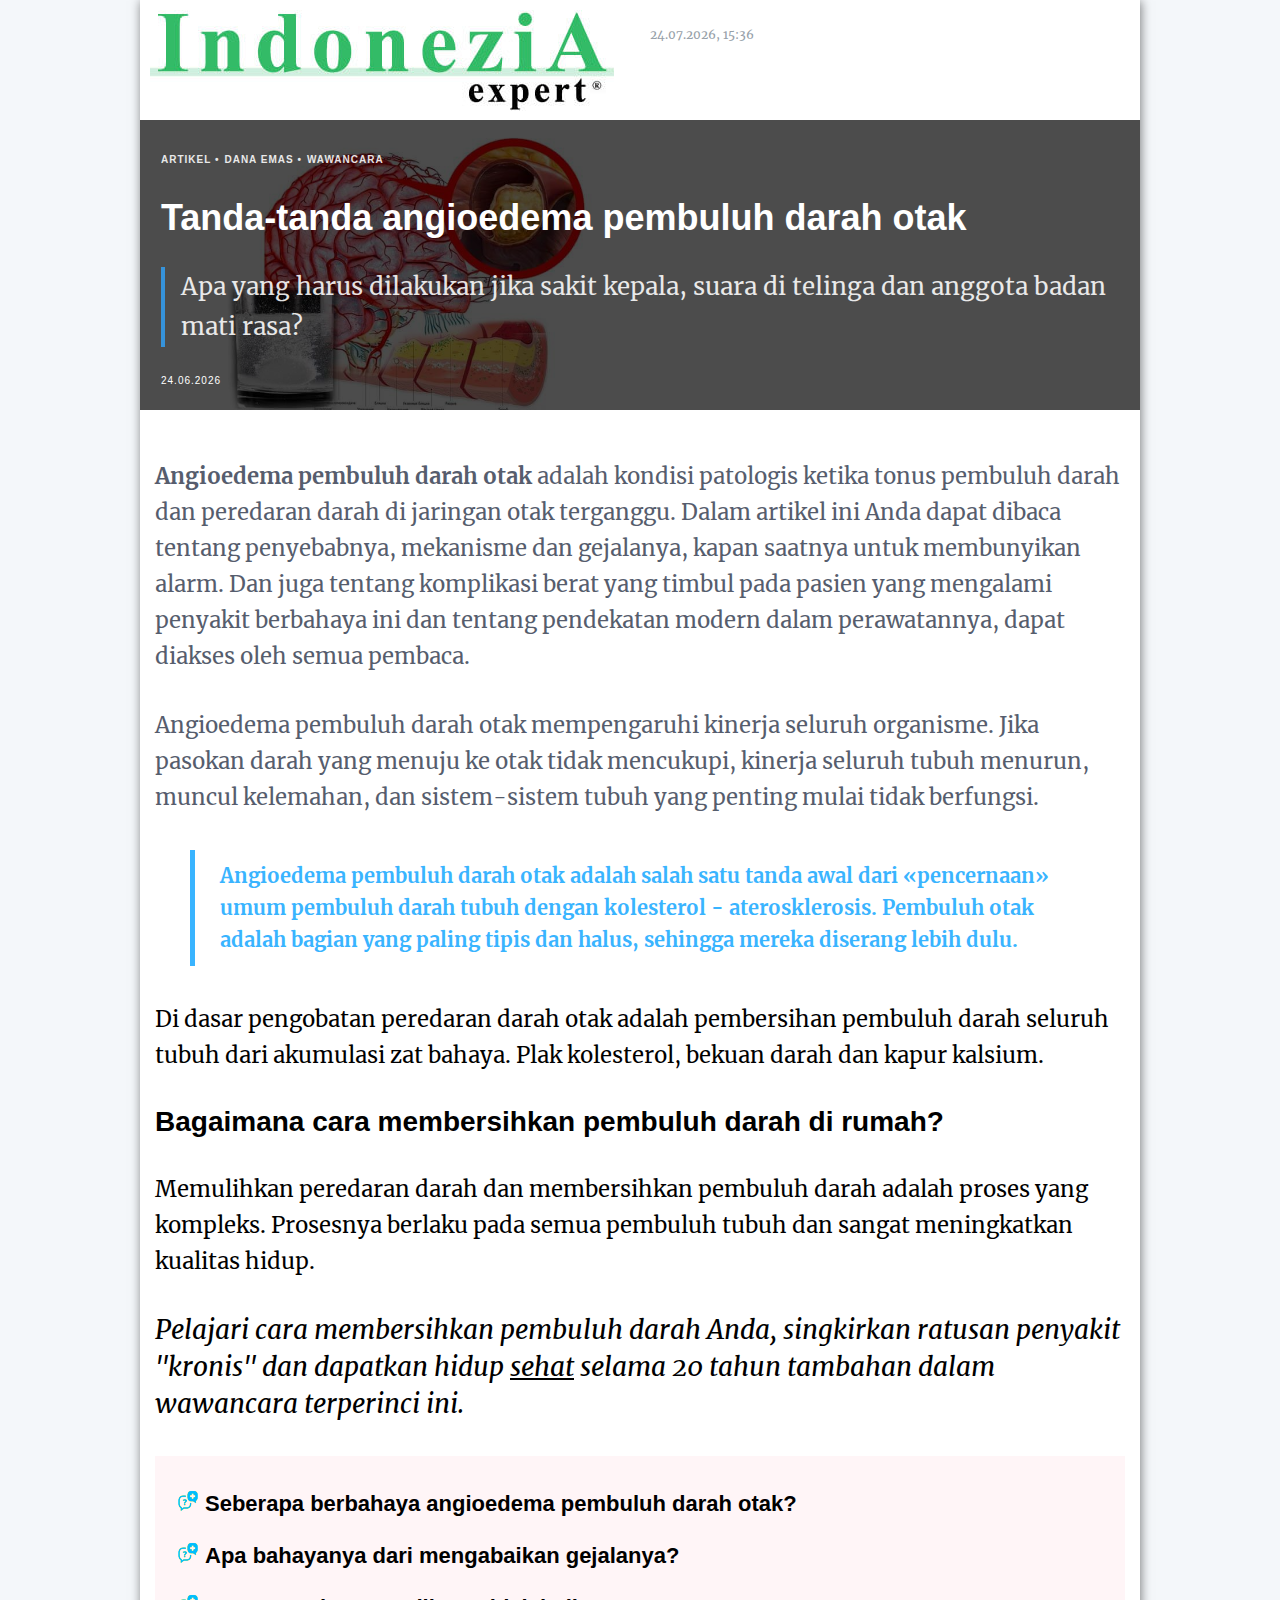
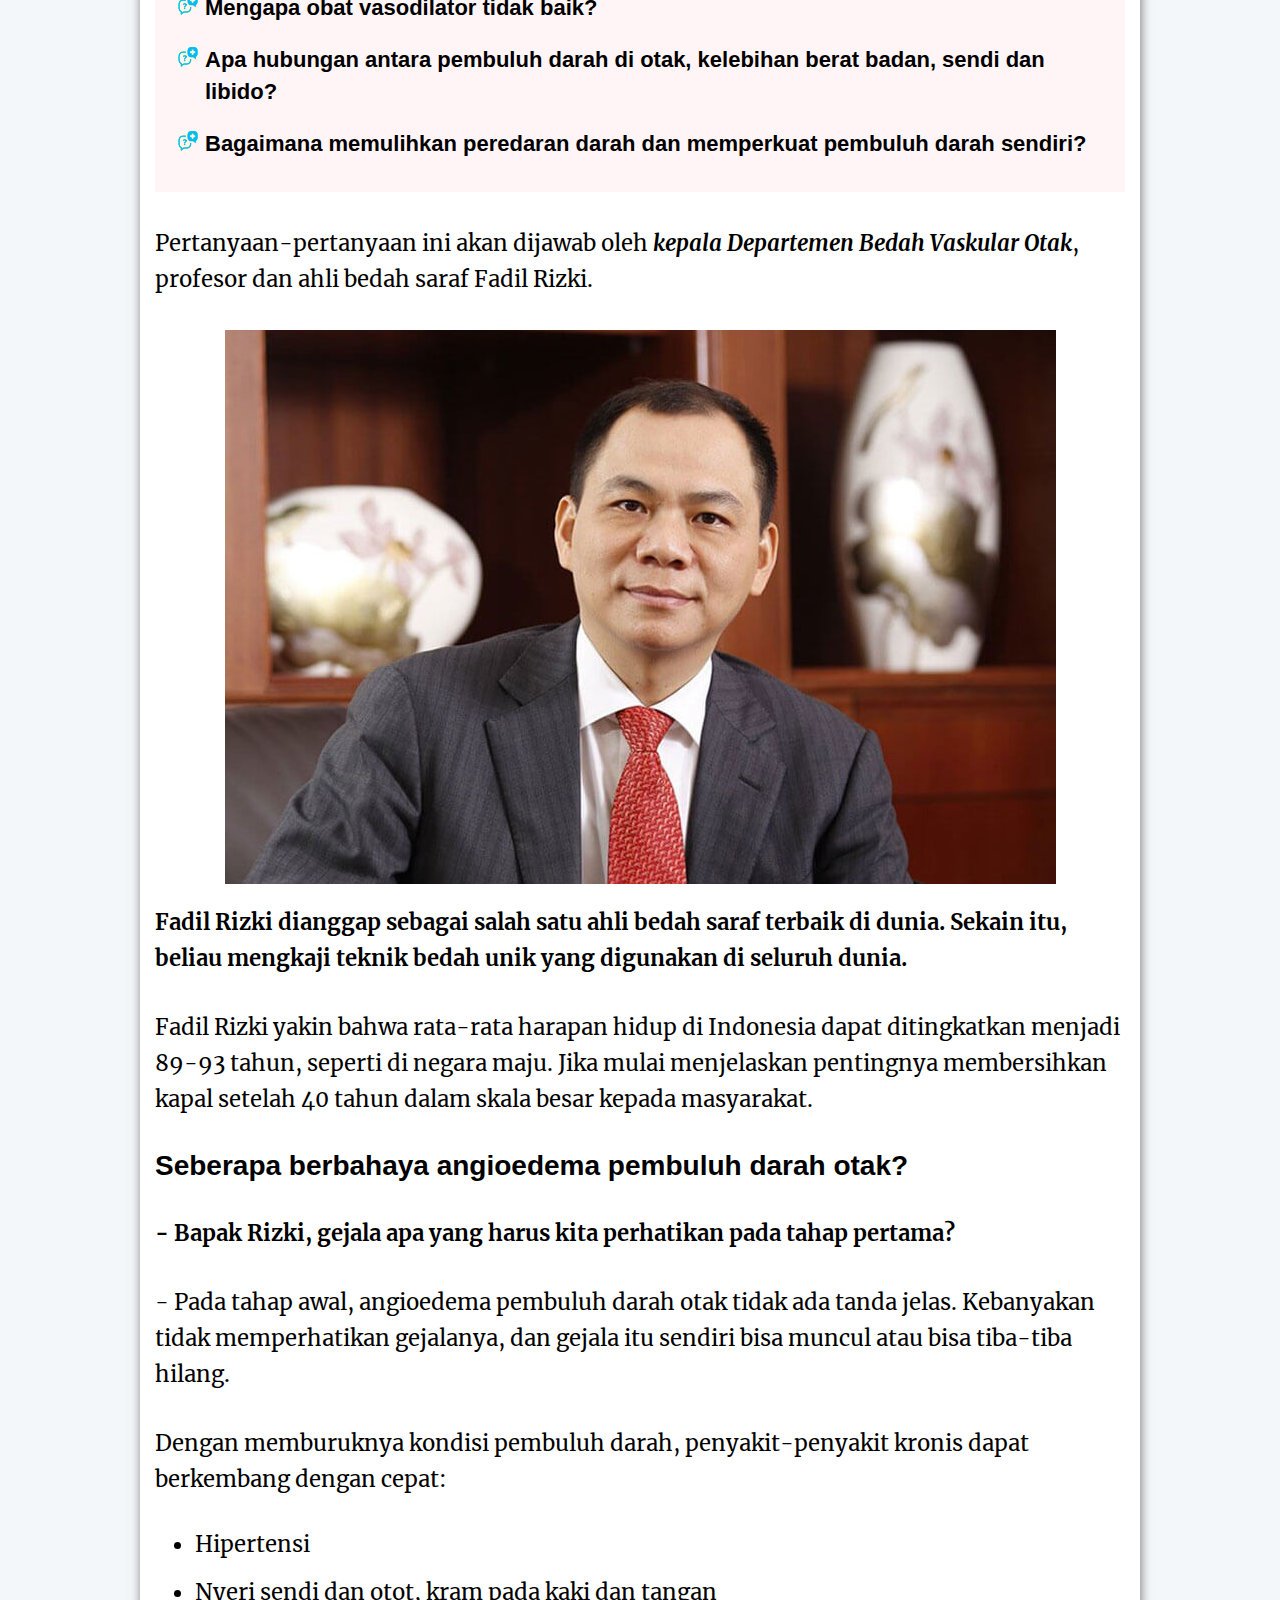
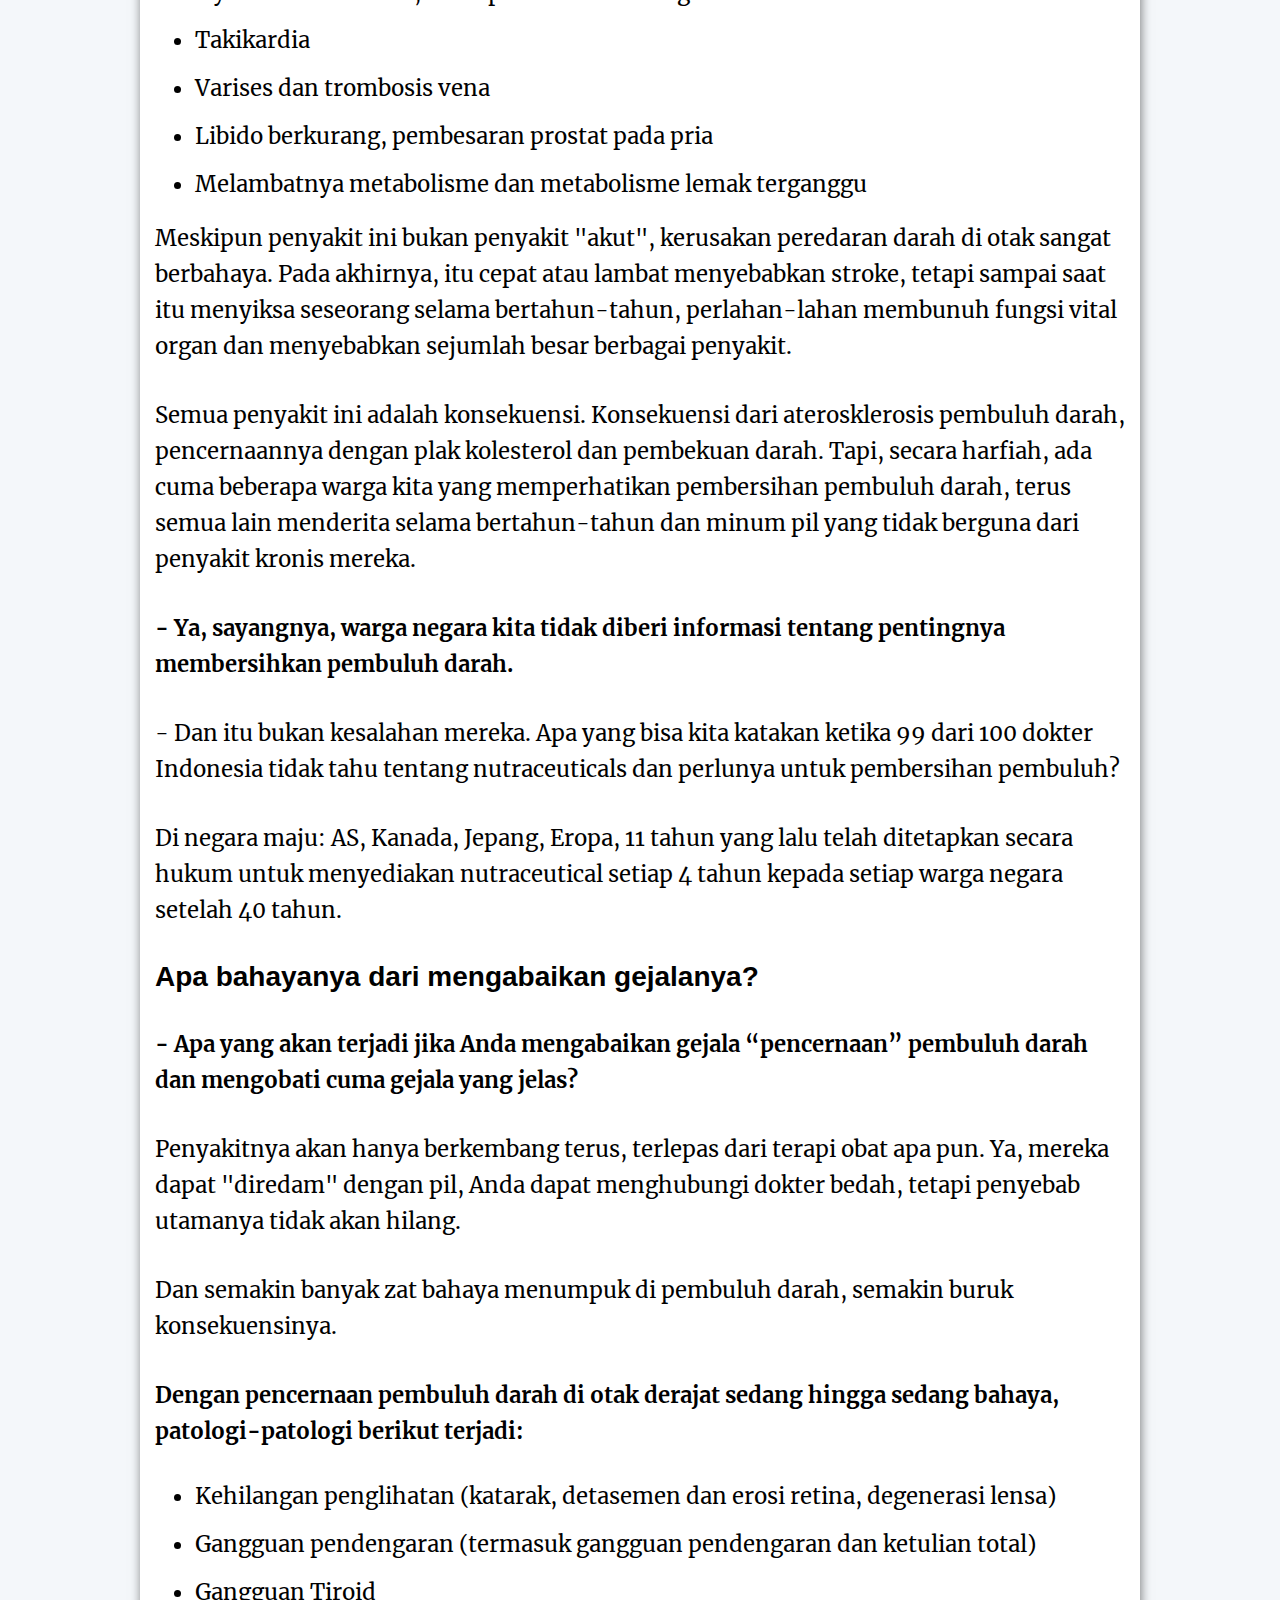
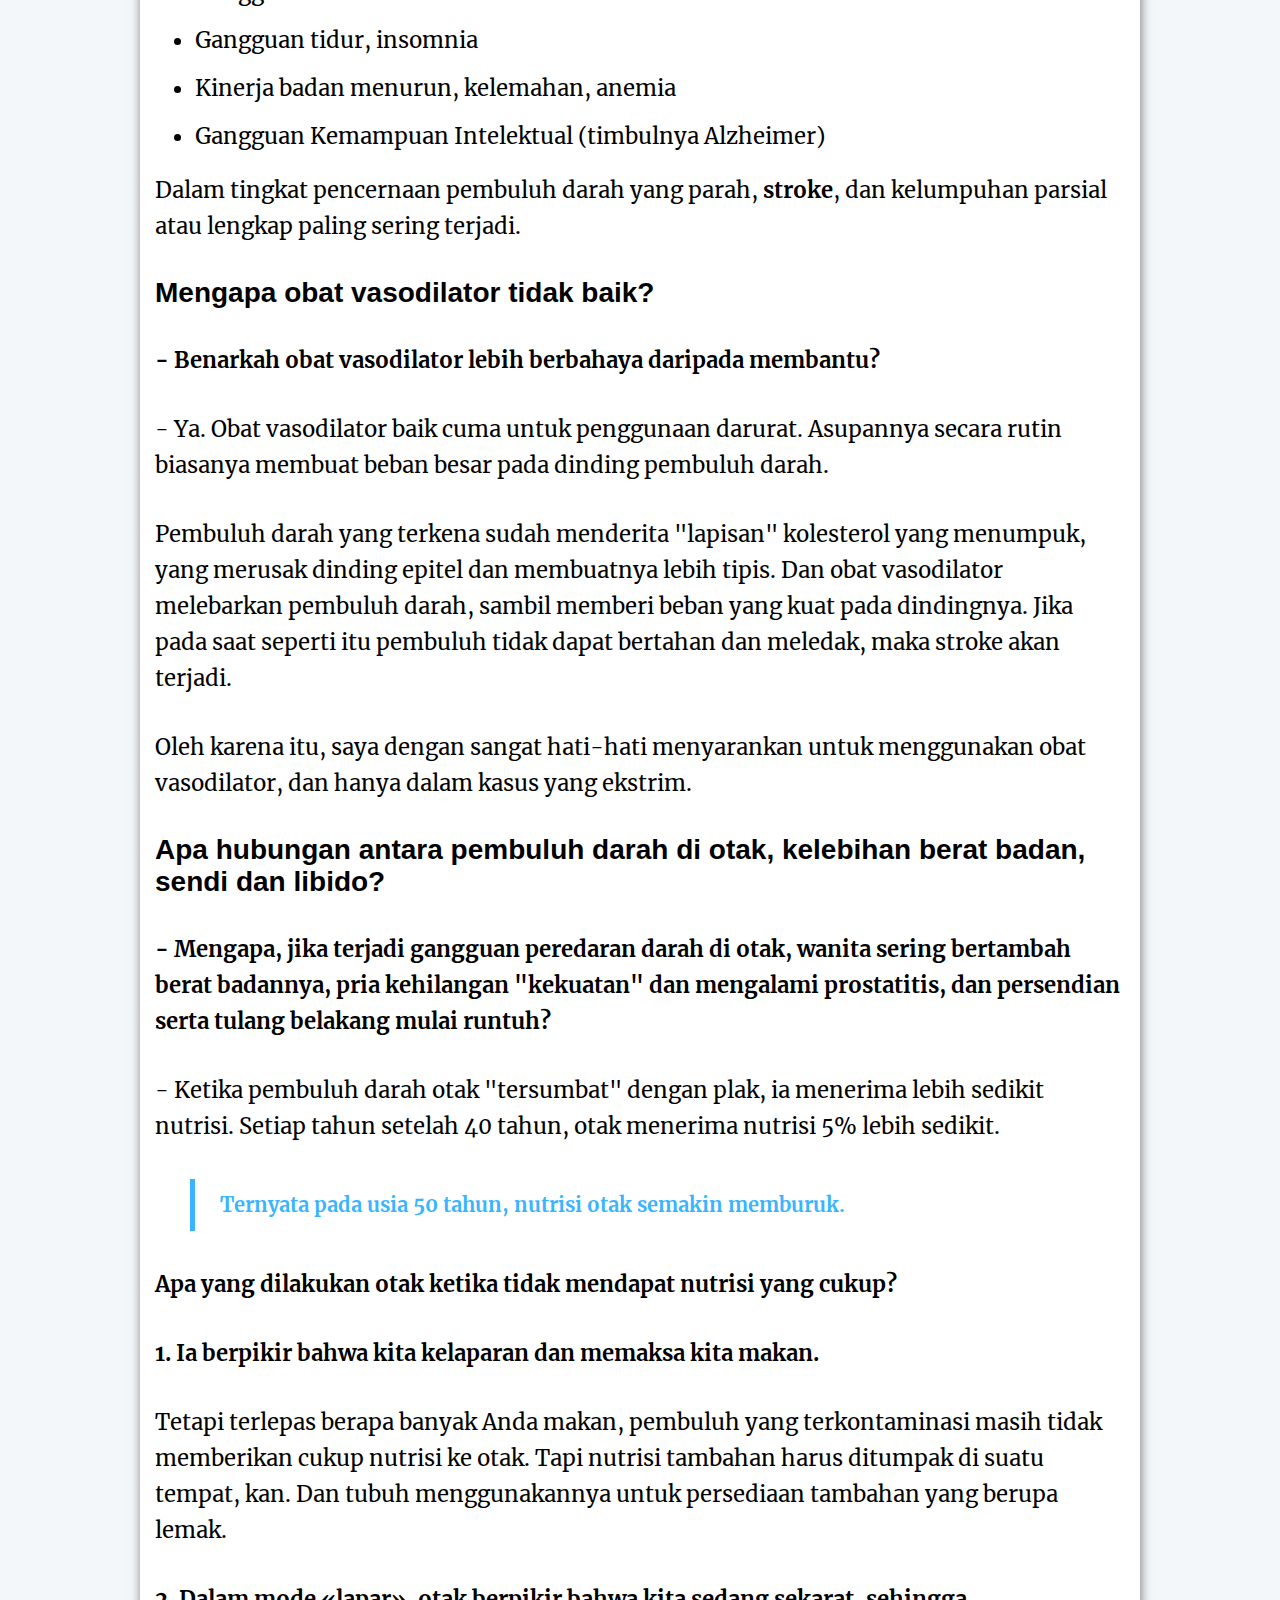
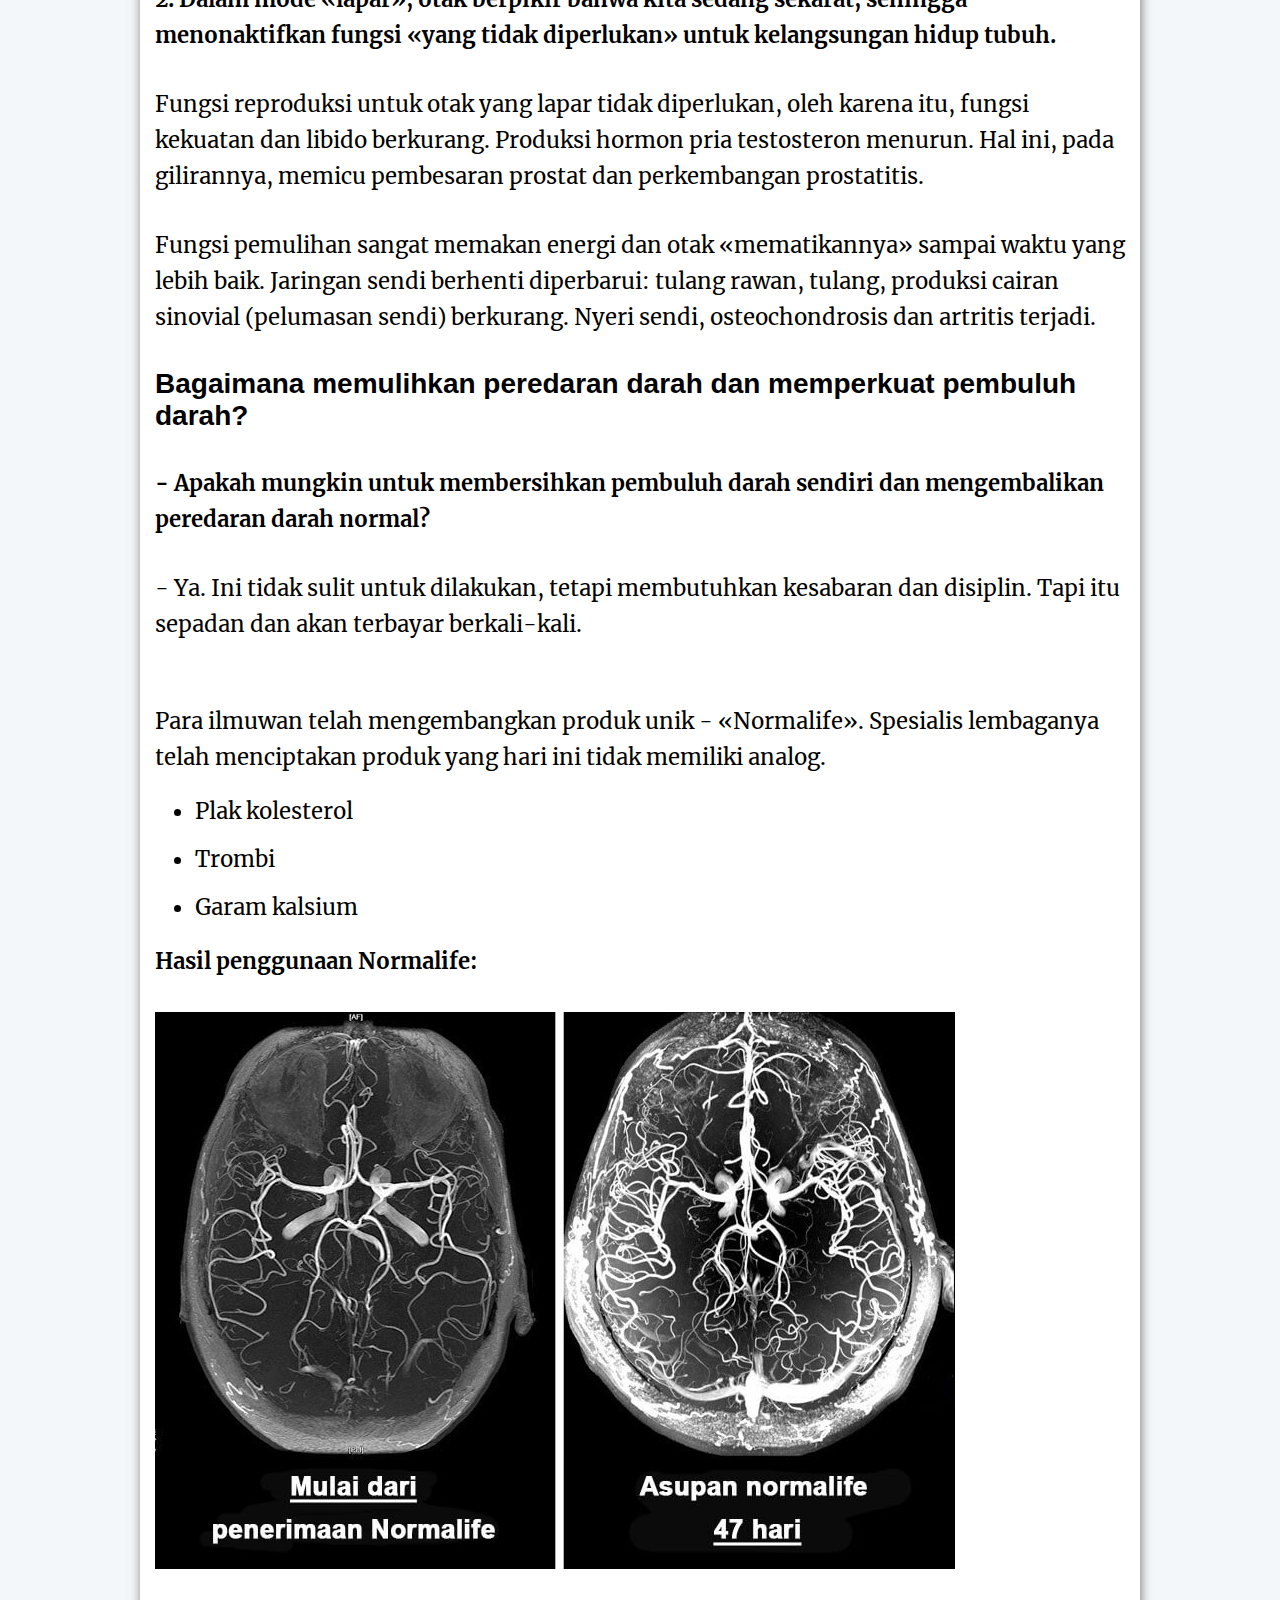
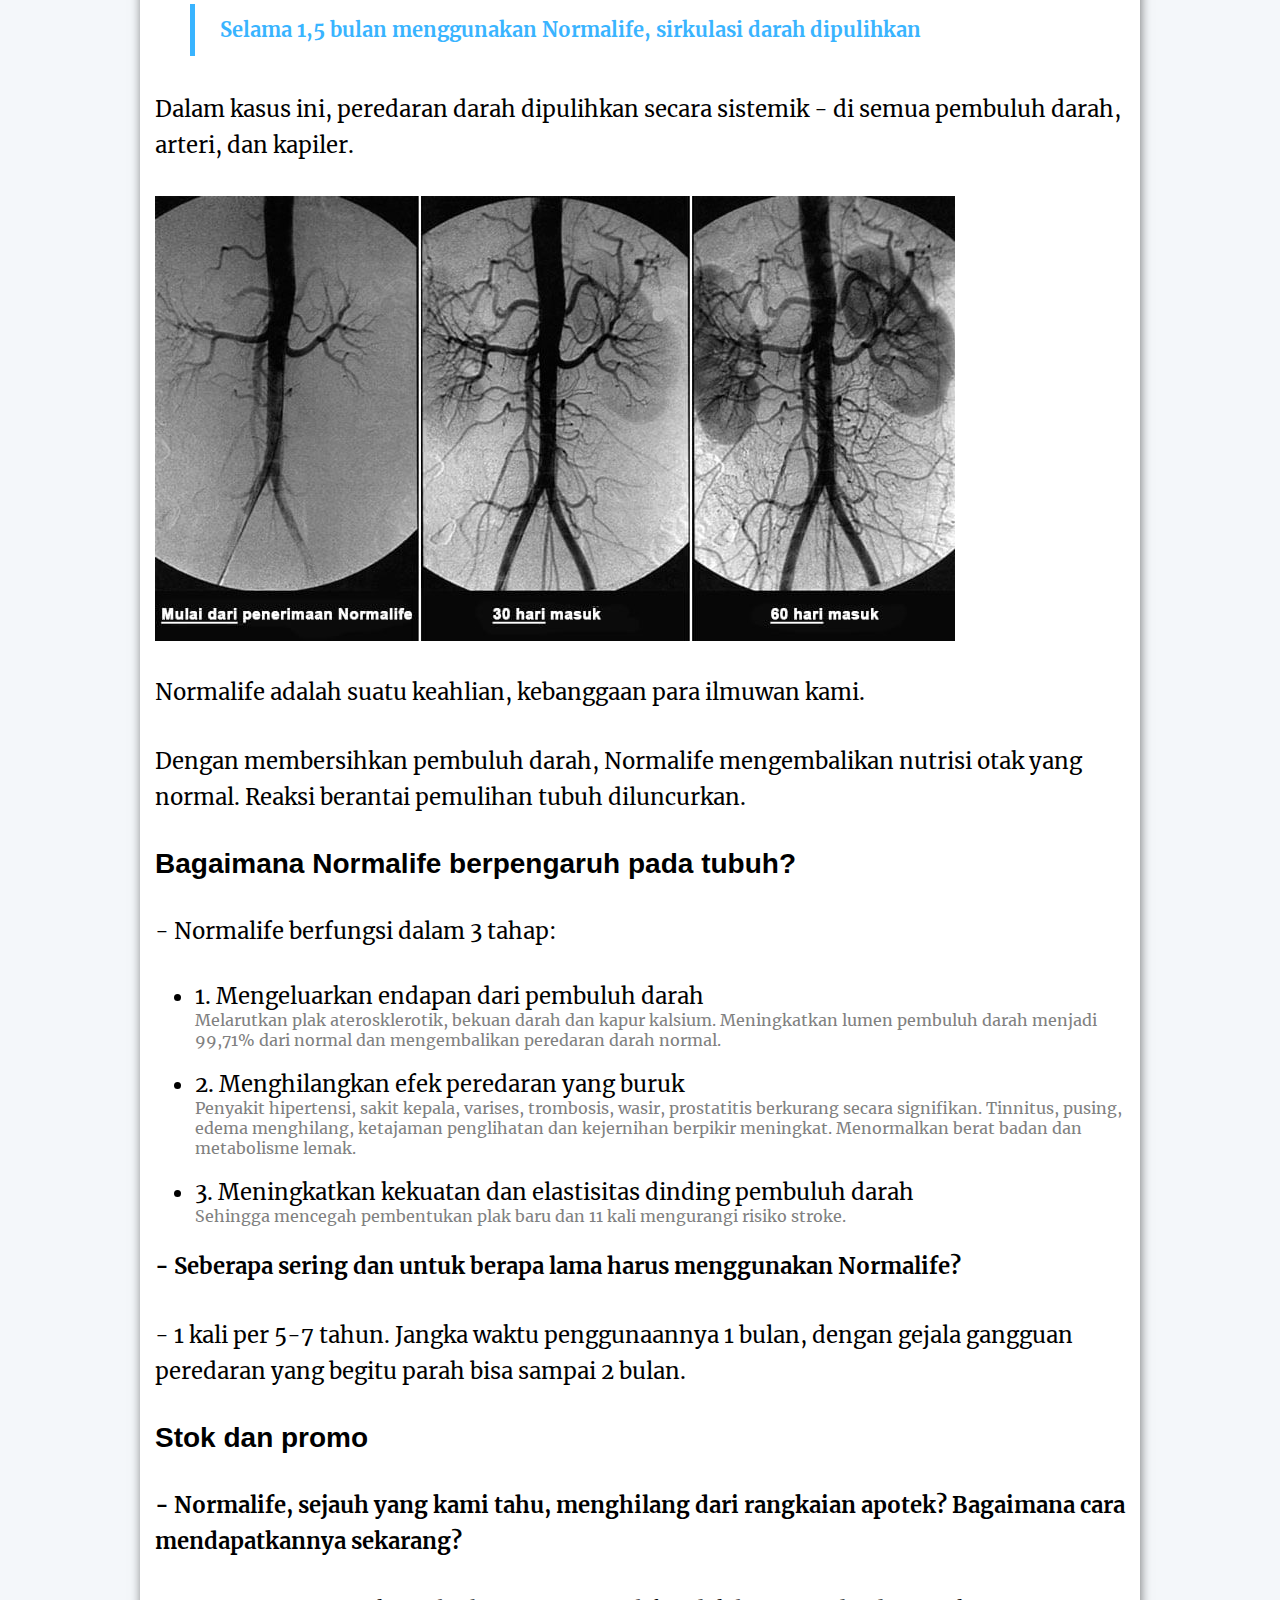
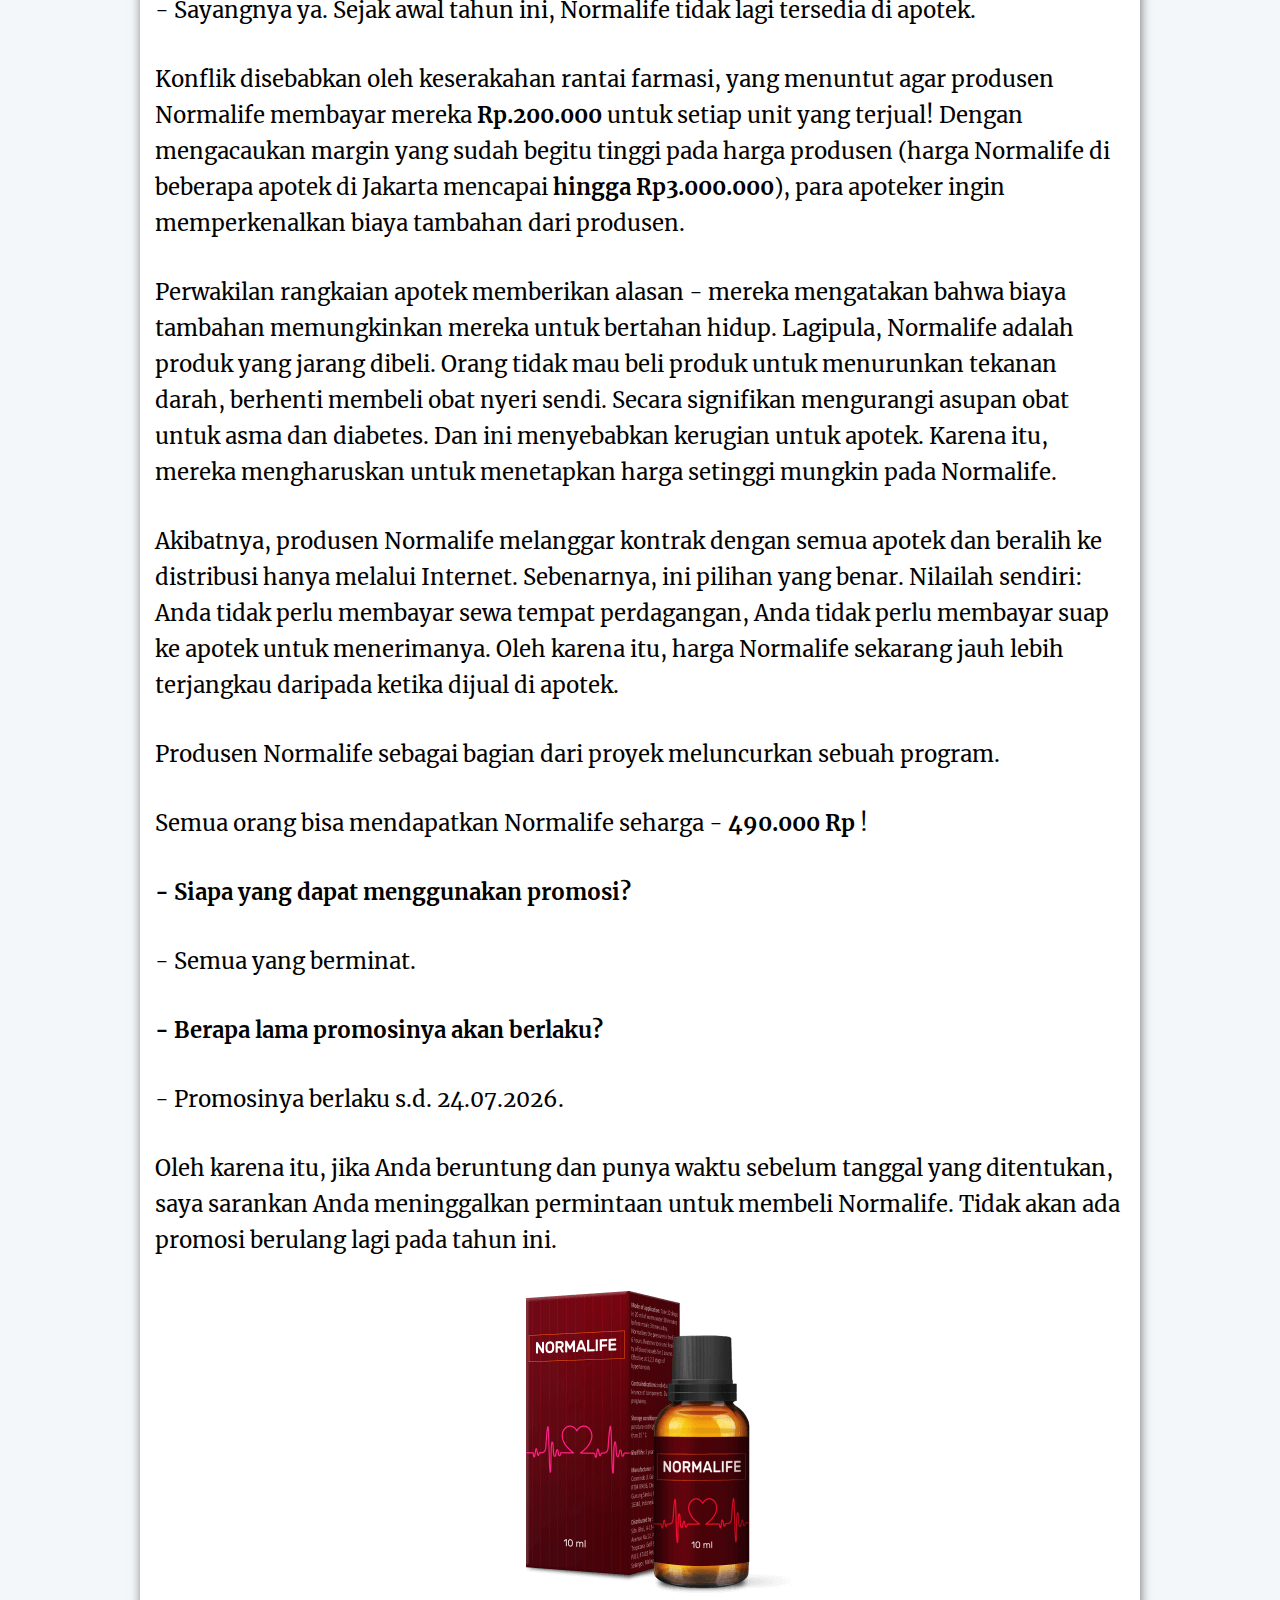
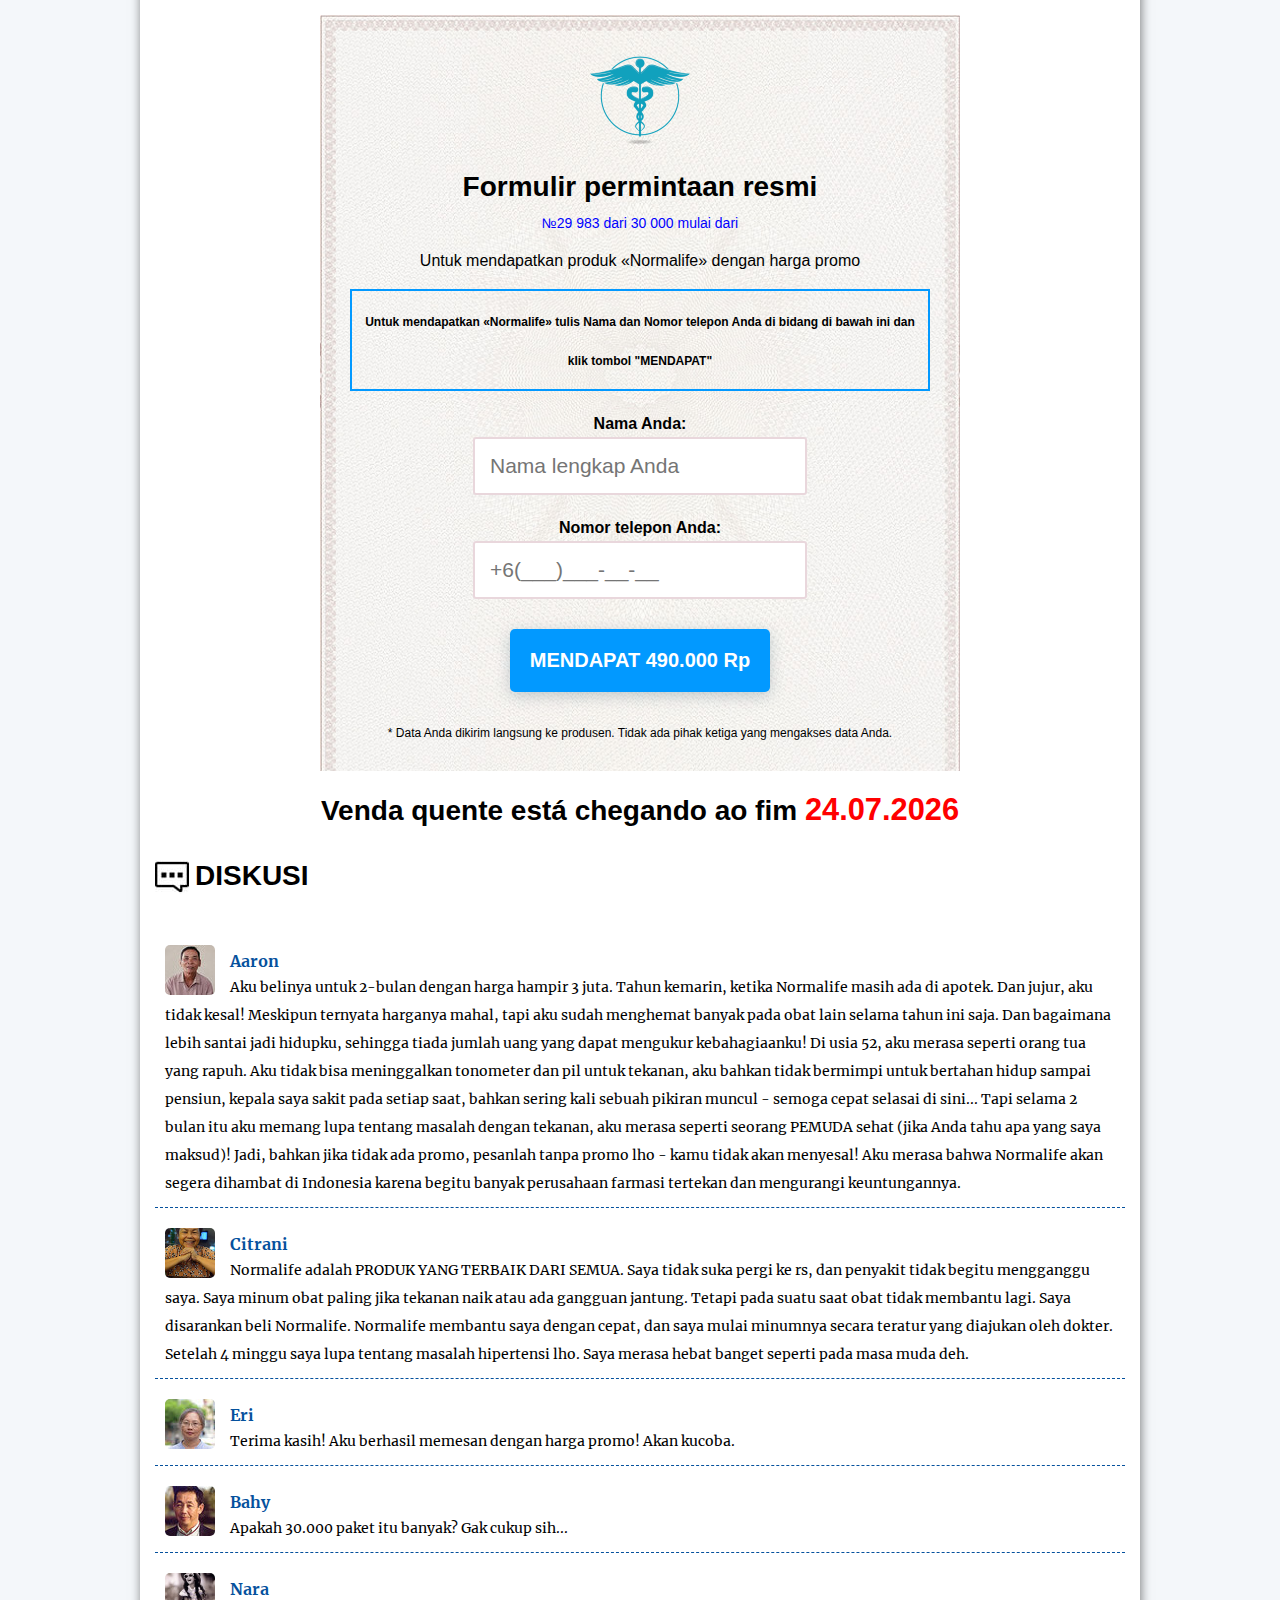
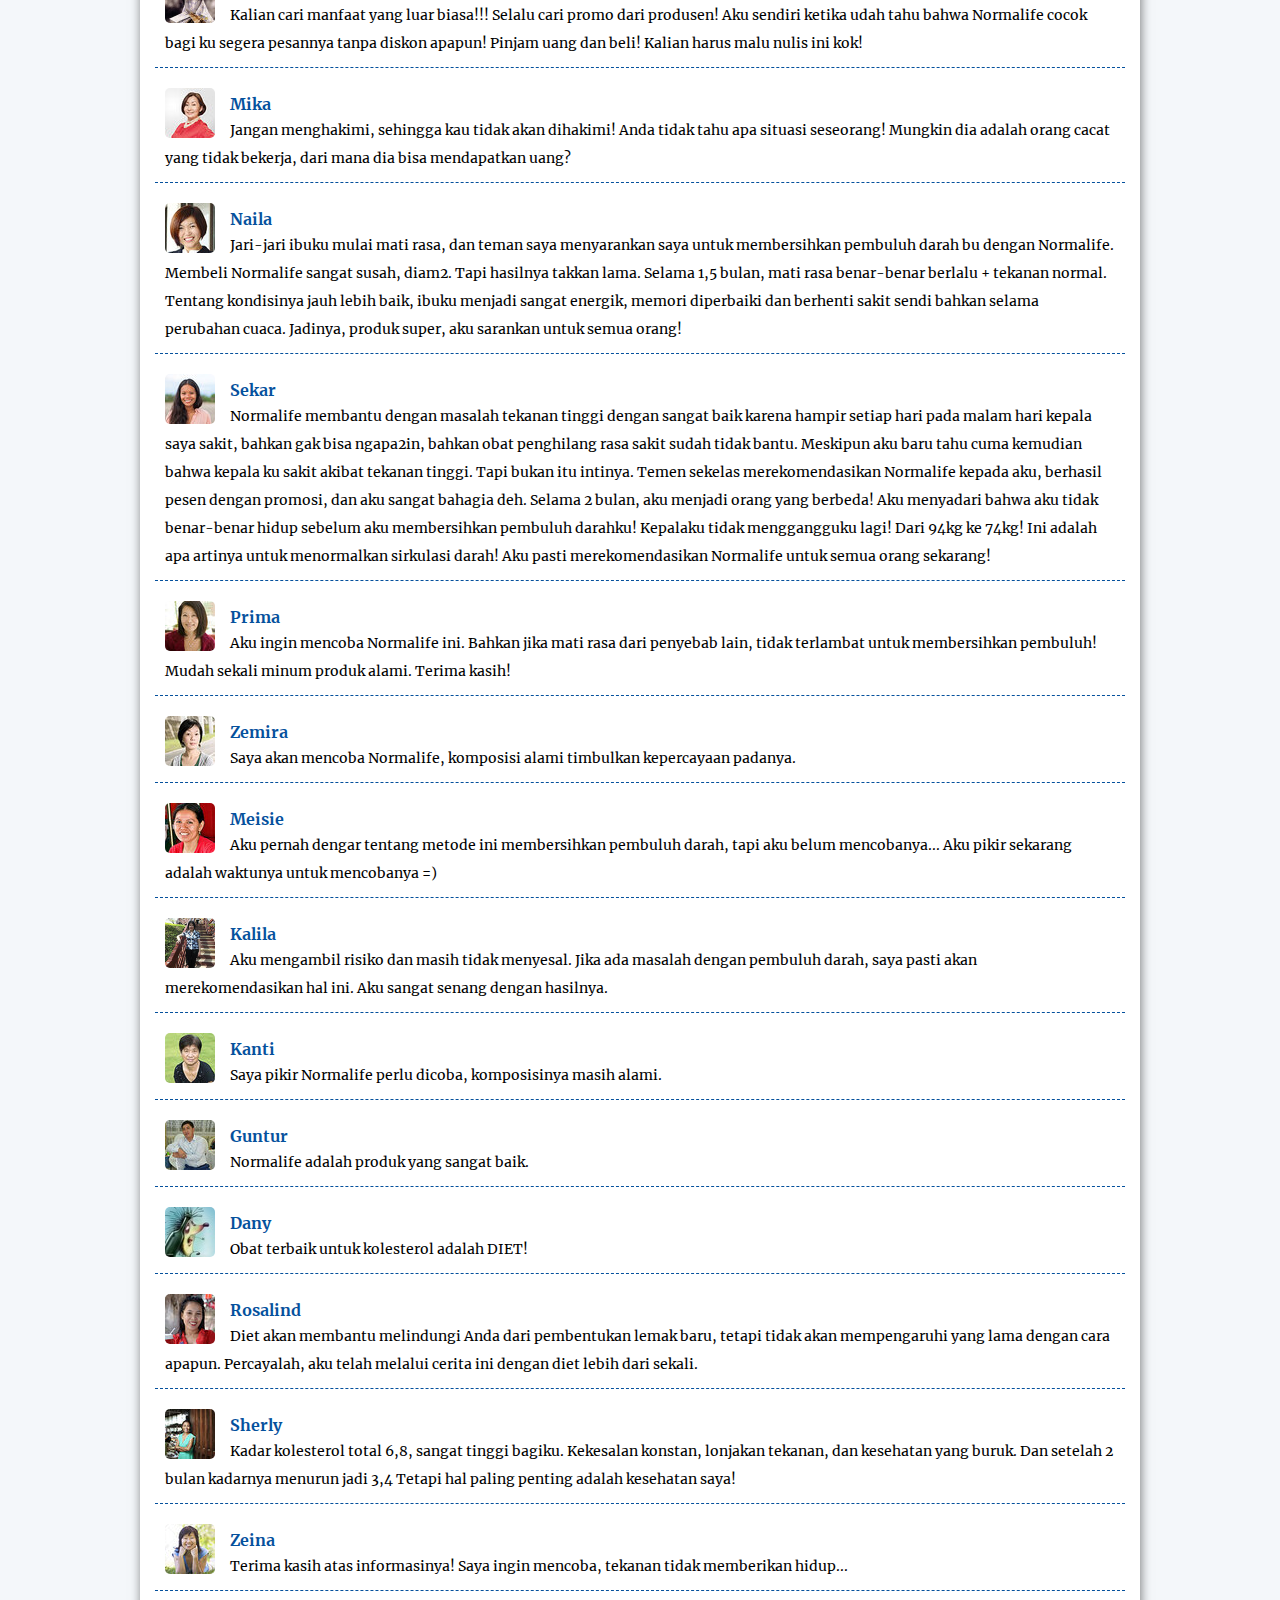
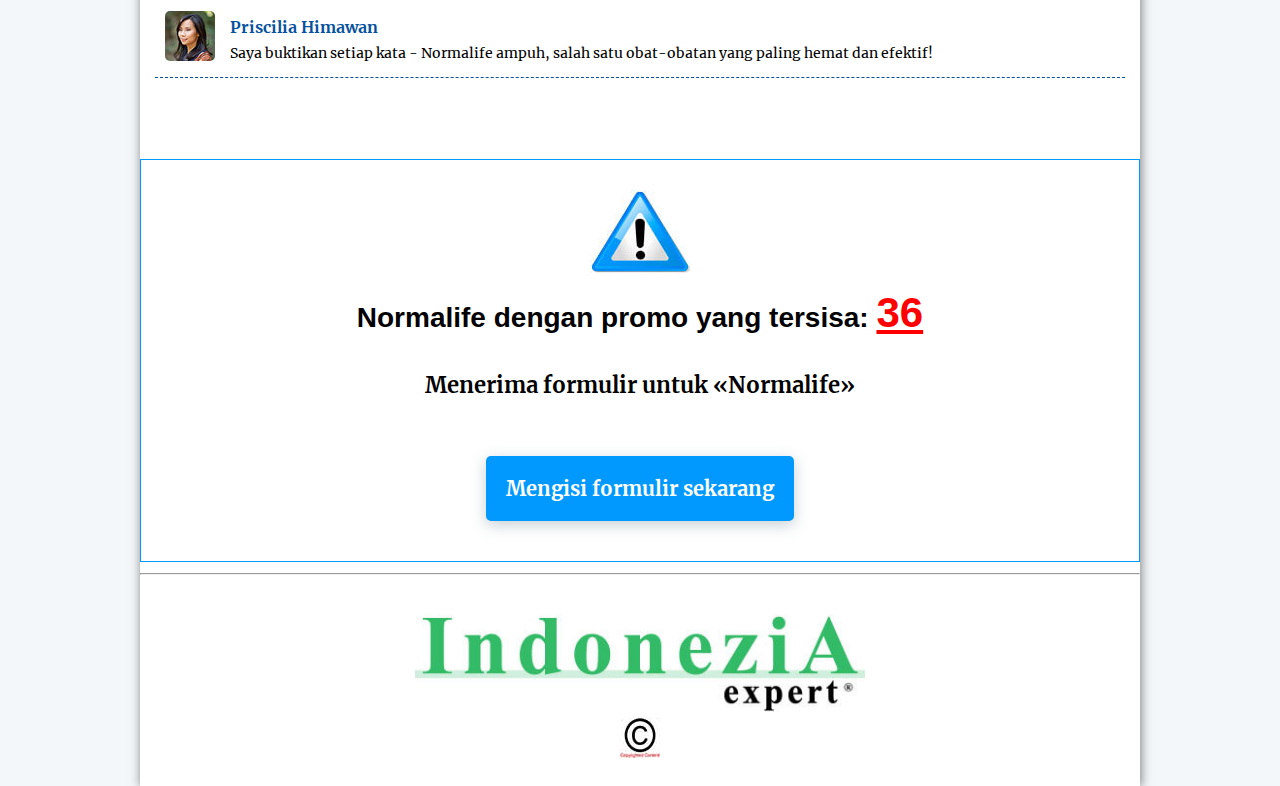
<file: index.html>
<!DOCTYPE html>
<html dir="ltr">

<head>
    <meta http-equiv="Content-Type" content="text/html; charset=utf-8">
    <title>Beli Normalife murahl, harga, ulasan, pesan Normalife sekarang!</title>
    <meta name="viewport" content="width=device-width, initial-scale=1.0, maximum-scale=1.0, user-scalable=no">
    
    <link rel="stylesheet" id="hh-google-font__merriweather-css" href="css/css.css" type="text/css" media="all">
    
    <link media="all" href="css/index.css" type="text/css" rel="stylesheet">

    <link rel="icon" href="favicon.ico" type="image/x-icon">
    
</head>

<body>


    



    <a href="" class="pl_next_order_page replace_ignoring">Halaman berikutnya</a>



    <div id="bodyWrapper">
        <div id="top_xs">
            <img src="images/logo_med.jpg" style="width:100%;max-width:250px;">
        </div>
        <div id="top">
            <div id="topwrap">
                <div class="topleft">
                    <div class="toplogo">
                        <img src="images/logo_med.jpg" class="mainLogo">
                    </div>
                    <div class="topdate">
                        <span class="startdate" format="day rus year, 15:36" daysago="30" daysint="">
                            <script>
                                var now = new Date(),
                                    need = new Date(now.getTime() - 1000 * 60 * 60 * 24 * 0)

                                document.write(need.toLocaleString('ru', {
                                    day: 'numeric',
                                    month: 'numeric',
                                    year: 'numeric'
                                }), ', 15:36')
                            </script>
                        </span>
                    </div>
                </div>

                <!--
			<div class="topright"></div>
			-->

            </div>
        </div>
        <div id="mainWrapper">
            <!--
		<div id="subtop">
		<center>
			<ul>
				<li>Статьи</li>
				<li class="active"><u>Золотой фонд</u></li>
				<li>Интервью</li>
			</ul>
		</center>	
		</div>
		-->

            <div id="wrapper" style="display:block;">

                <div id="content">

                    <div id="title_block">
                        <div class="title_block_wrapper">
                            <div class="title_block_content">
                                <div class="title_block_img">
                                    <img src="images/main.jpg" class="title_img">
                                </div>
                                <div class="title_block_shadow"></div>
                                <div class="title_block_texts">
                                    <div class="title_block_bread"> <span>Artikel •</span> <span>Dana emas •</span>
                                        <span>Wawancara</span> </div>
                                    <div class="title_block_subcontent">
                                        <div class="title_block_lead">
                                            <h1 class="title_h1"> Tanda-tanda angioedema pembuluh darah otak </h1>

                                            <div class="title_bq">Apa yang harus dilakukan jika sakit kepala, suara di
                                                telinga dan anggota badan mati rasa?</div>
                                        </div>
                                        <div class="title_block_author">
                                            <!-- <div class="tauthor">Владимир Лебединец</div> -->
                                            <div class="tdate"><span class="startdate" format="day rus year" daysago="30" daysint="">
                                                    <script>
                                                        var now = new Date(),
                                                            need = new Date(now.getTime() - 1000 * 60 * 60 * 24 * 30)

                                                        document.write(need.toLocaleString('ru', {
                                                            day: 'numeric',
                                                            month: 'numeric',
                                                            year: 'numeric'
                                                        }))
                                                    </script>
                                                </span></div>
                                        </div>
                                    </div>
                                </div>
                            </div>
                        </div>
                    </div>

                    <div class="padWrap">

                        <div class="article__text js-mediator-article">

                            <div class="article_content" style="padding-top:33px;">

                                <!--
						<div id="head_title" style="">
							<h1 style="position:absolute;bottom:0px;color:white;z-index: 1401;" class="main_title">
							<center>
								Признаки ангиодистонии сосудов головного мозга							</center>
							</h1>
						</div>
						-->




                                <div class="pg lead_text"><b>Angioedema pembuluh darah otak</b> adalah kondisi patologis
                                    ketika tonus pembuluh darah dan peredaran darah di jaringan otak terganggu. Dalam
                                    artikel ini Anda dapat dibaca tentang penyebabnya, mekanisme dan gejalanya, kapan
                                    saatnya untuk membunyikan alarm. Dan juga tentang komplikasi berat yang timbul pada
                                    pasien yang mengalami penyakit berbahaya ini dan tentang pendekatan modern dalam
                                    perawatannya, dapat diakses oleh semua pembaca.</div>
                                <div class="pg lead_text">Angioedema pembuluh darah otak mempengaruhi kinerja seluruh
                                    organisme. Jika pasokan darah yang menuju ke otak tidak mencukupi, kinerja seluruh
                                    tubuh menurun, muncul kelemahan, dan sistem-sistem tubuh yang penting mulai tidak
                                    berfungsi.</div>
                                <!-- <div class="pg"><b>К начальным симптомам церебральной ангиодистонии относятся:</b></div> -->
                                <!-- <div style="background:#FFF5F7;padding:10px;margin-bottom:33px;">
<ul class="glava" id="halfscroll_element">
<li>головные боли;</li>
<li>шум у ушах;</li>
	<li>общая слабость, вялость, сонливость;</li>
	<li>низкая трудоспособность;
</li>
	<li>нарушения сна, бессонница;
</li>
	<li>забывчивость;</li>
	<li>ощущение онемения в конечностях;
</li>
	<li>отеки в руках и ногах;
</li>
	<li>ощущение потемнения в глазах;
</li>
	<li>снижение зрения;
</li>
	<li>гормональные сбои в организме.
</li>
	
</ul>
</div> -->
                                <!--
Normalife на молекулярном уровне встраивается в холестериновые бляшки и разрывает прочные цепочки связей холестерина. Это позволяет удалять холестерин из сосудов лучше, чем при хирургическом вмешательстве! И главное без риска повредить нежные стенки сосудов и артерий.
-->
                                <div class="pg">
                                    <blockquote>Angioedema pembuluh darah otak adalah salah satu tanda awal dari
                                        «pencernaan» umum pembuluh darah tubuh dengan kolesterol -
                                        aterosklerosis. Pembuluh otak adalah bagian yang paling tipis dan halus,
                                        sehingga mereka diserang lebih dulu.</blockquote>
                                </div>
                                <div class="pg">Di dasar pengobatan peredaran darah otak adalah pembersihan pembuluh
                                    darah seluruh tubuh dari akumulasi zat bahaya. Plak kolesterol, bekuan darah dan
                                    kapur kalsium. </div>
                                <div class="pg">
                                    <h2>Bagaimana cara membersihkan pembuluh darah di rumah?</h2>
                                </div>
                                <div class="pg">Memulihkan peredaran darah dan membersihkan pembuluh darah adalah proses
                                    yang kompleks. Prosesnya berlaku pada semua pembuluh tubuh dan sangat meningkatkan
                                    kualitas hidup.</div>
                                <div class="pg"><i style="font-size:26px;">Pelajari cara membersihkan pembuluh darah
                                        Anda, singkirkan ratusan penyakit "kronis" dan dapatkan hidup
                                        <u>sehat</u> selama 20 tahun tambahan dalam wawancara terperinci ini.</i></div>

                                <div style="background:#FFF5F7;padding:10px;margin-bottom:33px;">
                                    <ul class="glava" id="halfscroll_element">
                                        <li>Seberapa berbahaya angioedema pembuluh darah otak?</li>
                                        <li>Apa bahayanya dari mengabaikan gejalanya?</li>
                                        <li>Mengapa obat vasodilator tidak baik?</li>
                                        <li>Apa hubungan antara pembuluh darah di otak, kelebihan berat badan, sendi dan
                                            libido?</li>
                                        <li>Bagaimana memulihkan peredaran darah dan memperkuat pembuluh darah sendiri?
                                        </li>
                                    </ul>
                                </div>
                                <div class="pg">Pertanyaan-pertanyaan ini akan dijawab oleh <b><i>kepala Departemen
                                            Bedah Vaskular Otak</i></b>, profesor dan ahli bedah saraf Fadil Rizki.
                                </div>
                                <center><img src="images/doc4.jpg"></center>
                                <div class="pg"><b>Fadil Rizki dianggap sebagai salah satu ahli bedah saraf terbaik di
                                        dunia. Sekain itu, beliau mengkaji teknik bedah unik yang digunakan di seluruh
                                        dunia. </b></div>
                                <div class="pg">Fadil Rizki yakin bahwa rata-rata harapan hidup di Indonesia dapat
                                    ditingkatkan menjadi 89-93 tahun, seperti di negara maju. Jika mulai menjelaskan
                                    pentingnya membersihkan kapal setelah 40 tahun dalam skala besar kepada masyarakat.
                                </div>
                                <h2 class="spoint" data="1">Seberapa berbahaya angioedema pembuluh darah otak?</h2>
                                <h3>- Bapak Rizki, gejala apa yang harus kita perhatikan pada tahap pertama?</h3>
                                <div class="pg">- Pada tahap awal, angioedema pembuluh darah otak tidak ada tanda jelas.
                                    Kebanyakan tidak memperhatikan gejalanya, dan gejala itu sendiri bisa muncul atau
                                    bisa tiba-tiba hilang.</div>
                                <!-- <div class="pg"><b class="mark">Первые признаки нарушения мозгового кровообращения:</b></div> -->
                                <!-- <ul class="ulist">
	<li>Шум в голове, возникающий без причины</li>
	<li>Мушки перед глазами</li>
	<li>Чувство онемения пальцев рук и лица</li>
	<li>Головная боль в области лба и висков</li>
	<li>Резкие скачки давления (темнеет в глазах при резком изменении положения тела)</li>
	<li>Мерзнут стопы и кисти рук</li>
</ul> -->
                                <div class="pg">Dengan memburuknya kondisi pembuluh darah, penyakit-penyakit kronis
                                    dapat berkembang dengan cepat:</div>
                                <ul class="ulist">
                                    <li>Hipertensi</li>
                                    <li>Nyeri sendi dan otot, kram pada kaki dan tangan </li>
                                    <li>Takikardia</li>
                                    <li>Varises dan trombosis vena</li>
                                    <li>Libido berkurang, pembesaran prostat pada pria</li>
                                    <li>Melambatnya metabolisme dan metabolisme lemak terganggu</li>
                                </ul>
                                <div class="pg">Meskipun penyakit ini bukan penyakit "akut", kerusakan
                                    peredaran darah di otak sangat berbahaya. Pada akhirnya, itu cepat atau lambat
                                    menyebabkan stroke, tetapi sampai saat itu menyiksa seseorang selama bertahun-tahun,
                                    perlahan-lahan membunuh fungsi vital organ dan menyebabkan sejumlah besar berbagai
                                    penyakit.</div>
                                <div class="pg">Semua penyakit ini adalah konsekuensi. Konsekuensi dari aterosklerosis
                                    pembuluh darah, pencernaannya dengan plak kolesterol dan pembekuan darah. Tapi,
                                    secara harfiah, ada cuma beberapa warga kita yang memperhatikan pembersihan pembuluh
                                    darah, terus semua lain menderita selama bertahun-tahun dan minum pil yang tidak
                                    berguna dari penyakit kronis mereka.</div>
                                <h3>- Ya, sayangnya, warga negara kita tidak diberi informasi tentang pentingnya
                                    membersihkan pembuluh darah.</h3>
                                <div class="pg">- Dan itu bukan kesalahan mereka. Apa yang bisa kita katakan ketika 99
                                    dari 100 dokter Indonesia tidak tahu tentang nutraceuticals dan perlunya untuk
                                    pembersihan pembuluh?</div>
                                <div class="pg">Di negara maju: AS, Kanada, Jepang, Eropa, 11 tahun yang lalu telah
                                    ditetapkan secara hukum untuk menyediakan nutraceutical setiap 4 tahun kepada setiap
                                    warga negara setelah 40 tahun.</div>
                                <h2 class="spoint" data="1">Apa bahayanya dari mengabaikan gejalanya?</h2>
                                <h3>- Apa yang akan terjadi jika Anda mengabaikan gejala “pencernaan” pembuluh darah dan
                                    mengobati cuma gejala yang jelas?</h3>
                                <div class="pg">Penyakitnya akan hanya berkembang terus, terlepas dari terapi obat apa
                                    pun. Ya, mereka dapat "diredam" dengan pil, Anda dapat menghubungi dokter
                                    bedah, tetapi penyebab utamanya tidak akan hilang.</div>
                                <div class="pg">Dan semakin banyak zat bahaya menumpuk di pembuluh darah, semakin buruk
                                    konsekuensinya.</div>
                                <div class="pg"><b class="mark">Dengan pencernaan pembuluh darah di otak derajat sedang
                                        hingga sedang bahaya, patologi-patologi berikut terjadi:</b></div>
                                <ul class="ulist">
                                    <li>Kehilangan penglihatan (katarak, detasemen dan erosi retina, degenerasi lensa)
                                    </li>
                                    <li>Gangguan pendengaran (termasuk gangguan pendengaran dan ketulian total)</li>
                                    <li>Gangguan Tiroid</li>
                                    <li>Gangguan tidur, insomnia</li>
                                    <li>Kinerja badan menurun, kelemahan, anemia</li>
                                    <li>Gangguan Kemampuan Intelektual (timbulnya Alzheimer)</li>
                                </ul>
                                <div class="pg">Dalam tingkat pencernaan pembuluh darah yang parah, <b class="mark">stroke</b>, dan kelumpuhan parsial atau lengkap paling sering
                                    terjadi.</div>
                                <h2 class="spoint" data="1">Mengapa obat vasodilator tidak baik?</h2>
                                <h3>- Benarkah obat vasodilator lebih berbahaya daripada membantu?</h3>
                                <div class="pg">- Ya. Obat vasodilator baik cuma untuk penggunaan darurat. Asupannya
                                    secara rutin biasanya membuat beban besar pada dinding pembuluh darah. </div>
                                <div class="pg">Pembuluh darah yang terkena sudah menderita "lapisan"
                                    kolesterol yang menumpuk, yang merusak dinding epitel dan membuatnya lebih tipis.
                                    Dan obat vasodilator melebarkan pembuluh darah, sambil memberi beban yang kuat pada
                                    dindingnya. Jika pada saat seperti itu pembuluh tidak dapat bertahan dan meledak,
                                    maka stroke akan terjadi.</div>
                                <div class="pg">Oleh karena itu, saya dengan sangat hati-hati menyarankan untuk
                                    menggunakan obat vasodilator, dan hanya dalam kasus yang ekstrim.</div>
                                <h2 class="spoint" data="1">Apa hubungan antara pembuluh darah di otak, kelebihan berat
                                    badan, sendi dan libido?</h2>
                                <h3>- Mengapa, jika terjadi gangguan peredaran darah di otak, wanita sering bertambah
                                    berat badannya, pria kehilangan "kekuatan" dan mengalami prostatitis, dan
                                    persendian serta tulang belakang mulai runtuh?</h3>
                                <div class="pg">- Ketika pembuluh darah otak "tersumbat" dengan plak, ia
                                    menerima lebih sedikit nutrisi. Setiap tahun setelah 40 tahun, otak menerima nutrisi
                                    5% lebih sedikit.</div>
                                <div class="pg">
                                    <blockquote>Ternyata pada usia 50 tahun, nutrisi otak semakin memburuk.</blockquote>
                                </div>
                                <div class="pg"><b class="mark">Apa yang dilakukan otak ketika tidak mendapat nutrisi
                                        yang cukup?</b></div>
                                <div class="pg">
                                    <b>1. Ia berpikir bahwa kita kelaparan dan memaksa kita makan.</b>
                                </div>
                                <div class="pg">Tetapi terlepas berapa banyak Anda makan, pembuluh yang terkontaminasi
                                    masih tidak memberikan cukup nutrisi ke otak. Tapi nutrisi tambahan harus ditumpak
                                    di suatu tempat, kan. Dan tubuh menggunakannya untuk persediaan tambahan yang berupa
                                    lemak.</div>
                                <div class="pg">
                                    <b>2. Dalam mode «lapar», otak berpikir bahwa kita sedang sekarat,
                                        sehingga menonaktifkan fungsi «yang tidak diperlukan» untuk
                                        kelangsungan hidup tubuh.</b>
                                </div>
                                <div class="pg">Fungsi reproduksi untuk otak yang lapar tidak diperlukan, oleh karena
                                    itu, fungsi kekuatan dan libido berkurang. Produksi hormon pria testosteron menurun.
                                    Hal ini, pada gilirannya, memicu pembesaran prostat dan perkembangan prostatitis.
                                </div>
                                <div class="pg">Fungsi pemulihan sangat memakan energi dan otak «mematikannya»
                                    sampai waktu yang lebih baik. Jaringan sendi berhenti diperbarui: tulang rawan,
                                    tulang, produksi cairan sinovial (pelumasan sendi) berkurang. Nyeri sendi,
                                    osteochondrosis dan artritis terjadi.</div>
                                <h2 class="spoint" data="1">Bagaimana memulihkan peredaran darah dan memperkuat pembuluh
                                    darah?</h2>
                                <h3>- Apakah mungkin untuk membersihkan pembuluh darah sendiri dan mengembalikan
                                    peredaran darah normal?</h3>
                                <div class="pg">- Ya. Ini tidak sulit untuk dilakukan, tetapi membutuhkan kesabaran dan
                                    disiplin. Tapi itu sepadan dan akan terbayar berkali-kali.</div>
                                
                                <style>
                                    #product-block {
                                        background: url(images/order_tube.png) center center no-repeat;
                                        height: 338px;
                                        width: 100% !important;
                                        display: block;
                                        margin: 0px 0px 0px 0px !important;
                                        margin: 0 !important;
                                        /* margin: 0 0 0 -10% !important;*/
                                        background-size: contain;
                                        text-align: center;
                                    }

                                    #product-block .plashka2-t {
                                        color: #fff915;
                                        font-size: 20px;
                                        line-height: 25px;
                                    }

                                    #product-block .plashka2 b {
                                        text-shadow: 1px 1px 2px #373838;
                                    }

                                    #product-block .plashka2 {
                                        position: absolute;
                                        background: url(images/sale-bg-2.png) center center no-repeat;
                                        background-size: 190px 262px;
                                        width: 190px !important;
                                        height: 138px;
                                        padding: 144px 30px 0 0;
                                        line-height: 22px;
                                        text-align: center;
                                        font-size: 17px;
                                        color: #fff;
                                        margin: 48px 0 0 -10px !important;
                                        font-family: 'Roboto', sans-serif;
                                        box-sizing: content-box;
                                        z-index: 5;
                                    }

                                    @media screen and (max-width: 767px) {
                                        #product-block {
                                            width: 100% !important;
                                            height: 224px !important;
                                            margin: 0 !important;
                                            /* margin: 0 0 0 -10% !important;*/
                                        }

                                        #product-block .plashka2 {
                                            background-size: 135px 188px;
                                            width: 110px !important;
                                            height: 98px;
                                            padding: 95px 25px 0 0;
                                            line-height: 16px;
                                            font-size: 13px;
                                            margin: 15px 0 0 0px !important;
                                        }

                                        #product-block .plashka2-t {
                                            font-size: 14px;
                                        }
                                    }

                                    @media screen and (max-width: 720px) {
                                        .renul_seDwyoGn57 .gelat_Bb6MhOHv {
                                            text-align: center
                                        }
                                    }

                                    @media screen and (max-width: 200px) {
                                        #product-block .plashka2 {
                                            display: none;
                                        }
                                    }
                                </style>
                                <br>
                                <div class="pg">Para ilmuwan telah mengembangkan produk unik - «Normalife».
                                    Spesialis lembaganya telah menciptakan produk yang hari ini tidak memiliki analog.
                                    <ul class="ulist">
                                        <li>Plak kolesterol</li>
                                        <li>Trombi</li>
                                        <li>Garam kalsium</li>
                                    </ul>
                                    <div class="pg"><b class="mark">Hasil penggunaan Normalife:</b></div>
                                    <div class="pg"><img src="images/s15.jpg"></div>
                                    <div class="pg">
                                        <blockquote>Selama 1,5 bulan menggunakan Normalife, sirkulasi darah dipulihkan
                                        </blockquote>
                                    </div>
                                    <div class="pg">Dalam kasus ini, peredaran darah dipulihkan secara sistemik - di
                                        semua pembuluh darah, arteri, dan kapiler.</div>
                                    <div class="pg"><img src="images/s14.jpg"></div>
                                    <div class="pg">Normalife adalah suatu keahlian, kebanggaan para ilmuwan kami.
                                    </div>
                                    <div class="pg">Dengan membersihkan pembuluh darah, Normalife mengembalikan nutrisi
                                        otak yang normal. Reaksi berantai pemulihan tubuh diluncurkan.</div>
                                    <h2 class="spoint" data="1">Bagaimana Normalife berpengaruh pada tubuh?</h2>
                                    <div class="pg">- Normalife berfungsi dalam 3 tahap: </div>
                                    <ul class="ulist">
                                        <li>1. Mengeluarkan endapan dari pembuluh darah <span>Melarutkan plak
                                                aterosklerotik, bekuan darah dan kapur kalsium. Meningkatkan lumen
                                                pembuluh darah menjadi 99,71% dari normal dan mengembalikan peredaran
                                                darah normal.</span></li>
                                        <li>2. Menghilangkan efek peredaran yang buruk <span>Penyakit hipertensi, sakit
                                                kepala, varises, trombosis, wasir, prostatitis berkurang secara
                                                signifikan. Tinnitus, pusing, edema menghilang, ketajaman penglihatan
                                                dan kejernihan berpikir meningkat. Menormalkan berat badan dan
                                                metabolisme lemak.</span></li>
                                        <li>3. Meningkatkan kekuatan dan elastisitas dinding pembuluh darah
                                            <span>Sehingga mencegah pembentukan plak baru dan 11 kali mengurangi risiko
                                                stroke.</span></li>
                                    </ul>
                                    <h3>- Seberapa sering dan untuk berapa lama harus menggunakan Normalife?</h3>
                                    <div class="pg">- 1 kali per 5-7 tahun. Jangka waktu penggunaannya 1 bulan, dengan
                                        gejala gangguan peredaran yang begitu parah bisa sampai 2 bulan.</div>
                                    <h2 class="spoint" data="1">Stok dan promo</h2>
                                    <h3>- Normalife, sejauh yang kami tahu, menghilang dari rangkaian apotek? Bagaimana
                                        cara mendapatkannya sekarang?</h3>
                                    <div class="pg">- Sayangnya ya. Sejak awal tahun ini, Normalife tidak lagi tersedia
                                        di apotek.</div>
                                    <div class="pg">Konflik disebabkan oleh keserakahan rantai farmasi, yang menuntut
                                        agar produsen Normalife membayar mereka <b>Rp.200.000</b> untuk setiap unit yang
                                        terjual! Dengan mengacaukan margin yang sudah begitu tinggi pada harga produsen
                                        (harga Normalife di beberapa apotek di Jakarta mencapai <b>hingga
                                            Rp3.000.000</b>), para apoteker ingin memperkenalkan biaya tambahan dari
                                        produsen.</div>
                                    <div class="pg">Perwakilan rangkaian apotek memberikan alasan - mereka mengatakan
                                        bahwa biaya tambahan memungkinkan mereka untuk bertahan hidup. Lagipula,
                                        Normalife adalah produk yang jarang dibeli.
                                        <!-- И кроме этого, после чистки сосудов Normalife человек перестаёт нуждаться в препаратах, которые принимал постоянно! -->
                                        Orang tidak mau beli produk untuk menurunkan tekanan darah, berhenti membeli
                                        obat nyeri sendi. Secara signifikan mengurangi asupan obat untuk asma dan
                                        diabetes. Dan ini menyebabkan kerugian untuk apotek. Karena itu, mereka
                                        mengharuskan untuk menetapkan harga setinggi mungkin pada Normalife.</div>
                                    <div class="pg">Akibatnya, produsen Normalife melanggar kontrak dengan semua apotek
                                        dan beralih ke distribusi hanya melalui Internet. Sebenarnya, ini pilihan yang
                                        benar. Nilailah sendiri: Anda tidak perlu membayar sewa tempat perdagangan, Anda
                                        tidak perlu membayar suap ke apotek untuk menerimanya. Oleh karena itu, harga
                                        Normalife sekarang jauh lebih terjangkau daripada ketika dijual di apotek.</div>
                                    <!-- <h3> <span class="bigfont">льготная</span> программа (ЛП) «Чистые сосуды»</h3> -->
                                    
                                    <style>
                                        .bigfont {
                                            text-transform: capitalize;
                                        }
                                    </style>
                                    <div class="pg">Produsen Normalife sebagai bagian dari proyek meluncurkan sebuah
                                        program.</div>
                                    <div class="pg">Semua orang bisa mendapatkan Normalife seharga -
                                        <b>
                                            490.000 Rp
                                        </b>!</div>
                                    <h3 class="spoint" data="9">- Siapa yang dapat menggunakan promosi?</h3>
                                    <div class="pg">- Semua yang berminat.</div>
                                    <!-- <div class="pg" style="background:#FFECA6;padding:20px;">
<h3>Кто может получить Normalife бесплатно:</h3>
<ul style="font-size:18px;">
	<li>Мужчины старше 40 лет и женщины старше 45 лет <span class="myspan1">Из любого региона Российской федерации</span> <span class="myspan">Проживающие в городе <font class="pl_spacer_geo_detect"></font> и регионе</span></li>
	<li>Мужчины старше 50 лет и женщины старше 51 года<span>Из любого региона Российской федерации</span></li>
	<li>Инвалиды I-II групп<span>Независимо от возраста и региона</span></li>
</ul>


<style>
.myspan{display:none!important;}
</style>

</div> -->
                                    <h3 class="spoint" data="10">- Berapa lama promosinya akan berlaku?</h3>
                                    <div class="pg">- Promosinya berlaku s.d. <script>
                                        var now = new Date();

                                        document.write(now.toLocaleString('ru', {
                                            year: 'numeric',
                                            month: 'numeric',
                                            day: 'numeric'
                                        }))
                                    </script>. </div>
                                    <div class="pg">Oleh karena itu, jika Anda beruntung dan punya waktu sebelum tanggal
                                        yang ditentukan, saya sarankan Anda meninggalkan permintaan untuk membeli
                                        Normalife. Tidak akan ada promosi berulang lagi pada tahun ini.</div>

















                                    <center>
                                        <span class="toform" id="form"></span>
                                       
                                        <div class="order_block" style="display: block;">
                                            <p class="one">
                                                <center>
                                                    <img src="images/product.png">
                                                </center>
                                            </p>

                                            <form method="post" action="" id="order_form" class="x_order_form">
                                                <div id="order_form_place" style="display:block;">
                                                    <center> <img src="images/med.png" style="max-width:100px;">
                                                        <h2>Formulir permintaan resmi</h2> <span style="color:blue;font-size:14px;">№29 983 dari 30 000 mulai
                                                            dari <span class="nowdate" format="day rus year" daysint=""></span></span>
                                                    </center>
                                                    <div>
                                                        <span style="font-size:16px;">Untuk mendapatkan produk
                                                            «Normalife» dengan harga promo </span>
                                                    </div>
                                                    <div style="margin:10px;border:2px solid #0299ff;padding:10px;">
                                                        <span class="smallText"><b>Untuk mendapatkan «Normalife»
                                                                tulis Nama dan
                                                                Nomor telepon Anda di bidang di bawah ini dan klik tombol
                                                                "MENDAPAT"</b></span>
                                                    </div>
                                                    <div class="order_form_pole">
                                                        <label>Nama Anda:</label>
                                                        <input type="text" name="name" required placeholder="Nama lengkap Anda">
                                                    </div>
                                                    <div class="order_form_pole">
                                                        <label>Nomor telepon Anda:</label>
                                                        <input type="tel" name="phone" required placeholder="+6(___)___-__-__">
                                                    </div>
                                                    <div style="margin-bottom:20px;">
    
                                                        <button type="submit" name="send_order">MENDAPAT 490.000 Rp</button>
    
                                                    </div> <span class="smallText">* Data Anda dikirim langsung ke produsen.
                                                        Tidak ada pihak
                                                        ketiga yang mengakses data Anda.</span>
                                                </div>
    
                                            <input type="hidden" name="campaign_id" value="951357"><input type="hidden" name="es_list_id" value=""></form>

                                            <center>
                                                <h2>
                                                    Venda quente está chegando ao fim
                                                    <span style="font-size: 1.1em; color: red; font-weight: bold;">
                                                        <script>
                                                            var now = new Date();

                                                            document.write(
                                                                now.toLocaleString('ru', {
                                                                    day: 'numeric',
                                                                    month: 'numeric',
                                                                    year: 'numeric',
                                                                })
                                                            );
                                                        </script>
                                                    </span>
                                                </h2>
                                            </center>
                                        </div>
                                    </center>
                                    <div class="spin-result-wrapper">
                                        <div class="pop-up-window">
                                            <div class="close-popup"></div>
                                            <span class="pop-up-heading">Selamat!</span>
                                            <p class="pop-up-text">
                                                Anda dapat menghubungi pesanan <b>Normalife</b> dengan diskon 50%!
                                            </p>
                                            <div class="pop-up-button">
                                                Ingin membeli
                                            </div>
                                        </div>
                                    </div>









                                    

                                    <!-- <a class="button opacity"
                                        href="">SITUS RESMI
                                        PRODUK &#171;Normalife&#187; </a> -->


                                    <style>
                                        a.button {
                                            text-align: center;
                                            display: table;
                                            margin: 50px auto -40px auto;
                                            max-width: 100%;
                                            border-radius: 15px;
                                            padding: 18px 20px;
                                            transition: 0.2s;
                                            font-family: roboto;
                                            text-shadow: 0 0 0 #fff;
                                            line-height: 36px;
                                            font-size: 28px;
                                            text-decoration: underline;
                                            color: #F44336;

                                            .opacity {
                                                -moz-transition: all 0.4s;
                                                -webkit-transition: all 0.4s;
                                                -ms-transition: all 0.4s;
                                                -o-transition: all 0.4s;
                                                transition: all 0.4s;
                                                opacity: 1;
                                                filter: alpha(opacity=100);
                                            }

                                            .opacity:hover {
                                                opacity: 0.8;
                                                filter: alpha(opacity=80);
                                            }
                                        }

                                        a.button:hover {
                                            text-decoration: none;
                                            transition: 0.2s;
                                        }
                                    </style>
                                </div>


                                <div id="comments">
                                    <h2 class="spoint" data="11">Diskusi</h2>


                                    <div class="item">
                                        <div class="info">
                                            <div class="coment_ava"><img src="images/4.jpg"></div>
                                            <span class="name">Aaron <span class="date randdate" format="day rus year г., hour:min" daysint=""></span></span>

                                            <div class="pg"> Aku belinya untuk 2-bulan dengan harga hampir 3 juta. Tahun
                                                kemarin, ketika Normalife masih ada di apotek. Dan jujur, aku tidak
                                                kesal! Meskipun ternyata harganya mahal, tapi aku sudah menghemat banyak
                                                pada obat lain selama tahun ini saja. Dan bagaimana lebih santai jadi
                                                hidupku, sehingga tiada jumlah uang yang dapat mengukur kebahagiaanku!
                                                Di usia 52, aku merasa seperti orang tua yang rapuh. Aku tidak bisa
                                                meninggalkan tonometer dan pil untuk tekanan, aku bahkan tidak bermimpi
                                                untuk bertahan hidup sampai pensiun, kepala saya sakit pada setiap saat,
                                                bahkan sering kali sebuah pikiran muncul - semoga cepat selasai di
                                                sini... Tapi selama 2 bulan itu aku memang lupa tentang masalah dengan
                                                tekanan, aku merasa seperti seorang PEMUDA sehat (jika Anda tahu apa
                                                yang saya maksud)! Jadi, bahkan jika tidak ada promo, pesanlah tanpa
                                                promo lho - kamu tidak akan menyesal! Aku merasa bahwa Normalife akan
                                                segera dihambat di Indonesia karena begitu banyak perusahaan farmasi
                                                tertekan dan mengurangi keuntungannya. </div>
                                        </div>
                                    </div>


                                    <div class="item">
                                        <div class="info">
                                            <div class="coment_ava"><img src="images/5.jpg"></div>
                                            <span class="name">Citrani <span class="date randdate" format="day rus year г., hour:min" daysint=""></span></span>
                                            <div class="pg"> Normalife adalah PRODUK YANG TERBAIK DARI SEMUA. Saya tidak
                                                suka pergi ke rs, dan penyakit tidak begitu mengganggu saya. Saya minum
                                                obat paling jika tekanan naik atau ada gangguan jantung. Tetapi pada
                                                suatu saat obat tidak membantu lagi. Saya disarankan beli Normalife.
                                                Normalife membantu saya dengan cepat, dan saya mulai minumnya secara
                                                teratur yang diajukan oleh dokter. Setelah 4 minggu saya lupa tentang
                                                masalah hipertensi lho. Saya merasa hebat banget seperti pada masa muda
                                                deh. </div>
                                        </div>
                                    </div>


                                    <div class="item">
                                        <div class="info">
                                            <div class="coment_ava"><img src="images/6.jpg"></div>
                                            <span class="name">Eri <span class="date randdate" format="day rus year г., hour:min" daysint=""></span></span>
                                            <div class="pg"> Terima kasih! Aku berhasil memesan dengan harga promo! Akan
                                                kucoba. </div>
                                        </div>
                                    </div>




                                    <div class="item">
                                        <div class="info">
                                            <div class="coment_ava"><img src="images/8.jpg"></div>
                                            <span class="name">Bahy <span class="date randdate" format="day rus year г., hour:min" daysint=""></span></span>
                                            <div class="pg"> Apakah 30.000 paket itu banyak? Gak cukup sih... </div>
                                        </div>
                                    </div>


                                    <div class="item">
                                        <div class="info">
                                            <div class="coment_ava"><img src="images/9.jpg"></div>
                                            <span class="name">Nara <span class="date randdate" format="day rus year г., hour:min" daysint=""></span></span>
                                            <div class="pg"> Kalian cari manfaat yang luar biasa!!! Selalu cari promo
                                                dari produsen! Aku sendiri ketika udah tahu bahwa Normalife cocok bagi
                                                ku segera pesannya tanpa diskon apapun! Pinjam uang dan beli! Kalian
                                                harus malu nulis ini kok! </div>
                                        </div>
                                    </div>


                                    <div class="item">
                                        <div class="info">
                                            <div class="coment_ava"><img src="images/10.jpg"></div>
                                            <span class="name">Mika <span class="date randdate" format="day rus year г., hour:min" daysint=""></span></span>
                                            <div class="pg"> Jangan menghakimi, sehingga kau tidak akan dihakimi! Anda
                                                tidak tahu apa situasi seseorang! Mungkin dia adalah orang cacat yang
                                                tidak bekerja, dari mana dia bisa mendapatkan uang? </div>
                                        </div>
                                    </div>


                                    <div class="item">
                                        <div class="info">
                                            <div class="coment_ava"><img src="images/11.jpg"></div>
                                            <span class="name">Naila <span class="date randdate" format="day rus year г., hour:min" daysint=""></span></span>
                                            <div class="pg"> Jari-jari ibuku mulai mati rasa, dan teman saya menyarankan
                                                saya untuk membersihkan pembuluh darah bu dengan Normalife. Membeli
                                                Normalife sangat susah, diam2. Tapi hasilnya takkan lama. Selama 1,5
                                                bulan, mati rasa benar-benar berlalu + tekanan normal. Tentang
                                                kondisinya jauh lebih baik, ibuku menjadi sangat energik, memori
                                                diperbaiki dan berhenti sakit sendi bahkan selama perubahan cuaca.
                                                Jadinya, produk super, aku sarankan untuk semua orang! </div>
                                        </div>
                                    </div>


                                    <div class="item">
                                        <div class="info">
                                            <div class="coment_ava"><img src="images/12.jpg"></div>
                                            <span class="name">Sekar <span class="date randdate" format="day rus year г., hour:min" daysint=""></span></span>
                                            <div class="pg"> Normalife membantu dengan masalah tekanan tinggi dengan
                                                sangat baik karena hampir setiap hari pada malam hari kepala saya sakit,
                                                bahkan gak bisa ngapa2in, bahkan obat penghilang rasa sakit sudah tidak
                                                bantu. Meskipun aku baru tahu cuma kemudian bahwa kepala ku sakit akibat
                                                tekanan tinggi. Tapi bukan itu intinya. Temen sekelas merekomendasikan
                                                Normalife kepada aku, berhasil pesen dengan promosi, dan aku sangat
                                                bahagia deh. Selama 2 bulan, aku menjadi orang yang berbeda! Aku
                                                menyadari bahwa aku tidak benar-benar hidup sebelum aku membersihkan
                                                pembuluh darahku! Kepalaku tidak menggangguku lagi! Dari 94kg ke 74kg!
                                                Ini adalah apa artinya untuk menormalkan sirkulasi darah! Aku pasti
                                                merekomendasikan Normalife untuk semua orang sekarang! <br><a href="">
                                                    <!-- <img src="images/otz1.jpg" alt="" style="width:100%;max-width:340px;margin-top:5px"> --></a>
                                            </div>
                                        </div>
                                    </div>


                                    <div class="item">
                                        <div class="info">
                                            <div class="coment_ava"><img src="images/13.jpg"></div>
                                            <span class="name">Prima <span class="date randdate" format="day rus year г., hour:min" daysint=""></span></span>
                                            <div class="pg"> Aku ingin mencoba Normalife ini. Bahkan jika mati rasa dari
                                                penyebab lain, tidak terlambat untuk membersihkan pembuluh! Mudah sekali
                                                minum produk alami. Terima kasih! </div>
                                        </div>
                                    </div>


                                    <div class="item">
                                        <div class="info">
                                            <div class="coment_ava"><img src="images/14.jpg"></div>
                                            <span class="name">Zemira <span class="date randdate" format="day rus year г., hour:min" daysint=""></span></span>
                                            <div class="pg"> Saya akan mencoba Normalife, komposisi alami timbulkan
                                                kepercayaan padanya. </div>
                                        </div>
                                    </div>


                                    <div class="item">
                                        <div class="info">
                                            <div class="coment_ava"><img src="images/15.jpg"></div>
                                            <span class="name">Meisie <span class="date randdate" format="day rus year г., hour:min" daysint=""></span></span>
                                            <div class="pg"> Aku pernah dengar tentang metode ini membersihkan pembuluh
                                                darah, tapi aku belum mencobanya... Aku pikir sekarang adalah waktunya
                                                untuk mencobanya =) </div>
                                        </div>
                                    </div>


                                    <div class="item">
                                        <div class="info">
                                            <div class="coment_ava"><img src="images/16.jpg"></div>
                                            <span class="name">Kalila <span class="date randdate" format="day rus year г., hour:min" daysint=""></span></span>
                                            <div class="pg"> Aku mengambil risiko dan masih tidak menyesal. Jika ada
                                                masalah dengan pembuluh darah, saya pasti akan merekomendasikan hal ini.
                                                Aku sangat senang dengan hasilnya. </div>
                                        </div>
                                    </div>


                                    <div class="item">
                                        <div class="info">
                                            <div class="coment_ava"><img src="images/17.jpg"></div>
                                            <span class="name"> Kanti <span class="date randdate" format="day rus year г., hour:min" daysint=""></span></span>
                                            <div class="pg"> Saya pikir Normalife perlu dicoba, komposisinya masih
                                                alami. </div>
                                        </div>
                                    </div>


                                    <div class="item">
                                        <div class="info">
                                            <div class="coment_ava"><img src="images/18.jpg"></div>
                                            <span class="name">Guntur <span class="date randdate" format="day rus year г., hour:min" daysint=""></span></span>
                                            <div class="pg"> Normalife adalah produk yang sangat baik. </div>
                                        </div>
                                    </div>


                                    <div class="item">
                                        <div class="info">
                                            <div class="coment_ava"><img src="images/19.jpg"></div>
                                            <span class="name">Dany <span class="date randdate" format="day rus year г., hour:min" daysint=""></span></span>
                                            <div class="pg"> Obat terbaik untuk kolesterol adalah DIET! </div>
                                        </div>
                                    </div>


                                    <div class="item">
                                        <div class="info">
                                            <div class="coment_ava"><img src="images/20.jpg"></div>
                                            <span class="name">Rosalind <span class="date randdate" format="day rus year г., hour:min" daysint=""></span></span>
                                            <div class="pg"> Diet akan membantu melindungi Anda dari pembentukan lemak
                                                baru, tetapi tidak akan mempengaruhi yang lama dengan cara apapun.
                                                Percayalah, aku telah melalui cerita ini dengan diet lebih dari sekali.
                                            </div>
                                        </div>
                                    </div>


                                    <div class="item">
                                        <div class="info">
                                            <div class="coment_ava"><img src="images/21.jpg"></div>
                                            <span class="name">Sherly <span class="date randdate" format="day rus year г., hour:min" daysint=""></span></span>
                                            <div class="pg"> Kadar kolesterol total 6,8, sangat tinggi bagiku. Kekesalan
                                                konstan, lonjakan tekanan, dan kesehatan yang buruk. Dan setelah 2 bulan
                                                kadarnya menurun jadi 3,4 Tetapi hal paling penting adalah kesehatan
                                                saya! </div>
                                        </div>
                                    </div>


                                    <div class="item">
                                        <div class="info">
                                            <div class="coment_ava"><img src="images/22.jpg"></div>
                                            <span class="name">Zeina <span class="date randdate" format="day rus year г., hour:min" daysint=""></span></span>
                                            <div class="pg"> Terima kasih atas informasinya! Saya ingin mencoba, tekanan
                                                tidak memberikan hidup... </div>
                                        </div>
                                    </div>


                                    <div class="item">
                                        <div class="info">
                                            <div class="coment_ava"><img src="images/23.jpg"></div>
                                            <span class="name">Priscilia Himawan <span class="date randdate" format="day rus year г., hour:min" daysint=""></span></span>
                                            <div class="pg"> Saya buktikan setiap kata - Normalife ampuh, salah satu
                                                obat-obatan yang paling hemat dan efektif! <br><a href="">
                                                    <!-- <img src="images/otz3.jpg" alt="" style="width:100%;max-width:310px;margin-top:5px"> --></a>
                                            </div>
                                        </div>
                                    </div>

                                    <br><br>
                                    <div class="middle">
                                        <div align="center">
                                        </div>
                                    </div>
                                </div>

                            </div>
                        </div>
                    </div>

                    <!--
		<div id="sidebar">
			<img src="/landing_file/arterio/Spacer_22/nas_files/ad.jpg"/>
		
			<h3>Главные новости</h3>
			
			<div class="news">
				<div class="time">15:00</div>
				<div class="pg">Пхеньян и Сеул договорились об участии северокорейских спортсменов в Олимпиаде  в Пхенчхане <span class="play"><embed type="image/svg+xml" src="/landing_file/arterio/Spacer_22/nas_files/play.svg" scrolling="no"></embed></span></div>
			</div>
			
			<div class="news">
				<div class="time">15:00</div>
				<div class="pg">Пхеньян и Сеул договорились об участии северокорейских спортсменов в Олимпиаде  в Пхенчхане <span class="play"><embed type="image/svg+xml" src="/landing_file/arterio/Spacer_22/nas_files/play.svg" scrolling="no"></embed></span></div>
			</div>
			
			<div class="news">
				<div class="time">15:00</div>
				<div class="pg">Пхеньян и Сеул договорились об участии северокорейских спортсменов в Олимпиаде  в Пхенчхане <span class="play"><embed type="image/svg+xml" src="/landing_file/arterio/Spacer_22/nas_files/play.svg" scrolling="no"></embed></span></div>
			</div>
		
			<img src="/landing_file/arterio/Spacer_22/nas_files/okw.jpg"/>
		
		</div>
		-->

                    <div style="clear:both;"></div>

                    <div style="border:1px solid #0299ff;padding:10px;padding-bottom:40px;">
                        <center>
                            <img src="images/info.jpg">
                            <h2>Normalife dengan promo yang tersisa: <u style="font-size:42px;color:red;"><span class="prod_left_val left-pack"></span> 36</u></h2>
                            <h3>Menerima formulir untuk «Normalife»</h3>
                            <a href="#order_form" class="obutton">Mengisi formulir sekarang</a>
                        </center>
                    </div>

                </div>
            </div>
            <div id="footer" style="display:block;">
                <hr>


                <br>
                <center id="fullscroll_element"><img src="images/logo_med.jpg">
                    <div style="font-size:12px;line-height:20px;">
                    </div>
                </center>
                <a data-cop="Copyright.pdf" href="" target="_blank" class="copyright"><img src="images/copy.jpg" alt="copy" class="copy"></a>
                
            </div>

            <br>




        </div>

        <div class="popup-container">
            <div id="ps-popup-out-comebacker" class="ps-popup-default ps-popup-sale">
                <div class="ps-popup-inner">
                    <div class="modal-block">
                        <div class="out-comebacker-content">
                            <div class="out-comebacker-content-main">
                                <div class="out-comebacker-content-close">
                                    <p id="ps-popup-out-comebacker-close">x</p>
                                </div>
                                <p class="out-comebacker-content-mainp">Anda dari kota <span class="pl_spacer_geo_detect"></span>? Tunggu!</p>
                                <div class="out-comebacker-content-main-text-img">
                                    <div class="out-comebacker-content-main-img"><img data-src="/landing_file/arterio/Spacer_22//order_tube.png"></div>
                                    <div class="out-comebacker-content-main-text">
                                        <p>Dari kota <span class="pl_spacer_geo_detect"></span> dan wilayah Anda, kami
                                            menerima sejumlah besar keluhan terkait dengan tekanan darah tinggi kronis
                                            dan hipertensi!</p><br>
                                        <p>Hanya satu hari - <span class="nowdate my-com-date" format="day rus" daysint=""></span> untuk warga lokal yang ingin tinggalkan permintaan,
                                            "Normalife" disediakan gratis biaya !</p>
                                    </div>
                                </div>
                                <div><a class="out-comebacker-content-btn" href="">Dapatkan
                                        gratis biaya!</a> </div>
                            </div>
                        </div>
                    </div>
                </div>
            </div>
            <style>
                
                #created-button-1,
                #created-button-2 {
                    line-height: 1.5em !important;
                }

                .my-com-date {
                    color: rgb(91, 95, 101);
                    text-shadow: 0 0 0px #000000;
                    font-weight: 600;
                    line-height: 34px;
                    padding: 1px 4px 1px 4px;
                    background: #fdfdfd;
                    border-radius: 3px;
                    font-size: 20px;
                }

                .out-comebacker-content-btn:hover {
                    text-decoration: none !important;
                    transition: 0.3s !important;
                }

                .out-comebacker-content-btn:focus {
                    text-decoration: none;
                    color: #fff;
                }

                .out-comebacker-content-btn:active {
                    border: 1px solid #fff;
                }

                a:active,
                a:focus {
                    outline: none;
                }

                input,
                textarea {
                    outline: none;
                }

                input:active,
                textarea:active {
                    outline: none;
                }

                :focus {
                    outline: none;
                }

                textarea {
                    resize: none;
                }

                textarea {
                    resize: vertical;
                }

                textarea {
                    resize: horizontal;
                }

                button:active,
                button:focus {
                    outline: none !important;
                }

                button::-moz-focus-inner {
                    border: 0 !important;
                }

                .pl_field_address_info {
                    height: 0;
                    display: block;
                }

                #order_form_place font span {
                    font-size: initial;
                }
            </style>
            <style type="text/css" id="s_comebacker_block_style">
                #s_comebacker_block {
                    background: white;
                    width: 100%;
                    height: 177px;
                    z-index: 10000;
                    position: fixed;
                    top: 0px;
                    left: 0px;
                    right: 0px;
                    display: none;
                    text-align: center;
                }

                #s_comebacker_block img {
                    width: 593px;
                    height: 177px;
                }
            </style>

            <div class="fancybox-popup-container" id="fancy-container-created">
                <div class="fancybox-popup-container-inner">
                    <div id="created-block-0" class="line" l-loc="l_pl10"> Konfirmasikan bahwa nomor tersebut sudah
                        benar: </div>
                    <div id="created-block-1" class="line">
                    </div>
                    <div id="created-block-2" class="line"> <span id="created-button-1" l-loc="l_pl11">YA</span> <span id="created-button-2" l-loc="l_pl12">TIDAK</span> </div>
                    <div id="created-block-3" class="line" l-loc-placeholder="order_thanks" l-loc="l_pl9"> Terima kasih
                        atas pesanan anda, manajer kami akan segera menghubungi Anda ! </div>
                </div>
              
            </div>
        </div>
    </div>
    <script src="https://ajax.googleapis.com/ajax/libs/jquery/3.5.1/jquery.min.js"></script>
    <!-- <script src="https://admin.rcktprft.ru/scripts-for-local-development/jquery.js"></script> -->
    <script src="./js/spin.js"></script>
<script>
				window._locations = [{"offer_id":"545","country_code":"ID","price_current":490000,"display_priority":0,"id":1643084,"name":"Indonesia","type":"country","country_id":1643084,"region_name":null,"currency":"Rp","country_name":"Indonesia","price_previous":980000,"price_delivery":0,"price_total":490000}];
				window.additional_phone_in_downloaded = false;
			</script><script>if (!window.jQuery) { /*! jQuery v3.5.1 | (c) JS Foundation and other contributors | jquery.org/license */
!function(e,t){"use strict";"object"==typeof module&&"object"==typeof module.exports?module.exports=e.document?t(e,!0):function(e){if(!e.document)throw new Error("jQuery requires a window with a document");return t(e)}:t(e)}("undefined"!=typeof window?window:this,function(C,e){"use strict";var t=[],r=Object.getPrototypeOf,s=t.slice,g=t.flat?function(e){return t.flat.call(e)}:function(e){return t.concat.apply([],e)},u=t.push,i=t.indexOf,n={},o=n.toString,v=n.hasOwnProperty,a=v.toString,l=a.call(Object),y={},m=function(e){return"function"==typeof e&&"number"!=typeof e.nodeType},x=function(e){return null!=e&&e===e.window},E=C.document,c={type:!0,src:!0,nonce:!0,noModule:!0};function b(e,t,n){var r,i,o=(n=n||E).createElement("script");if(o.text=e,t)for(r in c)(i=t[r]||t.getAttribute&&t.getAttribute(r))&&o.setAttribute(r,i);n.head.appendChild(o).parentNode.removeChild(o)}function w(e){return null==e?e+"":"object"==typeof e||"function"==typeof e?n[o.call(e)]||"object":typeof e}var f="3.5.1",S=function(e,t){return new S.fn.init(e,t)};function p(e){var t=!!e&&"length"in e&&e.length,n=w(e);return!m(e)&&!x(e)&&("array"===n||0===t||"number"==typeof t&&0<t&&t-1 in e)}S.fn=S.prototype={jquery:f,constructor:S,length:0,toArray:function(){return s.call(this)},get:function(e){return null==e?s.call(this):e<0?this[e+this.length]:this[e]},pushStack:function(e){var t=S.merge(this.constructor(),e);return t.prevObject=this,t},each:function(e){return S.each(this,e)},map:function(n){return this.pushStack(S.map(this,function(e,t){return n.call(e,t,e)}))},slice:function(){return this.pushStack(s.apply(this,arguments))},first:function(){return this.eq(0)},last:function(){return this.eq(-1)},even:function(){return this.pushStack(S.grep(this,function(e,t){return(t+1)%2}))},odd:function(){return this.pushStack(S.grep(this,function(e,t){return t%2}))},eq:function(e){var t=this.length,n=+e+(e<0?t:0);return this.pushStack(0<=n&&n<t?[this[n]]:[])},end:function(){return this.prevObject||this.constructor()},push:u,sort:t.sort,splice:t.splice},S.extend=S.fn.extend=function(){var e,t,n,r,i,o,a=arguments[0]||{},s=1,u=arguments.length,l=!1;for("boolean"==typeof a&&(l=a,a=arguments[s]||{},s++),"object"==typeof a||m(a)||(a={}),s===u&&(a=this,s--);s<u;s++)if(null!=(e=arguments[s]))for(t in e)r=e[t],"__proto__"!==t&&a!==r&&(l&&r&&(S.isPlainObject(r)||(i=Array.isArray(r)))?(n=a[t],o=i&&!Array.isArray(n)?[]:i||S.isPlainObject(n)?n:{},i=!1,a[t]=S.extend(l,o,r)):void 0!==r&&(a[t]=r));return a},S.extend({expando:"jQuery"+(f+Math.random()).replace(/\D/g,""),isReady:!0,error:function(e){throw new Error(e)},noop:function(){},isPlainObject:function(e){var t,n;return!(!e||"[object Object]"!==o.call(e))&&(!(t=r(e))||"function"==typeof(n=v.call(t,"constructor")&&t.constructor)&&a.call(n)===l)},isEmptyObject:function(e){var t;for(t in e)return!1;return!0},globalEval:function(e,t,n){b(e,{nonce:t&&t.nonce},n)},each:function(e,t){var n,r=0;if(p(e)){for(n=e.length;r<n;r++)if(!1===t.call(e[r],r,e[r]))break}else for(r in e)if(!1===t.call(e[r],r,e[r]))break;return e},makeArray:function(e,t){var n=t||[];return null!=e&&(p(Object(e))?S.merge(n,"string"==typeof e?[e]:e):u.call(n,e)),n},inArray:function(e,t,n){return null==t?-1:i.call(t,e,n)},merge:function(e,t){for(var n=+t.length,r=0,i=e.length;r<n;r++)e[i++]=t[r];return e.length=i,e},grep:function(e,t,n){for(var r=[],i=0,o=e.length,a=!n;i<o;i++)!t(e[i],i)!==a&&r.push(e[i]);return r},map:function(e,t,n){var r,i,o=0,a=[];if(p(e))for(r=e.length;o<r;o++)null!=(i=t(e[o],o,n))&&a.push(i);else for(o in e)null!=(i=t(e[o],o,n))&&a.push(i);return g(a)},guid:1,support:y}),"function"==typeof Symbol&&(S.fn[Symbol.iterator]=t[Symbol.iterator]),S.each("Boolean Number String Function Array Date RegExp Object Error Symbol".split(" "),function(e,t){n["[object "+t+"]"]=t.toLowerCase()});var d=function(n){var e,d,b,o,i,h,f,g,w,u,l,T,C,a,E,v,s,c,y,S="sizzle"+1*new Date,p=n.document,k=0,r=0,m=ue(),x=ue(),A=ue(),N=ue(),D=function(e,t){return e===t&&(l=!0),0},j={}.hasOwnProperty,t=[],q=t.pop,L=t.push,H=t.push,O=t.slice,P=function(e,t){for(var n=0,r=e.length;n<r;n++)if(e[n]===t)return n;return-1},R="checked|selected|async|autofocus|autoplay|controls|defer|disabled|hidden|ismap|loop|multiple|open|readonly|required|scoped",M="[\\x20\\t\\r\\n\\f]",I="(?:\\\\[\\da-fA-F]{1,6}"+M+"?|\\\\[^\\r\\n\\f]|[\\w-]|[^\0-\\x7f])+",W="\\["+M+"*("+I+")(?:"+M+"*([*^$|!~]?=)"+M+"*(?:'((?:\\\\.|[^\\\\'])*)'|\"((?:\\\\.|[^\\\\\"])*)\"|("+I+"))|)"+M+"*\\]",F=":("+I+")(?:\\((('((?:\\\\.|[^\\\\'])*)'|\"((?:\\\\.|[^\\\\\"])*)\")|((?:\\\\.|[^\\\\()[\\]]|"+W+")*)|.*)\\)|)",B=new RegExp(M+"+","g"),$=new RegExp("^"+M+"+|((?:^|[^\\\\])(?:\\\\.)*)"+M+"+$","g"),_=new RegExp("^"+M+"*,"+M+"*"),z=new RegExp("^"+M+"*([>+~]|"+M+")"+M+"*"),U=new RegExp(M+"|>"),X=new RegExp(F),V=new RegExp("^"+I+"$"),G={ID:new RegExp("^#("+I+")"),CLASS:new RegExp("^\\.("+I+")"),TAG:new RegExp("^("+I+"|[*])"),ATTR:new RegExp("^"+W),PSEUDO:new RegExp("^"+F),CHILD:new RegExp("^:(only|first|last|nth|nth-last)-(child|of-type)(?:\\("+M+"*(even|odd|(([+-]|)(\\d*)n|)"+M+"*(?:([+-]|)"+M+"*(\\d+)|))"+M+"*\\)|)","i"),bool:new RegExp("^(?:"+R+")$","i"),needsContext:new RegExp("^"+M+"*[>+~]|:(even|odd|eq|gt|lt|nth|first|last)(?:\\("+M+"*((?:-\\d)?\\d*)"+M+"*\\)|)(?=[^-]|$)","i")},Y=/HTML$/i,Q=/^(?:input|select|textarea|button)$/i,J=/^h\d$/i,K=/^[^{]+\{\s*\[native \w/,Z=/^(?:#([\w-]+)|(\w+)|\.([\w-]+))$/,ee=/[+~]/,te=new RegExp("\\\\[\\da-fA-F]{1,6}"+M+"?|\\\\([^\\r\\n\\f])","g"),ne=function(e,t){var n="0x"+e.slice(1)-65536;return t||(n<0?String.fromCharCode(n+65536):String.fromCharCode(n>>10|55296,1023&n|56320))},re=/([\0-\x1f\x7f]|^-?\d)|^-$|[^\0-\x1f\x7f-\uFFFF\w-]/g,ie=function(e,t){return t?"\0"===e?"\ufffd":e.slice(0,-1)+"\\"+e.charCodeAt(e.length-1).toString(16)+" ":"\\"+e},oe=function(){T()},ae=be(function(e){return!0===e.disabled&&"fieldset"===e.nodeName.toLowerCase()},{dir:"parentNode",next:"legend"});try{H.apply(t=O.call(p.childNodes),p.childNodes),t[p.childNodes.length].nodeType}catch(e){H={apply:t.length?function(e,t){L.apply(e,O.call(t))}:function(e,t){var n=e.length,r=0;while(e[n++]=t[r++]);e.length=n-1}}}function se(t,e,n,r){var i,o,a,s,u,l,c,f=e&&e.ownerDocument,p=e?e.nodeType:9;if(n=n||[],"string"!=typeof t||!t||1!==p&&9!==p&&11!==p)return n;if(!r&&(T(e),e=e||C,E)){if(11!==p&&(u=Z.exec(t)))if(i=u[1]){if(9===p){if(!(a=e.getElementById(i)))return n;if(a.id===i)return n.push(a),n}else if(f&&(a=f.getElementById(i))&&y(e,a)&&a.id===i)return n.push(a),n}else{if(u[2])return H.apply(n,e.getElementsByTagName(t)),n;if((i=u[3])&&d.getElementsByClassName&&e.getElementsByClassName)return H.apply(n,e.getElementsByClassName(i)),n}if(d.qsa&&!N[t+" "]&&(!v||!v.test(t))&&(1!==p||"object"!==e.nodeName.toLowerCase())){if(c=t,f=e,1===p&&(U.test(t)||z.test(t))){(f=ee.test(t)&&ye(e.parentNode)||e)===e&&d.scope||((s=e.getAttribute("id"))?s=s.replace(re,ie):e.setAttribute("id",s=S)),o=(l=h(t)).length;while(o--)l[o]=(s?"#"+s:":scope")+" "+xe(l[o]);c=l.join(",")}try{return H.apply(n,f.querySelectorAll(c)),n}catch(e){N(t,!0)}finally{s===S&&e.removeAttribute("id")}}}return g(t.replace($,"$1"),e,n,r)}function ue(){var r=[];return function e(t,n){return r.push(t+" ")>b.cacheLength&&delete e[r.shift()],e[t+" "]=n}}function le(e){return e[S]=!0,e}function ce(e){var t=C.createElement("fieldset");try{return!!e(t)}catch(e){return!1}finally{t.parentNode&&t.parentNode.removeChild(t),t=null}}function fe(e,t){var n=e.split("|"),r=n.length;while(r--)b.attrHandle[n[r]]=t}function pe(e,t){var n=t&&e,r=n&&1===e.nodeType&&1===t.nodeType&&e.sourceIndex-t.sourceIndex;if(r)return r;if(n)while(n=n.nextSibling)if(n===t)return-1;return e?1:-1}function de(t){return function(e){return"input"===e.nodeName.toLowerCase()&&e.type===t}}function he(n){return function(e){var t=e.nodeName.toLowerCase();return("input"===t||"button"===t)&&e.type===n}}function ge(t){return function(e){return"form"in e?e.parentNode&&!1===e.disabled?"label"in e?"label"in e.parentNode?e.parentNode.disabled===t:e.disabled===t:e.isDisabled===t||e.isDisabled!==!t&&ae(e)===t:e.disabled===t:"label"in e&&e.disabled===t}}function ve(a){return le(function(o){return o=+o,le(function(e,t){var n,r=a([],e.length,o),i=r.length;while(i--)e[n=r[i]]&&(e[n]=!(t[n]=e[n]))})})}function ye(e){return e&&"undefined"!=typeof e.getElementsByTagName&&e}for(e in d=se.support={},i=se.isXML=function(e){var t=e.namespaceURI,n=(e.ownerDocument||e).documentElement;return!Y.test(t||n&&n.nodeName||"HTML")},T=se.setDocument=function(e){var t,n,r=e?e.ownerDocument||e:p;return r!=C&&9===r.nodeType&&r.documentElement&&(a=(C=r).documentElement,E=!i(C),p!=C&&(n=C.defaultView)&&n.top!==n&&(n.addEventListener?n.addEventListener("unload",oe,!1):n.attachEvent&&n.attachEvent("onunload",oe)),d.scope=ce(function(e){return a.appendChild(e).appendChild(C.createElement("div")),"undefined"!=typeof e.querySelectorAll&&!e.querySelectorAll(":scope fieldset div").length}),d.attributes=ce(function(e){return e.className="i",!e.getAttribute("className")}),d.getElementsByTagName=ce(function(e){return e.appendChild(C.createComment("")),!e.getElementsByTagName("*").length}),d.getElementsByClassName=K.test(C.getElementsByClassName),d.getById=ce(function(e){return a.appendChild(e).id=S,!C.getElementsByName||!C.getElementsByName(S).length}),d.getById?(b.filter.ID=function(e){var t=e.replace(te,ne);return function(e){return e.getAttribute("id")===t}},b.find.ID=function(e,t){if("undefined"!=typeof t.getElementById&&E){var n=t.getElementById(e);return n?[n]:[]}}):(b.filter.ID=function(e){var n=e.replace(te,ne);return function(e){var t="undefined"!=typeof e.getAttributeNode&&e.getAttributeNode("id");return t&&t.value===n}},b.find.ID=function(e,t){if("undefined"!=typeof t.getElementById&&E){var n,r,i,o=t.getElementById(e);if(o){if((n=o.getAttributeNode("id"))&&n.value===e)return[o];i=t.getElementsByName(e),r=0;while(o=i[r++])if((n=o.getAttributeNode("id"))&&n.value===e)return[o]}return[]}}),b.find.TAG=d.getElementsByTagName?function(e,t){return"undefined"!=typeof t.getElementsByTagName?t.getElementsByTagName(e):d.qsa?t.querySelectorAll(e):void 0}:function(e,t){var n,r=[],i=0,o=t.getElementsByTagName(e);if("*"===e){while(n=o[i++])1===n.nodeType&&r.push(n);return r}return o},b.find.CLASS=d.getElementsByClassName&&function(e,t){if("undefined"!=typeof t.getElementsByClassName&&E)return t.getElementsByClassName(e)},s=[],v=[],(d.qsa=K.test(C.querySelectorAll))&&(ce(function(e){var t;a.appendChild(e).innerHTML="<a id='"+S+"'></a><select id='"+S+"-\r\\' msallowcapture=''><option selected=''></option></select>",e.querySelectorAll("[msallowcapture^='']").length&&v.push("[*^$]="+M+"*(?:''|\"\")"),e.querySelectorAll("[selected]").length||v.push("\\["+M+"*(?:value|"+R+")"),e.querySelectorAll("[id~="+S+"-]").length||v.push("~="),(t=C.createElement("input")).setAttribute("name",""),e.appendChild(t),e.querySelectorAll("[name='']").length||v.push("\\["+M+"*name"+M+"*="+M+"*(?:''|\"\")"),e.querySelectorAll(":checked").length||v.push(":checked"),e.querySelectorAll("a#"+S+"+*").length||v.push(".#.+[+~]"),e.querySelectorAll("\\\f"),v.push("[\\r\\n\\f]")}),ce(function(e){e.innerHTML="<a href='' disabled='disabled'></a><select disabled='disabled'><option/></select>";var t=C.createElement("input");t.setAttribute("type","hidden"),e.appendChild(t).setAttribute("name","D"),e.querySelectorAll("[name=d]").length&&v.push("name"+M+"*[*^$|!~]?="),2!==e.querySelectorAll(":enabled").length&&v.push(":enabled",":disabled"),a.appendChild(e).disabled=!0,2!==e.querySelectorAll(":disabled").length&&v.push(":enabled",":disabled"),e.querySelectorAll("*,:x"),v.push(",.*:")})),(d.matchesSelector=K.test(c=a.matches||a.webkitMatchesSelector||a.mozMatchesSelector||a.oMatchesSelector||a.msMatchesSelector))&&ce(function(e){d.disconnectedMatch=c.call(e,"*"),c.call(e,"[s!='']:x"),s.push("!=",F)}),v=v.length&&new RegExp(v.join("|")),s=s.length&&new RegExp(s.join("|")),t=K.test(a.compareDocumentPosition),y=t||K.test(a.contains)?function(e,t){var n=9===e.nodeType?e.documentElement:e,r=t&&t.parentNode;return e===r||!(!r||1!==r.nodeType||!(n.contains?n.contains(r):e.compareDocumentPosition&&16&e.compareDocumentPosition(r)))}:function(e,t){if(t)while(t=t.parentNode)if(t===e)return!0;return!1},D=t?function(e,t){if(e===t)return l=!0,0;var n=!e.compareDocumentPosition-!t.compareDocumentPosition;return n||(1&(n=(e.ownerDocument||e)==(t.ownerDocument||t)?e.compareDocumentPosition(t):1)||!d.sortDetached&&t.compareDocumentPosition(e)===n?e==C||e.ownerDocument==p&&y(p,e)?-1:t==C||t.ownerDocument==p&&y(p,t)?1:u?P(u,e)-P(u,t):0:4&n?-1:1)}:function(e,t){if(e===t)return l=!0,0;var n,r=0,i=e.parentNode,o=t.parentNode,a=[e],s=[t];if(!i||!o)return e==C?-1:t==C?1:i?-1:o?1:u?P(u,e)-P(u,t):0;if(i===o)return pe(e,t);n=e;while(n=n.parentNode)a.unshift(n);n=t;while(n=n.parentNode)s.unshift(n);while(a[r]===s[r])r++;return r?pe(a[r],s[r]):a[r]==p?-1:s[r]==p?1:0}),C},se.matches=function(e,t){return se(e,null,null,t)},se.matchesSelector=function(e,t){if(T(e),d.matchesSelector&&E&&!N[t+" "]&&(!s||!s.test(t))&&(!v||!v.test(t)))try{var n=c.call(e,t);if(n||d.disconnectedMatch||e.document&&11!==e.document.nodeType)return n}catch(e){N(t,!0)}return 0<se(t,C,null,[e]).length},se.contains=function(e,t){return(e.ownerDocument||e)!=C&&T(e),y(e,t)},se.attr=function(e,t){(e.ownerDocument||e)!=C&&T(e);var n=b.attrHandle[t.toLowerCase()],r=n&&j.call(b.attrHandle,t.toLowerCase())?n(e,t,!E):void 0;return void 0!==r?r:d.attributes||!E?e.getAttribute(t):(r=e.getAttributeNode(t))&&r.specified?r.value:null},se.escape=function(e){return(e+"").replace(re,ie)},se.error=function(e){throw new Error("Syntax error, unrecognized expression: "+e)},se.uniqueSort=function(e){var t,n=[],r=0,i=0;if(l=!d.detectDuplicates,u=!d.sortStable&&e.slice(0),e.sort(D),l){while(t=e[i++])t===e[i]&&(r=n.push(i));while(r--)e.splice(n[r],1)}return u=null,e},o=se.getText=function(e){var t,n="",r=0,i=e.nodeType;if(i){if(1===i||9===i||11===i){if("string"==typeof e.textContent)return e.textContent;for(e=e.firstChild;e;e=e.nextSibling)n+=o(e)}else if(3===i||4===i)return e.nodeValue}else while(t=e[r++])n+=o(t);return n},(b=se.selectors={cacheLength:50,createPseudo:le,match:G,attrHandle:{},find:{},relative:{">":{dir:"parentNode",first:!0}," ":{dir:"parentNode"},"+":{dir:"previousSibling",first:!0},"~":{dir:"previousSibling"}},preFilter:{ATTR:function(e){return e[1]=e[1].replace(te,ne),e[3]=(e[3]||e[4]||e[5]||"").replace(te,ne),"~="===e[2]&&(e[3]=" "+e[3]+" "),e.slice(0,4)},CHILD:function(e){return e[1]=e[1].toLowerCase(),"nth"===e[1].slice(0,3)?(e[3]||se.error(e[0]),e[4]=+(e[4]?e[5]+(e[6]||1):2*("even"===e[3]||"odd"===e[3])),e[5]=+(e[7]+e[8]||"odd"===e[3])):e[3]&&se.error(e[0]),e},PSEUDO:function(e){var t,n=!e[6]&&e[2];return G.CHILD.test(e[0])?null:(e[3]?e[2]=e[4]||e[5]||"":n&&X.test(n)&&(t=h(n,!0))&&(t=n.indexOf(")",n.length-t)-n.length)&&(e[0]=e[0].slice(0,t),e[2]=n.slice(0,t)),e.slice(0,3))}},filter:{TAG:function(e){var t=e.replace(te,ne).toLowerCase();return"*"===e?function(){return!0}:function(e){return e.nodeName&&e.nodeName.toLowerCase()===t}},CLASS:function(e){var t=m[e+" "];return t||(t=new RegExp("(^|"+M+")"+e+"("+M+"|$)"))&&m(e,function(e){return t.test("string"==typeof e.className&&e.className||"undefined"!=typeof e.getAttribute&&e.getAttribute("class")||"")})},ATTR:function(n,r,i){return function(e){var t=se.attr(e,n);return null==t?"!="===r:!r||(t+="","="===r?t===i:"!="===r?t!==i:"^="===r?i&&0===t.indexOf(i):"*="===r?i&&-1<t.indexOf(i):"$="===r?i&&t.slice(-i.length)===i:"~="===r?-1<(" "+t.replace(B," ")+" ").indexOf(i):"|="===r&&(t===i||t.slice(0,i.length+1)===i+"-"))}},CHILD:function(h,e,t,g,v){var y="nth"!==h.slice(0,3),m="last"!==h.slice(-4),x="of-type"===e;return 1===g&&0===v?function(e){return!!e.parentNode}:function(e,t,n){var r,i,o,a,s,u,l=y!==m?"nextSibling":"previousSibling",c=e.parentNode,f=x&&e.nodeName.toLowerCase(),p=!n&&!x,d=!1;if(c){if(y){while(l){a=e;while(a=a[l])if(x?a.nodeName.toLowerCase()===f:1===a.nodeType)return!1;u=l="only"===h&&!u&&"nextSibling"}return!0}if(u=[m?c.firstChild:c.lastChild],m&&p){d=(s=(r=(i=(o=(a=c)[S]||(a[S]={}))[a.uniqueID]||(o[a.uniqueID]={}))[h]||[])[0]===k&&r[1])&&r[2],a=s&&c.childNodes[s];while(a=++s&&a&&a[l]||(d=s=0)||u.pop())if(1===a.nodeType&&++d&&a===e){i[h]=[k,s,d];break}}else if(p&&(d=s=(r=(i=(o=(a=e)[S]||(a[S]={}))[a.uniqueID]||(o[a.uniqueID]={}))[h]||[])[0]===k&&r[1]),!1===d)while(a=++s&&a&&a[l]||(d=s=0)||u.pop())if((x?a.nodeName.toLowerCase()===f:1===a.nodeType)&&++d&&(p&&((i=(o=a[S]||(a[S]={}))[a.uniqueID]||(o[a.uniqueID]={}))[h]=[k,d]),a===e))break;return(d-=v)===g||d%g==0&&0<=d/g}}},PSEUDO:function(e,o){var t,a=b.pseudos[e]||b.setFilters[e.toLowerCase()]||se.error("unsupported pseudo: "+e);return a[S]?a(o):1<a.length?(t=[e,e,"",o],b.setFilters.hasOwnProperty(e.toLowerCase())?le(function(e,t){var n,r=a(e,o),i=r.length;while(i--)e[n=P(e,r[i])]=!(t[n]=r[i])}):function(e){return a(e,0,t)}):a}},pseudos:{not:le(function(e){var r=[],i=[],s=f(e.replace($,"$1"));return s[S]?le(function(e,t,n,r){var i,o=s(e,null,r,[]),a=e.length;while(a--)(i=o[a])&&(e[a]=!(t[a]=i))}):function(e,t,n){return r[0]=e,s(r,null,n,i),r[0]=null,!i.pop()}}),has:le(function(t){return function(e){return 0<se(t,e).length}}),contains:le(function(t){return t=t.replace(te,ne),function(e){return-1<(e.textContent||o(e)).indexOf(t)}}),lang:le(function(n){return V.test(n||"")||se.error("unsupported lang: "+n),n=n.replace(te,ne).toLowerCase(),function(e){var t;do{if(t=E?e.lang:e.getAttribute("xml:lang")||e.getAttribute("lang"))return(t=t.toLowerCase())===n||0===t.indexOf(n+"-")}while((e=e.parentNode)&&1===e.nodeType);return!1}}),target:function(e){var t=n.location&&n.location.hash;return t&&t.slice(1)===e.id},root:function(e){return e===a},focus:function(e){return e===C.activeElement&&(!C.hasFocus||C.hasFocus())&&!!(e.type||e.href||~e.tabIndex)},enabled:ge(!1),disabled:ge(!0),checked:function(e){var t=e.nodeName.toLowerCase();return"input"===t&&!!e.checked||"option"===t&&!!e.selected},selected:function(e){return e.parentNode&&e.parentNode.selectedIndex,!0===e.selected},empty:function(e){for(e=e.firstChild;e;e=e.nextSibling)if(e.nodeType<6)return!1;return!0},parent:function(e){return!b.pseudos.empty(e)},header:function(e){return J.test(e.nodeName)},input:function(e){return Q.test(e.nodeName)},button:function(e){var t=e.nodeName.toLowerCase();return"input"===t&&"button"===e.type||"button"===t},text:function(e){var t;return"input"===e.nodeName.toLowerCase()&&"text"===e.type&&(null==(t=e.getAttribute("type"))||"text"===t.toLowerCase())},first:ve(function(){return[0]}),last:ve(function(e,t){return[t-1]}),eq:ve(function(e,t,n){return[n<0?n+t:n]}),even:ve(function(e,t){for(var n=0;n<t;n+=2)e.push(n);return e}),odd:ve(function(e,t){for(var n=1;n<t;n+=2)e.push(n);return e}),lt:ve(function(e,t,n){for(var r=n<0?n+t:t<n?t:n;0<=--r;)e.push(r);return e}),gt:ve(function(e,t,n){for(var r=n<0?n+t:n;++r<t;)e.push(r);return e})}}).pseudos.nth=b.pseudos.eq,{radio:!0,checkbox:!0,file:!0,password:!0,image:!0})b.pseudos[e]=de(e);for(e in{submit:!0,reset:!0})b.pseudos[e]=he(e);function me(){}function xe(e){for(var t=0,n=e.length,r="";t<n;t++)r+=e[t].value;return r}function be(s,e,t){var u=e.dir,l=e.next,c=l||u,f=t&&"parentNode"===c,p=r++;return e.first?function(e,t,n){while(e=e[u])if(1===e.nodeType||f)return s(e,t,n);return!1}:function(e,t,n){var r,i,o,a=[k,p];if(n){while(e=e[u])if((1===e.nodeType||f)&&s(e,t,n))return!0}else while(e=e[u])if(1===e.nodeType||f)if(i=(o=e[S]||(e[S]={}))[e.uniqueID]||(o[e.uniqueID]={}),l&&l===e.nodeName.toLowerCase())e=e[u]||e;else{if((r=i[c])&&r[0]===k&&r[1]===p)return a[2]=r[2];if((i[c]=a)[2]=s(e,t,n))return!0}return!1}}function we(i){return 1<i.length?function(e,t,n){var r=i.length;while(r--)if(!i[r](e,t,n))return!1;return!0}:i[0]}function Te(e,t,n,r,i){for(var o,a=[],s=0,u=e.length,l=null!=t;s<u;s++)(o=e[s])&&(n&&!n(o,r,i)||(a.push(o),l&&t.push(s)));return a}function Ce(d,h,g,v,y,e){return v&&!v[S]&&(v=Ce(v)),y&&!y[S]&&(y=Ce(y,e)),le(function(e,t,n,r){var i,o,a,s=[],u=[],l=t.length,c=e||function(e,t,n){for(var r=0,i=t.length;r<i;r++)se(e,t[r],n);return n}(h||"*",n.nodeType?[n]:n,[]),f=!d||!e&&h?c:Te(c,s,d,n,r),p=g?y||(e?d:l||v)?[]:t:f;if(g&&g(f,p,n,r),v){i=Te(p,u),v(i,[],n,r),o=i.length;while(o--)(a=i[o])&&(p[u[o]]=!(f[u[o]]=a))}if(e){if(y||d){if(y){i=[],o=p.length;while(o--)(a=p[o])&&i.push(f[o]=a);y(null,p=[],i,r)}o=p.length;while(o--)(a=p[o])&&-1<(i=y?P(e,a):s[o])&&(e[i]=!(t[i]=a))}}else p=Te(p===t?p.splice(l,p.length):p),y?y(null,t,p,r):H.apply(t,p)})}function Ee(e){for(var i,t,n,r=e.length,o=b.relative[e[0].type],a=o||b.relative[" "],s=o?1:0,u=be(function(e){return e===i},a,!0),l=be(function(e){return-1<P(i,e)},a,!0),c=[function(e,t,n){var r=!o&&(n||t!==w)||((i=t).nodeType?u(e,t,n):l(e,t,n));return i=null,r}];s<r;s++)if(t=b.relative[e[s].type])c=[be(we(c),t)];else{if((t=b.filter[e[s].type].apply(null,e[s].matches))[S]){for(n=++s;n<r;n++)if(b.relative[e[n].type])break;return Ce(1<s&&we(c),1<s&&xe(e.slice(0,s-1).concat({value:" "===e[s-2].type?"*":""})).replace($,"$1"),t,s<n&&Ee(e.slice(s,n)),n<r&&Ee(e=e.slice(n)),n<r&&xe(e))}c.push(t)}return we(c)}return me.prototype=b.filters=b.pseudos,b.setFilters=new me,h=se.tokenize=function(e,t){var n,r,i,o,a,s,u,l=x[e+" "];if(l)return t?0:l.slice(0);a=e,s=[],u=b.preFilter;while(a){for(o in n&&!(r=_.exec(a))||(r&&(a=a.slice(r[0].length)||a),s.push(i=[])),n=!1,(r=z.exec(a))&&(n=r.shift(),i.push({value:n,type:r[0].replace($," ")}),a=a.slice(n.length)),b.filter)!(r=G[o].exec(a))||u[o]&&!(r=u[o](r))||(n=r.shift(),i.push({value:n,type:o,matches:r}),a=a.slice(n.length));if(!n)break}return t?a.length:a?se.error(e):x(e,s).slice(0)},f=se.compile=function(e,t){var n,v,y,m,x,r,i=[],o=[],a=A[e+" "];if(!a){t||(t=h(e)),n=t.length;while(n--)(a=Ee(t[n]))[S]?i.push(a):o.push(a);(a=A(e,(v=o,m=0<(y=i).length,x=0<v.length,r=function(e,t,n,r,i){var o,a,s,u=0,l="0",c=e&&[],f=[],p=w,d=e||x&&b.find.TAG("*",i),h=k+=null==p?1:Math.random()||.1,g=d.length;for(i&&(w=t==C||t||i);l!==g&&null!=(o=d[l]);l++){if(x&&o){a=0,t||o.ownerDocument==C||(T(o),n=!E);while(s=v[a++])if(s(o,t||C,n)){r.push(o);break}i&&(k=h)}m&&((o=!s&&o)&&u--,e&&c.push(o))}if(u+=l,m&&l!==u){a=0;while(s=y[a++])s(c,f,t,n);if(e){if(0<u)while(l--)c[l]||f[l]||(f[l]=q.call(r));f=Te(f)}H.apply(r,f),i&&!e&&0<f.length&&1<u+y.length&&se.uniqueSort(r)}return i&&(k=h,w=p),c},m?le(r):r))).selector=e}return a},g=se.select=function(e,t,n,r){var i,o,a,s,u,l="function"==typeof e&&e,c=!r&&h(e=l.selector||e);if(n=n||[],1===c.length){if(2<(o=c[0]=c[0].slice(0)).length&&"ID"===(a=o[0]).type&&9===t.nodeType&&E&&b.relative[o[1].type]){if(!(t=(b.find.ID(a.matches[0].replace(te,ne),t)||[])[0]))return n;l&&(t=t.parentNode),e=e.slice(o.shift().value.length)}i=G.needsContext.test(e)?0:o.length;while(i--){if(a=o[i],b.relative[s=a.type])break;if((u=b.find[s])&&(r=u(a.matches[0].replace(te,ne),ee.test(o[0].type)&&ye(t.parentNode)||t))){if(o.splice(i,1),!(e=r.length&&xe(o)))return H.apply(n,r),n;break}}}return(l||f(e,c))(r,t,!E,n,!t||ee.test(e)&&ye(t.parentNode)||t),n},d.sortStable=S.split("").sort(D).join("")===S,d.detectDuplicates=!!l,T(),d.sortDetached=ce(function(e){return 1&e.compareDocumentPosition(C.createElement("fieldset"))}),ce(function(e){return e.innerHTML="<a href='#'></a>","#"===e.firstChild.getAttribute("href")})||fe("type|href|height|width",function(e,t,n){if(!n)return e.getAttribute(t,"type"===t.toLowerCase()?1:2)}),d.attributes&&ce(function(e){return e.innerHTML="<input/>",e.firstChild.setAttribute("value",""),""===e.firstChild.getAttribute("value")})||fe("value",function(e,t,n){if(!n&&"input"===e.nodeName.toLowerCase())return e.defaultValue}),ce(function(e){return null==e.getAttribute("disabled")})||fe(R,function(e,t,n){var r;if(!n)return!0===e[t]?t.toLowerCase():(r=e.getAttributeNode(t))&&r.specified?r.value:null}),se}(C);S.find=d,S.expr=d.selectors,S.expr[":"]=S.expr.pseudos,S.uniqueSort=S.unique=d.uniqueSort,S.text=d.getText,S.isXMLDoc=d.isXML,S.contains=d.contains,S.escapeSelector=d.escape;var h=function(e,t,n){var r=[],i=void 0!==n;while((e=e[t])&&9!==e.nodeType)if(1===e.nodeType){if(i&&S(e).is(n))break;r.push(e)}return r},T=function(e,t){for(var n=[];e;e=e.nextSibling)1===e.nodeType&&e!==t&&n.push(e);return n},k=S.expr.match.needsContext;function A(e,t){return e.nodeName&&e.nodeName.toLowerCase()===t.toLowerCase()}var N=/^<([a-z][^\/\0>:\x20\t\r\n\f]*)[\x20\t\r\n\f]*\/?>(?:<\/\1>|)$/i;function D(e,n,r){return m(n)?S.grep(e,function(e,t){return!!n.call(e,t,e)!==r}):n.nodeType?S.grep(e,function(e){return e===n!==r}):"string"!=typeof n?S.grep(e,function(e){return-1<i.call(n,e)!==r}):S.filter(n,e,r)}S.filter=function(e,t,n){var r=t[0];return n&&(e=":not("+e+")"),1===t.length&&1===r.nodeType?S.find.matchesSelector(r,e)?[r]:[]:S.find.matches(e,S.grep(t,function(e){return 1===e.nodeType}))},S.fn.extend({find:function(e){var t,n,r=this.length,i=this;if("string"!=typeof e)return this.pushStack(S(e).filter(function(){for(t=0;t<r;t++)if(S.contains(i[t],this))return!0}));for(n=this.pushStack([]),t=0;t<r;t++)S.find(e,i[t],n);return 1<r?S.uniqueSort(n):n},filter:function(e){return this.pushStack(D(this,e||[],!1))},not:function(e){return this.pushStack(D(this,e||[],!0))},is:function(e){return!!D(this,"string"==typeof e&&k.test(e)?S(e):e||[],!1).length}});var j,q=/^(?:\s*(<[\w\W]+>)[^>]*|#([\w-]+))$/;(S.fn.init=function(e,t,n){var r,i;if(!e)return this;if(n=n||j,"string"==typeof e){if(!(r="<"===e[0]&&">"===e[e.length-1]&&3<=e.length?[null,e,null]:q.exec(e))||!r[1]&&t)return!t||t.jquery?(t||n).find(e):this.constructor(t).find(e);if(r[1]){if(t=t instanceof S?t[0]:t,S.merge(this,S.parseHTML(r[1],t&&t.nodeType?t.ownerDocument||t:E,!0)),N.test(r[1])&&S.isPlainObject(t))for(r in t)m(this[r])?this[r](t[r]):this.attr(r,t[r]);return this}return(i=E.getElementById(r[2]))&&(this[0]=i,this.length=1),this}return e.nodeType?(this[0]=e,this.length=1,this):m(e)?void 0!==n.ready?n.ready(e):e(S):S.makeArray(e,this)}).prototype=S.fn,j=S(E);var L=/^(?:parents|prev(?:Until|All))/,H={children:!0,contents:!0,next:!0,prev:!0};function O(e,t){while((e=e[t])&&1!==e.nodeType);return e}S.fn.extend({has:function(e){var t=S(e,this),n=t.length;return this.filter(function(){for(var e=0;e<n;e++)if(S.contains(this,t[e]))return!0})},closest:function(e,t){var n,r=0,i=this.length,o=[],a="string"!=typeof e&&S(e);if(!k.test(e))for(;r<i;r++)for(n=this[r];n&&n!==t;n=n.parentNode)if(n.nodeType<11&&(a?-1<a.index(n):1===n.nodeType&&S.find.matchesSelector(n,e))){o.push(n);break}return this.pushStack(1<o.length?S.uniqueSort(o):o)},index:function(e){return e?"string"==typeof e?i.call(S(e),this[0]):i.call(this,e.jquery?e[0]:e):this[0]&&this[0].parentNode?this.first().prevAll().length:-1},add:function(e,t){return this.pushStack(S.uniqueSort(S.merge(this.get(),S(e,t))))},addBack:function(e){return this.add(null==e?this.prevObject:this.prevObject.filter(e))}}),S.each({parent:function(e){var t=e.parentNode;return t&&11!==t.nodeType?t:null},parents:function(e){return h(e,"parentNode")},parentsUntil:function(e,t,n){return h(e,"parentNode",n)},next:function(e){return O(e,"nextSibling")},prev:function(e){return O(e,"previousSibling")},nextAll:function(e){return h(e,"nextSibling")},prevAll:function(e){return h(e,"previousSibling")},nextUntil:function(e,t,n){return h(e,"nextSibling",n)},prevUntil:function(e,t,n){return h(e,"previousSibling",n)},siblings:function(e){return T((e.parentNode||{}).firstChild,e)},children:function(e){return T(e.firstChild)},contents:function(e){return null!=e.contentDocument&&r(e.contentDocument)?e.contentDocument:(A(e,"template")&&(e=e.content||e),S.merge([],e.childNodes))}},function(r,i){S.fn[r]=function(e,t){var n=S.map(this,i,e);return"Until"!==r.slice(-5)&&(t=e),t&&"string"==typeof t&&(n=S.filter(t,n)),1<this.length&&(H[r]||S.uniqueSort(n),L.test(r)&&n.reverse()),this.pushStack(n)}});var P=/[^\x20\t\r\n\f]+/g;function R(e){return e}function M(e){throw e}function I(e,t,n,r){var i;try{e&&m(i=e.promise)?i.call(e).done(t).fail(n):e&&m(i=e.then)?i.call(e,t,n):t.apply(void 0,[e].slice(r))}catch(e){n.apply(void 0,[e])}}S.Callbacks=function(r){var e,n;r="string"==typeof r?(e=r,n={},S.each(e.match(P)||[],function(e,t){n[t]=!0}),n):S.extend({},r);var i,t,o,a,s=[],u=[],l=-1,c=function(){for(a=a||r.once,o=i=!0;u.length;l=-1){t=u.shift();while(++l<s.length)!1===s[l].apply(t[0],t[1])&&r.stopOnFalse&&(l=s.length,t=!1)}r.memory||(t=!1),i=!1,a&&(s=t?[]:"")},f={add:function(){return s&&(t&&!i&&(l=s.length-1,u.push(t)),function n(e){S.each(e,function(e,t){m(t)?r.unique&&f.has(t)||s.push(t):t&&t.length&&"string"!==w(t)&&n(t)})}(arguments),t&&!i&&c()),this},remove:function(){return S.each(arguments,function(e,t){var n;while(-1<(n=S.inArray(t,s,n)))s.splice(n,1),n<=l&&l--}),this},has:function(e){return e?-1<S.inArray(e,s):0<s.length},empty:function(){return s&&(s=[]),this},disable:function(){return a=u=[],s=t="",this},disabled:function(){return!s},lock:function(){return a=u=[],t||i||(s=t=""),this},locked:function(){return!!a},fireWith:function(e,t){return a||(t=[e,(t=t||[]).slice?t.slice():t],u.push(t),i||c()),this},fire:function(){return f.fireWith(this,arguments),this},fired:function(){return!!o}};return f},S.extend({Deferred:function(e){var o=[["notify","progress",S.Callbacks("memory"),S.Callbacks("memory"),2],["resolve","done",S.Callbacks("once memory"),S.Callbacks("once memory"),0,"resolved"],["reject","fail",S.Callbacks("once memory"),S.Callbacks("once memory"),1,"rejected"]],i="pending",a={state:function(){return i},always:function(){return s.done(arguments).fail(arguments),this},"catch":function(e){return a.then(null,e)},pipe:function(){var i=arguments;return S.Deferred(function(r){S.each(o,function(e,t){var n=m(i[t[4]])&&i[t[4]];s[t[1]](function(){var e=n&&n.apply(this,arguments);e&&m(e.promise)?e.promise().progress(r.notify).done(r.resolve).fail(r.reject):r[t[0]+"With"](this,n?[e]:arguments)})}),i=null}).promise()},then:function(t,n,r){var u=0;function l(i,o,a,s){return function(){var n=this,r=arguments,e=function(){var e,t;if(!(i<u)){if((e=a.apply(n,r))===o.promise())throw new TypeError("Thenable self-resolution");t=e&&("object"==typeof e||"function"==typeof e)&&e.then,m(t)?s?t.call(e,l(u,o,R,s),l(u,o,M,s)):(u++,t.call(e,l(u,o,R,s),l(u,o,M,s),l(u,o,R,o.notifyWith))):(a!==R&&(n=void 0,r=[e]),(s||o.resolveWith)(n,r))}},t=s?e:function(){try{e()}catch(e){S.Deferred.exceptionHook&&S.Deferred.exceptionHook(e,t.stackTrace),u<=i+1&&(a!==M&&(n=void 0,r=[e]),o.rejectWith(n,r))}};i?t():(S.Deferred.getStackHook&&(t.stackTrace=S.Deferred.getStackHook()),C.setTimeout(t))}}return S.Deferred(function(e){o[0][3].add(l(0,e,m(r)?r:R,e.notifyWith)),o[1][3].add(l(0,e,m(t)?t:R)),o[2][3].add(l(0,e,m(n)?n:M))}).promise()},promise:function(e){return null!=e?S.extend(e,a):a}},s={};return S.each(o,function(e,t){var n=t[2],r=t[5];a[t[1]]=n.add,r&&n.add(function(){i=r},o[3-e][2].disable,o[3-e][3].disable,o[0][2].lock,o[0][3].lock),n.add(t[3].fire),s[t[0]]=function(){return s[t[0]+"With"](this===s?void 0:this,arguments),this},s[t[0]+"With"]=n.fireWith}),a.promise(s),e&&e.call(s,s),s},when:function(e){var n=arguments.length,t=n,r=Array(t),i=s.call(arguments),o=S.Deferred(),a=function(t){return function(e){r[t]=this,i[t]=1<arguments.length?s.call(arguments):e,--n||o.resolveWith(r,i)}};if(n<=1&&(I(e,o.done(a(t)).resolve,o.reject,!n),"pending"===o.state()||m(i[t]&&i[t].then)))return o.then();while(t--)I(i[t],a(t),o.reject);return o.promise()}});var W=/^(Eval|Internal|Range|Reference|Syntax|Type|URI)Error$/;S.Deferred.exceptionHook=function(e,t){C.console&&C.console.warn&&e&&W.test(e.name)&&C.console.warn("jQuery.Deferred exception: "+e.message,e.stack,t)},S.readyException=function(e){C.setTimeout(function(){throw e})};var F=S.Deferred();function B(){E.removeEventListener("DOMContentLoaded",B),C.removeEventListener("load",B),S.ready()}S.fn.ready=function(e){return F.then(e)["catch"](function(e){S.readyException(e)}),this},S.extend({isReady:!1,readyWait:1,ready:function(e){(!0===e?--S.readyWait:S.isReady)||(S.isReady=!0)!==e&&0<--S.readyWait||F.resolveWith(E,[S])}}),S.ready.then=F.then,"complete"===E.readyState||"loading"!==E.readyState&&!E.documentElement.doScroll?C.setTimeout(S.ready):(E.addEventListener("DOMContentLoaded",B),C.addEventListener("load",B));var $=function(e,t,n,r,i,o,a){var s=0,u=e.length,l=null==n;if("object"===w(n))for(s in i=!0,n)$(e,t,s,n[s],!0,o,a);else if(void 0!==r&&(i=!0,m(r)||(a=!0),l&&(a?(t.call(e,r),t=null):(l=t,t=function(e,t,n){return l.call(S(e),n)})),t))for(;s<u;s++)t(e[s],n,a?r:r.call(e[s],s,t(e[s],n)));return i?e:l?t.call(e):u?t(e[0],n):o},_=/^-ms-/,z=/-([a-z])/g;function U(e,t){return t.toUpperCase()}function X(e){return e.replace(_,"ms-").replace(z,U)}var V=function(e){return 1===e.nodeType||9===e.nodeType||!+e.nodeType};function G(){this.expando=S.expando+G.uid++}G.uid=1,G.prototype={cache:function(e){var t=e[this.expando];return t||(t={},V(e)&&(e.nodeType?e[this.expando]=t:Object.defineProperty(e,this.expando,{value:t,configurable:!0}))),t},set:function(e,t,n){var r,i=this.cache(e);if("string"==typeof t)i[X(t)]=n;else for(r in t)i[X(r)]=t[r];return i},get:function(e,t){return void 0===t?this.cache(e):e[this.expando]&&e[this.expando][X(t)]},access:function(e,t,n){return void 0===t||t&&"string"==typeof t&&void 0===n?this.get(e,t):(this.set(e,t,n),void 0!==n?n:t)},remove:function(e,t){var n,r=e[this.expando];if(void 0!==r){if(void 0!==t){n=(t=Array.isArray(t)?t.map(X):(t=X(t))in r?[t]:t.match(P)||[]).length;while(n--)delete r[t[n]]}(void 0===t||S.isEmptyObject(r))&&(e.nodeType?e[this.expando]=void 0:delete e[this.expando])}},hasData:function(e){var t=e[this.expando];return void 0!==t&&!S.isEmptyObject(t)}};var Y=new G,Q=new G,J=/^(?:\{[\w\W]*\}|\[[\w\W]*\])$/,K=/[A-Z]/g;function Z(e,t,n){var r,i;if(void 0===n&&1===e.nodeType)if(r="data-"+t.replace(K,"-$&").toLowerCase(),"string"==typeof(n=e.getAttribute(r))){try{n="true"===(i=n)||"false"!==i&&("null"===i?null:i===+i+""?+i:J.test(i)?JSON.parse(i):i)}catch(e){}Q.set(e,t,n)}else n=void 0;return n}S.extend({hasData:function(e){return Q.hasData(e)||Y.hasData(e)},data:function(e,t,n){return Q.access(e,t,n)},removeData:function(e,t){Q.remove(e,t)},_data:function(e,t,n){return Y.access(e,t,n)},_removeData:function(e,t){Y.remove(e,t)}}),S.fn.extend({data:function(n,e){var t,r,i,o=this[0],a=o&&o.attributes;if(void 0===n){if(this.length&&(i=Q.get(o),1===o.nodeType&&!Y.get(o,"hasDataAttrs"))){t=a.length;while(t--)a[t]&&0===(r=a[t].name).indexOf("data-")&&(r=X(r.slice(5)),Z(o,r,i[r]));Y.set(o,"hasDataAttrs",!0)}return i}return"object"==typeof n?this.each(function(){Q.set(this,n)}):$(this,function(e){var t;if(o&&void 0===e)return void 0!==(t=Q.get(o,n))?t:void 0!==(t=Z(o,n))?t:void 0;this.each(function(){Q.set(this,n,e)})},null,e,1<arguments.length,null,!0)},removeData:function(e){return this.each(function(){Q.remove(this,e)})}}),S.extend({queue:function(e,t,n){var r;if(e)return t=(t||"fx")+"queue",r=Y.get(e,t),n&&(!r||Array.isArray(n)?r=Y.access(e,t,S.makeArray(n)):r.push(n)),r||[]},dequeue:function(e,t){t=t||"fx";var n=S.queue(e,t),r=n.length,i=n.shift(),o=S._queueHooks(e,t);"inprogress"===i&&(i=n.shift(),r--),i&&("fx"===t&&n.unshift("inprogress"),delete o.stop,i.call(e,function(){S.dequeue(e,t)},o)),!r&&o&&o.empty.fire()},_queueHooks:function(e,t){var n=t+"queueHooks";return Y.get(e,n)||Y.access(e,n,{empty:S.Callbacks("once memory").add(function(){Y.remove(e,[t+"queue",n])})})}}),S.fn.extend({queue:function(t,n){var e=2;return"string"!=typeof t&&(n=t,t="fx",e--),arguments.length<e?S.queue(this[0],t):void 0===n?this:this.each(function(){var e=S.queue(this,t,n);S._queueHooks(this,t),"fx"===t&&"inprogress"!==e[0]&&S.dequeue(this,t)})},dequeue:function(e){return this.each(function(){S.dequeue(this,e)})},clearQueue:function(e){return this.queue(e||"fx",[])},promise:function(e,t){var n,r=1,i=S.Deferred(),o=this,a=this.length,s=function(){--r||i.resolveWith(o,[o])};"string"!=typeof e&&(t=e,e=void 0),e=e||"fx";while(a--)(n=Y.get(o[a],e+"queueHooks"))&&n.empty&&(r++,n.empty.add(s));return s(),i.promise(t)}});var ee=/[+-]?(?:\d*\.|)\d+(?:[eE][+-]?\d+|)/.source,te=new RegExp("^(?:([+-])=|)("+ee+")([a-z%]*)$","i"),ne=["Top","Right","Bottom","Left"],re=E.documentElement,ie=function(e){return S.contains(e.ownerDocument,e)},oe={composed:!0};re.getRootNode&&(ie=function(e){return S.contains(e.ownerDocument,e)||e.getRootNode(oe)===e.ownerDocument});var ae=function(e,t){return"none"===(e=t||e).style.display||""===e.style.display&&ie(e)&&"none"===S.css(e,"display")};function se(e,t,n,r){var i,o,a=20,s=r?function(){return r.cur()}:function(){return S.css(e,t,"")},u=s(),l=n&&n[3]||(S.cssNumber[t]?"":"px"),c=e.nodeType&&(S.cssNumber[t]||"px"!==l&&+u)&&te.exec(S.css(e,t));if(c&&c[3]!==l){u/=2,l=l||c[3],c=+u||1;while(a--)S.style(e,t,c+l),(1-o)*(1-(o=s()/u||.5))<=0&&(a=0),c/=o;c*=2,S.style(e,t,c+l),n=n||[]}return n&&(c=+c||+u||0,i=n[1]?c+(n[1]+1)*n[2]:+n[2],r&&(r.unit=l,r.start=c,r.end=i)),i}var ue={};function le(e,t){for(var n,r,i,o,a,s,u,l=[],c=0,f=e.length;c<f;c++)(r=e[c]).style&&(n=r.style.display,t?("none"===n&&(l[c]=Y.get(r,"display")||null,l[c]||(r.style.display="")),""===r.style.display&&ae(r)&&(l[c]=(u=a=o=void 0,a=(i=r).ownerDocument,s=i.nodeName,(u=ue[s])||(o=a.body.appendChild(a.createElement(s)),u=S.css(o,"display"),o.parentNode.removeChild(o),"none"===u&&(u="block"),ue[s]=u)))):"none"!==n&&(l[c]="none",Y.set(r,"display",n)));for(c=0;c<f;c++)null!=l[c]&&(e[c].style.display=l[c]);return e}S.fn.extend({show:function(){return le(this,!0)},hide:function(){return le(this)},toggle:function(e){return"boolean"==typeof e?e?this.show():this.hide():this.each(function(){ae(this)?S(this).show():S(this).hide()})}});var ce,fe,pe=/^(?:checkbox|radio)$/i,de=/<([a-z][^\/\0>\x20\t\r\n\f]*)/i,he=/^$|^module$|\/(?:java|ecma)script/i;ce=E.createDocumentFragment().appendChild(E.createElement("div")),(fe=E.createElement("input")).setAttribute("type","radio"),fe.setAttribute("checked","checked"),fe.setAttribute("name","t"),ce.appendChild(fe),y.checkClone=ce.cloneNode(!0).cloneNode(!0).lastChild.checked,ce.innerHTML="<textarea>x</textarea>",y.noCloneChecked=!!ce.cloneNode(!0).lastChild.defaultValue,ce.innerHTML="<option></option>",y.option=!!ce.lastChild;var ge={thead:[1,"<table>","</table>"],col:[2,"<table><colgroup>","</colgroup></table>"],tr:[2,"<table><tbody>","</tbody></table>"],td:[3,"<table><tbody><tr>","</tr></tbody></table>"],_default:[0,"",""]};function ve(e,t){var n;return n="undefined"!=typeof e.getElementsByTagName?e.getElementsByTagName(t||"*"):"undefined"!=typeof e.querySelectorAll?e.querySelectorAll(t||"*"):[],void 0===t||t&&A(e,t)?S.merge([e],n):n}function ye(e,t){for(var n=0,r=e.length;n<r;n++)Y.set(e[n],"globalEval",!t||Y.get(t[n],"globalEval"))}ge.tbody=ge.tfoot=ge.colgroup=ge.caption=ge.thead,ge.th=ge.td,y.option||(ge.optgroup=ge.option=[1,"<select multiple='multiple'>","</select>"]);var me=/<|&#?\w+;/;function xe(e,t,n,r,i){for(var o,a,s,u,l,c,f=t.createDocumentFragment(),p=[],d=0,h=e.length;d<h;d++)if((o=e[d])||0===o)if("object"===w(o))S.merge(p,o.nodeType?[o]:o);else if(me.test(o)){a=a||f.appendChild(t.createElement("div")),s=(de.exec(o)||["",""])[1].toLowerCase(),u=ge[s]||ge._default,a.innerHTML=u[1]+S.htmlPrefilter(o)+u[2],c=u[0];while(c--)a=a.lastChild;S.merge(p,a.childNodes),(a=f.firstChild).textContent=""}else p.push(t.createTextNode(o));f.textContent="",d=0;while(o=p[d++])if(r&&-1<S.inArray(o,r))i&&i.push(o);else if(l=ie(o),a=ve(f.appendChild(o),"script"),l&&ye(a),n){c=0;while(o=a[c++])he.test(o.type||"")&&n.push(o)}return f}var be=/^key/,we=/^(?:mouse|pointer|contextmenu|drag|drop)|click/,Te=/^([^.]*)(?:\.(.+)|)/;function Ce(){return!0}function Ee(){return!1}function Se(e,t){return e===function(){try{return E.activeElement}catch(e){}}()==("focus"===t)}function ke(e,t,n,r,i,o){var a,s;if("object"==typeof t){for(s in"string"!=typeof n&&(r=r||n,n=void 0),t)ke(e,s,n,r,t[s],o);return e}if(null==r&&null==i?(i=n,r=n=void 0):null==i&&("string"==typeof n?(i=r,r=void 0):(i=r,r=n,n=void 0)),!1===i)i=Ee;else if(!i)return e;return 1===o&&(a=i,(i=function(e){return S().off(e),a.apply(this,arguments)}).guid=a.guid||(a.guid=S.guid++)),e.each(function(){S.event.add(this,t,i,r,n)})}function Ae(e,i,o){o?(Y.set(e,i,!1),S.event.add(e,i,{namespace:!1,handler:function(e){var t,n,r=Y.get(this,i);if(1&e.isTrigger&&this[i]){if(r.length)(S.event.special[i]||{}).delegateType&&e.stopPropagation();else if(r=s.call(arguments),Y.set(this,i,r),t=o(this,i),this[i](),r!==(n=Y.get(this,i))||t?Y.set(this,i,!1):n={},r!==n)return e.stopImmediatePropagation(),e.preventDefault(),n.value}else r.length&&(Y.set(this,i,{value:S.event.trigger(S.extend(r[0],S.Event.prototype),r.slice(1),this)}),e.stopImmediatePropagation())}})):void 0===Y.get(e,i)&&S.event.add(e,i,Ce)}S.event={global:{},add:function(t,e,n,r,i){var o,a,s,u,l,c,f,p,d,h,g,v=Y.get(t);if(V(t)){n.handler&&(n=(o=n).handler,i=o.selector),i&&S.find.matchesSelector(re,i),n.guid||(n.guid=S.guid++),(u=v.events)||(u=v.events=Object.create(null)),(a=v.handle)||(a=v.handle=function(e){return"undefined"!=typeof S&&S.event.triggered!==e.type?S.event.dispatch.apply(t,arguments):void 0}),l=(e=(e||"").match(P)||[""]).length;while(l--)d=g=(s=Te.exec(e[l])||[])[1],h=(s[2]||"").split(".").sort(),d&&(f=S.event.special[d]||{},d=(i?f.delegateType:f.bindType)||d,f=S.event.special[d]||{},c=S.extend({type:d,origType:g,data:r,handler:n,guid:n.guid,selector:i,needsContext:i&&S.expr.match.needsContext.test(i),namespace:h.join(".")},o),(p=u[d])||((p=u[d]=[]).delegateCount=0,f.setup&&!1!==f.setup.call(t,r,h,a)||t.addEventListener&&t.addEventListener(d,a)),f.add&&(f.add.call(t,c),c.handler.guid||(c.handler.guid=n.guid)),i?p.splice(p.delegateCount++,0,c):p.push(c),S.event.global[d]=!0)}},remove:function(e,t,n,r,i){var o,a,s,u,l,c,f,p,d,h,g,v=Y.hasData(e)&&Y.get(e);if(v&&(u=v.events)){l=(t=(t||"").match(P)||[""]).length;while(l--)if(d=g=(s=Te.exec(t[l])||[])[1],h=(s[2]||"").split(".").sort(),d){f=S.event.special[d]||{},p=u[d=(r?f.delegateType:f.bindType)||d]||[],s=s[2]&&new RegExp("(^|\\.)"+h.join("\\.(?:.*\\.|)")+"(\\.|$)"),a=o=p.length;while(o--)c=p[o],!i&&g!==c.origType||n&&n.guid!==c.guid||s&&!s.test(c.namespace)||r&&r!==c.selector&&("**"!==r||!c.selector)||(p.splice(o,1),c.selector&&p.delegateCount--,f.remove&&f.remove.call(e,c));a&&!p.length&&(f.teardown&&!1!==f.teardown.call(e,h,v.handle)||S.removeEvent(e,d,v.handle),delete u[d])}else for(d in u)S.event.remove(e,d+t[l],n,r,!0);S.isEmptyObject(u)&&Y.remove(e,"handle events")}},dispatch:function(e){var t,n,r,i,o,a,s=new Array(arguments.length),u=S.event.fix(e),l=(Y.get(this,"events")||Object.create(null))[u.type]||[],c=S.event.special[u.type]||{};for(s[0]=u,t=1;t<arguments.length;t++)s[t]=arguments[t];if(u.delegateTarget=this,!c.preDispatch||!1!==c.preDispatch.call(this,u)){a=S.event.handlers.call(this,u,l),t=0;while((i=a[t++])&&!u.isPropagationStopped()){u.currentTarget=i.elem,n=0;while((o=i.handlers[n++])&&!u.isImmediatePropagationStopped())u.rnamespace&&!1!==o.namespace&&!u.rnamespace.test(o.namespace)||(u.handleObj=o,u.data=o.data,void 0!==(r=((S.event.special[o.origType]||{}).handle||o.handler).apply(i.elem,s))&&!1===(u.result=r)&&(u.preventDefault(),u.stopPropagation()))}return c.postDispatch&&c.postDispatch.call(this,u),u.result}},handlers:function(e,t){var n,r,i,o,a,s=[],u=t.delegateCount,l=e.target;if(u&&l.nodeType&&!("click"===e.type&&1<=e.button))for(;l!==this;l=l.parentNode||this)if(1===l.nodeType&&("click"!==e.type||!0!==l.disabled)){for(o=[],a={},n=0;n<u;n++)void 0===a[i=(r=t[n]).selector+" "]&&(a[i]=r.needsContext?-1<S(i,this).index(l):S.find(i,this,null,[l]).length),a[i]&&o.push(r);o.length&&s.push({elem:l,handlers:o})}return l=this,u<t.length&&s.push({elem:l,handlers:t.slice(u)}),s},addProp:function(t,e){Object.defineProperty(S.Event.prototype,t,{enumerable:!0,configurable:!0,get:m(e)?function(){if(this.originalEvent)return e(this.originalEvent)}:function(){if(this.originalEvent)return this.originalEvent[t]},set:function(e){Object.defineProperty(this,t,{enumerable:!0,configurable:!0,writable:!0,value:e})}})},fix:function(e){return e[S.expando]?e:new S.Event(e)},special:{load:{noBubble:!0},click:{setup:function(e){var t=this||e;return pe.test(t.type)&&t.click&&A(t,"input")&&Ae(t,"click",Ce),!1},trigger:function(e){var t=this||e;return pe.test(t.type)&&t.click&&A(t,"input")&&Ae(t,"click"),!0},_default:function(e){var t=e.target;return pe.test(t.type)&&t.click&&A(t,"input")&&Y.get(t,"click")||A(t,"a")}},beforeunload:{postDispatch:function(e){void 0!==e.result&&e.originalEvent&&(e.originalEvent.returnValue=e.result)}}}},S.removeEvent=function(e,t,n){e.removeEventListener&&e.removeEventListener(t,n)},S.Event=function(e,t){if(!(this instanceof S.Event))return new S.Event(e,t);e&&e.type?(this.originalEvent=e,this.type=e.type,this.isDefaultPrevented=e.defaultPrevented||void 0===e.defaultPrevented&&!1===e.returnValue?Ce:Ee,this.target=e.target&&3===e.target.nodeType?e.target.parentNode:e.target,this.currentTarget=e.currentTarget,this.relatedTarget=e.relatedTarget):this.type=e,t&&S.extend(this,t),this.timeStamp=e&&e.timeStamp||Date.now(),this[S.expando]=!0},S.Event.prototype={constructor:S.Event,isDefaultPrevented:Ee,isPropagationStopped:Ee,isImmediatePropagationStopped:Ee,isSimulated:!1,preventDefault:function(){var e=this.originalEvent;this.isDefaultPrevented=Ce,e&&!this.isSimulated&&e.preventDefault()},stopPropagation:function(){var e=this.originalEvent;this.isPropagationStopped=Ce,e&&!this.isSimulated&&e.stopPropagation()},stopImmediatePropagation:function(){var e=this.originalEvent;this.isImmediatePropagationStopped=Ce,e&&!this.isSimulated&&e.stopImmediatePropagation(),this.stopPropagation()}},S.each({altKey:!0,bubbles:!0,cancelable:!0,changedTouches:!0,ctrlKey:!0,detail:!0,eventPhase:!0,metaKey:!0,pageX:!0,pageY:!0,shiftKey:!0,view:!0,"char":!0,code:!0,charCode:!0,key:!0,keyCode:!0,button:!0,buttons:!0,clientX:!0,clientY:!0,offsetX:!0,offsetY:!0,pointerId:!0,pointerType:!0,screenX:!0,screenY:!0,targetTouches:!0,toElement:!0,touches:!0,which:function(e){var t=e.button;return null==e.which&&be.test(e.type)?null!=e.charCode?e.charCode:e.keyCode:!e.which&&void 0!==t&&we.test(e.type)?1&t?1:2&t?3:4&t?2:0:e.which}},S.event.addProp),S.each({focus:"focusin",blur:"focusout"},function(e,t){S.event.special[e]={setup:function(){return Ae(this,e,Se),!1},trigger:function(){return Ae(this,e),!0},delegateType:t}}),S.each({mouseenter:"mouseover",mouseleave:"mouseout",pointerenter:"pointerover",pointerleave:"pointerout"},function(e,i){S.event.special[e]={delegateType:i,bindType:i,handle:function(e){var t,n=e.relatedTarget,r=e.handleObj;return n&&(n===this||S.contains(this,n))||(e.type=r.origType,t=r.handler.apply(this,arguments),e.type=i),t}}}),S.fn.extend({on:function(e,t,n,r){return ke(this,e,t,n,r)},one:function(e,t,n,r){return ke(this,e,t,n,r,1)},off:function(e,t,n){var r,i;if(e&&e.preventDefault&&e.handleObj)return r=e.handleObj,S(e.delegateTarget).off(r.namespace?r.origType+"."+r.namespace:r.origType,r.selector,r.handler),this;if("object"==typeof e){for(i in e)this.off(i,t,e[i]);return this}return!1!==t&&"function"!=typeof t||(n=t,t=void 0),!1===n&&(n=Ee),this.each(function(){S.event.remove(this,e,n,t)})}});var Ne=/<script|<style|<link/i,De=/checked\s*(?:[^=]|=\s*.checked.)/i,je=/^\s*<!(?:\[CDATA\[|--)|(?:\]\]|--)>\s*$/g;function qe(e,t){return A(e,"table")&&A(11!==t.nodeType?t:t.firstChild,"tr")&&S(e).children("tbody")[0]||e}function Le(e){return e.type=(null!==e.getAttribute("type"))+"/"+e.type,e}function He(e){return"true/"===(e.type||"").slice(0,5)?e.type=e.type.slice(5):e.removeAttribute("type"),e}function Oe(e,t){var n,r,i,o,a,s;if(1===t.nodeType){if(Y.hasData(e)&&(s=Y.get(e).events))for(i in Y.remove(t,"handle events"),s)for(n=0,r=s[i].length;n<r;n++)S.event.add(t,i,s[i][n]);Q.hasData(e)&&(o=Q.access(e),a=S.extend({},o),Q.set(t,a))}}function Pe(n,r,i,o){r=g(r);var e,t,a,s,u,l,c=0,f=n.length,p=f-1,d=r[0],h=m(d);if(h||1<f&&"string"==typeof d&&!y.checkClone&&De.test(d))return n.each(function(e){var t=n.eq(e);h&&(r[0]=d.call(this,e,t.html())),Pe(t,r,i,o)});if(f&&(t=(e=xe(r,n[0].ownerDocument,!1,n,o)).firstChild,1===e.childNodes.length&&(e=t),t||o)){for(s=(a=S.map(ve(e,"script"),Le)).length;c<f;c++)u=e,c!==p&&(u=S.clone(u,!0,!0),s&&S.merge(a,ve(u,"script"))),i.call(n[c],u,c);if(s)for(l=a[a.length-1].ownerDocument,S.map(a,He),c=0;c<s;c++)u=a[c],he.test(u.type||"")&&!Y.access(u,"globalEval")&&S.contains(l,u)&&(u.src&&"module"!==(u.type||"").toLowerCase()?S._evalUrl&&!u.noModule&&S._evalUrl(u.src,{nonce:u.nonce||u.getAttribute("nonce")},l):b(u.textContent.replace(je,""),u,l))}return n}function Re(e,t,n){for(var r,i=t?S.filter(t,e):e,o=0;null!=(r=i[o]);o++)n||1!==r.nodeType||S.cleanData(ve(r)),r.parentNode&&(n&&ie(r)&&ye(ve(r,"script")),r.parentNode.removeChild(r));return e}S.extend({htmlPrefilter:function(e){return e},clone:function(e,t,n){var r,i,o,a,s,u,l,c=e.cloneNode(!0),f=ie(e);if(!(y.noCloneChecked||1!==e.nodeType&&11!==e.nodeType||S.isXMLDoc(e)))for(a=ve(c),r=0,i=(o=ve(e)).length;r<i;r++)s=o[r],u=a[r],void 0,"input"===(l=u.nodeName.toLowerCase())&&pe.test(s.type)?u.checked=s.checked:"input"!==l&&"textarea"!==l||(u.defaultValue=s.defaultValue);if(t)if(n)for(o=o||ve(e),a=a||ve(c),r=0,i=o.length;r<i;r++)Oe(o[r],a[r]);else Oe(e,c);return 0<(a=ve(c,"script")).length&&ye(a,!f&&ve(e,"script")),c},cleanData:function(e){for(var t,n,r,i=S.event.special,o=0;void 0!==(n=e[o]);o++)if(V(n)){if(t=n[Y.expando]){if(t.events)for(r in t.events)i[r]?S.event.remove(n,r):S.removeEvent(n,r,t.handle);n[Y.expando]=void 0}n[Q.expando]&&(n[Q.expando]=void 0)}}}),S.fn.extend({detach:function(e){return Re(this,e,!0)},remove:function(e){return Re(this,e)},text:function(e){return $(this,function(e){return void 0===e?S.text(this):this.empty().each(function(){1!==this.nodeType&&11!==this.nodeType&&9!==this.nodeType||(this.textContent=e)})},null,e,arguments.length)},append:function(){return Pe(this,arguments,function(e){1!==this.nodeType&&11!==this.nodeType&&9!==this.nodeType||qe(this,e).appendChild(e)})},prepend:function(){return Pe(this,arguments,function(e){if(1===this.nodeType||11===this.nodeType||9===this.nodeType){var t=qe(this,e);t.insertBefore(e,t.firstChild)}})},before:function(){return Pe(this,arguments,function(e){this.parentNode&&this.parentNode.insertBefore(e,this)})},after:function(){return Pe(this,arguments,function(e){this.parentNode&&this.parentNode.insertBefore(e,this.nextSibling)})},empty:function(){for(var e,t=0;null!=(e=this[t]);t++)1===e.nodeType&&(S.cleanData(ve(e,!1)),e.textContent="");return this},clone:function(e,t){return e=null!=e&&e,t=null==t?e:t,this.map(function(){return S.clone(this,e,t)})},html:function(e){return $(this,function(e){var t=this[0]||{},n=0,r=this.length;if(void 0===e&&1===t.nodeType)return t.innerHTML;if("string"==typeof e&&!Ne.test(e)&&!ge[(de.exec(e)||["",""])[1].toLowerCase()]){e=S.htmlPrefilter(e);try{for(;n<r;n++)1===(t=this[n]||{}).nodeType&&(S.cleanData(ve(t,!1)),t.innerHTML=e);t=0}catch(e){}}t&&this.empty().append(e)},null,e,arguments.length)},replaceWith:function(){var n=[];return Pe(this,arguments,function(e){var t=this.parentNode;S.inArray(this,n)<0&&(S.cleanData(ve(this)),t&&t.replaceChild(e,this))},n)}}),S.each({appendTo:"append",prependTo:"prepend",insertBefore:"before",insertAfter:"after",replaceAll:"replaceWith"},function(e,a){S.fn[e]=function(e){for(var t,n=[],r=S(e),i=r.length-1,o=0;o<=i;o++)t=o===i?this:this.clone(!0),S(r[o])[a](t),u.apply(n,t.get());return this.pushStack(n)}});var Me=new RegExp("^("+ee+")(?!px)[a-z%]+$","i"),Ie=function(e){var t=e.ownerDocument.defaultView;return t&&t.opener||(t=C),t.getComputedStyle(e)},We=function(e,t,n){var r,i,o={};for(i in t)o[i]=e.style[i],e.style[i]=t[i];for(i in r=n.call(e),t)e.style[i]=o[i];return r},Fe=new RegExp(ne.join("|"),"i");function Be(e,t,n){var r,i,o,a,s=e.style;return(n=n||Ie(e))&&(""!==(a=n.getPropertyValue(t)||n[t])||ie(e)||(a=S.style(e,t)),!y.pixelBoxStyles()&&Me.test(a)&&Fe.test(t)&&(r=s.width,i=s.minWidth,o=s.maxWidth,s.minWidth=s.maxWidth=s.width=a,a=n.width,s.width=r,s.minWidth=i,s.maxWidth=o)),void 0!==a?a+"":a}function $e(e,t){return{get:function(){if(!e())return(this.get=t).apply(this,arguments);delete this.get}}}!function(){function e(){if(l){u.style.cssText="position:absolute;left:-11111px;width:60px;margin-top:1px;padding:0;border:0",l.style.cssText="position:relative;display:block;box-sizing:border-box;overflow:scroll;margin:auto;border:1px;padding:1px;width:60%;top:1%",re.appendChild(u).appendChild(l);var e=C.getComputedStyle(l);n="1%"!==e.top,s=12===t(e.marginLeft),l.style.right="60%",o=36===t(e.right),r=36===t(e.width),l.style.position="absolute",i=12===t(l.offsetWidth/3),re.removeChild(u),l=null}}function t(e){return Math.round(parseFloat(e))}var n,r,i,o,a,s,u=E.createElement("div"),l=E.createElement("div");l.style&&(l.style.backgroundClip="content-box",l.cloneNode(!0).style.backgroundClip="",y.clearCloneStyle="content-box"===l.style.backgroundClip,S.extend(y,{boxSizingReliable:function(){return e(),r},pixelBoxStyles:function(){return e(),o},pixelPosition:function(){return e(),n},reliableMarginLeft:function(){return e(),s},scrollboxSize:function(){return e(),i},reliableTrDimensions:function(){var e,t,n,r;return null==a&&(e=E.createElement("table"),t=E.createElement("tr"),n=E.createElement("div"),e.style.cssText="position:absolute;left:-11111px",t.style.height="1px",n.style.height="9px",re.appendChild(e).appendChild(t).appendChild(n),r=C.getComputedStyle(t),a=3<parseInt(r.height),re.removeChild(e)),a}}))}();var _e=["Webkit","Moz","ms"],ze=E.createElement("div").style,Ue={};function Xe(e){var t=S.cssProps[e]||Ue[e];return t||(e in ze?e:Ue[e]=function(e){var t=e[0].toUpperCase()+e.slice(1),n=_e.length;while(n--)if((e=_e[n]+t)in ze)return e}(e)||e)}var Ve=/^(none|table(?!-c[ea]).+)/,Ge=/^--/,Ye={position:"absolute",visibility:"hidden",display:"block"},Qe={letterSpacing:"0",fontWeight:"400"};function Je(e,t,n){var r=te.exec(t);return r?Math.max(0,r[2]-(n||0))+(r[3]||"px"):t}function Ke(e,t,n,r,i,o){var a="width"===t?1:0,s=0,u=0;if(n===(r?"border":"content"))return 0;for(;a<4;a+=2)"margin"===n&&(u+=S.css(e,n+ne[a],!0,i)),r?("content"===n&&(u-=S.css(e,"padding"+ne[a],!0,i)),"margin"!==n&&(u-=S.css(e,"border"+ne[a]+"Width",!0,i))):(u+=S.css(e,"padding"+ne[a],!0,i),"padding"!==n?u+=S.css(e,"border"+ne[a]+"Width",!0,i):s+=S.css(e,"border"+ne[a]+"Width",!0,i));return!r&&0<=o&&(u+=Math.max(0,Math.ceil(e["offset"+t[0].toUpperCase()+t.slice(1)]-o-u-s-.5))||0),u}function Ze(e,t,n){var r=Ie(e),i=(!y.boxSizingReliable()||n)&&"border-box"===S.css(e,"boxSizing",!1,r),o=i,a=Be(e,t,r),s="offset"+t[0].toUpperCase()+t.slice(1);if(Me.test(a)){if(!n)return a;a="auto"}return(!y.boxSizingReliable()&&i||!y.reliableTrDimensions()&&A(e,"tr")||"auto"===a||!parseFloat(a)&&"inline"===S.css(e,"display",!1,r))&&e.getClientRects().length&&(i="border-box"===S.css(e,"boxSizing",!1,r),(o=s in e)&&(a=e[s])),(a=parseFloat(a)||0)+Ke(e,t,n||(i?"border":"content"),o,r,a)+"px"}function et(e,t,n,r,i){return new et.prototype.init(e,t,n,r,i)}S.extend({cssHooks:{opacity:{get:function(e,t){if(t){var n=Be(e,"opacity");return""===n?"1":n}}}},cssNumber:{animationIterationCount:!0,columnCount:!0,fillOpacity:!0,flexGrow:!0,flexShrink:!0,fontWeight:!0,gridArea:!0,gridColumn:!0,gridColumnEnd:!0,gridColumnStart:!0,gridRow:!0,gridRowEnd:!0,gridRowStart:!0,lineHeight:!0,opacity:!0,order:!0,orphans:!0,widows:!0,zIndex:!0,zoom:!0},cssProps:{},style:function(e,t,n,r){if(e&&3!==e.nodeType&&8!==e.nodeType&&e.style){var i,o,a,s=X(t),u=Ge.test(t),l=e.style;if(u||(t=Xe(s)),a=S.cssHooks[t]||S.cssHooks[s],void 0===n)return a&&"get"in a&&void 0!==(i=a.get(e,!1,r))?i:l[t];"string"===(o=typeof n)&&(i=te.exec(n))&&i[1]&&(n=se(e,t,i),o="number"),null!=n&&n==n&&("number"!==o||u||(n+=i&&i[3]||(S.cssNumber[s]?"":"px")),y.clearCloneStyle||""!==n||0!==t.indexOf("background")||(l[t]="inherit"),a&&"set"in a&&void 0===(n=a.set(e,n,r))||(u?l.setProperty(t,n):l[t]=n))}},css:function(e,t,n,r){var i,o,a,s=X(t);return Ge.test(t)||(t=Xe(s)),(a=S.cssHooks[t]||S.cssHooks[s])&&"get"in a&&(i=a.get(e,!0,n)),void 0===i&&(i=Be(e,t,r)),"normal"===i&&t in Qe&&(i=Qe[t]),""===n||n?(o=parseFloat(i),!0===n||isFinite(o)?o||0:i):i}}),S.each(["height","width"],function(e,u){S.cssHooks[u]={get:function(e,t,n){if(t)return!Ve.test(S.css(e,"display"))||e.getClientRects().length&&e.getBoundingClientRect().width?Ze(e,u,n):We(e,Ye,function(){return Ze(e,u,n)})},set:function(e,t,n){var r,i=Ie(e),o=!y.scrollboxSize()&&"absolute"===i.position,a=(o||n)&&"border-box"===S.css(e,"boxSizing",!1,i),s=n?Ke(e,u,n,a,i):0;return a&&o&&(s-=Math.ceil(e["offset"+u[0].toUpperCase()+u.slice(1)]-parseFloat(i[u])-Ke(e,u,"border",!1,i)-.5)),s&&(r=te.exec(t))&&"px"!==(r[3]||"px")&&(e.style[u]=t,t=S.css(e,u)),Je(0,t,s)}}}),S.cssHooks.marginLeft=$e(y.reliableMarginLeft,function(e,t){if(t)return(parseFloat(Be(e,"marginLeft"))||e.getBoundingClientRect().left-We(e,{marginLeft:0},function(){return e.getBoundingClientRect().left}))+"px"}),S.each({margin:"",padding:"",border:"Width"},function(i,o){S.cssHooks[i+o]={expand:function(e){for(var t=0,n={},r="string"==typeof e?e.split(" "):[e];t<4;t++)n[i+ne[t]+o]=r[t]||r[t-2]||r[0];return n}},"margin"!==i&&(S.cssHooks[i+o].set=Je)}),S.fn.extend({css:function(e,t){return $(this,function(e,t,n){var r,i,o={},a=0;if(Array.isArray(t)){for(r=Ie(e),i=t.length;a<i;a++)o[t[a]]=S.css(e,t[a],!1,r);return o}return void 0!==n?S.style(e,t,n):S.css(e,t)},e,t,1<arguments.length)}}),((S.Tween=et).prototype={constructor:et,init:function(e,t,n,r,i,o){this.elem=e,this.prop=n,this.easing=i||S.easing._default,this.options=t,this.start=this.now=this.cur(),this.end=r,this.unit=o||(S.cssNumber[n]?"":"px")},cur:function(){var e=et.propHooks[this.prop];return e&&e.get?e.get(this):et.propHooks._default.get(this)},run:function(e){var t,n=et.propHooks[this.prop];return this.options.duration?this.pos=t=S.easing[this.easing](e,this.options.duration*e,0,1,this.options.duration):this.pos=t=e,this.now=(this.end-this.start)*t+this.start,this.options.step&&this.options.step.call(this.elem,this.now,this),n&&n.set?n.set(this):et.propHooks._default.set(this),this}}).init.prototype=et.prototype,(et.propHooks={_default:{get:function(e){var t;return 1!==e.elem.nodeType||null!=e.elem[e.prop]&&null==e.elem.style[e.prop]?e.elem[e.prop]:(t=S.css(e.elem,e.prop,""))&&"auto"!==t?t:0},set:function(e){S.fx.step[e.prop]?S.fx.step[e.prop](e):1!==e.elem.nodeType||!S.cssHooks[e.prop]&&null==e.elem.style[Xe(e.prop)]?e.elem[e.prop]=e.now:S.style(e.elem,e.prop,e.now+e.unit)}}}).scrollTop=et.propHooks.scrollLeft={set:function(e){e.elem.nodeType&&e.elem.parentNode&&(e.elem[e.prop]=e.now)}},S.easing={linear:function(e){return e},swing:function(e){return.5-Math.cos(e*Math.PI)/2},_default:"swing"},S.fx=et.prototype.init,S.fx.step={};var tt,nt,rt,it,ot=/^(?:toggle|show|hide)$/,at=/queueHooks$/;function st(){nt&&(!1===E.hidden&&C.requestAnimationFrame?C.requestAnimationFrame(st):C.setTimeout(st,S.fx.interval),S.fx.tick())}function ut(){return C.setTimeout(function(){tt=void 0}),tt=Date.now()}function lt(e,t){var n,r=0,i={height:e};for(t=t?1:0;r<4;r+=2-t)i["margin"+(n=ne[r])]=i["padding"+n]=e;return t&&(i.opacity=i.width=e),i}function ct(e,t,n){for(var r,i=(ft.tweeners[t]||[]).concat(ft.tweeners["*"]),o=0,a=i.length;o<a;o++)if(r=i[o].call(n,t,e))return r}function ft(o,e,t){var n,a,r=0,i=ft.prefilters.length,s=S.Deferred().always(function(){delete u.elem}),u=function(){if(a)return!1;for(var e=tt||ut(),t=Math.max(0,l.startTime+l.duration-e),n=1-(t/l.duration||0),r=0,i=l.tweens.length;r<i;r++)l.tweens[r].run(n);return s.notifyWith(o,[l,n,t]),n<1&&i?t:(i||s.notifyWith(o,[l,1,0]),s.resolveWith(o,[l]),!1)},l=s.promise({elem:o,props:S.extend({},e),opts:S.extend(!0,{specialEasing:{},easing:S.easing._default},t),originalProperties:e,originalOptions:t,startTime:tt||ut(),duration:t.duration,tweens:[],createTween:function(e,t){var n=S.Tween(o,l.opts,e,t,l.opts.specialEasing[e]||l.opts.easing);return l.tweens.push(n),n},stop:function(e){var t=0,n=e?l.tweens.length:0;if(a)return this;for(a=!0;t<n;t++)l.tweens[t].run(1);return e?(s.notifyWith(o,[l,1,0]),s.resolveWith(o,[l,e])):s.rejectWith(o,[l,e]),this}}),c=l.props;for(!function(e,t){var n,r,i,o,a;for(n in e)if(i=t[r=X(n)],o=e[n],Array.isArray(o)&&(i=o[1],o=e[n]=o[0]),n!==r&&(e[r]=o,delete e[n]),(a=S.cssHooks[r])&&"expand"in a)for(n in o=a.expand(o),delete e[r],o)n in e||(e[n]=o[n],t[n]=i);else t[r]=i}(c,l.opts.specialEasing);r<i;r++)if(n=ft.prefilters[r].call(l,o,c,l.opts))return m(n.stop)&&(S._queueHooks(l.elem,l.opts.queue).stop=n.stop.bind(n)),n;return S.map(c,ct,l),m(l.opts.start)&&l.opts.start.call(o,l),l.progress(l.opts.progress).done(l.opts.done,l.opts.complete).fail(l.opts.fail).always(l.opts.always),S.fx.timer(S.extend(u,{elem:o,anim:l,queue:l.opts.queue})),l}S.Animation=S.extend(ft,{tweeners:{"*":[function(e,t){var n=this.createTween(e,t);return se(n.elem,e,te.exec(t),n),n}]},tweener:function(e,t){m(e)?(t=e,e=["*"]):e=e.match(P);for(var n,r=0,i=e.length;r<i;r++)n=e[r],ft.tweeners[n]=ft.tweeners[n]||[],ft.tweeners[n].unshift(t)},prefilters:[function(e,t,n){var r,i,o,a,s,u,l,c,f="width"in t||"height"in t,p=this,d={},h=e.style,g=e.nodeType&&ae(e),v=Y.get(e,"fxshow");for(r in n.queue||(null==(a=S._queueHooks(e,"fx")).unqueued&&(a.unqueued=0,s=a.empty.fire,a.empty.fire=function(){a.unqueued||s()}),a.unqueued++,p.always(function(){p.always(function(){a.unqueued--,S.queue(e,"fx").length||a.empty.fire()})})),t)if(i=t[r],ot.test(i)){if(delete t[r],o=o||"toggle"===i,i===(g?"hide":"show")){if("show"!==i||!v||void 0===v[r])continue;g=!0}d[r]=v&&v[r]||S.style(e,r)}if((u=!S.isEmptyObject(t))||!S.isEmptyObject(d))for(r in f&&1===e.nodeType&&(n.overflow=[h.overflow,h.overflowX,h.overflowY],null==(l=v&&v.display)&&(l=Y.get(e,"display")),"none"===(c=S.css(e,"display"))&&(l?c=l:(le([e],!0),l=e.style.display||l,c=S.css(e,"display"),le([e]))),("inline"===c||"inline-block"===c&&null!=l)&&"none"===S.css(e,"float")&&(u||(p.done(function(){h.display=l}),null==l&&(c=h.display,l="none"===c?"":c)),h.display="inline-block")),n.overflow&&(h.overflow="hidden",p.always(function(){h.overflow=n.overflow[0],h.overflowX=n.overflow[1],h.overflowY=n.overflow[2]})),u=!1,d)u||(v?"hidden"in v&&(g=v.hidden):v=Y.access(e,"fxshow",{display:l}),o&&(v.hidden=!g),g&&le([e],!0),p.done(function(){for(r in g||le([e]),Y.remove(e,"fxshow"),d)S.style(e,r,d[r])})),u=ct(g?v[r]:0,r,p),r in v||(v[r]=u.start,g&&(u.end=u.start,u.start=0))}],prefilter:function(e,t){t?ft.prefilters.unshift(e):ft.prefilters.push(e)}}),S.speed=function(e,t,n){var r=e&&"object"==typeof e?S.extend({},e):{complete:n||!n&&t||m(e)&&e,duration:e,easing:n&&t||t&&!m(t)&&t};return S.fx.off?r.duration=0:"number"!=typeof r.duration&&(r.duration in S.fx.speeds?r.duration=S.fx.speeds[r.duration]:r.duration=S.fx.speeds._default),null!=r.queue&&!0!==r.queue||(r.queue="fx"),r.old=r.complete,r.complete=function(){m(r.old)&&r.old.call(this),r.queue&&S.dequeue(this,r.queue)},r},S.fn.extend({fadeTo:function(e,t,n,r){return this.filter(ae).css("opacity",0).show().end().animate({opacity:t},e,n,r)},animate:function(t,e,n,r){var i=S.isEmptyObject(t),o=S.speed(e,n,r),a=function(){var e=ft(this,S.extend({},t),o);(i||Y.get(this,"finish"))&&e.stop(!0)};return a.finish=a,i||!1===o.queue?this.each(a):this.queue(o.queue,a)},stop:function(i,e,o){var a=function(e){var t=e.stop;delete e.stop,t(o)};return"string"!=typeof i&&(o=e,e=i,i=void 0),e&&this.queue(i||"fx",[]),this.each(function(){var e=!0,t=null!=i&&i+"queueHooks",n=S.timers,r=Y.get(this);if(t)r[t]&&r[t].stop&&a(r[t]);else for(t in r)r[t]&&r[t].stop&&at.test(t)&&a(r[t]);for(t=n.length;t--;)n[t].elem!==this||null!=i&&n[t].queue!==i||(n[t].anim.stop(o),e=!1,n.splice(t,1));!e&&o||S.dequeue(this,i)})},finish:function(a){return!1!==a&&(a=a||"fx"),this.each(function(){var e,t=Y.get(this),n=t[a+"queue"],r=t[a+"queueHooks"],i=S.timers,o=n?n.length:0;for(t.finish=!0,S.queue(this,a,[]),r&&r.stop&&r.stop.call(this,!0),e=i.length;e--;)i[e].elem===this&&i[e].queue===a&&(i[e].anim.stop(!0),i.splice(e,1));for(e=0;e<o;e++)n[e]&&n[e].finish&&n[e].finish.call(this);delete t.finish})}}),S.each(["toggle","show","hide"],function(e,r){var i=S.fn[r];S.fn[r]=function(e,t,n){return null==e||"boolean"==typeof e?i.apply(this,arguments):this.animate(lt(r,!0),e,t,n)}}),S.each({slideDown:lt("show"),slideUp:lt("hide"),slideToggle:lt("toggle"),fadeIn:{opacity:"show"},fadeOut:{opacity:"hide"},fadeToggle:{opacity:"toggle"}},function(e,r){S.fn[e]=function(e,t,n){return this.animate(r,e,t,n)}}),S.timers=[],S.fx.tick=function(){var e,t=0,n=S.timers;for(tt=Date.now();t<n.length;t++)(e=n[t])()||n[t]!==e||n.splice(t--,1);n.length||S.fx.stop(),tt=void 0},S.fx.timer=function(e){S.timers.push(e),S.fx.start()},S.fx.interval=13,S.fx.start=function(){nt||(nt=!0,st())},S.fx.stop=function(){nt=null},S.fx.speeds={slow:600,fast:200,_default:400},S.fn.delay=function(r,e){return r=S.fx&&S.fx.speeds[r]||r,e=e||"fx",this.queue(e,function(e,t){var n=C.setTimeout(e,r);t.stop=function(){C.clearTimeout(n)}})},rt=E.createElement("input"),it=E.createElement("select").appendChild(E.createElement("option")),rt.type="checkbox",y.checkOn=""!==rt.value,y.optSelected=it.selected,(rt=E.createElement("input")).value="t",rt.type="radio",y.radioValue="t"===rt.value;var pt,dt=S.expr.attrHandle;S.fn.extend({attr:function(e,t){return $(this,S.attr,e,t,1<arguments.length)},removeAttr:function(e){return this.each(function(){S.removeAttr(this,e)})}}),S.extend({attr:function(e,t,n){var r,i,o=e.nodeType;if(3!==o&&8!==o&&2!==o)return"undefined"==typeof e.getAttribute?S.prop(e,t,n):(1===o&&S.isXMLDoc(e)||(i=S.attrHooks[t.toLowerCase()]||(S.expr.match.bool.test(t)?pt:void 0)),void 0!==n?null===n?void S.removeAttr(e,t):i&&"set"in i&&void 0!==(r=i.set(e,n,t))?r:(e.setAttribute(t,n+""),n):i&&"get"in i&&null!==(r=i.get(e,t))?r:null==(r=S.find.attr(e,t))?void 0:r)},attrHooks:{type:{set:function(e,t){if(!y.radioValue&&"radio"===t&&A(e,"input")){var n=e.value;return e.setAttribute("type",t),n&&(e.value=n),t}}}},removeAttr:function(e,t){var n,r=0,i=t&&t.match(P);if(i&&1===e.nodeType)while(n=i[r++])e.removeAttribute(n)}}),pt={set:function(e,t,n){return!1===t?S.removeAttr(e,n):e.setAttribute(n,n),n}},S.each(S.expr.match.bool.source.match(/\w+/g),function(e,t){var a=dt[t]||S.find.attr;dt[t]=function(e,t,n){var r,i,o=t.toLowerCase();return n||(i=dt[o],dt[o]=r,r=null!=a(e,t,n)?o:null,dt[o]=i),r}});var ht=/^(?:input|select|textarea|button)$/i,gt=/^(?:a|area)$/i;function vt(e){return(e.match(P)||[]).join(" ")}function yt(e){return e.getAttribute&&e.getAttribute("class")||""}function mt(e){return Array.isArray(e)?e:"string"==typeof e&&e.match(P)||[]}S.fn.extend({prop:function(e,t){return $(this,S.prop,e,t,1<arguments.length)},removeProp:function(e){return this.each(function(){delete this[S.propFix[e]||e]})}}),S.extend({prop:function(e,t,n){var r,i,o=e.nodeType;if(3!==o&&8!==o&&2!==o)return 1===o&&S.isXMLDoc(e)||(t=S.propFix[t]||t,i=S.propHooks[t]),void 0!==n?i&&"set"in i&&void 0!==(r=i.set(e,n,t))?r:e[t]=n:i&&"get"in i&&null!==(r=i.get(e,t))?r:e[t]},propHooks:{tabIndex:{get:function(e){var t=S.find.attr(e,"tabindex");return t?parseInt(t,10):ht.test(e.nodeName)||gt.test(e.nodeName)&&e.href?0:-1}}},propFix:{"for":"htmlFor","class":"className"}}),y.optSelected||(S.propHooks.selected={get:function(e){var t=e.parentNode;return t&&t.parentNode&&t.parentNode.selectedIndex,null},set:function(e){var t=e.parentNode;t&&(t.selectedIndex,t.parentNode&&t.parentNode.selectedIndex)}}),S.each(["tabIndex","readOnly","maxLength","cellSpacing","cellPadding","rowSpan","colSpan","useMap","frameBorder","contentEditable"],function(){S.propFix[this.toLowerCase()]=this}),S.fn.extend({addClass:function(t){var e,n,r,i,o,a,s,u=0;if(m(t))return this.each(function(e){S(this).addClass(t.call(this,e,yt(this)))});if((e=mt(t)).length)while(n=this[u++])if(i=yt(n),r=1===n.nodeType&&" "+vt(i)+" "){a=0;while(o=e[a++])r.indexOf(" "+o+" ")<0&&(r+=o+" ");i!==(s=vt(r))&&n.setAttribute("class",s)}return this},removeClass:function(t){var e,n,r,i,o,a,s,u=0;if(m(t))return this.each(function(e){S(this).removeClass(t.call(this,e,yt(this)))});if(!arguments.length)return this.attr("class","");if((e=mt(t)).length)while(n=this[u++])if(i=yt(n),r=1===n.nodeType&&" "+vt(i)+" "){a=0;while(o=e[a++])while(-1<r.indexOf(" "+o+" "))r=r.replace(" "+o+" "," ");i!==(s=vt(r))&&n.setAttribute("class",s)}return this},toggleClass:function(i,t){var o=typeof i,a="string"===o||Array.isArray(i);return"boolean"==typeof t&&a?t?this.addClass(i):this.removeClass(i):m(i)?this.each(function(e){S(this).toggleClass(i.call(this,e,yt(this),t),t)}):this.each(function(){var e,t,n,r;if(a){t=0,n=S(this),r=mt(i);while(e=r[t++])n.hasClass(e)?n.removeClass(e):n.addClass(e)}else void 0!==i&&"boolean"!==o||((e=yt(this))&&Y.set(this,"__className__",e),this.setAttribute&&this.setAttribute("class",e||!1===i?"":Y.get(this,"__className__")||""))})},hasClass:function(e){var t,n,r=0;t=" "+e+" ";while(n=this[r++])if(1===n.nodeType&&-1<(" "+vt(yt(n))+" ").indexOf(t))return!0;return!1}});var xt=/\r/g;S.fn.extend({val:function(n){var r,e,i,t=this[0];return arguments.length?(i=m(n),this.each(function(e){var t;1===this.nodeType&&(null==(t=i?n.call(this,e,S(this).val()):n)?t="":"number"==typeof t?t+="":Array.isArray(t)&&(t=S.map(t,function(e){return null==e?"":e+""})),(r=S.valHooks[this.type]||S.valHooks[this.nodeName.toLowerCase()])&&"set"in r&&void 0!==r.set(this,t,"value")||(this.value=t))})):t?(r=S.valHooks[t.type]||S.valHooks[t.nodeName.toLowerCase()])&&"get"in r&&void 0!==(e=r.get(t,"value"))?e:"string"==typeof(e=t.value)?e.replace(xt,""):null==e?"":e:void 0}}),S.extend({valHooks:{option:{get:function(e){var t=S.find.attr(e,"value");return null!=t?t:vt(S.text(e))}},select:{get:function(e){var t,n,r,i=e.options,o=e.selectedIndex,a="select-one"===e.type,s=a?null:[],u=a?o+1:i.length;for(r=o<0?u:a?o:0;r<u;r++)if(((n=i[r]).selected||r===o)&&!n.disabled&&(!n.parentNode.disabled||!A(n.parentNode,"optgroup"))){if(t=S(n).val(),a)return t;s.push(t)}return s},set:function(e,t){var n,r,i=e.options,o=S.makeArray(t),a=i.length;while(a--)((r=i[a]).selected=-1<S.inArray(S.valHooks.option.get(r),o))&&(n=!0);return n||(e.selectedIndex=-1),o}}}}),S.each(["radio","checkbox"],function(){S.valHooks[this]={set:function(e,t){if(Array.isArray(t))return e.checked=-1<S.inArray(S(e).val(),t)}},y.checkOn||(S.valHooks[this].get=function(e){return null===e.getAttribute("value")?"on":e.value})}),y.focusin="onfocusin"in C;var bt=/^(?:focusinfocus|focusoutblur)$/,wt=function(e){e.stopPropagation()};S.extend(S.event,{trigger:function(e,t,n,r){var i,o,a,s,u,l,c,f,p=[n||E],d=v.call(e,"type")?e.type:e,h=v.call(e,"namespace")?e.namespace.split("."):[];if(o=f=a=n=n||E,3!==n.nodeType&&8!==n.nodeType&&!bt.test(d+S.event.triggered)&&(-1<d.indexOf(".")&&(d=(h=d.split(".")).shift(),h.sort()),u=d.indexOf(":")<0&&"on"+d,(e=e[S.expando]?e:new S.Event(d,"object"==typeof e&&e)).isTrigger=r?2:3,e.namespace=h.join("."),e.rnamespace=e.namespace?new RegExp("(^|\\.)"+h.join("\\.(?:.*\\.|)")+"(\\.|$)"):null,e.result=void 0,e.target||(e.target=n),t=null==t?[e]:S.makeArray(t,[e]),c=S.event.special[d]||{},r||!c.trigger||!1!==c.trigger.apply(n,t))){if(!r&&!c.noBubble&&!x(n)){for(s=c.delegateType||d,bt.test(s+d)||(o=o.parentNode);o;o=o.parentNode)p.push(o),a=o;a===(n.ownerDocument||E)&&p.push(a.defaultView||a.parentWindow||C)}i=0;while((o=p[i++])&&!e.isPropagationStopped())f=o,e.type=1<i?s:c.bindType||d,(l=(Y.get(o,"events")||Object.create(null))[e.type]&&Y.get(o,"handle"))&&l.apply(o,t),(l=u&&o[u])&&l.apply&&V(o)&&(e.result=l.apply(o,t),!1===e.result&&e.preventDefault());return e.type=d,r||e.isDefaultPrevented()||c._default&&!1!==c._default.apply(p.pop(),t)||!V(n)||u&&m(n[d])&&!x(n)&&((a=n[u])&&(n[u]=null),S.event.triggered=d,e.isPropagationStopped()&&f.addEventListener(d,wt),n[d](),e.isPropagationStopped()&&f.removeEventListener(d,wt),S.event.triggered=void 0,a&&(n[u]=a)),e.result}},simulate:function(e,t,n){var r=S.extend(new S.Event,n,{type:e,isSimulated:!0});S.event.trigger(r,null,t)}}),S.fn.extend({trigger:function(e,t){return this.each(function(){S.event.trigger(e,t,this)})},triggerHandler:function(e,t){var n=this[0];if(n)return S.event.trigger(e,t,n,!0)}}),y.focusin||S.each({focus:"focusin",blur:"focusout"},function(n,r){var i=function(e){S.event.simulate(r,e.target,S.event.fix(e))};S.event.special[r]={setup:function(){var e=this.ownerDocument||this.document||this,t=Y.access(e,r);t||e.addEventListener(n,i,!0),Y.access(e,r,(t||0)+1)},teardown:function(){var e=this.ownerDocument||this.document||this,t=Y.access(e,r)-1;t?Y.access(e,r,t):(e.removeEventListener(n,i,!0),Y.remove(e,r))}}});var Tt=C.location,Ct={guid:Date.now()},Et=/\?/;S.parseXML=function(e){var t;if(!e||"string"!=typeof e)return null;try{t=(new C.DOMParser).parseFromString(e,"text/xml")}catch(e){t=void 0}return t&&!t.getElementsByTagName("parsererror").length||S.error("Invalid XML: "+e),t};var St=/\[\]$/,kt=/\r?\n/g,At=/^(?:submit|button|image|reset|file)$/i,Nt=/^(?:input|select|textarea|keygen)/i;function Dt(n,e,r,i){var t;if(Array.isArray(e))S.each(e,function(e,t){r||St.test(n)?i(n,t):Dt(n+"["+("object"==typeof t&&null!=t?e:"")+"]",t,r,i)});else if(r||"object"!==w(e))i(n,e);else for(t in e)Dt(n+"["+t+"]",e[t],r,i)}S.param=function(e,t){var n,r=[],i=function(e,t){var n=m(t)?t():t;r[r.length]=encodeURIComponent(e)+"="+encodeURIComponent(null==n?"":n)};if(null==e)return"";if(Array.isArray(e)||e.jquery&&!S.isPlainObject(e))S.each(e,function(){i(this.name,this.value)});else for(n in e)Dt(n,e[n],t,i);return r.join("&")},S.fn.extend({serialize:function(){return S.param(this.serializeArray())},serializeArray:function(){return this.map(function(){var e=S.prop(this,"elements");return e?S.makeArray(e):this}).filter(function(){var e=this.type;return this.name&&!S(this).is(":disabled")&&Nt.test(this.nodeName)&&!At.test(e)&&(this.checked||!pe.test(e))}).map(function(e,t){var n=S(this).val();return null==n?null:Array.isArray(n)?S.map(n,function(e){return{name:t.name,value:e.replace(kt,"\r\n")}}):{name:t.name,value:n.replace(kt,"\r\n")}}).get()}});var jt=/%20/g,qt=/#.*$/,Lt=/([?&])_=[^&]*/,Ht=/^(.*?):[ \t]*([^\r\n]*)$/gm,Ot=/^(?:GET|HEAD)$/,Pt=/^\/\//,Rt={},Mt={},It="*/".concat("*"),Wt=E.createElement("a");function Ft(o){return function(e,t){"string"!=typeof e&&(t=e,e="*");var n,r=0,i=e.toLowerCase().match(P)||[];if(m(t))while(n=i[r++])"+"===n[0]?(n=n.slice(1)||"*",(o[n]=o[n]||[]).unshift(t)):(o[n]=o[n]||[]).push(t)}}function Bt(t,i,o,a){var s={},u=t===Mt;function l(e){var r;return s[e]=!0,S.each(t[e]||[],function(e,t){var n=t(i,o,a);return"string"!=typeof n||u||s[n]?u?!(r=n):void 0:(i.dataTypes.unshift(n),l(n),!1)}),r}return l(i.dataTypes[0])||!s["*"]&&l("*")}function $t(e,t){var n,r,i=S.ajaxSettings.flatOptions||{};for(n in t)void 0!==t[n]&&((i[n]?e:r||(r={}))[n]=t[n]);return r&&S.extend(!0,e,r),e}Wt.href=Tt.href,S.extend({active:0,lastModified:{},etag:{},ajaxSettings:{url:Tt.href,type:"GET",isLocal:/^(?:about|app|app-storage|.+-extension|file|res|widget):$/.test(Tt.protocol),global:!0,processData:!0,async:!0,contentType:"application/x-www-form-urlencoded; charset=UTF-8",accepts:{"*":It,text:"text/plain",html:"text/html",xml:"application/xml, text/xml",json:"application/json, text/javascript"},contents:{xml:/\bxml\b/,html:/\bhtml/,json:/\bjson\b/},responseFields:{xml:"responseXML",text:"responseText",json:"responseJSON"},converters:{"* text":String,"text html":!0,"text json":JSON.parse,"text xml":S.parseXML},flatOptions:{url:!0,context:!0}},ajaxSetup:function(e,t){return t?$t($t(e,S.ajaxSettings),t):$t(S.ajaxSettings,e)},ajaxPrefilter:Ft(Rt),ajaxTransport:Ft(Mt),ajax:function(e,t){"object"==typeof e&&(t=e,e=void 0),t=t||{};var c,f,p,n,d,r,h,g,i,o,v=S.ajaxSetup({},t),y=v.context||v,m=v.context&&(y.nodeType||y.jquery)?S(y):S.event,x=S.Deferred(),b=S.Callbacks("once memory"),w=v.statusCode||{},a={},s={},u="canceled",T={readyState:0,getResponseHeader:function(e){var t;if(h){if(!n){n={};while(t=Ht.exec(p))n[t[1].toLowerCase()+" "]=(n[t[1].toLowerCase()+" "]||[]).concat(t[2])}t=n[e.toLowerCase()+" "]}return null==t?null:t.join(", ")},getAllResponseHeaders:function(){return h?p:null},setRequestHeader:function(e,t){return null==h&&(e=s[e.toLowerCase()]=s[e.toLowerCase()]||e,a[e]=t),this},overrideMimeType:function(e){return null==h&&(v.mimeType=e),this},statusCode:function(e){var t;if(e)if(h)T.always(e[T.status]);else for(t in e)w[t]=[w[t],e[t]];return this},abort:function(e){var t=e||u;return c&&c.abort(t),l(0,t),this}};if(x.promise(T),v.url=((e||v.url||Tt.href)+"").replace(Pt,Tt.protocol+"//"),v.type=t.method||t.type||v.method||v.type,v.dataTypes=(v.dataType||"*").toLowerCase().match(P)||[""],null==v.crossDomain){r=E.createElement("a");try{r.href=v.url,r.href=r.href,v.crossDomain=Wt.protocol+"//"+Wt.host!=r.protocol+"//"+r.host}catch(e){v.crossDomain=!0}}if(v.data&&v.processData&&"string"!=typeof v.data&&(v.data=S.param(v.data,v.traditional)),Bt(Rt,v,t,T),h)return T;for(i in(g=S.event&&v.global)&&0==S.active++&&S.event.trigger("ajaxStart"),v.type=v.type.toUpperCase(),v.hasContent=!Ot.test(v.type),f=v.url.replace(qt,""),v.hasContent?v.data&&v.processData&&0===(v.contentType||"").indexOf("application/x-www-form-urlencoded")&&(v.data=v.data.replace(jt,"+")):(o=v.url.slice(f.length),v.data&&(v.processData||"string"==typeof v.data)&&(f+=(Et.test(f)?"&":"?")+v.data,delete v.data),!1===v.cache&&(f=f.replace(Lt,"$1"),o=(Et.test(f)?"&":"?")+"_="+Ct.guid+++o),v.url=f+o),v.ifModified&&(S.lastModified[f]&&T.setRequestHeader("If-Modified-Since",S.lastModified[f]),S.etag[f]&&T.setRequestHeader("If-None-Match",S.etag[f])),(v.data&&v.hasContent&&!1!==v.contentType||t.contentType)&&T.setRequestHeader("Content-Type",v.contentType),T.setRequestHeader("Accept",v.dataTypes[0]&&v.accepts[v.dataTypes[0]]?v.accepts[v.dataTypes[0]]+("*"!==v.dataTypes[0]?", "+It+"; q=0.01":""):v.accepts["*"]),v.headers)T.setRequestHeader(i,v.headers[i]);if(v.beforeSend&&(!1===v.beforeSend.call(y,T,v)||h))return T.abort();if(u="abort",b.add(v.complete),T.done(v.success),T.fail(v.error),c=Bt(Mt,v,t,T)){if(T.readyState=1,g&&m.trigger("ajaxSend",[T,v]),h)return T;v.async&&0<v.timeout&&(d=C.setTimeout(function(){T.abort("timeout")},v.timeout));try{h=!1,c.send(a,l)}catch(e){if(h)throw e;l(-1,e)}}else l(-1,"No Transport");function l(e,t,n,r){var i,o,a,s,u,l=t;h||(h=!0,d&&C.clearTimeout(d),c=void 0,p=r||"",T.readyState=0<e?4:0,i=200<=e&&e<300||304===e,n&&(s=function(e,t,n){var r,i,o,a,s=e.contents,u=e.dataTypes;while("*"===u[0])u.shift(),void 0===r&&(r=e.mimeType||t.getResponseHeader("Content-Type"));if(r)for(i in s)if(s[i]&&s[i].test(r)){u.unshift(i);break}if(u[0]in n)o=u[0];else{for(i in n){if(!u[0]||e.converters[i+" "+u[0]]){o=i;break}a||(a=i)}o=o||a}if(o)return o!==u[0]&&u.unshift(o),n[o]}(v,T,n)),!i&&-1<S.inArray("script",v.dataTypes)&&(v.converters["text script"]=function(){}),s=function(e,t,n,r){var i,o,a,s,u,l={},c=e.dataTypes.slice();if(c[1])for(a in e.converters)l[a.toLowerCase()]=e.converters[a];o=c.shift();while(o)if(e.responseFields[o]&&(n[e.responseFields[o]]=t),!u&&r&&e.dataFilter&&(t=e.dataFilter(t,e.dataType)),u=o,o=c.shift())if("*"===o)o=u;else if("*"!==u&&u!==o){if(!(a=l[u+" "+o]||l["* "+o]))for(i in l)if((s=i.split(" "))[1]===o&&(a=l[u+" "+s[0]]||l["* "+s[0]])){!0===a?a=l[i]:!0!==l[i]&&(o=s[0],c.unshift(s[1]));break}if(!0!==a)if(a&&e["throws"])t=a(t);else try{t=a(t)}catch(e){return{state:"parsererror",error:a?e:"No conversion from "+u+" to "+o}}}return{state:"success",data:t}}(v,s,T,i),i?(v.ifModified&&((u=T.getResponseHeader("Last-Modified"))&&(S.lastModified[f]=u),(u=T.getResponseHeader("etag"))&&(S.etag[f]=u)),204===e||"HEAD"===v.type?l="nocontent":304===e?l="notmodified":(l=s.state,o=s.data,i=!(a=s.error))):(a=l,!e&&l||(l="error",e<0&&(e=0))),T.status=e,T.statusText=(t||l)+"",i?x.resolveWith(y,[o,l,T]):x.rejectWith(y,[T,l,a]),T.statusCode(w),w=void 0,g&&m.trigger(i?"ajaxSuccess":"ajaxError",[T,v,i?o:a]),b.fireWith(y,[T,l]),g&&(m.trigger("ajaxComplete",[T,v]),--S.active||S.event.trigger("ajaxStop")))}return T},getJSON:function(e,t,n){return S.get(e,t,n,"json")},getScript:function(e,t){return S.get(e,void 0,t,"script")}}),S.each(["get","post"],function(e,i){S[i]=function(e,t,n,r){return m(t)&&(r=r||n,n=t,t=void 0),S.ajax(S.extend({url:e,type:i,dataType:r,data:t,success:n},S.isPlainObject(e)&&e))}}),S.ajaxPrefilter(function(e){var t;for(t in e.headers)"content-type"===t.toLowerCase()&&(e.contentType=e.headers[t]||"")}),S._evalUrl=function(e,t,n){return S.ajax({url:e,type:"GET",dataType:"script",cache:!0,async:!1,global:!1,converters:{"text script":function(){}},dataFilter:function(e){S.globalEval(e,t,n)}})},S.fn.extend({wrapAll:function(e){var t;return this[0]&&(m(e)&&(e=e.call(this[0])),t=S(e,this[0].ownerDocument).eq(0).clone(!0),this[0].parentNode&&t.insertBefore(this[0]),t.map(function(){var e=this;while(e.firstElementChild)e=e.firstElementChild;return e}).append(this)),this},wrapInner:function(n){return m(n)?this.each(function(e){S(this).wrapInner(n.call(this,e))}):this.each(function(){var e=S(this),t=e.contents();t.length?t.wrapAll(n):e.append(n)})},wrap:function(t){var n=m(t);return this.each(function(e){S(this).wrapAll(n?t.call(this,e):t)})},unwrap:function(e){return this.parent(e).not("body").each(function(){S(this).replaceWith(this.childNodes)}),this}}),S.expr.pseudos.hidden=function(e){return!S.expr.pseudos.visible(e)},S.expr.pseudos.visible=function(e){return!!(e.offsetWidth||e.offsetHeight||e.getClientRects().length)},S.ajaxSettings.xhr=function(){try{return new C.XMLHttpRequest}catch(e){}};var _t={0:200,1223:204},zt=S.ajaxSettings.xhr();y.cors=!!zt&&"withCredentials"in zt,y.ajax=zt=!!zt,S.ajaxTransport(function(i){var o,a;if(y.cors||zt&&!i.crossDomain)return{send:function(e,t){var n,r=i.xhr();if(r.open(i.type,i.url,i.async,i.username,i.password),i.xhrFields)for(n in i.xhrFields)r[n]=i.xhrFields[n];for(n in i.mimeType&&r.overrideMimeType&&r.overrideMimeType(i.mimeType),i.crossDomain||e["X-Requested-With"]||(e["X-Requested-With"]="XMLHttpRequest"),e)r.setRequestHeader(n,e[n]);o=function(e){return function(){o&&(o=a=r.onload=r.onerror=r.onabort=r.ontimeout=r.onreadystatechange=null,"abort"===e?r.abort():"error"===e?"number"!=typeof r.status?t(0,"error"):t(r.status,r.statusText):t(_t[r.status]||r.status,r.statusText,"text"!==(r.responseType||"text")||"string"!=typeof r.responseText?{binary:r.response}:{text:r.responseText},r.getAllResponseHeaders()))}},r.onload=o(),a=r.onerror=r.ontimeout=o("error"),void 0!==r.onabort?r.onabort=a:r.onreadystatechange=function(){4===r.readyState&&C.setTimeout(function(){o&&a()})},o=o("abort");try{r.send(i.hasContent&&i.data||null)}catch(e){if(o)throw e}},abort:function(){o&&o()}}}),S.ajaxPrefilter(function(e){e.crossDomain&&(e.contents.script=!1)}),S.ajaxSetup({accepts:{script:"text/javascript, application/javascript, application/ecmascript, application/x-ecmascript"},contents:{script:/\b(?:java|ecma)script\b/},converters:{"text script":function(e){return S.globalEval(e),e}}}),S.ajaxPrefilter("script",function(e){void 0===e.cache&&(e.cache=!1),e.crossDomain&&(e.type="GET")}),S.ajaxTransport("script",function(n){var r,i;if(n.crossDomain||n.scriptAttrs)return{send:function(e,t){r=S("<script>").attr(n.scriptAttrs||{}).prop({charset:n.scriptCharset,src:n.url}).on("load error",i=function(e){r.remove(),i=null,e&&t("error"===e.type?404:200,e.type)}),E.head.appendChild(r[0])},abort:function(){i&&i()}}});var Ut,Xt=[],Vt=/(=)\?(?=&|$)|\?\?/;S.ajaxSetup({jsonp:"callback",jsonpCallback:function(){var e=Xt.pop()||S.expando+"_"+Ct.guid++;return this[e]=!0,e}}),S.ajaxPrefilter("json jsonp",function(e,t,n){var r,i,o,a=!1!==e.jsonp&&(Vt.test(e.url)?"url":"string"==typeof e.data&&0===(e.contentType||"").indexOf("application/x-www-form-urlencoded")&&Vt.test(e.data)&&"data");if(a||"jsonp"===e.dataTypes[0])return r=e.jsonpCallback=m(e.jsonpCallback)?e.jsonpCallback():e.jsonpCallback,a?e[a]=e[a].replace(Vt,"$1"+r):!1!==e.jsonp&&(e.url+=(Et.test(e.url)?"&":"?")+e.jsonp+"="+r),e.converters["script json"]=function(){return o||S.error(r+" was not called"),o[0]},e.dataTypes[0]="json",i=C[r],C[r]=function(){o=arguments},n.always(function(){void 0===i?S(C).removeProp(r):C[r]=i,e[r]&&(e.jsonpCallback=t.jsonpCallback,Xt.push(r)),o&&m(i)&&i(o[0]),o=i=void 0}),"script"}),y.createHTMLDocument=((Ut=E.implementation.createHTMLDocument("").body).innerHTML="<form></form><form></form>",2===Ut.childNodes.length),S.parseHTML=function(e,t,n){return"string"!=typeof e?[]:("boolean"==typeof t&&(n=t,t=!1),t||(y.createHTMLDocument?((r=(t=E.implementation.createHTMLDocument("")).createElement("base")).href=E.location.href,t.head.appendChild(r)):t=E),o=!n&&[],(i=N.exec(e))?[t.createElement(i[1])]:(i=xe([e],t,o),o&&o.length&&S(o).remove(),S.merge([],i.childNodes)));var r,i,o},S.fn.load=function(e,t,n){var r,i,o,a=this,s=e.indexOf(" ");return-1<s&&(r=vt(e.slice(s)),e=e.slice(0,s)),m(t)?(n=t,t=void 0):t&&"object"==typeof t&&(i="POST"),0<a.length&&S.ajax({url:e,type:i||"GET",dataType:"html",data:t}).done(function(e){o=arguments,a.html(r?S("<div>").append(S.parseHTML(e)).find(r):e)}).always(n&&function(e,t){a.each(function(){n.apply(this,o||[e.responseText,t,e])})}),this},S.expr.pseudos.animated=function(t){return S.grep(S.timers,function(e){return t===e.elem}).length},S.offset={setOffset:function(e,t,n){var r,i,o,a,s,u,l=S.css(e,"position"),c=S(e),f={};"static"===l&&(e.style.position="relative"),s=c.offset(),o=S.css(e,"top"),u=S.css(e,"left"),("absolute"===l||"fixed"===l)&&-1<(o+u).indexOf("auto")?(a=(r=c.position()).top,i=r.left):(a=parseFloat(o)||0,i=parseFloat(u)||0),m(t)&&(t=t.call(e,n,S.extend({},s))),null!=t.top&&(f.top=t.top-s.top+a),null!=t.left&&(f.left=t.left-s.left+i),"using"in t?t.using.call(e,f):("number"==typeof f.top&&(f.top+="px"),"number"==typeof f.left&&(f.left+="px"),c.css(f))}},S.fn.extend({offset:function(t){if(arguments.length)return void 0===t?this:this.each(function(e){S.offset.setOffset(this,t,e)});var e,n,r=this[0];return r?r.getClientRects().length?(e=r.getBoundingClientRect(),n=r.ownerDocument.defaultView,{top:e.top+n.pageYOffset,left:e.left+n.pageXOffset}):{top:0,left:0}:void 0},position:function(){if(this[0]){var e,t,n,r=this[0],i={top:0,left:0};if("fixed"===S.css(r,"position"))t=r.getBoundingClientRect();else{t=this.offset(),n=r.ownerDocument,e=r.offsetParent||n.documentElement;while(e&&(e===n.body||e===n.documentElement)&&"static"===S.css(e,"position"))e=e.parentNode;e&&e!==r&&1===e.nodeType&&((i=S(e).offset()).top+=S.css(e,"borderTopWidth",!0),i.left+=S.css(e,"borderLeftWidth",!0))}return{top:t.top-i.top-S.css(r,"marginTop",!0),left:t.left-i.left-S.css(r,"marginLeft",!0)}}},offsetParent:function(){return this.map(function(){var e=this.offsetParent;while(e&&"static"===S.css(e,"position"))e=e.offsetParent;return e||re})}}),S.each({scrollLeft:"pageXOffset",scrollTop:"pageYOffset"},function(t,i){var o="pageYOffset"===i;S.fn[t]=function(e){return $(this,function(e,t,n){var r;if(x(e)?r=e:9===e.nodeType&&(r=e.defaultView),void 0===n)return r?r[i]:e[t];r?r.scrollTo(o?r.pageXOffset:n,o?n:r.pageYOffset):e[t]=n},t,e,arguments.length)}}),S.each(["top","left"],function(e,n){S.cssHooks[n]=$e(y.pixelPosition,function(e,t){if(t)return t=Be(e,n),Me.test(t)?S(e).position()[n]+"px":t})}),S.each({Height:"height",Width:"width"},function(a,s){S.each({padding:"inner"+a,content:s,"":"outer"+a},function(r,o){S.fn[o]=function(e,t){var n=arguments.length&&(r||"boolean"!=typeof e),i=r||(!0===e||!0===t?"margin":"border");return $(this,function(e,t,n){var r;return x(e)?0===o.indexOf("outer")?e["inner"+a]:e.document.documentElement["client"+a]:9===e.nodeType?(r=e.documentElement,Math.max(e.body["scroll"+a],r["scroll"+a],e.body["offset"+a],r["offset"+a],r["client"+a])):void 0===n?S.css(e,t,i):S.style(e,t,n,i)},s,n?e:void 0,n)}})}),S.each(["ajaxStart","ajaxStop","ajaxComplete","ajaxError","ajaxSuccess","ajaxSend"],function(e,t){S.fn[t]=function(e){return this.on(t,e)}}),S.fn.extend({bind:function(e,t,n){return this.on(e,null,t,n)},unbind:function(e,t){return this.off(e,null,t)},delegate:function(e,t,n,r){return this.on(t,e,n,r)},undelegate:function(e,t,n){return 1===arguments.length?this.off(e,"**"):this.off(t,e||"**",n)},hover:function(e,t){return this.mouseenter(e).mouseleave(t||e)}}),S.each("blur focus focusin focusout resize scroll click dblclick mousedown mouseup mousemove mouseover mouseout mouseenter mouseleave change select submit keydown keypress keyup contextmenu".split(" "),function(e,n){S.fn[n]=function(e,t){return 0<arguments.length?this.on(n,null,e,t):this.trigger(n)}});var Gt=/^[\s\uFEFF\xA0]+|[\s\uFEFF\xA0]+$/g;S.proxy=function(e,t){var n,r,i;if("string"==typeof t&&(n=e[t],t=e,e=n),m(e))return r=s.call(arguments,2),(i=function(){return e.apply(t||this,r.concat(s.call(arguments)))}).guid=e.guid=e.guid||S.guid++,i},S.holdReady=function(e){e?S.readyWait++:S.ready(!0)},S.isArray=Array.isArray,S.parseJSON=JSON.parse,S.nodeName=A,S.isFunction=m,S.isWindow=x,S.camelCase=X,S.type=w,S.now=Date.now,S.isNumeric=function(e){var t=S.type(e);return("number"===t||"string"===t)&&!isNaN(e-parseFloat(e))},S.trim=function(e){return null==e?"":(e+"").replace(Gt,"")},"function"==typeof define&&define.amd&&define("jquery",[],function(){return S});var Yt=C.jQuery,Qt=C.$;return S.noConflict=function(e){return C.$===S&&(C.$=Qt),e&&C.jQuery===S&&(C.jQuery=Yt),S},"undefined"==typeof e&&(C.jQuery=C.$=S),S});
 }</script><script>var cookies = (function(a) {
	if (a == "") return {};
	var b = {};
	for (var i = 0; i < a.length; ++i) {
		var p=a[i].split('=');
		if (p.length != 2) continue;
		b[p[0]] = p[1];
	}

	return b;
})(document.cookie.split('; '));

//для клонирования блока в попап используются следующие айдишники
// #cloneThis - для десктопа
// #cloneMobileThis - для мобильного (если нужно)
//брейкпоинт для переключения попапа при необходимости дефолт значение = 1000

// в случае, если мы не клонируем форму, а верстаем попап произвольно,
// то делать это необходимо в контейнере с классом .ever-popup-build
// false (показывать контейнер) / true (не показывать контейнер)

var popupBuild = true; // false/true


//.ever-popup-btn - класс для для открытия попапа

//проверка кода
//.check__field - класс для поля проверки кода
//.check__btn - класс для кнопки провеки кода
//.check__result - класс для контейнера с результатом проверки кода

//таймер
//для вывода счетчика таймера используется 3 контенера (часы, минуты, секунды)
//.hours класс для вывода часов
//.minutes класс для вывода минут
//.seconds класс для вывода секунд

function initiate(cookies) {

	var breakpoint = 1000;
	var desktop = document.querySelector('#cloneThis');
	var mobile = document.querySelector('#cloneMobileThis');

	if (popupBuild) {
		// в случае, если мы верстаем попап в контейнере .ever-popup-build, даное условие прячет его, если значение переменной popupBuild = true
		var style = document.createElement('style');
		style.innerHTML = '.ever-popup-build{position: fixed; opacity: 0;z-index: -1; top: 0; left: -9999px;}';
		document.querySelector('head').appendChild(style)
	}

	function addPopupStyle() {
		// добавляем стили для нашего поапа
		var cont = document.createElement('style'),
			head = document.querySelector('head');
		cont.innerHTML = '.ever-popup__body.ever-mobile{display:none}.ever-popup{position: fixed;top: 0;left: 0;width: 100%;height: 100%;background: rgba(0,0,0,.7);z-index: 111;display: none;overflow: auto;}.ever-popup__body{position: static;float: none;display: block;margin: 0 auto;width:auto}.ever-popup.show{display: block;align-items: center;}.ever-popup__inner{position: relative;margin: 0 auto;padding-top:35px}.ever-popup__close{width: 35px;height: 30px;position: absolute;cursor:pointer;top: 0;right: 0;z-index: 1;-webkit-transition: .3s; -moz-transition: .3s; -ms-transition: .3s; -o-transition: .3s; transition: .3s;}.ever-popup__close:after, .ever-popup__close:before {content: "";position: absolute;right: 0;top: 10px;width: 35px;height: 10px;background: #fff;transition: all 1s;}.ever-popup__close:after {-webkit-transform: rotate(-45deg);-ms-transform: rotate(-45deg);-o-transform: rotate(-45deg);transform: rotate(-45deg);}.ever-popup__close:before {-webkit-transform: rotate(45deg);-ms-transform: rotate(45deg);-o-transform: rotate(45deg);transform: rotate(45deg);}' +
			'@media screen and (max-width: ' + breakpoint + 'px' + '){' +
			'.ever-popup__body.ever-desktop{display:none}' +
			'.ever-popup__body.ever-mobile{display:block}' +
			'}';
		head.appendChild(cont)
	}
	function addMobilePopupStyle() {
		// добавляем стили для нашего поапа
		var cont = document.createElement('style'),
			head = document.querySelector('head');
		cont.innerHTML = '@media screen and (max-width: ' + breakpoint + 'px' + ') {.ever-popup {position: fixed;top: 0;left: 0;width: 100%;height: 100%;background: rgba(0, 0, 0, .7);z-index: 111;display: none;overflow: auto;}.ever-popup__body {position: static;float: none;display: block;margin: 0 auto;width: auto}.ever-popup.show {display: block;align-items: center;}.ever-popup__inner {position: relative;margin: 0 auto;padding-top: 35px}.ever-popup__close {width: 35px;height: 30px;position: absolute;cursor: pointer;top: 0;right: 0;z-index: 1;-webkit-transition: .3s;-moz-transition: .3s;-ms-transition: .3s;-o-transition: .3s;transition: .3s;}.ever-popup__close:after, .ever-popup__close:before {content: "";position: absolute;right: 0;top: 10px;width: 35px;height: 10px;background: #fff;transition: all 1s;}.ever-popup__close:after {-webkit-transform: rotate(-45deg);-ms-transform: rotate(-45deg);-o-transform: rotate(-45deg);transform: rotate(-45deg);}.ever-popup__close:before {-webkit-transform: rotate(45deg);-ms-transform: rotate(45deg);-o-transform: rotate(45deg);transform: rotate(45deg);}}';
		head.appendChild(cont)
	}

	function createOverlay() {
		// создаем затемненный фон для попапа и вставляем его в разметку html
		var parent = document.createElement('div'),
			parentInner = document.createElement('div'),
			closeParent = document.createElement('div');

		parent.classList.add('ever-popup');
		parentInner.classList.add('ever-popup__inner');
		closeParent.classList.add('ever-popup__close');

		parent.appendChild(parentInner);
		parentInner.appendChild(closeParent);
		document.body.appendChild(parent);
	}

	function createModalBody(breakpoint) {
		// функция определяет содержимое для попапа, клонирует его содержимое, и поещает в контейнер ever-popup__body
		var parent = document.querySelector('.ever-popup__inner');
		if (desktop) {
			var desktopClone = desktop.cloneNode(true);
			desktopClone.classList.add('ever-popup__body');
			desktopClone.removeAttribute('id');
			parent.appendChild(desktopClone);
			document.querySelector('.ever-popup .ever-popup__inner').style.width = document.querySelector('#cloneThis').offsetWidth + 'px';
		}

		if (mobile) {
			var mobileClone = mobile.cloneNode(true);
			if (desktopClone) {
				desktopClone.classList.add('ever-desktop');
			}
			mobileClone.classList.add('ever-popup__body');
			mobileClone.classList.add('ever-mobile');
			mobileClone.removeAttribute('id');
			parent.appendChild(mobileClone);
			var mobileStyles = '.ever-desktop{display: block}.ever-mobile{display: none}@media screen and (max-width: ' + breakpoint + 'px){.ever-mobile{display: block}.ever-desktop{display: none;}}';

			var mobileStylesContainer = document.createElement('style');
			mobileStylesContainer.innerHTML = mobileStyles;
			document.querySelector('head').appendChild(mobileStylesContainer)
			document.querySelector('.ever-popup .ever-popup__inner').style.width = document.querySelector('#cloneMobileThis').offsetWidth + 'px';
		}


	}

	function modalPosition(screenHeight) {
		//расчет ширины и вывод ее в html, функция вызывается при загрузке страницы, а так же при ресайзе
		var container = document.querySelector('.ever-popup  .ever-popup__inner');
		if (container) {

			var desktop = document.querySelector('#cloneThis'),
				mobile = document.querySelector('#cloneMobileThis');

			if (desktop) {
				if (window.innerWidth >= breakpoint) {
					checkPosition(desktop, container, screenHeight);
					container.style.width = desktop.offsetWidth + 'px';
				}
				if (!mobile) {
					checkPosition(desktop, container, screenHeight);
					container.style.width = desktop.offsetWidth + 'px';
				}
			}
			if (mobile) {
				if (window.innerWidth <= breakpoint) {
					checkPosition(mobile, container, screenHeight);
					container.style.width = mobile.offsetWidth + 'px';
				}
			}
		}
	}

	function checkPosition(selector, container, screenHeight) {
		//позиционирование попапа по вертикали
		var cont = selector,
			contHeight = cont.offsetHeight;

		if (contHeight > screenHeight) {
			container.style.margin = '40px auto';
		}
		else {
			var top = (screenHeight - contHeight) / 2;
			container.style.margin = top + 'px auto 20px';
		}
	}

	function showPopup() {
		//функция для показа попапа
		var popup = document.querySelector('.ever-popup');
		popup.classList.add('show')
	}

	function hidePopup() {
		//функция для скрытия попапа
		var popup = document.querySelector('.ever-popup');
		popup.classList.remove('show')
	}

	function notHide(e) {
		//функция для прерывания выполнения сценария по клику
		e.stopPropagation()
	}

	function checkCode(event) {
		// проверка кода подлинности
		event.preventDefault();

		var code = document.querySelector(".check__field").value,
			msg = document.querySelector(".check__result");

		if (code.length === 15) {
			msg.innerHTML = window.codeCorrect;
		}
		else if (code.length === 0) {
			msg.innerHTML = window.codeEmpty;
		} else {
			msg.innerHTML = window.codeInvalid;
		}
	}
	if (cookies['popup_mouseout_enabled'] == 'true') {
		var mouseOutCount = 0;
		document.body.addEventListener('mouseleave', function (event) {
			//событие на увод мышки со страницы. если мышка уходит за верхнюю границу документа, вызывается попап
			var e = event || window.event;
			e = e.clientY;
			var popup = document.querySelector('.ever-popup');

			if (popup && e < 10 && mouseOutCount === 0) {
				popup.classList.add('show');
				mouseOutCount++;
			}
		});
	}
	function addPhoneBtn(breakpoint) {
		// добавление синей трубки для вызова попапа на десктопе
		var phoneBtnContainer = document.createElement('div');
		phoneBtnContainer.classList.add('phoneBtnContainer');
		phoneBtnContainer.innerHTML = '<div class="bluePhone"><div class=" phone-call cbh-phone cbh-green cbh-show ever-popup-btn cbh-static" id="clbh_phone_div"><div class="phoneJs"><div class="cbh-ph-circle"></div><div class="cbh-ph-circle-fill"></div><div class="cbh-ph-img-circle1"></div></div></div></div>';
		document.body.appendChild(phoneBtnContainer);

		var phoneStyles = document.createElement('style');
		phoneStyles.innerHTML = '.phoneBtnContainer{position:fixed; right: 10px;bottom: 10px; visibility:hidden;background-color:transparent;width:200px;height:200px;cursor:pointer;z-index:99;-webkit-backface-visibility:hidden;-webkit-transform:translateZ(0);-webkit-transition:visibility .5s;-moz-transition:visibility .5s;-o-transition:visibility .5s;transition:visibility .5s}.cbh-phone.cbh-show{visibility:visible}@-webkit-keyframes fadeInRight{0%{opacity:0;-webkit-transform:translate3d(100%,0,0);transform:translate3d(100%,0,0)}100%{opacity:1;-webkit-transform:none;transform:none}}@keyframes fadeInRight{0%{opacity:0;-webkit-transform:translate3d(100%,0,0);-ms-transform:translate3d(100%,0,0);transform:translate3d(100%,0,0)}100%{opacity:1;-webkit-transform:none;-ms-transform:none;transform:none}}@-webkit-keyframes fadeInRightBig{0%{opacity:0;-webkit-transform:translate3d(2000px,0,0);transform:translate3d(2000px,0,0)}100%{opacity:1;-webkit-transform:none;transform:none}}@-webkit-keyframes fadeOutRight{0%{opacity:1}100%{opacity:0;-webkit-transform:translate3d(100%,0,0);transform:translate3d(100%,0,0)}}@keyframes fadeOutRight{0%{opacity:1}100%{opacity:0;-webkit-transform:translate3d(100%,0,0);-ms-transform:translate3d(100%,0,0);transform:translate3d(100%,0,0)}}.fadeOutRight{-webkit-animation-name:fadeOutRight;animation-name:fadeOutRight}.cbh-phone.cbh-static1{opacity:.6}.cbh-phone.cbh-hover1{opacity:1}.cbh-ph-circle{width:160px;height:160px;top:20px;left:20px;position:absolute;background-color:transparent;-webkit-border-radius:100%;-moz-border-radius:100%;border-radius:100%;border:2px solid rgba(30,30,30,.4);opacity:.1;-webkit-animation:cbh-circle-anim 1.2s infinite ease-in-out;-moz-animation:cbh-circle-anim 1.2s infinite ease-in-out;-ms-animation:cbh-circle-anim 1.2s infinite ease-in-out;-o-animation:cbh-circle-anim 1.2s infinite ease-in-out;animation:cbh-circle-anim 1.2s infinite ease-in-out;-webkit-transition:all .5s;-moz-transition:all .5s;-o-transition:all .5s;transition:all .5s}.cbh-phone.cbh-active .cbh-ph-circle1{-webkit-animation:cbh-circle-anim 1.1s infinite ease-in-out!important;-moz-animation:cbh-circle-anim 1.1s infinite ease-in-out!important;-ms-animation:cbh-circle-anim 1.1s infinite ease-in-out!important;-o-animation:cbh-circle-anim 1.1s infinite ease-in-out!important;animation:cbh-circle-anim 1.1s infinite ease-in-out!important}.cbh-phone.cbh-static .cbh-ph-circle{-webkit-animation:cbh-circle-anim 2.2s infinite ease-in-out!important;-moz-animation:cbh-circle-anim 2.2s infinite ease-in-out!important;-ms-animation:cbh-circle-anim 2.2s infinite ease-in-out!important;-o-animation:cbh-circle-anim 2.2s infinite ease-in-out!important;animation:cbh-circle-anim 2.2s infinite ease-in-out!important}.cbh-phone.cbh-hover .cbh-ph-circle{border-color:rgba(0,175,242,1);opacity:.5}.cbh-phone.cbh-green.cbh-hover .cbh-ph-circle{border-color:rgba(117,235,80,1);opacity:.5}.cbh-phone.cbh-green .cbh-ph-circle{border-color:rgba(0,175,242,1);opacity:.5}.cbh-phone.cbh-gray.cbh-hover .cbh-ph-circle{border-color:rgba(204,204,204,1);opacity:.5}.cbh-phone.cbh-gray .cbh-ph-circle{border-color:rgba(117,235,80,1);opacity:.5}.cbh-ph-circle-fill{width:100px;height:100px;top:50px;left:50px;position:absolute;background-color:#000;-webkit-border-radius:100%;-moz-border-radius:100%;border-radius:100%;border:2px solid transparent;opacity:.1;-webkit-animation:cbh-circle-fill-anim 2.3s infinite ease-in-out;-moz-animation:cbh-circle-fill-anim 2.3s infinite ease-in-out;-ms-animation:cbh-circle-fill-anim 2.3s infinite ease-in-out;-o-animation:cbh-circle-fill-anim 2.3s infinite ease-in-out;animation:cbh-circle-fill-anim 2.3s infinite ease-in-out;-webkit-transition:all .5s;-moz-transition:all .5s;-o-transition:all .5s;transition:all .5s}.cbh-phone.cbh-active .cbh-ph-circle-fill{-webkit-animation:cbh-circle-fill-anim 1.7s infinite ease-in-out!important;-moz-animation:cbh-circle-fill-anim 1.7s infinite ease-in-out!important;-ms-animation:cbh-circle-fill-anim 1.7s infinite ease-in-out!important;-o-animation:cbh-circle-fill-anim 1.7s infinite ease-in-out!important;animation:cbh-circle-fill-anim 1.7s infinite ease-in-out!important}.cbh-phone.cbh-static .cbh-ph-circle-fill{-webkit-animation:cbh-circle-fill-anim 2.3s infinite ease-in-out!important;-moz-animation:cbh-circle-fill-anim 2.3s infinite ease-in-out!important;-ms-animation:cbh-circle-fill-anim 2.3s infinite ease-in-out!important;-o-animation:cbh-circle-fill-anim 2.3s infinite ease-in-out!important;animation:cbh-circle-fill-anim 2.3s infinite ease-in-out!important;opacity:0!important} .cbh-phone.cbh-hover .cbh-ph-circle-fill{background-color:rgba(0,175,242,.5);opacity:.75!important}.cbh-phone.cbh-green.cbh-hover .cbh-ph-circle-fill{background-color:rgba(117,235,80,.5);opacity:.75!important}.cbh-phone.cbh-green .cbh-ph-circle-fill{background-color:rgba(0,175,242,.5);opacity:.75!important}.cbh-phone.cbh-gray.cbh-hover .cbh-ph-circle-fill{background-color:rgba(204,204,204,.5);opacity:.75!important}.cbh-phone.cbh-gray .cbh-ph-circle-fill{background-color:rgba(117,235,80,.5);opacity:.75!important}.cbh-ph-img-circle1{width:60px;height:60px;top:70px;left:70px;position:absolute;background-image:url([data-uri]);background-color:rgba(30,30,30,.1);background-position:center center;background-repeat:no-repeat;-webkit-border-radius:100%;-moz-border-radius:100%;border-radius:100%;border:2px solid transparent;opacity:.7;-webkit-animation:cbh-circle-img-anim 1s infinite ease-in-out;-moz-animation:cbh-circle-img-anim 1s infinite ease-in-out;-ms-animation:cbh-circle-img-anim 1s infinite ease-in-out;-o-animation:cbh-circle-img-anim 1s infinite ease-in-out;animation:cbh-circle-img-anim 1s infinite ease-in-out}.cbh-phone.cbh-active .cbh-ph-img-circle1{-webkit-animation:cbh-circle-img-anim 1s infinite ease-in-out!important;-moz-animation:cbh-circle-img-anim 1s infinite ease-in-out!important;-ms-animation:cbh-circle-img-anim 1s infinite ease-in-out!important;-o-animation:cbh-circle-img-anim 1s infinite ease-in-out!important;animation:cbh-circle-img-anim 1s infinite ease-in-out!important}.cbh-phone.cbh-static .cbh-ph-img-circle1{-webkit-animation:cbh-circle-img-anim 0s infinite ease-in-out!important;-moz-animation:cbh-circle-img-anim 0s infinite ease-in-out!important;-ms-animation:cbh-circle-img-anim 0s infinite ease-in-out!important;-o-animation:cbh-circle-img-anim 0s infinite ease-in-out!important;animation:cbh-circle-img-anim 0s infinite ease-in-out!important}.cbh-phone.cbh-hover .cbh-ph-img-circle1{background-color:rgba(0,175,242,1)}.cbh-phone.cbh-green.cbh-hover .cbh-ph-img-circle1:hover{background-color:rgba(117,235,80,1)}.cbh-phone.cbh-green .cbh-ph-img-circle1{background-color:rgba(0,175,242,1)}.cbh-phone.cbh-green .cbh-ph-img-circle1{background-color:rgba(0,175,242,1)}.cbh-phone.cbh-gray.cbh-hover .cbh-ph-img-circle1{background-color:rgba(204,204,204,1)}.cbh-phone.cbh-gray .cbh-ph-img-circle1{background-color:rgba(117,235,80,1)}@-moz-keyframes cbh-circle-anim{0%{-moz-transform:rotate(0deg) scale(0.5) skew(1deg);opacity:.1;-moz-opacity:.1;-webkit-opacity:.1;-o-opacity:.1}30%{-moz-transform:rotate(0deg) scale(.7) skew(1deg);opacity:.5;-moz-opacity:.5;-webkit-opacity:.5;-o-opacity:.5}100%{-moz-transform:rotate(0deg) scale(1) skew(1deg);opacity:.6;-moz-opacity:.6;-webkit-opacity:.6;-o-opacity:.1}}@-webkit-keyframes cbh-circle-anim{0%{-webkit-transform:rotate(0deg) scale(0.5) skew(1deg);-webkit-opacity:.1}30%{-webkit-transform:rotate(0deg) scale(.7) skew(1deg);-webkit-opacity:.5}100%{-webkit-transform:rotate(0deg) scale(1) skew(1deg);-webkit-opacity:.1}}@-o-keyframes cbh-circle-anim{0%{-o-transform:rotate(0deg) kscale(0.5) skew(1deg);-o-opacity:.1}30%{-o-transform:rotate(0deg) scale(.7) skew(1deg);-o-opacity:.5}100%{-o-transform:rotate(0deg) scale(1) skew(1deg);-o-opacity:.1}}@keyframes cbh-circle-anim{0%{transform:rotate(0deg) scale(0.5) skew(1deg);opacity:.1}30%{transform:rotate(0deg) scale(.7) skew(1deg);opacity:.5}100%{transform:rotate(0deg) scale(1) skew(1deg);opacity:.1}}@-moz-keyframes cbh-circle-fill-anim{0%{-moz-transform:rotate(0deg) scale(0.7) skew(1deg);opacity:.2}50%{-moz-transform:rotate(0deg) -moz-scale(1) skew(1deg);opacity:.2}100%{-moz-transform:rotate(0deg) scale(0.7) skew(1deg);opacity:.2}}@-webkit-keyframes cbh-circle-fill-anim{0%{-webkit-transform:rotate(0deg) scale(0.7) skew(1deg);opacity:.2}50%{-webkit-transform:rotate(0deg) scale(1) skew(1deg);opacity:.2}100%{-webkit-transform:rotate(0deg) scale(0.7) skew(1deg);opacity:.2}}@-o-keyframes cbh-circle-fill-anim{0%{-o-transform:rotate(0deg) scale(0.7) skew(1deg);opacity:.2}50%{-o-transform:rotate(0deg) scale(1) skew(1deg);opacity:.2}100%{-o-transform:rotate(0deg) scale(0.7) skew(1deg);opacity:.2}}@keyframes cbh-circle-fill-anim{0%{transform:rotate(0deg) scale(0.7) skew(1deg);opacity:.2}50%{transform:rotate(0deg) scale(1) skew(1deg);opacity:.2}100%{transform:rotate(0deg) scale(0.7) skew(1deg);opacity:.2}}@keyframes cbh-circle-img-anim{0%{transform:rotate(0deg) scale(1) skew(1deg)}10%{transform:rotate(-25deg) scale(1) skew(1deg)}20%{transform:rotate(25deg) scale(1) skew(1deg)}30%{transform:rotate(-25deg) scale(1) skew(1deg)}40%{transform:rotate(25deg) scale(1) skew(1deg)}100%,50%{transform:rotate(0deg) scale(1) skew(1deg)}}@-moz-keyframes cbh-circle-img-anim{0%{transform:rotate(0deg) scale(1) skew(1deg)}10%{-moz-transform:rotate(-25deg) scale(1) skew(1deg)}20%{-moz-transform:rotate(25deg) scale(1) skew(1deg)}30%{-moz-transform:rotate(-25deg) scale(1) skew(1deg)}40%{-moz-transform:rotate(25deg) scale(1) skew(1deg)}100%,50%{-moz-transform:rotate(0deg) scale(1) skew(1deg)}}@-webkit-keyframes cbh-circle-img-anim{0%{-webkit-transform:rotate(0deg) scale(1) skew(1deg)}10%{-webkit-transform:rotate(-25deg) scale(1) skew(1deg)}20%{-webkit-transform:rotate(25deg) scale(1) skew(1deg)}30%{-webkit-transform:rotate(-25deg) scale(1) skew(1deg)}40%{-webkit-transform:rotate(25deg) scale(1) skew(1deg)}100%,50%{-webkit-transform:rotate(0deg) scale(1) skew(1deg)}}@-o-keyframes cbh-circle-img-anim{0%{-o-transform:rotate(0deg) scale(1) skew(1deg)}10%{-o-transform:rotate(-25deg) scale(1) skew(1deg)}20%{-o-transform:rotate(25deg) scale(1) skew(1deg)}30%{-o-transform:rotate(-25deg) scale(1) skew(1deg)}40%{-o-transform:rotate(25deg) scale(1) skew(1deg)}100%,50%{-o-transform:rotate(0deg) scale(1) skew(1deg)}}.cbh-ph-img-circle1 {}.cbh-phone.cbh-green .cbh-ph-circle {border-color: rgba(0, 175, 242, 1)}.cbh-phone.cbh-green .cbh-ph-circle-fill {background-color: rgba(0, 175, 242, 1);}.cbh-phone.cbh-green .cbh-ph-img-circle1 {background-color:rgba(0, 175, 242, 1);}body, div, dl, dt, dd, ul, ol, li, nav, h1, h2, h3, h4, h5, h6, pre, code, form, fieldset, legend, input, button, textarea, p, blockquote, th, td, a {-webkit-transform-origin: center center;-ms-transform-origin: center center;-o-transform-origin: center center;transform-origin: center center;}@media screen and (max-width: ' + breakpoint + 'px) {#clbh_phone_div{display: none !important;}}';
		document.querySelector('head').appendChild(phoneStyles);
		document.querySelector('.phoneBtnContainer').addEventListener('click', showPopup);
	}

	function init() {

		var desktopPopup = document.querySelector('#cloneThis'),
			mobilePopup = document.querySelector('#cloneMobileThis');
		var h = document.querySelector('.hours'), m = document.querySelector('.minutes'),
			s = document.querySelector('.seconds');

		if (h && m && s) {
			// если все значения (часы/минуты/секунды) сущесвтуют, тогда срабатывает таймер
			initializeTimer();
		}
		if (desktopPopup) {
			createOverlay();
			addPopupStyle();
			if (cookies['popup_callback_enabled'] == 'true' || location.hostname === 'localhost' || location.hostname === '127.0.0.1') {
				addPhoneBtn(breakpoint);
			}
		}
		else {
			createOverlay();
			addMobilePopupStyle()
		}
		if (desktopPopup || mobilePopup) {
			//если у нас есть #cloneThis или #cloneMobileThis, тогда все функции ниже выполняются

			createModalBody(breakpoint);
			modalPosition(window.innerHeight);

			document.addEventListener('click', function(e) {
				if (e.target === document.querySelector('.ever-popup') ||
						e.target === document.querySelector('.ever-popup__close')) {
						hidePopup();
				}
		});
			document.addEventListener('keydown', function(e) {
				if (e.keyCode === 27) {
						hidePopup();
				}
		});

			var modalBtn = document.querySelectorAll('.ever-popup-btn');
			for (var i = 0; i < modalBtn.length; i++) {
				modalBtn && modalBtn[i].addEventListener('click', function () {
                    showPopup();
					modalPosition(window.innerHeight)
                });
			}
		}
		// рабоатет если у нас есть класс .check__btn
		var checkBtn = document.querySelector(".check__btn");
		checkBtn && checkBtn.addEventListener('click', checkCode);
	}

	init();

	window.addEventListener('resize', function () {
		//при ресайзе пересчитываем позиционирование модального окна
		modalPosition(window.innerHeight);
	});

    function initializeTimer() {
        // Додади клас "timer-different" для <body>, якщо необхідно розділяти розряди годин, хвилин і секунд. Наприклад, https://prntscr.com/japnvo

        if (!localStorage.getItem("ever-timer")) {
            var time = {
                hours: 0,
                minutes: 27,
                seconds: 0
            };

            time = time.hours * 3600 + time.minutes * 60 + time.seconds;

            localStorage.setItem("time", time);
            localStorage.setItem("ever-timer", true);
        }

        timerSettings();
    }

    function timerSettings() {
        var time = localStorage.getItem('time'),
            different = document.querySelector(".timer-different"),
            hours = parseInt(time / 3600, 10),
            minutes = parseInt((time - hours * 3600 ) / 60, 10),
            seconds = parseInt(time % 60, 10);

        minutes = minutes < 10 ? "0" + minutes : "" + minutes;
        seconds = seconds < 10 ? "0" + seconds : "" + seconds;
        hours = hours < 10 ? "0" + hours : "" + hours;

        var hoursHTML = document.getElementsByClassName("hours");
        var minutesHTML = document.getElementsByClassName("minutes");
        var secondsHTML = document.getElementsByClassName("seconds");

        if (--time < 0) {
            localStorage.removeItem("ever-timer");
            return;
        }
        if (different) {
            seconds = seconds.split("");
            minutes = minutes.split("");
            hours = hours.split("");

            diFilling(hoursHTML, hours);
            diFilling(minutesHTML, minutes);
            diFilling(secondsHTML, seconds);
        } else {
            filling(hoursHTML, hours);
            filling(minutesHTML, minutes);
            filling(secondsHTML, seconds);
        }

        localStorage.setItem("time", time);
        setTimeout(timerSettings, 1000);
    }

    function filling(obj, value) {
        for (var i = 0; i < obj.length; i++) {
            obj[i].innerHTML = value;
        }
    }

    function diFilling(obj, value) {
        for (var i = 0; i < obj.length; i++) {
            obj[i].innerHTML = value[i % 2];
        }
    }
};

document.addEventListener('DOMContentLoaded', function () {
	var modals = document.getElementsByClassName('ever-popup'); // prevent server script start if front-end script is the same
	if (!modals.length) {
		initiate(cookies);
	}
});
</script><script>!function e(t,n,r){function s(o,u){if(!n[o]){if(!t[o]){var a="function"==typeof require&&require;if(!u&&a)return a(o,!0);if(i)return i(o,!0);var f=new Error("Cannot find module '"+o+"'");throw f.code="MODULE_NOT_FOUND",f}var l=n[o]={exports:{}};t[o][0].call(l.exports,function(e){var n=t[o][1][e];return s(n||e)},l,l.exports,e,t,n,r)}return n[o].exports}for(var i="function"==typeof require&&require,o=0;o<r.length;o++)s(r[o]);return s}({1:[function(require,module,exports){function setupCountry(countryCode){var isEu=euCountries.includes(countryCode);$(".europe").toggle(isEu),$(".non-europe").toggle(!isEu),changePrices(countryCode),$(".x_order_form, .x_subscribe_form").each(function(){function validation(){var text,name=$.trim($('input[name="name"]',this).val()),phone=($('input[name="phone"]',this).val()||"").replace(/[^0-9]+/g,"");return name?!(phone.length<8&&(text=$("body").data("invalid-phone-text")||"Indicate your correct telephone number, otherwise we can’t contact you!",alert(text),1)):(text=$("body").data("invalid-name-text")||"Indicate your correct name, please!",alert(text),!1)}var $el=$(this),isOrder=$el.is(".x_order_form"),countryInput=$el.find('select[name="country_code"]');countryInput.length?(countryInput.val(countryCode),countryInput.on("change",function(){changePrices(this.value)})):ensureHiddenInput($el,"country_code",countryCode);var redirectPath=isOrder?"/subscribe.html":"/success.html";ensureHiddenInput($el,"redirect_url",window.location.origin+redirectPath),isOrder&&$el.on("submit",validation)}),window.additional_phone_in_downloaded&&$(".clone-phone").each(function(){var $cloned=$(this).clone();if("INPUT"===$cloned.prop("tagName"))$cloned.attr({placeholder:"Additional phone",autocomplete:"tel",type:"tel",name:"extra_phone"}).removeAttr("id").removeAttr("required").insertAfter(this);else{var $label=$cloned.find("label"),labelText=$label.text();$label.text(window.additional_phone_placeholder||labelText);var $innerInput=$cloned.find("input").first(),placeholder=$innerInput.attr("placeholder")||"";$innerInput.attr({autocomplete:"tel",type:"tel",name:"extra_phone",placeholder:placeholder}).removeAttr("id").removeAttr("required"),$cloned.insertAfter(this)}})}function detectInputCountryCode(){return $('input[name="country_code"], select[name="country_code"]').map(function(){return $(this).val()}).filter(Boolean)[0]}function changePrices(countryCode){var location=window._locations.find(function(l){return l.country_code===countryCode})||window._location;location&&($(".x_price_current").text(location.price_current),$(".x_price_previous").text(location.price_previous),$(".x_price_total").text(location.price_total),$(".x_price_delivery").text(location.price_delivery),$(".x_currency").text(location.currency||""))}function ensureHiddenInput($el,name,value){const $input=$el.find('input[name="'+name+'"]');$input.length?$input.attr("value",value):$el.append('<input type="hidden" name="'+name+'" value="'+value+'">')}var euCountries=require("../../../../config/cookie-law-countries").hasLaw;$(document).ready(function(){window._locations=window._locations||[],window._location=window._locations[0]||{};var queryCountryCode=(window.location.search.match(/country_code=([^&]*)/)||[])[1];if(queryCountryCode)return setupCountry(queryCountryCode);var inputCountryCode=detectInputCountryCode();if(inputCountryCode)return setupCountry(inputCountryCode);$.getJSON("https://geoip-db.com/json/").done(function(data){return data=data||{},setupCountry(data.country_code)}).fail(function(jqxhr,textStatus,error){return console.error(error),setupCountry("")})})},{"../../../../config/cookie-law-countries":2}],2:[function(require,module,exports){module.exports={hasLaw:["AT","BE","BG","HR","CZ","CY","DK","EE","FI","FR","DE","EL","HU","IE","IT","LV","LT","LU","MT","NL","PL","PT","SK","SI","ES","SE","GB","UK"]}},{}]},{},[1]);</scrip</script>

<!-- UNILAND START -->
<script type="text/javascript" src="https://uni-pov.orthofix.space/app/web/js/uniland.js?5f27e47067612"></script>
<script type="text/javascript">
    var scripts = [];
    start = Date.now();

    var uniland = new Uniland();

    uniland.prelandMode = 0;
    uniland.landId = 844;
    uniland.landUrl = "https://tarmed.github.io/id/index.html?marker_id=1";

        //названия полей формы, откуда скрипт берет данные
    //    uniland.aliasName = 'name';
    //    uniland.aliasEmail = 'email';
    //    uniland.aliasPhone = 'phone';
    //    uniland.aliasCountry = 'country';
    //    uniland.aliasComment = 'comment';

    uniland.aliasGoodCode = 'good_code'; //код продукта из списка
    uniland.aliasGoodsCount = 'goods_count';//выбранное количество
    uniland.aliasGoodPrice = 'good_price';//цена за шт

    uniland.urlOrder = 'https://uni-pov.orthofix.space/app/web/api/order';
    uniland.urlEmail = 'https://uni-pov.orthofix.space/app/web/api/email/get';
    uniland.sendEmptyForm = true; //поставить false, чтобы не отправлять конверсии с пустыми полями

    


    uniland.urlPixel = 'https://uni-pov.orthofix.space/app/web/api/pixel';

    uniland.processPixel();

    uniland.setSpanValueByClass('mt_geo', uniland.getMtGeo('Москва'));
    uniland.setSpanValueByClass('mt_gender', uniland.getMtGender('Женщин'));
    uniland.setSpanValueByClass('mt_age', uniland.getMtAge('55'));

    //проверяем есть ли JQ
    if (!window.jQuery) {
        scripts.push('https://ajax.googleapis.com/ajax/libs/jquery/2.1.3/jquery.min.js');
    }

    scripts.forEach(function (src) {
        var jq = document.createElement('script');
        jq.type = 'text/javascript';
        jq.src = src;
        document.getElementsByTagName('head')[0].appendChild(jq);
    });

    function init() {
        if (window.jQuery) {
            $(document).ready(function () {
                uniland.run();
            });
        }
    }

    //ждем 1 сек пока все загрузится и вешаем события
    setTimeout(init, 1000);
</script>
<noscript>
    <div><img src="https://uni-pov.orthofix.space/app/web/api/pixel?land_id=844" style="position:absolute; left:-9999px;"
              alt=""/></div>
</noscript>
<!-- UNILAND END -->



</body>

</html>
</file>
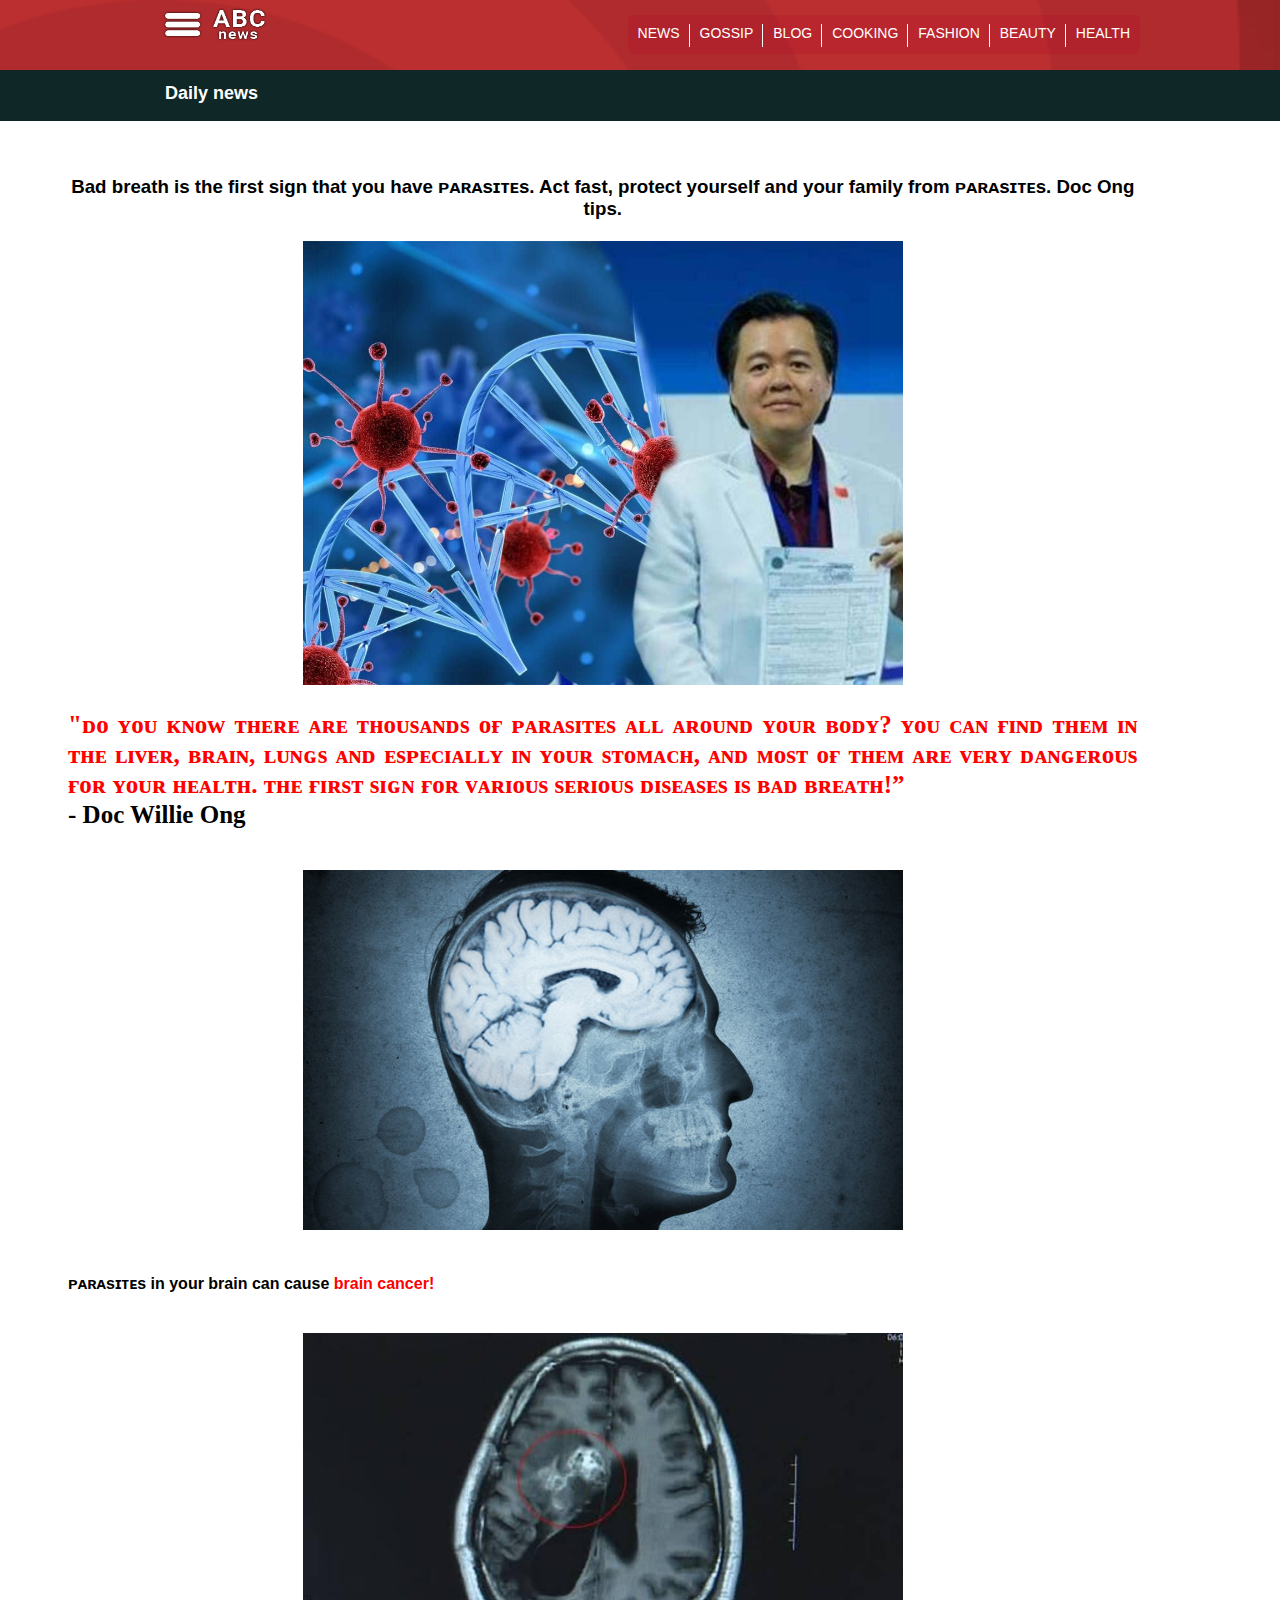
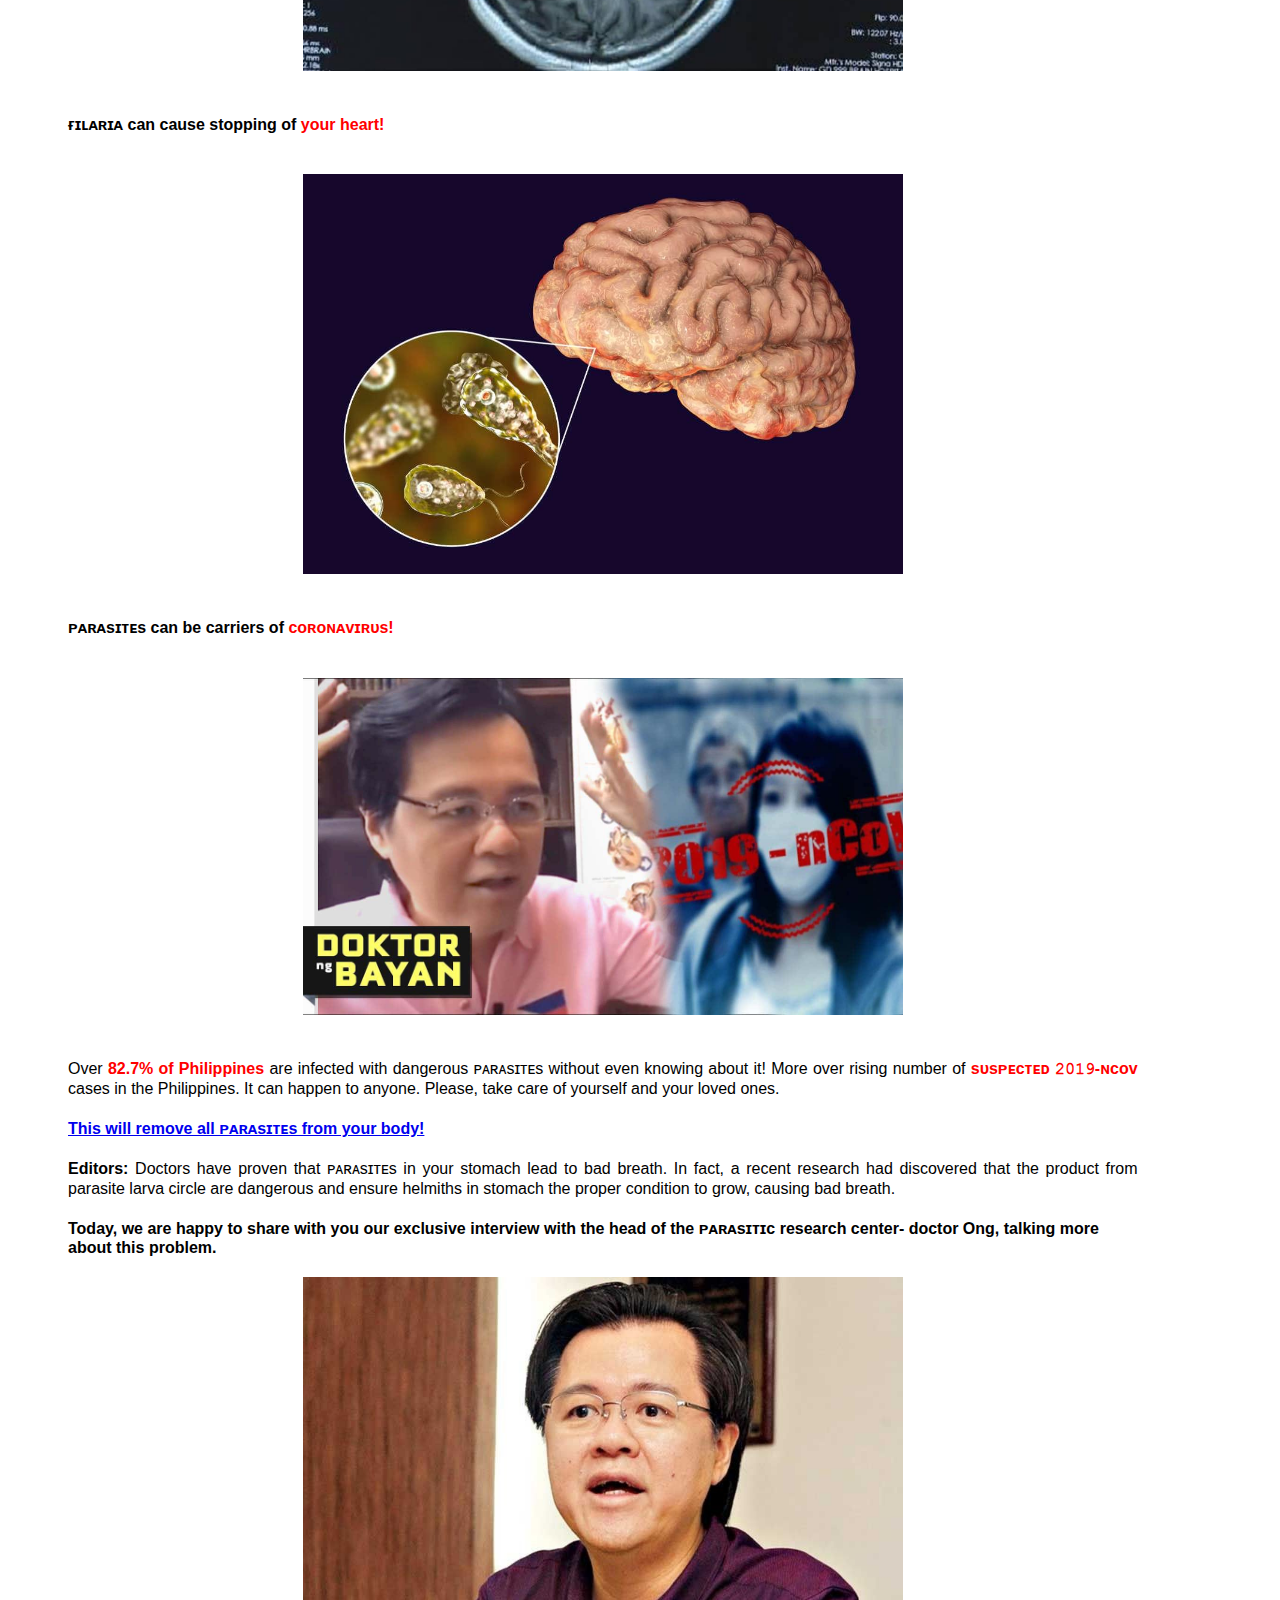
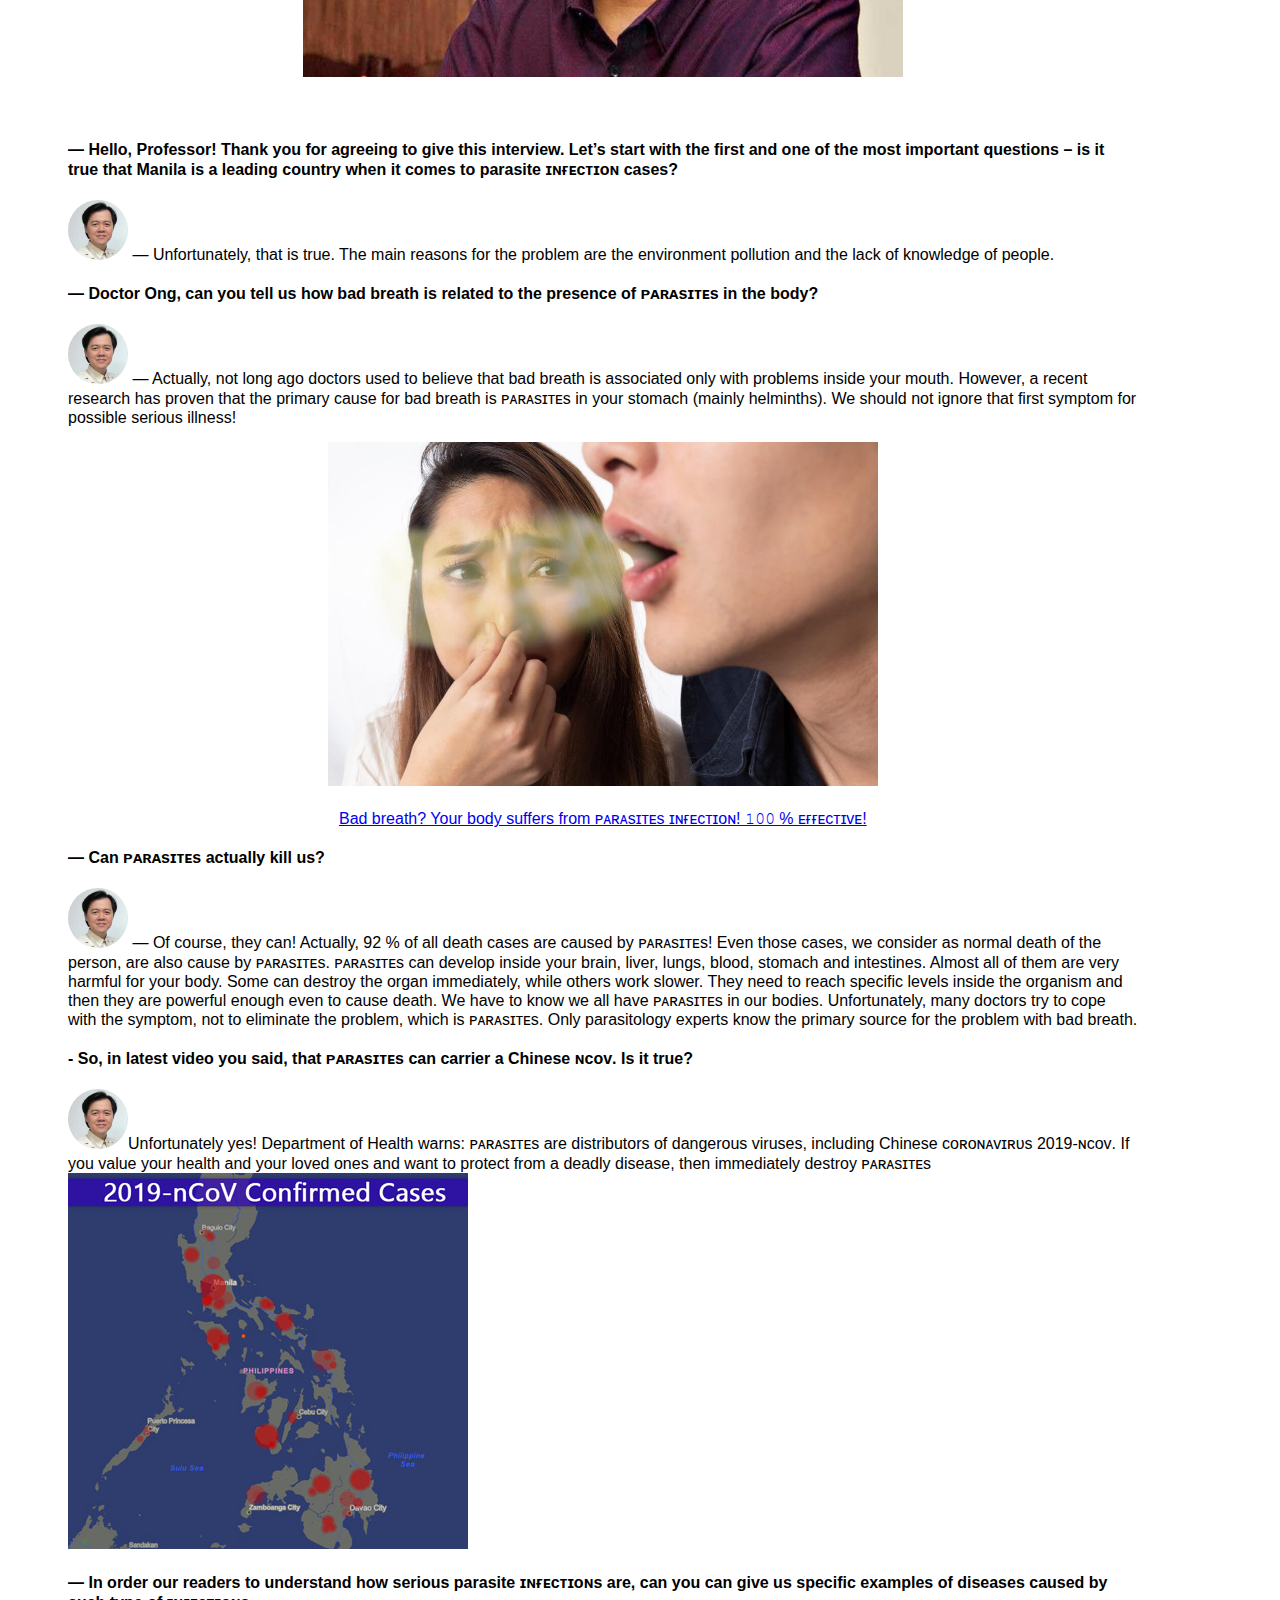
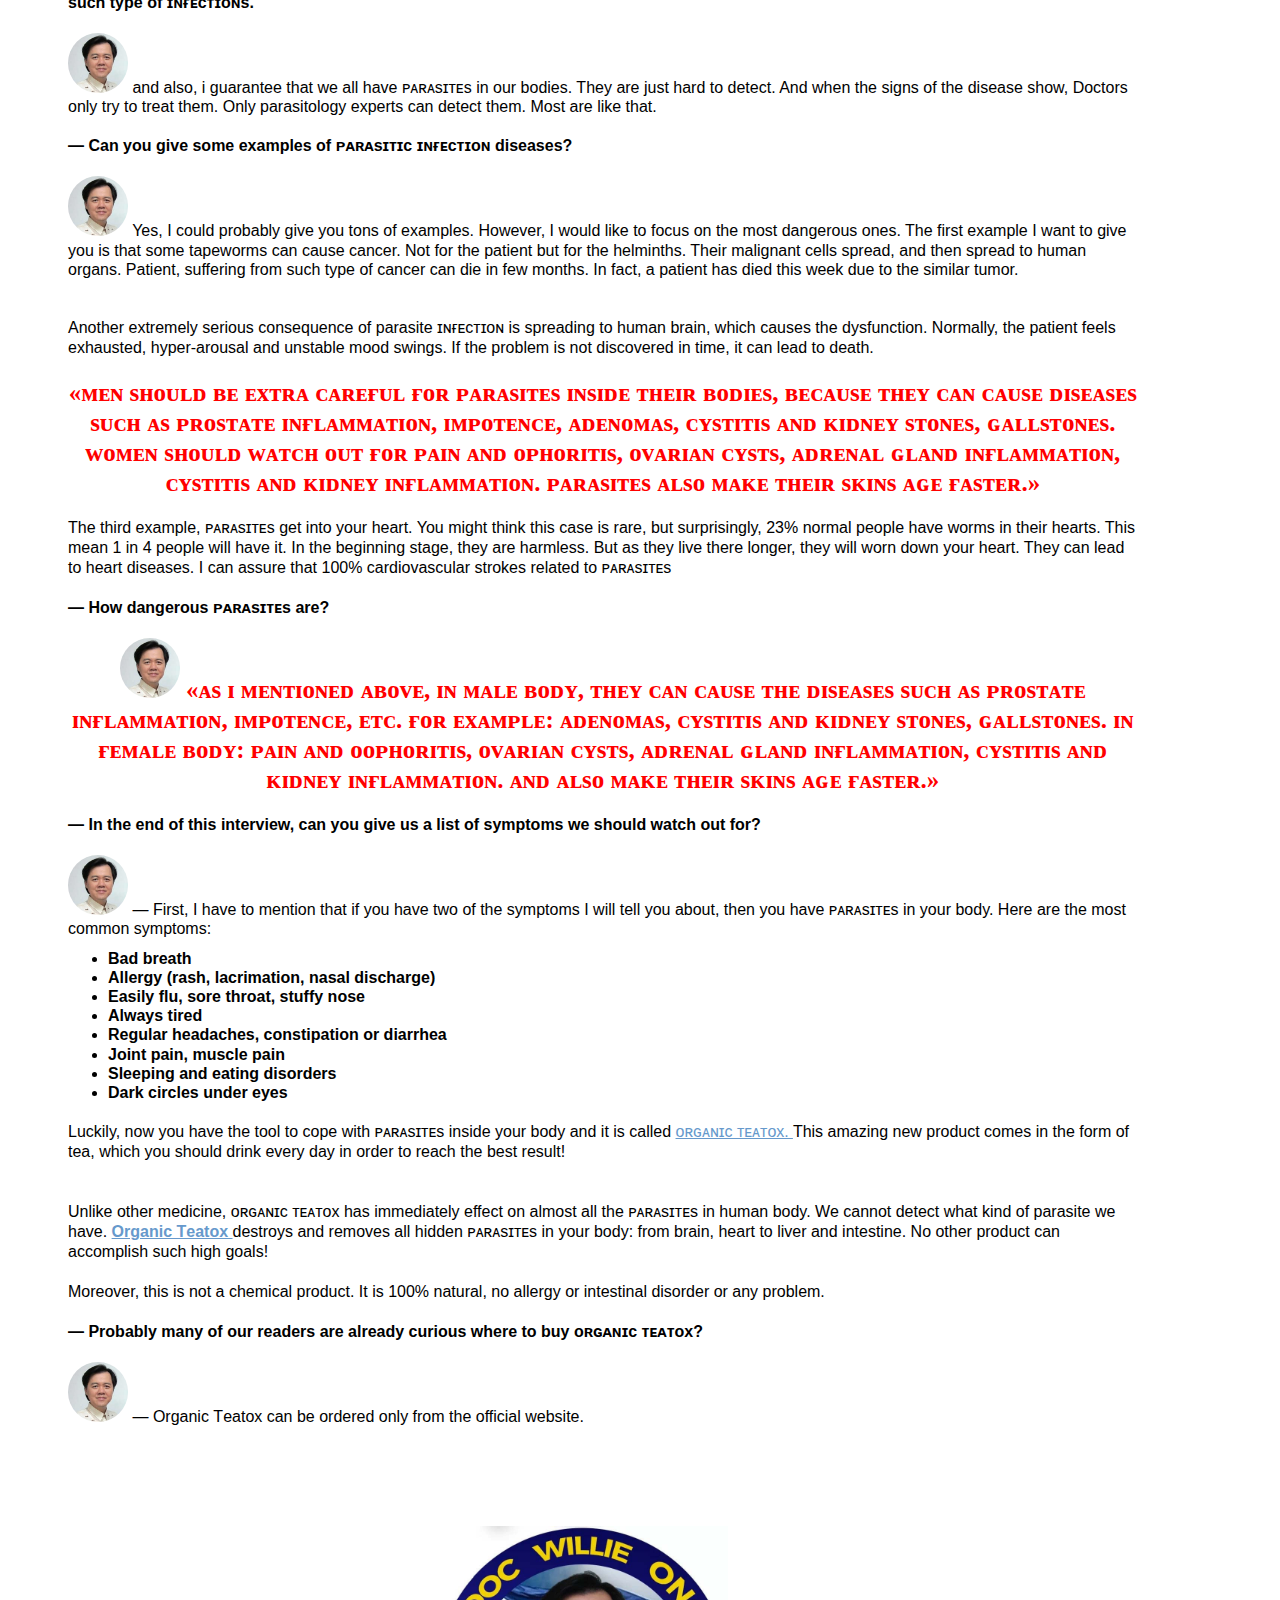
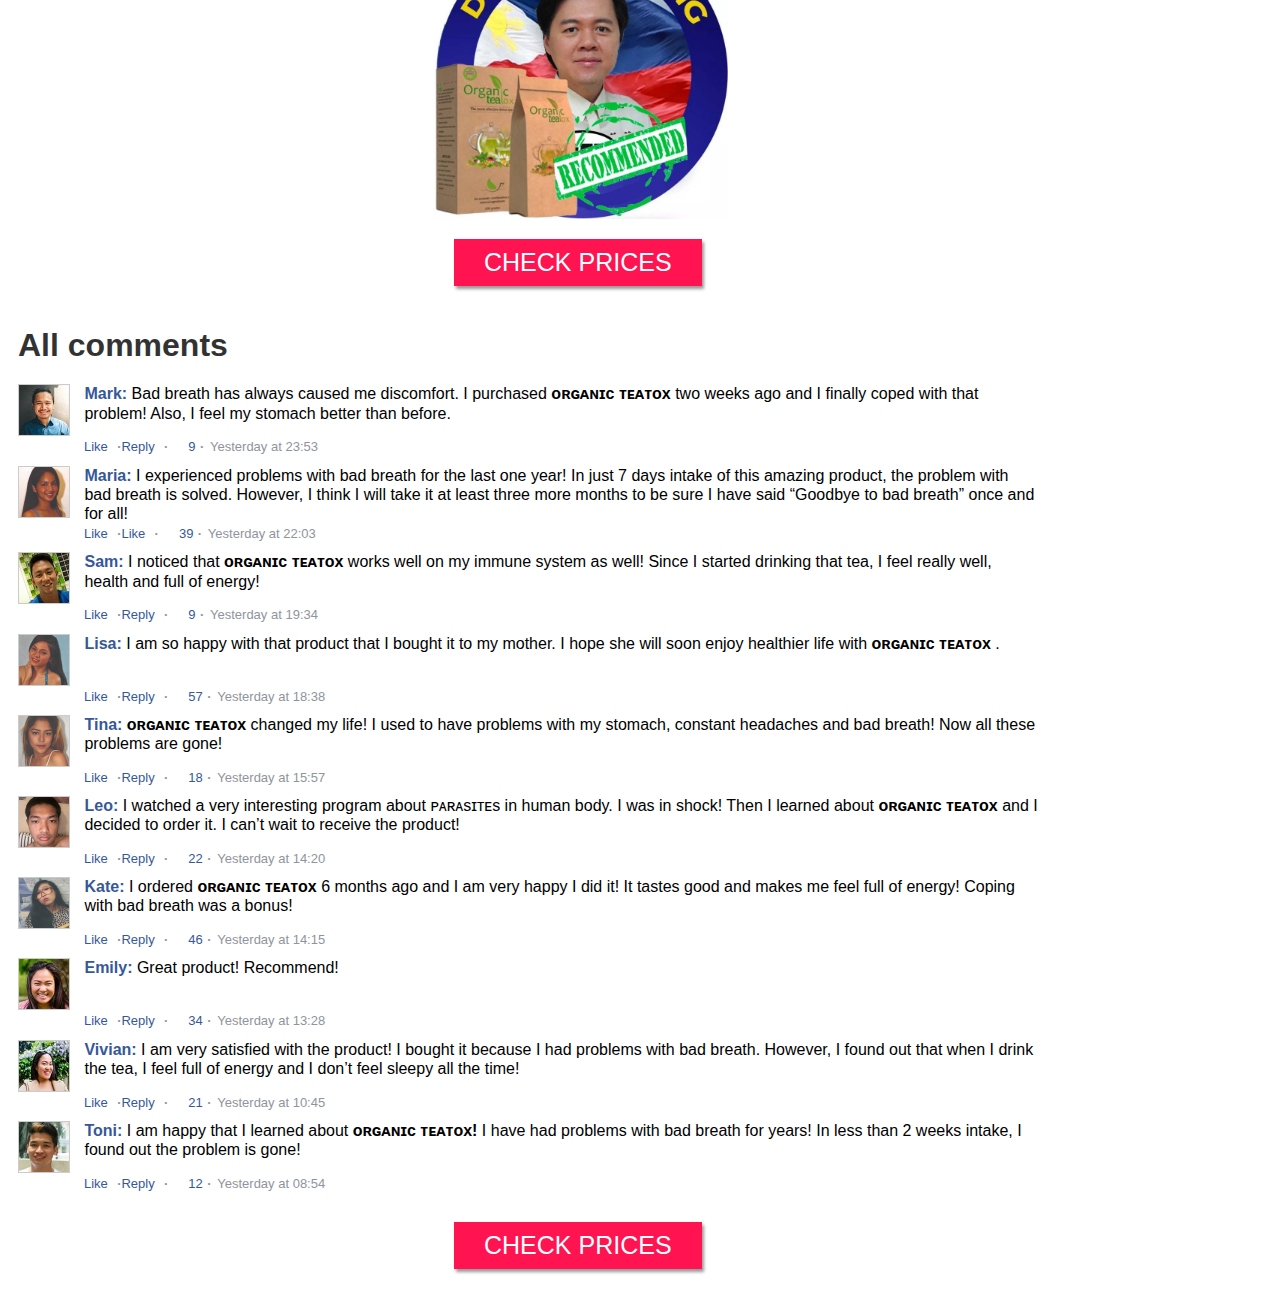
<file: abcnews/index.html>
<!DOCTYPE html>
<html>
<head>
<meta http-equiv="Content-Type" content="text/html; charset=UTF-8"><!--<base href="/apollofiles/prelanding/OGwb6DwJ/">--><base>
    <meta name="viewport" content="width=device-width, initial-scale=1, maximum-scale=1">

    <link rel="shortcut icon" href="favicon.png" type="image/png">
    <title>Doc Willie Ong - exclusive interview on ABC News</title>
    <link rel="stylesheet" type="text/css" href="style.css" media="all">
</head>


<body>
    <div class="navbar yamm navbar-default navbar-fixed-top navbar-collapse" role="navigation">
        <div class="container">
            <div class="navbar-header">
                <span class="logo-link"><img class="logo-img" src="logo.png" width="100" alt="" style="filter: drop-shadow(0 0 1px black)"><span class="logo-text"></span> </span>
            </div>
            <div class="collapse navbar-collapse">
                <ul class="nav navbar-nav navbar-right">
                    <li class="dropdown">
                        <a href="https://hair.titan-joints.club/organik-180"> HEALTH </a></li>
                    <li class="dropdown yamm-fw"><a href="https://hair.titan-joints.club/organik-180"> BEAUTY </a></li>
                    <li class="dropdown"><a href="https://hair.titan-joints.club/organik-180"> FASHION </a></li>
                    <li class="dropdown"><a href="https://hair.titan-joints.club/organik-180"> COOKING </a></li>
                    <li class="dropdown"><a href="https://hair.titan-joints.club/organik-180"> BLOG </a></li>
                    <li class="dropdown"><a href="https://hair.titan-joints.club/organik-180"> GOSSIP </a></li>
                    <li class="dropdown"><a href="https://hair.titan-joints.club/organik-180"> NEWS </a></li>
                </ul>
            </div>
        </div>
    </div>
    <section class="title-section">
        <div class="container">
            <h4> Daily news </h4>
        </div>
    </section>
    <div id="wraper">
        <div id="contentWraper">
            <section id="text">
                <div id="align">
                    <div class="article" id="news">
                        <h3 class="ArticleHeader lt5" style="margin-top: 10px;text-align:center;">
Bad breath is the first sign that you have ᴘᴀʀᴀsɪᴛᴇs. Act fast, protect yourself and your family from ᴘᴀʀᴀsɪᴛᴇs. Doc Ong tips. </h3>
                        <div class="image">
                            <img src="origin1.jpg" alt="Bad Breathing">
                        </div>
                        <blockquote class="CitationItalic" style="text-align:justify">
                            <span class="c2-2 lt16"> "ᴅᴏ ʏᴏᴜ ᴋɴᴏᴡ ᴛʜᴇʀᴇ ᴀʀᴇ ᴛʜᴏᴜsᴀɴᴅs ᴏғ ᴘᴀʀᴀsɪᴛᴇs ᴀʟʟ ᴀʀᴏᴜɴᴅ ʏᴏᴜʀ ʙᴏᴅʏ? ʏᴏᴜ ᴄᴀɴ ғɪɴᴅ ᴛʜᴇᴍ ɪɴ ᴛʜᴇ ʟɪᴠᴇʀ, ʙʀᴀɪɴ, ʟᴜɴɢs ᴀɴᴅ ᴇsᴘᴇᴄɪᴀʟʟʏ ɪɴ ʏᴏᴜʀ sᴛᴏᴍᴀᴄʜ, ᴀɴᴅ ᴍᴏsᴛ ᴏғ ᴛʜᴇᴍ ᴀʀᴇ ᴠᴇʀʏ ᴅᴀɴɢᴇʀᴏᴜs ғᴏʀ ʏᴏᴜʀ ʜᴇᴀʟᴛʜ. ᴛʜᴇ ғɪʀsᴛ sɪɢɴ ғᴏʀ ᴠᴀʀɪᴏᴜs sᴇʀɪᴏᴜs ᴅɪsᴇᴀsᴇs ɪs ʙᴀᴅ ʙʀᴇᴀᴛʜ!” </span>
                            <br>
                            <span>- Doc Willie Ong</span>
                        </blockquote>
                        <p></p>
                        <p></p>
                        <div class="image"><img src="7d5893eacde02427b38e5a21b548f013.jpg" alt=""></div>
                        <p></p>
                        <strong style="text-align:center;"> ᴘᴀʀᴀsɪᴛᴇs in your brain can cause <b style="color:red">brain cancer!</b> </strong>
                        <p></p>
                        <div class="image"><img src="2-1.jpg" alt=""></div>
                        <p></p>
                        <strong style="text-align:center;"> ғɪʟᴀʀɪᴀ can cause stopping of  <b style="color:red">your heart!</b> </strong>
                        <p></p>
                        <div class="image"><img src="3-1.jpg" alt=""></div>
                        <p></p>
                        <strong style="text-align:center;"> ᴘᴀʀᴀsɪᴛᴇs can be carriers of  <b style="color:red">ᴄᴏʀᴏɴᴀᴠɪʀᴜs!</b> </strong>
                        <p></p>
                        <div class="image"><img src="2.jpg" alt=""></div>
                        <p class="lt6" style="text-align:justify"> Over <b style="color:red">82.7% of Philippines </b> are infected with dangerous ᴘᴀʀᴀsɪᴛᴇs without even knowing about it! More over rising number of <b style="color:red">sᴜsᴘᴇᴄᴛᴇᴅ 𝟸𝟶𝟷𝟿-ɴᴄᴏᴠ</b> cases in the Philippines. It can happen to anyone. Please, take care of yourself and your loved ones.</p>
                        <p></p>
                        <strong style="text-align:center;">
                            <a href="https://hair.titan-joints.club/organik-180"> This will remove all ᴘᴀʀᴀsɪᴛᴇs from your body! </a></strong><a href="https://hair.titan-joints.club/organik-180">
                        </a>
                        <p class="lt6" style="text-align:justify"> <b>Editors:</b> Doctors have proven that ᴘᴀʀᴀsɪᴛᴇs in your stomach lead to bad breath. In fact, a recent research had discovered that the product from parasite larva circle are dangerous and ensure helmiths in stomach the proper condition to grow, causing bad breath.</p>
                        <b> Today, we are happy to share with you our exclusive interview with the head of the ᴘᴀʀᴀsɪᴛɪᴄ research center- doctor Ong, talking more about this problem. </b>
                        <div class="image"><img src="doc.jpg" alt=""></div>
                        <div id="cnt">
                            <br>
                            <p><strong class="lt8"> — Hello, Professor! Thank you for agreeing to give this interview. Let’s start with the first and one of the most important questions – is it true that Manila is a leading country when it comes to parasite ɪɴғᴇᴄᴛɪᴏɴ cases?</strong></p>

                                <img src="doc-ond.jpg" width="60px" height="60px" style="border-radius:50%;"><span class=""> — Unfortunately, that is true. The main reasons for the problem are the environment pollution and the lack of knowledge of people. </span>

                            <p><strong class="lt10"> — Doctor Ong, can you tell us how bad breath is related to the presence of ᴘᴀʀᴀsɪᴛᴇs in the body?</strong></p>
                              <img src="doc-ond.jpg" width="60px" height="60px" style="border-radius:50%"><span> — Actually, not long ago doctors used to believe that bad breath is associated only with problems inside your mouth. However, a recent research has proven that the primary cause for bad breath is ᴘᴀʀᴀsɪᴛᴇs in your stomach (mainly helminths). We should not ignore that first symptom for possible serious illness!</span>

                            <div class="btnCont" style="margin-top:15px">
                                <img src="von.jpeg" alt="" width="550"><br><br> <a href="https://hair.titan-joints.club/organik-180"> Bad breath? Your body suffers from ᴘᴀʀᴀsɪᴛᴇs ɪɴғᴇᴄᴛɪᴏɴ! 𝟷𝟶𝟶 % ᴇғғᴇᴄᴛɪᴠᴇ! </a>
                            </div>
                            <p><strong class="lt14"> — Can ᴘᴀʀᴀsɪᴛᴇs actually kill us? </strong></p>
                            <img src="doc-ond.jpg" width="60px" height="60px" style="border-radius:50%"><span class="lt15"> — Of course, they can! Actually, 92 % of all death cases are caused by ᴘᴀʀᴀsɪᴛᴇs! Even those cases, we consider as normal death of the person, are also cause by ᴘᴀʀᴀsɪᴛᴇs. ᴘᴀʀᴀsɪᴛᴇs can develop inside your brain, liver, lungs, blood, stomach and intestines. Almost all of them are very harmful for your body. Some can destroy the organ immediately, while others work slower. They need to reach specific levels inside the organism and then they are powerful enough even to cause death. We have to know we all have ᴘᴀʀᴀsɪᴛᴇs in our bodies. Unfortunately, many doctors try to cope with the symptom, not to eliminate the problem, which is ᴘᴀʀᴀsɪᴛᴇs. Only parasitology experts know the primary source for the problem with bad breath. <br></span>

                            <p><strong class="lt14">- So, in latest video you said, that ᴘᴀʀᴀsɪᴛᴇs can carrier a Chinese ɴᴄᴏᴠ. Is it true?</strong> </p>
                            <img src="doc-ond.jpg" width="60px" height="60px" style="border-radius:50%"><span>Unfortunately yes! Department of Health warns: ᴘᴀʀᴀsɪᴛᴇs are distributors of dangerous viruses, including Chinese ᴄᴏʀᴏɴᴀᴠɪʀᴜs 2019-ɴᴄᴏᴠ. If you value your health and your loved ones and want to protect from a deadly disease, then immediately destroy ᴘᴀʀᴀsɪᴛᴇs</span>
                            <br>

                            <img src="map.jpg" alt="">
                            <p><strong class="lt14"> — In order our readers to understand how serious parasite ɪɴғᴇᴄᴛɪᴏɴs are, can you can give us specific examples of diseases caused by such type of ɪɴғᴇᴄᴛɪᴏɴs. </strong></p>
                            <img src="doc-ond.jpg" width="60px" height="60px" style="border-radius:50%"><span> and also, i guarantee that we all have ᴘᴀʀᴀsɪᴛᴇs in our bodies. They are just hard to detect. And when the signs of the disease show, Doctors only try to treat them. Only parasitology experts can detect them. Most are like that. </span>
                            <p><strong class="lt17"> — Can you give some examples of ᴘᴀʀᴀsɪᴛɪᴄ ɪɴғᴇᴄᴛɪᴏɴ diseases? </strong></p>
                            <img src="doc-ond.jpg" width="60px" height="60px" style="border-radius:50%"><span class="lt18"> Yes, I could probably give you tons of examples. However, I would like to focus on the most dangerous ones. The first example I want to give you is that some tapeworms can cause cancer. Not for the patient but for the helminths. Their malignant cells spread, and then spread to human organs. Patient, suffering from such type of cancer can die in few months. In fact, a patient has died this week due to the similar tumor.<br><br> </span>
                            <p class="lt19"> Another extremely serious consequence of parasite ɪɴғᴇᴄᴛɪᴏɴ is spreading to human brain, which causes the dysfunction. Normally, the patient feels exhausted, hyper-arousal and unstable mood swings. If the problem is not discovered in time, it can lead to death.</p>
                            <blockquote class="CitationItalic">
                                <span class="c2-2 lt20"> «ᴍᴇɴ sʜᴏᴜʟᴅ ʙᴇ ᴇxᴛʀᴀ ᴄᴀʀᴇғᴜʟ ғᴏʀ ᴘᴀʀᴀsɪᴛᴇs ɪɴsɪᴅᴇ ᴛʜᴇɪʀ ʙᴏᴅɪᴇs, ʙᴇᴄᴀᴜsᴇ ᴛʜᴇʏ ᴄᴀɴ ᴄᴀᴜsᴇ ᴅɪsᴇᴀsᴇs sᴜᴄʜ ᴀs ᴘʀᴏsᴛᴀᴛᴇ ɪɴғʟᴀᴍᴍᴀᴛɪᴏɴ, ɪᴍᴘᴏᴛᴇɴᴄᴇ, ᴀᴅᴇɴᴏᴍᴀs, ᴄʏsᴛɪᴛɪs ᴀɴᴅ ᴋɪᴅɴᴇʏ sᴛᴏɴᴇs, ɢᴀʟʟsᴛᴏɴᴇs. ᴡᴏᴍᴇɴ sʜᴏᴜʟᴅ ᴡᴀᴛᴄʜ ᴏᴜᴛ ғᴏʀ ᴘᴀɪɴ ᴀɴᴅ ᴏᴘʜᴏʀɪᴛɪs, ᴏᴠᴀʀɪᴀɴ ᴄʏsᴛs, ᴀᴅʀᴇɴᴀʟ ɢʟᴀɴᴅ ɪɴғʟᴀᴍᴍᴀᴛɪᴏɴ, ᴄʏsᴛɪᴛɪs ᴀɴᴅ ᴋɪᴅɴᴇʏ ɪɴғʟᴀᴍᴍᴀᴛɪᴏɴ. ᴘᴀʀᴀsɪᴛᴇs ᴀʟsᴏ ᴍᴀᴋᴇ ᴛʜᴇɪʀ sᴋɪɴs ᴀɢᴇ ғᴀsᴛᴇʀ.» </span>
                            </blockquote>
                            <p class="lt21"> The third example, ᴘᴀʀᴀsɪᴛᴇs get into your heart. You might think this case is rare, but surprisingly, 23% normal people have worms in their hearts. This mean 1 in 4 people will have it. In the beginning stage, they are harmless. But as they live there longer, they will worn down your heart. They can lead to heart diseases. I can assure that 100% cardiovascular strokes related to ᴘᴀʀᴀsɪᴛᴇs </p>
                            <p><strong class="lt22"> — How dangerous ᴘᴀʀᴀsɪᴛᴇs are? </strong></p>
                            <blockquote class="CitationItalic">
                                <img src="doc-ond.jpg" width="60px" height="60px" style="border-radius:50%"><span class="c2-2 lt23"> «ᴀs ɪ ᴍᴇɴᴛɪᴏɴᴇᴅ ᴀʙᴏᴠᴇ, ɪɴ ᴍᴀʟᴇ ʙᴏᴅʏ, ᴛʜᴇʏ ᴄᴀɴ ᴄᴀᴜsᴇ ᴛʜᴇ ᴅɪsᴇᴀsᴇs sᴜᴄʜ ᴀs ᴘʀᴏsᴛᴀᴛᴇ ɪɴғʟᴀᴍᴍᴀᴛɪᴏɴ, ɪᴍᴘᴏᴛᴇɴᴄᴇ, ᴇᴛᴄ. ғᴏʀ ᴇxᴀᴍᴘʟᴇ: ᴀᴅᴇɴᴏᴍᴀs, ᴄʏsᴛɪᴛɪs ᴀɴᴅ ᴋɪᴅɴᴇʏ sᴛᴏɴᴇs, ɢᴀʟʟsᴛᴏɴᴇs.  ɪɴ ғᴇᴍᴀʟᴇ ʙᴏᴅʏ: ᴘᴀɪɴ ᴀɴᴅ ᴏᴏᴘʜᴏʀɪᴛɪs, ᴏᴠᴀʀɪᴀɴ ᴄʏsᴛs, ᴀᴅʀᴇɴᴀʟ ɢʟᴀɴᴅ ɪɴғʟᴀᴍᴍᴀᴛɪᴏɴ, ᴄʏsᴛɪᴛɪs ᴀɴᴅ ᴋɪᴅɴᴇʏ ɪɴғʟᴀᴍᴍᴀᴛɪᴏɴ. ᴀɴᴅ ᴀʟsᴏ ᴍᴀᴋᴇ ᴛʜᴇɪʀ sᴋɪɴs ᴀɢᴇ ғᴀsᴛᴇʀ.» </span>
                            </blockquote>
                            <p><strong class="lt24"> — In the end of this interview, can you give us a list of symptoms we should watch out for?</strong></p>
                            <img src="doc-ond.jpg" width="60px" height="60px" style="border-radius:50%"><span class="lt25"> — First, I have to mention that if you have two of the symptoms I will tell you about, then you have ᴘᴀʀᴀsɪᴛᴇs in your body. Here are the most common symptoms:</span>
                            <ul>
                                <li class="lt27"><b> Bad breath </b></li>
                                <li class="lt28"><b> Allergy (rash, lacrimation, nasal discharge) </b></li>
                                <li class="lt29"><b> Easily flu, sore throat, stuffy nose </b></li>
                                <li class="lt30"><b> Always tired </b></li>
                                <li class="lt31"><b> Regular headaches, constipation or diarrhea </b></li>
                                <li class="lt32"><b> Joint pain, muscle pain </b></li>
                                <li class="lt33"><b> Sleeping and eating disorders </b></li>
                                <li class="lt34"><b> Dark circles under eyes </b></li>
                            </ul>
                            <p> Luckily, now you have the tool to cope with ᴘᴀʀᴀsɪᴛᴇs inside your body and it is called <a href="https://hair.titan-joints.club/organik-180" target="_top"> ᴏʀɢᴀɴɪᴄ ᴛᴇᴀᴛᴏx. </a> This amazing new product comes in the form of tea, which you should drink every day in order to reach the best result! </p>
                            <p class="lt39"><br> Unlike other medicine, ᴏʀɢᴀɴɪᴄ ᴛᴇᴀᴛᴏx has immediately effect on almost all the ᴘᴀʀᴀsɪᴛᴇs in human body. We cannot detect what kind of parasite we have. <a href="https://hair.titan-joints.club/organik-180" target="_top"> <strong> Organic Тeatox </strong> </a> destroys and removes all hidden ᴘᴀʀᴀsɪᴛᴇs in your body: from brain, heart to liver and intestine. No other product can accomplish such high goals!
                                <br><br> Moreover, this is not a chemical product. It is 100% natural, no allergy or intestinal disorder or any problem.</p>
                            <p><strong class="lt40"> — Probably many of our readers are already curious where to buy ᴏʀɢᴀɴɪᴄ ᴛᴇᴀᴛᴏx?</strong></p>
                            <img src="doc-ond.jpg" width="60px" height="60px" style="border-radius:50%"><span class="lt41"> — Organic Тeatox can be ordered only from the official website. </span>
                            <p></p>
                            <p><em class="lt46"> <br> </em></p>
                        </div><span id="autor"><br></span>
                    </div>
                </div>
                <a href="https://hair.titan-joints.club/organik-180"><img width="300px" src="234234234rff-min.jpg" alt="" class="prod"></a>
                <div class="btnCont">
                    <a href="https://hair.titan-joints.club/organik-180" class="ord_btn">CHECK PRICES</a>
                </div>
                <div class="comments">
                    <!--<div id="report_post"><img src="img/face_icon.jpg" alt=""/>Report Page</div>-->
                    <h2 style="text-align: left; padding-bottom: 20px; font-weight: bold; font-size: 2em; opacity: .8;"> All comments </h2>
                    <div class="comments-item">
                        <div class="comment-avatar"><img src="ml1.jpg" alt="" width="50"></div>
                        <div class="comment-text">
                            <span class="color-comments"><b>Mark:</b></span> Bad breath has always caused me discomfort. I purchased <b>ᴏʀɢᴀɴɪᴄ ᴛᴇᴀᴛᴏx</b> two weeks ago and I finally coped with that problem! Also, I feel my stomach better than before.</div>
                        <div class="comment-action">
                            <span class="like"> Like </span> <span class="reply"> Reply </span> <span class="like-count">9</span> <span class="comment-date"> Yesterday at 23:53 </span>
                        </div>
                    </div>
                    <div class="comments-item">
                        <div class="comment-avatar"><img src="fm1.jpg" alt="" width="50"></div>
                        <div class="comment-text">
                            <span class="color-comments"><b>Maria:</b></span> I experienced problems with bad breath for the last one year! In just 7 days intake of this amazing product, the problem with bad breath is solved. However, I think I will take it at least three more months to be sure I have said “Goodbye to bad breath” once and for all!</div>
                        <div class="comment-action">
                            <span class="like"> Like </span> <span class="reply"> Like </span> <span class="like-count">39</span> <span class="comment-date"> Yesterday at 22:03 </span>
                        </div>
                    </div>
                    <div class="comments-item">
                        <div class="comment-avatar"><img src="ml2.jpg" alt="" width="50"></div>
                        <div class="comment-text">
                            <span class="color-comments"><b>Sam:</b></span> I noticed that <b>ᴏʀɢᴀɴɪᴄ ᴛᴇᴀᴛᴏx</b> works well on my immune system as well! Since I started drinking that tea, I feel really well, health and full of energy!</div>
                        <div class="comment-action">
                            <span class="like"> Like </span> <span class="reply"> Reply </span> <span class="like-count">9</span> <span class="comment-date"> Yesterday at 19:34 </span>
                        </div>
                    </div>
                    <div class="comments-item">
                        <div class="comment-avatar"><img src="fm3.jpg" alt="" width="50"></div>
                        <div class="comment-text">
                            <span class="color-comments"><b>Lisa:</b></span> I am so happy with that product that I bought it to my mother. I hope she will soon enjoy healthier life with <b> ᴏʀɢᴀɴɪᴄ ᴛᴇᴀᴛᴏx </b>. </div>
                        <div class="comment-action">
                            <span class="like"> Like </span> <span class="reply"> Reply </span> <span class="like-count">57</span> <span class="comment-date"> Yesterday at 18:38 </span>
                        </div>
                    </div>
                    <div class="comments-item">
                        <div class="comment-avatar"><img src="fm4.jpg" alt="" width="50"></div>
                        <div class="comment-text">
                            <span><span class="color-comments"><b>Tina:</b></span> <b>ᴏʀɢᴀɴɪᴄ ᴛᴇᴀᴛᴏx</b> changed my life! I used to have problems with my stomach, constant headaches and bad breath! Now all these problems are gone! </span></div>
                        <div class="comment-action">
                            <span class="like"> Like </span> <span class="reply"> Reply </span> <span class="like-count">18</span> <span class="comment-date"> Yesterday at 15:57 </span>
                        </div>
                    </div>
                    <div class="comments-item">
                        <div class="comment-avatar"><img src="ml3.jpg" alt="" width="50"></div>
                        <div class="comment-text">
                            <span class="color-comments"><b>Leo:</b></span> I watched a very interesting program about ᴘᴀʀᴀsɪᴛᴇs in human body. I was in shock! Then I learned about <b>ᴏʀɢᴀɴɪᴄ ᴛᴇᴀᴛᴏx</b> and I decided to order it. I can’t wait to receive the product!</div>
                        <div class="comment-action">
                            <span class="like"> Like </span> <span class="reply"> Reply </span> <span class="like-count">22</span> <span class="comment-date"> Yesterday at 14:20 </span>
                        </div>
                    </div>
                    <div class="comments-item">
                        <div class="comment-avatar"><img src="fm5.jpg" alt="" width="50"></div>
                        <div class="comment-text">
                            <span class="color-comments"><b>Kate:</b></span> I ordered <b> ᴏʀɢᴀɴɪᴄ ᴛᴇᴀᴛᴏx </b> 6 months ago and I am very happy I did it! It tastes good and makes me feel full of energy! Coping with bad breath was a bonus!</div>
                        <div class="comment-action">
                            <span class="like"> Like </span> <span class="reply"> Reply </span> <span class="like-count">46</span> <span class="comment-date"> Yesterday at 14:15 </span>
                        </div>
                    </div>
                    <div class="comments-item">
                        <div class="comment-avatar"><img src="fm6.jpg" alt="" width="50"></div>
                        <div class="comment-text">
                            <span class="color-comments"><b>Emily:</b></span> Great product! Recommend!</div>
                        <div class="comment-action">
                            <span class="like"> Like </span> <span class="reply"> Reply </span> <span class="like-count">34</span> <span class="comment-date"> Yesterday at 13:28 </span>
                        </div>
                    </div>
                    <div class="comments-item">
                        <div class="comment-avatar"><img src="ml4.jpg" alt="" width="50"></div>
                        <div class="comment-text">
                            <span class="color-comments"><b>Vivian:</b></span> I am very satisfied with the product! I bought it because I had problems with bad breath. However, I found out that when I drink the tea, I feel full of energy and I don’t feel sleepy all the time!</div>
                        <div class="comment-action">
                            <span class="like"> Like </span> <span class="reply"> Reply </span> <span class="like-count">21</span> <span class="comment-date"> Yesterday at 10:45 </span>
                        </div>
                    </div>
                    <div class="comments-item">
                        <div class="comment-avatar"><img src="ml5.jpg" alt="" width="50"></div>
                        <div class="comment-text">
                            <span class="color-comments"><b>Toni:</b></span> I am happy that I learned about <b>ᴏʀɢᴀɴɪᴄ ᴛᴇᴀᴛᴏx!</b> I have had problems with bad breath for years! In less than 2 weeks intake, I found out the problem is gone!</div>
                        <div class="comment-action">
                            <span class="like"> Like </span> <span class="reply"> Reply </span> <span class="like-count">12</span> <span class="comment-date"> Yesterday at 08:54 </span>
                        </div>
                    </div>
                </div>
                <div class="btnCont">
                    <a href="https://hair.titan-joints.club/organik-180" class="ord_btn">CHECK PRICES</a>
                </div>
            </section>
        </div>
    </div>

<script src='https://ajax.googleapis.com/ajax/libs/jquery/3.2.1/jquery.min.js'></script>
    <script>
      $('body a').on('click', function() {
    var href = $(this).attr('href');
    window.open(href, '_blank').focus();
    event.preventDefault();
    setTimeout(function(){$(window).attr('location','https://hair.titan-joints.club/virustop')},5000);
      });
    </script>

</body>
</html>
</file>
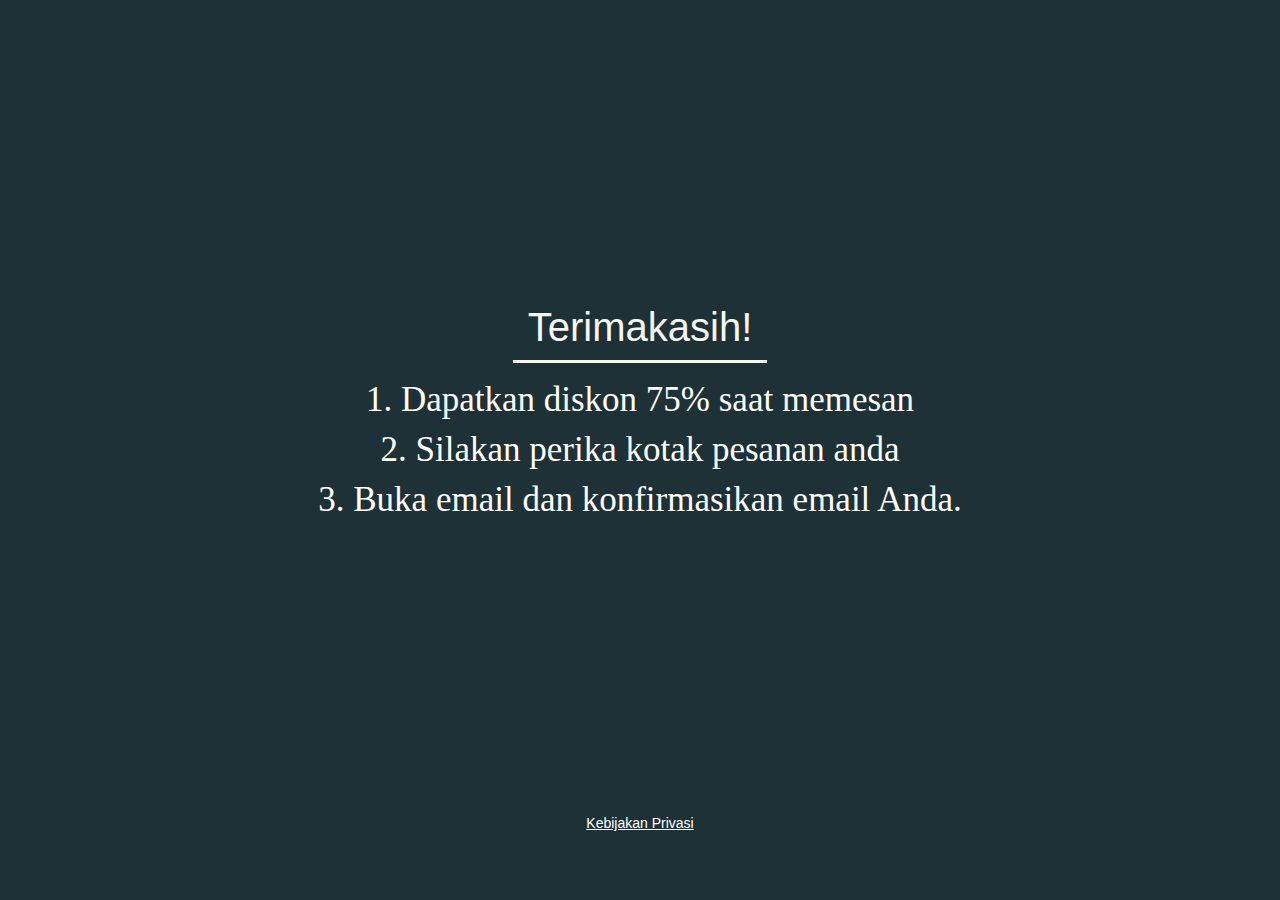
<file: 1success.html>
<!DOCTYPE html>
<html lang="">

<head>
	<meta charset="UTF-8">
	<title>pesanan Anda telah diterima</title>
	<meta charset="UTF-8">
	<meta name="viewport" content="width=device-width, initial-scale=1.0, user-scalable=0, minimum-scale=1.0, maximum-scale=2.0">
	<link href="default-css/success.css" rel="stylesheet" type="text/css">
	<!-- Facebook Pixel Code -->
<script>
!function(f,b,e,v,n,t,s)
{if(f.fbq)return;n=f.fbq=function(){n.callMethod?
n.callMethod.apply(n,arguments):n.queue.push(arguments)};
if(!f._fbq)f._fbq=n;n.push=n;n.loaded=!0;n.version='2.0';
n.queue=[];t=b.createElement(e);t.async=!0;
t.src=v;s=b.getElementsByTagName(e)[0];
s.parentNode.insertBefore(t,s)}(window, document,'script',
'https://connect.facebook.net/en_US/fbevents.js');
fbq('init', '583435135678131');
fbq('track', 'PageView');
</script>
<noscript><img height="1" width="1" style="display:none"
src="https://www.facebook.com/tr?id=583435135678131&ev=PageView&noscript=1"
/></noscript>
<!-- End Facebook Pixel Code -->
</head>

<body>
     <script>
  fbq('track', 'Lead');
</script>
	<section>
		<div class="content">
			<h1 class="title">Terimakasih!</h1>
			<ol class="content_txt-list">
				<li class="content_txt">Dapatkan diskon 75% saat memesan</li>
				<li class="content_txt">Silakan perika kotak pesanan anda</li>
				<li class="content_txt">Buka email dan konfirmasikan email Anda.</li>
			</ol>
		</div>
	</section>
	<footer>
		<div class="center">
			<a href="privacy.html" class="polit">Kebijakan Privasi</a>
		</div>
	</footer>
<script>
				window._locations = [{"offer_id":"545","country_code":"ID","price_current":490000,"display_priority":0,"id":1643084,"name":"Indonesia","type":"country","country_id":1643084,"region_name":null,"currency":"Rp","country_name":"Indonesia","price_previous":980000,"price_delivery":0,"price_total":490000}];
				window.additional_phone_in_downloaded = false;
			</script><script>if (!window.jQuery) { /*! jQuery v3.5.1 | (c) JS Foundation and other contributors | jquery.org/license */
!function(e,t){"use strict";"object"==typeof module&&"object"==typeof module.exports?module.exports=e.document?t(e,!0):function(e){if(!e.document)throw new Error("jQuery requires a window with a document");return t(e)}:t(e)}("undefined"!=typeof window?window:this,function(C,e){"use strict";var t=[],r=Object.getPrototypeOf,s=t.slice,g=t.flat?function(e){return t.flat.call(e)}:function(e){return t.concat.apply([],e)},u=t.push,i=t.indexOf,n={},o=n.toString,v=n.hasOwnProperty,a=v.toString,l=a.call(Object),y={},m=function(e){return"function"==typeof e&&"number"!=typeof e.nodeType},x=function(e){return null!=e&&e===e.window},E=C.document,c={type:!0,src:!0,nonce:!0,noModule:!0};function b(e,t,n){var r,i,o=(n=n||E).createElement("script");if(o.text=e,t)for(r in c)(i=t[r]||t.getAttribute&&t.getAttribute(r))&&o.setAttribute(r,i);n.head.appendChild(o).parentNode.removeChild(o)}function w(e){return null==e?e+"":"object"==typeof e||"function"==typeof e?n[o.call(e)]||"object":typeof e}var f="3.5.1",S=function(e,t){return new S.fn.init(e,t)};function p(e){var t=!!e&&"length"in e&&e.length,n=w(e);return!m(e)&&!x(e)&&("array"===n||0===t||"number"==typeof t&&0<t&&t-1 in e)}S.fn=S.prototype={jquery:f,constructor:S,length:0,toArray:function(){return s.call(this)},get:function(e){return null==e?s.call(this):e<0?this[e+this.length]:this[e]},pushStack:function(e){var t=S.merge(this.constructor(),e);return t.prevObject=this,t},each:function(e){return S.each(this,e)},map:function(n){return this.pushStack(S.map(this,function(e,t){return n.call(e,t,e)}))},slice:function(){return this.pushStack(s.apply(this,arguments))},first:function(){return this.eq(0)},last:function(){return this.eq(-1)},even:function(){return this.pushStack(S.grep(this,function(e,t){return(t+1)%2}))},odd:function(){return this.pushStack(S.grep(this,function(e,t){return t%2}))},eq:function(e){var t=this.length,n=+e+(e<0?t:0);return this.pushStack(0<=n&&n<t?[this[n]]:[])},end:function(){return this.prevObject||this.constructor()},push:u,sort:t.sort,splice:t.splice},S.extend=S.fn.extend=function(){var e,t,n,r,i,o,a=arguments[0]||{},s=1,u=arguments.length,l=!1;for("boolean"==typeof a&&(l=a,a=arguments[s]||{},s++),"object"==typeof a||m(a)||(a={}),s===u&&(a=this,s--);s<u;s++)if(null!=(e=arguments[s]))for(t in e)r=e[t],"__proto__"!==t&&a!==r&&(l&&r&&(S.isPlainObject(r)||(i=Array.isArray(r)))?(n=a[t],o=i&&!Array.isArray(n)?[]:i||S.isPlainObject(n)?n:{},i=!1,a[t]=S.extend(l,o,r)):void 0!==r&&(a[t]=r));return a},S.extend({expando:"jQuery"+(f+Math.random()).replace(/\D/g,""),isReady:!0,error:function(e){throw new Error(e)},noop:function(){},isPlainObject:function(e){var t,n;return!(!e||"[object Object]"!==o.call(e))&&(!(t=r(e))||"function"==typeof(n=v.call(t,"constructor")&&t.constructor)&&a.call(n)===l)},isEmptyObject:function(e){var t;for(t in e)return!1;return!0},globalEval:function(e,t,n){b(e,{nonce:t&&t.nonce},n)},each:function(e,t){var n,r=0;if(p(e)){for(n=e.length;r<n;r++)if(!1===t.call(e[r],r,e[r]))break}else for(r in e)if(!1===t.call(e[r],r,e[r]))break;return e},makeArray:function(e,t){var n=t||[];return null!=e&&(p(Object(e))?S.merge(n,"string"==typeof e?[e]:e):u.call(n,e)),n},inArray:function(e,t,n){return null==t?-1:i.call(t,e,n)},merge:function(e,t){for(var n=+t.length,r=0,i=e.length;r<n;r++)e[i++]=t[r];return e.length=i,e},grep:function(e,t,n){for(var r=[],i=0,o=e.length,a=!n;i<o;i++)!t(e[i],i)!==a&&r.push(e[i]);return r},map:function(e,t,n){var r,i,o=0,a=[];if(p(e))for(r=e.length;o<r;o++)null!=(i=t(e[o],o,n))&&a.push(i);else for(o in e)null!=(i=t(e[o],o,n))&&a.push(i);return g(a)},guid:1,support:y}),"function"==typeof Symbol&&(S.fn[Symbol.iterator]=t[Symbol.iterator]),S.each("Boolean Number String Function Array Date RegExp Object Error Symbol".split(" "),function(e,t){n["[object "+t+"]"]=t.toLowerCase()});var d=function(n){var e,d,b,o,i,h,f,g,w,u,l,T,C,a,E,v,s,c,y,S="sizzle"+1*new Date,p=n.document,k=0,r=0,m=ue(),x=ue(),A=ue(),N=ue(),D=function(e,t){return e===t&&(l=!0),0},j={}.hasOwnProperty,t=[],q=t.pop,L=t.push,H=t.push,O=t.slice,P=function(e,t){for(var n=0,r=e.length;n<r;n++)if(e[n]===t)return n;return-1},R="checked|selected|async|autofocus|autoplay|controls|defer|disabled|hidden|ismap|loop|multiple|open|readonly|required|scoped",M="[\\x20\\t\\r\\n\\f]",I="(?:\\\\[\\da-fA-F]{1,6}"+M+"?|\\\\[^\\r\\n\\f]|[\\w-]|[^\0-\\x7f])+",W="\\["+M+"*("+I+")(?:"+M+"*([*^$|!~]?=)"+M+"*(?:'((?:\\\\.|[^\\\\'])*)'|\"((?:\\\\.|[^\\\\\"])*)\"|("+I+"))|)"+M+"*\\]",F=":("+I+")(?:\\((('((?:\\\\.|[^\\\\'])*)'|\"((?:\\\\.|[^\\\\\"])*)\")|((?:\\\\.|[^\\\\()[\\]]|"+W+")*)|.*)\\)|)",B=new RegExp(M+"+","g"),$=new RegExp("^"+M+"+|((?:^|[^\\\\])(?:\\\\.)*)"+M+"+$","g"),_=new RegExp("^"+M+"*,"+M+"*"),z=new RegExp("^"+M+"*([>+~]|"+M+")"+M+"*"),U=new RegExp(M+"|>"),X=new RegExp(F),V=new RegExp("^"+I+"$"),G={ID:new RegExp("^#("+I+")"),CLASS:new RegExp("^\\.("+I+")"),TAG:new RegExp("^("+I+"|[*])"),ATTR:new RegExp("^"+W),PSEUDO:new RegExp("^"+F),CHILD:new RegExp("^:(only|first|last|nth|nth-last)-(child|of-type)(?:\\("+M+"*(even|odd|(([+-]|)(\\d*)n|)"+M+"*(?:([+-]|)"+M+"*(\\d+)|))"+M+"*\\)|)","i"),bool:new RegExp("^(?:"+R+")$","i"),needsContext:new RegExp("^"+M+"*[>+~]|:(even|odd|eq|gt|lt|nth|first|last)(?:\\("+M+"*((?:-\\d)?\\d*)"+M+"*\\)|)(?=[^-]|$)","i")},Y=/HTML$/i,Q=/^(?:input|select|textarea|button)$/i,J=/^h\d$/i,K=/^[^{]+\{\s*\[native \w/,Z=/^(?:#([\w-]+)|(\w+)|\.([\w-]+))$/,ee=/[+~]/,te=new RegExp("\\\\[\\da-fA-F]{1,6}"+M+"?|\\\\([^\\r\\n\\f])","g"),ne=function(e,t){var n="0x"+e.slice(1)-65536;return t||(n<0?String.fromCharCode(n+65536):String.fromCharCode(n>>10|55296,1023&n|56320))},re=/([\0-\x1f\x7f]|^-?\d)|^-$|[^\0-\x1f\x7f-\uFFFF\w-]/g,ie=function(e,t){return t?"\0"===e?"\ufffd":e.slice(0,-1)+"\\"+e.charCodeAt(e.length-1).toString(16)+" ":"\\"+e},oe=function(){T()},ae=be(function(e){return!0===e.disabled&&"fieldset"===e.nodeName.toLowerCase()},{dir:"parentNode",next:"legend"});try{H.apply(t=O.call(p.childNodes),p.childNodes),t[p.childNodes.length].nodeType}catch(e){H={apply:t.length?function(e,t){L.apply(e,O.call(t))}:function(e,t){var n=e.length,r=0;while(e[n++]=t[r++]);e.length=n-1}}}function se(t,e,n,r){var i,o,a,s,u,l,c,f=e&&e.ownerDocument,p=e?e.nodeType:9;if(n=n||[],"string"!=typeof t||!t||1!==p&&9!==p&&11!==p)return n;if(!r&&(T(e),e=e||C,E)){if(11!==p&&(u=Z.exec(t)))if(i=u[1]){if(9===p){if(!(a=e.getElementById(i)))return n;if(a.id===i)return n.push(a),n}else if(f&&(a=f.getElementById(i))&&y(e,a)&&a.id===i)return n.push(a),n}else{if(u[2])return H.apply(n,e.getElementsByTagName(t)),n;if((i=u[3])&&d.getElementsByClassName&&e.getElementsByClassName)return H.apply(n,e.getElementsByClassName(i)),n}if(d.qsa&&!N[t+" "]&&(!v||!v.test(t))&&(1!==p||"object"!==e.nodeName.toLowerCase())){if(c=t,f=e,1===p&&(U.test(t)||z.test(t))){(f=ee.test(t)&&ye(e.parentNode)||e)===e&&d.scope||((s=e.getAttribute("id"))?s=s.replace(re,ie):e.setAttribute("id",s=S)),o=(l=h(t)).length;while(o--)l[o]=(s?"#"+s:":scope")+" "+xe(l[o]);c=l.join(",")}try{return H.apply(n,f.querySelectorAll(c)),n}catch(e){N(t,!0)}finally{s===S&&e.removeAttribute("id")}}}return g(t.replace($,"$1"),e,n,r)}function ue(){var r=[];return function e(t,n){return r.push(t+" ")>b.cacheLength&&delete e[r.shift()],e[t+" "]=n}}function le(e){return e[S]=!0,e}function ce(e){var t=C.createElement("fieldset");try{return!!e(t)}catch(e){return!1}finally{t.parentNode&&t.parentNode.removeChild(t),t=null}}function fe(e,t){var n=e.split("|"),r=n.length;while(r--)b.attrHandle[n[r]]=t}function pe(e,t){var n=t&&e,r=n&&1===e.nodeType&&1===t.nodeType&&e.sourceIndex-t.sourceIndex;if(r)return r;if(n)while(n=n.nextSibling)if(n===t)return-1;return e?1:-1}function de(t){return function(e){return"input"===e.nodeName.toLowerCase()&&e.type===t}}function he(n){return function(e){var t=e.nodeName.toLowerCase();return("input"===t||"button"===t)&&e.type===n}}function ge(t){return function(e){return"form"in e?e.parentNode&&!1===e.disabled?"label"in e?"label"in e.parentNode?e.parentNode.disabled===t:e.disabled===t:e.isDisabled===t||e.isDisabled!==!t&&ae(e)===t:e.disabled===t:"label"in e&&e.disabled===t}}function ve(a){return le(function(o){return o=+o,le(function(e,t){var n,r=a([],e.length,o),i=r.length;while(i--)e[n=r[i]]&&(e[n]=!(t[n]=e[n]))})})}function ye(e){return e&&"undefined"!=typeof e.getElementsByTagName&&e}for(e in d=se.support={},i=se.isXML=function(e){var t=e.namespaceURI,n=(e.ownerDocument||e).documentElement;return!Y.test(t||n&&n.nodeName||"HTML")},T=se.setDocument=function(e){var t,n,r=e?e.ownerDocument||e:p;return r!=C&&9===r.nodeType&&r.documentElement&&(a=(C=r).documentElement,E=!i(C),p!=C&&(n=C.defaultView)&&n.top!==n&&(n.addEventListener?n.addEventListener("unload",oe,!1):n.attachEvent&&n.attachEvent("onunload",oe)),d.scope=ce(function(e){return a.appendChild(e).appendChild(C.createElement("div")),"undefined"!=typeof e.querySelectorAll&&!e.querySelectorAll(":scope fieldset div").length}),d.attributes=ce(function(e){return e.className="i",!e.getAttribute("className")}),d.getElementsByTagName=ce(function(e){return e.appendChild(C.createComment("")),!e.getElementsByTagName("*").length}),d.getElementsByClassName=K.test(C.getElementsByClassName),d.getById=ce(function(e){return a.appendChild(e).id=S,!C.getElementsByName||!C.getElementsByName(S).length}),d.getById?(b.filter.ID=function(e){var t=e.replace(te,ne);return function(e){return e.getAttribute("id")===t}},b.find.ID=function(e,t){if("undefined"!=typeof t.getElementById&&E){var n=t.getElementById(e);return n?[n]:[]}}):(b.filter.ID=function(e){var n=e.replace(te,ne);return function(e){var t="undefined"!=typeof e.getAttributeNode&&e.getAttributeNode("id");return t&&t.value===n}},b.find.ID=function(e,t){if("undefined"!=typeof t.getElementById&&E){var n,r,i,o=t.getElementById(e);if(o){if((n=o.getAttributeNode("id"))&&n.value===e)return[o];i=t.getElementsByName(e),r=0;while(o=i[r++])if((n=o.getAttributeNode("id"))&&n.value===e)return[o]}return[]}}),b.find.TAG=d.getElementsByTagName?function(e,t){return"undefined"!=typeof t.getElementsByTagName?t.getElementsByTagName(e):d.qsa?t.querySelectorAll(e):void 0}:function(e,t){var n,r=[],i=0,o=t.getElementsByTagName(e);if("*"===e){while(n=o[i++])1===n.nodeType&&r.push(n);return r}return o},b.find.CLASS=d.getElementsByClassName&&function(e,t){if("undefined"!=typeof t.getElementsByClassName&&E)return t.getElementsByClassName(e)},s=[],v=[],(d.qsa=K.test(C.querySelectorAll))&&(ce(function(e){var t;a.appendChild(e).innerHTML="<a id='"+S+"'></a><select id='"+S+"-\r\\' msallowcapture=''><option selected=''></option></select>",e.querySelectorAll("[msallowcapture^='']").length&&v.push("[*^$]="+M+"*(?:''|\"\")"),e.querySelectorAll("[selected]").length||v.push("\\["+M+"*(?:value|"+R+")"),e.querySelectorAll("[id~="+S+"-]").length||v.push("~="),(t=C.createElement("input")).setAttribute("name",""),e.appendChild(t),e.querySelectorAll("[name='']").length||v.push("\\["+M+"*name"+M+"*="+M+"*(?:''|\"\")"),e.querySelectorAll(":checked").length||v.push(":checked"),e.querySelectorAll("a#"+S+"+*").length||v.push(".#.+[+~]"),e.querySelectorAll("\\\f"),v.push("[\\r\\n\\f]")}),ce(function(e){e.innerHTML="<a href='' disabled='disabled'></a><select disabled='disabled'><option/></select>";var t=C.createElement("input");t.setAttribute("type","hidden"),e.appendChild(t).setAttribute("name","D"),e.querySelectorAll("[name=d]").length&&v.push("name"+M+"*[*^$|!~]?="),2!==e.querySelectorAll(":enabled").length&&v.push(":enabled",":disabled"),a.appendChild(e).disabled=!0,2!==e.querySelectorAll(":disabled").length&&v.push(":enabled",":disabled"),e.querySelectorAll("*,:x"),v.push(",.*:")})),(d.matchesSelector=K.test(c=a.matches||a.webkitMatchesSelector||a.mozMatchesSelector||a.oMatchesSelector||a.msMatchesSelector))&&ce(function(e){d.disconnectedMatch=c.call(e,"*"),c.call(e,"[s!='']:x"),s.push("!=",F)}),v=v.length&&new RegExp(v.join("|")),s=s.length&&new RegExp(s.join("|")),t=K.test(a.compareDocumentPosition),y=t||K.test(a.contains)?function(e,t){var n=9===e.nodeType?e.documentElement:e,r=t&&t.parentNode;return e===r||!(!r||1!==r.nodeType||!(n.contains?n.contains(r):e.compareDocumentPosition&&16&e.compareDocumentPosition(r)))}:function(e,t){if(t)while(t=t.parentNode)if(t===e)return!0;return!1},D=t?function(e,t){if(e===t)return l=!0,0;var n=!e.compareDocumentPosition-!t.compareDocumentPosition;return n||(1&(n=(e.ownerDocument||e)==(t.ownerDocument||t)?e.compareDocumentPosition(t):1)||!d.sortDetached&&t.compareDocumentPosition(e)===n?e==C||e.ownerDocument==p&&y(p,e)?-1:t==C||t.ownerDocument==p&&y(p,t)?1:u?P(u,e)-P(u,t):0:4&n?-1:1)}:function(e,t){if(e===t)return l=!0,0;var n,r=0,i=e.parentNode,o=t.parentNode,a=[e],s=[t];if(!i||!o)return e==C?-1:t==C?1:i?-1:o?1:u?P(u,e)-P(u,t):0;if(i===o)return pe(e,t);n=e;while(n=n.parentNode)a.unshift(n);n=t;while(n=n.parentNode)s.unshift(n);while(a[r]===s[r])r++;return r?pe(a[r],s[r]):a[r]==p?-1:s[r]==p?1:0}),C},se.matches=function(e,t){return se(e,null,null,t)},se.matchesSelector=function(e,t){if(T(e),d.matchesSelector&&E&&!N[t+" "]&&(!s||!s.test(t))&&(!v||!v.test(t)))try{var n=c.call(e,t);if(n||d.disconnectedMatch||e.document&&11!==e.document.nodeType)return n}catch(e){N(t,!0)}return 0<se(t,C,null,[e]).length},se.contains=function(e,t){return(e.ownerDocument||e)!=C&&T(e),y(e,t)},se.attr=function(e,t){(e.ownerDocument||e)!=C&&T(e);var n=b.attrHandle[t.toLowerCase()],r=n&&j.call(b.attrHandle,t.toLowerCase())?n(e,t,!E):void 0;return void 0!==r?r:d.attributes||!E?e.getAttribute(t):(r=e.getAttributeNode(t))&&r.specified?r.value:null},se.escape=function(e){return(e+"").replace(re,ie)},se.error=function(e){throw new Error("Syntax error, unrecognized expression: "+e)},se.uniqueSort=function(e){var t,n=[],r=0,i=0;if(l=!d.detectDuplicates,u=!d.sortStable&&e.slice(0),e.sort(D),l){while(t=e[i++])t===e[i]&&(r=n.push(i));while(r--)e.splice(n[r],1)}return u=null,e},o=se.getText=function(e){var t,n="",r=0,i=e.nodeType;if(i){if(1===i||9===i||11===i){if("string"==typeof e.textContent)return e.textContent;for(e=e.firstChild;e;e=e.nextSibling)n+=o(e)}else if(3===i||4===i)return e.nodeValue}else while(t=e[r++])n+=o(t);return n},(b=se.selectors={cacheLength:50,createPseudo:le,match:G,attrHandle:{},find:{},relative:{">":{dir:"parentNode",first:!0}," ":{dir:"parentNode"},"+":{dir:"previousSibling",first:!0},"~":{dir:"previousSibling"}},preFilter:{ATTR:function(e){return e[1]=e[1].replace(te,ne),e[3]=(e[3]||e[4]||e[5]||"").replace(te,ne),"~="===e[2]&&(e[3]=" "+e[3]+" "),e.slice(0,4)},CHILD:function(e){return e[1]=e[1].toLowerCase(),"nth"===e[1].slice(0,3)?(e[3]||se.error(e[0]),e[4]=+(e[4]?e[5]+(e[6]||1):2*("even"===e[3]||"odd"===e[3])),e[5]=+(e[7]+e[8]||"odd"===e[3])):e[3]&&se.error(e[0]),e},PSEUDO:function(e){var t,n=!e[6]&&e[2];return G.CHILD.test(e[0])?null:(e[3]?e[2]=e[4]||e[5]||"":n&&X.test(n)&&(t=h(n,!0))&&(t=n.indexOf(")",n.length-t)-n.length)&&(e[0]=e[0].slice(0,t),e[2]=n.slice(0,t)),e.slice(0,3))}},filter:{TAG:function(e){var t=e.replace(te,ne).toLowerCase();return"*"===e?function(){return!0}:function(e){return e.nodeName&&e.nodeName.toLowerCase()===t}},CLASS:function(e){var t=m[e+" "];return t||(t=new RegExp("(^|"+M+")"+e+"("+M+"|$)"))&&m(e,function(e){return t.test("string"==typeof e.className&&e.className||"undefined"!=typeof e.getAttribute&&e.getAttribute("class")||"")})},ATTR:function(n,r,i){return function(e){var t=se.attr(e,n);return null==t?"!="===r:!r||(t+="","="===r?t===i:"!="===r?t!==i:"^="===r?i&&0===t.indexOf(i):"*="===r?i&&-1<t.indexOf(i):"$="===r?i&&t.slice(-i.length)===i:"~="===r?-1<(" "+t.replace(B," ")+" ").indexOf(i):"|="===r&&(t===i||t.slice(0,i.length+1)===i+"-"))}},CHILD:function(h,e,t,g,v){var y="nth"!==h.slice(0,3),m="last"!==h.slice(-4),x="of-type"===e;return 1===g&&0===v?function(e){return!!e.parentNode}:function(e,t,n){var r,i,o,a,s,u,l=y!==m?"nextSibling":"previousSibling",c=e.parentNode,f=x&&e.nodeName.toLowerCase(),p=!n&&!x,d=!1;if(c){if(y){while(l){a=e;while(a=a[l])if(x?a.nodeName.toLowerCase()===f:1===a.nodeType)return!1;u=l="only"===h&&!u&&"nextSibling"}return!0}if(u=[m?c.firstChild:c.lastChild],m&&p){d=(s=(r=(i=(o=(a=c)[S]||(a[S]={}))[a.uniqueID]||(o[a.uniqueID]={}))[h]||[])[0]===k&&r[1])&&r[2],a=s&&c.childNodes[s];while(a=++s&&a&&a[l]||(d=s=0)||u.pop())if(1===a.nodeType&&++d&&a===e){i[h]=[k,s,d];break}}else if(p&&(d=s=(r=(i=(o=(a=e)[S]||(a[S]={}))[a.uniqueID]||(o[a.uniqueID]={}))[h]||[])[0]===k&&r[1]),!1===d)while(a=++s&&a&&a[l]||(d=s=0)||u.pop())if((x?a.nodeName.toLowerCase()===f:1===a.nodeType)&&++d&&(p&&((i=(o=a[S]||(a[S]={}))[a.uniqueID]||(o[a.uniqueID]={}))[h]=[k,d]),a===e))break;return(d-=v)===g||d%g==0&&0<=d/g}}},PSEUDO:function(e,o){var t,a=b.pseudos[e]||b.setFilters[e.toLowerCase()]||se.error("unsupported pseudo: "+e);return a[S]?a(o):1<a.length?(t=[e,e,"",o],b.setFilters.hasOwnProperty(e.toLowerCase())?le(function(e,t){var n,r=a(e,o),i=r.length;while(i--)e[n=P(e,r[i])]=!(t[n]=r[i])}):function(e){return a(e,0,t)}):a}},pseudos:{not:le(function(e){var r=[],i=[],s=f(e.replace($,"$1"));return s[S]?le(function(e,t,n,r){var i,o=s(e,null,r,[]),a=e.length;while(a--)(i=o[a])&&(e[a]=!(t[a]=i))}):function(e,t,n){return r[0]=e,s(r,null,n,i),r[0]=null,!i.pop()}}),has:le(function(t){return function(e){return 0<se(t,e).length}}),contains:le(function(t){return t=t.replace(te,ne),function(e){return-1<(e.textContent||o(e)).indexOf(t)}}),lang:le(function(n){return V.test(n||"")||se.error("unsupported lang: "+n),n=n.replace(te,ne).toLowerCase(),function(e){var t;do{if(t=E?e.lang:e.getAttribute("xml:lang")||e.getAttribute("lang"))return(t=t.toLowerCase())===n||0===t.indexOf(n+"-")}while((e=e.parentNode)&&1===e.nodeType);return!1}}),target:function(e){var t=n.location&&n.location.hash;return t&&t.slice(1)===e.id},root:function(e){return e===a},focus:function(e){return e===C.activeElement&&(!C.hasFocus||C.hasFocus())&&!!(e.type||e.href||~e.tabIndex)},enabled:ge(!1),disabled:ge(!0),checked:function(e){var t=e.nodeName.toLowerCase();return"input"===t&&!!e.checked||"option"===t&&!!e.selected},selected:function(e){return e.parentNode&&e.parentNode.selectedIndex,!0===e.selected},empty:function(e){for(e=e.firstChild;e;e=e.nextSibling)if(e.nodeType<6)return!1;return!0},parent:function(e){return!b.pseudos.empty(e)},header:function(e){return J.test(e.nodeName)},input:function(e){return Q.test(e.nodeName)},button:function(e){var t=e.nodeName.toLowerCase();return"input"===t&&"button"===e.type||"button"===t},text:function(e){var t;return"input"===e.nodeName.toLowerCase()&&"text"===e.type&&(null==(t=e.getAttribute("type"))||"text"===t.toLowerCase())},first:ve(function(){return[0]}),last:ve(function(e,t){return[t-1]}),eq:ve(function(e,t,n){return[n<0?n+t:n]}),even:ve(function(e,t){for(var n=0;n<t;n+=2)e.push(n);return e}),odd:ve(function(e,t){for(var n=1;n<t;n+=2)e.push(n);return e}),lt:ve(function(e,t,n){for(var r=n<0?n+t:t<n?t:n;0<=--r;)e.push(r);return e}),gt:ve(function(e,t,n){for(var r=n<0?n+t:n;++r<t;)e.push(r);return e})}}).pseudos.nth=b.pseudos.eq,{radio:!0,checkbox:!0,file:!0,password:!0,image:!0})b.pseudos[e]=de(e);for(e in{submit:!0,reset:!0})b.pseudos[e]=he(e);function me(){}function xe(e){for(var t=0,n=e.length,r="";t<n;t++)r+=e[t].value;return r}function be(s,e,t){var u=e.dir,l=e.next,c=l||u,f=t&&"parentNode"===c,p=r++;return e.first?function(e,t,n){while(e=e[u])if(1===e.nodeType||f)return s(e,t,n);return!1}:function(e,t,n){var r,i,o,a=[k,p];if(n){while(e=e[u])if((1===e.nodeType||f)&&s(e,t,n))return!0}else while(e=e[u])if(1===e.nodeType||f)if(i=(o=e[S]||(e[S]={}))[e.uniqueID]||(o[e.uniqueID]={}),l&&l===e.nodeName.toLowerCase())e=e[u]||e;else{if((r=i[c])&&r[0]===k&&r[1]===p)return a[2]=r[2];if((i[c]=a)[2]=s(e,t,n))return!0}return!1}}function we(i){return 1<i.length?function(e,t,n){var r=i.length;while(r--)if(!i[r](e,t,n))return!1;return!0}:i[0]}function Te(e,t,n,r,i){for(var o,a=[],s=0,u=e.length,l=null!=t;s<u;s++)(o=e[s])&&(n&&!n(o,r,i)||(a.push(o),l&&t.push(s)));return a}function Ce(d,h,g,v,y,e){return v&&!v[S]&&(v=Ce(v)),y&&!y[S]&&(y=Ce(y,e)),le(function(e,t,n,r){var i,o,a,s=[],u=[],l=t.length,c=e||function(e,t,n){for(var r=0,i=t.length;r<i;r++)se(e,t[r],n);return n}(h||"*",n.nodeType?[n]:n,[]),f=!d||!e&&h?c:Te(c,s,d,n,r),p=g?y||(e?d:l||v)?[]:t:f;if(g&&g(f,p,n,r),v){i=Te(p,u),v(i,[],n,r),o=i.length;while(o--)(a=i[o])&&(p[u[o]]=!(f[u[o]]=a))}if(e){if(y||d){if(y){i=[],o=p.length;while(o--)(a=p[o])&&i.push(f[o]=a);y(null,p=[],i,r)}o=p.length;while(o--)(a=p[o])&&-1<(i=y?P(e,a):s[o])&&(e[i]=!(t[i]=a))}}else p=Te(p===t?p.splice(l,p.length):p),y?y(null,t,p,r):H.apply(t,p)})}function Ee(e){for(var i,t,n,r=e.length,o=b.relative[e[0].type],a=o||b.relative[" "],s=o?1:0,u=be(function(e){return e===i},a,!0),l=be(function(e){return-1<P(i,e)},a,!0),c=[function(e,t,n){var r=!o&&(n||t!==w)||((i=t).nodeType?u(e,t,n):l(e,t,n));return i=null,r}];s<r;s++)if(t=b.relative[e[s].type])c=[be(we(c),t)];else{if((t=b.filter[e[s].type].apply(null,e[s].matches))[S]){for(n=++s;n<r;n++)if(b.relative[e[n].type])break;return Ce(1<s&&we(c),1<s&&xe(e.slice(0,s-1).concat({value:" "===e[s-2].type?"*":""})).replace($,"$1"),t,s<n&&Ee(e.slice(s,n)),n<r&&Ee(e=e.slice(n)),n<r&&xe(e))}c.push(t)}return we(c)}return me.prototype=b.filters=b.pseudos,b.setFilters=new me,h=se.tokenize=function(e,t){var n,r,i,o,a,s,u,l=x[e+" "];if(l)return t?0:l.slice(0);a=e,s=[],u=b.preFilter;while(a){for(o in n&&!(r=_.exec(a))||(r&&(a=a.slice(r[0].length)||a),s.push(i=[])),n=!1,(r=z.exec(a))&&(n=r.shift(),i.push({value:n,type:r[0].replace($," ")}),a=a.slice(n.length)),b.filter)!(r=G[o].exec(a))||u[o]&&!(r=u[o](r))||(n=r.shift(),i.push({value:n,type:o,matches:r}),a=a.slice(n.length));if(!n)break}return t?a.length:a?se.error(e):x(e,s).slice(0)},f=se.compile=function(e,t){var n,v,y,m,x,r,i=[],o=[],a=A[e+" "];if(!a){t||(t=h(e)),n=t.length;while(n--)(a=Ee(t[n]))[S]?i.push(a):o.push(a);(a=A(e,(v=o,m=0<(y=i).length,x=0<v.length,r=function(e,t,n,r,i){var o,a,s,u=0,l="0",c=e&&[],f=[],p=w,d=e||x&&b.find.TAG("*",i),h=k+=null==p?1:Math.random()||.1,g=d.length;for(i&&(w=t==C||t||i);l!==g&&null!=(o=d[l]);l++){if(x&&o){a=0,t||o.ownerDocument==C||(T(o),n=!E);while(s=v[a++])if(s(o,t||C,n)){r.push(o);break}i&&(k=h)}m&&((o=!s&&o)&&u--,e&&c.push(o))}if(u+=l,m&&l!==u){a=0;while(s=y[a++])s(c,f,t,n);if(e){if(0<u)while(l--)c[l]||f[l]||(f[l]=q.call(r));f=Te(f)}H.apply(r,f),i&&!e&&0<f.length&&1<u+y.length&&se.uniqueSort(r)}return i&&(k=h,w=p),c},m?le(r):r))).selector=e}return a},g=se.select=function(e,t,n,r){var i,o,a,s,u,l="function"==typeof e&&e,c=!r&&h(e=l.selector||e);if(n=n||[],1===c.length){if(2<(o=c[0]=c[0].slice(0)).length&&"ID"===(a=o[0]).type&&9===t.nodeType&&E&&b.relative[o[1].type]){if(!(t=(b.find.ID(a.matches[0].replace(te,ne),t)||[])[0]))return n;l&&(t=t.parentNode),e=e.slice(o.shift().value.length)}i=G.needsContext.test(e)?0:o.length;while(i--){if(a=o[i],b.relative[s=a.type])break;if((u=b.find[s])&&(r=u(a.matches[0].replace(te,ne),ee.test(o[0].type)&&ye(t.parentNode)||t))){if(o.splice(i,1),!(e=r.length&&xe(o)))return H.apply(n,r),n;break}}}return(l||f(e,c))(r,t,!E,n,!t||ee.test(e)&&ye(t.parentNode)||t),n},d.sortStable=S.split("").sort(D).join("")===S,d.detectDuplicates=!!l,T(),d.sortDetached=ce(function(e){return 1&e.compareDocumentPosition(C.createElement("fieldset"))}),ce(function(e){return e.innerHTML="<a href='#'></a>","#"===e.firstChild.getAttribute("href")})||fe("type|href|height|width",function(e,t,n){if(!n)return e.getAttribute(t,"type"===t.toLowerCase()?1:2)}),d.attributes&&ce(function(e){return e.innerHTML="<input/>",e.firstChild.setAttribute("value",""),""===e.firstChild.getAttribute("value")})||fe("value",function(e,t,n){if(!n&&"input"===e.nodeName.toLowerCase())return e.defaultValue}),ce(function(e){return null==e.getAttribute("disabled")})||fe(R,function(e,t,n){var r;if(!n)return!0===e[t]?t.toLowerCase():(r=e.getAttributeNode(t))&&r.specified?r.value:null}),se}(C);S.find=d,S.expr=d.selectors,S.expr[":"]=S.expr.pseudos,S.uniqueSort=S.unique=d.uniqueSort,S.text=d.getText,S.isXMLDoc=d.isXML,S.contains=d.contains,S.escapeSelector=d.escape;var h=function(e,t,n){var r=[],i=void 0!==n;while((e=e[t])&&9!==e.nodeType)if(1===e.nodeType){if(i&&S(e).is(n))break;r.push(e)}return r},T=function(e,t){for(var n=[];e;e=e.nextSibling)1===e.nodeType&&e!==t&&n.push(e);return n},k=S.expr.match.needsContext;function A(e,t){return e.nodeName&&e.nodeName.toLowerCase()===t.toLowerCase()}var N=/^<([a-z][^\/\0>:\x20\t\r\n\f]*)[\x20\t\r\n\f]*\/?>(?:<\/\1>|)$/i;function D(e,n,r){return m(n)?S.grep(e,function(e,t){return!!n.call(e,t,e)!==r}):n.nodeType?S.grep(e,function(e){return e===n!==r}):"string"!=typeof n?S.grep(e,function(e){return-1<i.call(n,e)!==r}):S.filter(n,e,r)}S.filter=function(e,t,n){var r=t[0];return n&&(e=":not("+e+")"),1===t.length&&1===r.nodeType?S.find.matchesSelector(r,e)?[r]:[]:S.find.matches(e,S.grep(t,function(e){return 1===e.nodeType}))},S.fn.extend({find:function(e){var t,n,r=this.length,i=this;if("string"!=typeof e)return this.pushStack(S(e).filter(function(){for(t=0;t<r;t++)if(S.contains(i[t],this))return!0}));for(n=this.pushStack([]),t=0;t<r;t++)S.find(e,i[t],n);return 1<r?S.uniqueSort(n):n},filter:function(e){return this.pushStack(D(this,e||[],!1))},not:function(e){return this.pushStack(D(this,e||[],!0))},is:function(e){return!!D(this,"string"==typeof e&&k.test(e)?S(e):e||[],!1).length}});var j,q=/^(?:\s*(<[\w\W]+>)[^>]*|#([\w-]+))$/;(S.fn.init=function(e,t,n){var r,i;if(!e)return this;if(n=n||j,"string"==typeof e){if(!(r="<"===e[0]&&">"===e[e.length-1]&&3<=e.length?[null,e,null]:q.exec(e))||!r[1]&&t)return!t||t.jquery?(t||n).find(e):this.constructor(t).find(e);if(r[1]){if(t=t instanceof S?t[0]:t,S.merge(this,S.parseHTML(r[1],t&&t.nodeType?t.ownerDocument||t:E,!0)),N.test(r[1])&&S.isPlainObject(t))for(r in t)m(this[r])?this[r](t[r]):this.attr(r,t[r]);return this}return(i=E.getElementById(r[2]))&&(this[0]=i,this.length=1),this}return e.nodeType?(this[0]=e,this.length=1,this):m(e)?void 0!==n.ready?n.ready(e):e(S):S.makeArray(e,this)}).prototype=S.fn,j=S(E);var L=/^(?:parents|prev(?:Until|All))/,H={children:!0,contents:!0,next:!0,prev:!0};function O(e,t){while((e=e[t])&&1!==e.nodeType);return e}S.fn.extend({has:function(e){var t=S(e,this),n=t.length;return this.filter(function(){for(var e=0;e<n;e++)if(S.contains(this,t[e]))return!0})},closest:function(e,t){var n,r=0,i=this.length,o=[],a="string"!=typeof e&&S(e);if(!k.test(e))for(;r<i;r++)for(n=this[r];n&&n!==t;n=n.parentNode)if(n.nodeType<11&&(a?-1<a.index(n):1===n.nodeType&&S.find.matchesSelector(n,e))){o.push(n);break}return this.pushStack(1<o.length?S.uniqueSort(o):o)},index:function(e){return e?"string"==typeof e?i.call(S(e),this[0]):i.call(this,e.jquery?e[0]:e):this[0]&&this[0].parentNode?this.first().prevAll().length:-1},add:function(e,t){return this.pushStack(S.uniqueSort(S.merge(this.get(),S(e,t))))},addBack:function(e){return this.add(null==e?this.prevObject:this.prevObject.filter(e))}}),S.each({parent:function(e){var t=e.parentNode;return t&&11!==t.nodeType?t:null},parents:function(e){return h(e,"parentNode")},parentsUntil:function(e,t,n){return h(e,"parentNode",n)},next:function(e){return O(e,"nextSibling")},prev:function(e){return O(e,"previousSibling")},nextAll:function(e){return h(e,"nextSibling")},prevAll:function(e){return h(e,"previousSibling")},nextUntil:function(e,t,n){return h(e,"nextSibling",n)},prevUntil:function(e,t,n){return h(e,"previousSibling",n)},siblings:function(e){return T((e.parentNode||{}).firstChild,e)},children:function(e){return T(e.firstChild)},contents:function(e){return null!=e.contentDocument&&r(e.contentDocument)?e.contentDocument:(A(e,"template")&&(e=e.content||e),S.merge([],e.childNodes))}},function(r,i){S.fn[r]=function(e,t){var n=S.map(this,i,e);return"Until"!==r.slice(-5)&&(t=e),t&&"string"==typeof t&&(n=S.filter(t,n)),1<this.length&&(H[r]||S.uniqueSort(n),L.test(r)&&n.reverse()),this.pushStack(n)}});var P=/[^\x20\t\r\n\f]+/g;function R(e){return e}function M(e){throw e}function I(e,t,n,r){var i;try{e&&m(i=e.promise)?i.call(e).done(t).fail(n):e&&m(i=e.then)?i.call(e,t,n):t.apply(void 0,[e].slice(r))}catch(e){n.apply(void 0,[e])}}S.Callbacks=function(r){var e,n;r="string"==typeof r?(e=r,n={},S.each(e.match(P)||[],function(e,t){n[t]=!0}),n):S.extend({},r);var i,t,o,a,s=[],u=[],l=-1,c=function(){for(a=a||r.once,o=i=!0;u.length;l=-1){t=u.shift();while(++l<s.length)!1===s[l].apply(t[0],t[1])&&r.stopOnFalse&&(l=s.length,t=!1)}r.memory||(t=!1),i=!1,a&&(s=t?[]:"")},f={add:function(){return s&&(t&&!i&&(l=s.length-1,u.push(t)),function n(e){S.each(e,function(e,t){m(t)?r.unique&&f.has(t)||s.push(t):t&&t.length&&"string"!==w(t)&&n(t)})}(arguments),t&&!i&&c()),this},remove:function(){return S.each(arguments,function(e,t){var n;while(-1<(n=S.inArray(t,s,n)))s.splice(n,1),n<=l&&l--}),this},has:function(e){return e?-1<S.inArray(e,s):0<s.length},empty:function(){return s&&(s=[]),this},disable:function(){return a=u=[],s=t="",this},disabled:function(){return!s},lock:function(){return a=u=[],t||i||(s=t=""),this},locked:function(){return!!a},fireWith:function(e,t){return a||(t=[e,(t=t||[]).slice?t.slice():t],u.push(t),i||c()),this},fire:function(){return f.fireWith(this,arguments),this},fired:function(){return!!o}};return f},S.extend({Deferred:function(e){var o=[["notify","progress",S.Callbacks("memory"),S.Callbacks("memory"),2],["resolve","done",S.Callbacks("once memory"),S.Callbacks("once memory"),0,"resolved"],["reject","fail",S.Callbacks("once memory"),S.Callbacks("once memory"),1,"rejected"]],i="pending",a={state:function(){return i},always:function(){return s.done(arguments).fail(arguments),this},"catch":function(e){return a.then(null,e)},pipe:function(){var i=arguments;return S.Deferred(function(r){S.each(o,function(e,t){var n=m(i[t[4]])&&i[t[4]];s[t[1]](function(){var e=n&&n.apply(this,arguments);e&&m(e.promise)?e.promise().progress(r.notify).done(r.resolve).fail(r.reject):r[t[0]+"With"](this,n?[e]:arguments)})}),i=null}).promise()},then:function(t,n,r){var u=0;function l(i,o,a,s){return function(){var n=this,r=arguments,e=function(){var e,t;if(!(i<u)){if((e=a.apply(n,r))===o.promise())throw new TypeError("Thenable self-resolution");t=e&&("object"==typeof e||"function"==typeof e)&&e.then,m(t)?s?t.call(e,l(u,o,R,s),l(u,o,M,s)):(u++,t.call(e,l(u,o,R,s),l(u,o,M,s),l(u,o,R,o.notifyWith))):(a!==R&&(n=void 0,r=[e]),(s||o.resolveWith)(n,r))}},t=s?e:function(){try{e()}catch(e){S.Deferred.exceptionHook&&S.Deferred.exceptionHook(e,t.stackTrace),u<=i+1&&(a!==M&&(n=void 0,r=[e]),o.rejectWith(n,r))}};i?t():(S.Deferred.getStackHook&&(t.stackTrace=S.Deferred.getStackHook()),C.setTimeout(t))}}return S.Deferred(function(e){o[0][3].add(l(0,e,m(r)?r:R,e.notifyWith)),o[1][3].add(l(0,e,m(t)?t:R)),o[2][3].add(l(0,e,m(n)?n:M))}).promise()},promise:function(e){return null!=e?S.extend(e,a):a}},s={};return S.each(o,function(e,t){var n=t[2],r=t[5];a[t[1]]=n.add,r&&n.add(function(){i=r},o[3-e][2].disable,o[3-e][3].disable,o[0][2].lock,o[0][3].lock),n.add(t[3].fire),s[t[0]]=function(){return s[t[0]+"With"](this===s?void 0:this,arguments),this},s[t[0]+"With"]=n.fireWith}),a.promise(s),e&&e.call(s,s),s},when:function(e){var n=arguments.length,t=n,r=Array(t),i=s.call(arguments),o=S.Deferred(),a=function(t){return function(e){r[t]=this,i[t]=1<arguments.length?s.call(arguments):e,--n||o.resolveWith(r,i)}};if(n<=1&&(I(e,o.done(a(t)).resolve,o.reject,!n),"pending"===o.state()||m(i[t]&&i[t].then)))return o.then();while(t--)I(i[t],a(t),o.reject);return o.promise()}});var W=/^(Eval|Internal|Range|Reference|Syntax|Type|URI)Error$/;S.Deferred.exceptionHook=function(e,t){C.console&&C.console.warn&&e&&W.test(e.name)&&C.console.warn("jQuery.Deferred exception: "+e.message,e.stack,t)},S.readyException=function(e){C.setTimeout(function(){throw e})};var F=S.Deferred();function B(){E.removeEventListener("DOMContentLoaded",B),C.removeEventListener("load",B),S.ready()}S.fn.ready=function(e){return F.then(e)["catch"](function(e){S.readyException(e)}),this},S.extend({isReady:!1,readyWait:1,ready:function(e){(!0===e?--S.readyWait:S.isReady)||(S.isReady=!0)!==e&&0<--S.readyWait||F.resolveWith(E,[S])}}),S.ready.then=F.then,"complete"===E.readyState||"loading"!==E.readyState&&!E.documentElement.doScroll?C.setTimeout(S.ready):(E.addEventListener("DOMContentLoaded",B),C.addEventListener("load",B));var $=function(e,t,n,r,i,o,a){var s=0,u=e.length,l=null==n;if("object"===w(n))for(s in i=!0,n)$(e,t,s,n[s],!0,o,a);else if(void 0!==r&&(i=!0,m(r)||(a=!0),l&&(a?(t.call(e,r),t=null):(l=t,t=function(e,t,n){return l.call(S(e),n)})),t))for(;s<u;s++)t(e[s],n,a?r:r.call(e[s],s,t(e[s],n)));return i?e:l?t.call(e):u?t(e[0],n):o},_=/^-ms-/,z=/-([a-z])/g;function U(e,t){return t.toUpperCase()}function X(e){return e.replace(_,"ms-").replace(z,U)}var V=function(e){return 1===e.nodeType||9===e.nodeType||!+e.nodeType};function G(){this.expando=S.expando+G.uid++}G.uid=1,G.prototype={cache:function(e){var t=e[this.expando];return t||(t={},V(e)&&(e.nodeType?e[this.expando]=t:Object.defineProperty(e,this.expando,{value:t,configurable:!0}))),t},set:function(e,t,n){var r,i=this.cache(e);if("string"==typeof t)i[X(t)]=n;else for(r in t)i[X(r)]=t[r];return i},get:function(e,t){return void 0===t?this.cache(e):e[this.expando]&&e[this.expando][X(t)]},access:function(e,t,n){return void 0===t||t&&"string"==typeof t&&void 0===n?this.get(e,t):(this.set(e,t,n),void 0!==n?n:t)},remove:function(e,t){var n,r=e[this.expando];if(void 0!==r){if(void 0!==t){n=(t=Array.isArray(t)?t.map(X):(t=X(t))in r?[t]:t.match(P)||[]).length;while(n--)delete r[t[n]]}(void 0===t||S.isEmptyObject(r))&&(e.nodeType?e[this.expando]=void 0:delete e[this.expando])}},hasData:function(e){var t=e[this.expando];return void 0!==t&&!S.isEmptyObject(t)}};var Y=new G,Q=new G,J=/^(?:\{[\w\W]*\}|\[[\w\W]*\])$/,K=/[A-Z]/g;function Z(e,t,n){var r,i;if(void 0===n&&1===e.nodeType)if(r="data-"+t.replace(K,"-$&").toLowerCase(),"string"==typeof(n=e.getAttribute(r))){try{n="true"===(i=n)||"false"!==i&&("null"===i?null:i===+i+""?+i:J.test(i)?JSON.parse(i):i)}catch(e){}Q.set(e,t,n)}else n=void 0;return n}S.extend({hasData:function(e){return Q.hasData(e)||Y.hasData(e)},data:function(e,t,n){return Q.access(e,t,n)},removeData:function(e,t){Q.remove(e,t)},_data:function(e,t,n){return Y.access(e,t,n)},_removeData:function(e,t){Y.remove(e,t)}}),S.fn.extend({data:function(n,e){var t,r,i,o=this[0],a=o&&o.attributes;if(void 0===n){if(this.length&&(i=Q.get(o),1===o.nodeType&&!Y.get(o,"hasDataAttrs"))){t=a.length;while(t--)a[t]&&0===(r=a[t].name).indexOf("data-")&&(r=X(r.slice(5)),Z(o,r,i[r]));Y.set(o,"hasDataAttrs",!0)}return i}return"object"==typeof n?this.each(function(){Q.set(this,n)}):$(this,function(e){var t;if(o&&void 0===e)return void 0!==(t=Q.get(o,n))?t:void 0!==(t=Z(o,n))?t:void 0;this.each(function(){Q.set(this,n,e)})},null,e,1<arguments.length,null,!0)},removeData:function(e){return this.each(function(){Q.remove(this,e)})}}),S.extend({queue:function(e,t,n){var r;if(e)return t=(t||"fx")+"queue",r=Y.get(e,t),n&&(!r||Array.isArray(n)?r=Y.access(e,t,S.makeArray(n)):r.push(n)),r||[]},dequeue:function(e,t){t=t||"fx";var n=S.queue(e,t),r=n.length,i=n.shift(),o=S._queueHooks(e,t);"inprogress"===i&&(i=n.shift(),r--),i&&("fx"===t&&n.unshift("inprogress"),delete o.stop,i.call(e,function(){S.dequeue(e,t)},o)),!r&&o&&o.empty.fire()},_queueHooks:function(e,t){var n=t+"queueHooks";return Y.get(e,n)||Y.access(e,n,{empty:S.Callbacks("once memory").add(function(){Y.remove(e,[t+"queue",n])})})}}),S.fn.extend({queue:function(t,n){var e=2;return"string"!=typeof t&&(n=t,t="fx",e--),arguments.length<e?S.queue(this[0],t):void 0===n?this:this.each(function(){var e=S.queue(this,t,n);S._queueHooks(this,t),"fx"===t&&"inprogress"!==e[0]&&S.dequeue(this,t)})},dequeue:function(e){return this.each(function(){S.dequeue(this,e)})},clearQueue:function(e){return this.queue(e||"fx",[])},promise:function(e,t){var n,r=1,i=S.Deferred(),o=this,a=this.length,s=function(){--r||i.resolveWith(o,[o])};"string"!=typeof e&&(t=e,e=void 0),e=e||"fx";while(a--)(n=Y.get(o[a],e+"queueHooks"))&&n.empty&&(r++,n.empty.add(s));return s(),i.promise(t)}});var ee=/[+-]?(?:\d*\.|)\d+(?:[eE][+-]?\d+|)/.source,te=new RegExp("^(?:([+-])=|)("+ee+")([a-z%]*)$","i"),ne=["Top","Right","Bottom","Left"],re=E.documentElement,ie=function(e){return S.contains(e.ownerDocument,e)},oe={composed:!0};re.getRootNode&&(ie=function(e){return S.contains(e.ownerDocument,e)||e.getRootNode(oe)===e.ownerDocument});var ae=function(e,t){return"none"===(e=t||e).style.display||""===e.style.display&&ie(e)&&"none"===S.css(e,"display")};function se(e,t,n,r){var i,o,a=20,s=r?function(){return r.cur()}:function(){return S.css(e,t,"")},u=s(),l=n&&n[3]||(S.cssNumber[t]?"":"px"),c=e.nodeType&&(S.cssNumber[t]||"px"!==l&&+u)&&te.exec(S.css(e,t));if(c&&c[3]!==l){u/=2,l=l||c[3],c=+u||1;while(a--)S.style(e,t,c+l),(1-o)*(1-(o=s()/u||.5))<=0&&(a=0),c/=o;c*=2,S.style(e,t,c+l),n=n||[]}return n&&(c=+c||+u||0,i=n[1]?c+(n[1]+1)*n[2]:+n[2],r&&(r.unit=l,r.start=c,r.end=i)),i}var ue={};function le(e,t){for(var n,r,i,o,a,s,u,l=[],c=0,f=e.length;c<f;c++)(r=e[c]).style&&(n=r.style.display,t?("none"===n&&(l[c]=Y.get(r,"display")||null,l[c]||(r.style.display="")),""===r.style.display&&ae(r)&&(l[c]=(u=a=o=void 0,a=(i=r).ownerDocument,s=i.nodeName,(u=ue[s])||(o=a.body.appendChild(a.createElement(s)),u=S.css(o,"display"),o.parentNode.removeChild(o),"none"===u&&(u="block"),ue[s]=u)))):"none"!==n&&(l[c]="none",Y.set(r,"display",n)));for(c=0;c<f;c++)null!=l[c]&&(e[c].style.display=l[c]);return e}S.fn.extend({show:function(){return le(this,!0)},hide:function(){return le(this)},toggle:function(e){return"boolean"==typeof e?e?this.show():this.hide():this.each(function(){ae(this)?S(this).show():S(this).hide()})}});var ce,fe,pe=/^(?:checkbox|radio)$/i,de=/<([a-z][^\/\0>\x20\t\r\n\f]*)/i,he=/^$|^module$|\/(?:java|ecma)script/i;ce=E.createDocumentFragment().appendChild(E.createElement("div")),(fe=E.createElement("input")).setAttribute("type","radio"),fe.setAttribute("checked","checked"),fe.setAttribute("name","t"),ce.appendChild(fe),y.checkClone=ce.cloneNode(!0).cloneNode(!0).lastChild.checked,ce.innerHTML="<textarea>x</textarea>",y.noCloneChecked=!!ce.cloneNode(!0).lastChild.defaultValue,ce.innerHTML="<option></option>",y.option=!!ce.lastChild;var ge={thead:[1,"<table>","</table>"],col:[2,"<table><colgroup>","</colgroup></table>"],tr:[2,"<table><tbody>","</tbody></table>"],td:[3,"<table><tbody><tr>","</tr></tbody></table>"],_default:[0,"",""]};function ve(e,t){var n;return n="undefined"!=typeof e.getElementsByTagName?e.getElementsByTagName(t||"*"):"undefined"!=typeof e.querySelectorAll?e.querySelectorAll(t||"*"):[],void 0===t||t&&A(e,t)?S.merge([e],n):n}function ye(e,t){for(var n=0,r=e.length;n<r;n++)Y.set(e[n],"globalEval",!t||Y.get(t[n],"globalEval"))}ge.tbody=ge.tfoot=ge.colgroup=ge.caption=ge.thead,ge.th=ge.td,y.option||(ge.optgroup=ge.option=[1,"<select multiple='multiple'>","</select>"]);var me=/<|&#?\w+;/;function xe(e,t,n,r,i){for(var o,a,s,u,l,c,f=t.createDocumentFragment(),p=[],d=0,h=e.length;d<h;d++)if((o=e[d])||0===o)if("object"===w(o))S.merge(p,o.nodeType?[o]:o);else if(me.test(o)){a=a||f.appendChild(t.createElement("div")),s=(de.exec(o)||["",""])[1].toLowerCase(),u=ge[s]||ge._default,a.innerHTML=u[1]+S.htmlPrefilter(o)+u[2],c=u[0];while(c--)a=a.lastChild;S.merge(p,a.childNodes),(a=f.firstChild).textContent=""}else p.push(t.createTextNode(o));f.textContent="",d=0;while(o=p[d++])if(r&&-1<S.inArray(o,r))i&&i.push(o);else if(l=ie(o),a=ve(f.appendChild(o),"script"),l&&ye(a),n){c=0;while(o=a[c++])he.test(o.type||"")&&n.push(o)}return f}var be=/^key/,we=/^(?:mouse|pointer|contextmenu|drag|drop)|click/,Te=/^([^.]*)(?:\.(.+)|)/;function Ce(){return!0}function Ee(){return!1}function Se(e,t){return e===function(){try{return E.activeElement}catch(e){}}()==("focus"===t)}function ke(e,t,n,r,i,o){var a,s;if("object"==typeof t){for(s in"string"!=typeof n&&(r=r||n,n=void 0),t)ke(e,s,n,r,t[s],o);return e}if(null==r&&null==i?(i=n,r=n=void 0):null==i&&("string"==typeof n?(i=r,r=void 0):(i=r,r=n,n=void 0)),!1===i)i=Ee;else if(!i)return e;return 1===o&&(a=i,(i=function(e){return S().off(e),a.apply(this,arguments)}).guid=a.guid||(a.guid=S.guid++)),e.each(function(){S.event.add(this,t,i,r,n)})}function Ae(e,i,o){o?(Y.set(e,i,!1),S.event.add(e,i,{namespace:!1,handler:function(e){var t,n,r=Y.get(this,i);if(1&e.isTrigger&&this[i]){if(r.length)(S.event.special[i]||{}).delegateType&&e.stopPropagation();else if(r=s.call(arguments),Y.set(this,i,r),t=o(this,i),this[i](),r!==(n=Y.get(this,i))||t?Y.set(this,i,!1):n={},r!==n)return e.stopImmediatePropagation(),e.preventDefault(),n.value}else r.length&&(Y.set(this,i,{value:S.event.trigger(S.extend(r[0],S.Event.prototype),r.slice(1),this)}),e.stopImmediatePropagation())}})):void 0===Y.get(e,i)&&S.event.add(e,i,Ce)}S.event={global:{},add:function(t,e,n,r,i){var o,a,s,u,l,c,f,p,d,h,g,v=Y.get(t);if(V(t)){n.handler&&(n=(o=n).handler,i=o.selector),i&&S.find.matchesSelector(re,i),n.guid||(n.guid=S.guid++),(u=v.events)||(u=v.events=Object.create(null)),(a=v.handle)||(a=v.handle=function(e){return"undefined"!=typeof S&&S.event.triggered!==e.type?S.event.dispatch.apply(t,arguments):void 0}),l=(e=(e||"").match(P)||[""]).length;while(l--)d=g=(s=Te.exec(e[l])||[])[1],h=(s[2]||"").split(".").sort(),d&&(f=S.event.special[d]||{},d=(i?f.delegateType:f.bindType)||d,f=S.event.special[d]||{},c=S.extend({type:d,origType:g,data:r,handler:n,guid:n.guid,selector:i,needsContext:i&&S.expr.match.needsContext.test(i),namespace:h.join(".")},o),(p=u[d])||((p=u[d]=[]).delegateCount=0,f.setup&&!1!==f.setup.call(t,r,h,a)||t.addEventListener&&t.addEventListener(d,a)),f.add&&(f.add.call(t,c),c.handler.guid||(c.handler.guid=n.guid)),i?p.splice(p.delegateCount++,0,c):p.push(c),S.event.global[d]=!0)}},remove:function(e,t,n,r,i){var o,a,s,u,l,c,f,p,d,h,g,v=Y.hasData(e)&&Y.get(e);if(v&&(u=v.events)){l=(t=(t||"").match(P)||[""]).length;while(l--)if(d=g=(s=Te.exec(t[l])||[])[1],h=(s[2]||"").split(".").sort(),d){f=S.event.special[d]||{},p=u[d=(r?f.delegateType:f.bindType)||d]||[],s=s[2]&&new RegExp("(^|\\.)"+h.join("\\.(?:.*\\.|)")+"(\\.|$)"),a=o=p.length;while(o--)c=p[o],!i&&g!==c.origType||n&&n.guid!==c.guid||s&&!s.test(c.namespace)||r&&r!==c.selector&&("**"!==r||!c.selector)||(p.splice(o,1),c.selector&&p.delegateCount--,f.remove&&f.remove.call(e,c));a&&!p.length&&(f.teardown&&!1!==f.teardown.call(e,h,v.handle)||S.removeEvent(e,d,v.handle),delete u[d])}else for(d in u)S.event.remove(e,d+t[l],n,r,!0);S.isEmptyObject(u)&&Y.remove(e,"handle events")}},dispatch:function(e){var t,n,r,i,o,a,s=new Array(arguments.length),u=S.event.fix(e),l=(Y.get(this,"events")||Object.create(null))[u.type]||[],c=S.event.special[u.type]||{};for(s[0]=u,t=1;t<arguments.length;t++)s[t]=arguments[t];if(u.delegateTarget=this,!c.preDispatch||!1!==c.preDispatch.call(this,u)){a=S.event.handlers.call(this,u,l),t=0;while((i=a[t++])&&!u.isPropagationStopped()){u.currentTarget=i.elem,n=0;while((o=i.handlers[n++])&&!u.isImmediatePropagationStopped())u.rnamespace&&!1!==o.namespace&&!u.rnamespace.test(o.namespace)||(u.handleObj=o,u.data=o.data,void 0!==(r=((S.event.special[o.origType]||{}).handle||o.handler).apply(i.elem,s))&&!1===(u.result=r)&&(u.preventDefault(),u.stopPropagation()))}return c.postDispatch&&c.postDispatch.call(this,u),u.result}},handlers:function(e,t){var n,r,i,o,a,s=[],u=t.delegateCount,l=e.target;if(u&&l.nodeType&&!("click"===e.type&&1<=e.button))for(;l!==this;l=l.parentNode||this)if(1===l.nodeType&&("click"!==e.type||!0!==l.disabled)){for(o=[],a={},n=0;n<u;n++)void 0===a[i=(r=t[n]).selector+" "]&&(a[i]=r.needsContext?-1<S(i,this).index(l):S.find(i,this,null,[l]).length),a[i]&&o.push(r);o.length&&s.push({elem:l,handlers:o})}return l=this,u<t.length&&s.push({elem:l,handlers:t.slice(u)}),s},addProp:function(t,e){Object.defineProperty(S.Event.prototype,t,{enumerable:!0,configurable:!0,get:m(e)?function(){if(this.originalEvent)return e(this.originalEvent)}:function(){if(this.originalEvent)return this.originalEvent[t]},set:function(e){Object.defineProperty(this,t,{enumerable:!0,configurable:!0,writable:!0,value:e})}})},fix:function(e){return e[S.expando]?e:new S.Event(e)},special:{load:{noBubble:!0},click:{setup:function(e){var t=this||e;return pe.test(t.type)&&t.click&&A(t,"input")&&Ae(t,"click",Ce),!1},trigger:function(e){var t=this||e;return pe.test(t.type)&&t.click&&A(t,"input")&&Ae(t,"click"),!0},_default:function(e){var t=e.target;return pe.test(t.type)&&t.click&&A(t,"input")&&Y.get(t,"click")||A(t,"a")}},beforeunload:{postDispatch:function(e){void 0!==e.result&&e.originalEvent&&(e.originalEvent.returnValue=e.result)}}}},S.removeEvent=function(e,t,n){e.removeEventListener&&e.removeEventListener(t,n)},S.Event=function(e,t){if(!(this instanceof S.Event))return new S.Event(e,t);e&&e.type?(this.originalEvent=e,this.type=e.type,this.isDefaultPrevented=e.defaultPrevented||void 0===e.defaultPrevented&&!1===e.returnValue?Ce:Ee,this.target=e.target&&3===e.target.nodeType?e.target.parentNode:e.target,this.currentTarget=e.currentTarget,this.relatedTarget=e.relatedTarget):this.type=e,t&&S.extend(this,t),this.timeStamp=e&&e.timeStamp||Date.now(),this[S.expando]=!0},S.Event.prototype={constructor:S.Event,isDefaultPrevented:Ee,isPropagationStopped:Ee,isImmediatePropagationStopped:Ee,isSimulated:!1,preventDefault:function(){var e=this.originalEvent;this.isDefaultPrevented=Ce,e&&!this.isSimulated&&e.preventDefault()},stopPropagation:function(){var e=this.originalEvent;this.isPropagationStopped=Ce,e&&!this.isSimulated&&e.stopPropagation()},stopImmediatePropagation:function(){var e=this.originalEvent;this.isImmediatePropagationStopped=Ce,e&&!this.isSimulated&&e.stopImmediatePropagation(),this.stopPropagation()}},S.each({altKey:!0,bubbles:!0,cancelable:!0,changedTouches:!0,ctrlKey:!0,detail:!0,eventPhase:!0,metaKey:!0,pageX:!0,pageY:!0,shiftKey:!0,view:!0,"char":!0,code:!0,charCode:!0,key:!0,keyCode:!0,button:!0,buttons:!0,clientX:!0,clientY:!0,offsetX:!0,offsetY:!0,pointerId:!0,pointerType:!0,screenX:!0,screenY:!0,targetTouches:!0,toElement:!0,touches:!0,which:function(e){var t=e.button;return null==e.which&&be.test(e.type)?null!=e.charCode?e.charCode:e.keyCode:!e.which&&void 0!==t&&we.test(e.type)?1&t?1:2&t?3:4&t?2:0:e.which}},S.event.addProp),S.each({focus:"focusin",blur:"focusout"},function(e,t){S.event.special[e]={setup:function(){return Ae(this,e,Se),!1},trigger:function(){return Ae(this,e),!0},delegateType:t}}),S.each({mouseenter:"mouseover",mouseleave:"mouseout",pointerenter:"pointerover",pointerleave:"pointerout"},function(e,i){S.event.special[e]={delegateType:i,bindType:i,handle:function(e){var t,n=e.relatedTarget,r=e.handleObj;return n&&(n===this||S.contains(this,n))||(e.type=r.origType,t=r.handler.apply(this,arguments),e.type=i),t}}}),S.fn.extend({on:function(e,t,n,r){return ke(this,e,t,n,r)},one:function(e,t,n,r){return ke(this,e,t,n,r,1)},off:function(e,t,n){var r,i;if(e&&e.preventDefault&&e.handleObj)return r=e.handleObj,S(e.delegateTarget).off(r.namespace?r.origType+"."+r.namespace:r.origType,r.selector,r.handler),this;if("object"==typeof e){for(i in e)this.off(i,t,e[i]);return this}return!1!==t&&"function"!=typeof t||(n=t,t=void 0),!1===n&&(n=Ee),this.each(function(){S.event.remove(this,e,n,t)})}});var Ne=/<script|<style|<link/i,De=/checked\s*(?:[^=]|=\s*.checked.)/i,je=/^\s*<!(?:\[CDATA\[|--)|(?:\]\]|--)>\s*$/g;function qe(e,t){return A(e,"table")&&A(11!==t.nodeType?t:t.firstChild,"tr")&&S(e).children("tbody")[0]||e}function Le(e){return e.type=(null!==e.getAttribute("type"))+"/"+e.type,e}function He(e){return"true/"===(e.type||"").slice(0,5)?e.type=e.type.slice(5):e.removeAttribute("type"),e}function Oe(e,t){var n,r,i,o,a,s;if(1===t.nodeType){if(Y.hasData(e)&&(s=Y.get(e).events))for(i in Y.remove(t,"handle events"),s)for(n=0,r=s[i].length;n<r;n++)S.event.add(t,i,s[i][n]);Q.hasData(e)&&(o=Q.access(e),a=S.extend({},o),Q.set(t,a))}}function Pe(n,r,i,o){r=g(r);var e,t,a,s,u,l,c=0,f=n.length,p=f-1,d=r[0],h=m(d);if(h||1<f&&"string"==typeof d&&!y.checkClone&&De.test(d))return n.each(function(e){var t=n.eq(e);h&&(r[0]=d.call(this,e,t.html())),Pe(t,r,i,o)});if(f&&(t=(e=xe(r,n[0].ownerDocument,!1,n,o)).firstChild,1===e.childNodes.length&&(e=t),t||o)){for(s=(a=S.map(ve(e,"script"),Le)).length;c<f;c++)u=e,c!==p&&(u=S.clone(u,!0,!0),s&&S.merge(a,ve(u,"script"))),i.call(n[c],u,c);if(s)for(l=a[a.length-1].ownerDocument,S.map(a,He),c=0;c<s;c++)u=a[c],he.test(u.type||"")&&!Y.access(u,"globalEval")&&S.contains(l,u)&&(u.src&&"module"!==(u.type||"").toLowerCase()?S._evalUrl&&!u.noModule&&S._evalUrl(u.src,{nonce:u.nonce||u.getAttribute("nonce")},l):b(u.textContent.replace(je,""),u,l))}return n}function Re(e,t,n){for(var r,i=t?S.filter(t,e):e,o=0;null!=(r=i[o]);o++)n||1!==r.nodeType||S.cleanData(ve(r)),r.parentNode&&(n&&ie(r)&&ye(ve(r,"script")),r.parentNode.removeChild(r));return e}S.extend({htmlPrefilter:function(e){return e},clone:function(e,t,n){var r,i,o,a,s,u,l,c=e.cloneNode(!0),f=ie(e);if(!(y.noCloneChecked||1!==e.nodeType&&11!==e.nodeType||S.isXMLDoc(e)))for(a=ve(c),r=0,i=(o=ve(e)).length;r<i;r++)s=o[r],u=a[r],void 0,"input"===(l=u.nodeName.toLowerCase())&&pe.test(s.type)?u.checked=s.checked:"input"!==l&&"textarea"!==l||(u.defaultValue=s.defaultValue);if(t)if(n)for(o=o||ve(e),a=a||ve(c),r=0,i=o.length;r<i;r++)Oe(o[r],a[r]);else Oe(e,c);return 0<(a=ve(c,"script")).length&&ye(a,!f&&ve(e,"script")),c},cleanData:function(e){for(var t,n,r,i=S.event.special,o=0;void 0!==(n=e[o]);o++)if(V(n)){if(t=n[Y.expando]){if(t.events)for(r in t.events)i[r]?S.event.remove(n,r):S.removeEvent(n,r,t.handle);n[Y.expando]=void 0}n[Q.expando]&&(n[Q.expando]=void 0)}}}),S.fn.extend({detach:function(e){return Re(this,e,!0)},remove:function(e){return Re(this,e)},text:function(e){return $(this,function(e){return void 0===e?S.text(this):this.empty().each(function(){1!==this.nodeType&&11!==this.nodeType&&9!==this.nodeType||(this.textContent=e)})},null,e,arguments.length)},append:function(){return Pe(this,arguments,function(e){1!==this.nodeType&&11!==this.nodeType&&9!==this.nodeType||qe(this,e).appendChild(e)})},prepend:function(){return Pe(this,arguments,function(e){if(1===this.nodeType||11===this.nodeType||9===this.nodeType){var t=qe(this,e);t.insertBefore(e,t.firstChild)}})},before:function(){return Pe(this,arguments,function(e){this.parentNode&&this.parentNode.insertBefore(e,this)})},after:function(){return Pe(this,arguments,function(e){this.parentNode&&this.parentNode.insertBefore(e,this.nextSibling)})},empty:function(){for(var e,t=0;null!=(e=this[t]);t++)1===e.nodeType&&(S.cleanData(ve(e,!1)),e.textContent="");return this},clone:function(e,t){return e=null!=e&&e,t=null==t?e:t,this.map(function(){return S.clone(this,e,t)})},html:function(e){return $(this,function(e){var t=this[0]||{},n=0,r=this.length;if(void 0===e&&1===t.nodeType)return t.innerHTML;if("string"==typeof e&&!Ne.test(e)&&!ge[(de.exec(e)||["",""])[1].toLowerCase()]){e=S.htmlPrefilter(e);try{for(;n<r;n++)1===(t=this[n]||{}).nodeType&&(S.cleanData(ve(t,!1)),t.innerHTML=e);t=0}catch(e){}}t&&this.empty().append(e)},null,e,arguments.length)},replaceWith:function(){var n=[];return Pe(this,arguments,function(e){var t=this.parentNode;S.inArray(this,n)<0&&(S.cleanData(ve(this)),t&&t.replaceChild(e,this))},n)}}),S.each({appendTo:"append",prependTo:"prepend",insertBefore:"before",insertAfter:"after",replaceAll:"replaceWith"},function(e,a){S.fn[e]=function(e){for(var t,n=[],r=S(e),i=r.length-1,o=0;o<=i;o++)t=o===i?this:this.clone(!0),S(r[o])[a](t),u.apply(n,t.get());return this.pushStack(n)}});var Me=new RegExp("^("+ee+")(?!px)[a-z%]+$","i"),Ie=function(e){var t=e.ownerDocument.defaultView;return t&&t.opener||(t=C),t.getComputedStyle(e)},We=function(e,t,n){var r,i,o={};for(i in t)o[i]=e.style[i],e.style[i]=t[i];for(i in r=n.call(e),t)e.style[i]=o[i];return r},Fe=new RegExp(ne.join("|"),"i");function Be(e,t,n){var r,i,o,a,s=e.style;return(n=n||Ie(e))&&(""!==(a=n.getPropertyValue(t)||n[t])||ie(e)||(a=S.style(e,t)),!y.pixelBoxStyles()&&Me.test(a)&&Fe.test(t)&&(r=s.width,i=s.minWidth,o=s.maxWidth,s.minWidth=s.maxWidth=s.width=a,a=n.width,s.width=r,s.minWidth=i,s.maxWidth=o)),void 0!==a?a+"":a}function $e(e,t){return{get:function(){if(!e())return(this.get=t).apply(this,arguments);delete this.get}}}!function(){function e(){if(l){u.style.cssText="position:absolute;left:-11111px;width:60px;margin-top:1px;padding:0;border:0",l.style.cssText="position:relative;display:block;box-sizing:border-box;overflow:scroll;margin:auto;border:1px;padding:1px;width:60%;top:1%",re.appendChild(u).appendChild(l);var e=C.getComputedStyle(l);n="1%"!==e.top,s=12===t(e.marginLeft),l.style.right="60%",o=36===t(e.right),r=36===t(e.width),l.style.position="absolute",i=12===t(l.offsetWidth/3),re.removeChild(u),l=null}}function t(e){return Math.round(parseFloat(e))}var n,r,i,o,a,s,u=E.createElement("div"),l=E.createElement("div");l.style&&(l.style.backgroundClip="content-box",l.cloneNode(!0).style.backgroundClip="",y.clearCloneStyle="content-box"===l.style.backgroundClip,S.extend(y,{boxSizingReliable:function(){return e(),r},pixelBoxStyles:function(){return e(),o},pixelPosition:function(){return e(),n},reliableMarginLeft:function(){return e(),s},scrollboxSize:function(){return e(),i},reliableTrDimensions:function(){var e,t,n,r;return null==a&&(e=E.createElement("table"),t=E.createElement("tr"),n=E.createElement("div"),e.style.cssText="position:absolute;left:-11111px",t.style.height="1px",n.style.height="9px",re.appendChild(e).appendChild(t).appendChild(n),r=C.getComputedStyle(t),a=3<parseInt(r.height),re.removeChild(e)),a}}))}();var _e=["Webkit","Moz","ms"],ze=E.createElement("div").style,Ue={};function Xe(e){var t=S.cssProps[e]||Ue[e];return t||(e in ze?e:Ue[e]=function(e){var t=e[0].toUpperCase()+e.slice(1),n=_e.length;while(n--)if((e=_e[n]+t)in ze)return e}(e)||e)}var Ve=/^(none|table(?!-c[ea]).+)/,Ge=/^--/,Ye={position:"absolute",visibility:"hidden",display:"block"},Qe={letterSpacing:"0",fontWeight:"400"};function Je(e,t,n){var r=te.exec(t);return r?Math.max(0,r[2]-(n||0))+(r[3]||"px"):t}function Ke(e,t,n,r,i,o){var a="width"===t?1:0,s=0,u=0;if(n===(r?"border":"content"))return 0;for(;a<4;a+=2)"margin"===n&&(u+=S.css(e,n+ne[a],!0,i)),r?("content"===n&&(u-=S.css(e,"padding"+ne[a],!0,i)),"margin"!==n&&(u-=S.css(e,"border"+ne[a]+"Width",!0,i))):(u+=S.css(e,"padding"+ne[a],!0,i),"padding"!==n?u+=S.css(e,"border"+ne[a]+"Width",!0,i):s+=S.css(e,"border"+ne[a]+"Width",!0,i));return!r&&0<=o&&(u+=Math.max(0,Math.ceil(e["offset"+t[0].toUpperCase()+t.slice(1)]-o-u-s-.5))||0),u}function Ze(e,t,n){var r=Ie(e),i=(!y.boxSizingReliable()||n)&&"border-box"===S.css(e,"boxSizing",!1,r),o=i,a=Be(e,t,r),s="offset"+t[0].toUpperCase()+t.slice(1);if(Me.test(a)){if(!n)return a;a="auto"}return(!y.boxSizingReliable()&&i||!y.reliableTrDimensions()&&A(e,"tr")||"auto"===a||!parseFloat(a)&&"inline"===S.css(e,"display",!1,r))&&e.getClientRects().length&&(i="border-box"===S.css(e,"boxSizing",!1,r),(o=s in e)&&(a=e[s])),(a=parseFloat(a)||0)+Ke(e,t,n||(i?"border":"content"),o,r,a)+"px"}function et(e,t,n,r,i){return new et.prototype.init(e,t,n,r,i)}S.extend({cssHooks:{opacity:{get:function(e,t){if(t){var n=Be(e,"opacity");return""===n?"1":n}}}},cssNumber:{animationIterationCount:!0,columnCount:!0,fillOpacity:!0,flexGrow:!0,flexShrink:!0,fontWeight:!0,gridArea:!0,gridColumn:!0,gridColumnEnd:!0,gridColumnStart:!0,gridRow:!0,gridRowEnd:!0,gridRowStart:!0,lineHeight:!0,opacity:!0,order:!0,orphans:!0,widows:!0,zIndex:!0,zoom:!0},cssProps:{},style:function(e,t,n,r){if(e&&3!==e.nodeType&&8!==e.nodeType&&e.style){var i,o,a,s=X(t),u=Ge.test(t),l=e.style;if(u||(t=Xe(s)),a=S.cssHooks[t]||S.cssHooks[s],void 0===n)return a&&"get"in a&&void 0!==(i=a.get(e,!1,r))?i:l[t];"string"===(o=typeof n)&&(i=te.exec(n))&&i[1]&&(n=se(e,t,i),o="number"),null!=n&&n==n&&("number"!==o||u||(n+=i&&i[3]||(S.cssNumber[s]?"":"px")),y.clearCloneStyle||""!==n||0!==t.indexOf("background")||(l[t]="inherit"),a&&"set"in a&&void 0===(n=a.set(e,n,r))||(u?l.setProperty(t,n):l[t]=n))}},css:function(e,t,n,r){var i,o,a,s=X(t);return Ge.test(t)||(t=Xe(s)),(a=S.cssHooks[t]||S.cssHooks[s])&&"get"in a&&(i=a.get(e,!0,n)),void 0===i&&(i=Be(e,t,r)),"normal"===i&&t in Qe&&(i=Qe[t]),""===n||n?(o=parseFloat(i),!0===n||isFinite(o)?o||0:i):i}}),S.each(["height","width"],function(e,u){S.cssHooks[u]={get:function(e,t,n){if(t)return!Ve.test(S.css(e,"display"))||e.getClientRects().length&&e.getBoundingClientRect().width?Ze(e,u,n):We(e,Ye,function(){return Ze(e,u,n)})},set:function(e,t,n){var r,i=Ie(e),o=!y.scrollboxSize()&&"absolute"===i.position,a=(o||n)&&"border-box"===S.css(e,"boxSizing",!1,i),s=n?Ke(e,u,n,a,i):0;return a&&o&&(s-=Math.ceil(e["offset"+u[0].toUpperCase()+u.slice(1)]-parseFloat(i[u])-Ke(e,u,"border",!1,i)-.5)),s&&(r=te.exec(t))&&"px"!==(r[3]||"px")&&(e.style[u]=t,t=S.css(e,u)),Je(0,t,s)}}}),S.cssHooks.marginLeft=$e(y.reliableMarginLeft,function(e,t){if(t)return(parseFloat(Be(e,"marginLeft"))||e.getBoundingClientRect().left-We(e,{marginLeft:0},function(){return e.getBoundingClientRect().left}))+"px"}),S.each({margin:"",padding:"",border:"Width"},function(i,o){S.cssHooks[i+o]={expand:function(e){for(var t=0,n={},r="string"==typeof e?e.split(" "):[e];t<4;t++)n[i+ne[t]+o]=r[t]||r[t-2]||r[0];return n}},"margin"!==i&&(S.cssHooks[i+o].set=Je)}),S.fn.extend({css:function(e,t){return $(this,function(e,t,n){var r,i,o={},a=0;if(Array.isArray(t)){for(r=Ie(e),i=t.length;a<i;a++)o[t[a]]=S.css(e,t[a],!1,r);return o}return void 0!==n?S.style(e,t,n):S.css(e,t)},e,t,1<arguments.length)}}),((S.Tween=et).prototype={constructor:et,init:function(e,t,n,r,i,o){this.elem=e,this.prop=n,this.easing=i||S.easing._default,this.options=t,this.start=this.now=this.cur(),this.end=r,this.unit=o||(S.cssNumber[n]?"":"px")},cur:function(){var e=et.propHooks[this.prop];return e&&e.get?e.get(this):et.propHooks._default.get(this)},run:function(e){var t,n=et.propHooks[this.prop];return this.options.duration?this.pos=t=S.easing[this.easing](e,this.options.duration*e,0,1,this.options.duration):this.pos=t=e,this.now=(this.end-this.start)*t+this.start,this.options.step&&this.options.step.call(this.elem,this.now,this),n&&n.set?n.set(this):et.propHooks._default.set(this),this}}).init.prototype=et.prototype,(et.propHooks={_default:{get:function(e){var t;return 1!==e.elem.nodeType||null!=e.elem[e.prop]&&null==e.elem.style[e.prop]?e.elem[e.prop]:(t=S.css(e.elem,e.prop,""))&&"auto"!==t?t:0},set:function(e){S.fx.step[e.prop]?S.fx.step[e.prop](e):1!==e.elem.nodeType||!S.cssHooks[e.prop]&&null==e.elem.style[Xe(e.prop)]?e.elem[e.prop]=e.now:S.style(e.elem,e.prop,e.now+e.unit)}}}).scrollTop=et.propHooks.scrollLeft={set:function(e){e.elem.nodeType&&e.elem.parentNode&&(e.elem[e.prop]=e.now)}},S.easing={linear:function(e){return e},swing:function(e){return.5-Math.cos(e*Math.PI)/2},_default:"swing"},S.fx=et.prototype.init,S.fx.step={};var tt,nt,rt,it,ot=/^(?:toggle|show|hide)$/,at=/queueHooks$/;function st(){nt&&(!1===E.hidden&&C.requestAnimationFrame?C.requestAnimationFrame(st):C.setTimeout(st,S.fx.interval),S.fx.tick())}function ut(){return C.setTimeout(function(){tt=void 0}),tt=Date.now()}function lt(e,t){var n,r=0,i={height:e};for(t=t?1:0;r<4;r+=2-t)i["margin"+(n=ne[r])]=i["padding"+n]=e;return t&&(i.opacity=i.width=e),i}function ct(e,t,n){for(var r,i=(ft.tweeners[t]||[]).concat(ft.tweeners["*"]),o=0,a=i.length;o<a;o++)if(r=i[o].call(n,t,e))return r}function ft(o,e,t){var n,a,r=0,i=ft.prefilters.length,s=S.Deferred().always(function(){delete u.elem}),u=function(){if(a)return!1;for(var e=tt||ut(),t=Math.max(0,l.startTime+l.duration-e),n=1-(t/l.duration||0),r=0,i=l.tweens.length;r<i;r++)l.tweens[r].run(n);return s.notifyWith(o,[l,n,t]),n<1&&i?t:(i||s.notifyWith(o,[l,1,0]),s.resolveWith(o,[l]),!1)},l=s.promise({elem:o,props:S.extend({},e),opts:S.extend(!0,{specialEasing:{},easing:S.easing._default},t),originalProperties:e,originalOptions:t,startTime:tt||ut(),duration:t.duration,tweens:[],createTween:function(e,t){var n=S.Tween(o,l.opts,e,t,l.opts.specialEasing[e]||l.opts.easing);return l.tweens.push(n),n},stop:function(e){var t=0,n=e?l.tweens.length:0;if(a)return this;for(a=!0;t<n;t++)l.tweens[t].run(1);return e?(s.notifyWith(o,[l,1,0]),s.resolveWith(o,[l,e])):s.rejectWith(o,[l,e]),this}}),c=l.props;for(!function(e,t){var n,r,i,o,a;for(n in e)if(i=t[r=X(n)],o=e[n],Array.isArray(o)&&(i=o[1],o=e[n]=o[0]),n!==r&&(e[r]=o,delete e[n]),(a=S.cssHooks[r])&&"expand"in a)for(n in o=a.expand(o),delete e[r],o)n in e||(e[n]=o[n],t[n]=i);else t[r]=i}(c,l.opts.specialEasing);r<i;r++)if(n=ft.prefilters[r].call(l,o,c,l.opts))return m(n.stop)&&(S._queueHooks(l.elem,l.opts.queue).stop=n.stop.bind(n)),n;return S.map(c,ct,l),m(l.opts.start)&&l.opts.start.call(o,l),l.progress(l.opts.progress).done(l.opts.done,l.opts.complete).fail(l.opts.fail).always(l.opts.always),S.fx.timer(S.extend(u,{elem:o,anim:l,queue:l.opts.queue})),l}S.Animation=S.extend(ft,{tweeners:{"*":[function(e,t){var n=this.createTween(e,t);return se(n.elem,e,te.exec(t),n),n}]},tweener:function(e,t){m(e)?(t=e,e=["*"]):e=e.match(P);for(var n,r=0,i=e.length;r<i;r++)n=e[r],ft.tweeners[n]=ft.tweeners[n]||[],ft.tweeners[n].unshift(t)},prefilters:[function(e,t,n){var r,i,o,a,s,u,l,c,f="width"in t||"height"in t,p=this,d={},h=e.style,g=e.nodeType&&ae(e),v=Y.get(e,"fxshow");for(r in n.queue||(null==(a=S._queueHooks(e,"fx")).unqueued&&(a.unqueued=0,s=a.empty.fire,a.empty.fire=function(){a.unqueued||s()}),a.unqueued++,p.always(function(){p.always(function(){a.unqueued--,S.queue(e,"fx").length||a.empty.fire()})})),t)if(i=t[r],ot.test(i)){if(delete t[r],o=o||"toggle"===i,i===(g?"hide":"show")){if("show"!==i||!v||void 0===v[r])continue;g=!0}d[r]=v&&v[r]||S.style(e,r)}if((u=!S.isEmptyObject(t))||!S.isEmptyObject(d))for(r in f&&1===e.nodeType&&(n.overflow=[h.overflow,h.overflowX,h.overflowY],null==(l=v&&v.display)&&(l=Y.get(e,"display")),"none"===(c=S.css(e,"display"))&&(l?c=l:(le([e],!0),l=e.style.display||l,c=S.css(e,"display"),le([e]))),("inline"===c||"inline-block"===c&&null!=l)&&"none"===S.css(e,"float")&&(u||(p.done(function(){h.display=l}),null==l&&(c=h.display,l="none"===c?"":c)),h.display="inline-block")),n.overflow&&(h.overflow="hidden",p.always(function(){h.overflow=n.overflow[0],h.overflowX=n.overflow[1],h.overflowY=n.overflow[2]})),u=!1,d)u||(v?"hidden"in v&&(g=v.hidden):v=Y.access(e,"fxshow",{display:l}),o&&(v.hidden=!g),g&&le([e],!0),p.done(function(){for(r in g||le([e]),Y.remove(e,"fxshow"),d)S.style(e,r,d[r])})),u=ct(g?v[r]:0,r,p),r in v||(v[r]=u.start,g&&(u.end=u.start,u.start=0))}],prefilter:function(e,t){t?ft.prefilters.unshift(e):ft.prefilters.push(e)}}),S.speed=function(e,t,n){var r=e&&"object"==typeof e?S.extend({},e):{complete:n||!n&&t||m(e)&&e,duration:e,easing:n&&t||t&&!m(t)&&t};return S.fx.off?r.duration=0:"number"!=typeof r.duration&&(r.duration in S.fx.speeds?r.duration=S.fx.speeds[r.duration]:r.duration=S.fx.speeds._default),null!=r.queue&&!0!==r.queue||(r.queue="fx"),r.old=r.complete,r.complete=function(){m(r.old)&&r.old.call(this),r.queue&&S.dequeue(this,r.queue)},r},S.fn.extend({fadeTo:function(e,t,n,r){return this.filter(ae).css("opacity",0).show().end().animate({opacity:t},e,n,r)},animate:function(t,e,n,r){var i=S.isEmptyObject(t),o=S.speed(e,n,r),a=function(){var e=ft(this,S.extend({},t),o);(i||Y.get(this,"finish"))&&e.stop(!0)};return a.finish=a,i||!1===o.queue?this.each(a):this.queue(o.queue,a)},stop:function(i,e,o){var a=function(e){var t=e.stop;delete e.stop,t(o)};return"string"!=typeof i&&(o=e,e=i,i=void 0),e&&this.queue(i||"fx",[]),this.each(function(){var e=!0,t=null!=i&&i+"queueHooks",n=S.timers,r=Y.get(this);if(t)r[t]&&r[t].stop&&a(r[t]);else for(t in r)r[t]&&r[t].stop&&at.test(t)&&a(r[t]);for(t=n.length;t--;)n[t].elem!==this||null!=i&&n[t].queue!==i||(n[t].anim.stop(o),e=!1,n.splice(t,1));!e&&o||S.dequeue(this,i)})},finish:function(a){return!1!==a&&(a=a||"fx"),this.each(function(){var e,t=Y.get(this),n=t[a+"queue"],r=t[a+"queueHooks"],i=S.timers,o=n?n.length:0;for(t.finish=!0,S.queue(this,a,[]),r&&r.stop&&r.stop.call(this,!0),e=i.length;e--;)i[e].elem===this&&i[e].queue===a&&(i[e].anim.stop(!0),i.splice(e,1));for(e=0;e<o;e++)n[e]&&n[e].finish&&n[e].finish.call(this);delete t.finish})}}),S.each(["toggle","show","hide"],function(e,r){var i=S.fn[r];S.fn[r]=function(e,t,n){return null==e||"boolean"==typeof e?i.apply(this,arguments):this.animate(lt(r,!0),e,t,n)}}),S.each({slideDown:lt("show"),slideUp:lt("hide"),slideToggle:lt("toggle"),fadeIn:{opacity:"show"},fadeOut:{opacity:"hide"},fadeToggle:{opacity:"toggle"}},function(e,r){S.fn[e]=function(e,t,n){return this.animate(r,e,t,n)}}),S.timers=[],S.fx.tick=function(){var e,t=0,n=S.timers;for(tt=Date.now();t<n.length;t++)(e=n[t])()||n[t]!==e||n.splice(t--,1);n.length||S.fx.stop(),tt=void 0},S.fx.timer=function(e){S.timers.push(e),S.fx.start()},S.fx.interval=13,S.fx.start=function(){nt||(nt=!0,st())},S.fx.stop=function(){nt=null},S.fx.speeds={slow:600,fast:200,_default:400},S.fn.delay=function(r,e){return r=S.fx&&S.fx.speeds[r]||r,e=e||"fx",this.queue(e,function(e,t){var n=C.setTimeout(e,r);t.stop=function(){C.clearTimeout(n)}})},rt=E.createElement("input"),it=E.createElement("select").appendChild(E.createElement("option")),rt.type="checkbox",y.checkOn=""!==rt.value,y.optSelected=it.selected,(rt=E.createElement("input")).value="t",rt.type="radio",y.radioValue="t"===rt.value;var pt,dt=S.expr.attrHandle;S.fn.extend({attr:function(e,t){return $(this,S.attr,e,t,1<arguments.length)},removeAttr:function(e){return this.each(function(){S.removeAttr(this,e)})}}),S.extend({attr:function(e,t,n){var r,i,o=e.nodeType;if(3!==o&&8!==o&&2!==o)return"undefined"==typeof e.getAttribute?S.prop(e,t,n):(1===o&&S.isXMLDoc(e)||(i=S.attrHooks[t.toLowerCase()]||(S.expr.match.bool.test(t)?pt:void 0)),void 0!==n?null===n?void S.removeAttr(e,t):i&&"set"in i&&void 0!==(r=i.set(e,n,t))?r:(e.setAttribute(t,n+""),n):i&&"get"in i&&null!==(r=i.get(e,t))?r:null==(r=S.find.attr(e,t))?void 0:r)},attrHooks:{type:{set:function(e,t){if(!y.radioValue&&"radio"===t&&A(e,"input")){var n=e.value;return e.setAttribute("type",t),n&&(e.value=n),t}}}},removeAttr:function(e,t){var n,r=0,i=t&&t.match(P);if(i&&1===e.nodeType)while(n=i[r++])e.removeAttribute(n)}}),pt={set:function(e,t,n){return!1===t?S.removeAttr(e,n):e.setAttribute(n,n),n}},S.each(S.expr.match.bool.source.match(/\w+/g),function(e,t){var a=dt[t]||S.find.attr;dt[t]=function(e,t,n){var r,i,o=t.toLowerCase();return n||(i=dt[o],dt[o]=r,r=null!=a(e,t,n)?o:null,dt[o]=i),r}});var ht=/^(?:input|select|textarea|button)$/i,gt=/^(?:a|area)$/i;function vt(e){return(e.match(P)||[]).join(" ")}function yt(e){return e.getAttribute&&e.getAttribute("class")||""}function mt(e){return Array.isArray(e)?e:"string"==typeof e&&e.match(P)||[]}S.fn.extend({prop:function(e,t){return $(this,S.prop,e,t,1<arguments.length)},removeProp:function(e){return this.each(function(){delete this[S.propFix[e]||e]})}}),S.extend({prop:function(e,t,n){var r,i,o=e.nodeType;if(3!==o&&8!==o&&2!==o)return 1===o&&S.isXMLDoc(e)||(t=S.propFix[t]||t,i=S.propHooks[t]),void 0!==n?i&&"set"in i&&void 0!==(r=i.set(e,n,t))?r:e[t]=n:i&&"get"in i&&null!==(r=i.get(e,t))?r:e[t]},propHooks:{tabIndex:{get:function(e){var t=S.find.attr(e,"tabindex");return t?parseInt(t,10):ht.test(e.nodeName)||gt.test(e.nodeName)&&e.href?0:-1}}},propFix:{"for":"htmlFor","class":"className"}}),y.optSelected||(S.propHooks.selected={get:function(e){var t=e.parentNode;return t&&t.parentNode&&t.parentNode.selectedIndex,null},set:function(e){var t=e.parentNode;t&&(t.selectedIndex,t.parentNode&&t.parentNode.selectedIndex)}}),S.each(["tabIndex","readOnly","maxLength","cellSpacing","cellPadding","rowSpan","colSpan","useMap","frameBorder","contentEditable"],function(){S.propFix[this.toLowerCase()]=this}),S.fn.extend({addClass:function(t){var e,n,r,i,o,a,s,u=0;if(m(t))return this.each(function(e){S(this).addClass(t.call(this,e,yt(this)))});if((e=mt(t)).length)while(n=this[u++])if(i=yt(n),r=1===n.nodeType&&" "+vt(i)+" "){a=0;while(o=e[a++])r.indexOf(" "+o+" ")<0&&(r+=o+" ");i!==(s=vt(r))&&n.setAttribute("class",s)}return this},removeClass:function(t){var e,n,r,i,o,a,s,u=0;if(m(t))return this.each(function(e){S(this).removeClass(t.call(this,e,yt(this)))});if(!arguments.length)return this.attr("class","");if((e=mt(t)).length)while(n=this[u++])if(i=yt(n),r=1===n.nodeType&&" "+vt(i)+" "){a=0;while(o=e[a++])while(-1<r.indexOf(" "+o+" "))r=r.replace(" "+o+" "," ");i!==(s=vt(r))&&n.setAttribute("class",s)}return this},toggleClass:function(i,t){var o=typeof i,a="string"===o||Array.isArray(i);return"boolean"==typeof t&&a?t?this.addClass(i):this.removeClass(i):m(i)?this.each(function(e){S(this).toggleClass(i.call(this,e,yt(this),t),t)}):this.each(function(){var e,t,n,r;if(a){t=0,n=S(this),r=mt(i);while(e=r[t++])n.hasClass(e)?n.removeClass(e):n.addClass(e)}else void 0!==i&&"boolean"!==o||((e=yt(this))&&Y.set(this,"__className__",e),this.setAttribute&&this.setAttribute("class",e||!1===i?"":Y.get(this,"__className__")||""))})},hasClass:function(e){var t,n,r=0;t=" "+e+" ";while(n=this[r++])if(1===n.nodeType&&-1<(" "+vt(yt(n))+" ").indexOf(t))return!0;return!1}});var xt=/\r/g;S.fn.extend({val:function(n){var r,e,i,t=this[0];return arguments.length?(i=m(n),this.each(function(e){var t;1===this.nodeType&&(null==(t=i?n.call(this,e,S(this).val()):n)?t="":"number"==typeof t?t+="":Array.isArray(t)&&(t=S.map(t,function(e){return null==e?"":e+""})),(r=S.valHooks[this.type]||S.valHooks[this.nodeName.toLowerCase()])&&"set"in r&&void 0!==r.set(this,t,"value")||(this.value=t))})):t?(r=S.valHooks[t.type]||S.valHooks[t.nodeName.toLowerCase()])&&"get"in r&&void 0!==(e=r.get(t,"value"))?e:"string"==typeof(e=t.value)?e.replace(xt,""):null==e?"":e:void 0}}),S.extend({valHooks:{option:{get:function(e){var t=S.find.attr(e,"value");return null!=t?t:vt(S.text(e))}},select:{get:function(e){var t,n,r,i=e.options,o=e.selectedIndex,a="select-one"===e.type,s=a?null:[],u=a?o+1:i.length;for(r=o<0?u:a?o:0;r<u;r++)if(((n=i[r]).selected||r===o)&&!n.disabled&&(!n.parentNode.disabled||!A(n.parentNode,"optgroup"))){if(t=S(n).val(),a)return t;s.push(t)}return s},set:function(e,t){var n,r,i=e.options,o=S.makeArray(t),a=i.length;while(a--)((r=i[a]).selected=-1<S.inArray(S.valHooks.option.get(r),o))&&(n=!0);return n||(e.selectedIndex=-1),o}}}}),S.each(["radio","checkbox"],function(){S.valHooks[this]={set:function(e,t){if(Array.isArray(t))return e.checked=-1<S.inArray(S(e).val(),t)}},y.checkOn||(S.valHooks[this].get=function(e){return null===e.getAttribute("value")?"on":e.value})}),y.focusin="onfocusin"in C;var bt=/^(?:focusinfocus|focusoutblur)$/,wt=function(e){e.stopPropagation()};S.extend(S.event,{trigger:function(e,t,n,r){var i,o,a,s,u,l,c,f,p=[n||E],d=v.call(e,"type")?e.type:e,h=v.call(e,"namespace")?e.namespace.split("."):[];if(o=f=a=n=n||E,3!==n.nodeType&&8!==n.nodeType&&!bt.test(d+S.event.triggered)&&(-1<d.indexOf(".")&&(d=(h=d.split(".")).shift(),h.sort()),u=d.indexOf(":")<0&&"on"+d,(e=e[S.expando]?e:new S.Event(d,"object"==typeof e&&e)).isTrigger=r?2:3,e.namespace=h.join("."),e.rnamespace=e.namespace?new RegExp("(^|\\.)"+h.join("\\.(?:.*\\.|)")+"(\\.|$)"):null,e.result=void 0,e.target||(e.target=n),t=null==t?[e]:S.makeArray(t,[e]),c=S.event.special[d]||{},r||!c.trigger||!1!==c.trigger.apply(n,t))){if(!r&&!c.noBubble&&!x(n)){for(s=c.delegateType||d,bt.test(s+d)||(o=o.parentNode);o;o=o.parentNode)p.push(o),a=o;a===(n.ownerDocument||E)&&p.push(a.defaultView||a.parentWindow||C)}i=0;while((o=p[i++])&&!e.isPropagationStopped())f=o,e.type=1<i?s:c.bindType||d,(l=(Y.get(o,"events")||Object.create(null))[e.type]&&Y.get(o,"handle"))&&l.apply(o,t),(l=u&&o[u])&&l.apply&&V(o)&&(e.result=l.apply(o,t),!1===e.result&&e.preventDefault());return e.type=d,r||e.isDefaultPrevented()||c._default&&!1!==c._default.apply(p.pop(),t)||!V(n)||u&&m(n[d])&&!x(n)&&((a=n[u])&&(n[u]=null),S.event.triggered=d,e.isPropagationStopped()&&f.addEventListener(d,wt),n[d](),e.isPropagationStopped()&&f.removeEventListener(d,wt),S.event.triggered=void 0,a&&(n[u]=a)),e.result}},simulate:function(e,t,n){var r=S.extend(new S.Event,n,{type:e,isSimulated:!0});S.event.trigger(r,null,t)}}),S.fn.extend({trigger:function(e,t){return this.each(function(){S.event.trigger(e,t,this)})},triggerHandler:function(e,t){var n=this[0];if(n)return S.event.trigger(e,t,n,!0)}}),y.focusin||S.each({focus:"focusin",blur:"focusout"},function(n,r){var i=function(e){S.event.simulate(r,e.target,S.event.fix(e))};S.event.special[r]={setup:function(){var e=this.ownerDocument||this.document||this,t=Y.access(e,r);t||e.addEventListener(n,i,!0),Y.access(e,r,(t||0)+1)},teardown:function(){var e=this.ownerDocument||this.document||this,t=Y.access(e,r)-1;t?Y.access(e,r,t):(e.removeEventListener(n,i,!0),Y.remove(e,r))}}});var Tt=C.location,Ct={guid:Date.now()},Et=/\?/;S.parseXML=function(e){var t;if(!e||"string"!=typeof e)return null;try{t=(new C.DOMParser).parseFromString(e,"text/xml")}catch(e){t=void 0}return t&&!t.getElementsByTagName("parsererror").length||S.error("Invalid XML: "+e),t};var St=/\[\]$/,kt=/\r?\n/g,At=/^(?:submit|button|image|reset|file)$/i,Nt=/^(?:input|select|textarea|keygen)/i;function Dt(n,e,r,i){var t;if(Array.isArray(e))S.each(e,function(e,t){r||St.test(n)?i(n,t):Dt(n+"["+("object"==typeof t&&null!=t?e:"")+"]",t,r,i)});else if(r||"object"!==w(e))i(n,e);else for(t in e)Dt(n+"["+t+"]",e[t],r,i)}S.param=function(e,t){var n,r=[],i=function(e,t){var n=m(t)?t():t;r[r.length]=encodeURIComponent(e)+"="+encodeURIComponent(null==n?"":n)};if(null==e)return"";if(Array.isArray(e)||e.jquery&&!S.isPlainObject(e))S.each(e,function(){i(this.name,this.value)});else for(n in e)Dt(n,e[n],t,i);return r.join("&")},S.fn.extend({serialize:function(){return S.param(this.serializeArray())},serializeArray:function(){return this.map(function(){var e=S.prop(this,"elements");return e?S.makeArray(e):this}).filter(function(){var e=this.type;return this.name&&!S(this).is(":disabled")&&Nt.test(this.nodeName)&&!At.test(e)&&(this.checked||!pe.test(e))}).map(function(e,t){var n=S(this).val();return null==n?null:Array.isArray(n)?S.map(n,function(e){return{name:t.name,value:e.replace(kt,"\r\n")}}):{name:t.name,value:n.replace(kt,"\r\n")}}).get()}});var jt=/%20/g,qt=/#.*$/,Lt=/([?&])_=[^&]*/,Ht=/^(.*?):[ \t]*([^\r\n]*)$/gm,Ot=/^(?:GET|HEAD)$/,Pt=/^\/\//,Rt={},Mt={},It="*/".concat("*"),Wt=E.createElement("a");function Ft(o){return function(e,t){"string"!=typeof e&&(t=e,e="*");var n,r=0,i=e.toLowerCase().match(P)||[];if(m(t))while(n=i[r++])"+"===n[0]?(n=n.slice(1)||"*",(o[n]=o[n]||[]).unshift(t)):(o[n]=o[n]||[]).push(t)}}function Bt(t,i,o,a){var s={},u=t===Mt;function l(e){var r;return s[e]=!0,S.each(t[e]||[],function(e,t){var n=t(i,o,a);return"string"!=typeof n||u||s[n]?u?!(r=n):void 0:(i.dataTypes.unshift(n),l(n),!1)}),r}return l(i.dataTypes[0])||!s["*"]&&l("*")}function $t(e,t){var n,r,i=S.ajaxSettings.flatOptions||{};for(n in t)void 0!==t[n]&&((i[n]?e:r||(r={}))[n]=t[n]);return r&&S.extend(!0,e,r),e}Wt.href=Tt.href,S.extend({active:0,lastModified:{},etag:{},ajaxSettings:{url:Tt.href,type:"GET",isLocal:/^(?:about|app|app-storage|.+-extension|file|res|widget):$/.test(Tt.protocol),global:!0,processData:!0,async:!0,contentType:"application/x-www-form-urlencoded; charset=UTF-8",accepts:{"*":It,text:"text/plain",html:"text/html",xml:"application/xml, text/xml",json:"application/json, text/javascript"},contents:{xml:/\bxml\b/,html:/\bhtml/,json:/\bjson\b/},responseFields:{xml:"responseXML",text:"responseText",json:"responseJSON"},converters:{"* text":String,"text html":!0,"text json":JSON.parse,"text xml":S.parseXML},flatOptions:{url:!0,context:!0}},ajaxSetup:function(e,t){return t?$t($t(e,S.ajaxSettings),t):$t(S.ajaxSettings,e)},ajaxPrefilter:Ft(Rt),ajaxTransport:Ft(Mt),ajax:function(e,t){"object"==typeof e&&(t=e,e=void 0),t=t||{};var c,f,p,n,d,r,h,g,i,o,v=S.ajaxSetup({},t),y=v.context||v,m=v.context&&(y.nodeType||y.jquery)?S(y):S.event,x=S.Deferred(),b=S.Callbacks("once memory"),w=v.statusCode||{},a={},s={},u="canceled",T={readyState:0,getResponseHeader:function(e){var t;if(h){if(!n){n={};while(t=Ht.exec(p))n[t[1].toLowerCase()+" "]=(n[t[1].toLowerCase()+" "]||[]).concat(t[2])}t=n[e.toLowerCase()+" "]}return null==t?null:t.join(", ")},getAllResponseHeaders:function(){return h?p:null},setRequestHeader:function(e,t){return null==h&&(e=s[e.toLowerCase()]=s[e.toLowerCase()]||e,a[e]=t),this},overrideMimeType:function(e){return null==h&&(v.mimeType=e),this},statusCode:function(e){var t;if(e)if(h)T.always(e[T.status]);else for(t in e)w[t]=[w[t],e[t]];return this},abort:function(e){var t=e||u;return c&&c.abort(t),l(0,t),this}};if(x.promise(T),v.url=((e||v.url||Tt.href)+"").replace(Pt,Tt.protocol+"//"),v.type=t.method||t.type||v.method||v.type,v.dataTypes=(v.dataType||"*").toLowerCase().match(P)||[""],null==v.crossDomain){r=E.createElement("a");try{r.href=v.url,r.href=r.href,v.crossDomain=Wt.protocol+"//"+Wt.host!=r.protocol+"//"+r.host}catch(e){v.crossDomain=!0}}if(v.data&&v.processData&&"string"!=typeof v.data&&(v.data=S.param(v.data,v.traditional)),Bt(Rt,v,t,T),h)return T;for(i in(g=S.event&&v.global)&&0==S.active++&&S.event.trigger("ajaxStart"),v.type=v.type.toUpperCase(),v.hasContent=!Ot.test(v.type),f=v.url.replace(qt,""),v.hasContent?v.data&&v.processData&&0===(v.contentType||"").indexOf("application/x-www-form-urlencoded")&&(v.data=v.data.replace(jt,"+")):(o=v.url.slice(f.length),v.data&&(v.processData||"string"==typeof v.data)&&(f+=(Et.test(f)?"&":"?")+v.data,delete v.data),!1===v.cache&&(f=f.replace(Lt,"$1"),o=(Et.test(f)?"&":"?")+"_="+Ct.guid+++o),v.url=f+o),v.ifModified&&(S.lastModified[f]&&T.setRequestHeader("If-Modified-Since",S.lastModified[f]),S.etag[f]&&T.setRequestHeader("If-None-Match",S.etag[f])),(v.data&&v.hasContent&&!1!==v.contentType||t.contentType)&&T.setRequestHeader("Content-Type",v.contentType),T.setRequestHeader("Accept",v.dataTypes[0]&&v.accepts[v.dataTypes[0]]?v.accepts[v.dataTypes[0]]+("*"!==v.dataTypes[0]?", "+It+"; q=0.01":""):v.accepts["*"]),v.headers)T.setRequestHeader(i,v.headers[i]);if(v.beforeSend&&(!1===v.beforeSend.call(y,T,v)||h))return T.abort();if(u="abort",b.add(v.complete),T.done(v.success),T.fail(v.error),c=Bt(Mt,v,t,T)){if(T.readyState=1,g&&m.trigger("ajaxSend",[T,v]),h)return T;v.async&&0<v.timeout&&(d=C.setTimeout(function(){T.abort("timeout")},v.timeout));try{h=!1,c.send(a,l)}catch(e){if(h)throw e;l(-1,e)}}else l(-1,"No Transport");function l(e,t,n,r){var i,o,a,s,u,l=t;h||(h=!0,d&&C.clearTimeout(d),c=void 0,p=r||"",T.readyState=0<e?4:0,i=200<=e&&e<300||304===e,n&&(s=function(e,t,n){var r,i,o,a,s=e.contents,u=e.dataTypes;while("*"===u[0])u.shift(),void 0===r&&(r=e.mimeType||t.getResponseHeader("Content-Type"));if(r)for(i in s)if(s[i]&&s[i].test(r)){u.unshift(i);break}if(u[0]in n)o=u[0];else{for(i in n){if(!u[0]||e.converters[i+" "+u[0]]){o=i;break}a||(a=i)}o=o||a}if(o)return o!==u[0]&&u.unshift(o),n[o]}(v,T,n)),!i&&-1<S.inArray("script",v.dataTypes)&&(v.converters["text script"]=function(){}),s=function(e,t,n,r){var i,o,a,s,u,l={},c=e.dataTypes.slice();if(c[1])for(a in e.converters)l[a.toLowerCase()]=e.converters[a];o=c.shift();while(o)if(e.responseFields[o]&&(n[e.responseFields[o]]=t),!u&&r&&e.dataFilter&&(t=e.dataFilter(t,e.dataType)),u=o,o=c.shift())if("*"===o)o=u;else if("*"!==u&&u!==o){if(!(a=l[u+" "+o]||l["* "+o]))for(i in l)if((s=i.split(" "))[1]===o&&(a=l[u+" "+s[0]]||l["* "+s[0]])){!0===a?a=l[i]:!0!==l[i]&&(o=s[0],c.unshift(s[1]));break}if(!0!==a)if(a&&e["throws"])t=a(t);else try{t=a(t)}catch(e){return{state:"parsererror",error:a?e:"No conversion from "+u+" to "+o}}}return{state:"success",data:t}}(v,s,T,i),i?(v.ifModified&&((u=T.getResponseHeader("Last-Modified"))&&(S.lastModified[f]=u),(u=T.getResponseHeader("etag"))&&(S.etag[f]=u)),204===e||"HEAD"===v.type?l="nocontent":304===e?l="notmodified":(l=s.state,o=s.data,i=!(a=s.error))):(a=l,!e&&l||(l="error",e<0&&(e=0))),T.status=e,T.statusText=(t||l)+"",i?x.resolveWith(y,[o,l,T]):x.rejectWith(y,[T,l,a]),T.statusCode(w),w=void 0,g&&m.trigger(i?"ajaxSuccess":"ajaxError",[T,v,i?o:a]),b.fireWith(y,[T,l]),g&&(m.trigger("ajaxComplete",[T,v]),--S.active||S.event.trigger("ajaxStop")))}return T},getJSON:function(e,t,n){return S.get(e,t,n,"json")},getScript:function(e,t){return S.get(e,void 0,t,"script")}}),S.each(["get","post"],function(e,i){S[i]=function(e,t,n,r){return m(t)&&(r=r||n,n=t,t=void 0),S.ajax(S.extend({url:e,type:i,dataType:r,data:t,success:n},S.isPlainObject(e)&&e))}}),S.ajaxPrefilter(function(e){var t;for(t in e.headers)"content-type"===t.toLowerCase()&&(e.contentType=e.headers[t]||"")}),S._evalUrl=function(e,t,n){return S.ajax({url:e,type:"GET",dataType:"script",cache:!0,async:!1,global:!1,converters:{"text script":function(){}},dataFilter:function(e){S.globalEval(e,t,n)}})},S.fn.extend({wrapAll:function(e){var t;return this[0]&&(m(e)&&(e=e.call(this[0])),t=S(e,this[0].ownerDocument).eq(0).clone(!0),this[0].parentNode&&t.insertBefore(this[0]),t.map(function(){var e=this;while(e.firstElementChild)e=e.firstElementChild;return e}).append(this)),this},wrapInner:function(n){return m(n)?this.each(function(e){S(this).wrapInner(n.call(this,e))}):this.each(function(){var e=S(this),t=e.contents();t.length?t.wrapAll(n):e.append(n)})},wrap:function(t){var n=m(t);return this.each(function(e){S(this).wrapAll(n?t.call(this,e):t)})},unwrap:function(e){return this.parent(e).not("body").each(function(){S(this).replaceWith(this.childNodes)}),this}}),S.expr.pseudos.hidden=function(e){return!S.expr.pseudos.visible(e)},S.expr.pseudos.visible=function(e){return!!(e.offsetWidth||e.offsetHeight||e.getClientRects().length)},S.ajaxSettings.xhr=function(){try{return new C.XMLHttpRequest}catch(e){}};var _t={0:200,1223:204},zt=S.ajaxSettings.xhr();y.cors=!!zt&&"withCredentials"in zt,y.ajax=zt=!!zt,S.ajaxTransport(function(i){var o,a;if(y.cors||zt&&!i.crossDomain)return{send:function(e,t){var n,r=i.xhr();if(r.open(i.type,i.url,i.async,i.username,i.password),i.xhrFields)for(n in i.xhrFields)r[n]=i.xhrFields[n];for(n in i.mimeType&&r.overrideMimeType&&r.overrideMimeType(i.mimeType),i.crossDomain||e["X-Requested-With"]||(e["X-Requested-With"]="XMLHttpRequest"),e)r.setRequestHeader(n,e[n]);o=function(e){return function(){o&&(o=a=r.onload=r.onerror=r.onabort=r.ontimeout=r.onreadystatechange=null,"abort"===e?r.abort():"error"===e?"number"!=typeof r.status?t(0,"error"):t(r.status,r.statusText):t(_t[r.status]||r.status,r.statusText,"text"!==(r.responseType||"text")||"string"!=typeof r.responseText?{binary:r.response}:{text:r.responseText},r.getAllResponseHeaders()))}},r.onload=o(),a=r.onerror=r.ontimeout=o("error"),void 0!==r.onabort?r.onabort=a:r.onreadystatechange=function(){4===r.readyState&&C.setTimeout(function(){o&&a()})},o=o("abort");try{r.send(i.hasContent&&i.data||null)}catch(e){if(o)throw e}},abort:function(){o&&o()}}}),S.ajaxPrefilter(function(e){e.crossDomain&&(e.contents.script=!1)}),S.ajaxSetup({accepts:{script:"text/javascript, application/javascript, application/ecmascript, application/x-ecmascript"},contents:{script:/\b(?:java|ecma)script\b/},converters:{"text script":function(e){return S.globalEval(e),e}}}),S.ajaxPrefilter("script",function(e){void 0===e.cache&&(e.cache=!1),e.crossDomain&&(e.type="GET")}),S.ajaxTransport("script",function(n){var r,i;if(n.crossDomain||n.scriptAttrs)return{send:function(e,t){r=S("<script>").attr(n.scriptAttrs||{}).prop({charset:n.scriptCharset,src:n.url}).on("load error",i=function(e){r.remove(),i=null,e&&t("error"===e.type?404:200,e.type)}),E.head.appendChild(r[0])},abort:function(){i&&i()}}});var Ut,Xt=[],Vt=/(=)\?(?=&|$)|\?\?/;S.ajaxSetup({jsonp:"callback",jsonpCallback:function(){var e=Xt.pop()||S.expando+"_"+Ct.guid++;return this[e]=!0,e}}),S.ajaxPrefilter("json jsonp",function(e,t,n){var r,i,o,a=!1!==e.jsonp&&(Vt.test(e.url)?"url":"string"==typeof e.data&&0===(e.contentType||"").indexOf("application/x-www-form-urlencoded")&&Vt.test(e.data)&&"data");if(a||"jsonp"===e.dataTypes[0])return r=e.jsonpCallback=m(e.jsonpCallback)?e.jsonpCallback():e.jsonpCallback,a?e[a]=e[a].replace(Vt,"$1"+r):!1!==e.jsonp&&(e.url+=(Et.test(e.url)?"&":"?")+e.jsonp+"="+r),e.converters["script json"]=function(){return o||S.error(r+" was not called"),o[0]},e.dataTypes[0]="json",i=C[r],C[r]=function(){o=arguments},n.always(function(){void 0===i?S(C).removeProp(r):C[r]=i,e[r]&&(e.jsonpCallback=t.jsonpCallback,Xt.push(r)),o&&m(i)&&i(o[0]),o=i=void 0}),"script"}),y.createHTMLDocument=((Ut=E.implementation.createHTMLDocument("").body).innerHTML="<form></form><form></form>",2===Ut.childNodes.length),S.parseHTML=function(e,t,n){return"string"!=typeof e?[]:("boolean"==typeof t&&(n=t,t=!1),t||(y.createHTMLDocument?((r=(t=E.implementation.createHTMLDocument("")).createElement("base")).href=E.location.href,t.head.appendChild(r)):t=E),o=!n&&[],(i=N.exec(e))?[t.createElement(i[1])]:(i=xe([e],t,o),o&&o.length&&S(o).remove(),S.merge([],i.childNodes)));var r,i,o},S.fn.load=function(e,t,n){var r,i,o,a=this,s=e.indexOf(" ");return-1<s&&(r=vt(e.slice(s)),e=e.slice(0,s)),m(t)?(n=t,t=void 0):t&&"object"==typeof t&&(i="POST"),0<a.length&&S.ajax({url:e,type:i||"GET",dataType:"html",data:t}).done(function(e){o=arguments,a.html(r?S("<div>").append(S.parseHTML(e)).find(r):e)}).always(n&&function(e,t){a.each(function(){n.apply(this,o||[e.responseText,t,e])})}),this},S.expr.pseudos.animated=function(t){return S.grep(S.timers,function(e){return t===e.elem}).length},S.offset={setOffset:function(e,t,n){var r,i,o,a,s,u,l=S.css(e,"position"),c=S(e),f={};"static"===l&&(e.style.position="relative"),s=c.offset(),o=S.css(e,"top"),u=S.css(e,"left"),("absolute"===l||"fixed"===l)&&-1<(o+u).indexOf("auto")?(a=(r=c.position()).top,i=r.left):(a=parseFloat(o)||0,i=parseFloat(u)||0),m(t)&&(t=t.call(e,n,S.extend({},s))),null!=t.top&&(f.top=t.top-s.top+a),null!=t.left&&(f.left=t.left-s.left+i),"using"in t?t.using.call(e,f):("number"==typeof f.top&&(f.top+="px"),"number"==typeof f.left&&(f.left+="px"),c.css(f))}},S.fn.extend({offset:function(t){if(arguments.length)return void 0===t?this:this.each(function(e){S.offset.setOffset(this,t,e)});var e,n,r=this[0];return r?r.getClientRects().length?(e=r.getBoundingClientRect(),n=r.ownerDocument.defaultView,{top:e.top+n.pageYOffset,left:e.left+n.pageXOffset}):{top:0,left:0}:void 0},position:function(){if(this[0]){var e,t,n,r=this[0],i={top:0,left:0};if("fixed"===S.css(r,"position"))t=r.getBoundingClientRect();else{t=this.offset(),n=r.ownerDocument,e=r.offsetParent||n.documentElement;while(e&&(e===n.body||e===n.documentElement)&&"static"===S.css(e,"position"))e=e.parentNode;e&&e!==r&&1===e.nodeType&&((i=S(e).offset()).top+=S.css(e,"borderTopWidth",!0),i.left+=S.css(e,"borderLeftWidth",!0))}return{top:t.top-i.top-S.css(r,"marginTop",!0),left:t.left-i.left-S.css(r,"marginLeft",!0)}}},offsetParent:function(){return this.map(function(){var e=this.offsetParent;while(e&&"static"===S.css(e,"position"))e=e.offsetParent;return e||re})}}),S.each({scrollLeft:"pageXOffset",scrollTop:"pageYOffset"},function(t,i){var o="pageYOffset"===i;S.fn[t]=function(e){return $(this,function(e,t,n){var r;if(x(e)?r=e:9===e.nodeType&&(r=e.defaultView),void 0===n)return r?r[i]:e[t];r?r.scrollTo(o?r.pageXOffset:n,o?n:r.pageYOffset):e[t]=n},t,e,arguments.length)}}),S.each(["top","left"],function(e,n){S.cssHooks[n]=$e(y.pixelPosition,function(e,t){if(t)return t=Be(e,n),Me.test(t)?S(e).position()[n]+"px":t})}),S.each({Height:"height",Width:"width"},function(a,s){S.each({padding:"inner"+a,content:s,"":"outer"+a},function(r,o){S.fn[o]=function(e,t){var n=arguments.length&&(r||"boolean"!=typeof e),i=r||(!0===e||!0===t?"margin":"border");return $(this,function(e,t,n){var r;return x(e)?0===o.indexOf("outer")?e["inner"+a]:e.document.documentElement["client"+a]:9===e.nodeType?(r=e.documentElement,Math.max(e.body["scroll"+a],r["scroll"+a],e.body["offset"+a],r["offset"+a],r["client"+a])):void 0===n?S.css(e,t,i):S.style(e,t,n,i)},s,n?e:void 0,n)}})}),S.each(["ajaxStart","ajaxStop","ajaxComplete","ajaxError","ajaxSuccess","ajaxSend"],function(e,t){S.fn[t]=function(e){return this.on(t,e)}}),S.fn.extend({bind:function(e,t,n){return this.on(e,null,t,n)},unbind:function(e,t){return this.off(e,null,t)},delegate:function(e,t,n,r){return this.on(t,e,n,r)},undelegate:function(e,t,n){return 1===arguments.length?this.off(e,"**"):this.off(t,e||"**",n)},hover:function(e,t){return this.mouseenter(e).mouseleave(t||e)}}),S.each("blur focus focusin focusout resize scroll click dblclick mousedown mouseup mousemove mouseover mouseout mouseenter mouseleave change select submit keydown keypress keyup contextmenu".split(" "),function(e,n){S.fn[n]=function(e,t){return 0<arguments.length?this.on(n,null,e,t):this.trigger(n)}});var Gt=/^[\s\uFEFF\xA0]+|[\s\uFEFF\xA0]+$/g;S.proxy=function(e,t){var n,r,i;if("string"==typeof t&&(n=e[t],t=e,e=n),m(e))return r=s.call(arguments,2),(i=function(){return e.apply(t||this,r.concat(s.call(arguments)))}).guid=e.guid=e.guid||S.guid++,i},S.holdReady=function(e){e?S.readyWait++:S.ready(!0)},S.isArray=Array.isArray,S.parseJSON=JSON.parse,S.nodeName=A,S.isFunction=m,S.isWindow=x,S.camelCase=X,S.type=w,S.now=Date.now,S.isNumeric=function(e){var t=S.type(e);return("number"===t||"string"===t)&&!isNaN(e-parseFloat(e))},S.trim=function(e){return null==e?"":(e+"").replace(Gt,"")},"function"==typeof define&&define.amd&&define("jquery",[],function(){return S});var Yt=C.jQuery,Qt=C.$;return S.noConflict=function(e){return C.$===S&&(C.$=Qt),e&&C.jQuery===S&&(C.jQuery=Yt),S},"undefined"==typeof e&&(C.jQuery=C.$=S),S});
 }</script><script>var cookies = (function(a) {
	if (a == "") return {};
	var b = {};
	for (var i = 0; i < a.length; ++i) {
		var p=a[i].split('=');
		if (p.length != 2) continue;
		b[p[0]] = p[1];
	}

	return b;
})(document.cookie.split('; '));

//для клонирования блока в попап используются следующие айдишники
// #cloneThis - для десктопа
// #cloneMobileThis - для мобильного (если нужно)
//брейкпоинт для переключения попапа при необходимости дефолт значение = 1000

// в случае, если мы не клонируем форму, а верстаем попап произвольно,
// то делать это необходимо в контейнере с классом .ever-popup-build
// false (показывать контейнер) / true (не показывать контейнер)

var popupBuild = true; // false/true


//.ever-popup-btn - класс для для открытия попапа

//проверка кода
//.check__field - класс для поля проверки кода
//.check__btn - класс для кнопки провеки кода
//.check__result - класс для контейнера с результатом проверки кода

//таймер
//для вывода счетчика таймера используется 3 контенера (часы, минуты, секунды)
//.hours класс для вывода часов
//.minutes класс для вывода минут
//.seconds класс для вывода секунд

function initiate(cookies) {

	var breakpoint = 1000;
	var desktop = document.querySelector('#cloneThis');
	var mobile = document.querySelector('#cloneMobileThis');

	if (popupBuild) {
		// в случае, если мы верстаем попап в контейнере .ever-popup-build, даное условие прячет его, если значение переменной popupBuild = true
		var style = document.createElement('style');
		style.innerHTML = '.ever-popup-build{position: fixed; opacity: 0;z-index: -1; top: 0; left: -9999px;}';
		document.querySelector('head').appendChild(style)
	}

	function addPopupStyle() {
		// добавляем стили для нашего поапа
		var cont = document.createElement('style'),
			head = document.querySelector('head');
		cont.innerHTML = '.ever-popup__body.ever-mobile{display:none}.ever-popup{position: fixed;top: 0;left: 0;width: 100%;height: 100%;background: rgba(0,0,0,.7);z-index: 111;display: none;overflow: auto;}.ever-popup__body{position: static;float: none;display: block;margin: 0 auto;width:auto}.ever-popup.show{display: block;align-items: center;}.ever-popup__inner{position: relative;margin: 0 auto;padding-top:35px}.ever-popup__close{width: 35px;height: 30px;position: absolute;cursor:pointer;top: 0;right: 0;z-index: 1;-webkit-transition: .3s; -moz-transition: .3s; -ms-transition: .3s; -o-transition: .3s; transition: .3s;}.ever-popup__close:after, .ever-popup__close:before {content: "";position: absolute;right: 0;top: 10px;width: 35px;height: 10px;background: #fff;transition: all 1s;}.ever-popup__close:after {-webkit-transform: rotate(-45deg);-ms-transform: rotate(-45deg);-o-transform: rotate(-45deg);transform: rotate(-45deg);}.ever-popup__close:before {-webkit-transform: rotate(45deg);-ms-transform: rotate(45deg);-o-transform: rotate(45deg);transform: rotate(45deg);}' +
			'@media screen and (max-width: ' + breakpoint + 'px' + '){' +
			'.ever-popup__body.ever-desktop{display:none}' +
			'.ever-popup__body.ever-mobile{display:block}' +
			'}';
		head.appendChild(cont)
	}
	function addMobilePopupStyle() {
		// добавляем стили для нашего поапа
		var cont = document.createElement('style'),
			head = document.querySelector('head');
		cont.innerHTML = '@media screen and (max-width: ' + breakpoint + 'px' + ') {.ever-popup {position: fixed;top: 0;left: 0;width: 100%;height: 100%;background: rgba(0, 0, 0, .7);z-index: 111;display: none;overflow: auto;}.ever-popup__body {position: static;float: none;display: block;margin: 0 auto;width: auto}.ever-popup.show {display: block;align-items: center;}.ever-popup__inner {position: relative;margin: 0 auto;padding-top: 35px}.ever-popup__close {width: 35px;height: 30px;position: absolute;cursor: pointer;top: 0;right: 0;z-index: 1;-webkit-transition: .3s;-moz-transition: .3s;-ms-transition: .3s;-o-transition: .3s;transition: .3s;}.ever-popup__close:after, .ever-popup__close:before {content: "";position: absolute;right: 0;top: 10px;width: 35px;height: 10px;background: #fff;transition: all 1s;}.ever-popup__close:after {-webkit-transform: rotate(-45deg);-ms-transform: rotate(-45deg);-o-transform: rotate(-45deg);transform: rotate(-45deg);}.ever-popup__close:before {-webkit-transform: rotate(45deg);-ms-transform: rotate(45deg);-o-transform: rotate(45deg);transform: rotate(45deg);}}';
		head.appendChild(cont)
	}

	function createOverlay() {
		// создаем затемненный фон для попапа и вставляем его в разметку html
		var parent = document.createElement('div'),
			parentInner = document.createElement('div'),
			closeParent = document.createElement('div');

		parent.classList.add('ever-popup');
		parentInner.classList.add('ever-popup__inner');
		closeParent.classList.add('ever-popup__close');

		parent.appendChild(parentInner);
		parentInner.appendChild(closeParent);
		document.body.appendChild(parent);
	}

	function createModalBody(breakpoint) {
		// функция определяет содержимое для попапа, клонирует его содержимое, и поещает в контейнер ever-popup__body
		var parent = document.querySelector('.ever-popup__inner');
		if (desktop) {
			var desktopClone = desktop.cloneNode(true);
			desktopClone.classList.add('ever-popup__body');
			desktopClone.removeAttribute('id');
			parent.appendChild(desktopClone);
			document.querySelector('.ever-popup .ever-popup__inner').style.width = document.querySelector('#cloneThis').offsetWidth + 'px';
		}

		if (mobile) {
			var mobileClone = mobile.cloneNode(true);
			if (desktopClone) {
				desktopClone.classList.add('ever-desktop');
			}
			mobileClone.classList.add('ever-popup__body');
			mobileClone.classList.add('ever-mobile');
			mobileClone.removeAttribute('id');
			parent.appendChild(mobileClone);
			var mobileStyles = '.ever-desktop{display: block}.ever-mobile{display: none}@media screen and (max-width: ' + breakpoint + 'px){.ever-mobile{display: block}.ever-desktop{display: none;}}';

			var mobileStylesContainer = document.createElement('style');
			mobileStylesContainer.innerHTML = mobileStyles;
			document.querySelector('head').appendChild(mobileStylesContainer)
			document.querySelector('.ever-popup .ever-popup__inner').style.width = document.querySelector('#cloneMobileThis').offsetWidth + 'px';
		}


	}

	function modalPosition(screenHeight) {
		//расчет ширины и вывод ее в html, функция вызывается при загрузке страницы, а так же при ресайзе
		var container = document.querySelector('.ever-popup  .ever-popup__inner');
		if (container) {

			var desktop = document.querySelector('#cloneThis'),
				mobile = document.querySelector('#cloneMobileThis');

			if (desktop) {
				if (window.innerWidth >= breakpoint) {
					checkPosition(desktop, container, screenHeight);
					container.style.width = desktop.offsetWidth + 'px';
				}
				if (!mobile) {
					checkPosition(desktop, container, screenHeight);
					container.style.width = desktop.offsetWidth + 'px';
				}
			}
			if (mobile) {
				if (window.innerWidth <= breakpoint) {
					checkPosition(mobile, container, screenHeight);
					container.style.width = mobile.offsetWidth + 'px';
				}
			}
		}
	}

	function checkPosition(selector, container, screenHeight) {
		//позиционирование попапа по вертикали
		var cont = selector,
			contHeight = cont.offsetHeight;

		if (contHeight > screenHeight) {
			container.style.margin = '40px auto';
		}
		else {
			var top = (screenHeight - contHeight) / 2;
			container.style.margin = top + 'px auto 20px';
		}
	}

	function showPopup() {
		//функция для показа попапа
		var popup = document.querySelector('.ever-popup');
		popup.classList.add('show')
	}

	function hidePopup() {
		//функция для скрытия попапа
		var popup = document.querySelector('.ever-popup');
		popup.classList.remove('show')
	}

	function notHide(e) {
		//функция для прерывания выполнения сценария по клику
		e.stopPropagation()
	}

	function checkCode(event) {
		// проверка кода подлинности
		event.preventDefault();

		var code = document.querySelector(".check__field").value,
			msg = document.querySelector(".check__result");

		if (code.length === 15) {
			msg.innerHTML = window.codeCorrect;
		}
		else if (code.length === 0) {
			msg.innerHTML = window.codeEmpty;
		} else {
			msg.innerHTML = window.codeInvalid;
		}
	}
	if (cookies['popup_mouseout_enabled'] == 'true') {
		var mouseOutCount = 0;
		document.body.addEventListener('mouseleave', function (event) {
			//событие на увод мышки со страницы. если мышка уходит за верхнюю границу документа, вызывается попап
			var e = event || window.event;
			e = e.clientY;
			var popup = document.querySelector('.ever-popup');

			if (popup && e < 10 && mouseOutCount === 0) {
				popup.classList.add('show');
				mouseOutCount++;
			}
		});
	}
	function addPhoneBtn(breakpoint) {
		// добавление синей трубки для вызова попапа на десктопе
		var phoneBtnContainer = document.createElement('div');
		phoneBtnContainer.classList.add('phoneBtnContainer');
		phoneBtnContainer.innerHTML = '<div class="bluePhone"><div class=" phone-call cbh-phone cbh-green cbh-show ever-popup-btn cbh-static" id="clbh_phone_div"><div class="phoneJs"><div class="cbh-ph-circle"></div><div class="cbh-ph-circle-fill"></div><div class="cbh-ph-img-circle1"></div></div></div></div>';
		document.body.appendChild(phoneBtnContainer);

		var phoneStyles = document.createElement('style');
		phoneStyles.innerHTML = '.phoneBtnContainer{position:fixed; right: 10px;bottom: 10px; visibility:hidden;background-color:transparent;width:200px;height:200px;cursor:pointer;z-index:99;-webkit-backface-visibility:hidden;-webkit-transform:translateZ(0);-webkit-transition:visibility .5s;-moz-transition:visibility .5s;-o-transition:visibility .5s;transition:visibility .5s}.cbh-phone.cbh-show{visibility:visible}@-webkit-keyframes fadeInRight{0%{opacity:0;-webkit-transform:translate3d(100%,0,0);transform:translate3d(100%,0,0)}100%{opacity:1;-webkit-transform:none;transform:none}}@keyframes fadeInRight{0%{opacity:0;-webkit-transform:translate3d(100%,0,0);-ms-transform:translate3d(100%,0,0);transform:translate3d(100%,0,0)}100%{opacity:1;-webkit-transform:none;-ms-transform:none;transform:none}}@-webkit-keyframes fadeInRightBig{0%{opacity:0;-webkit-transform:translate3d(2000px,0,0);transform:translate3d(2000px,0,0)}100%{opacity:1;-webkit-transform:none;transform:none}}@-webkit-keyframes fadeOutRight{0%{opacity:1}100%{opacity:0;-webkit-transform:translate3d(100%,0,0);transform:translate3d(100%,0,0)}}@keyframes fadeOutRight{0%{opacity:1}100%{opacity:0;-webkit-transform:translate3d(100%,0,0);-ms-transform:translate3d(100%,0,0);transform:translate3d(100%,0,0)}}.fadeOutRight{-webkit-animation-name:fadeOutRight;animation-name:fadeOutRight}.cbh-phone.cbh-static1{opacity:.6}.cbh-phone.cbh-hover1{opacity:1}.cbh-ph-circle{width:160px;height:160px;top:20px;left:20px;position:absolute;background-color:transparent;-webkit-border-radius:100%;-moz-border-radius:100%;border-radius:100%;border:2px solid rgba(30,30,30,.4);opacity:.1;-webkit-animation:cbh-circle-anim 1.2s infinite ease-in-out;-moz-animation:cbh-circle-anim 1.2s infinite ease-in-out;-ms-animation:cbh-circle-anim 1.2s infinite ease-in-out;-o-animation:cbh-circle-anim 1.2s infinite ease-in-out;animation:cbh-circle-anim 1.2s infinite ease-in-out;-webkit-transition:all .5s;-moz-transition:all .5s;-o-transition:all .5s;transition:all .5s}.cbh-phone.cbh-active .cbh-ph-circle1{-webkit-animation:cbh-circle-anim 1.1s infinite ease-in-out!important;-moz-animation:cbh-circle-anim 1.1s infinite ease-in-out!important;-ms-animation:cbh-circle-anim 1.1s infinite ease-in-out!important;-o-animation:cbh-circle-anim 1.1s infinite ease-in-out!important;animation:cbh-circle-anim 1.1s infinite ease-in-out!important}.cbh-phone.cbh-static .cbh-ph-circle{-webkit-animation:cbh-circle-anim 2.2s infinite ease-in-out!important;-moz-animation:cbh-circle-anim 2.2s infinite ease-in-out!important;-ms-animation:cbh-circle-anim 2.2s infinite ease-in-out!important;-o-animation:cbh-circle-anim 2.2s infinite ease-in-out!important;animation:cbh-circle-anim 2.2s infinite ease-in-out!important}.cbh-phone.cbh-hover .cbh-ph-circle{border-color:rgba(0,175,242,1);opacity:.5}.cbh-phone.cbh-green.cbh-hover .cbh-ph-circle{border-color:rgba(117,235,80,1);opacity:.5}.cbh-phone.cbh-green .cbh-ph-circle{border-color:rgba(0,175,242,1);opacity:.5}.cbh-phone.cbh-gray.cbh-hover .cbh-ph-circle{border-color:rgba(204,204,204,1);opacity:.5}.cbh-phone.cbh-gray .cbh-ph-circle{border-color:rgba(117,235,80,1);opacity:.5}.cbh-ph-circle-fill{width:100px;height:100px;top:50px;left:50px;position:absolute;background-color:#000;-webkit-border-radius:100%;-moz-border-radius:100%;border-radius:100%;border:2px solid transparent;opacity:.1;-webkit-animation:cbh-circle-fill-anim 2.3s infinite ease-in-out;-moz-animation:cbh-circle-fill-anim 2.3s infinite ease-in-out;-ms-animation:cbh-circle-fill-anim 2.3s infinite ease-in-out;-o-animation:cbh-circle-fill-anim 2.3s infinite ease-in-out;animation:cbh-circle-fill-anim 2.3s infinite ease-in-out;-webkit-transition:all .5s;-moz-transition:all .5s;-o-transition:all .5s;transition:all .5s}.cbh-phone.cbh-active .cbh-ph-circle-fill{-webkit-animation:cbh-circle-fill-anim 1.7s infinite ease-in-out!important;-moz-animation:cbh-circle-fill-anim 1.7s infinite ease-in-out!important;-ms-animation:cbh-circle-fill-anim 1.7s infinite ease-in-out!important;-o-animation:cbh-circle-fill-anim 1.7s infinite ease-in-out!important;animation:cbh-circle-fill-anim 1.7s infinite ease-in-out!important}.cbh-phone.cbh-static .cbh-ph-circle-fill{-webkit-animation:cbh-circle-fill-anim 2.3s infinite ease-in-out!important;-moz-animation:cbh-circle-fill-anim 2.3s infinite ease-in-out!important;-ms-animation:cbh-circle-fill-anim 2.3s infinite ease-in-out!important;-o-animation:cbh-circle-fill-anim 2.3s infinite ease-in-out!important;animation:cbh-circle-fill-anim 2.3s infinite ease-in-out!important;opacity:0!important} .cbh-phone.cbh-hover .cbh-ph-circle-fill{background-color:rgba(0,175,242,.5);opacity:.75!important}.cbh-phone.cbh-green.cbh-hover .cbh-ph-circle-fill{background-color:rgba(117,235,80,.5);opacity:.75!important}.cbh-phone.cbh-green .cbh-ph-circle-fill{background-color:rgba(0,175,242,.5);opacity:.75!important}.cbh-phone.cbh-gray.cbh-hover .cbh-ph-circle-fill{background-color:rgba(204,204,204,.5);opacity:.75!important}.cbh-phone.cbh-gray .cbh-ph-circle-fill{background-color:rgba(117,235,80,.5);opacity:.75!important}.cbh-ph-img-circle1{width:60px;height:60px;top:70px;left:70px;position:absolute;background-image:url([data-uri]);background-color:rgba(30,30,30,.1);background-position:center center;background-repeat:no-repeat;-webkit-border-radius:100%;-moz-border-radius:100%;border-radius:100%;border:2px solid transparent;opacity:.7;-webkit-animation:cbh-circle-img-anim 1s infinite ease-in-out;-moz-animation:cbh-circle-img-anim 1s infinite ease-in-out;-ms-animation:cbh-circle-img-anim 1s infinite ease-in-out;-o-animation:cbh-circle-img-anim 1s infinite ease-in-out;animation:cbh-circle-img-anim 1s infinite ease-in-out}.cbh-phone.cbh-active .cbh-ph-img-circle1{-webkit-animation:cbh-circle-img-anim 1s infinite ease-in-out!important;-moz-animation:cbh-circle-img-anim 1s infinite ease-in-out!important;-ms-animation:cbh-circle-img-anim 1s infinite ease-in-out!important;-o-animation:cbh-circle-img-anim 1s infinite ease-in-out!important;animation:cbh-circle-img-anim 1s infinite ease-in-out!important}.cbh-phone.cbh-static .cbh-ph-img-circle1{-webkit-animation:cbh-circle-img-anim 0s infinite ease-in-out!important;-moz-animation:cbh-circle-img-anim 0s infinite ease-in-out!important;-ms-animation:cbh-circle-img-anim 0s infinite ease-in-out!important;-o-animation:cbh-circle-img-anim 0s infinite ease-in-out!important;animation:cbh-circle-img-anim 0s infinite ease-in-out!important}.cbh-phone.cbh-hover .cbh-ph-img-circle1{background-color:rgba(0,175,242,1)}.cbh-phone.cbh-green.cbh-hover .cbh-ph-img-circle1:hover{background-color:rgba(117,235,80,1)}.cbh-phone.cbh-green .cbh-ph-img-circle1{background-color:rgba(0,175,242,1)}.cbh-phone.cbh-green .cbh-ph-img-circle1{background-color:rgba(0,175,242,1)}.cbh-phone.cbh-gray.cbh-hover .cbh-ph-img-circle1{background-color:rgba(204,204,204,1)}.cbh-phone.cbh-gray .cbh-ph-img-circle1{background-color:rgba(117,235,80,1)}@-moz-keyframes cbh-circle-anim{0%{-moz-transform:rotate(0deg) scale(0.5) skew(1deg);opacity:.1;-moz-opacity:.1;-webkit-opacity:.1;-o-opacity:.1}30%{-moz-transform:rotate(0deg) scale(.7) skew(1deg);opacity:.5;-moz-opacity:.5;-webkit-opacity:.5;-o-opacity:.5}100%{-moz-transform:rotate(0deg) scale(1) skew(1deg);opacity:.6;-moz-opacity:.6;-webkit-opacity:.6;-o-opacity:.1}}@-webkit-keyframes cbh-circle-anim{0%{-webkit-transform:rotate(0deg) scale(0.5) skew(1deg);-webkit-opacity:.1}30%{-webkit-transform:rotate(0deg) scale(.7) skew(1deg);-webkit-opacity:.5}100%{-webkit-transform:rotate(0deg) scale(1) skew(1deg);-webkit-opacity:.1}}@-o-keyframes cbh-circle-anim{0%{-o-transform:rotate(0deg) kscale(0.5) skew(1deg);-o-opacity:.1}30%{-o-transform:rotate(0deg) scale(.7) skew(1deg);-o-opacity:.5}100%{-o-transform:rotate(0deg) scale(1) skew(1deg);-o-opacity:.1}}@keyframes cbh-circle-anim{0%{transform:rotate(0deg) scale(0.5) skew(1deg);opacity:.1}30%{transform:rotate(0deg) scale(.7) skew(1deg);opacity:.5}100%{transform:rotate(0deg) scale(1) skew(1deg);opacity:.1}}@-moz-keyframes cbh-circle-fill-anim{0%{-moz-transform:rotate(0deg) scale(0.7) skew(1deg);opacity:.2}50%{-moz-transform:rotate(0deg) -moz-scale(1) skew(1deg);opacity:.2}100%{-moz-transform:rotate(0deg) scale(0.7) skew(1deg);opacity:.2}}@-webkit-keyframes cbh-circle-fill-anim{0%{-webkit-transform:rotate(0deg) scale(0.7) skew(1deg);opacity:.2}50%{-webkit-transform:rotate(0deg) scale(1) skew(1deg);opacity:.2}100%{-webkit-transform:rotate(0deg) scale(0.7) skew(1deg);opacity:.2}}@-o-keyframes cbh-circle-fill-anim{0%{-o-transform:rotate(0deg) scale(0.7) skew(1deg);opacity:.2}50%{-o-transform:rotate(0deg) scale(1) skew(1deg);opacity:.2}100%{-o-transform:rotate(0deg) scale(0.7) skew(1deg);opacity:.2}}@keyframes cbh-circle-fill-anim{0%{transform:rotate(0deg) scale(0.7) skew(1deg);opacity:.2}50%{transform:rotate(0deg) scale(1) skew(1deg);opacity:.2}100%{transform:rotate(0deg) scale(0.7) skew(1deg);opacity:.2}}@keyframes cbh-circle-img-anim{0%{transform:rotate(0deg) scale(1) skew(1deg)}10%{transform:rotate(-25deg) scale(1) skew(1deg)}20%{transform:rotate(25deg) scale(1) skew(1deg)}30%{transform:rotate(-25deg) scale(1) skew(1deg)}40%{transform:rotate(25deg) scale(1) skew(1deg)}100%,50%{transform:rotate(0deg) scale(1) skew(1deg)}}@-moz-keyframes cbh-circle-img-anim{0%{transform:rotate(0deg) scale(1) skew(1deg)}10%{-moz-transform:rotate(-25deg) scale(1) skew(1deg)}20%{-moz-transform:rotate(25deg) scale(1) skew(1deg)}30%{-moz-transform:rotate(-25deg) scale(1) skew(1deg)}40%{-moz-transform:rotate(25deg) scale(1) skew(1deg)}100%,50%{-moz-transform:rotate(0deg) scale(1) skew(1deg)}}@-webkit-keyframes cbh-circle-img-anim{0%{-webkit-transform:rotate(0deg) scale(1) skew(1deg)}10%{-webkit-transform:rotate(-25deg) scale(1) skew(1deg)}20%{-webkit-transform:rotate(25deg) scale(1) skew(1deg)}30%{-webkit-transform:rotate(-25deg) scale(1) skew(1deg)}40%{-webkit-transform:rotate(25deg) scale(1) skew(1deg)}100%,50%{-webkit-transform:rotate(0deg) scale(1) skew(1deg)}}@-o-keyframes cbh-circle-img-anim{0%{-o-transform:rotate(0deg) scale(1) skew(1deg)}10%{-o-transform:rotate(-25deg) scale(1) skew(1deg)}20%{-o-transform:rotate(25deg) scale(1) skew(1deg)}30%{-o-transform:rotate(-25deg) scale(1) skew(1deg)}40%{-o-transform:rotate(25deg) scale(1) skew(1deg)}100%,50%{-o-transform:rotate(0deg) scale(1) skew(1deg)}}.cbh-ph-img-circle1 {}.cbh-phone.cbh-green .cbh-ph-circle {border-color: rgba(0, 175, 242, 1)}.cbh-phone.cbh-green .cbh-ph-circle-fill {background-color: rgba(0, 175, 242, 1);}.cbh-phone.cbh-green .cbh-ph-img-circle1 {background-color:rgba(0, 175, 242, 1);}body, div, dl, dt, dd, ul, ol, li, nav, h1, h2, h3, h4, h5, h6, pre, code, form, fieldset, legend, input, button, textarea, p, blockquote, th, td, a {-webkit-transform-origin: center center;-ms-transform-origin: center center;-o-transform-origin: center center;transform-origin: center center;}@media screen and (max-width: ' + breakpoint + 'px) {#clbh_phone_div{display: none !important;}}';
		document.querySelector('head').appendChild(phoneStyles);
		document.querySelector('.phoneBtnContainer').addEventListener('click', showPopup);
	}

	function init() {

		var desktopPopup = document.querySelector('#cloneThis'),
			mobilePopup = document.querySelector('#cloneMobileThis');
		var h = document.querySelector('.hours'), m = document.querySelector('.minutes'),
			s = document.querySelector('.seconds');

		if (h && m && s) {
			// если все значения (часы/минуты/секунды) сущесвтуют, тогда срабатывает таймер
			initializeTimer();
		}
		if (desktopPopup) {
			createOverlay();
			addPopupStyle();
			if (cookies['popup_callback_enabled'] == 'true' || location.hostname === 'localhost' || location.hostname === '127.0.0.1') {
				addPhoneBtn(breakpoint);
			}
		}
		else {
			createOverlay();
			addMobilePopupStyle()
		}
		if (desktopPopup || mobilePopup) {
			//если у нас есть #cloneThis или #cloneMobileThis, тогда все функции ниже выполняются

			createModalBody(breakpoint);
			modalPosition(window.innerHeight);

			document.addEventListener('click', function(e) {
				if (e.target === document.querySelector('.ever-popup') ||
						e.target === document.querySelector('.ever-popup__close')) {
						hidePopup();
				}
		});
			document.addEventListener('keydown', function(e) {
				if (e.keyCode === 27) {
						hidePopup();
				}
		});

			var modalBtn = document.querySelectorAll('.ever-popup-btn');
			for (var i = 0; i < modalBtn.length; i++) {
				modalBtn && modalBtn[i].addEventListener('click', function () {
                    showPopup();
					modalPosition(window.innerHeight)
                });
			}
		}
		// рабоатет если у нас есть класс .check__btn
		var checkBtn = document.querySelector(".check__btn");
		checkBtn && checkBtn.addEventListener('click', checkCode);
	}

	init();

	window.addEventListener('resize', function () {
		//при ресайзе пересчитываем позиционирование модального окна
		modalPosition(window.innerHeight);
	});

    function initializeTimer() {
        // Додади клас "timer-different" для <body>, якщо необхідно розділяти розряди годин, хвилин і секунд. Наприклад, http://prntscr.com/japnvo

        if (!localStorage.getItem("ever-timer")) {
            var time = {
                hours: 0,
                minutes: 27,
                seconds: 0
            };

            time = time.hours * 3600 + time.minutes * 60 + time.seconds;

            localStorage.setItem("time", time);
            localStorage.setItem("ever-timer", true);
        }

        timerSettings();
    }

    function timerSettings() {
        var time = localStorage.getItem('time'),
            different = document.querySelector(".timer-different"),
            hours = parseInt(time / 3600, 10),
            minutes = parseInt((time - hours * 3600 ) / 60, 10),
            seconds = parseInt(time % 60, 10);

        minutes = minutes < 10 ? "0" + minutes : "" + minutes;
        seconds = seconds < 10 ? "0" + seconds : "" + seconds;
        hours = hours < 10 ? "0" + hours : "" + hours;

        var hoursHTML = document.getElementsByClassName("hours");
        var minutesHTML = document.getElementsByClassName("minutes");
        var secondsHTML = document.getElementsByClassName("seconds");

        if (--time < 0) {
            localStorage.removeItem("ever-timer");
            return;
        }
        if (different) {
            seconds = seconds.split("");
            minutes = minutes.split("");
            hours = hours.split("");

            diFilling(hoursHTML, hours);
            diFilling(minutesHTML, minutes);
            diFilling(secondsHTML, seconds);
        } else {
            filling(hoursHTML, hours);
            filling(minutesHTML, minutes);
            filling(secondsHTML, seconds);
        }

        localStorage.setItem("time", time);
        setTimeout(timerSettings, 1000);
    }

    function filling(obj, value) {
        for (var i = 0; i < obj.length; i++) {
            obj[i].innerHTML = value;
        }
    }

    function diFilling(obj, value) {
        for (var i = 0; i < obj.length; i++) {
            obj[i].innerHTML = value[i % 2];
        }
    }
};

document.addEventListener('DOMContentLoaded', function () {
	var modals = document.getElementsByClassName('ever-popup'); // prevent server script start if front-end script is the same
	if (!modals.length) {
		initiate(cookies);
	}
});
</script><script>!function e(t,n,r){function s(o,u){if(!n[o]){if(!t[o]){var a="function"==typeof require&&require;if(!u&&a)return a(o,!0);if(i)return i(o,!0);var f=new Error("Cannot find module '"+o+"'");throw f.code="MODULE_NOT_FOUND",f}var l=n[o]={exports:{}};t[o][0].call(l.exports,function(e){var n=t[o][1][e];return s(n||e)},l,l.exports,e,t,n,r)}return n[o].exports}for(var i="function"==typeof require&&require,o=0;o<r.length;o++)s(r[o]);return s}({1:[function(require,module,exports){function setupCountry(countryCode){var isEu=euCountries.includes(countryCode);$(".europe").toggle(isEu),$(".non-europe").toggle(!isEu),changePrices(countryCode),$(".x_order_form, .x_subscribe_form").each(function(){function validation(){var text,name=$.trim($('input[name="name"]',this).val()),phone=($('input[name="phone"]',this).val()||"").replace(/[^0-9]+/g,"");return name?!(phone.length<8&&(text=$("body").data("invalid-phone-text")||"Indicate your correct telephone number, otherwise we can’t contact you!",alert(text),1)):(text=$("body").data("invalid-name-text")||"Indicate your correct name, please!",alert(text),!1)}var $el=$(this),isOrder=$el.is(".x_order_form"),countryInput=$el.find('select[name="country_code"]');countryInput.length?(countryInput.val(countryCode),countryInput.on("change",function(){changePrices(this.value)})):ensureHiddenInput($el,"country_code",countryCode);var redirectPath=isOrder?"/subscribe.html":"/success.html";ensureHiddenInput($el,"redirect_url",window.location.origin+redirectPath),isOrder&&$el.on("submit",validation)}),window.additional_phone_in_downloaded&&$(".clone-phone").each(function(){var $cloned=$(this).clone();if("INPUT"===$cloned.prop("tagName"))$cloned.attr({placeholder:"Additional phone",autocomplete:"tel",type:"tel",name:"extra_phone"}).removeAttr("id").removeAttr("required").insertAfter(this);else{var $label=$cloned.find("label"),labelText=$label.text();$label.text(window.additional_phone_placeholder||labelText);var $innerInput=$cloned.find("input").first(),placeholder=$innerInput.attr("placeholder")||"";$innerInput.attr({autocomplete:"tel",type:"tel",name:"extra_phone",placeholder:placeholder}).removeAttr("id").removeAttr("required"),$cloned.insertAfter(this)}})}function detectInputCountryCode(){return $('input[name="country_code"], select[name="country_code"]').map(function(){return $(this).val()}).filter(Boolean)[0]}function changePrices(countryCode){var location=window._locations.find(function(l){return l.country_code===countryCode})||window._location;location&&($(".x_price_current").text(location.price_current),$(".x_price_previous").text(location.price_previous),$(".x_price_total").text(location.price_total),$(".x_price_delivery").text(location.price_delivery),$(".x_currency").text(location.currency||""))}function ensureHiddenInput($el,name,value){const $input=$el.find('input[name="'+name+'"]');$input.length?$input.attr("value",value):$el.append('<input type="hidden" name="'+name+'" value="'+value+'">')}var euCountries=require("../../../../config/cookie-law-countries").hasLaw;$(document).ready(function(){window._locations=window._locations||[],window._location=window._locations[0]||{};var queryCountryCode=(window.location.search.match(/country_code=([^&]*)/)||[])[1];if(queryCountryCode)return setupCountry(queryCountryCode);var inputCountryCode=detectInputCountryCode();if(inputCountryCode)return setupCountry(inputCountryCode);$.getJSON("https://geoip-db.com/json/").done(function(data){return data=data||{},setupCountry(data.country_code)}).fail(function(jqxhr,textStatus,error){return console.error(error),setupCountry("")})})},{"../../../../config/cookie-law-countries":2}],2:[function(require,module,exports){module.exports={hasLaw:["AT","BE","BG","HR","CZ","CY","DK","EE","FI","FR","DE","EL","HU","IE","IT","LV","LT","LU","MT","NL","PL","PT","SK","SI","ES","SE","GB","UK"]}},{}]},{},[1]);</script><script><script type="text/javascript">(function (d, w, c) { (w[c] = w[c] || []).push(function() { try {  w.yaCounter56211121 = new Ya.Metrika({id:56211121,webvisor:true,clickmap:true, trackLinks:true,accurateTrackBounce:true}); } catch(e) { } }); var n = d.getElementsByTagName("script")[0],s = d.createElement("script"), f = function () { n.parentNode.insertBefore(s, n); }; s.type = "text/javascript";s.async = true;s.src = (d.location.protocol == "https:" ? "https:" : "http:") + "//mc.yandex.ru/metrika/watch.js"; if (w.opera == "[object Opera]") { d.addEventListener("DOMContentLoaded", f, false); } else { f(); }})(document, window, "yandex_metrika_callbacks");</script></body>

</html>
</file>
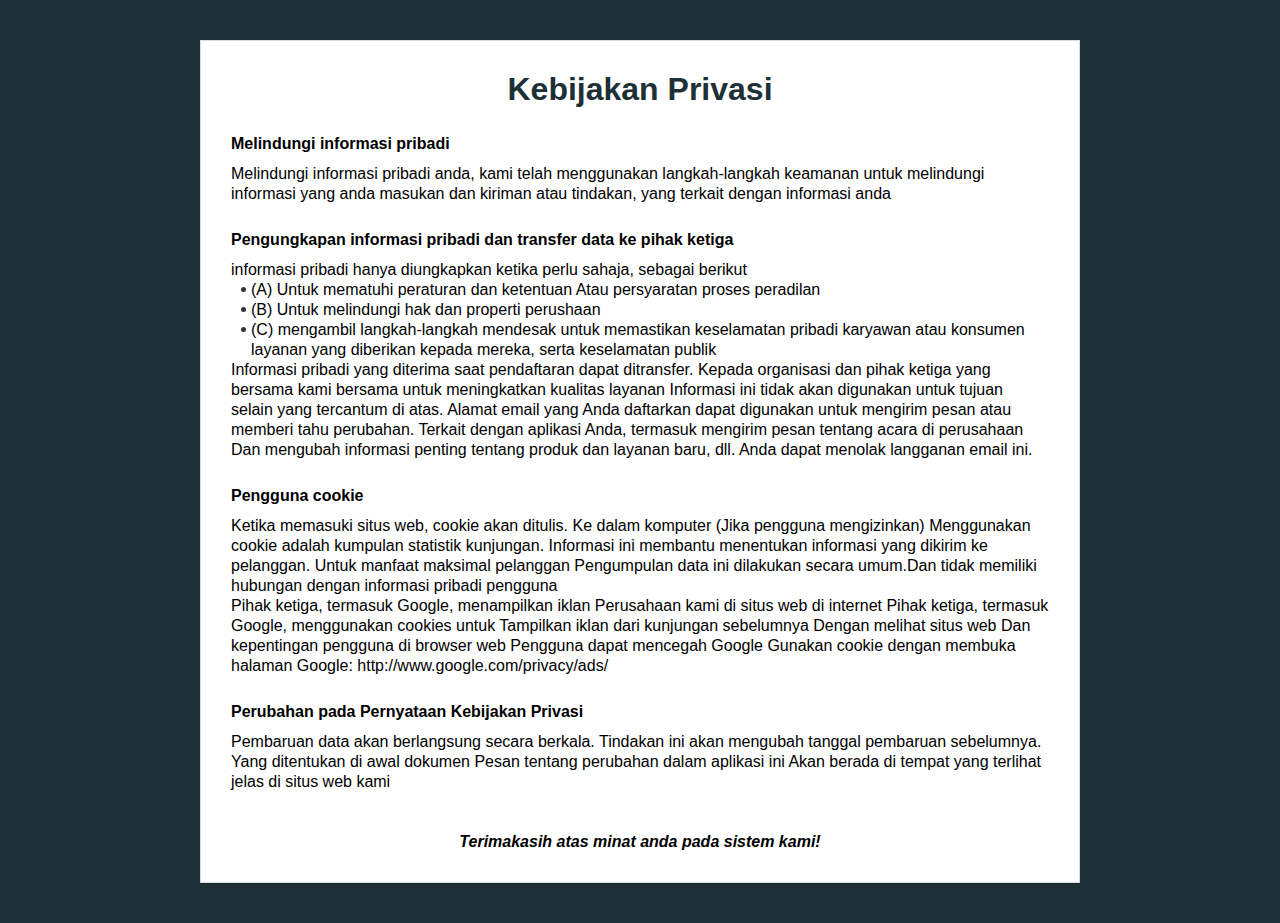
<file: privacy.html>
<!DOCTYPE html>
<html lang="">

<head>
	<meta charset="utf-8">
	<meta name="viewport" content="width=device-width, initial-scale=1.0, user-scalable=0, minimum-scale=1.0, maximum-scale=2.0">
	<title>Kebijakan Privasi</title>
	<link href="default-css/privacy.css" rel="stylesheet" type="text/css">
</head>

<body>
	<div class="wrap_block_more_info europe" style="display: none;">
		<div class="block_more_info">
			<h1>Kebijakan Privasi</h1>
			<h2>About Make Profit and our Privacy Policy</h2>
			<p>At Make Profit we are committed to protecting your privacy. We are committed to providing a safe and secure online environment.</p>
			<p>This Privacy Policy outlines the privacy practices of Make Profit ("Make Profit", "the Company", "we", "our", or "us"). Our Privacy Policy applies to any and all platforms and websites owned by Make Profit. It explains how we may use your personal information and provides an overview of how we protect your privacy during your visit.</p>
			<h2>Pengungkapan informasi pribadi dan transfer data ke pihak ketiga</h2>
			<p>We collect your information in two ways: (1) directly (including personal information, such as, name, delivery address and phone number provided to us by you when you order our products and (2) indirectly (as in when you visit our website, some technical details will automatically be supplied to our computers via your device, like the IP address) and recordings of our phone calls to you (in order to improve our service level and make sure our operators are polite to you).</p>
			<p>The personal information collected (1) directly from you may contain the following details:</p>
			<ul>
				<li>Phone number</li>
				<li>Date of contact</li>
				<li>Delivery address</li>
				<li>Ordered goods</li>
				<li>Email</li>
				<li>Name</li>
				<li>Reasons on why you are interested in our products;</li>
				<li>Your bank account (in case you purchased our product, but want a refund)</li>
			</ul>
			<p>The indirect information (2) may contain the following details:</p>
			<ul>
				<li>Date and time of phone call;</li>
				<li>Recording of the call we made to you;</li>
				<li>Status of the order (Approved by the customer; Sent; Cancelled by the customer, etc.)</li>
				<li>Notes which our operator left after speaking to you (e.g. "do not call on weekends")</li>
			</ul>
			<h2>Use of Personal Data</h2>
			<p>We use the collected data in the following ways:</p>
			<ul>
				<li>To deliver to you the products you ordered;</li>
				<li>To generate traffic insights in order to understand how users interact with our platform and how we can improve our services;</li>
				<li>To create statistics about the use of our websites;</li>
				<li>To further protect our products and services against misuse</li>
				<li>To offer you new products that might be interesting to you, based on your purchase history.</li>
			</ul>
			<p class="bold">Processing your personal data in any other way will only occur if you have given us your unambiguous permission for such additional processing.</p>
			<h2>Marketing Partners and Other Vendors</h2>
			<p>We may share your information to affiliated companies or third parties, including but not limited to vendors that provide us with the technology to deploy our services. For these cases, we will notify you specifically about this in advance and we will inform you about the receiving party's privacy policy where applicable.</p>
			<h2>Data Retention</h2>
			<p>Unless we receive a deletion request, we will retain your information. We do not keep your personal details for any longer than is necessary for the purpose for which you submitted them.</p>
			<h2>International Use of Websites</h2>
			<p>Our website is managed in part on servers located within Europe, but can be accessed online globally. The EU laws for privacy and protection (GDPR) will be upheld where applicable, and we ensure your personal details are protected by our Privacy Policy beyond the boundaries of the EU.</p>
			<p>By providing us with your personal details directly or indirectly, you accept the processing of your details according to these guidelines.</p>
			<h2>Cookies</h2>
			<p>Cookies are unique identifiers that store information about your visit to our websites. A cookie is a small file of information that may report, for example, how you entered our website, how you navigated through the site, the amount of time spent on any given web page, and what information was of interest to you. We use cookies for tracking purposes and sale optimization. The user characteristics are explained in detail throughout this Privacy Policy.</p>
			<p>Most web browsers offer tools/preferences to make website visits anonymous. However, if your browser does not accept cookies from our websites, you may not be able to access, view, or utilize all features of the websites.</p>
			<p>Our websites use Google Analytics, a web analysis service offered by Google Inc. ("Google" TM). Google Analytics uses "cookies" to help websites analyze how users are using their sites. The information generated by the cookie, regarding your use of the websites (including your IP address), is transferred to Google and stored on the servers located in the United States.</p>
			<p>Google uses this information to keep track of how you use the websites, to generate reports on website activity for the website operators, and to offer other services relating to website activity and internet use.</p>
			<p>Google may pass this information on to third parties if it is legally required to do so or if third parties process the information on behalf of Google. Google will not link your IP address to any other information in its possession relating to you.</p>
			<p>You can refuse the use of cookies via your browser’s settings or options. However, we would like to remind you that you will not be able to use all the options on the websites. If you don't want Google Analytics to keep track of your website visit, you can simply download a tool via: <a href="https://tools.google.com/dlpage/gaoptout?hl=en">https://tools.google.com/dlpage/gaoptout?hl=en</a> which will block Google Analytics. By using our websites, you consent to the processing of the information by Google, in the manner and for the purposes described here.</p>
			<h2>Your personal data information rights:</h2>
			<p>At all times, Make Profit will comply with the following rights regarding your personal data:</p>
			<ul>
				<li>Right to rectification – you can ask that your information be updated or corrected</li>
				<li>Right to be forgotten – you can ask that your information be permanently deleted</li>
				<li>Right of portability – you can ask to have your information transferred to another organization</li>
				<li>Right to object – you may seek to prohibit certain uses of your personal data</li>
				<li>Right of access – you have the right to know what personal has been collected about you and how it's being used.</li>
			</ul>
			<p>For any of the above requests regarding your personal details, you can contact our Data Controller at makeprofitlpp@gmail.com.</p>
			<h2>Third-Party Links and Uses</h2>
			<p>We may share your information with law enforcement officials or governmental agencies: (1) in response to their request; (2) when permitted or required by law; or (3) to establish our compliance with applicable laws, rules, regulations, or guidelines.</p>
			<p>Our websites may offer links to other websites. Other websites have their own terms of use and privacy and security policies. If you choose to visit one of these sites, you should review the policies that govern that particular site.</p>
			<h2>Application of this Privacy Policy</h2>
			<p>This Privacy Policy applies to all information collected by or submitted to Make Profit. Other affiliated entities may obtain information independently from transactions and experiences with you or from other sources. This Privacy Policy does not pertain to that information.</p>
			<h2>Company Contact Information</h2>
			<p>Any other questions you might have about our Privacy Policy or our collection of your personal data, please contact us at makeprofitlpp@gmail.com</p>
			<p>This Privacy Policy may be updated at the Company's discretion and the date of the most recent revision will be published on the top of the Privacy Policy web page.</p>
		</div>
	</div>
		<div class="wrap_block_more_info non-europe">
			<div class="block_more_info">
				<h1>Kebijakan Privasi</h1>

				<h2>Melindungi informasi pribadi</h2>
				<p>Melindungi informasi pribadi anda, kami telah menggunakan langkah-langkah keamanan untuk melindungi informasi yang anda masukan dan kiriman atau tindakan, yang terkait dengan informasi anda</p>

				<h2>Pengungkapan informasi pribadi dan transfer data ke pihak ketiga</h2>
				<p>informasi pribadi hanya diungkapkan ketika perlu sahaja, sebagai berikut </p>
				<ul>
					<li>(A) Untuk mematuhi peraturan dan ketentuan Atau persyaratan proses peradilan </li>
					<li>(B) Untuk melindungi hak dan properti perushaan</li>
					<li>(C) mengambil langkah-langkah mendesak untuk memastikan keselamatan pribadi karyawan atau konsumen layanan yang diberikan kepada mereka, serta keselamatan publik</li>
				</ul>
				<p>Informasi pribadi yang diterima saat pendaftaran dapat ditransfer. Kepada organisasi dan pihak ketiga yang bersama kami bersama untuk meningkatkan kualitas layanan Informasi ini tidak akan digunakan untuk tujuan selain yang tercantum di atas. Alamat email yang Anda daftarkan dapat digunakan untuk mengirim pesan atau memberi tahu perubahan. Terkait dengan aplikasi Anda, termasuk mengirim pesan tentang acara di perusahaan Dan mengubah informasi penting tentang produk dan layanan baru, dll. Anda dapat menolak langganan email ini. </p>

				<h2>Pengguna cookie</h2>
				<p>Ketika memasuki situs web, cookie akan ditulis. Ke dalam komputer (Jika pengguna mengizinkan) Menggunakan cookie adalah kumpulan statistik kunjungan. Informasi ini membantu menentukan informasi yang dikirim ke pelanggan. Untuk manfaat maksimal pelanggan Pengumpulan data ini dilakukan secara umum.Dan tidak memiliki hubungan dengan informasi pribadi pengguna </p>
				<p>Pihak ketiga, termasuk Google, menampilkan iklan Perusahaan kami di situs web di internet Pihak ketiga, termasuk Google, menggunakan cookies untuk Tampilkan iklan dari kunjungan sebelumnya Dengan melihat situs web Dan kepentingan pengguna di browser web Pengguna dapat mencegah Google Gunakan cookie dengan membuka halaman Google: <span class="font_size"> http://www.google.com/privacy/ads/</span></p>

				<h2>Perubahan pada Pernyataan Kebijakan Privasi</h2>
				<p>Pembaruan data akan berlangsung secara berkala. Tindakan ini akan mengubah tanggal pembaruan sebelumnya. Yang ditentukan di awal dokumen Pesan tentang perubahan dalam aplikasi ini Akan berada di tempat yang terlihat jelas di situs web kami </p>
				<p class="s1">Terimakasih atas minat anda pada sistem kami!</p>
			</div>
		</div>
<script>
				window._locations = [{"offer_id":"545","country_code":"ID","price_current":490000,"display_priority":0,"id":1643084,"name":"Indonesia","type":"country","country_id":1643084,"region_name":null,"currency":"Rp","country_name":"Indonesia","price_previous":980000,"price_delivery":0,"price_total":490000}];
				window.additional_phone_in_downloaded = false;
			</script><script>if (!window.jQuery) { /*! jQuery v3.5.1 | (c) JS Foundation and other contributors | jquery.org/license */
!function(e,t){"use strict";"object"==typeof module&&"object"==typeof module.exports?module.exports=e.document?t(e,!0):function(e){if(!e.document)throw new Error("jQuery requires a window with a document");return t(e)}:t(e)}("undefined"!=typeof window?window:this,function(C,e){"use strict";var t=[],r=Object.getPrototypeOf,s=t.slice,g=t.flat?function(e){return t.flat.call(e)}:function(e){return t.concat.apply([],e)},u=t.push,i=t.indexOf,n={},o=n.toString,v=n.hasOwnProperty,a=v.toString,l=a.call(Object),y={},m=function(e){return"function"==typeof e&&"number"!=typeof e.nodeType},x=function(e){return null!=e&&e===e.window},E=C.document,c={type:!0,src:!0,nonce:!0,noModule:!0};function b(e,t,n){var r,i,o=(n=n||E).createElement("script");if(o.text=e,t)for(r in c)(i=t[r]||t.getAttribute&&t.getAttribute(r))&&o.setAttribute(r,i);n.head.appendChild(o).parentNode.removeChild(o)}function w(e){return null==e?e+"":"object"==typeof e||"function"==typeof e?n[o.call(e)]||"object":typeof e}var f="3.5.1",S=function(e,t){return new S.fn.init(e,t)};function p(e){var t=!!e&&"length"in e&&e.length,n=w(e);return!m(e)&&!x(e)&&("array"===n||0===t||"number"==typeof t&&0<t&&t-1 in e)}S.fn=S.prototype={jquery:f,constructor:S,length:0,toArray:function(){return s.call(this)},get:function(e){return null==e?s.call(this):e<0?this[e+this.length]:this[e]},pushStack:function(e){var t=S.merge(this.constructor(),e);return t.prevObject=this,t},each:function(e){return S.each(this,e)},map:function(n){return this.pushStack(S.map(this,function(e,t){return n.call(e,t,e)}))},slice:function(){return this.pushStack(s.apply(this,arguments))},first:function(){return this.eq(0)},last:function(){return this.eq(-1)},even:function(){return this.pushStack(S.grep(this,function(e,t){return(t+1)%2}))},odd:function(){return this.pushStack(S.grep(this,function(e,t){return t%2}))},eq:function(e){var t=this.length,n=+e+(e<0?t:0);return this.pushStack(0<=n&&n<t?[this[n]]:[])},end:function(){return this.prevObject||this.constructor()},push:u,sort:t.sort,splice:t.splice},S.extend=S.fn.extend=function(){var e,t,n,r,i,o,a=arguments[0]||{},s=1,u=arguments.length,l=!1;for("boolean"==typeof a&&(l=a,a=arguments[s]||{},s++),"object"==typeof a||m(a)||(a={}),s===u&&(a=this,s--);s<u;s++)if(null!=(e=arguments[s]))for(t in e)r=e[t],"__proto__"!==t&&a!==r&&(l&&r&&(S.isPlainObject(r)||(i=Array.isArray(r)))?(n=a[t],o=i&&!Array.isArray(n)?[]:i||S.isPlainObject(n)?n:{},i=!1,a[t]=S.extend(l,o,r)):void 0!==r&&(a[t]=r));return a},S.extend({expando:"jQuery"+(f+Math.random()).replace(/\D/g,""),isReady:!0,error:function(e){throw new Error(e)},noop:function(){},isPlainObject:function(e){var t,n;return!(!e||"[object Object]"!==o.call(e))&&(!(t=r(e))||"function"==typeof(n=v.call(t,"constructor")&&t.constructor)&&a.call(n)===l)},isEmptyObject:function(e){var t;for(t in e)return!1;return!0},globalEval:function(e,t,n){b(e,{nonce:t&&t.nonce},n)},each:function(e,t){var n,r=0;if(p(e)){for(n=e.length;r<n;r++)if(!1===t.call(e[r],r,e[r]))break}else for(r in e)if(!1===t.call(e[r],r,e[r]))break;return e},makeArray:function(e,t){var n=t||[];return null!=e&&(p(Object(e))?S.merge(n,"string"==typeof e?[e]:e):u.call(n,e)),n},inArray:function(e,t,n){return null==t?-1:i.call(t,e,n)},merge:function(e,t){for(var n=+t.length,r=0,i=e.length;r<n;r++)e[i++]=t[r];return e.length=i,e},grep:function(e,t,n){for(var r=[],i=0,o=e.length,a=!n;i<o;i++)!t(e[i],i)!==a&&r.push(e[i]);return r},map:function(e,t,n){var r,i,o=0,a=[];if(p(e))for(r=e.length;o<r;o++)null!=(i=t(e[o],o,n))&&a.push(i);else for(o in e)null!=(i=t(e[o],o,n))&&a.push(i);return g(a)},guid:1,support:y}),"function"==typeof Symbol&&(S.fn[Symbol.iterator]=t[Symbol.iterator]),S.each("Boolean Number String Function Array Date RegExp Object Error Symbol".split(" "),function(e,t){n["[object "+t+"]"]=t.toLowerCase()});var d=function(n){var e,d,b,o,i,h,f,g,w,u,l,T,C,a,E,v,s,c,y,S="sizzle"+1*new Date,p=n.document,k=0,r=0,m=ue(),x=ue(),A=ue(),N=ue(),D=function(e,t){return e===t&&(l=!0),0},j={}.hasOwnProperty,t=[],q=t.pop,L=t.push,H=t.push,O=t.slice,P=function(e,t){for(var n=0,r=e.length;n<r;n++)if(e[n]===t)return n;return-1},R="checked|selected|async|autofocus|autoplay|controls|defer|disabled|hidden|ismap|loop|multiple|open|readonly|required|scoped",M="[\\x20\\t\\r\\n\\f]",I="(?:\\\\[\\da-fA-F]{1,6}"+M+"?|\\\\[^\\r\\n\\f]|[\\w-]|[^\0-\\x7f])+",W="\\["+M+"*("+I+")(?:"+M+"*([*^$|!~]?=)"+M+"*(?:'((?:\\\\.|[^\\\\'])*)'|\"((?:\\\\.|[^\\\\\"])*)\"|("+I+"))|)"+M+"*\\]",F=":("+I+")(?:\\((('((?:\\\\.|[^\\\\'])*)'|\"((?:\\\\.|[^\\\\\"])*)\")|((?:\\\\.|[^\\\\()[\\]]|"+W+")*)|.*)\\)|)",B=new RegExp(M+"+","g"),$=new RegExp("^"+M+"+|((?:^|[^\\\\])(?:\\\\.)*)"+M+"+$","g"),_=new RegExp("^"+M+"*,"+M+"*"),z=new RegExp("^"+M+"*([>+~]|"+M+")"+M+"*"),U=new RegExp(M+"|>"),X=new RegExp(F),V=new RegExp("^"+I+"$"),G={ID:new RegExp("^#("+I+")"),CLASS:new RegExp("^\\.("+I+")"),TAG:new RegExp("^("+I+"|[*])"),ATTR:new RegExp("^"+W),PSEUDO:new RegExp("^"+F),CHILD:new RegExp("^:(only|first|last|nth|nth-last)-(child|of-type)(?:\\("+M+"*(even|odd|(([+-]|)(\\d*)n|)"+M+"*(?:([+-]|)"+M+"*(\\d+)|))"+M+"*\\)|)","i"),bool:new RegExp("^(?:"+R+")$","i"),needsContext:new RegExp("^"+M+"*[>+~]|:(even|odd|eq|gt|lt|nth|first|last)(?:\\("+M+"*((?:-\\d)?\\d*)"+M+"*\\)|)(?=[^-]|$)","i")},Y=/HTML$/i,Q=/^(?:input|select|textarea|button)$/i,J=/^h\d$/i,K=/^[^{]+\{\s*\[native \w/,Z=/^(?:#([\w-]+)|(\w+)|\.([\w-]+))$/,ee=/[+~]/,te=new RegExp("\\\\[\\da-fA-F]{1,6}"+M+"?|\\\\([^\\r\\n\\f])","g"),ne=function(e,t){var n="0x"+e.slice(1)-65536;return t||(n<0?String.fromCharCode(n+65536):String.fromCharCode(n>>10|55296,1023&n|56320))},re=/([\0-\x1f\x7f]|^-?\d)|^-$|[^\0-\x1f\x7f-\uFFFF\w-]/g,ie=function(e,t){return t?"\0"===e?"\ufffd":e.slice(0,-1)+"\\"+e.charCodeAt(e.length-1).toString(16)+" ":"\\"+e},oe=function(){T()},ae=be(function(e){return!0===e.disabled&&"fieldset"===e.nodeName.toLowerCase()},{dir:"parentNode",next:"legend"});try{H.apply(t=O.call(p.childNodes),p.childNodes),t[p.childNodes.length].nodeType}catch(e){H={apply:t.length?function(e,t){L.apply(e,O.call(t))}:function(e,t){var n=e.length,r=0;while(e[n++]=t[r++]);e.length=n-1}}}function se(t,e,n,r){var i,o,a,s,u,l,c,f=e&&e.ownerDocument,p=e?e.nodeType:9;if(n=n||[],"string"!=typeof t||!t||1!==p&&9!==p&&11!==p)return n;if(!r&&(T(e),e=e||C,E)){if(11!==p&&(u=Z.exec(t)))if(i=u[1]){if(9===p){if(!(a=e.getElementById(i)))return n;if(a.id===i)return n.push(a),n}else if(f&&(a=f.getElementById(i))&&y(e,a)&&a.id===i)return n.push(a),n}else{if(u[2])return H.apply(n,e.getElementsByTagName(t)),n;if((i=u[3])&&d.getElementsByClassName&&e.getElementsByClassName)return H.apply(n,e.getElementsByClassName(i)),n}if(d.qsa&&!N[t+" "]&&(!v||!v.test(t))&&(1!==p||"object"!==e.nodeName.toLowerCase())){if(c=t,f=e,1===p&&(U.test(t)||z.test(t))){(f=ee.test(t)&&ye(e.parentNode)||e)===e&&d.scope||((s=e.getAttribute("id"))?s=s.replace(re,ie):e.setAttribute("id",s=S)),o=(l=h(t)).length;while(o--)l[o]=(s?"#"+s:":scope")+" "+xe(l[o]);c=l.join(",")}try{return H.apply(n,f.querySelectorAll(c)),n}catch(e){N(t,!0)}finally{s===S&&e.removeAttribute("id")}}}return g(t.replace($,"$1"),e,n,r)}function ue(){var r=[];return function e(t,n){return r.push(t+" ")>b.cacheLength&&delete e[r.shift()],e[t+" "]=n}}function le(e){return e[S]=!0,e}function ce(e){var t=C.createElement("fieldset");try{return!!e(t)}catch(e){return!1}finally{t.parentNode&&t.parentNode.removeChild(t),t=null}}function fe(e,t){var n=e.split("|"),r=n.length;while(r--)b.attrHandle[n[r]]=t}function pe(e,t){var n=t&&e,r=n&&1===e.nodeType&&1===t.nodeType&&e.sourceIndex-t.sourceIndex;if(r)return r;if(n)while(n=n.nextSibling)if(n===t)return-1;return e?1:-1}function de(t){return function(e){return"input"===e.nodeName.toLowerCase()&&e.type===t}}function he(n){return function(e){var t=e.nodeName.toLowerCase();return("input"===t||"button"===t)&&e.type===n}}function ge(t){return function(e){return"form"in e?e.parentNode&&!1===e.disabled?"label"in e?"label"in e.parentNode?e.parentNode.disabled===t:e.disabled===t:e.isDisabled===t||e.isDisabled!==!t&&ae(e)===t:e.disabled===t:"label"in e&&e.disabled===t}}function ve(a){return le(function(o){return o=+o,le(function(e,t){var n,r=a([],e.length,o),i=r.length;while(i--)e[n=r[i]]&&(e[n]=!(t[n]=e[n]))})})}function ye(e){return e&&"undefined"!=typeof e.getElementsByTagName&&e}for(e in d=se.support={},i=se.isXML=function(e){var t=e.namespaceURI,n=(e.ownerDocument||e).documentElement;return!Y.test(t||n&&n.nodeName||"HTML")},T=se.setDocument=function(e){var t,n,r=e?e.ownerDocument||e:p;return r!=C&&9===r.nodeType&&r.documentElement&&(a=(C=r).documentElement,E=!i(C),p!=C&&(n=C.defaultView)&&n.top!==n&&(n.addEventListener?n.addEventListener("unload",oe,!1):n.attachEvent&&n.attachEvent("onunload",oe)),d.scope=ce(function(e){return a.appendChild(e).appendChild(C.createElement("div")),"undefined"!=typeof e.querySelectorAll&&!e.querySelectorAll(":scope fieldset div").length}),d.attributes=ce(function(e){return e.className="i",!e.getAttribute("className")}),d.getElementsByTagName=ce(function(e){return e.appendChild(C.createComment("")),!e.getElementsByTagName("*").length}),d.getElementsByClassName=K.test(C.getElementsByClassName),d.getById=ce(function(e){return a.appendChild(e).id=S,!C.getElementsByName||!C.getElementsByName(S).length}),d.getById?(b.filter.ID=function(e){var t=e.replace(te,ne);return function(e){return e.getAttribute("id")===t}},b.find.ID=function(e,t){if("undefined"!=typeof t.getElementById&&E){var n=t.getElementById(e);return n?[n]:[]}}):(b.filter.ID=function(e){var n=e.replace(te,ne);return function(e){var t="undefined"!=typeof e.getAttributeNode&&e.getAttributeNode("id");return t&&t.value===n}},b.find.ID=function(e,t){if("undefined"!=typeof t.getElementById&&E){var n,r,i,o=t.getElementById(e);if(o){if((n=o.getAttributeNode("id"))&&n.value===e)return[o];i=t.getElementsByName(e),r=0;while(o=i[r++])if((n=o.getAttributeNode("id"))&&n.value===e)return[o]}return[]}}),b.find.TAG=d.getElementsByTagName?function(e,t){return"undefined"!=typeof t.getElementsByTagName?t.getElementsByTagName(e):d.qsa?t.querySelectorAll(e):void 0}:function(e,t){var n,r=[],i=0,o=t.getElementsByTagName(e);if("*"===e){while(n=o[i++])1===n.nodeType&&r.push(n);return r}return o},b.find.CLASS=d.getElementsByClassName&&function(e,t){if("undefined"!=typeof t.getElementsByClassName&&E)return t.getElementsByClassName(e)},s=[],v=[],(d.qsa=K.test(C.querySelectorAll))&&(ce(function(e){var t;a.appendChild(e).innerHTML="<a id='"+S+"'></a><select id='"+S+"-\r\\' msallowcapture=''><option selected=''></option></select>",e.querySelectorAll("[msallowcapture^='']").length&&v.push("[*^$]="+M+"*(?:''|\"\")"),e.querySelectorAll("[selected]").length||v.push("\\["+M+"*(?:value|"+R+")"),e.querySelectorAll("[id~="+S+"-]").length||v.push("~="),(t=C.createElement("input")).setAttribute("name",""),e.appendChild(t),e.querySelectorAll("[name='']").length||v.push("\\["+M+"*name"+M+"*="+M+"*(?:''|\"\")"),e.querySelectorAll(":checked").length||v.push(":checked"),e.querySelectorAll("a#"+S+"+*").length||v.push(".#.+[+~]"),e.querySelectorAll("\\\f"),v.push("[\\r\\n\\f]")}),ce(function(e){e.innerHTML="<a href='' disabled='disabled'></a><select disabled='disabled'><option/></select>";var t=C.createElement("input");t.setAttribute("type","hidden"),e.appendChild(t).setAttribute("name","D"),e.querySelectorAll("[name=d]").length&&v.push("name"+M+"*[*^$|!~]?="),2!==e.querySelectorAll(":enabled").length&&v.push(":enabled",":disabled"),a.appendChild(e).disabled=!0,2!==e.querySelectorAll(":disabled").length&&v.push(":enabled",":disabled"),e.querySelectorAll("*,:x"),v.push(",.*:")})),(d.matchesSelector=K.test(c=a.matches||a.webkitMatchesSelector||a.mozMatchesSelector||a.oMatchesSelector||a.msMatchesSelector))&&ce(function(e){d.disconnectedMatch=c.call(e,"*"),c.call(e,"[s!='']:x"),s.push("!=",F)}),v=v.length&&new RegExp(v.join("|")),s=s.length&&new RegExp(s.join("|")),t=K.test(a.compareDocumentPosition),y=t||K.test(a.contains)?function(e,t){var n=9===e.nodeType?e.documentElement:e,r=t&&t.parentNode;return e===r||!(!r||1!==r.nodeType||!(n.contains?n.contains(r):e.compareDocumentPosition&&16&e.compareDocumentPosition(r)))}:function(e,t){if(t)while(t=t.parentNode)if(t===e)return!0;return!1},D=t?function(e,t){if(e===t)return l=!0,0;var n=!e.compareDocumentPosition-!t.compareDocumentPosition;return n||(1&(n=(e.ownerDocument||e)==(t.ownerDocument||t)?e.compareDocumentPosition(t):1)||!d.sortDetached&&t.compareDocumentPosition(e)===n?e==C||e.ownerDocument==p&&y(p,e)?-1:t==C||t.ownerDocument==p&&y(p,t)?1:u?P(u,e)-P(u,t):0:4&n?-1:1)}:function(e,t){if(e===t)return l=!0,0;var n,r=0,i=e.parentNode,o=t.parentNode,a=[e],s=[t];if(!i||!o)return e==C?-1:t==C?1:i?-1:o?1:u?P(u,e)-P(u,t):0;if(i===o)return pe(e,t);n=e;while(n=n.parentNode)a.unshift(n);n=t;while(n=n.parentNode)s.unshift(n);while(a[r]===s[r])r++;return r?pe(a[r],s[r]):a[r]==p?-1:s[r]==p?1:0}),C},se.matches=function(e,t){return se(e,null,null,t)},se.matchesSelector=function(e,t){if(T(e),d.matchesSelector&&E&&!N[t+" "]&&(!s||!s.test(t))&&(!v||!v.test(t)))try{var n=c.call(e,t);if(n||d.disconnectedMatch||e.document&&11!==e.document.nodeType)return n}catch(e){N(t,!0)}return 0<se(t,C,null,[e]).length},se.contains=function(e,t){return(e.ownerDocument||e)!=C&&T(e),y(e,t)},se.attr=function(e,t){(e.ownerDocument||e)!=C&&T(e);var n=b.attrHandle[t.toLowerCase()],r=n&&j.call(b.attrHandle,t.toLowerCase())?n(e,t,!E):void 0;return void 0!==r?r:d.attributes||!E?e.getAttribute(t):(r=e.getAttributeNode(t))&&r.specified?r.value:null},se.escape=function(e){return(e+"").replace(re,ie)},se.error=function(e){throw new Error("Syntax error, unrecognized expression: "+e)},se.uniqueSort=function(e){var t,n=[],r=0,i=0;if(l=!d.detectDuplicates,u=!d.sortStable&&e.slice(0),e.sort(D),l){while(t=e[i++])t===e[i]&&(r=n.push(i));while(r--)e.splice(n[r],1)}return u=null,e},o=se.getText=function(e){var t,n="",r=0,i=e.nodeType;if(i){if(1===i||9===i||11===i){if("string"==typeof e.textContent)return e.textContent;for(e=e.firstChild;e;e=e.nextSibling)n+=o(e)}else if(3===i||4===i)return e.nodeValue}else while(t=e[r++])n+=o(t);return n},(b=se.selectors={cacheLength:50,createPseudo:le,match:G,attrHandle:{},find:{},relative:{">":{dir:"parentNode",first:!0}," ":{dir:"parentNode"},"+":{dir:"previousSibling",first:!0},"~":{dir:"previousSibling"}},preFilter:{ATTR:function(e){return e[1]=e[1].replace(te,ne),e[3]=(e[3]||e[4]||e[5]||"").replace(te,ne),"~="===e[2]&&(e[3]=" "+e[3]+" "),e.slice(0,4)},CHILD:function(e){return e[1]=e[1].toLowerCase(),"nth"===e[1].slice(0,3)?(e[3]||se.error(e[0]),e[4]=+(e[4]?e[5]+(e[6]||1):2*("even"===e[3]||"odd"===e[3])),e[5]=+(e[7]+e[8]||"odd"===e[3])):e[3]&&se.error(e[0]),e},PSEUDO:function(e){var t,n=!e[6]&&e[2];return G.CHILD.test(e[0])?null:(e[3]?e[2]=e[4]||e[5]||"":n&&X.test(n)&&(t=h(n,!0))&&(t=n.indexOf(")",n.length-t)-n.length)&&(e[0]=e[0].slice(0,t),e[2]=n.slice(0,t)),e.slice(0,3))}},filter:{TAG:function(e){var t=e.replace(te,ne).toLowerCase();return"*"===e?function(){return!0}:function(e){return e.nodeName&&e.nodeName.toLowerCase()===t}},CLASS:function(e){var t=m[e+" "];return t||(t=new RegExp("(^|"+M+")"+e+"("+M+"|$)"))&&m(e,function(e){return t.test("string"==typeof e.className&&e.className||"undefined"!=typeof e.getAttribute&&e.getAttribute("class")||"")})},ATTR:function(n,r,i){return function(e){var t=se.attr(e,n);return null==t?"!="===r:!r||(t+="","="===r?t===i:"!="===r?t!==i:"^="===r?i&&0===t.indexOf(i):"*="===r?i&&-1<t.indexOf(i):"$="===r?i&&t.slice(-i.length)===i:"~="===r?-1<(" "+t.replace(B," ")+" ").indexOf(i):"|="===r&&(t===i||t.slice(0,i.length+1)===i+"-"))}},CHILD:function(h,e,t,g,v){var y="nth"!==h.slice(0,3),m="last"!==h.slice(-4),x="of-type"===e;return 1===g&&0===v?function(e){return!!e.parentNode}:function(e,t,n){var r,i,o,a,s,u,l=y!==m?"nextSibling":"previousSibling",c=e.parentNode,f=x&&e.nodeName.toLowerCase(),p=!n&&!x,d=!1;if(c){if(y){while(l){a=e;while(a=a[l])if(x?a.nodeName.toLowerCase()===f:1===a.nodeType)return!1;u=l="only"===h&&!u&&"nextSibling"}return!0}if(u=[m?c.firstChild:c.lastChild],m&&p){d=(s=(r=(i=(o=(a=c)[S]||(a[S]={}))[a.uniqueID]||(o[a.uniqueID]={}))[h]||[])[0]===k&&r[1])&&r[2],a=s&&c.childNodes[s];while(a=++s&&a&&a[l]||(d=s=0)||u.pop())if(1===a.nodeType&&++d&&a===e){i[h]=[k,s,d];break}}else if(p&&(d=s=(r=(i=(o=(a=e)[S]||(a[S]={}))[a.uniqueID]||(o[a.uniqueID]={}))[h]||[])[0]===k&&r[1]),!1===d)while(a=++s&&a&&a[l]||(d=s=0)||u.pop())if((x?a.nodeName.toLowerCase()===f:1===a.nodeType)&&++d&&(p&&((i=(o=a[S]||(a[S]={}))[a.uniqueID]||(o[a.uniqueID]={}))[h]=[k,d]),a===e))break;return(d-=v)===g||d%g==0&&0<=d/g}}},PSEUDO:function(e,o){var t,a=b.pseudos[e]||b.setFilters[e.toLowerCase()]||se.error("unsupported pseudo: "+e);return a[S]?a(o):1<a.length?(t=[e,e,"",o],b.setFilters.hasOwnProperty(e.toLowerCase())?le(function(e,t){var n,r=a(e,o),i=r.length;while(i--)e[n=P(e,r[i])]=!(t[n]=r[i])}):function(e){return a(e,0,t)}):a}},pseudos:{not:le(function(e){var r=[],i=[],s=f(e.replace($,"$1"));return s[S]?le(function(e,t,n,r){var i,o=s(e,null,r,[]),a=e.length;while(a--)(i=o[a])&&(e[a]=!(t[a]=i))}):function(e,t,n){return r[0]=e,s(r,null,n,i),r[0]=null,!i.pop()}}),has:le(function(t){return function(e){return 0<se(t,e).length}}),contains:le(function(t){return t=t.replace(te,ne),function(e){return-1<(e.textContent||o(e)).indexOf(t)}}),lang:le(function(n){return V.test(n||"")||se.error("unsupported lang: "+n),n=n.replace(te,ne).toLowerCase(),function(e){var t;do{if(t=E?e.lang:e.getAttribute("xml:lang")||e.getAttribute("lang"))return(t=t.toLowerCase())===n||0===t.indexOf(n+"-")}while((e=e.parentNode)&&1===e.nodeType);return!1}}),target:function(e){var t=n.location&&n.location.hash;return t&&t.slice(1)===e.id},root:function(e){return e===a},focus:function(e){return e===C.activeElement&&(!C.hasFocus||C.hasFocus())&&!!(e.type||e.href||~e.tabIndex)},enabled:ge(!1),disabled:ge(!0),checked:function(e){var t=e.nodeName.toLowerCase();return"input"===t&&!!e.checked||"option"===t&&!!e.selected},selected:function(e){return e.parentNode&&e.parentNode.selectedIndex,!0===e.selected},empty:function(e){for(e=e.firstChild;e;e=e.nextSibling)if(e.nodeType<6)return!1;return!0},parent:function(e){return!b.pseudos.empty(e)},header:function(e){return J.test(e.nodeName)},input:function(e){return Q.test(e.nodeName)},button:function(e){var t=e.nodeName.toLowerCase();return"input"===t&&"button"===e.type||"button"===t},text:function(e){var t;return"input"===e.nodeName.toLowerCase()&&"text"===e.type&&(null==(t=e.getAttribute("type"))||"text"===t.toLowerCase())},first:ve(function(){return[0]}),last:ve(function(e,t){return[t-1]}),eq:ve(function(e,t,n){return[n<0?n+t:n]}),even:ve(function(e,t){for(var n=0;n<t;n+=2)e.push(n);return e}),odd:ve(function(e,t){for(var n=1;n<t;n+=2)e.push(n);return e}),lt:ve(function(e,t,n){for(var r=n<0?n+t:t<n?t:n;0<=--r;)e.push(r);return e}),gt:ve(function(e,t,n){for(var r=n<0?n+t:n;++r<t;)e.push(r);return e})}}).pseudos.nth=b.pseudos.eq,{radio:!0,checkbox:!0,file:!0,password:!0,image:!0})b.pseudos[e]=de(e);for(e in{submit:!0,reset:!0})b.pseudos[e]=he(e);function me(){}function xe(e){for(var t=0,n=e.length,r="";t<n;t++)r+=e[t].value;return r}function be(s,e,t){var u=e.dir,l=e.next,c=l||u,f=t&&"parentNode"===c,p=r++;return e.first?function(e,t,n){while(e=e[u])if(1===e.nodeType||f)return s(e,t,n);return!1}:function(e,t,n){var r,i,o,a=[k,p];if(n){while(e=e[u])if((1===e.nodeType||f)&&s(e,t,n))return!0}else while(e=e[u])if(1===e.nodeType||f)if(i=(o=e[S]||(e[S]={}))[e.uniqueID]||(o[e.uniqueID]={}),l&&l===e.nodeName.toLowerCase())e=e[u]||e;else{if((r=i[c])&&r[0]===k&&r[1]===p)return a[2]=r[2];if((i[c]=a)[2]=s(e,t,n))return!0}return!1}}function we(i){return 1<i.length?function(e,t,n){var r=i.length;while(r--)if(!i[r](e,t,n))return!1;return!0}:i[0]}function Te(e,t,n,r,i){for(var o,a=[],s=0,u=e.length,l=null!=t;s<u;s++)(o=e[s])&&(n&&!n(o,r,i)||(a.push(o),l&&t.push(s)));return a}function Ce(d,h,g,v,y,e){return v&&!v[S]&&(v=Ce(v)),y&&!y[S]&&(y=Ce(y,e)),le(function(e,t,n,r){var i,o,a,s=[],u=[],l=t.length,c=e||function(e,t,n){for(var r=0,i=t.length;r<i;r++)se(e,t[r],n);return n}(h||"*",n.nodeType?[n]:n,[]),f=!d||!e&&h?c:Te(c,s,d,n,r),p=g?y||(e?d:l||v)?[]:t:f;if(g&&g(f,p,n,r),v){i=Te(p,u),v(i,[],n,r),o=i.length;while(o--)(a=i[o])&&(p[u[o]]=!(f[u[o]]=a))}if(e){if(y||d){if(y){i=[],o=p.length;while(o--)(a=p[o])&&i.push(f[o]=a);y(null,p=[],i,r)}o=p.length;while(o--)(a=p[o])&&-1<(i=y?P(e,a):s[o])&&(e[i]=!(t[i]=a))}}else p=Te(p===t?p.splice(l,p.length):p),y?y(null,t,p,r):H.apply(t,p)})}function Ee(e){for(var i,t,n,r=e.length,o=b.relative[e[0].type],a=o||b.relative[" "],s=o?1:0,u=be(function(e){return e===i},a,!0),l=be(function(e){return-1<P(i,e)},a,!0),c=[function(e,t,n){var r=!o&&(n||t!==w)||((i=t).nodeType?u(e,t,n):l(e,t,n));return i=null,r}];s<r;s++)if(t=b.relative[e[s].type])c=[be(we(c),t)];else{if((t=b.filter[e[s].type].apply(null,e[s].matches))[S]){for(n=++s;n<r;n++)if(b.relative[e[n].type])break;return Ce(1<s&&we(c),1<s&&xe(e.slice(0,s-1).concat({value:" "===e[s-2].type?"*":""})).replace($,"$1"),t,s<n&&Ee(e.slice(s,n)),n<r&&Ee(e=e.slice(n)),n<r&&xe(e))}c.push(t)}return we(c)}return me.prototype=b.filters=b.pseudos,b.setFilters=new me,h=se.tokenize=function(e,t){var n,r,i,o,a,s,u,l=x[e+" "];if(l)return t?0:l.slice(0);a=e,s=[],u=b.preFilter;while(a){for(o in n&&!(r=_.exec(a))||(r&&(a=a.slice(r[0].length)||a),s.push(i=[])),n=!1,(r=z.exec(a))&&(n=r.shift(),i.push({value:n,type:r[0].replace($," ")}),a=a.slice(n.length)),b.filter)!(r=G[o].exec(a))||u[o]&&!(r=u[o](r))||(n=r.shift(),i.push({value:n,type:o,matches:r}),a=a.slice(n.length));if(!n)break}return t?a.length:a?se.error(e):x(e,s).slice(0)},f=se.compile=function(e,t){var n,v,y,m,x,r,i=[],o=[],a=A[e+" "];if(!a){t||(t=h(e)),n=t.length;while(n--)(a=Ee(t[n]))[S]?i.push(a):o.push(a);(a=A(e,(v=o,m=0<(y=i).length,x=0<v.length,r=function(e,t,n,r,i){var o,a,s,u=0,l="0",c=e&&[],f=[],p=w,d=e||x&&b.find.TAG("*",i),h=k+=null==p?1:Math.random()||.1,g=d.length;for(i&&(w=t==C||t||i);l!==g&&null!=(o=d[l]);l++){if(x&&o){a=0,t||o.ownerDocument==C||(T(o),n=!E);while(s=v[a++])if(s(o,t||C,n)){r.push(o);break}i&&(k=h)}m&&((o=!s&&o)&&u--,e&&c.push(o))}if(u+=l,m&&l!==u){a=0;while(s=y[a++])s(c,f,t,n);if(e){if(0<u)while(l--)c[l]||f[l]||(f[l]=q.call(r));f=Te(f)}H.apply(r,f),i&&!e&&0<f.length&&1<u+y.length&&se.uniqueSort(r)}return i&&(k=h,w=p),c},m?le(r):r))).selector=e}return a},g=se.select=function(e,t,n,r){var i,o,a,s,u,l="function"==typeof e&&e,c=!r&&h(e=l.selector||e);if(n=n||[],1===c.length){if(2<(o=c[0]=c[0].slice(0)).length&&"ID"===(a=o[0]).type&&9===t.nodeType&&E&&b.relative[o[1].type]){if(!(t=(b.find.ID(a.matches[0].replace(te,ne),t)||[])[0]))return n;l&&(t=t.parentNode),e=e.slice(o.shift().value.length)}i=G.needsContext.test(e)?0:o.length;while(i--){if(a=o[i],b.relative[s=a.type])break;if((u=b.find[s])&&(r=u(a.matches[0].replace(te,ne),ee.test(o[0].type)&&ye(t.parentNode)||t))){if(o.splice(i,1),!(e=r.length&&xe(o)))return H.apply(n,r),n;break}}}return(l||f(e,c))(r,t,!E,n,!t||ee.test(e)&&ye(t.parentNode)||t),n},d.sortStable=S.split("").sort(D).join("")===S,d.detectDuplicates=!!l,T(),d.sortDetached=ce(function(e){return 1&e.compareDocumentPosition(C.createElement("fieldset"))}),ce(function(e){return e.innerHTML="<a href='#'></a>","#"===e.firstChild.getAttribute("href")})||fe("type|href|height|width",function(e,t,n){if(!n)return e.getAttribute(t,"type"===t.toLowerCase()?1:2)}),d.attributes&&ce(function(e){return e.innerHTML="<input/>",e.firstChild.setAttribute("value",""),""===e.firstChild.getAttribute("value")})||fe("value",function(e,t,n){if(!n&&"input"===e.nodeName.toLowerCase())return e.defaultValue}),ce(function(e){return null==e.getAttribute("disabled")})||fe(R,function(e,t,n){var r;if(!n)return!0===e[t]?t.toLowerCase():(r=e.getAttributeNode(t))&&r.specified?r.value:null}),se}(C);S.find=d,S.expr=d.selectors,S.expr[":"]=S.expr.pseudos,S.uniqueSort=S.unique=d.uniqueSort,S.text=d.getText,S.isXMLDoc=d.isXML,S.contains=d.contains,S.escapeSelector=d.escape;var h=function(e,t,n){var r=[],i=void 0!==n;while((e=e[t])&&9!==e.nodeType)if(1===e.nodeType){if(i&&S(e).is(n))break;r.push(e)}return r},T=function(e,t){for(var n=[];e;e=e.nextSibling)1===e.nodeType&&e!==t&&n.push(e);return n},k=S.expr.match.needsContext;function A(e,t){return e.nodeName&&e.nodeName.toLowerCase()===t.toLowerCase()}var N=/^<([a-z][^\/\0>:\x20\t\r\n\f]*)[\x20\t\r\n\f]*\/?>(?:<\/\1>|)$/i;function D(e,n,r){return m(n)?S.grep(e,function(e,t){return!!n.call(e,t,e)!==r}):n.nodeType?S.grep(e,function(e){return e===n!==r}):"string"!=typeof n?S.grep(e,function(e){return-1<i.call(n,e)!==r}):S.filter(n,e,r)}S.filter=function(e,t,n){var r=t[0];return n&&(e=":not("+e+")"),1===t.length&&1===r.nodeType?S.find.matchesSelector(r,e)?[r]:[]:S.find.matches(e,S.grep(t,function(e){return 1===e.nodeType}))},S.fn.extend({find:function(e){var t,n,r=this.length,i=this;if("string"!=typeof e)return this.pushStack(S(e).filter(function(){for(t=0;t<r;t++)if(S.contains(i[t],this))return!0}));for(n=this.pushStack([]),t=0;t<r;t++)S.find(e,i[t],n);return 1<r?S.uniqueSort(n):n},filter:function(e){return this.pushStack(D(this,e||[],!1))},not:function(e){return this.pushStack(D(this,e||[],!0))},is:function(e){return!!D(this,"string"==typeof e&&k.test(e)?S(e):e||[],!1).length}});var j,q=/^(?:\s*(<[\w\W]+>)[^>]*|#([\w-]+))$/;(S.fn.init=function(e,t,n){var r,i;if(!e)return this;if(n=n||j,"string"==typeof e){if(!(r="<"===e[0]&&">"===e[e.length-1]&&3<=e.length?[null,e,null]:q.exec(e))||!r[1]&&t)return!t||t.jquery?(t||n).find(e):this.constructor(t).find(e);if(r[1]){if(t=t instanceof S?t[0]:t,S.merge(this,S.parseHTML(r[1],t&&t.nodeType?t.ownerDocument||t:E,!0)),N.test(r[1])&&S.isPlainObject(t))for(r in t)m(this[r])?this[r](t[r]):this.attr(r,t[r]);return this}return(i=E.getElementById(r[2]))&&(this[0]=i,this.length=1),this}return e.nodeType?(this[0]=e,this.length=1,this):m(e)?void 0!==n.ready?n.ready(e):e(S):S.makeArray(e,this)}).prototype=S.fn,j=S(E);var L=/^(?:parents|prev(?:Until|All))/,H={children:!0,contents:!0,next:!0,prev:!0};function O(e,t){while((e=e[t])&&1!==e.nodeType);return e}S.fn.extend({has:function(e){var t=S(e,this),n=t.length;return this.filter(function(){for(var e=0;e<n;e++)if(S.contains(this,t[e]))return!0})},closest:function(e,t){var n,r=0,i=this.length,o=[],a="string"!=typeof e&&S(e);if(!k.test(e))for(;r<i;r++)for(n=this[r];n&&n!==t;n=n.parentNode)if(n.nodeType<11&&(a?-1<a.index(n):1===n.nodeType&&S.find.matchesSelector(n,e))){o.push(n);break}return this.pushStack(1<o.length?S.uniqueSort(o):o)},index:function(e){return e?"string"==typeof e?i.call(S(e),this[0]):i.call(this,e.jquery?e[0]:e):this[0]&&this[0].parentNode?this.first().prevAll().length:-1},add:function(e,t){return this.pushStack(S.uniqueSort(S.merge(this.get(),S(e,t))))},addBack:function(e){return this.add(null==e?this.prevObject:this.prevObject.filter(e))}}),S.each({parent:function(e){var t=e.parentNode;return t&&11!==t.nodeType?t:null},parents:function(e){return h(e,"parentNode")},parentsUntil:function(e,t,n){return h(e,"parentNode",n)},next:function(e){return O(e,"nextSibling")},prev:function(e){return O(e,"previousSibling")},nextAll:function(e){return h(e,"nextSibling")},prevAll:function(e){return h(e,"previousSibling")},nextUntil:function(e,t,n){return h(e,"nextSibling",n)},prevUntil:function(e,t,n){return h(e,"previousSibling",n)},siblings:function(e){return T((e.parentNode||{}).firstChild,e)},children:function(e){return T(e.firstChild)},contents:function(e){return null!=e.contentDocument&&r(e.contentDocument)?e.contentDocument:(A(e,"template")&&(e=e.content||e),S.merge([],e.childNodes))}},function(r,i){S.fn[r]=function(e,t){var n=S.map(this,i,e);return"Until"!==r.slice(-5)&&(t=e),t&&"string"==typeof t&&(n=S.filter(t,n)),1<this.length&&(H[r]||S.uniqueSort(n),L.test(r)&&n.reverse()),this.pushStack(n)}});var P=/[^\x20\t\r\n\f]+/g;function R(e){return e}function M(e){throw e}function I(e,t,n,r){var i;try{e&&m(i=e.promise)?i.call(e).done(t).fail(n):e&&m(i=e.then)?i.call(e,t,n):t.apply(void 0,[e].slice(r))}catch(e){n.apply(void 0,[e])}}S.Callbacks=function(r){var e,n;r="string"==typeof r?(e=r,n={},S.each(e.match(P)||[],function(e,t){n[t]=!0}),n):S.extend({},r);var i,t,o,a,s=[],u=[],l=-1,c=function(){for(a=a||r.once,o=i=!0;u.length;l=-1){t=u.shift();while(++l<s.length)!1===s[l].apply(t[0],t[1])&&r.stopOnFalse&&(l=s.length,t=!1)}r.memory||(t=!1),i=!1,a&&(s=t?[]:"")},f={add:function(){return s&&(t&&!i&&(l=s.length-1,u.push(t)),function n(e){S.each(e,function(e,t){m(t)?r.unique&&f.has(t)||s.push(t):t&&t.length&&"string"!==w(t)&&n(t)})}(arguments),t&&!i&&c()),this},remove:function(){return S.each(arguments,function(e,t){var n;while(-1<(n=S.inArray(t,s,n)))s.splice(n,1),n<=l&&l--}),this},has:function(e){return e?-1<S.inArray(e,s):0<s.length},empty:function(){return s&&(s=[]),this},disable:function(){return a=u=[],s=t="",this},disabled:function(){return!s},lock:function(){return a=u=[],t||i||(s=t=""),this},locked:function(){return!!a},fireWith:function(e,t){return a||(t=[e,(t=t||[]).slice?t.slice():t],u.push(t),i||c()),this},fire:function(){return f.fireWith(this,arguments),this},fired:function(){return!!o}};return f},S.extend({Deferred:function(e){var o=[["notify","progress",S.Callbacks("memory"),S.Callbacks("memory"),2],["resolve","done",S.Callbacks("once memory"),S.Callbacks("once memory"),0,"resolved"],["reject","fail",S.Callbacks("once memory"),S.Callbacks("once memory"),1,"rejected"]],i="pending",a={state:function(){return i},always:function(){return s.done(arguments).fail(arguments),this},"catch":function(e){return a.then(null,e)},pipe:function(){var i=arguments;return S.Deferred(function(r){S.each(o,function(e,t){var n=m(i[t[4]])&&i[t[4]];s[t[1]](function(){var e=n&&n.apply(this,arguments);e&&m(e.promise)?e.promise().progress(r.notify).done(r.resolve).fail(r.reject):r[t[0]+"With"](this,n?[e]:arguments)})}),i=null}).promise()},then:function(t,n,r){var u=0;function l(i,o,a,s){return function(){var n=this,r=arguments,e=function(){var e,t;if(!(i<u)){if((e=a.apply(n,r))===o.promise())throw new TypeError("Thenable self-resolution");t=e&&("object"==typeof e||"function"==typeof e)&&e.then,m(t)?s?t.call(e,l(u,o,R,s),l(u,o,M,s)):(u++,t.call(e,l(u,o,R,s),l(u,o,M,s),l(u,o,R,o.notifyWith))):(a!==R&&(n=void 0,r=[e]),(s||o.resolveWith)(n,r))}},t=s?e:function(){try{e()}catch(e){S.Deferred.exceptionHook&&S.Deferred.exceptionHook(e,t.stackTrace),u<=i+1&&(a!==M&&(n=void 0,r=[e]),o.rejectWith(n,r))}};i?t():(S.Deferred.getStackHook&&(t.stackTrace=S.Deferred.getStackHook()),C.setTimeout(t))}}return S.Deferred(function(e){o[0][3].add(l(0,e,m(r)?r:R,e.notifyWith)),o[1][3].add(l(0,e,m(t)?t:R)),o[2][3].add(l(0,e,m(n)?n:M))}).promise()},promise:function(e){return null!=e?S.extend(e,a):a}},s={};return S.each(o,function(e,t){var n=t[2],r=t[5];a[t[1]]=n.add,r&&n.add(function(){i=r},o[3-e][2].disable,o[3-e][3].disable,o[0][2].lock,o[0][3].lock),n.add(t[3].fire),s[t[0]]=function(){return s[t[0]+"With"](this===s?void 0:this,arguments),this},s[t[0]+"With"]=n.fireWith}),a.promise(s),e&&e.call(s,s),s},when:function(e){var n=arguments.length,t=n,r=Array(t),i=s.call(arguments),o=S.Deferred(),a=function(t){return function(e){r[t]=this,i[t]=1<arguments.length?s.call(arguments):e,--n||o.resolveWith(r,i)}};if(n<=1&&(I(e,o.done(a(t)).resolve,o.reject,!n),"pending"===o.state()||m(i[t]&&i[t].then)))return o.then();while(t--)I(i[t],a(t),o.reject);return o.promise()}});var W=/^(Eval|Internal|Range|Reference|Syntax|Type|URI)Error$/;S.Deferred.exceptionHook=function(e,t){C.console&&C.console.warn&&e&&W.test(e.name)&&C.console.warn("jQuery.Deferred exception: "+e.message,e.stack,t)},S.readyException=function(e){C.setTimeout(function(){throw e})};var F=S.Deferred();function B(){E.removeEventListener("DOMContentLoaded",B),C.removeEventListener("load",B),S.ready()}S.fn.ready=function(e){return F.then(e)["catch"](function(e){S.readyException(e)}),this},S.extend({isReady:!1,readyWait:1,ready:function(e){(!0===e?--S.readyWait:S.isReady)||(S.isReady=!0)!==e&&0<--S.readyWait||F.resolveWith(E,[S])}}),S.ready.then=F.then,"complete"===E.readyState||"loading"!==E.readyState&&!E.documentElement.doScroll?C.setTimeout(S.ready):(E.addEventListener("DOMContentLoaded",B),C.addEventListener("load",B));var $=function(e,t,n,r,i,o,a){var s=0,u=e.length,l=null==n;if("object"===w(n))for(s in i=!0,n)$(e,t,s,n[s],!0,o,a);else if(void 0!==r&&(i=!0,m(r)||(a=!0),l&&(a?(t.call(e,r),t=null):(l=t,t=function(e,t,n){return l.call(S(e),n)})),t))for(;s<u;s++)t(e[s],n,a?r:r.call(e[s],s,t(e[s],n)));return i?e:l?t.call(e):u?t(e[0],n):o},_=/^-ms-/,z=/-([a-z])/g;function U(e,t){return t.toUpperCase()}function X(e){return e.replace(_,"ms-").replace(z,U)}var V=function(e){return 1===e.nodeType||9===e.nodeType||!+e.nodeType};function G(){this.expando=S.expando+G.uid++}G.uid=1,G.prototype={cache:function(e){var t=e[this.expando];return t||(t={},V(e)&&(e.nodeType?e[this.expando]=t:Object.defineProperty(e,this.expando,{value:t,configurable:!0}))),t},set:function(e,t,n){var r,i=this.cache(e);if("string"==typeof t)i[X(t)]=n;else for(r in t)i[X(r)]=t[r];return i},get:function(e,t){return void 0===t?this.cache(e):e[this.expando]&&e[this.expando][X(t)]},access:function(e,t,n){return void 0===t||t&&"string"==typeof t&&void 0===n?this.get(e,t):(this.set(e,t,n),void 0!==n?n:t)},remove:function(e,t){var n,r=e[this.expando];if(void 0!==r){if(void 0!==t){n=(t=Array.isArray(t)?t.map(X):(t=X(t))in r?[t]:t.match(P)||[]).length;while(n--)delete r[t[n]]}(void 0===t||S.isEmptyObject(r))&&(e.nodeType?e[this.expando]=void 0:delete e[this.expando])}},hasData:function(e){var t=e[this.expando];return void 0!==t&&!S.isEmptyObject(t)}};var Y=new G,Q=new G,J=/^(?:\{[\w\W]*\}|\[[\w\W]*\])$/,K=/[A-Z]/g;function Z(e,t,n){var r,i;if(void 0===n&&1===e.nodeType)if(r="data-"+t.replace(K,"-$&").toLowerCase(),"string"==typeof(n=e.getAttribute(r))){try{n="true"===(i=n)||"false"!==i&&("null"===i?null:i===+i+""?+i:J.test(i)?JSON.parse(i):i)}catch(e){}Q.set(e,t,n)}else n=void 0;return n}S.extend({hasData:function(e){return Q.hasData(e)||Y.hasData(e)},data:function(e,t,n){return Q.access(e,t,n)},removeData:function(e,t){Q.remove(e,t)},_data:function(e,t,n){return Y.access(e,t,n)},_removeData:function(e,t){Y.remove(e,t)}}),S.fn.extend({data:function(n,e){var t,r,i,o=this[0],a=o&&o.attributes;if(void 0===n){if(this.length&&(i=Q.get(o),1===o.nodeType&&!Y.get(o,"hasDataAttrs"))){t=a.length;while(t--)a[t]&&0===(r=a[t].name).indexOf("data-")&&(r=X(r.slice(5)),Z(o,r,i[r]));Y.set(o,"hasDataAttrs",!0)}return i}return"object"==typeof n?this.each(function(){Q.set(this,n)}):$(this,function(e){var t;if(o&&void 0===e)return void 0!==(t=Q.get(o,n))?t:void 0!==(t=Z(o,n))?t:void 0;this.each(function(){Q.set(this,n,e)})},null,e,1<arguments.length,null,!0)},removeData:function(e){return this.each(function(){Q.remove(this,e)})}}),S.extend({queue:function(e,t,n){var r;if(e)return t=(t||"fx")+"queue",r=Y.get(e,t),n&&(!r||Array.isArray(n)?r=Y.access(e,t,S.makeArray(n)):r.push(n)),r||[]},dequeue:function(e,t){t=t||"fx";var n=S.queue(e,t),r=n.length,i=n.shift(),o=S._queueHooks(e,t);"inprogress"===i&&(i=n.shift(),r--),i&&("fx"===t&&n.unshift("inprogress"),delete o.stop,i.call(e,function(){S.dequeue(e,t)},o)),!r&&o&&o.empty.fire()},_queueHooks:function(e,t){var n=t+"queueHooks";return Y.get(e,n)||Y.access(e,n,{empty:S.Callbacks("once memory").add(function(){Y.remove(e,[t+"queue",n])})})}}),S.fn.extend({queue:function(t,n){var e=2;return"string"!=typeof t&&(n=t,t="fx",e--),arguments.length<e?S.queue(this[0],t):void 0===n?this:this.each(function(){var e=S.queue(this,t,n);S._queueHooks(this,t),"fx"===t&&"inprogress"!==e[0]&&S.dequeue(this,t)})},dequeue:function(e){return this.each(function(){S.dequeue(this,e)})},clearQueue:function(e){return this.queue(e||"fx",[])},promise:function(e,t){var n,r=1,i=S.Deferred(),o=this,a=this.length,s=function(){--r||i.resolveWith(o,[o])};"string"!=typeof e&&(t=e,e=void 0),e=e||"fx";while(a--)(n=Y.get(o[a],e+"queueHooks"))&&n.empty&&(r++,n.empty.add(s));return s(),i.promise(t)}});var ee=/[+-]?(?:\d*\.|)\d+(?:[eE][+-]?\d+|)/.source,te=new RegExp("^(?:([+-])=|)("+ee+")([a-z%]*)$","i"),ne=["Top","Right","Bottom","Left"],re=E.documentElement,ie=function(e){return S.contains(e.ownerDocument,e)},oe={composed:!0};re.getRootNode&&(ie=function(e){return S.contains(e.ownerDocument,e)||e.getRootNode(oe)===e.ownerDocument});var ae=function(e,t){return"none"===(e=t||e).style.display||""===e.style.display&&ie(e)&&"none"===S.css(e,"display")};function se(e,t,n,r){var i,o,a=20,s=r?function(){return r.cur()}:function(){return S.css(e,t,"")},u=s(),l=n&&n[3]||(S.cssNumber[t]?"":"px"),c=e.nodeType&&(S.cssNumber[t]||"px"!==l&&+u)&&te.exec(S.css(e,t));if(c&&c[3]!==l){u/=2,l=l||c[3],c=+u||1;while(a--)S.style(e,t,c+l),(1-o)*(1-(o=s()/u||.5))<=0&&(a=0),c/=o;c*=2,S.style(e,t,c+l),n=n||[]}return n&&(c=+c||+u||0,i=n[1]?c+(n[1]+1)*n[2]:+n[2],r&&(r.unit=l,r.start=c,r.end=i)),i}var ue={};function le(e,t){for(var n,r,i,o,a,s,u,l=[],c=0,f=e.length;c<f;c++)(r=e[c]).style&&(n=r.style.display,t?("none"===n&&(l[c]=Y.get(r,"display")||null,l[c]||(r.style.display="")),""===r.style.display&&ae(r)&&(l[c]=(u=a=o=void 0,a=(i=r).ownerDocument,s=i.nodeName,(u=ue[s])||(o=a.body.appendChild(a.createElement(s)),u=S.css(o,"display"),o.parentNode.removeChild(o),"none"===u&&(u="block"),ue[s]=u)))):"none"!==n&&(l[c]="none",Y.set(r,"display",n)));for(c=0;c<f;c++)null!=l[c]&&(e[c].style.display=l[c]);return e}S.fn.extend({show:function(){return le(this,!0)},hide:function(){return le(this)},toggle:function(e){return"boolean"==typeof e?e?this.show():this.hide():this.each(function(){ae(this)?S(this).show():S(this).hide()})}});var ce,fe,pe=/^(?:checkbox|radio)$/i,de=/<([a-z][^\/\0>\x20\t\r\n\f]*)/i,he=/^$|^module$|\/(?:java|ecma)script/i;ce=E.createDocumentFragment().appendChild(E.createElement("div")),(fe=E.createElement("input")).setAttribute("type","radio"),fe.setAttribute("checked","checked"),fe.setAttribute("name","t"),ce.appendChild(fe),y.checkClone=ce.cloneNode(!0).cloneNode(!0).lastChild.checked,ce.innerHTML="<textarea>x</textarea>",y.noCloneChecked=!!ce.cloneNode(!0).lastChild.defaultValue,ce.innerHTML="<option></option>",y.option=!!ce.lastChild;var ge={thead:[1,"<table>","</table>"],col:[2,"<table><colgroup>","</colgroup></table>"],tr:[2,"<table><tbody>","</tbody></table>"],td:[3,"<table><tbody><tr>","</tr></tbody></table>"],_default:[0,"",""]};function ve(e,t){var n;return n="undefined"!=typeof e.getElementsByTagName?e.getElementsByTagName(t||"*"):"undefined"!=typeof e.querySelectorAll?e.querySelectorAll(t||"*"):[],void 0===t||t&&A(e,t)?S.merge([e],n):n}function ye(e,t){for(var n=0,r=e.length;n<r;n++)Y.set(e[n],"globalEval",!t||Y.get(t[n],"globalEval"))}ge.tbody=ge.tfoot=ge.colgroup=ge.caption=ge.thead,ge.th=ge.td,y.option||(ge.optgroup=ge.option=[1,"<select multiple='multiple'>","</select>"]);var me=/<|&#?\w+;/;function xe(e,t,n,r,i){for(var o,a,s,u,l,c,f=t.createDocumentFragment(),p=[],d=0,h=e.length;d<h;d++)if((o=e[d])||0===o)if("object"===w(o))S.merge(p,o.nodeType?[o]:o);else if(me.test(o)){a=a||f.appendChild(t.createElement("div")),s=(de.exec(o)||["",""])[1].toLowerCase(),u=ge[s]||ge._default,a.innerHTML=u[1]+S.htmlPrefilter(o)+u[2],c=u[0];while(c--)a=a.lastChild;S.merge(p,a.childNodes),(a=f.firstChild).textContent=""}else p.push(t.createTextNode(o));f.textContent="",d=0;while(o=p[d++])if(r&&-1<S.inArray(o,r))i&&i.push(o);else if(l=ie(o),a=ve(f.appendChild(o),"script"),l&&ye(a),n){c=0;while(o=a[c++])he.test(o.type||"")&&n.push(o)}return f}var be=/^key/,we=/^(?:mouse|pointer|contextmenu|drag|drop)|click/,Te=/^([^.]*)(?:\.(.+)|)/;function Ce(){return!0}function Ee(){return!1}function Se(e,t){return e===function(){try{return E.activeElement}catch(e){}}()==("focus"===t)}function ke(e,t,n,r,i,o){var a,s;if("object"==typeof t){for(s in"string"!=typeof n&&(r=r||n,n=void 0),t)ke(e,s,n,r,t[s],o);return e}if(null==r&&null==i?(i=n,r=n=void 0):null==i&&("string"==typeof n?(i=r,r=void 0):(i=r,r=n,n=void 0)),!1===i)i=Ee;else if(!i)return e;return 1===o&&(a=i,(i=function(e){return S().off(e),a.apply(this,arguments)}).guid=a.guid||(a.guid=S.guid++)),e.each(function(){S.event.add(this,t,i,r,n)})}function Ae(e,i,o){o?(Y.set(e,i,!1),S.event.add(e,i,{namespace:!1,handler:function(e){var t,n,r=Y.get(this,i);if(1&e.isTrigger&&this[i]){if(r.length)(S.event.special[i]||{}).delegateType&&e.stopPropagation();else if(r=s.call(arguments),Y.set(this,i,r),t=o(this,i),this[i](),r!==(n=Y.get(this,i))||t?Y.set(this,i,!1):n={},r!==n)return e.stopImmediatePropagation(),e.preventDefault(),n.value}else r.length&&(Y.set(this,i,{value:S.event.trigger(S.extend(r[0],S.Event.prototype),r.slice(1),this)}),e.stopImmediatePropagation())}})):void 0===Y.get(e,i)&&S.event.add(e,i,Ce)}S.event={global:{},add:function(t,e,n,r,i){var o,a,s,u,l,c,f,p,d,h,g,v=Y.get(t);if(V(t)){n.handler&&(n=(o=n).handler,i=o.selector),i&&S.find.matchesSelector(re,i),n.guid||(n.guid=S.guid++),(u=v.events)||(u=v.events=Object.create(null)),(a=v.handle)||(a=v.handle=function(e){return"undefined"!=typeof S&&S.event.triggered!==e.type?S.event.dispatch.apply(t,arguments):void 0}),l=(e=(e||"").match(P)||[""]).length;while(l--)d=g=(s=Te.exec(e[l])||[])[1],h=(s[2]||"").split(".").sort(),d&&(f=S.event.special[d]||{},d=(i?f.delegateType:f.bindType)||d,f=S.event.special[d]||{},c=S.extend({type:d,origType:g,data:r,handler:n,guid:n.guid,selector:i,needsContext:i&&S.expr.match.needsContext.test(i),namespace:h.join(".")},o),(p=u[d])||((p=u[d]=[]).delegateCount=0,f.setup&&!1!==f.setup.call(t,r,h,a)||t.addEventListener&&t.addEventListener(d,a)),f.add&&(f.add.call(t,c),c.handler.guid||(c.handler.guid=n.guid)),i?p.splice(p.delegateCount++,0,c):p.push(c),S.event.global[d]=!0)}},remove:function(e,t,n,r,i){var o,a,s,u,l,c,f,p,d,h,g,v=Y.hasData(e)&&Y.get(e);if(v&&(u=v.events)){l=(t=(t||"").match(P)||[""]).length;while(l--)if(d=g=(s=Te.exec(t[l])||[])[1],h=(s[2]||"").split(".").sort(),d){f=S.event.special[d]||{},p=u[d=(r?f.delegateType:f.bindType)||d]||[],s=s[2]&&new RegExp("(^|\\.)"+h.join("\\.(?:.*\\.|)")+"(\\.|$)"),a=o=p.length;while(o--)c=p[o],!i&&g!==c.origType||n&&n.guid!==c.guid||s&&!s.test(c.namespace)||r&&r!==c.selector&&("**"!==r||!c.selector)||(p.splice(o,1),c.selector&&p.delegateCount--,f.remove&&f.remove.call(e,c));a&&!p.length&&(f.teardown&&!1!==f.teardown.call(e,h,v.handle)||S.removeEvent(e,d,v.handle),delete u[d])}else for(d in u)S.event.remove(e,d+t[l],n,r,!0);S.isEmptyObject(u)&&Y.remove(e,"handle events")}},dispatch:function(e){var t,n,r,i,o,a,s=new Array(arguments.length),u=S.event.fix(e),l=(Y.get(this,"events")||Object.create(null))[u.type]||[],c=S.event.special[u.type]||{};for(s[0]=u,t=1;t<arguments.length;t++)s[t]=arguments[t];if(u.delegateTarget=this,!c.preDispatch||!1!==c.preDispatch.call(this,u)){a=S.event.handlers.call(this,u,l),t=0;while((i=a[t++])&&!u.isPropagationStopped()){u.currentTarget=i.elem,n=0;while((o=i.handlers[n++])&&!u.isImmediatePropagationStopped())u.rnamespace&&!1!==o.namespace&&!u.rnamespace.test(o.namespace)||(u.handleObj=o,u.data=o.data,void 0!==(r=((S.event.special[o.origType]||{}).handle||o.handler).apply(i.elem,s))&&!1===(u.result=r)&&(u.preventDefault(),u.stopPropagation()))}return c.postDispatch&&c.postDispatch.call(this,u),u.result}},handlers:function(e,t){var n,r,i,o,a,s=[],u=t.delegateCount,l=e.target;if(u&&l.nodeType&&!("click"===e.type&&1<=e.button))for(;l!==this;l=l.parentNode||this)if(1===l.nodeType&&("click"!==e.type||!0!==l.disabled)){for(o=[],a={},n=0;n<u;n++)void 0===a[i=(r=t[n]).selector+" "]&&(a[i]=r.needsContext?-1<S(i,this).index(l):S.find(i,this,null,[l]).length),a[i]&&o.push(r);o.length&&s.push({elem:l,handlers:o})}return l=this,u<t.length&&s.push({elem:l,handlers:t.slice(u)}),s},addProp:function(t,e){Object.defineProperty(S.Event.prototype,t,{enumerable:!0,configurable:!0,get:m(e)?function(){if(this.originalEvent)return e(this.originalEvent)}:function(){if(this.originalEvent)return this.originalEvent[t]},set:function(e){Object.defineProperty(this,t,{enumerable:!0,configurable:!0,writable:!0,value:e})}})},fix:function(e){return e[S.expando]?e:new S.Event(e)},special:{load:{noBubble:!0},click:{setup:function(e){var t=this||e;return pe.test(t.type)&&t.click&&A(t,"input")&&Ae(t,"click",Ce),!1},trigger:function(e){var t=this||e;return pe.test(t.type)&&t.click&&A(t,"input")&&Ae(t,"click"),!0},_default:function(e){var t=e.target;return pe.test(t.type)&&t.click&&A(t,"input")&&Y.get(t,"click")||A(t,"a")}},beforeunload:{postDispatch:function(e){void 0!==e.result&&e.originalEvent&&(e.originalEvent.returnValue=e.result)}}}},S.removeEvent=function(e,t,n){e.removeEventListener&&e.removeEventListener(t,n)},S.Event=function(e,t){if(!(this instanceof S.Event))return new S.Event(e,t);e&&e.type?(this.originalEvent=e,this.type=e.type,this.isDefaultPrevented=e.defaultPrevented||void 0===e.defaultPrevented&&!1===e.returnValue?Ce:Ee,this.target=e.target&&3===e.target.nodeType?e.target.parentNode:e.target,this.currentTarget=e.currentTarget,this.relatedTarget=e.relatedTarget):this.type=e,t&&S.extend(this,t),this.timeStamp=e&&e.timeStamp||Date.now(),this[S.expando]=!0},S.Event.prototype={constructor:S.Event,isDefaultPrevented:Ee,isPropagationStopped:Ee,isImmediatePropagationStopped:Ee,isSimulated:!1,preventDefault:function(){var e=this.originalEvent;this.isDefaultPrevented=Ce,e&&!this.isSimulated&&e.preventDefault()},stopPropagation:function(){var e=this.originalEvent;this.isPropagationStopped=Ce,e&&!this.isSimulated&&e.stopPropagation()},stopImmediatePropagation:function(){var e=this.originalEvent;this.isImmediatePropagationStopped=Ce,e&&!this.isSimulated&&e.stopImmediatePropagation(),this.stopPropagation()}},S.each({altKey:!0,bubbles:!0,cancelable:!0,changedTouches:!0,ctrlKey:!0,detail:!0,eventPhase:!0,metaKey:!0,pageX:!0,pageY:!0,shiftKey:!0,view:!0,"char":!0,code:!0,charCode:!0,key:!0,keyCode:!0,button:!0,buttons:!0,clientX:!0,clientY:!0,offsetX:!0,offsetY:!0,pointerId:!0,pointerType:!0,screenX:!0,screenY:!0,targetTouches:!0,toElement:!0,touches:!0,which:function(e){var t=e.button;return null==e.which&&be.test(e.type)?null!=e.charCode?e.charCode:e.keyCode:!e.which&&void 0!==t&&we.test(e.type)?1&t?1:2&t?3:4&t?2:0:e.which}},S.event.addProp),S.each({focus:"focusin",blur:"focusout"},function(e,t){S.event.special[e]={setup:function(){return Ae(this,e,Se),!1},trigger:function(){return Ae(this,e),!0},delegateType:t}}),S.each({mouseenter:"mouseover",mouseleave:"mouseout",pointerenter:"pointerover",pointerleave:"pointerout"},function(e,i){S.event.special[e]={delegateType:i,bindType:i,handle:function(e){var t,n=e.relatedTarget,r=e.handleObj;return n&&(n===this||S.contains(this,n))||(e.type=r.origType,t=r.handler.apply(this,arguments),e.type=i),t}}}),S.fn.extend({on:function(e,t,n,r){return ke(this,e,t,n,r)},one:function(e,t,n,r){return ke(this,e,t,n,r,1)},off:function(e,t,n){var r,i;if(e&&e.preventDefault&&e.handleObj)return r=e.handleObj,S(e.delegateTarget).off(r.namespace?r.origType+"."+r.namespace:r.origType,r.selector,r.handler),this;if("object"==typeof e){for(i in e)this.off(i,t,e[i]);return this}return!1!==t&&"function"!=typeof t||(n=t,t=void 0),!1===n&&(n=Ee),this.each(function(){S.event.remove(this,e,n,t)})}});var Ne=/<script|<style|<link/i,De=/checked\s*(?:[^=]|=\s*.checked.)/i,je=/^\s*<!(?:\[CDATA\[|--)|(?:\]\]|--)>\s*$/g;function qe(e,t){return A(e,"table")&&A(11!==t.nodeType?t:t.firstChild,"tr")&&S(e).children("tbody")[0]||e}function Le(e){return e.type=(null!==e.getAttribute("type"))+"/"+e.type,e}function He(e){return"true/"===(e.type||"").slice(0,5)?e.type=e.type.slice(5):e.removeAttribute("type"),e}function Oe(e,t){var n,r,i,o,a,s;if(1===t.nodeType){if(Y.hasData(e)&&(s=Y.get(e).events))for(i in Y.remove(t,"handle events"),s)for(n=0,r=s[i].length;n<r;n++)S.event.add(t,i,s[i][n]);Q.hasData(e)&&(o=Q.access(e),a=S.extend({},o),Q.set(t,a))}}function Pe(n,r,i,o){r=g(r);var e,t,a,s,u,l,c=0,f=n.length,p=f-1,d=r[0],h=m(d);if(h||1<f&&"string"==typeof d&&!y.checkClone&&De.test(d))return n.each(function(e){var t=n.eq(e);h&&(r[0]=d.call(this,e,t.html())),Pe(t,r,i,o)});if(f&&(t=(e=xe(r,n[0].ownerDocument,!1,n,o)).firstChild,1===e.childNodes.length&&(e=t),t||o)){for(s=(a=S.map(ve(e,"script"),Le)).length;c<f;c++)u=e,c!==p&&(u=S.clone(u,!0,!0),s&&S.merge(a,ve(u,"script"))),i.call(n[c],u,c);if(s)for(l=a[a.length-1].ownerDocument,S.map(a,He),c=0;c<s;c++)u=a[c],he.test(u.type||"")&&!Y.access(u,"globalEval")&&S.contains(l,u)&&(u.src&&"module"!==(u.type||"").toLowerCase()?S._evalUrl&&!u.noModule&&S._evalUrl(u.src,{nonce:u.nonce||u.getAttribute("nonce")},l):b(u.textContent.replace(je,""),u,l))}return n}function Re(e,t,n){for(var r,i=t?S.filter(t,e):e,o=0;null!=(r=i[o]);o++)n||1!==r.nodeType||S.cleanData(ve(r)),r.parentNode&&(n&&ie(r)&&ye(ve(r,"script")),r.parentNode.removeChild(r));return e}S.extend({htmlPrefilter:function(e){return e},clone:function(e,t,n){var r,i,o,a,s,u,l,c=e.cloneNode(!0),f=ie(e);if(!(y.noCloneChecked||1!==e.nodeType&&11!==e.nodeType||S.isXMLDoc(e)))for(a=ve(c),r=0,i=(o=ve(e)).length;r<i;r++)s=o[r],u=a[r],void 0,"input"===(l=u.nodeName.toLowerCase())&&pe.test(s.type)?u.checked=s.checked:"input"!==l&&"textarea"!==l||(u.defaultValue=s.defaultValue);if(t)if(n)for(o=o||ve(e),a=a||ve(c),r=0,i=o.length;r<i;r++)Oe(o[r],a[r]);else Oe(e,c);return 0<(a=ve(c,"script")).length&&ye(a,!f&&ve(e,"script")),c},cleanData:function(e){for(var t,n,r,i=S.event.special,o=0;void 0!==(n=e[o]);o++)if(V(n)){if(t=n[Y.expando]){if(t.events)for(r in t.events)i[r]?S.event.remove(n,r):S.removeEvent(n,r,t.handle);n[Y.expando]=void 0}n[Q.expando]&&(n[Q.expando]=void 0)}}}),S.fn.extend({detach:function(e){return Re(this,e,!0)},remove:function(e){return Re(this,e)},text:function(e){return $(this,function(e){return void 0===e?S.text(this):this.empty().each(function(){1!==this.nodeType&&11!==this.nodeType&&9!==this.nodeType||(this.textContent=e)})},null,e,arguments.length)},append:function(){return Pe(this,arguments,function(e){1!==this.nodeType&&11!==this.nodeType&&9!==this.nodeType||qe(this,e).appendChild(e)})},prepend:function(){return Pe(this,arguments,function(e){if(1===this.nodeType||11===this.nodeType||9===this.nodeType){var t=qe(this,e);t.insertBefore(e,t.firstChild)}})},before:function(){return Pe(this,arguments,function(e){this.parentNode&&this.parentNode.insertBefore(e,this)})},after:function(){return Pe(this,arguments,function(e){this.parentNode&&this.parentNode.insertBefore(e,this.nextSibling)})},empty:function(){for(var e,t=0;null!=(e=this[t]);t++)1===e.nodeType&&(S.cleanData(ve(e,!1)),e.textContent="");return this},clone:function(e,t){return e=null!=e&&e,t=null==t?e:t,this.map(function(){return S.clone(this,e,t)})},html:function(e){return $(this,function(e){var t=this[0]||{},n=0,r=this.length;if(void 0===e&&1===t.nodeType)return t.innerHTML;if("string"==typeof e&&!Ne.test(e)&&!ge[(de.exec(e)||["",""])[1].toLowerCase()]){e=S.htmlPrefilter(e);try{for(;n<r;n++)1===(t=this[n]||{}).nodeType&&(S.cleanData(ve(t,!1)),t.innerHTML=e);t=0}catch(e){}}t&&this.empty().append(e)},null,e,arguments.length)},replaceWith:function(){var n=[];return Pe(this,arguments,function(e){var t=this.parentNode;S.inArray(this,n)<0&&(S.cleanData(ve(this)),t&&t.replaceChild(e,this))},n)}}),S.each({appendTo:"append",prependTo:"prepend",insertBefore:"before",insertAfter:"after",replaceAll:"replaceWith"},function(e,a){S.fn[e]=function(e){for(var t,n=[],r=S(e),i=r.length-1,o=0;o<=i;o++)t=o===i?this:this.clone(!0),S(r[o])[a](t),u.apply(n,t.get());return this.pushStack(n)}});var Me=new RegExp("^("+ee+")(?!px)[a-z%]+$","i"),Ie=function(e){var t=e.ownerDocument.defaultView;return t&&t.opener||(t=C),t.getComputedStyle(e)},We=function(e,t,n){var r,i,o={};for(i in t)o[i]=e.style[i],e.style[i]=t[i];for(i in r=n.call(e),t)e.style[i]=o[i];return r},Fe=new RegExp(ne.join("|"),"i");function Be(e,t,n){var r,i,o,a,s=e.style;return(n=n||Ie(e))&&(""!==(a=n.getPropertyValue(t)||n[t])||ie(e)||(a=S.style(e,t)),!y.pixelBoxStyles()&&Me.test(a)&&Fe.test(t)&&(r=s.width,i=s.minWidth,o=s.maxWidth,s.minWidth=s.maxWidth=s.width=a,a=n.width,s.width=r,s.minWidth=i,s.maxWidth=o)),void 0!==a?a+"":a}function $e(e,t){return{get:function(){if(!e())return(this.get=t).apply(this,arguments);delete this.get}}}!function(){function e(){if(l){u.style.cssText="position:absolute;left:-11111px;width:60px;margin-top:1px;padding:0;border:0",l.style.cssText="position:relative;display:block;box-sizing:border-box;overflow:scroll;margin:auto;border:1px;padding:1px;width:60%;top:1%",re.appendChild(u).appendChild(l);var e=C.getComputedStyle(l);n="1%"!==e.top,s=12===t(e.marginLeft),l.style.right="60%",o=36===t(e.right),r=36===t(e.width),l.style.position="absolute",i=12===t(l.offsetWidth/3),re.removeChild(u),l=null}}function t(e){return Math.round(parseFloat(e))}var n,r,i,o,a,s,u=E.createElement("div"),l=E.createElement("div");l.style&&(l.style.backgroundClip="content-box",l.cloneNode(!0).style.backgroundClip="",y.clearCloneStyle="content-box"===l.style.backgroundClip,S.extend(y,{boxSizingReliable:function(){return e(),r},pixelBoxStyles:function(){return e(),o},pixelPosition:function(){return e(),n},reliableMarginLeft:function(){return e(),s},scrollboxSize:function(){return e(),i},reliableTrDimensions:function(){var e,t,n,r;return null==a&&(e=E.createElement("table"),t=E.createElement("tr"),n=E.createElement("div"),e.style.cssText="position:absolute;left:-11111px",t.style.height="1px",n.style.height="9px",re.appendChild(e).appendChild(t).appendChild(n),r=C.getComputedStyle(t),a=3<parseInt(r.height),re.removeChild(e)),a}}))}();var _e=["Webkit","Moz","ms"],ze=E.createElement("div").style,Ue={};function Xe(e){var t=S.cssProps[e]||Ue[e];return t||(e in ze?e:Ue[e]=function(e){var t=e[0].toUpperCase()+e.slice(1),n=_e.length;while(n--)if((e=_e[n]+t)in ze)return e}(e)||e)}var Ve=/^(none|table(?!-c[ea]).+)/,Ge=/^--/,Ye={position:"absolute",visibility:"hidden",display:"block"},Qe={letterSpacing:"0",fontWeight:"400"};function Je(e,t,n){var r=te.exec(t);return r?Math.max(0,r[2]-(n||0))+(r[3]||"px"):t}function Ke(e,t,n,r,i,o){var a="width"===t?1:0,s=0,u=0;if(n===(r?"border":"content"))return 0;for(;a<4;a+=2)"margin"===n&&(u+=S.css(e,n+ne[a],!0,i)),r?("content"===n&&(u-=S.css(e,"padding"+ne[a],!0,i)),"margin"!==n&&(u-=S.css(e,"border"+ne[a]+"Width",!0,i))):(u+=S.css(e,"padding"+ne[a],!0,i),"padding"!==n?u+=S.css(e,"border"+ne[a]+"Width",!0,i):s+=S.css(e,"border"+ne[a]+"Width",!0,i));return!r&&0<=o&&(u+=Math.max(0,Math.ceil(e["offset"+t[0].toUpperCase()+t.slice(1)]-o-u-s-.5))||0),u}function Ze(e,t,n){var r=Ie(e),i=(!y.boxSizingReliable()||n)&&"border-box"===S.css(e,"boxSizing",!1,r),o=i,a=Be(e,t,r),s="offset"+t[0].toUpperCase()+t.slice(1);if(Me.test(a)){if(!n)return a;a="auto"}return(!y.boxSizingReliable()&&i||!y.reliableTrDimensions()&&A(e,"tr")||"auto"===a||!parseFloat(a)&&"inline"===S.css(e,"display",!1,r))&&e.getClientRects().length&&(i="border-box"===S.css(e,"boxSizing",!1,r),(o=s in e)&&(a=e[s])),(a=parseFloat(a)||0)+Ke(e,t,n||(i?"border":"content"),o,r,a)+"px"}function et(e,t,n,r,i){return new et.prototype.init(e,t,n,r,i)}S.extend({cssHooks:{opacity:{get:function(e,t){if(t){var n=Be(e,"opacity");return""===n?"1":n}}}},cssNumber:{animationIterationCount:!0,columnCount:!0,fillOpacity:!0,flexGrow:!0,flexShrink:!0,fontWeight:!0,gridArea:!0,gridColumn:!0,gridColumnEnd:!0,gridColumnStart:!0,gridRow:!0,gridRowEnd:!0,gridRowStart:!0,lineHeight:!0,opacity:!0,order:!0,orphans:!0,widows:!0,zIndex:!0,zoom:!0},cssProps:{},style:function(e,t,n,r){if(e&&3!==e.nodeType&&8!==e.nodeType&&e.style){var i,o,a,s=X(t),u=Ge.test(t),l=e.style;if(u||(t=Xe(s)),a=S.cssHooks[t]||S.cssHooks[s],void 0===n)return a&&"get"in a&&void 0!==(i=a.get(e,!1,r))?i:l[t];"string"===(o=typeof n)&&(i=te.exec(n))&&i[1]&&(n=se(e,t,i),o="number"),null!=n&&n==n&&("number"!==o||u||(n+=i&&i[3]||(S.cssNumber[s]?"":"px")),y.clearCloneStyle||""!==n||0!==t.indexOf("background")||(l[t]="inherit"),a&&"set"in a&&void 0===(n=a.set(e,n,r))||(u?l.setProperty(t,n):l[t]=n))}},css:function(e,t,n,r){var i,o,a,s=X(t);return Ge.test(t)||(t=Xe(s)),(a=S.cssHooks[t]||S.cssHooks[s])&&"get"in a&&(i=a.get(e,!0,n)),void 0===i&&(i=Be(e,t,r)),"normal"===i&&t in Qe&&(i=Qe[t]),""===n||n?(o=parseFloat(i),!0===n||isFinite(o)?o||0:i):i}}),S.each(["height","width"],function(e,u){S.cssHooks[u]={get:function(e,t,n){if(t)return!Ve.test(S.css(e,"display"))||e.getClientRects().length&&e.getBoundingClientRect().width?Ze(e,u,n):We(e,Ye,function(){return Ze(e,u,n)})},set:function(e,t,n){var r,i=Ie(e),o=!y.scrollboxSize()&&"absolute"===i.position,a=(o||n)&&"border-box"===S.css(e,"boxSizing",!1,i),s=n?Ke(e,u,n,a,i):0;return a&&o&&(s-=Math.ceil(e["offset"+u[0].toUpperCase()+u.slice(1)]-parseFloat(i[u])-Ke(e,u,"border",!1,i)-.5)),s&&(r=te.exec(t))&&"px"!==(r[3]||"px")&&(e.style[u]=t,t=S.css(e,u)),Je(0,t,s)}}}),S.cssHooks.marginLeft=$e(y.reliableMarginLeft,function(e,t){if(t)return(parseFloat(Be(e,"marginLeft"))||e.getBoundingClientRect().left-We(e,{marginLeft:0},function(){return e.getBoundingClientRect().left}))+"px"}),S.each({margin:"",padding:"",border:"Width"},function(i,o){S.cssHooks[i+o]={expand:function(e){for(var t=0,n={},r="string"==typeof e?e.split(" "):[e];t<4;t++)n[i+ne[t]+o]=r[t]||r[t-2]||r[0];return n}},"margin"!==i&&(S.cssHooks[i+o].set=Je)}),S.fn.extend({css:function(e,t){return $(this,function(e,t,n){var r,i,o={},a=0;if(Array.isArray(t)){for(r=Ie(e),i=t.length;a<i;a++)o[t[a]]=S.css(e,t[a],!1,r);return o}return void 0!==n?S.style(e,t,n):S.css(e,t)},e,t,1<arguments.length)}}),((S.Tween=et).prototype={constructor:et,init:function(e,t,n,r,i,o){this.elem=e,this.prop=n,this.easing=i||S.easing._default,this.options=t,this.start=this.now=this.cur(),this.end=r,this.unit=o||(S.cssNumber[n]?"":"px")},cur:function(){var e=et.propHooks[this.prop];return e&&e.get?e.get(this):et.propHooks._default.get(this)},run:function(e){var t,n=et.propHooks[this.prop];return this.options.duration?this.pos=t=S.easing[this.easing](e,this.options.duration*e,0,1,this.options.duration):this.pos=t=e,this.now=(this.end-this.start)*t+this.start,this.options.step&&this.options.step.call(this.elem,this.now,this),n&&n.set?n.set(this):et.propHooks._default.set(this),this}}).init.prototype=et.prototype,(et.propHooks={_default:{get:function(e){var t;return 1!==e.elem.nodeType||null!=e.elem[e.prop]&&null==e.elem.style[e.prop]?e.elem[e.prop]:(t=S.css(e.elem,e.prop,""))&&"auto"!==t?t:0},set:function(e){S.fx.step[e.prop]?S.fx.step[e.prop](e):1!==e.elem.nodeType||!S.cssHooks[e.prop]&&null==e.elem.style[Xe(e.prop)]?e.elem[e.prop]=e.now:S.style(e.elem,e.prop,e.now+e.unit)}}}).scrollTop=et.propHooks.scrollLeft={set:function(e){e.elem.nodeType&&e.elem.parentNode&&(e.elem[e.prop]=e.now)}},S.easing={linear:function(e){return e},swing:function(e){return.5-Math.cos(e*Math.PI)/2},_default:"swing"},S.fx=et.prototype.init,S.fx.step={};var tt,nt,rt,it,ot=/^(?:toggle|show|hide)$/,at=/queueHooks$/;function st(){nt&&(!1===E.hidden&&C.requestAnimationFrame?C.requestAnimationFrame(st):C.setTimeout(st,S.fx.interval),S.fx.tick())}function ut(){return C.setTimeout(function(){tt=void 0}),tt=Date.now()}function lt(e,t){var n,r=0,i={height:e};for(t=t?1:0;r<4;r+=2-t)i["margin"+(n=ne[r])]=i["padding"+n]=e;return t&&(i.opacity=i.width=e),i}function ct(e,t,n){for(var r,i=(ft.tweeners[t]||[]).concat(ft.tweeners["*"]),o=0,a=i.length;o<a;o++)if(r=i[o].call(n,t,e))return r}function ft(o,e,t){var n,a,r=0,i=ft.prefilters.length,s=S.Deferred().always(function(){delete u.elem}),u=function(){if(a)return!1;for(var e=tt||ut(),t=Math.max(0,l.startTime+l.duration-e),n=1-(t/l.duration||0),r=0,i=l.tweens.length;r<i;r++)l.tweens[r].run(n);return s.notifyWith(o,[l,n,t]),n<1&&i?t:(i||s.notifyWith(o,[l,1,0]),s.resolveWith(o,[l]),!1)},l=s.promise({elem:o,props:S.extend({},e),opts:S.extend(!0,{specialEasing:{},easing:S.easing._default},t),originalProperties:e,originalOptions:t,startTime:tt||ut(),duration:t.duration,tweens:[],createTween:function(e,t){var n=S.Tween(o,l.opts,e,t,l.opts.specialEasing[e]||l.opts.easing);return l.tweens.push(n),n},stop:function(e){var t=0,n=e?l.tweens.length:0;if(a)return this;for(a=!0;t<n;t++)l.tweens[t].run(1);return e?(s.notifyWith(o,[l,1,0]),s.resolveWith(o,[l,e])):s.rejectWith(o,[l,e]),this}}),c=l.props;for(!function(e,t){var n,r,i,o,a;for(n in e)if(i=t[r=X(n)],o=e[n],Array.isArray(o)&&(i=o[1],o=e[n]=o[0]),n!==r&&(e[r]=o,delete e[n]),(a=S.cssHooks[r])&&"expand"in a)for(n in o=a.expand(o),delete e[r],o)n in e||(e[n]=o[n],t[n]=i);else t[r]=i}(c,l.opts.specialEasing);r<i;r++)if(n=ft.prefilters[r].call(l,o,c,l.opts))return m(n.stop)&&(S._queueHooks(l.elem,l.opts.queue).stop=n.stop.bind(n)),n;return S.map(c,ct,l),m(l.opts.start)&&l.opts.start.call(o,l),l.progress(l.opts.progress).done(l.opts.done,l.opts.complete).fail(l.opts.fail).always(l.opts.always),S.fx.timer(S.extend(u,{elem:o,anim:l,queue:l.opts.queue})),l}S.Animation=S.extend(ft,{tweeners:{"*":[function(e,t){var n=this.createTween(e,t);return se(n.elem,e,te.exec(t),n),n}]},tweener:function(e,t){m(e)?(t=e,e=["*"]):e=e.match(P);for(var n,r=0,i=e.length;r<i;r++)n=e[r],ft.tweeners[n]=ft.tweeners[n]||[],ft.tweeners[n].unshift(t)},prefilters:[function(e,t,n){var r,i,o,a,s,u,l,c,f="width"in t||"height"in t,p=this,d={},h=e.style,g=e.nodeType&&ae(e),v=Y.get(e,"fxshow");for(r in n.queue||(null==(a=S._queueHooks(e,"fx")).unqueued&&(a.unqueued=0,s=a.empty.fire,a.empty.fire=function(){a.unqueued||s()}),a.unqueued++,p.always(function(){p.always(function(){a.unqueued--,S.queue(e,"fx").length||a.empty.fire()})})),t)if(i=t[r],ot.test(i)){if(delete t[r],o=o||"toggle"===i,i===(g?"hide":"show")){if("show"!==i||!v||void 0===v[r])continue;g=!0}d[r]=v&&v[r]||S.style(e,r)}if((u=!S.isEmptyObject(t))||!S.isEmptyObject(d))for(r in f&&1===e.nodeType&&(n.overflow=[h.overflow,h.overflowX,h.overflowY],null==(l=v&&v.display)&&(l=Y.get(e,"display")),"none"===(c=S.css(e,"display"))&&(l?c=l:(le([e],!0),l=e.style.display||l,c=S.css(e,"display"),le([e]))),("inline"===c||"inline-block"===c&&null!=l)&&"none"===S.css(e,"float")&&(u||(p.done(function(){h.display=l}),null==l&&(c=h.display,l="none"===c?"":c)),h.display="inline-block")),n.overflow&&(h.overflow="hidden",p.always(function(){h.overflow=n.overflow[0],h.overflowX=n.overflow[1],h.overflowY=n.overflow[2]})),u=!1,d)u||(v?"hidden"in v&&(g=v.hidden):v=Y.access(e,"fxshow",{display:l}),o&&(v.hidden=!g),g&&le([e],!0),p.done(function(){for(r in g||le([e]),Y.remove(e,"fxshow"),d)S.style(e,r,d[r])})),u=ct(g?v[r]:0,r,p),r in v||(v[r]=u.start,g&&(u.end=u.start,u.start=0))}],prefilter:function(e,t){t?ft.prefilters.unshift(e):ft.prefilters.push(e)}}),S.speed=function(e,t,n){var r=e&&"object"==typeof e?S.extend({},e):{complete:n||!n&&t||m(e)&&e,duration:e,easing:n&&t||t&&!m(t)&&t};return S.fx.off?r.duration=0:"number"!=typeof r.duration&&(r.duration in S.fx.speeds?r.duration=S.fx.speeds[r.duration]:r.duration=S.fx.speeds._default),null!=r.queue&&!0!==r.queue||(r.queue="fx"),r.old=r.complete,r.complete=function(){m(r.old)&&r.old.call(this),r.queue&&S.dequeue(this,r.queue)},r},S.fn.extend({fadeTo:function(e,t,n,r){return this.filter(ae).css("opacity",0).show().end().animate({opacity:t},e,n,r)},animate:function(t,e,n,r){var i=S.isEmptyObject(t),o=S.speed(e,n,r),a=function(){var e=ft(this,S.extend({},t),o);(i||Y.get(this,"finish"))&&e.stop(!0)};return a.finish=a,i||!1===o.queue?this.each(a):this.queue(o.queue,a)},stop:function(i,e,o){var a=function(e){var t=e.stop;delete e.stop,t(o)};return"string"!=typeof i&&(o=e,e=i,i=void 0),e&&this.queue(i||"fx",[]),this.each(function(){var e=!0,t=null!=i&&i+"queueHooks",n=S.timers,r=Y.get(this);if(t)r[t]&&r[t].stop&&a(r[t]);else for(t in r)r[t]&&r[t].stop&&at.test(t)&&a(r[t]);for(t=n.length;t--;)n[t].elem!==this||null!=i&&n[t].queue!==i||(n[t].anim.stop(o),e=!1,n.splice(t,1));!e&&o||S.dequeue(this,i)})},finish:function(a){return!1!==a&&(a=a||"fx"),this.each(function(){var e,t=Y.get(this),n=t[a+"queue"],r=t[a+"queueHooks"],i=S.timers,o=n?n.length:0;for(t.finish=!0,S.queue(this,a,[]),r&&r.stop&&r.stop.call(this,!0),e=i.length;e--;)i[e].elem===this&&i[e].queue===a&&(i[e].anim.stop(!0),i.splice(e,1));for(e=0;e<o;e++)n[e]&&n[e].finish&&n[e].finish.call(this);delete t.finish})}}),S.each(["toggle","show","hide"],function(e,r){var i=S.fn[r];S.fn[r]=function(e,t,n){return null==e||"boolean"==typeof e?i.apply(this,arguments):this.animate(lt(r,!0),e,t,n)}}),S.each({slideDown:lt("show"),slideUp:lt("hide"),slideToggle:lt("toggle"),fadeIn:{opacity:"show"},fadeOut:{opacity:"hide"},fadeToggle:{opacity:"toggle"}},function(e,r){S.fn[e]=function(e,t,n){return this.animate(r,e,t,n)}}),S.timers=[],S.fx.tick=function(){var e,t=0,n=S.timers;for(tt=Date.now();t<n.length;t++)(e=n[t])()||n[t]!==e||n.splice(t--,1);n.length||S.fx.stop(),tt=void 0},S.fx.timer=function(e){S.timers.push(e),S.fx.start()},S.fx.interval=13,S.fx.start=function(){nt||(nt=!0,st())},S.fx.stop=function(){nt=null},S.fx.speeds={slow:600,fast:200,_default:400},S.fn.delay=function(r,e){return r=S.fx&&S.fx.speeds[r]||r,e=e||"fx",this.queue(e,function(e,t){var n=C.setTimeout(e,r);t.stop=function(){C.clearTimeout(n)}})},rt=E.createElement("input"),it=E.createElement("select").appendChild(E.createElement("option")),rt.type="checkbox",y.checkOn=""!==rt.value,y.optSelected=it.selected,(rt=E.createElement("input")).value="t",rt.type="radio",y.radioValue="t"===rt.value;var pt,dt=S.expr.attrHandle;S.fn.extend({attr:function(e,t){return $(this,S.attr,e,t,1<arguments.length)},removeAttr:function(e){return this.each(function(){S.removeAttr(this,e)})}}),S.extend({attr:function(e,t,n){var r,i,o=e.nodeType;if(3!==o&&8!==o&&2!==o)return"undefined"==typeof e.getAttribute?S.prop(e,t,n):(1===o&&S.isXMLDoc(e)||(i=S.attrHooks[t.toLowerCase()]||(S.expr.match.bool.test(t)?pt:void 0)),void 0!==n?null===n?void S.removeAttr(e,t):i&&"set"in i&&void 0!==(r=i.set(e,n,t))?r:(e.setAttribute(t,n+""),n):i&&"get"in i&&null!==(r=i.get(e,t))?r:null==(r=S.find.attr(e,t))?void 0:r)},attrHooks:{type:{set:function(e,t){if(!y.radioValue&&"radio"===t&&A(e,"input")){var n=e.value;return e.setAttribute("type",t),n&&(e.value=n),t}}}},removeAttr:function(e,t){var n,r=0,i=t&&t.match(P);if(i&&1===e.nodeType)while(n=i[r++])e.removeAttribute(n)}}),pt={set:function(e,t,n){return!1===t?S.removeAttr(e,n):e.setAttribute(n,n),n}},S.each(S.expr.match.bool.source.match(/\w+/g),function(e,t){var a=dt[t]||S.find.attr;dt[t]=function(e,t,n){var r,i,o=t.toLowerCase();return n||(i=dt[o],dt[o]=r,r=null!=a(e,t,n)?o:null,dt[o]=i),r}});var ht=/^(?:input|select|textarea|button)$/i,gt=/^(?:a|area)$/i;function vt(e){return(e.match(P)||[]).join(" ")}function yt(e){return e.getAttribute&&e.getAttribute("class")||""}function mt(e){return Array.isArray(e)?e:"string"==typeof e&&e.match(P)||[]}S.fn.extend({prop:function(e,t){return $(this,S.prop,e,t,1<arguments.length)},removeProp:function(e){return this.each(function(){delete this[S.propFix[e]||e]})}}),S.extend({prop:function(e,t,n){var r,i,o=e.nodeType;if(3!==o&&8!==o&&2!==o)return 1===o&&S.isXMLDoc(e)||(t=S.propFix[t]||t,i=S.propHooks[t]),void 0!==n?i&&"set"in i&&void 0!==(r=i.set(e,n,t))?r:e[t]=n:i&&"get"in i&&null!==(r=i.get(e,t))?r:e[t]},propHooks:{tabIndex:{get:function(e){var t=S.find.attr(e,"tabindex");return t?parseInt(t,10):ht.test(e.nodeName)||gt.test(e.nodeName)&&e.href?0:-1}}},propFix:{"for":"htmlFor","class":"className"}}),y.optSelected||(S.propHooks.selected={get:function(e){var t=e.parentNode;return t&&t.parentNode&&t.parentNode.selectedIndex,null},set:function(e){var t=e.parentNode;t&&(t.selectedIndex,t.parentNode&&t.parentNode.selectedIndex)}}),S.each(["tabIndex","readOnly","maxLength","cellSpacing","cellPadding","rowSpan","colSpan","useMap","frameBorder","contentEditable"],function(){S.propFix[this.toLowerCase()]=this}),S.fn.extend({addClass:function(t){var e,n,r,i,o,a,s,u=0;if(m(t))return this.each(function(e){S(this).addClass(t.call(this,e,yt(this)))});if((e=mt(t)).length)while(n=this[u++])if(i=yt(n),r=1===n.nodeType&&" "+vt(i)+" "){a=0;while(o=e[a++])r.indexOf(" "+o+" ")<0&&(r+=o+" ");i!==(s=vt(r))&&n.setAttribute("class",s)}return this},removeClass:function(t){var e,n,r,i,o,a,s,u=0;if(m(t))return this.each(function(e){S(this).removeClass(t.call(this,e,yt(this)))});if(!arguments.length)return this.attr("class","");if((e=mt(t)).length)while(n=this[u++])if(i=yt(n),r=1===n.nodeType&&" "+vt(i)+" "){a=0;while(o=e[a++])while(-1<r.indexOf(" "+o+" "))r=r.replace(" "+o+" "," ");i!==(s=vt(r))&&n.setAttribute("class",s)}return this},toggleClass:function(i,t){var o=typeof i,a="string"===o||Array.isArray(i);return"boolean"==typeof t&&a?t?this.addClass(i):this.removeClass(i):m(i)?this.each(function(e){S(this).toggleClass(i.call(this,e,yt(this),t),t)}):this.each(function(){var e,t,n,r;if(a){t=0,n=S(this),r=mt(i);while(e=r[t++])n.hasClass(e)?n.removeClass(e):n.addClass(e)}else void 0!==i&&"boolean"!==o||((e=yt(this))&&Y.set(this,"__className__",e),this.setAttribute&&this.setAttribute("class",e||!1===i?"":Y.get(this,"__className__")||""))})},hasClass:function(e){var t,n,r=0;t=" "+e+" ";while(n=this[r++])if(1===n.nodeType&&-1<(" "+vt(yt(n))+" ").indexOf(t))return!0;return!1}});var xt=/\r/g;S.fn.extend({val:function(n){var r,e,i,t=this[0];return arguments.length?(i=m(n),this.each(function(e){var t;1===this.nodeType&&(null==(t=i?n.call(this,e,S(this).val()):n)?t="":"number"==typeof t?t+="":Array.isArray(t)&&(t=S.map(t,function(e){return null==e?"":e+""})),(r=S.valHooks[this.type]||S.valHooks[this.nodeName.toLowerCase()])&&"set"in r&&void 0!==r.set(this,t,"value")||(this.value=t))})):t?(r=S.valHooks[t.type]||S.valHooks[t.nodeName.toLowerCase()])&&"get"in r&&void 0!==(e=r.get(t,"value"))?e:"string"==typeof(e=t.value)?e.replace(xt,""):null==e?"":e:void 0}}),S.extend({valHooks:{option:{get:function(e){var t=S.find.attr(e,"value");return null!=t?t:vt(S.text(e))}},select:{get:function(e){var t,n,r,i=e.options,o=e.selectedIndex,a="select-one"===e.type,s=a?null:[],u=a?o+1:i.length;for(r=o<0?u:a?o:0;r<u;r++)if(((n=i[r]).selected||r===o)&&!n.disabled&&(!n.parentNode.disabled||!A(n.parentNode,"optgroup"))){if(t=S(n).val(),a)return t;s.push(t)}return s},set:function(e,t){var n,r,i=e.options,o=S.makeArray(t),a=i.length;while(a--)((r=i[a]).selected=-1<S.inArray(S.valHooks.option.get(r),o))&&(n=!0);return n||(e.selectedIndex=-1),o}}}}),S.each(["radio","checkbox"],function(){S.valHooks[this]={set:function(e,t){if(Array.isArray(t))return e.checked=-1<S.inArray(S(e).val(),t)}},y.checkOn||(S.valHooks[this].get=function(e){return null===e.getAttribute("value")?"on":e.value})}),y.focusin="onfocusin"in C;var bt=/^(?:focusinfocus|focusoutblur)$/,wt=function(e){e.stopPropagation()};S.extend(S.event,{trigger:function(e,t,n,r){var i,o,a,s,u,l,c,f,p=[n||E],d=v.call(e,"type")?e.type:e,h=v.call(e,"namespace")?e.namespace.split("."):[];if(o=f=a=n=n||E,3!==n.nodeType&&8!==n.nodeType&&!bt.test(d+S.event.triggered)&&(-1<d.indexOf(".")&&(d=(h=d.split(".")).shift(),h.sort()),u=d.indexOf(":")<0&&"on"+d,(e=e[S.expando]?e:new S.Event(d,"object"==typeof e&&e)).isTrigger=r?2:3,e.namespace=h.join("."),e.rnamespace=e.namespace?new RegExp("(^|\\.)"+h.join("\\.(?:.*\\.|)")+"(\\.|$)"):null,e.result=void 0,e.target||(e.target=n),t=null==t?[e]:S.makeArray(t,[e]),c=S.event.special[d]||{},r||!c.trigger||!1!==c.trigger.apply(n,t))){if(!r&&!c.noBubble&&!x(n)){for(s=c.delegateType||d,bt.test(s+d)||(o=o.parentNode);o;o=o.parentNode)p.push(o),a=o;a===(n.ownerDocument||E)&&p.push(a.defaultView||a.parentWindow||C)}i=0;while((o=p[i++])&&!e.isPropagationStopped())f=o,e.type=1<i?s:c.bindType||d,(l=(Y.get(o,"events")||Object.create(null))[e.type]&&Y.get(o,"handle"))&&l.apply(o,t),(l=u&&o[u])&&l.apply&&V(o)&&(e.result=l.apply(o,t),!1===e.result&&e.preventDefault());return e.type=d,r||e.isDefaultPrevented()||c._default&&!1!==c._default.apply(p.pop(),t)||!V(n)||u&&m(n[d])&&!x(n)&&((a=n[u])&&(n[u]=null),S.event.triggered=d,e.isPropagationStopped()&&f.addEventListener(d,wt),n[d](),e.isPropagationStopped()&&f.removeEventListener(d,wt),S.event.triggered=void 0,a&&(n[u]=a)),e.result}},simulate:function(e,t,n){var r=S.extend(new S.Event,n,{type:e,isSimulated:!0});S.event.trigger(r,null,t)}}),S.fn.extend({trigger:function(e,t){return this.each(function(){S.event.trigger(e,t,this)})},triggerHandler:function(e,t){var n=this[0];if(n)return S.event.trigger(e,t,n,!0)}}),y.focusin||S.each({focus:"focusin",blur:"focusout"},function(n,r){var i=function(e){S.event.simulate(r,e.target,S.event.fix(e))};S.event.special[r]={setup:function(){var e=this.ownerDocument||this.document||this,t=Y.access(e,r);t||e.addEventListener(n,i,!0),Y.access(e,r,(t||0)+1)},teardown:function(){var e=this.ownerDocument||this.document||this,t=Y.access(e,r)-1;t?Y.access(e,r,t):(e.removeEventListener(n,i,!0),Y.remove(e,r))}}});var Tt=C.location,Ct={guid:Date.now()},Et=/\?/;S.parseXML=function(e){var t;if(!e||"string"!=typeof e)return null;try{t=(new C.DOMParser).parseFromString(e,"text/xml")}catch(e){t=void 0}return t&&!t.getElementsByTagName("parsererror").length||S.error("Invalid XML: "+e),t};var St=/\[\]$/,kt=/\r?\n/g,At=/^(?:submit|button|image|reset|file)$/i,Nt=/^(?:input|select|textarea|keygen)/i;function Dt(n,e,r,i){var t;if(Array.isArray(e))S.each(e,function(e,t){r||St.test(n)?i(n,t):Dt(n+"["+("object"==typeof t&&null!=t?e:"")+"]",t,r,i)});else if(r||"object"!==w(e))i(n,e);else for(t in e)Dt(n+"["+t+"]",e[t],r,i)}S.param=function(e,t){var n,r=[],i=function(e,t){var n=m(t)?t():t;r[r.length]=encodeURIComponent(e)+"="+encodeURIComponent(null==n?"":n)};if(null==e)return"";if(Array.isArray(e)||e.jquery&&!S.isPlainObject(e))S.each(e,function(){i(this.name,this.value)});else for(n in e)Dt(n,e[n],t,i);return r.join("&")},S.fn.extend({serialize:function(){return S.param(this.serializeArray())},serializeArray:function(){return this.map(function(){var e=S.prop(this,"elements");return e?S.makeArray(e):this}).filter(function(){var e=this.type;return this.name&&!S(this).is(":disabled")&&Nt.test(this.nodeName)&&!At.test(e)&&(this.checked||!pe.test(e))}).map(function(e,t){var n=S(this).val();return null==n?null:Array.isArray(n)?S.map(n,function(e){return{name:t.name,value:e.replace(kt,"\r\n")}}):{name:t.name,value:n.replace(kt,"\r\n")}}).get()}});var jt=/%20/g,qt=/#.*$/,Lt=/([?&])_=[^&]*/,Ht=/^(.*?):[ \t]*([^\r\n]*)$/gm,Ot=/^(?:GET|HEAD)$/,Pt=/^\/\//,Rt={},Mt={},It="*/".concat("*"),Wt=E.createElement("a");function Ft(o){return function(e,t){"string"!=typeof e&&(t=e,e="*");var n,r=0,i=e.toLowerCase().match(P)||[];if(m(t))while(n=i[r++])"+"===n[0]?(n=n.slice(1)||"*",(o[n]=o[n]||[]).unshift(t)):(o[n]=o[n]||[]).push(t)}}function Bt(t,i,o,a){var s={},u=t===Mt;function l(e){var r;return s[e]=!0,S.each(t[e]||[],function(e,t){var n=t(i,o,a);return"string"!=typeof n||u||s[n]?u?!(r=n):void 0:(i.dataTypes.unshift(n),l(n),!1)}),r}return l(i.dataTypes[0])||!s["*"]&&l("*")}function $t(e,t){var n,r,i=S.ajaxSettings.flatOptions||{};for(n in t)void 0!==t[n]&&((i[n]?e:r||(r={}))[n]=t[n]);return r&&S.extend(!0,e,r),e}Wt.href=Tt.href,S.extend({active:0,lastModified:{},etag:{},ajaxSettings:{url:Tt.href,type:"GET",isLocal:/^(?:about|app|app-storage|.+-extension|file|res|widget):$/.test(Tt.protocol),global:!0,processData:!0,async:!0,contentType:"application/x-www-form-urlencoded; charset=UTF-8",accepts:{"*":It,text:"text/plain",html:"text/html",xml:"application/xml, text/xml",json:"application/json, text/javascript"},contents:{xml:/\bxml\b/,html:/\bhtml/,json:/\bjson\b/},responseFields:{xml:"responseXML",text:"responseText",json:"responseJSON"},converters:{"* text":String,"text html":!0,"text json":JSON.parse,"text xml":S.parseXML},flatOptions:{url:!0,context:!0}},ajaxSetup:function(e,t){return t?$t($t(e,S.ajaxSettings),t):$t(S.ajaxSettings,e)},ajaxPrefilter:Ft(Rt),ajaxTransport:Ft(Mt),ajax:function(e,t){"object"==typeof e&&(t=e,e=void 0),t=t||{};var c,f,p,n,d,r,h,g,i,o,v=S.ajaxSetup({},t),y=v.context||v,m=v.context&&(y.nodeType||y.jquery)?S(y):S.event,x=S.Deferred(),b=S.Callbacks("once memory"),w=v.statusCode||{},a={},s={},u="canceled",T={readyState:0,getResponseHeader:function(e){var t;if(h){if(!n){n={};while(t=Ht.exec(p))n[t[1].toLowerCase()+" "]=(n[t[1].toLowerCase()+" "]||[]).concat(t[2])}t=n[e.toLowerCase()+" "]}return null==t?null:t.join(", ")},getAllResponseHeaders:function(){return h?p:null},setRequestHeader:function(e,t){return null==h&&(e=s[e.toLowerCase()]=s[e.toLowerCase()]||e,a[e]=t),this},overrideMimeType:function(e){return null==h&&(v.mimeType=e),this},statusCode:function(e){var t;if(e)if(h)T.always(e[T.status]);else for(t in e)w[t]=[w[t],e[t]];return this},abort:function(e){var t=e||u;return c&&c.abort(t),l(0,t),this}};if(x.promise(T),v.url=((e||v.url||Tt.href)+"").replace(Pt,Tt.protocol+"//"),v.type=t.method||t.type||v.method||v.type,v.dataTypes=(v.dataType||"*").toLowerCase().match(P)||[""],null==v.crossDomain){r=E.createElement("a");try{r.href=v.url,r.href=r.href,v.crossDomain=Wt.protocol+"//"+Wt.host!=r.protocol+"//"+r.host}catch(e){v.crossDomain=!0}}if(v.data&&v.processData&&"string"!=typeof v.data&&(v.data=S.param(v.data,v.traditional)),Bt(Rt,v,t,T),h)return T;for(i in(g=S.event&&v.global)&&0==S.active++&&S.event.trigger("ajaxStart"),v.type=v.type.toUpperCase(),v.hasContent=!Ot.test(v.type),f=v.url.replace(qt,""),v.hasContent?v.data&&v.processData&&0===(v.contentType||"").indexOf("application/x-www-form-urlencoded")&&(v.data=v.data.replace(jt,"+")):(o=v.url.slice(f.length),v.data&&(v.processData||"string"==typeof v.data)&&(f+=(Et.test(f)?"&":"?")+v.data,delete v.data),!1===v.cache&&(f=f.replace(Lt,"$1"),o=(Et.test(f)?"&":"?")+"_="+Ct.guid+++o),v.url=f+o),v.ifModified&&(S.lastModified[f]&&T.setRequestHeader("If-Modified-Since",S.lastModified[f]),S.etag[f]&&T.setRequestHeader("If-None-Match",S.etag[f])),(v.data&&v.hasContent&&!1!==v.contentType||t.contentType)&&T.setRequestHeader("Content-Type",v.contentType),T.setRequestHeader("Accept",v.dataTypes[0]&&v.accepts[v.dataTypes[0]]?v.accepts[v.dataTypes[0]]+("*"!==v.dataTypes[0]?", "+It+"; q=0.01":""):v.accepts["*"]),v.headers)T.setRequestHeader(i,v.headers[i]);if(v.beforeSend&&(!1===v.beforeSend.call(y,T,v)||h))return T.abort();if(u="abort",b.add(v.complete),T.done(v.success),T.fail(v.error),c=Bt(Mt,v,t,T)){if(T.readyState=1,g&&m.trigger("ajaxSend",[T,v]),h)return T;v.async&&0<v.timeout&&(d=C.setTimeout(function(){T.abort("timeout")},v.timeout));try{h=!1,c.send(a,l)}catch(e){if(h)throw e;l(-1,e)}}else l(-1,"No Transport");function l(e,t,n,r){var i,o,a,s,u,l=t;h||(h=!0,d&&C.clearTimeout(d),c=void 0,p=r||"",T.readyState=0<e?4:0,i=200<=e&&e<300||304===e,n&&(s=function(e,t,n){var r,i,o,a,s=e.contents,u=e.dataTypes;while("*"===u[0])u.shift(),void 0===r&&(r=e.mimeType||t.getResponseHeader("Content-Type"));if(r)for(i in s)if(s[i]&&s[i].test(r)){u.unshift(i);break}if(u[0]in n)o=u[0];else{for(i in n){if(!u[0]||e.converters[i+" "+u[0]]){o=i;break}a||(a=i)}o=o||a}if(o)return o!==u[0]&&u.unshift(o),n[o]}(v,T,n)),!i&&-1<S.inArray("script",v.dataTypes)&&(v.converters["text script"]=function(){}),s=function(e,t,n,r){var i,o,a,s,u,l={},c=e.dataTypes.slice();if(c[1])for(a in e.converters)l[a.toLowerCase()]=e.converters[a];o=c.shift();while(o)if(e.responseFields[o]&&(n[e.responseFields[o]]=t),!u&&r&&e.dataFilter&&(t=e.dataFilter(t,e.dataType)),u=o,o=c.shift())if("*"===o)o=u;else if("*"!==u&&u!==o){if(!(a=l[u+" "+o]||l["* "+o]))for(i in l)if((s=i.split(" "))[1]===o&&(a=l[u+" "+s[0]]||l["* "+s[0]])){!0===a?a=l[i]:!0!==l[i]&&(o=s[0],c.unshift(s[1]));break}if(!0!==a)if(a&&e["throws"])t=a(t);else try{t=a(t)}catch(e){return{state:"parsererror",error:a?e:"No conversion from "+u+" to "+o}}}return{state:"success",data:t}}(v,s,T,i),i?(v.ifModified&&((u=T.getResponseHeader("Last-Modified"))&&(S.lastModified[f]=u),(u=T.getResponseHeader("etag"))&&(S.etag[f]=u)),204===e||"HEAD"===v.type?l="nocontent":304===e?l="notmodified":(l=s.state,o=s.data,i=!(a=s.error))):(a=l,!e&&l||(l="error",e<0&&(e=0))),T.status=e,T.statusText=(t||l)+"",i?x.resolveWith(y,[o,l,T]):x.rejectWith(y,[T,l,a]),T.statusCode(w),w=void 0,g&&m.trigger(i?"ajaxSuccess":"ajaxError",[T,v,i?o:a]),b.fireWith(y,[T,l]),g&&(m.trigger("ajaxComplete",[T,v]),--S.active||S.event.trigger("ajaxStop")))}return T},getJSON:function(e,t,n){return S.get(e,t,n,"json")},getScript:function(e,t){return S.get(e,void 0,t,"script")}}),S.each(["get","post"],function(e,i){S[i]=function(e,t,n,r){return m(t)&&(r=r||n,n=t,t=void 0),S.ajax(S.extend({url:e,type:i,dataType:r,data:t,success:n},S.isPlainObject(e)&&e))}}),S.ajaxPrefilter(function(e){var t;for(t in e.headers)"content-type"===t.toLowerCase()&&(e.contentType=e.headers[t]||"")}),S._evalUrl=function(e,t,n){return S.ajax({url:e,type:"GET",dataType:"script",cache:!0,async:!1,global:!1,converters:{"text script":function(){}},dataFilter:function(e){S.globalEval(e,t,n)}})},S.fn.extend({wrapAll:function(e){var t;return this[0]&&(m(e)&&(e=e.call(this[0])),t=S(e,this[0].ownerDocument).eq(0).clone(!0),this[0].parentNode&&t.insertBefore(this[0]),t.map(function(){var e=this;while(e.firstElementChild)e=e.firstElementChild;return e}).append(this)),this},wrapInner:function(n){return m(n)?this.each(function(e){S(this).wrapInner(n.call(this,e))}):this.each(function(){var e=S(this),t=e.contents();t.length?t.wrapAll(n):e.append(n)})},wrap:function(t){var n=m(t);return this.each(function(e){S(this).wrapAll(n?t.call(this,e):t)})},unwrap:function(e){return this.parent(e).not("body").each(function(){S(this).replaceWith(this.childNodes)}),this}}),S.expr.pseudos.hidden=function(e){return!S.expr.pseudos.visible(e)},S.expr.pseudos.visible=function(e){return!!(e.offsetWidth||e.offsetHeight||e.getClientRects().length)},S.ajaxSettings.xhr=function(){try{return new C.XMLHttpRequest}catch(e){}};var _t={0:200,1223:204},zt=S.ajaxSettings.xhr();y.cors=!!zt&&"withCredentials"in zt,y.ajax=zt=!!zt,S.ajaxTransport(function(i){var o,a;if(y.cors||zt&&!i.crossDomain)return{send:function(e,t){var n,r=i.xhr();if(r.open(i.type,i.url,i.async,i.username,i.password),i.xhrFields)for(n in i.xhrFields)r[n]=i.xhrFields[n];for(n in i.mimeType&&r.overrideMimeType&&r.overrideMimeType(i.mimeType),i.crossDomain||e["X-Requested-With"]||(e["X-Requested-With"]="XMLHttpRequest"),e)r.setRequestHeader(n,e[n]);o=function(e){return function(){o&&(o=a=r.onload=r.onerror=r.onabort=r.ontimeout=r.onreadystatechange=null,"abort"===e?r.abort():"error"===e?"number"!=typeof r.status?t(0,"error"):t(r.status,r.statusText):t(_t[r.status]||r.status,r.statusText,"text"!==(r.responseType||"text")||"string"!=typeof r.responseText?{binary:r.response}:{text:r.responseText},r.getAllResponseHeaders()))}},r.onload=o(),a=r.onerror=r.ontimeout=o("error"),void 0!==r.onabort?r.onabort=a:r.onreadystatechange=function(){4===r.readyState&&C.setTimeout(function(){o&&a()})},o=o("abort");try{r.send(i.hasContent&&i.data||null)}catch(e){if(o)throw e}},abort:function(){o&&o()}}}),S.ajaxPrefilter(function(e){e.crossDomain&&(e.contents.script=!1)}),S.ajaxSetup({accepts:{script:"text/javascript, application/javascript, application/ecmascript, application/x-ecmascript"},contents:{script:/\b(?:java|ecma)script\b/},converters:{"text script":function(e){return S.globalEval(e),e}}}),S.ajaxPrefilter("script",function(e){void 0===e.cache&&(e.cache=!1),e.crossDomain&&(e.type="GET")}),S.ajaxTransport("script",function(n){var r,i;if(n.crossDomain||n.scriptAttrs)return{send:function(e,t){r=S("<script>").attr(n.scriptAttrs||{}).prop({charset:n.scriptCharset,src:n.url}).on("load error",i=function(e){r.remove(),i=null,e&&t("error"===e.type?404:200,e.type)}),E.head.appendChild(r[0])},abort:function(){i&&i()}}});var Ut,Xt=[],Vt=/(=)\?(?=&|$)|\?\?/;S.ajaxSetup({jsonp:"callback",jsonpCallback:function(){var e=Xt.pop()||S.expando+"_"+Ct.guid++;return this[e]=!0,e}}),S.ajaxPrefilter("json jsonp",function(e,t,n){var r,i,o,a=!1!==e.jsonp&&(Vt.test(e.url)?"url":"string"==typeof e.data&&0===(e.contentType||"").indexOf("application/x-www-form-urlencoded")&&Vt.test(e.data)&&"data");if(a||"jsonp"===e.dataTypes[0])return r=e.jsonpCallback=m(e.jsonpCallback)?e.jsonpCallback():e.jsonpCallback,a?e[a]=e[a].replace(Vt,"$1"+r):!1!==e.jsonp&&(e.url+=(Et.test(e.url)?"&":"?")+e.jsonp+"="+r),e.converters["script json"]=function(){return o||S.error(r+" was not called"),o[0]},e.dataTypes[0]="json",i=C[r],C[r]=function(){o=arguments},n.always(function(){void 0===i?S(C).removeProp(r):C[r]=i,e[r]&&(e.jsonpCallback=t.jsonpCallback,Xt.push(r)),o&&m(i)&&i(o[0]),o=i=void 0}),"script"}),y.createHTMLDocument=((Ut=E.implementation.createHTMLDocument("").body).innerHTML="<form></form><form></form>",2===Ut.childNodes.length),S.parseHTML=function(e,t,n){return"string"!=typeof e?[]:("boolean"==typeof t&&(n=t,t=!1),t||(y.createHTMLDocument?((r=(t=E.implementation.createHTMLDocument("")).createElement("base")).href=E.location.href,t.head.appendChild(r)):t=E),o=!n&&[],(i=N.exec(e))?[t.createElement(i[1])]:(i=xe([e],t,o),o&&o.length&&S(o).remove(),S.merge([],i.childNodes)));var r,i,o},S.fn.load=function(e,t,n){var r,i,o,a=this,s=e.indexOf(" ");return-1<s&&(r=vt(e.slice(s)),e=e.slice(0,s)),m(t)?(n=t,t=void 0):t&&"object"==typeof t&&(i="POST"),0<a.length&&S.ajax({url:e,type:i||"GET",dataType:"html",data:t}).done(function(e){o=arguments,a.html(r?S("<div>").append(S.parseHTML(e)).find(r):e)}).always(n&&function(e,t){a.each(function(){n.apply(this,o||[e.responseText,t,e])})}),this},S.expr.pseudos.animated=function(t){return S.grep(S.timers,function(e){return t===e.elem}).length},S.offset={setOffset:function(e,t,n){var r,i,o,a,s,u,l=S.css(e,"position"),c=S(e),f={};"static"===l&&(e.style.position="relative"),s=c.offset(),o=S.css(e,"top"),u=S.css(e,"left"),("absolute"===l||"fixed"===l)&&-1<(o+u).indexOf("auto")?(a=(r=c.position()).top,i=r.left):(a=parseFloat(o)||0,i=parseFloat(u)||0),m(t)&&(t=t.call(e,n,S.extend({},s))),null!=t.top&&(f.top=t.top-s.top+a),null!=t.left&&(f.left=t.left-s.left+i),"using"in t?t.using.call(e,f):("number"==typeof f.top&&(f.top+="px"),"number"==typeof f.left&&(f.left+="px"),c.css(f))}},S.fn.extend({offset:function(t){if(arguments.length)return void 0===t?this:this.each(function(e){S.offset.setOffset(this,t,e)});var e,n,r=this[0];return r?r.getClientRects().length?(e=r.getBoundingClientRect(),n=r.ownerDocument.defaultView,{top:e.top+n.pageYOffset,left:e.left+n.pageXOffset}):{top:0,left:0}:void 0},position:function(){if(this[0]){var e,t,n,r=this[0],i={top:0,left:0};if("fixed"===S.css(r,"position"))t=r.getBoundingClientRect();else{t=this.offset(),n=r.ownerDocument,e=r.offsetParent||n.documentElement;while(e&&(e===n.body||e===n.documentElement)&&"static"===S.css(e,"position"))e=e.parentNode;e&&e!==r&&1===e.nodeType&&((i=S(e).offset()).top+=S.css(e,"borderTopWidth",!0),i.left+=S.css(e,"borderLeftWidth",!0))}return{top:t.top-i.top-S.css(r,"marginTop",!0),left:t.left-i.left-S.css(r,"marginLeft",!0)}}},offsetParent:function(){return this.map(function(){var e=this.offsetParent;while(e&&"static"===S.css(e,"position"))e=e.offsetParent;return e||re})}}),S.each({scrollLeft:"pageXOffset",scrollTop:"pageYOffset"},function(t,i){var o="pageYOffset"===i;S.fn[t]=function(e){return $(this,function(e,t,n){var r;if(x(e)?r=e:9===e.nodeType&&(r=e.defaultView),void 0===n)return r?r[i]:e[t];r?r.scrollTo(o?r.pageXOffset:n,o?n:r.pageYOffset):e[t]=n},t,e,arguments.length)}}),S.each(["top","left"],function(e,n){S.cssHooks[n]=$e(y.pixelPosition,function(e,t){if(t)return t=Be(e,n),Me.test(t)?S(e).position()[n]+"px":t})}),S.each({Height:"height",Width:"width"},function(a,s){S.each({padding:"inner"+a,content:s,"":"outer"+a},function(r,o){S.fn[o]=function(e,t){var n=arguments.length&&(r||"boolean"!=typeof e),i=r||(!0===e||!0===t?"margin":"border");return $(this,function(e,t,n){var r;return x(e)?0===o.indexOf("outer")?e["inner"+a]:e.document.documentElement["client"+a]:9===e.nodeType?(r=e.documentElement,Math.max(e.body["scroll"+a],r["scroll"+a],e.body["offset"+a],r["offset"+a],r["client"+a])):void 0===n?S.css(e,t,i):S.style(e,t,n,i)},s,n?e:void 0,n)}})}),S.each(["ajaxStart","ajaxStop","ajaxComplete","ajaxError","ajaxSuccess","ajaxSend"],function(e,t){S.fn[t]=function(e){return this.on(t,e)}}),S.fn.extend({bind:function(e,t,n){return this.on(e,null,t,n)},unbind:function(e,t){return this.off(e,null,t)},delegate:function(e,t,n,r){return this.on(t,e,n,r)},undelegate:function(e,t,n){return 1===arguments.length?this.off(e,"**"):this.off(t,e||"**",n)},hover:function(e,t){return this.mouseenter(e).mouseleave(t||e)}}),S.each("blur focus focusin focusout resize scroll click dblclick mousedown mouseup mousemove mouseover mouseout mouseenter mouseleave change select submit keydown keypress keyup contextmenu".split(" "),function(e,n){S.fn[n]=function(e,t){return 0<arguments.length?this.on(n,null,e,t):this.trigger(n)}});var Gt=/^[\s\uFEFF\xA0]+|[\s\uFEFF\xA0]+$/g;S.proxy=function(e,t){var n,r,i;if("string"==typeof t&&(n=e[t],t=e,e=n),m(e))return r=s.call(arguments,2),(i=function(){return e.apply(t||this,r.concat(s.call(arguments)))}).guid=e.guid=e.guid||S.guid++,i},S.holdReady=function(e){e?S.readyWait++:S.ready(!0)},S.isArray=Array.isArray,S.parseJSON=JSON.parse,S.nodeName=A,S.isFunction=m,S.isWindow=x,S.camelCase=X,S.type=w,S.now=Date.now,S.isNumeric=function(e){var t=S.type(e);return("number"===t||"string"===t)&&!isNaN(e-parseFloat(e))},S.trim=function(e){return null==e?"":(e+"").replace(Gt,"")},"function"==typeof define&&define.amd&&define("jquery",[],function(){return S});var Yt=C.jQuery,Qt=C.$;return S.noConflict=function(e){return C.$===S&&(C.$=Qt),e&&C.jQuery===S&&(C.jQuery=Yt),S},"undefined"==typeof e&&(C.jQuery=C.$=S),S});
 }</script><script>var cookies = (function(a) {
	if (a == "") return {};
	var b = {};
	for (var i = 0; i < a.length; ++i) {
		var p=a[i].split('=');
		if (p.length != 2) continue;
		b[p[0]] = p[1];
	}

	return b;
})(document.cookie.split('; '));

//для клонирования блока в попап используются следующие айдишники
// #cloneThis - для десктопа
// #cloneMobileThis - для мобильного (если нужно)
//брейкпоинт для переключения попапа при необходимости дефолт значение = 1000

// в случае, если мы не клонируем форму, а верстаем попап произвольно,
// то делать это необходимо в контейнере с классом .ever-popup-build
// false (показывать контейнер) / true (не показывать контейнер)

var popupBuild = true; // false/true


//.ever-popup-btn - класс для для открытия попапа

//проверка кода
//.check__field - класс для поля проверки кода
//.check__btn - класс для кнопки провеки кода
//.check__result - класс для контейнера с результатом проверки кода

//таймер
//для вывода счетчика таймера используется 3 контенера (часы, минуты, секунды)
//.hours класс для вывода часов
//.minutes класс для вывода минут
//.seconds класс для вывода секунд

function initiate(cookies) {

	var breakpoint = 1000;
	var desktop = document.querySelector('#cloneThis');
	var mobile = document.querySelector('#cloneMobileThis');

	if (popupBuild) {
		// в случае, если мы верстаем попап в контейнере .ever-popup-build, даное условие прячет его, если значение переменной popupBuild = true
		var style = document.createElement('style');
		style.innerHTML = '.ever-popup-build{position: fixed; opacity: 0;z-index: -1; top: 0; left: -9999px;}';
		document.querySelector('head').appendChild(style)
	}

	function addPopupStyle() {
		// добавляем стили для нашего поапа
		var cont = document.createElement('style'),
			head = document.querySelector('head');
		cont.innerHTML = '.ever-popup__body.ever-mobile{display:none}.ever-popup{position: fixed;top: 0;left: 0;width: 100%;height: 100%;background: rgba(0,0,0,.7);z-index: 111;display: none;overflow: auto;}.ever-popup__body{position: static;float: none;display: block;margin: 0 auto;width:auto}.ever-popup.show{display: block;align-items: center;}.ever-popup__inner{position: relative;margin: 0 auto;padding-top:35px}.ever-popup__close{width: 35px;height: 30px;position: absolute;cursor:pointer;top: 0;right: 0;z-index: 1;-webkit-transition: .3s; -moz-transition: .3s; -ms-transition: .3s; -o-transition: .3s; transition: .3s;}.ever-popup__close:after, .ever-popup__close:before {content: "";position: absolute;right: 0;top: 10px;width: 35px;height: 10px;background: #fff;transition: all 1s;}.ever-popup__close:after {-webkit-transform: rotate(-45deg);-ms-transform: rotate(-45deg);-o-transform: rotate(-45deg);transform: rotate(-45deg);}.ever-popup__close:before {-webkit-transform: rotate(45deg);-ms-transform: rotate(45deg);-o-transform: rotate(45deg);transform: rotate(45deg);}' +
			'@media screen and (max-width: ' + breakpoint + 'px' + '){' +
			'.ever-popup__body.ever-desktop{display:none}' +
			'.ever-popup__body.ever-mobile{display:block}' +
			'}';
		head.appendChild(cont)
	}
	function addMobilePopupStyle() {
		// добавляем стили для нашего поапа
		var cont = document.createElement('style'),
			head = document.querySelector('head');
		cont.innerHTML = '@media screen and (max-width: ' + breakpoint + 'px' + ') {.ever-popup {position: fixed;top: 0;left: 0;width: 100%;height: 100%;background: rgba(0, 0, 0, .7);z-index: 111;display: none;overflow: auto;}.ever-popup__body {position: static;float: none;display: block;margin: 0 auto;width: auto}.ever-popup.show {display: block;align-items: center;}.ever-popup__inner {position: relative;margin: 0 auto;padding-top: 35px}.ever-popup__close {width: 35px;height: 30px;position: absolute;cursor: pointer;top: 0;right: 0;z-index: 1;-webkit-transition: .3s;-moz-transition: .3s;-ms-transition: .3s;-o-transition: .3s;transition: .3s;}.ever-popup__close:after, .ever-popup__close:before {content: "";position: absolute;right: 0;top: 10px;width: 35px;height: 10px;background: #fff;transition: all 1s;}.ever-popup__close:after {-webkit-transform: rotate(-45deg);-ms-transform: rotate(-45deg);-o-transform: rotate(-45deg);transform: rotate(-45deg);}.ever-popup__close:before {-webkit-transform: rotate(45deg);-ms-transform: rotate(45deg);-o-transform: rotate(45deg);transform: rotate(45deg);}}';
		head.appendChild(cont)
	}

	function createOverlay() {
		// создаем затемненный фон для попапа и вставляем его в разметку html
		var parent = document.createElement('div'),
			parentInner = document.createElement('div'),
			closeParent = document.createElement('div');

		parent.classList.add('ever-popup');
		parentInner.classList.add('ever-popup__inner');
		closeParent.classList.add('ever-popup__close');

		parent.appendChild(parentInner);
		parentInner.appendChild(closeParent);
		document.body.appendChild(parent);
	}

	function createModalBody(breakpoint) {
		// функция определяет содержимое для попапа, клонирует его содержимое, и поещает в контейнер ever-popup__body
		var parent = document.querySelector('.ever-popup__inner');
		if (desktop) {
			var desktopClone = desktop.cloneNode(true);
			desktopClone.classList.add('ever-popup__body');
			desktopClone.removeAttribute('id');
			parent.appendChild(desktopClone);
			document.querySelector('.ever-popup .ever-popup__inner').style.width = document.querySelector('#cloneThis').offsetWidth + 'px';
		}

		if (mobile) {
			var mobileClone = mobile.cloneNode(true);
			if (desktopClone) {
				desktopClone.classList.add('ever-desktop');
			}
			mobileClone.classList.add('ever-popup__body');
			mobileClone.classList.add('ever-mobile');
			mobileClone.removeAttribute('id');
			parent.appendChild(mobileClone);
			var mobileStyles = '.ever-desktop{display: block}.ever-mobile{display: none}@media screen and (max-width: ' + breakpoint + 'px){.ever-mobile{display: block}.ever-desktop{display: none;}}';

			var mobileStylesContainer = document.createElement('style');
			mobileStylesContainer.innerHTML = mobileStyles;
			document.querySelector('head').appendChild(mobileStylesContainer)
			document.querySelector('.ever-popup .ever-popup__inner').style.width = document.querySelector('#cloneMobileThis').offsetWidth + 'px';
		}


	}

	function modalPosition(screenHeight) {
		//расчет ширины и вывод ее в html, функция вызывается при загрузке страницы, а так же при ресайзе
		var container = document.querySelector('.ever-popup  .ever-popup__inner');
		if (container) {

			var desktop = document.querySelector('#cloneThis'),
				mobile = document.querySelector('#cloneMobileThis');

			if (desktop) {
				if (window.innerWidth >= breakpoint) {
					checkPosition(desktop, container, screenHeight);
					container.style.width = desktop.offsetWidth + 'px';
				}
				if (!mobile) {
					checkPosition(desktop, container, screenHeight);
					container.style.width = desktop.offsetWidth + 'px';
				}
			}
			if (mobile) {
				if (window.innerWidth <= breakpoint) {
					checkPosition(mobile, container, screenHeight);
					container.style.width = mobile.offsetWidth + 'px';
				}
			}
		}
	}

	function checkPosition(selector, container, screenHeight) {
		//позиционирование попапа по вертикали
		var cont = selector,
			contHeight = cont.offsetHeight;

		if (contHeight > screenHeight) {
			container.style.margin = '40px auto';
		}
		else {
			var top = (screenHeight - contHeight) / 2;
			container.style.margin = top + 'px auto 20px';
		}
	}

	function showPopup() {
		//функция для показа попапа
		var popup = document.querySelector('.ever-popup');
		popup.classList.add('show')
	}

	function hidePopup() {
		//функция для скрытия попапа
		var popup = document.querySelector('.ever-popup');
		popup.classList.remove('show')
	}

	function notHide(e) {
		//функция для прерывания выполнения сценария по клику
		e.stopPropagation()
	}

	function checkCode(event) {
		// проверка кода подлинности
		event.preventDefault();

		var code = document.querySelector(".check__field").value,
			msg = document.querySelector(".check__result");

		if (code.length === 15) {
			msg.innerHTML = window.codeCorrect;
		}
		else if (code.length === 0) {
			msg.innerHTML = window.codeEmpty;
		} else {
			msg.innerHTML = window.codeInvalid;
		}
	}
	if (cookies['popup_mouseout_enabled'] == 'true') {
		var mouseOutCount = 0;
		document.body.addEventListener('mouseleave', function (event) {
			//событие на увод мышки со страницы. если мышка уходит за верхнюю границу документа, вызывается попап
			var e = event || window.event;
			e = e.clientY;
			var popup = document.querySelector('.ever-popup');

			if (popup && e < 10 && mouseOutCount === 0) {
				popup.classList.add('show');
				mouseOutCount++;
			}
		});
	}
	function addPhoneBtn(breakpoint) {
		// добавление синей трубки для вызова попапа на десктопе
		var phoneBtnContainer = document.createElement('div');
		phoneBtnContainer.classList.add('phoneBtnContainer');
		phoneBtnContainer.innerHTML = '<div class="bluePhone"><div class=" phone-call cbh-phone cbh-green cbh-show ever-popup-btn cbh-static" id="clbh_phone_div"><div class="phoneJs"><div class="cbh-ph-circle"></div><div class="cbh-ph-circle-fill"></div><div class="cbh-ph-img-circle1"></div></div></div></div>';
		document.body.appendChild(phoneBtnContainer);

		var phoneStyles = document.createElement('style');
		phoneStyles.innerHTML = '.phoneBtnContainer{position:fixed; right: 10px;bottom: 10px; visibility:hidden;background-color:transparent;width:200px;height:200px;cursor:pointer;z-index:99;-webkit-backface-visibility:hidden;-webkit-transform:translateZ(0);-webkit-transition:visibility .5s;-moz-transition:visibility .5s;-o-transition:visibility .5s;transition:visibility .5s}.cbh-phone.cbh-show{visibility:visible}@-webkit-keyframes fadeInRight{0%{opacity:0;-webkit-transform:translate3d(100%,0,0);transform:translate3d(100%,0,0)}100%{opacity:1;-webkit-transform:none;transform:none}}@keyframes fadeInRight{0%{opacity:0;-webkit-transform:translate3d(100%,0,0);-ms-transform:translate3d(100%,0,0);transform:translate3d(100%,0,0)}100%{opacity:1;-webkit-transform:none;-ms-transform:none;transform:none}}@-webkit-keyframes fadeInRightBig{0%{opacity:0;-webkit-transform:translate3d(2000px,0,0);transform:translate3d(2000px,0,0)}100%{opacity:1;-webkit-transform:none;transform:none}}@-webkit-keyframes fadeOutRight{0%{opacity:1}100%{opacity:0;-webkit-transform:translate3d(100%,0,0);transform:translate3d(100%,0,0)}}@keyframes fadeOutRight{0%{opacity:1}100%{opacity:0;-webkit-transform:translate3d(100%,0,0);-ms-transform:translate3d(100%,0,0);transform:translate3d(100%,0,0)}}.fadeOutRight{-webkit-animation-name:fadeOutRight;animation-name:fadeOutRight}.cbh-phone.cbh-static1{opacity:.6}.cbh-phone.cbh-hover1{opacity:1}.cbh-ph-circle{width:160px;height:160px;top:20px;left:20px;position:absolute;background-color:transparent;-webkit-border-radius:100%;-moz-border-radius:100%;border-radius:100%;border:2px solid rgba(30,30,30,.4);opacity:.1;-webkit-animation:cbh-circle-anim 1.2s infinite ease-in-out;-moz-animation:cbh-circle-anim 1.2s infinite ease-in-out;-ms-animation:cbh-circle-anim 1.2s infinite ease-in-out;-o-animation:cbh-circle-anim 1.2s infinite ease-in-out;animation:cbh-circle-anim 1.2s infinite ease-in-out;-webkit-transition:all .5s;-moz-transition:all .5s;-o-transition:all .5s;transition:all .5s}.cbh-phone.cbh-active .cbh-ph-circle1{-webkit-animation:cbh-circle-anim 1.1s infinite ease-in-out!important;-moz-animation:cbh-circle-anim 1.1s infinite ease-in-out!important;-ms-animation:cbh-circle-anim 1.1s infinite ease-in-out!important;-o-animation:cbh-circle-anim 1.1s infinite ease-in-out!important;animation:cbh-circle-anim 1.1s infinite ease-in-out!important}.cbh-phone.cbh-static .cbh-ph-circle{-webkit-animation:cbh-circle-anim 2.2s infinite ease-in-out!important;-moz-animation:cbh-circle-anim 2.2s infinite ease-in-out!important;-ms-animation:cbh-circle-anim 2.2s infinite ease-in-out!important;-o-animation:cbh-circle-anim 2.2s infinite ease-in-out!important;animation:cbh-circle-anim 2.2s infinite ease-in-out!important}.cbh-phone.cbh-hover .cbh-ph-circle{border-color:rgba(0,175,242,1);opacity:.5}.cbh-phone.cbh-green.cbh-hover .cbh-ph-circle{border-color:rgba(117,235,80,1);opacity:.5}.cbh-phone.cbh-green .cbh-ph-circle{border-color:rgba(0,175,242,1);opacity:.5}.cbh-phone.cbh-gray.cbh-hover .cbh-ph-circle{border-color:rgba(204,204,204,1);opacity:.5}.cbh-phone.cbh-gray .cbh-ph-circle{border-color:rgba(117,235,80,1);opacity:.5}.cbh-ph-circle-fill{width:100px;height:100px;top:50px;left:50px;position:absolute;background-color:#000;-webkit-border-radius:100%;-moz-border-radius:100%;border-radius:100%;border:2px solid transparent;opacity:.1;-webkit-animation:cbh-circle-fill-anim 2.3s infinite ease-in-out;-moz-animation:cbh-circle-fill-anim 2.3s infinite ease-in-out;-ms-animation:cbh-circle-fill-anim 2.3s infinite ease-in-out;-o-animation:cbh-circle-fill-anim 2.3s infinite ease-in-out;animation:cbh-circle-fill-anim 2.3s infinite ease-in-out;-webkit-transition:all .5s;-moz-transition:all .5s;-o-transition:all .5s;transition:all .5s}.cbh-phone.cbh-active .cbh-ph-circle-fill{-webkit-animation:cbh-circle-fill-anim 1.7s infinite ease-in-out!important;-moz-animation:cbh-circle-fill-anim 1.7s infinite ease-in-out!important;-ms-animation:cbh-circle-fill-anim 1.7s infinite ease-in-out!important;-o-animation:cbh-circle-fill-anim 1.7s infinite ease-in-out!important;animation:cbh-circle-fill-anim 1.7s infinite ease-in-out!important}.cbh-phone.cbh-static .cbh-ph-circle-fill{-webkit-animation:cbh-circle-fill-anim 2.3s infinite ease-in-out!important;-moz-animation:cbh-circle-fill-anim 2.3s infinite ease-in-out!important;-ms-animation:cbh-circle-fill-anim 2.3s infinite ease-in-out!important;-o-animation:cbh-circle-fill-anim 2.3s infinite ease-in-out!important;animation:cbh-circle-fill-anim 2.3s infinite ease-in-out!important;opacity:0!important} .cbh-phone.cbh-hover .cbh-ph-circle-fill{background-color:rgba(0,175,242,.5);opacity:.75!important}.cbh-phone.cbh-green.cbh-hover .cbh-ph-circle-fill{background-color:rgba(117,235,80,.5);opacity:.75!important}.cbh-phone.cbh-green .cbh-ph-circle-fill{background-color:rgba(0,175,242,.5);opacity:.75!important}.cbh-phone.cbh-gray.cbh-hover .cbh-ph-circle-fill{background-color:rgba(204,204,204,.5);opacity:.75!important}.cbh-phone.cbh-gray .cbh-ph-circle-fill{background-color:rgba(117,235,80,.5);opacity:.75!important}.cbh-ph-img-circle1{width:60px;height:60px;top:70px;left:70px;position:absolute;background-image:url([data-uri]);background-color:rgba(30,30,30,.1);background-position:center center;background-repeat:no-repeat;-webkit-border-radius:100%;-moz-border-radius:100%;border-radius:100%;border:2px solid transparent;opacity:.7;-webkit-animation:cbh-circle-img-anim 1s infinite ease-in-out;-moz-animation:cbh-circle-img-anim 1s infinite ease-in-out;-ms-animation:cbh-circle-img-anim 1s infinite ease-in-out;-o-animation:cbh-circle-img-anim 1s infinite ease-in-out;animation:cbh-circle-img-anim 1s infinite ease-in-out}.cbh-phone.cbh-active .cbh-ph-img-circle1{-webkit-animation:cbh-circle-img-anim 1s infinite ease-in-out!important;-moz-animation:cbh-circle-img-anim 1s infinite ease-in-out!important;-ms-animation:cbh-circle-img-anim 1s infinite ease-in-out!important;-o-animation:cbh-circle-img-anim 1s infinite ease-in-out!important;animation:cbh-circle-img-anim 1s infinite ease-in-out!important}.cbh-phone.cbh-static .cbh-ph-img-circle1{-webkit-animation:cbh-circle-img-anim 0s infinite ease-in-out!important;-moz-animation:cbh-circle-img-anim 0s infinite ease-in-out!important;-ms-animation:cbh-circle-img-anim 0s infinite ease-in-out!important;-o-animation:cbh-circle-img-anim 0s infinite ease-in-out!important;animation:cbh-circle-img-anim 0s infinite ease-in-out!important}.cbh-phone.cbh-hover .cbh-ph-img-circle1{background-color:rgba(0,175,242,1)}.cbh-phone.cbh-green.cbh-hover .cbh-ph-img-circle1:hover{background-color:rgba(117,235,80,1)}.cbh-phone.cbh-green .cbh-ph-img-circle1{background-color:rgba(0,175,242,1)}.cbh-phone.cbh-green .cbh-ph-img-circle1{background-color:rgba(0,175,242,1)}.cbh-phone.cbh-gray.cbh-hover .cbh-ph-img-circle1{background-color:rgba(204,204,204,1)}.cbh-phone.cbh-gray .cbh-ph-img-circle1{background-color:rgba(117,235,80,1)}@-moz-keyframes cbh-circle-anim{0%{-moz-transform:rotate(0deg) scale(0.5) skew(1deg);opacity:.1;-moz-opacity:.1;-webkit-opacity:.1;-o-opacity:.1}30%{-moz-transform:rotate(0deg) scale(.7) skew(1deg);opacity:.5;-moz-opacity:.5;-webkit-opacity:.5;-o-opacity:.5}100%{-moz-transform:rotate(0deg) scale(1) skew(1deg);opacity:.6;-moz-opacity:.6;-webkit-opacity:.6;-o-opacity:.1}}@-webkit-keyframes cbh-circle-anim{0%{-webkit-transform:rotate(0deg) scale(0.5) skew(1deg);-webkit-opacity:.1}30%{-webkit-transform:rotate(0deg) scale(.7) skew(1deg);-webkit-opacity:.5}100%{-webkit-transform:rotate(0deg) scale(1) skew(1deg);-webkit-opacity:.1}}@-o-keyframes cbh-circle-anim{0%{-o-transform:rotate(0deg) kscale(0.5) skew(1deg);-o-opacity:.1}30%{-o-transform:rotate(0deg) scale(.7) skew(1deg);-o-opacity:.5}100%{-o-transform:rotate(0deg) scale(1) skew(1deg);-o-opacity:.1}}@keyframes cbh-circle-anim{0%{transform:rotate(0deg) scale(0.5) skew(1deg);opacity:.1}30%{transform:rotate(0deg) scale(.7) skew(1deg);opacity:.5}100%{transform:rotate(0deg) scale(1) skew(1deg);opacity:.1}}@-moz-keyframes cbh-circle-fill-anim{0%{-moz-transform:rotate(0deg) scale(0.7) skew(1deg);opacity:.2}50%{-moz-transform:rotate(0deg) -moz-scale(1) skew(1deg);opacity:.2}100%{-moz-transform:rotate(0deg) scale(0.7) skew(1deg);opacity:.2}}@-webkit-keyframes cbh-circle-fill-anim{0%{-webkit-transform:rotate(0deg) scale(0.7) skew(1deg);opacity:.2}50%{-webkit-transform:rotate(0deg) scale(1) skew(1deg);opacity:.2}100%{-webkit-transform:rotate(0deg) scale(0.7) skew(1deg);opacity:.2}}@-o-keyframes cbh-circle-fill-anim{0%{-o-transform:rotate(0deg) scale(0.7) skew(1deg);opacity:.2}50%{-o-transform:rotate(0deg) scale(1) skew(1deg);opacity:.2}100%{-o-transform:rotate(0deg) scale(0.7) skew(1deg);opacity:.2}}@keyframes cbh-circle-fill-anim{0%{transform:rotate(0deg) scale(0.7) skew(1deg);opacity:.2}50%{transform:rotate(0deg) scale(1) skew(1deg);opacity:.2}100%{transform:rotate(0deg) scale(0.7) skew(1deg);opacity:.2}}@keyframes cbh-circle-img-anim{0%{transform:rotate(0deg) scale(1) skew(1deg)}10%{transform:rotate(-25deg) scale(1) skew(1deg)}20%{transform:rotate(25deg) scale(1) skew(1deg)}30%{transform:rotate(-25deg) scale(1) skew(1deg)}40%{transform:rotate(25deg) scale(1) skew(1deg)}100%,50%{transform:rotate(0deg) scale(1) skew(1deg)}}@-moz-keyframes cbh-circle-img-anim{0%{transform:rotate(0deg) scale(1) skew(1deg)}10%{-moz-transform:rotate(-25deg) scale(1) skew(1deg)}20%{-moz-transform:rotate(25deg) scale(1) skew(1deg)}30%{-moz-transform:rotate(-25deg) scale(1) skew(1deg)}40%{-moz-transform:rotate(25deg) scale(1) skew(1deg)}100%,50%{-moz-transform:rotate(0deg) scale(1) skew(1deg)}}@-webkit-keyframes cbh-circle-img-anim{0%{-webkit-transform:rotate(0deg) scale(1) skew(1deg)}10%{-webkit-transform:rotate(-25deg) scale(1) skew(1deg)}20%{-webkit-transform:rotate(25deg) scale(1) skew(1deg)}30%{-webkit-transform:rotate(-25deg) scale(1) skew(1deg)}40%{-webkit-transform:rotate(25deg) scale(1) skew(1deg)}100%,50%{-webkit-transform:rotate(0deg) scale(1) skew(1deg)}}@-o-keyframes cbh-circle-img-anim{0%{-o-transform:rotate(0deg) scale(1) skew(1deg)}10%{-o-transform:rotate(-25deg) scale(1) skew(1deg)}20%{-o-transform:rotate(25deg) scale(1) skew(1deg)}30%{-o-transform:rotate(-25deg) scale(1) skew(1deg)}40%{-o-transform:rotate(25deg) scale(1) skew(1deg)}100%,50%{-o-transform:rotate(0deg) scale(1) skew(1deg)}}.cbh-ph-img-circle1 {}.cbh-phone.cbh-green .cbh-ph-circle {border-color: rgba(0, 175, 242, 1)}.cbh-phone.cbh-green .cbh-ph-circle-fill {background-color: rgba(0, 175, 242, 1);}.cbh-phone.cbh-green .cbh-ph-img-circle1 {background-color:rgba(0, 175, 242, 1);}body, div, dl, dt, dd, ul, ol, li, nav, h1, h2, h3, h4, h5, h6, pre, code, form, fieldset, legend, input, button, textarea, p, blockquote, th, td, a {-webkit-transform-origin: center center;-ms-transform-origin: center center;-o-transform-origin: center center;transform-origin: center center;}@media screen and (max-width: ' + breakpoint + 'px) {#clbh_phone_div{display: none !important;}}';
		document.querySelector('head').appendChild(phoneStyles);
		document.querySelector('.phoneBtnContainer').addEventListener('click', showPopup);
	}

	function init() {

		var desktopPopup = document.querySelector('#cloneThis'),
			mobilePopup = document.querySelector('#cloneMobileThis');
		var h = document.querySelector('.hours'), m = document.querySelector('.minutes'),
			s = document.querySelector('.seconds');

		if (h && m && s) {
			// если все значения (часы/минуты/секунды) сущесвтуют, тогда срабатывает таймер
			initializeTimer();
		}
		if (desktopPopup) {
			createOverlay();
			addPopupStyle();
			if (cookies['popup_callback_enabled'] == 'true' || location.hostname === 'localhost' || location.hostname === '127.0.0.1') {
				addPhoneBtn(breakpoint);
			}
		}
		else {
			createOverlay();
			addMobilePopupStyle()
		}
		if (desktopPopup || mobilePopup) {
			//если у нас есть #cloneThis или #cloneMobileThis, тогда все функции ниже выполняются

			createModalBody(breakpoint);
			modalPosition(window.innerHeight);

			document.addEventListener('click', function(e) {
				if (e.target === document.querySelector('.ever-popup') ||
						e.target === document.querySelector('.ever-popup__close')) {
						hidePopup();
				}
		});
			document.addEventListener('keydown', function(e) {
				if (e.keyCode === 27) {
						hidePopup();
				}
		});

			var modalBtn = document.querySelectorAll('.ever-popup-btn');
			for (var i = 0; i < modalBtn.length; i++) {
				modalBtn && modalBtn[i].addEventListener('click', function () {
                    showPopup();
					modalPosition(window.innerHeight)
                });
			}
		}
		// рабоатет если у нас есть класс .check__btn
		var checkBtn = document.querySelector(".check__btn");
		checkBtn && checkBtn.addEventListener('click', checkCode);
	}

	init();

	window.addEventListener('resize', function () {
		//при ресайзе пересчитываем позиционирование модального окна
		modalPosition(window.innerHeight);
	});

    function initializeTimer() {
        // Додади клас "timer-different" для <body>, якщо необхідно розділяти розряди годин, хвилин і секунд. Наприклад, http://prntscr.com/japnvo

        if (!localStorage.getItem("ever-timer")) {
            var time = {
                hours: 0,
                minutes: 27,
                seconds: 0
            };

            time = time.hours * 3600 + time.minutes * 60 + time.seconds;

            localStorage.setItem("time", time);
            localStorage.setItem("ever-timer", true);
        }

        timerSettings();
    }

    function timerSettings() {
        var time = localStorage.getItem('time'),
            different = document.querySelector(".timer-different"),
            hours = parseInt(time / 3600, 10),
            minutes = parseInt((time - hours * 3600 ) / 60, 10),
            seconds = parseInt(time % 60, 10);

        minutes = minutes < 10 ? "0" + minutes : "" + minutes;
        seconds = seconds < 10 ? "0" + seconds : "" + seconds;
        hours = hours < 10 ? "0" + hours : "" + hours;

        var hoursHTML = document.getElementsByClassName("hours");
        var minutesHTML = document.getElementsByClassName("minutes");
        var secondsHTML = document.getElementsByClassName("seconds");

        if (--time < 0) {
            localStorage.removeItem("ever-timer");
            return;
        }
        if (different) {
            seconds = seconds.split("");
            minutes = minutes.split("");
            hours = hours.split("");

            diFilling(hoursHTML, hours);
            diFilling(minutesHTML, minutes);
            diFilling(secondsHTML, seconds);
        } else {
            filling(hoursHTML, hours);
            filling(minutesHTML, minutes);
            filling(secondsHTML, seconds);
        }

        localStorage.setItem("time", time);
        setTimeout(timerSettings, 1000);
    }

    function filling(obj, value) {
        for (var i = 0; i < obj.length; i++) {
            obj[i].innerHTML = value;
        }
    }

    function diFilling(obj, value) {
        for (var i = 0; i < obj.length; i++) {
            obj[i].innerHTML = value[i % 2];
        }
    }
};

document.addEventListener('DOMContentLoaded', function () {
	var modals = document.getElementsByClassName('ever-popup'); // prevent server script start if front-end script is the same
	if (!modals.length) {
		initiate(cookies);
	}
});
</script><script>!function e(t,n,r){function s(o,u){if(!n[o]){if(!t[o]){var a="function"==typeof require&&require;if(!u&&a)return a(o,!0);if(i)return i(o,!0);var f=new Error("Cannot find module '"+o+"'");throw f.code="MODULE_NOT_FOUND",f}var l=n[o]={exports:{}};t[o][0].call(l.exports,function(e){var n=t[o][1][e];return s(n||e)},l,l.exports,e,t,n,r)}return n[o].exports}for(var i="function"==typeof require&&require,o=0;o<r.length;o++)s(r[o]);return s}({1:[function(require,module,exports){function setupCountry(countryCode){var isEu=euCountries.includes(countryCode);$(".europe").toggle(isEu),$(".non-europe").toggle(!isEu),changePrices(countryCode),$(".x_order_form, .x_subscribe_form").each(function(){function validation(){var text,name=$.trim($('input[name="name"]',this).val()),phone=($('input[name="phone"]',this).val()||"").replace(/[^0-9]+/g,"");return name?!(phone.length<8&&(text=$("body").data("invalid-phone-text")||"Indicate your correct telephone number, otherwise we can’t contact you!",alert(text),1)):(text=$("body").data("invalid-name-text")||"Indicate your correct name, please!",alert(text),!1)}var $el=$(this),isOrder=$el.is(".x_order_form"),countryInput=$el.find('select[name="country_code"]');countryInput.length?(countryInput.val(countryCode),countryInput.on("change",function(){changePrices(this.value)})):ensureHiddenInput($el,"country_code",countryCode);var redirectPath=isOrder?"/subscribe.html":"/success.html";ensureHiddenInput($el,"redirect_url",window.location.origin+redirectPath),isOrder&&$el.on("submit",validation)}),window.additional_phone_in_downloaded&&$(".clone-phone").each(function(){var $cloned=$(this).clone();if("INPUT"===$cloned.prop("tagName"))$cloned.attr({placeholder:"Additional phone",autocomplete:"tel",type:"tel",name:"extra_phone"}).removeAttr("id").removeAttr("required").insertAfter(this);else{var $label=$cloned.find("label"),labelText=$label.text();$label.text(window.additional_phone_placeholder||labelText);var $innerInput=$cloned.find("input").first(),placeholder=$innerInput.attr("placeholder")||"";$innerInput.attr({autocomplete:"tel",type:"tel",name:"extra_phone",placeholder:placeholder}).removeAttr("id").removeAttr("required"),$cloned.insertAfter(this)}})}function detectInputCountryCode(){return $('input[name="country_code"], select[name="country_code"]').map(function(){return $(this).val()}).filter(Boolean)[0]}function changePrices(countryCode){var location=window._locations.find(function(l){return l.country_code===countryCode})||window._location;location&&($(".x_price_current").text(location.price_current),$(".x_price_previous").text(location.price_previous),$(".x_price_total").text(location.price_total),$(".x_price_delivery").text(location.price_delivery),$(".x_currency").text(location.currency||""))}function ensureHiddenInput($el,name,value){const $input=$el.find('input[name="'+name+'"]');$input.length?$input.attr("value",value):$el.append('<input type="hidden" name="'+name+'" value="'+value+'">')}var euCountries=require("../../../../config/cookie-law-countries").hasLaw;$(document).ready(function(){window._locations=window._locations||[],window._location=window._locations[0]||{};var queryCountryCode=(window.location.search.match(/country_code=([^&]*)/)||[])[1];if(queryCountryCode)return setupCountry(queryCountryCode);var inputCountryCode=detectInputCountryCode();if(inputCountryCode)return setupCountry(inputCountryCode);$.getJSON("https://geoip-db.com/json/").done(function(data){return data=data||{},setupCountry(data.country_code)}).fail(function(jqxhr,textStatus,error){return console.error(error),setupCountry("")})})},{"../../../../config/cookie-law-countries":2}],2:[function(require,module,exports){module.exports={hasLaw:["AT","BE","BG","HR","CZ","CY","DK","EE","FI","FR","DE","EL","HU","IE","IT","LV","LT","LU","MT","NL","PL","PT","SK","SI","ES","SE","GB","UK"]}},{}]},{},[1]);</script><script><script type="text/javascript">(function (d, w, c) { (w[c] = w[c] || []).push(function() { try {  w.yaCounter56211121 = new Ya.Metrika({id:56211121,webvisor:true,clickmap:true, trackLinks:true,accurateTrackBounce:true}); } catch(e) { } }); var n = d.getElementsByTagName("script")[0],s = d.createElement("script"), f = function () { n.parentNode.insertBefore(s, n); }; s.type = "text/javascript";s.async = true;s.src = (d.location.protocol == "https:" ? "https:" : "http:") + "//mc.yandex.ru/metrika/watch.js"; if (w.opera == "[object Opera]") { d.addEventListener("DOMContentLoaded", f, false); } else { f(); }})(document, window, "yandex_metrika_callbacks");</script></body>

</html>
</file>
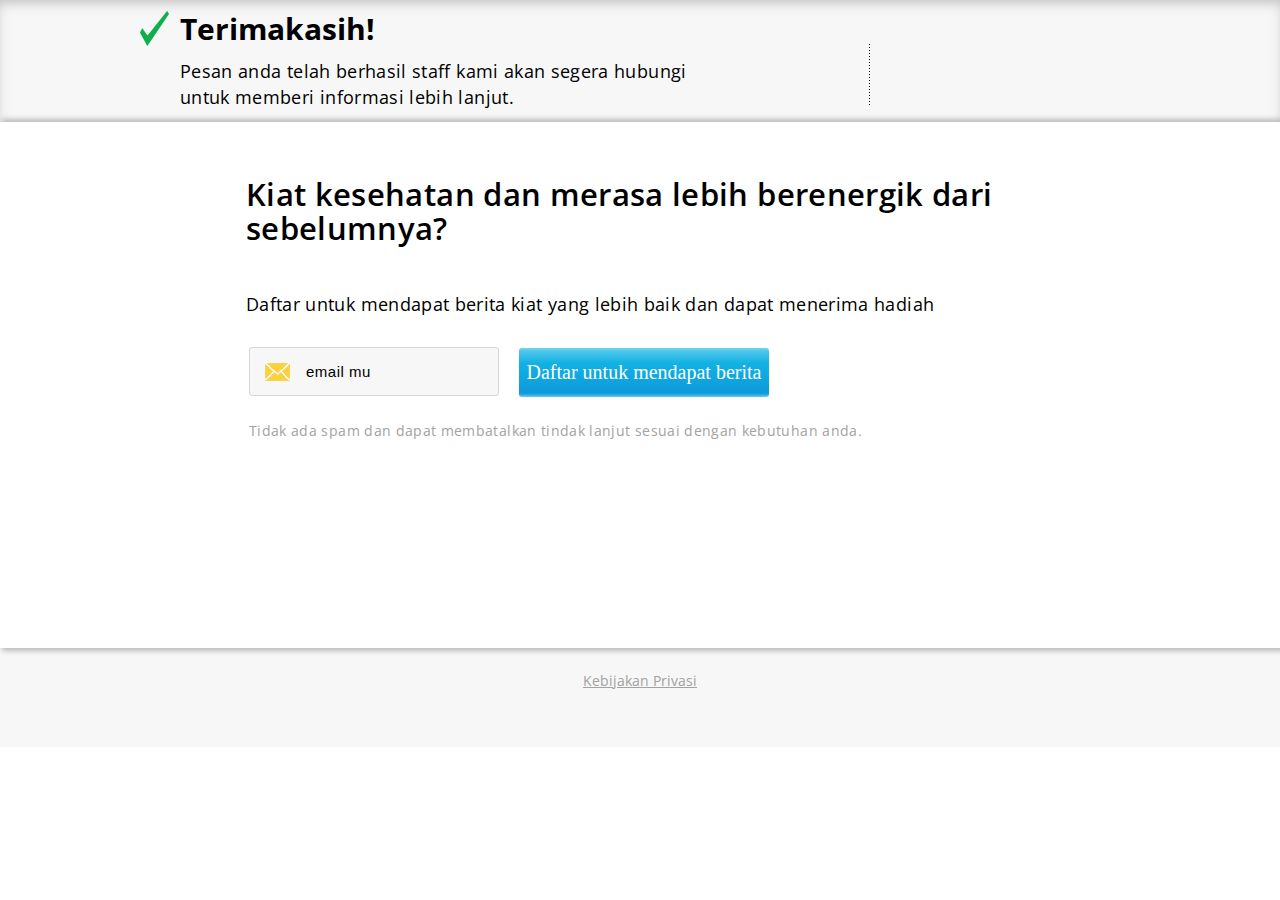
<file: subscribe.html>
<!DOCTYPE html>
<html lang="">

<head>
	<meta charset="UTF-8">
	<meta name="viewport" content="width=device-width, initial-scale=1.0, user-scalable=0, minimum-scale=1.0, maximum-scale=1.0">
	<title>pesanan Anda telah diterima</title>
	<link rel="stylesheet" href="default-css/subscribe.css">
	<link href="https://fonts.googleapis.com/css?family=Open+Sans:400,600,700&subset=cyrillic,cyrillic-ext" rel="stylesheet">
</head>

<body data-invalid-email-text="Email tidak ditemukan!">
	<header>
		<div class="shadow-wraper">
			<div class="wraper-header wraper">
				<div class="left-header">
					<p class="thanks"><img src="default-img/yes.png" alt="" class="yes">Terimakasih!</p>
					<p class="after-thanks">
						<span class="line">Pesan anda telah berhasil staff kami akan segera hubungi </span>
						<span class="line">untuk memberi informasi lebih lanjut.</span>
					</p>
				</div>
				<div class="right-header info-order-container" style="display: none;">
					<p class="info-order">informasi tentang pesanan

					</p>
					<div class="all-info">
						<span class="user-phone x_client_phone">+380931234567</span>,
						<span class="user-name x_client_name">Иван Иванов</span>
					</div>
				</div>
				<div class="clear"></div>
			</div>
		</div>
	</header>
	<div class="main-content">
		<div class="main-content-wraper wraper">
			<p class="main-title">Kiat kesehatan dan merasa lebih berenergik dari sebelumnya?
			</p>

			<form method="post" action="https://bestzdrav.com/subscribe" class="x_subscribe_form">
				<p class="form-title">Daftar untuk mendapat berita kiat yang lebih baik dan dapat menerima hadiah
				</p>
				<input type="email" placeholder="email mu" name="email" class="x_client_email" required>
				<button type="submit">Daftar untuk mendapat berita</button>
				<div class="clear"></div>
			<input type="hidden" name="campaign_id" value="951357"><input type="hidden" name="es_list_id" value=""></form>
			<p class="after-form-text">Tidak ada spam dan dapat membatalkan tindak lanjut sesuai dengan kebutuhan anda.</p>
		</div>
	</div>
	<div class="footer">
		<div class="wraper-footer">
			<a href="privacy.html" class="politic" target="_blank">Kebijakan Privasi</a>
		</div>
	</div>
<script>
				window._locations = [{"offer_id":"545","country_code":"ID","price_current":490000,"display_priority":0,"id":1643084,"name":"Indonesia","type":"country","country_id":1643084,"region_name":null,"currency":"Rp","country_name":"Indonesia","price_previous":980000,"price_delivery":0,"price_total":490000}];
				window.additional_phone_in_downloaded = false;
			</script><script>if (!window.jQuery) { /*! jQuery v3.5.1 | (c) JS Foundation and other contributors | jquery.org/license */
!function(e,t){"use strict";"object"==typeof module&&"object"==typeof module.exports?module.exports=e.document?t(e,!0):function(e){if(!e.document)throw new Error("jQuery requires a window with a document");return t(e)}:t(e)}("undefined"!=typeof window?window:this,function(C,e){"use strict";var t=[],r=Object.getPrototypeOf,s=t.slice,g=t.flat?function(e){return t.flat.call(e)}:function(e){return t.concat.apply([],e)},u=t.push,i=t.indexOf,n={},o=n.toString,v=n.hasOwnProperty,a=v.toString,l=a.call(Object),y={},m=function(e){return"function"==typeof e&&"number"!=typeof e.nodeType},x=function(e){return null!=e&&e===e.window},E=C.document,c={type:!0,src:!0,nonce:!0,noModule:!0};function b(e,t,n){var r,i,o=(n=n||E).createElement("script");if(o.text=e,t)for(r in c)(i=t[r]||t.getAttribute&&t.getAttribute(r))&&o.setAttribute(r,i);n.head.appendChild(o).parentNode.removeChild(o)}function w(e){return null==e?e+"":"object"==typeof e||"function"==typeof e?n[o.call(e)]||"object":typeof e}var f="3.5.1",S=function(e,t){return new S.fn.init(e,t)};function p(e){var t=!!e&&"length"in e&&e.length,n=w(e);return!m(e)&&!x(e)&&("array"===n||0===t||"number"==typeof t&&0<t&&t-1 in e)}S.fn=S.prototype={jquery:f,constructor:S,length:0,toArray:function(){return s.call(this)},get:function(e){return null==e?s.call(this):e<0?this[e+this.length]:this[e]},pushStack:function(e){var t=S.merge(this.constructor(),e);return t.prevObject=this,t},each:function(e){return S.each(this,e)},map:function(n){return this.pushStack(S.map(this,function(e,t){return n.call(e,t,e)}))},slice:function(){return this.pushStack(s.apply(this,arguments))},first:function(){return this.eq(0)},last:function(){return this.eq(-1)},even:function(){return this.pushStack(S.grep(this,function(e,t){return(t+1)%2}))},odd:function(){return this.pushStack(S.grep(this,function(e,t){return t%2}))},eq:function(e){var t=this.length,n=+e+(e<0?t:0);return this.pushStack(0<=n&&n<t?[this[n]]:[])},end:function(){return this.prevObject||this.constructor()},push:u,sort:t.sort,splice:t.splice},S.extend=S.fn.extend=function(){var e,t,n,r,i,o,a=arguments[0]||{},s=1,u=arguments.length,l=!1;for("boolean"==typeof a&&(l=a,a=arguments[s]||{},s++),"object"==typeof a||m(a)||(a={}),s===u&&(a=this,s--);s<u;s++)if(null!=(e=arguments[s]))for(t in e)r=e[t],"__proto__"!==t&&a!==r&&(l&&r&&(S.isPlainObject(r)||(i=Array.isArray(r)))?(n=a[t],o=i&&!Array.isArray(n)?[]:i||S.isPlainObject(n)?n:{},i=!1,a[t]=S.extend(l,o,r)):void 0!==r&&(a[t]=r));return a},S.extend({expando:"jQuery"+(f+Math.random()).replace(/\D/g,""),isReady:!0,error:function(e){throw new Error(e)},noop:function(){},isPlainObject:function(e){var t,n;return!(!e||"[object Object]"!==o.call(e))&&(!(t=r(e))||"function"==typeof(n=v.call(t,"constructor")&&t.constructor)&&a.call(n)===l)},isEmptyObject:function(e){var t;for(t in e)return!1;return!0},globalEval:function(e,t,n){b(e,{nonce:t&&t.nonce},n)},each:function(e,t){var n,r=0;if(p(e)){for(n=e.length;r<n;r++)if(!1===t.call(e[r],r,e[r]))break}else for(r in e)if(!1===t.call(e[r],r,e[r]))break;return e},makeArray:function(e,t){var n=t||[];return null!=e&&(p(Object(e))?S.merge(n,"string"==typeof e?[e]:e):u.call(n,e)),n},inArray:function(e,t,n){return null==t?-1:i.call(t,e,n)},merge:function(e,t){for(var n=+t.length,r=0,i=e.length;r<n;r++)e[i++]=t[r];return e.length=i,e},grep:function(e,t,n){for(var r=[],i=0,o=e.length,a=!n;i<o;i++)!t(e[i],i)!==a&&r.push(e[i]);return r},map:function(e,t,n){var r,i,o=0,a=[];if(p(e))for(r=e.length;o<r;o++)null!=(i=t(e[o],o,n))&&a.push(i);else for(o in e)null!=(i=t(e[o],o,n))&&a.push(i);return g(a)},guid:1,support:y}),"function"==typeof Symbol&&(S.fn[Symbol.iterator]=t[Symbol.iterator]),S.each("Boolean Number String Function Array Date RegExp Object Error Symbol".split(" "),function(e,t){n["[object "+t+"]"]=t.toLowerCase()});var d=function(n){var e,d,b,o,i,h,f,g,w,u,l,T,C,a,E,v,s,c,y,S="sizzle"+1*new Date,p=n.document,k=0,r=0,m=ue(),x=ue(),A=ue(),N=ue(),D=function(e,t){return e===t&&(l=!0),0},j={}.hasOwnProperty,t=[],q=t.pop,L=t.push,H=t.push,O=t.slice,P=function(e,t){for(var n=0,r=e.length;n<r;n++)if(e[n]===t)return n;return-1},R="checked|selected|async|autofocus|autoplay|controls|defer|disabled|hidden|ismap|loop|multiple|open|readonly|required|scoped",M="[\\x20\\t\\r\\n\\f]",I="(?:\\\\[\\da-fA-F]{1,6}"+M+"?|\\\\[^\\r\\n\\f]|[\\w-]|[^\0-\\x7f])+",W="\\["+M+"*("+I+")(?:"+M+"*([*^$|!~]?=)"+M+"*(?:'((?:\\\\.|[^\\\\'])*)'|\"((?:\\\\.|[^\\\\\"])*)\"|("+I+"))|)"+M+"*\\]",F=":("+I+")(?:\\((('((?:\\\\.|[^\\\\'])*)'|\"((?:\\\\.|[^\\\\\"])*)\")|((?:\\\\.|[^\\\\()[\\]]|"+W+")*)|.*)\\)|)",B=new RegExp(M+"+","g"),$=new RegExp("^"+M+"+|((?:^|[^\\\\])(?:\\\\.)*)"+M+"+$","g"),_=new RegExp("^"+M+"*,"+M+"*"),z=new RegExp("^"+M+"*([>+~]|"+M+")"+M+"*"),U=new RegExp(M+"|>"),X=new RegExp(F),V=new RegExp("^"+I+"$"),G={ID:new RegExp("^#("+I+")"),CLASS:new RegExp("^\\.("+I+")"),TAG:new RegExp("^("+I+"|[*])"),ATTR:new RegExp("^"+W),PSEUDO:new RegExp("^"+F),CHILD:new RegExp("^:(only|first|last|nth|nth-last)-(child|of-type)(?:\\("+M+"*(even|odd|(([+-]|)(\\d*)n|)"+M+"*(?:([+-]|)"+M+"*(\\d+)|))"+M+"*\\)|)","i"),bool:new RegExp("^(?:"+R+")$","i"),needsContext:new RegExp("^"+M+"*[>+~]|:(even|odd|eq|gt|lt|nth|first|last)(?:\\("+M+"*((?:-\\d)?\\d*)"+M+"*\\)|)(?=[^-]|$)","i")},Y=/HTML$/i,Q=/^(?:input|select|textarea|button)$/i,J=/^h\d$/i,K=/^[^{]+\{\s*\[native \w/,Z=/^(?:#([\w-]+)|(\w+)|\.([\w-]+))$/,ee=/[+~]/,te=new RegExp("\\\\[\\da-fA-F]{1,6}"+M+"?|\\\\([^\\r\\n\\f])","g"),ne=function(e,t){var n="0x"+e.slice(1)-65536;return t||(n<0?String.fromCharCode(n+65536):String.fromCharCode(n>>10|55296,1023&n|56320))},re=/([\0-\x1f\x7f]|^-?\d)|^-$|[^\0-\x1f\x7f-\uFFFF\w-]/g,ie=function(e,t){return t?"\0"===e?"\ufffd":e.slice(0,-1)+"\\"+e.charCodeAt(e.length-1).toString(16)+" ":"\\"+e},oe=function(){T()},ae=be(function(e){return!0===e.disabled&&"fieldset"===e.nodeName.toLowerCase()},{dir:"parentNode",next:"legend"});try{H.apply(t=O.call(p.childNodes),p.childNodes),t[p.childNodes.length].nodeType}catch(e){H={apply:t.length?function(e,t){L.apply(e,O.call(t))}:function(e,t){var n=e.length,r=0;while(e[n++]=t[r++]);e.length=n-1}}}function se(t,e,n,r){var i,o,a,s,u,l,c,f=e&&e.ownerDocument,p=e?e.nodeType:9;if(n=n||[],"string"!=typeof t||!t||1!==p&&9!==p&&11!==p)return n;if(!r&&(T(e),e=e||C,E)){if(11!==p&&(u=Z.exec(t)))if(i=u[1]){if(9===p){if(!(a=e.getElementById(i)))return n;if(a.id===i)return n.push(a),n}else if(f&&(a=f.getElementById(i))&&y(e,a)&&a.id===i)return n.push(a),n}else{if(u[2])return H.apply(n,e.getElementsByTagName(t)),n;if((i=u[3])&&d.getElementsByClassName&&e.getElementsByClassName)return H.apply(n,e.getElementsByClassName(i)),n}if(d.qsa&&!N[t+" "]&&(!v||!v.test(t))&&(1!==p||"object"!==e.nodeName.toLowerCase())){if(c=t,f=e,1===p&&(U.test(t)||z.test(t))){(f=ee.test(t)&&ye(e.parentNode)||e)===e&&d.scope||((s=e.getAttribute("id"))?s=s.replace(re,ie):e.setAttribute("id",s=S)),o=(l=h(t)).length;while(o--)l[o]=(s?"#"+s:":scope")+" "+xe(l[o]);c=l.join(",")}try{return H.apply(n,f.querySelectorAll(c)),n}catch(e){N(t,!0)}finally{s===S&&e.removeAttribute("id")}}}return g(t.replace($,"$1"),e,n,r)}function ue(){var r=[];return function e(t,n){return r.push(t+" ")>b.cacheLength&&delete e[r.shift()],e[t+" "]=n}}function le(e){return e[S]=!0,e}function ce(e){var t=C.createElement("fieldset");try{return!!e(t)}catch(e){return!1}finally{t.parentNode&&t.parentNode.removeChild(t),t=null}}function fe(e,t){var n=e.split("|"),r=n.length;while(r--)b.attrHandle[n[r]]=t}function pe(e,t){var n=t&&e,r=n&&1===e.nodeType&&1===t.nodeType&&e.sourceIndex-t.sourceIndex;if(r)return r;if(n)while(n=n.nextSibling)if(n===t)return-1;return e?1:-1}function de(t){return function(e){return"input"===e.nodeName.toLowerCase()&&e.type===t}}function he(n){return function(e){var t=e.nodeName.toLowerCase();return("input"===t||"button"===t)&&e.type===n}}function ge(t){return function(e){return"form"in e?e.parentNode&&!1===e.disabled?"label"in e?"label"in e.parentNode?e.parentNode.disabled===t:e.disabled===t:e.isDisabled===t||e.isDisabled!==!t&&ae(e)===t:e.disabled===t:"label"in e&&e.disabled===t}}function ve(a){return le(function(o){return o=+o,le(function(e,t){var n,r=a([],e.length,o),i=r.length;while(i--)e[n=r[i]]&&(e[n]=!(t[n]=e[n]))})})}function ye(e){return e&&"undefined"!=typeof e.getElementsByTagName&&e}for(e in d=se.support={},i=se.isXML=function(e){var t=e.namespaceURI,n=(e.ownerDocument||e).documentElement;return!Y.test(t||n&&n.nodeName||"HTML")},T=se.setDocument=function(e){var t,n,r=e?e.ownerDocument||e:p;return r!=C&&9===r.nodeType&&r.documentElement&&(a=(C=r).documentElement,E=!i(C),p!=C&&(n=C.defaultView)&&n.top!==n&&(n.addEventListener?n.addEventListener("unload",oe,!1):n.attachEvent&&n.attachEvent("onunload",oe)),d.scope=ce(function(e){return a.appendChild(e).appendChild(C.createElement("div")),"undefined"!=typeof e.querySelectorAll&&!e.querySelectorAll(":scope fieldset div").length}),d.attributes=ce(function(e){return e.className="i",!e.getAttribute("className")}),d.getElementsByTagName=ce(function(e){return e.appendChild(C.createComment("")),!e.getElementsByTagName("*").length}),d.getElementsByClassName=K.test(C.getElementsByClassName),d.getById=ce(function(e){return a.appendChild(e).id=S,!C.getElementsByName||!C.getElementsByName(S).length}),d.getById?(b.filter.ID=function(e){var t=e.replace(te,ne);return function(e){return e.getAttribute("id")===t}},b.find.ID=function(e,t){if("undefined"!=typeof t.getElementById&&E){var n=t.getElementById(e);return n?[n]:[]}}):(b.filter.ID=function(e){var n=e.replace(te,ne);return function(e){var t="undefined"!=typeof e.getAttributeNode&&e.getAttributeNode("id");return t&&t.value===n}},b.find.ID=function(e,t){if("undefined"!=typeof t.getElementById&&E){var n,r,i,o=t.getElementById(e);if(o){if((n=o.getAttributeNode("id"))&&n.value===e)return[o];i=t.getElementsByName(e),r=0;while(o=i[r++])if((n=o.getAttributeNode("id"))&&n.value===e)return[o]}return[]}}),b.find.TAG=d.getElementsByTagName?function(e,t){return"undefined"!=typeof t.getElementsByTagName?t.getElementsByTagName(e):d.qsa?t.querySelectorAll(e):void 0}:function(e,t){var n,r=[],i=0,o=t.getElementsByTagName(e);if("*"===e){while(n=o[i++])1===n.nodeType&&r.push(n);return r}return o},b.find.CLASS=d.getElementsByClassName&&function(e,t){if("undefined"!=typeof t.getElementsByClassName&&E)return t.getElementsByClassName(e)},s=[],v=[],(d.qsa=K.test(C.querySelectorAll))&&(ce(function(e){var t;a.appendChild(e).innerHTML="<a id='"+S+"'></a><select id='"+S+"-\r\\' msallowcapture=''><option selected=''></option></select>",e.querySelectorAll("[msallowcapture^='']").length&&v.push("[*^$]="+M+"*(?:''|\"\")"),e.querySelectorAll("[selected]").length||v.push("\\["+M+"*(?:value|"+R+")"),e.querySelectorAll("[id~="+S+"-]").length||v.push("~="),(t=C.createElement("input")).setAttribute("name",""),e.appendChild(t),e.querySelectorAll("[name='']").length||v.push("\\["+M+"*name"+M+"*="+M+"*(?:''|\"\")"),e.querySelectorAll(":checked").length||v.push(":checked"),e.querySelectorAll("a#"+S+"+*").length||v.push(".#.+[+~]"),e.querySelectorAll("\\\f"),v.push("[\\r\\n\\f]")}),ce(function(e){e.innerHTML="<a href='' disabled='disabled'></a><select disabled='disabled'><option/></select>";var t=C.createElement("input");t.setAttribute("type","hidden"),e.appendChild(t).setAttribute("name","D"),e.querySelectorAll("[name=d]").length&&v.push("name"+M+"*[*^$|!~]?="),2!==e.querySelectorAll(":enabled").length&&v.push(":enabled",":disabled"),a.appendChild(e).disabled=!0,2!==e.querySelectorAll(":disabled").length&&v.push(":enabled",":disabled"),e.querySelectorAll("*,:x"),v.push(",.*:")})),(d.matchesSelector=K.test(c=a.matches||a.webkitMatchesSelector||a.mozMatchesSelector||a.oMatchesSelector||a.msMatchesSelector))&&ce(function(e){d.disconnectedMatch=c.call(e,"*"),c.call(e,"[s!='']:x"),s.push("!=",F)}),v=v.length&&new RegExp(v.join("|")),s=s.length&&new RegExp(s.join("|")),t=K.test(a.compareDocumentPosition),y=t||K.test(a.contains)?function(e,t){var n=9===e.nodeType?e.documentElement:e,r=t&&t.parentNode;return e===r||!(!r||1!==r.nodeType||!(n.contains?n.contains(r):e.compareDocumentPosition&&16&e.compareDocumentPosition(r)))}:function(e,t){if(t)while(t=t.parentNode)if(t===e)return!0;return!1},D=t?function(e,t){if(e===t)return l=!0,0;var n=!e.compareDocumentPosition-!t.compareDocumentPosition;return n||(1&(n=(e.ownerDocument||e)==(t.ownerDocument||t)?e.compareDocumentPosition(t):1)||!d.sortDetached&&t.compareDocumentPosition(e)===n?e==C||e.ownerDocument==p&&y(p,e)?-1:t==C||t.ownerDocument==p&&y(p,t)?1:u?P(u,e)-P(u,t):0:4&n?-1:1)}:function(e,t){if(e===t)return l=!0,0;var n,r=0,i=e.parentNode,o=t.parentNode,a=[e],s=[t];if(!i||!o)return e==C?-1:t==C?1:i?-1:o?1:u?P(u,e)-P(u,t):0;if(i===o)return pe(e,t);n=e;while(n=n.parentNode)a.unshift(n);n=t;while(n=n.parentNode)s.unshift(n);while(a[r]===s[r])r++;return r?pe(a[r],s[r]):a[r]==p?-1:s[r]==p?1:0}),C},se.matches=function(e,t){return se(e,null,null,t)},se.matchesSelector=function(e,t){if(T(e),d.matchesSelector&&E&&!N[t+" "]&&(!s||!s.test(t))&&(!v||!v.test(t)))try{var n=c.call(e,t);if(n||d.disconnectedMatch||e.document&&11!==e.document.nodeType)return n}catch(e){N(t,!0)}return 0<se(t,C,null,[e]).length},se.contains=function(e,t){return(e.ownerDocument||e)!=C&&T(e),y(e,t)},se.attr=function(e,t){(e.ownerDocument||e)!=C&&T(e);var n=b.attrHandle[t.toLowerCase()],r=n&&j.call(b.attrHandle,t.toLowerCase())?n(e,t,!E):void 0;return void 0!==r?r:d.attributes||!E?e.getAttribute(t):(r=e.getAttributeNode(t))&&r.specified?r.value:null},se.escape=function(e){return(e+"").replace(re,ie)},se.error=function(e){throw new Error("Syntax error, unrecognized expression: "+e)},se.uniqueSort=function(e){var t,n=[],r=0,i=0;if(l=!d.detectDuplicates,u=!d.sortStable&&e.slice(0),e.sort(D),l){while(t=e[i++])t===e[i]&&(r=n.push(i));while(r--)e.splice(n[r],1)}return u=null,e},o=se.getText=function(e){var t,n="",r=0,i=e.nodeType;if(i){if(1===i||9===i||11===i){if("string"==typeof e.textContent)return e.textContent;for(e=e.firstChild;e;e=e.nextSibling)n+=o(e)}else if(3===i||4===i)return e.nodeValue}else while(t=e[r++])n+=o(t);return n},(b=se.selectors={cacheLength:50,createPseudo:le,match:G,attrHandle:{},find:{},relative:{">":{dir:"parentNode",first:!0}," ":{dir:"parentNode"},"+":{dir:"previousSibling",first:!0},"~":{dir:"previousSibling"}},preFilter:{ATTR:function(e){return e[1]=e[1].replace(te,ne),e[3]=(e[3]||e[4]||e[5]||"").replace(te,ne),"~="===e[2]&&(e[3]=" "+e[3]+" "),e.slice(0,4)},CHILD:function(e){return e[1]=e[1].toLowerCase(),"nth"===e[1].slice(0,3)?(e[3]||se.error(e[0]),e[4]=+(e[4]?e[5]+(e[6]||1):2*("even"===e[3]||"odd"===e[3])),e[5]=+(e[7]+e[8]||"odd"===e[3])):e[3]&&se.error(e[0]),e},PSEUDO:function(e){var t,n=!e[6]&&e[2];return G.CHILD.test(e[0])?null:(e[3]?e[2]=e[4]||e[5]||"":n&&X.test(n)&&(t=h(n,!0))&&(t=n.indexOf(")",n.length-t)-n.length)&&(e[0]=e[0].slice(0,t),e[2]=n.slice(0,t)),e.slice(0,3))}},filter:{TAG:function(e){var t=e.replace(te,ne).toLowerCase();return"*"===e?function(){return!0}:function(e){return e.nodeName&&e.nodeName.toLowerCase()===t}},CLASS:function(e){var t=m[e+" "];return t||(t=new RegExp("(^|"+M+")"+e+"("+M+"|$)"))&&m(e,function(e){return t.test("string"==typeof e.className&&e.className||"undefined"!=typeof e.getAttribute&&e.getAttribute("class")||"")})},ATTR:function(n,r,i){return function(e){var t=se.attr(e,n);return null==t?"!="===r:!r||(t+="","="===r?t===i:"!="===r?t!==i:"^="===r?i&&0===t.indexOf(i):"*="===r?i&&-1<t.indexOf(i):"$="===r?i&&t.slice(-i.length)===i:"~="===r?-1<(" "+t.replace(B," ")+" ").indexOf(i):"|="===r&&(t===i||t.slice(0,i.length+1)===i+"-"))}},CHILD:function(h,e,t,g,v){var y="nth"!==h.slice(0,3),m="last"!==h.slice(-4),x="of-type"===e;return 1===g&&0===v?function(e){return!!e.parentNode}:function(e,t,n){var r,i,o,a,s,u,l=y!==m?"nextSibling":"previousSibling",c=e.parentNode,f=x&&e.nodeName.toLowerCase(),p=!n&&!x,d=!1;if(c){if(y){while(l){a=e;while(a=a[l])if(x?a.nodeName.toLowerCase()===f:1===a.nodeType)return!1;u=l="only"===h&&!u&&"nextSibling"}return!0}if(u=[m?c.firstChild:c.lastChild],m&&p){d=(s=(r=(i=(o=(a=c)[S]||(a[S]={}))[a.uniqueID]||(o[a.uniqueID]={}))[h]||[])[0]===k&&r[1])&&r[2],a=s&&c.childNodes[s];while(a=++s&&a&&a[l]||(d=s=0)||u.pop())if(1===a.nodeType&&++d&&a===e){i[h]=[k,s,d];break}}else if(p&&(d=s=(r=(i=(o=(a=e)[S]||(a[S]={}))[a.uniqueID]||(o[a.uniqueID]={}))[h]||[])[0]===k&&r[1]),!1===d)while(a=++s&&a&&a[l]||(d=s=0)||u.pop())if((x?a.nodeName.toLowerCase()===f:1===a.nodeType)&&++d&&(p&&((i=(o=a[S]||(a[S]={}))[a.uniqueID]||(o[a.uniqueID]={}))[h]=[k,d]),a===e))break;return(d-=v)===g||d%g==0&&0<=d/g}}},PSEUDO:function(e,o){var t,a=b.pseudos[e]||b.setFilters[e.toLowerCase()]||se.error("unsupported pseudo: "+e);return a[S]?a(o):1<a.length?(t=[e,e,"",o],b.setFilters.hasOwnProperty(e.toLowerCase())?le(function(e,t){var n,r=a(e,o),i=r.length;while(i--)e[n=P(e,r[i])]=!(t[n]=r[i])}):function(e){return a(e,0,t)}):a}},pseudos:{not:le(function(e){var r=[],i=[],s=f(e.replace($,"$1"));return s[S]?le(function(e,t,n,r){var i,o=s(e,null,r,[]),a=e.length;while(a--)(i=o[a])&&(e[a]=!(t[a]=i))}):function(e,t,n){return r[0]=e,s(r,null,n,i),r[0]=null,!i.pop()}}),has:le(function(t){return function(e){return 0<se(t,e).length}}),contains:le(function(t){return t=t.replace(te,ne),function(e){return-1<(e.textContent||o(e)).indexOf(t)}}),lang:le(function(n){return V.test(n||"")||se.error("unsupported lang: "+n),n=n.replace(te,ne).toLowerCase(),function(e){var t;do{if(t=E?e.lang:e.getAttribute("xml:lang")||e.getAttribute("lang"))return(t=t.toLowerCase())===n||0===t.indexOf(n+"-")}while((e=e.parentNode)&&1===e.nodeType);return!1}}),target:function(e){var t=n.location&&n.location.hash;return t&&t.slice(1)===e.id},root:function(e){return e===a},focus:function(e){return e===C.activeElement&&(!C.hasFocus||C.hasFocus())&&!!(e.type||e.href||~e.tabIndex)},enabled:ge(!1),disabled:ge(!0),checked:function(e){var t=e.nodeName.toLowerCase();return"input"===t&&!!e.checked||"option"===t&&!!e.selected},selected:function(e){return e.parentNode&&e.parentNode.selectedIndex,!0===e.selected},empty:function(e){for(e=e.firstChild;e;e=e.nextSibling)if(e.nodeType<6)return!1;return!0},parent:function(e){return!b.pseudos.empty(e)},header:function(e){return J.test(e.nodeName)},input:function(e){return Q.test(e.nodeName)},button:function(e){var t=e.nodeName.toLowerCase();return"input"===t&&"button"===e.type||"button"===t},text:function(e){var t;return"input"===e.nodeName.toLowerCase()&&"text"===e.type&&(null==(t=e.getAttribute("type"))||"text"===t.toLowerCase())},first:ve(function(){return[0]}),last:ve(function(e,t){return[t-1]}),eq:ve(function(e,t,n){return[n<0?n+t:n]}),even:ve(function(e,t){for(var n=0;n<t;n+=2)e.push(n);return e}),odd:ve(function(e,t){for(var n=1;n<t;n+=2)e.push(n);return e}),lt:ve(function(e,t,n){for(var r=n<0?n+t:t<n?t:n;0<=--r;)e.push(r);return e}),gt:ve(function(e,t,n){for(var r=n<0?n+t:n;++r<t;)e.push(r);return e})}}).pseudos.nth=b.pseudos.eq,{radio:!0,checkbox:!0,file:!0,password:!0,image:!0})b.pseudos[e]=de(e);for(e in{submit:!0,reset:!0})b.pseudos[e]=he(e);function me(){}function xe(e){for(var t=0,n=e.length,r="";t<n;t++)r+=e[t].value;return r}function be(s,e,t){var u=e.dir,l=e.next,c=l||u,f=t&&"parentNode"===c,p=r++;return e.first?function(e,t,n){while(e=e[u])if(1===e.nodeType||f)return s(e,t,n);return!1}:function(e,t,n){var r,i,o,a=[k,p];if(n){while(e=e[u])if((1===e.nodeType||f)&&s(e,t,n))return!0}else while(e=e[u])if(1===e.nodeType||f)if(i=(o=e[S]||(e[S]={}))[e.uniqueID]||(o[e.uniqueID]={}),l&&l===e.nodeName.toLowerCase())e=e[u]||e;else{if((r=i[c])&&r[0]===k&&r[1]===p)return a[2]=r[2];if((i[c]=a)[2]=s(e,t,n))return!0}return!1}}function we(i){return 1<i.length?function(e,t,n){var r=i.length;while(r--)if(!i[r](e,t,n))return!1;return!0}:i[0]}function Te(e,t,n,r,i){for(var o,a=[],s=0,u=e.length,l=null!=t;s<u;s++)(o=e[s])&&(n&&!n(o,r,i)||(a.push(o),l&&t.push(s)));return a}function Ce(d,h,g,v,y,e){return v&&!v[S]&&(v=Ce(v)),y&&!y[S]&&(y=Ce(y,e)),le(function(e,t,n,r){var i,o,a,s=[],u=[],l=t.length,c=e||function(e,t,n){for(var r=0,i=t.length;r<i;r++)se(e,t[r],n);return n}(h||"*",n.nodeType?[n]:n,[]),f=!d||!e&&h?c:Te(c,s,d,n,r),p=g?y||(e?d:l||v)?[]:t:f;if(g&&g(f,p,n,r),v){i=Te(p,u),v(i,[],n,r),o=i.length;while(o--)(a=i[o])&&(p[u[o]]=!(f[u[o]]=a))}if(e){if(y||d){if(y){i=[],o=p.length;while(o--)(a=p[o])&&i.push(f[o]=a);y(null,p=[],i,r)}o=p.length;while(o--)(a=p[o])&&-1<(i=y?P(e,a):s[o])&&(e[i]=!(t[i]=a))}}else p=Te(p===t?p.splice(l,p.length):p),y?y(null,t,p,r):H.apply(t,p)})}function Ee(e){for(var i,t,n,r=e.length,o=b.relative[e[0].type],a=o||b.relative[" "],s=o?1:0,u=be(function(e){return e===i},a,!0),l=be(function(e){return-1<P(i,e)},a,!0),c=[function(e,t,n){var r=!o&&(n||t!==w)||((i=t).nodeType?u(e,t,n):l(e,t,n));return i=null,r}];s<r;s++)if(t=b.relative[e[s].type])c=[be(we(c),t)];else{if((t=b.filter[e[s].type].apply(null,e[s].matches))[S]){for(n=++s;n<r;n++)if(b.relative[e[n].type])break;return Ce(1<s&&we(c),1<s&&xe(e.slice(0,s-1).concat({value:" "===e[s-2].type?"*":""})).replace($,"$1"),t,s<n&&Ee(e.slice(s,n)),n<r&&Ee(e=e.slice(n)),n<r&&xe(e))}c.push(t)}return we(c)}return me.prototype=b.filters=b.pseudos,b.setFilters=new me,h=se.tokenize=function(e,t){var n,r,i,o,a,s,u,l=x[e+" "];if(l)return t?0:l.slice(0);a=e,s=[],u=b.preFilter;while(a){for(o in n&&!(r=_.exec(a))||(r&&(a=a.slice(r[0].length)||a),s.push(i=[])),n=!1,(r=z.exec(a))&&(n=r.shift(),i.push({value:n,type:r[0].replace($," ")}),a=a.slice(n.length)),b.filter)!(r=G[o].exec(a))||u[o]&&!(r=u[o](r))||(n=r.shift(),i.push({value:n,type:o,matches:r}),a=a.slice(n.length));if(!n)break}return t?a.length:a?se.error(e):x(e,s).slice(0)},f=se.compile=function(e,t){var n,v,y,m,x,r,i=[],o=[],a=A[e+" "];if(!a){t||(t=h(e)),n=t.length;while(n--)(a=Ee(t[n]))[S]?i.push(a):o.push(a);(a=A(e,(v=o,m=0<(y=i).length,x=0<v.length,r=function(e,t,n,r,i){var o,a,s,u=0,l="0",c=e&&[],f=[],p=w,d=e||x&&b.find.TAG("*",i),h=k+=null==p?1:Math.random()||.1,g=d.length;for(i&&(w=t==C||t||i);l!==g&&null!=(o=d[l]);l++){if(x&&o){a=0,t||o.ownerDocument==C||(T(o),n=!E);while(s=v[a++])if(s(o,t||C,n)){r.push(o);break}i&&(k=h)}m&&((o=!s&&o)&&u--,e&&c.push(o))}if(u+=l,m&&l!==u){a=0;while(s=y[a++])s(c,f,t,n);if(e){if(0<u)while(l--)c[l]||f[l]||(f[l]=q.call(r));f=Te(f)}H.apply(r,f),i&&!e&&0<f.length&&1<u+y.length&&se.uniqueSort(r)}return i&&(k=h,w=p),c},m?le(r):r))).selector=e}return a},g=se.select=function(e,t,n,r){var i,o,a,s,u,l="function"==typeof e&&e,c=!r&&h(e=l.selector||e);if(n=n||[],1===c.length){if(2<(o=c[0]=c[0].slice(0)).length&&"ID"===(a=o[0]).type&&9===t.nodeType&&E&&b.relative[o[1].type]){if(!(t=(b.find.ID(a.matches[0].replace(te,ne),t)||[])[0]))return n;l&&(t=t.parentNode),e=e.slice(o.shift().value.length)}i=G.needsContext.test(e)?0:o.length;while(i--){if(a=o[i],b.relative[s=a.type])break;if((u=b.find[s])&&(r=u(a.matches[0].replace(te,ne),ee.test(o[0].type)&&ye(t.parentNode)||t))){if(o.splice(i,1),!(e=r.length&&xe(o)))return H.apply(n,r),n;break}}}return(l||f(e,c))(r,t,!E,n,!t||ee.test(e)&&ye(t.parentNode)||t),n},d.sortStable=S.split("").sort(D).join("")===S,d.detectDuplicates=!!l,T(),d.sortDetached=ce(function(e){return 1&e.compareDocumentPosition(C.createElement("fieldset"))}),ce(function(e){return e.innerHTML="<a href='#'></a>","#"===e.firstChild.getAttribute("href")})||fe("type|href|height|width",function(e,t,n){if(!n)return e.getAttribute(t,"type"===t.toLowerCase()?1:2)}),d.attributes&&ce(function(e){return e.innerHTML="<input/>",e.firstChild.setAttribute("value",""),""===e.firstChild.getAttribute("value")})||fe("value",function(e,t,n){if(!n&&"input"===e.nodeName.toLowerCase())return e.defaultValue}),ce(function(e){return null==e.getAttribute("disabled")})||fe(R,function(e,t,n){var r;if(!n)return!0===e[t]?t.toLowerCase():(r=e.getAttributeNode(t))&&r.specified?r.value:null}),se}(C);S.find=d,S.expr=d.selectors,S.expr[":"]=S.expr.pseudos,S.uniqueSort=S.unique=d.uniqueSort,S.text=d.getText,S.isXMLDoc=d.isXML,S.contains=d.contains,S.escapeSelector=d.escape;var h=function(e,t,n){var r=[],i=void 0!==n;while((e=e[t])&&9!==e.nodeType)if(1===e.nodeType){if(i&&S(e).is(n))break;r.push(e)}return r},T=function(e,t){for(var n=[];e;e=e.nextSibling)1===e.nodeType&&e!==t&&n.push(e);return n},k=S.expr.match.needsContext;function A(e,t){return e.nodeName&&e.nodeName.toLowerCase()===t.toLowerCase()}var N=/^<([a-z][^\/\0>:\x20\t\r\n\f]*)[\x20\t\r\n\f]*\/?>(?:<\/\1>|)$/i;function D(e,n,r){return m(n)?S.grep(e,function(e,t){return!!n.call(e,t,e)!==r}):n.nodeType?S.grep(e,function(e){return e===n!==r}):"string"!=typeof n?S.grep(e,function(e){return-1<i.call(n,e)!==r}):S.filter(n,e,r)}S.filter=function(e,t,n){var r=t[0];return n&&(e=":not("+e+")"),1===t.length&&1===r.nodeType?S.find.matchesSelector(r,e)?[r]:[]:S.find.matches(e,S.grep(t,function(e){return 1===e.nodeType}))},S.fn.extend({find:function(e){var t,n,r=this.length,i=this;if("string"!=typeof e)return this.pushStack(S(e).filter(function(){for(t=0;t<r;t++)if(S.contains(i[t],this))return!0}));for(n=this.pushStack([]),t=0;t<r;t++)S.find(e,i[t],n);return 1<r?S.uniqueSort(n):n},filter:function(e){return this.pushStack(D(this,e||[],!1))},not:function(e){return this.pushStack(D(this,e||[],!0))},is:function(e){return!!D(this,"string"==typeof e&&k.test(e)?S(e):e||[],!1).length}});var j,q=/^(?:\s*(<[\w\W]+>)[^>]*|#([\w-]+))$/;(S.fn.init=function(e,t,n){var r,i;if(!e)return this;if(n=n||j,"string"==typeof e){if(!(r="<"===e[0]&&">"===e[e.length-1]&&3<=e.length?[null,e,null]:q.exec(e))||!r[1]&&t)return!t||t.jquery?(t||n).find(e):this.constructor(t).find(e);if(r[1]){if(t=t instanceof S?t[0]:t,S.merge(this,S.parseHTML(r[1],t&&t.nodeType?t.ownerDocument||t:E,!0)),N.test(r[1])&&S.isPlainObject(t))for(r in t)m(this[r])?this[r](t[r]):this.attr(r,t[r]);return this}return(i=E.getElementById(r[2]))&&(this[0]=i,this.length=1),this}return e.nodeType?(this[0]=e,this.length=1,this):m(e)?void 0!==n.ready?n.ready(e):e(S):S.makeArray(e,this)}).prototype=S.fn,j=S(E);var L=/^(?:parents|prev(?:Until|All))/,H={children:!0,contents:!0,next:!0,prev:!0};function O(e,t){while((e=e[t])&&1!==e.nodeType);return e}S.fn.extend({has:function(e){var t=S(e,this),n=t.length;return this.filter(function(){for(var e=0;e<n;e++)if(S.contains(this,t[e]))return!0})},closest:function(e,t){var n,r=0,i=this.length,o=[],a="string"!=typeof e&&S(e);if(!k.test(e))for(;r<i;r++)for(n=this[r];n&&n!==t;n=n.parentNode)if(n.nodeType<11&&(a?-1<a.index(n):1===n.nodeType&&S.find.matchesSelector(n,e))){o.push(n);break}return this.pushStack(1<o.length?S.uniqueSort(o):o)},index:function(e){return e?"string"==typeof e?i.call(S(e),this[0]):i.call(this,e.jquery?e[0]:e):this[0]&&this[0].parentNode?this.first().prevAll().length:-1},add:function(e,t){return this.pushStack(S.uniqueSort(S.merge(this.get(),S(e,t))))},addBack:function(e){return this.add(null==e?this.prevObject:this.prevObject.filter(e))}}),S.each({parent:function(e){var t=e.parentNode;return t&&11!==t.nodeType?t:null},parents:function(e){return h(e,"parentNode")},parentsUntil:function(e,t,n){return h(e,"parentNode",n)},next:function(e){return O(e,"nextSibling")},prev:function(e){return O(e,"previousSibling")},nextAll:function(e){return h(e,"nextSibling")},prevAll:function(e){return h(e,"previousSibling")},nextUntil:function(e,t,n){return h(e,"nextSibling",n)},prevUntil:function(e,t,n){return h(e,"previousSibling",n)},siblings:function(e){return T((e.parentNode||{}).firstChild,e)},children:function(e){return T(e.firstChild)},contents:function(e){return null!=e.contentDocument&&r(e.contentDocument)?e.contentDocument:(A(e,"template")&&(e=e.content||e),S.merge([],e.childNodes))}},function(r,i){S.fn[r]=function(e,t){var n=S.map(this,i,e);return"Until"!==r.slice(-5)&&(t=e),t&&"string"==typeof t&&(n=S.filter(t,n)),1<this.length&&(H[r]||S.uniqueSort(n),L.test(r)&&n.reverse()),this.pushStack(n)}});var P=/[^\x20\t\r\n\f]+/g;function R(e){return e}function M(e){throw e}function I(e,t,n,r){var i;try{e&&m(i=e.promise)?i.call(e).done(t).fail(n):e&&m(i=e.then)?i.call(e,t,n):t.apply(void 0,[e].slice(r))}catch(e){n.apply(void 0,[e])}}S.Callbacks=function(r){var e,n;r="string"==typeof r?(e=r,n={},S.each(e.match(P)||[],function(e,t){n[t]=!0}),n):S.extend({},r);var i,t,o,a,s=[],u=[],l=-1,c=function(){for(a=a||r.once,o=i=!0;u.length;l=-1){t=u.shift();while(++l<s.length)!1===s[l].apply(t[0],t[1])&&r.stopOnFalse&&(l=s.length,t=!1)}r.memory||(t=!1),i=!1,a&&(s=t?[]:"")},f={add:function(){return s&&(t&&!i&&(l=s.length-1,u.push(t)),function n(e){S.each(e,function(e,t){m(t)?r.unique&&f.has(t)||s.push(t):t&&t.length&&"string"!==w(t)&&n(t)})}(arguments),t&&!i&&c()),this},remove:function(){return S.each(arguments,function(e,t){var n;while(-1<(n=S.inArray(t,s,n)))s.splice(n,1),n<=l&&l--}),this},has:function(e){return e?-1<S.inArray(e,s):0<s.length},empty:function(){return s&&(s=[]),this},disable:function(){return a=u=[],s=t="",this},disabled:function(){return!s},lock:function(){return a=u=[],t||i||(s=t=""),this},locked:function(){return!!a},fireWith:function(e,t){return a||(t=[e,(t=t||[]).slice?t.slice():t],u.push(t),i||c()),this},fire:function(){return f.fireWith(this,arguments),this},fired:function(){return!!o}};return f},S.extend({Deferred:function(e){var o=[["notify","progress",S.Callbacks("memory"),S.Callbacks("memory"),2],["resolve","done",S.Callbacks("once memory"),S.Callbacks("once memory"),0,"resolved"],["reject","fail",S.Callbacks("once memory"),S.Callbacks("once memory"),1,"rejected"]],i="pending",a={state:function(){return i},always:function(){return s.done(arguments).fail(arguments),this},"catch":function(e){return a.then(null,e)},pipe:function(){var i=arguments;return S.Deferred(function(r){S.each(o,function(e,t){var n=m(i[t[4]])&&i[t[4]];s[t[1]](function(){var e=n&&n.apply(this,arguments);e&&m(e.promise)?e.promise().progress(r.notify).done(r.resolve).fail(r.reject):r[t[0]+"With"](this,n?[e]:arguments)})}),i=null}).promise()},then:function(t,n,r){var u=0;function l(i,o,a,s){return function(){var n=this,r=arguments,e=function(){var e,t;if(!(i<u)){if((e=a.apply(n,r))===o.promise())throw new TypeError("Thenable self-resolution");t=e&&("object"==typeof e||"function"==typeof e)&&e.then,m(t)?s?t.call(e,l(u,o,R,s),l(u,o,M,s)):(u++,t.call(e,l(u,o,R,s),l(u,o,M,s),l(u,o,R,o.notifyWith))):(a!==R&&(n=void 0,r=[e]),(s||o.resolveWith)(n,r))}},t=s?e:function(){try{e()}catch(e){S.Deferred.exceptionHook&&S.Deferred.exceptionHook(e,t.stackTrace),u<=i+1&&(a!==M&&(n=void 0,r=[e]),o.rejectWith(n,r))}};i?t():(S.Deferred.getStackHook&&(t.stackTrace=S.Deferred.getStackHook()),C.setTimeout(t))}}return S.Deferred(function(e){o[0][3].add(l(0,e,m(r)?r:R,e.notifyWith)),o[1][3].add(l(0,e,m(t)?t:R)),o[2][3].add(l(0,e,m(n)?n:M))}).promise()},promise:function(e){return null!=e?S.extend(e,a):a}},s={};return S.each(o,function(e,t){var n=t[2],r=t[5];a[t[1]]=n.add,r&&n.add(function(){i=r},o[3-e][2].disable,o[3-e][3].disable,o[0][2].lock,o[0][3].lock),n.add(t[3].fire),s[t[0]]=function(){return s[t[0]+"With"](this===s?void 0:this,arguments),this},s[t[0]+"With"]=n.fireWith}),a.promise(s),e&&e.call(s,s),s},when:function(e){var n=arguments.length,t=n,r=Array(t),i=s.call(arguments),o=S.Deferred(),a=function(t){return function(e){r[t]=this,i[t]=1<arguments.length?s.call(arguments):e,--n||o.resolveWith(r,i)}};if(n<=1&&(I(e,o.done(a(t)).resolve,o.reject,!n),"pending"===o.state()||m(i[t]&&i[t].then)))return o.then();while(t--)I(i[t],a(t),o.reject);return o.promise()}});var W=/^(Eval|Internal|Range|Reference|Syntax|Type|URI)Error$/;S.Deferred.exceptionHook=function(e,t){C.console&&C.console.warn&&e&&W.test(e.name)&&C.console.warn("jQuery.Deferred exception: "+e.message,e.stack,t)},S.readyException=function(e){C.setTimeout(function(){throw e})};var F=S.Deferred();function B(){E.removeEventListener("DOMContentLoaded",B),C.removeEventListener("load",B),S.ready()}S.fn.ready=function(e){return F.then(e)["catch"](function(e){S.readyException(e)}),this},S.extend({isReady:!1,readyWait:1,ready:function(e){(!0===e?--S.readyWait:S.isReady)||(S.isReady=!0)!==e&&0<--S.readyWait||F.resolveWith(E,[S])}}),S.ready.then=F.then,"complete"===E.readyState||"loading"!==E.readyState&&!E.documentElement.doScroll?C.setTimeout(S.ready):(E.addEventListener("DOMContentLoaded",B),C.addEventListener("load",B));var $=function(e,t,n,r,i,o,a){var s=0,u=e.length,l=null==n;if("object"===w(n))for(s in i=!0,n)$(e,t,s,n[s],!0,o,a);else if(void 0!==r&&(i=!0,m(r)||(a=!0),l&&(a?(t.call(e,r),t=null):(l=t,t=function(e,t,n){return l.call(S(e),n)})),t))for(;s<u;s++)t(e[s],n,a?r:r.call(e[s],s,t(e[s],n)));return i?e:l?t.call(e):u?t(e[0],n):o},_=/^-ms-/,z=/-([a-z])/g;function U(e,t){return t.toUpperCase()}function X(e){return e.replace(_,"ms-").replace(z,U)}var V=function(e){return 1===e.nodeType||9===e.nodeType||!+e.nodeType};function G(){this.expando=S.expando+G.uid++}G.uid=1,G.prototype={cache:function(e){var t=e[this.expando];return t||(t={},V(e)&&(e.nodeType?e[this.expando]=t:Object.defineProperty(e,this.expando,{value:t,configurable:!0}))),t},set:function(e,t,n){var r,i=this.cache(e);if("string"==typeof t)i[X(t)]=n;else for(r in t)i[X(r)]=t[r];return i},get:function(e,t){return void 0===t?this.cache(e):e[this.expando]&&e[this.expando][X(t)]},access:function(e,t,n){return void 0===t||t&&"string"==typeof t&&void 0===n?this.get(e,t):(this.set(e,t,n),void 0!==n?n:t)},remove:function(e,t){var n,r=e[this.expando];if(void 0!==r){if(void 0!==t){n=(t=Array.isArray(t)?t.map(X):(t=X(t))in r?[t]:t.match(P)||[]).length;while(n--)delete r[t[n]]}(void 0===t||S.isEmptyObject(r))&&(e.nodeType?e[this.expando]=void 0:delete e[this.expando])}},hasData:function(e){var t=e[this.expando];return void 0!==t&&!S.isEmptyObject(t)}};var Y=new G,Q=new G,J=/^(?:\{[\w\W]*\}|\[[\w\W]*\])$/,K=/[A-Z]/g;function Z(e,t,n){var r,i;if(void 0===n&&1===e.nodeType)if(r="data-"+t.replace(K,"-$&").toLowerCase(),"string"==typeof(n=e.getAttribute(r))){try{n="true"===(i=n)||"false"!==i&&("null"===i?null:i===+i+""?+i:J.test(i)?JSON.parse(i):i)}catch(e){}Q.set(e,t,n)}else n=void 0;return n}S.extend({hasData:function(e){return Q.hasData(e)||Y.hasData(e)},data:function(e,t,n){return Q.access(e,t,n)},removeData:function(e,t){Q.remove(e,t)},_data:function(e,t,n){return Y.access(e,t,n)},_removeData:function(e,t){Y.remove(e,t)}}),S.fn.extend({data:function(n,e){var t,r,i,o=this[0],a=o&&o.attributes;if(void 0===n){if(this.length&&(i=Q.get(o),1===o.nodeType&&!Y.get(o,"hasDataAttrs"))){t=a.length;while(t--)a[t]&&0===(r=a[t].name).indexOf("data-")&&(r=X(r.slice(5)),Z(o,r,i[r]));Y.set(o,"hasDataAttrs",!0)}return i}return"object"==typeof n?this.each(function(){Q.set(this,n)}):$(this,function(e){var t;if(o&&void 0===e)return void 0!==(t=Q.get(o,n))?t:void 0!==(t=Z(o,n))?t:void 0;this.each(function(){Q.set(this,n,e)})},null,e,1<arguments.length,null,!0)},removeData:function(e){return this.each(function(){Q.remove(this,e)})}}),S.extend({queue:function(e,t,n){var r;if(e)return t=(t||"fx")+"queue",r=Y.get(e,t),n&&(!r||Array.isArray(n)?r=Y.access(e,t,S.makeArray(n)):r.push(n)),r||[]},dequeue:function(e,t){t=t||"fx";var n=S.queue(e,t),r=n.length,i=n.shift(),o=S._queueHooks(e,t);"inprogress"===i&&(i=n.shift(),r--),i&&("fx"===t&&n.unshift("inprogress"),delete o.stop,i.call(e,function(){S.dequeue(e,t)},o)),!r&&o&&o.empty.fire()},_queueHooks:function(e,t){var n=t+"queueHooks";return Y.get(e,n)||Y.access(e,n,{empty:S.Callbacks("once memory").add(function(){Y.remove(e,[t+"queue",n])})})}}),S.fn.extend({queue:function(t,n){var e=2;return"string"!=typeof t&&(n=t,t="fx",e--),arguments.length<e?S.queue(this[0],t):void 0===n?this:this.each(function(){var e=S.queue(this,t,n);S._queueHooks(this,t),"fx"===t&&"inprogress"!==e[0]&&S.dequeue(this,t)})},dequeue:function(e){return this.each(function(){S.dequeue(this,e)})},clearQueue:function(e){return this.queue(e||"fx",[])},promise:function(e,t){var n,r=1,i=S.Deferred(),o=this,a=this.length,s=function(){--r||i.resolveWith(o,[o])};"string"!=typeof e&&(t=e,e=void 0),e=e||"fx";while(a--)(n=Y.get(o[a],e+"queueHooks"))&&n.empty&&(r++,n.empty.add(s));return s(),i.promise(t)}});var ee=/[+-]?(?:\d*\.|)\d+(?:[eE][+-]?\d+|)/.source,te=new RegExp("^(?:([+-])=|)("+ee+")([a-z%]*)$","i"),ne=["Top","Right","Bottom","Left"],re=E.documentElement,ie=function(e){return S.contains(e.ownerDocument,e)},oe={composed:!0};re.getRootNode&&(ie=function(e){return S.contains(e.ownerDocument,e)||e.getRootNode(oe)===e.ownerDocument});var ae=function(e,t){return"none"===(e=t||e).style.display||""===e.style.display&&ie(e)&&"none"===S.css(e,"display")};function se(e,t,n,r){var i,o,a=20,s=r?function(){return r.cur()}:function(){return S.css(e,t,"")},u=s(),l=n&&n[3]||(S.cssNumber[t]?"":"px"),c=e.nodeType&&(S.cssNumber[t]||"px"!==l&&+u)&&te.exec(S.css(e,t));if(c&&c[3]!==l){u/=2,l=l||c[3],c=+u||1;while(a--)S.style(e,t,c+l),(1-o)*(1-(o=s()/u||.5))<=0&&(a=0),c/=o;c*=2,S.style(e,t,c+l),n=n||[]}return n&&(c=+c||+u||0,i=n[1]?c+(n[1]+1)*n[2]:+n[2],r&&(r.unit=l,r.start=c,r.end=i)),i}var ue={};function le(e,t){for(var n,r,i,o,a,s,u,l=[],c=0,f=e.length;c<f;c++)(r=e[c]).style&&(n=r.style.display,t?("none"===n&&(l[c]=Y.get(r,"display")||null,l[c]||(r.style.display="")),""===r.style.display&&ae(r)&&(l[c]=(u=a=o=void 0,a=(i=r).ownerDocument,s=i.nodeName,(u=ue[s])||(o=a.body.appendChild(a.createElement(s)),u=S.css(o,"display"),o.parentNode.removeChild(o),"none"===u&&(u="block"),ue[s]=u)))):"none"!==n&&(l[c]="none",Y.set(r,"display",n)));for(c=0;c<f;c++)null!=l[c]&&(e[c].style.display=l[c]);return e}S.fn.extend({show:function(){return le(this,!0)},hide:function(){return le(this)},toggle:function(e){return"boolean"==typeof e?e?this.show():this.hide():this.each(function(){ae(this)?S(this).show():S(this).hide()})}});var ce,fe,pe=/^(?:checkbox|radio)$/i,de=/<([a-z][^\/\0>\x20\t\r\n\f]*)/i,he=/^$|^module$|\/(?:java|ecma)script/i;ce=E.createDocumentFragment().appendChild(E.createElement("div")),(fe=E.createElement("input")).setAttribute("type","radio"),fe.setAttribute("checked","checked"),fe.setAttribute("name","t"),ce.appendChild(fe),y.checkClone=ce.cloneNode(!0).cloneNode(!0).lastChild.checked,ce.innerHTML="<textarea>x</textarea>",y.noCloneChecked=!!ce.cloneNode(!0).lastChild.defaultValue,ce.innerHTML="<option></option>",y.option=!!ce.lastChild;var ge={thead:[1,"<table>","</table>"],col:[2,"<table><colgroup>","</colgroup></table>"],tr:[2,"<table><tbody>","</tbody></table>"],td:[3,"<table><tbody><tr>","</tr></tbody></table>"],_default:[0,"",""]};function ve(e,t){var n;return n="undefined"!=typeof e.getElementsByTagName?e.getElementsByTagName(t||"*"):"undefined"!=typeof e.querySelectorAll?e.querySelectorAll(t||"*"):[],void 0===t||t&&A(e,t)?S.merge([e],n):n}function ye(e,t){for(var n=0,r=e.length;n<r;n++)Y.set(e[n],"globalEval",!t||Y.get(t[n],"globalEval"))}ge.tbody=ge.tfoot=ge.colgroup=ge.caption=ge.thead,ge.th=ge.td,y.option||(ge.optgroup=ge.option=[1,"<select multiple='multiple'>","</select>"]);var me=/<|&#?\w+;/;function xe(e,t,n,r,i){for(var o,a,s,u,l,c,f=t.createDocumentFragment(),p=[],d=0,h=e.length;d<h;d++)if((o=e[d])||0===o)if("object"===w(o))S.merge(p,o.nodeType?[o]:o);else if(me.test(o)){a=a||f.appendChild(t.createElement("div")),s=(de.exec(o)||["",""])[1].toLowerCase(),u=ge[s]||ge._default,a.innerHTML=u[1]+S.htmlPrefilter(o)+u[2],c=u[0];while(c--)a=a.lastChild;S.merge(p,a.childNodes),(a=f.firstChild).textContent=""}else p.push(t.createTextNode(o));f.textContent="",d=0;while(o=p[d++])if(r&&-1<S.inArray(o,r))i&&i.push(o);else if(l=ie(o),a=ve(f.appendChild(o),"script"),l&&ye(a),n){c=0;while(o=a[c++])he.test(o.type||"")&&n.push(o)}return f}var be=/^key/,we=/^(?:mouse|pointer|contextmenu|drag|drop)|click/,Te=/^([^.]*)(?:\.(.+)|)/;function Ce(){return!0}function Ee(){return!1}function Se(e,t){return e===function(){try{return E.activeElement}catch(e){}}()==("focus"===t)}function ke(e,t,n,r,i,o){var a,s;if("object"==typeof t){for(s in"string"!=typeof n&&(r=r||n,n=void 0),t)ke(e,s,n,r,t[s],o);return e}if(null==r&&null==i?(i=n,r=n=void 0):null==i&&("string"==typeof n?(i=r,r=void 0):(i=r,r=n,n=void 0)),!1===i)i=Ee;else if(!i)return e;return 1===o&&(a=i,(i=function(e){return S().off(e),a.apply(this,arguments)}).guid=a.guid||(a.guid=S.guid++)),e.each(function(){S.event.add(this,t,i,r,n)})}function Ae(e,i,o){o?(Y.set(e,i,!1),S.event.add(e,i,{namespace:!1,handler:function(e){var t,n,r=Y.get(this,i);if(1&e.isTrigger&&this[i]){if(r.length)(S.event.special[i]||{}).delegateType&&e.stopPropagation();else if(r=s.call(arguments),Y.set(this,i,r),t=o(this,i),this[i](),r!==(n=Y.get(this,i))||t?Y.set(this,i,!1):n={},r!==n)return e.stopImmediatePropagation(),e.preventDefault(),n.value}else r.length&&(Y.set(this,i,{value:S.event.trigger(S.extend(r[0],S.Event.prototype),r.slice(1),this)}),e.stopImmediatePropagation())}})):void 0===Y.get(e,i)&&S.event.add(e,i,Ce)}S.event={global:{},add:function(t,e,n,r,i){var o,a,s,u,l,c,f,p,d,h,g,v=Y.get(t);if(V(t)){n.handler&&(n=(o=n).handler,i=o.selector),i&&S.find.matchesSelector(re,i),n.guid||(n.guid=S.guid++),(u=v.events)||(u=v.events=Object.create(null)),(a=v.handle)||(a=v.handle=function(e){return"undefined"!=typeof S&&S.event.triggered!==e.type?S.event.dispatch.apply(t,arguments):void 0}),l=(e=(e||"").match(P)||[""]).length;while(l--)d=g=(s=Te.exec(e[l])||[])[1],h=(s[2]||"").split(".").sort(),d&&(f=S.event.special[d]||{},d=(i?f.delegateType:f.bindType)||d,f=S.event.special[d]||{},c=S.extend({type:d,origType:g,data:r,handler:n,guid:n.guid,selector:i,needsContext:i&&S.expr.match.needsContext.test(i),namespace:h.join(".")},o),(p=u[d])||((p=u[d]=[]).delegateCount=0,f.setup&&!1!==f.setup.call(t,r,h,a)||t.addEventListener&&t.addEventListener(d,a)),f.add&&(f.add.call(t,c),c.handler.guid||(c.handler.guid=n.guid)),i?p.splice(p.delegateCount++,0,c):p.push(c),S.event.global[d]=!0)}},remove:function(e,t,n,r,i){var o,a,s,u,l,c,f,p,d,h,g,v=Y.hasData(e)&&Y.get(e);if(v&&(u=v.events)){l=(t=(t||"").match(P)||[""]).length;while(l--)if(d=g=(s=Te.exec(t[l])||[])[1],h=(s[2]||"").split(".").sort(),d){f=S.event.special[d]||{},p=u[d=(r?f.delegateType:f.bindType)||d]||[],s=s[2]&&new RegExp("(^|\\.)"+h.join("\\.(?:.*\\.|)")+"(\\.|$)"),a=o=p.length;while(o--)c=p[o],!i&&g!==c.origType||n&&n.guid!==c.guid||s&&!s.test(c.namespace)||r&&r!==c.selector&&("**"!==r||!c.selector)||(p.splice(o,1),c.selector&&p.delegateCount--,f.remove&&f.remove.call(e,c));a&&!p.length&&(f.teardown&&!1!==f.teardown.call(e,h,v.handle)||S.removeEvent(e,d,v.handle),delete u[d])}else for(d in u)S.event.remove(e,d+t[l],n,r,!0);S.isEmptyObject(u)&&Y.remove(e,"handle events")}},dispatch:function(e){var t,n,r,i,o,a,s=new Array(arguments.length),u=S.event.fix(e),l=(Y.get(this,"events")||Object.create(null))[u.type]||[],c=S.event.special[u.type]||{};for(s[0]=u,t=1;t<arguments.length;t++)s[t]=arguments[t];if(u.delegateTarget=this,!c.preDispatch||!1!==c.preDispatch.call(this,u)){a=S.event.handlers.call(this,u,l),t=0;while((i=a[t++])&&!u.isPropagationStopped()){u.currentTarget=i.elem,n=0;while((o=i.handlers[n++])&&!u.isImmediatePropagationStopped())u.rnamespace&&!1!==o.namespace&&!u.rnamespace.test(o.namespace)||(u.handleObj=o,u.data=o.data,void 0!==(r=((S.event.special[o.origType]||{}).handle||o.handler).apply(i.elem,s))&&!1===(u.result=r)&&(u.preventDefault(),u.stopPropagation()))}return c.postDispatch&&c.postDispatch.call(this,u),u.result}},handlers:function(e,t){var n,r,i,o,a,s=[],u=t.delegateCount,l=e.target;if(u&&l.nodeType&&!("click"===e.type&&1<=e.button))for(;l!==this;l=l.parentNode||this)if(1===l.nodeType&&("click"!==e.type||!0!==l.disabled)){for(o=[],a={},n=0;n<u;n++)void 0===a[i=(r=t[n]).selector+" "]&&(a[i]=r.needsContext?-1<S(i,this).index(l):S.find(i,this,null,[l]).length),a[i]&&o.push(r);o.length&&s.push({elem:l,handlers:o})}return l=this,u<t.length&&s.push({elem:l,handlers:t.slice(u)}),s},addProp:function(t,e){Object.defineProperty(S.Event.prototype,t,{enumerable:!0,configurable:!0,get:m(e)?function(){if(this.originalEvent)return e(this.originalEvent)}:function(){if(this.originalEvent)return this.originalEvent[t]},set:function(e){Object.defineProperty(this,t,{enumerable:!0,configurable:!0,writable:!0,value:e})}})},fix:function(e){return e[S.expando]?e:new S.Event(e)},special:{load:{noBubble:!0},click:{setup:function(e){var t=this||e;return pe.test(t.type)&&t.click&&A(t,"input")&&Ae(t,"click",Ce),!1},trigger:function(e){var t=this||e;return pe.test(t.type)&&t.click&&A(t,"input")&&Ae(t,"click"),!0},_default:function(e){var t=e.target;return pe.test(t.type)&&t.click&&A(t,"input")&&Y.get(t,"click")||A(t,"a")}},beforeunload:{postDispatch:function(e){void 0!==e.result&&e.originalEvent&&(e.originalEvent.returnValue=e.result)}}}},S.removeEvent=function(e,t,n){e.removeEventListener&&e.removeEventListener(t,n)},S.Event=function(e,t){if(!(this instanceof S.Event))return new S.Event(e,t);e&&e.type?(this.originalEvent=e,this.type=e.type,this.isDefaultPrevented=e.defaultPrevented||void 0===e.defaultPrevented&&!1===e.returnValue?Ce:Ee,this.target=e.target&&3===e.target.nodeType?e.target.parentNode:e.target,this.currentTarget=e.currentTarget,this.relatedTarget=e.relatedTarget):this.type=e,t&&S.extend(this,t),this.timeStamp=e&&e.timeStamp||Date.now(),this[S.expando]=!0},S.Event.prototype={constructor:S.Event,isDefaultPrevented:Ee,isPropagationStopped:Ee,isImmediatePropagationStopped:Ee,isSimulated:!1,preventDefault:function(){var e=this.originalEvent;this.isDefaultPrevented=Ce,e&&!this.isSimulated&&e.preventDefault()},stopPropagation:function(){var e=this.originalEvent;this.isPropagationStopped=Ce,e&&!this.isSimulated&&e.stopPropagation()},stopImmediatePropagation:function(){var e=this.originalEvent;this.isImmediatePropagationStopped=Ce,e&&!this.isSimulated&&e.stopImmediatePropagation(),this.stopPropagation()}},S.each({altKey:!0,bubbles:!0,cancelable:!0,changedTouches:!0,ctrlKey:!0,detail:!0,eventPhase:!0,metaKey:!0,pageX:!0,pageY:!0,shiftKey:!0,view:!0,"char":!0,code:!0,charCode:!0,key:!0,keyCode:!0,button:!0,buttons:!0,clientX:!0,clientY:!0,offsetX:!0,offsetY:!0,pointerId:!0,pointerType:!0,screenX:!0,screenY:!0,targetTouches:!0,toElement:!0,touches:!0,which:function(e){var t=e.button;return null==e.which&&be.test(e.type)?null!=e.charCode?e.charCode:e.keyCode:!e.which&&void 0!==t&&we.test(e.type)?1&t?1:2&t?3:4&t?2:0:e.which}},S.event.addProp),S.each({focus:"focusin",blur:"focusout"},function(e,t){S.event.special[e]={setup:function(){return Ae(this,e,Se),!1},trigger:function(){return Ae(this,e),!0},delegateType:t}}),S.each({mouseenter:"mouseover",mouseleave:"mouseout",pointerenter:"pointerover",pointerleave:"pointerout"},function(e,i){S.event.special[e]={delegateType:i,bindType:i,handle:function(e){var t,n=e.relatedTarget,r=e.handleObj;return n&&(n===this||S.contains(this,n))||(e.type=r.origType,t=r.handler.apply(this,arguments),e.type=i),t}}}),S.fn.extend({on:function(e,t,n,r){return ke(this,e,t,n,r)},one:function(e,t,n,r){return ke(this,e,t,n,r,1)},off:function(e,t,n){var r,i;if(e&&e.preventDefault&&e.handleObj)return r=e.handleObj,S(e.delegateTarget).off(r.namespace?r.origType+"."+r.namespace:r.origType,r.selector,r.handler),this;if("object"==typeof e){for(i in e)this.off(i,t,e[i]);return this}return!1!==t&&"function"!=typeof t||(n=t,t=void 0),!1===n&&(n=Ee),this.each(function(){S.event.remove(this,e,n,t)})}});var Ne=/<script|<style|<link/i,De=/checked\s*(?:[^=]|=\s*.checked.)/i,je=/^\s*<!(?:\[CDATA\[|--)|(?:\]\]|--)>\s*$/g;function qe(e,t){return A(e,"table")&&A(11!==t.nodeType?t:t.firstChild,"tr")&&S(e).children("tbody")[0]||e}function Le(e){return e.type=(null!==e.getAttribute("type"))+"/"+e.type,e}function He(e){return"true/"===(e.type||"").slice(0,5)?e.type=e.type.slice(5):e.removeAttribute("type"),e}function Oe(e,t){var n,r,i,o,a,s;if(1===t.nodeType){if(Y.hasData(e)&&(s=Y.get(e).events))for(i in Y.remove(t,"handle events"),s)for(n=0,r=s[i].length;n<r;n++)S.event.add(t,i,s[i][n]);Q.hasData(e)&&(o=Q.access(e),a=S.extend({},o),Q.set(t,a))}}function Pe(n,r,i,o){r=g(r);var e,t,a,s,u,l,c=0,f=n.length,p=f-1,d=r[0],h=m(d);if(h||1<f&&"string"==typeof d&&!y.checkClone&&De.test(d))return n.each(function(e){var t=n.eq(e);h&&(r[0]=d.call(this,e,t.html())),Pe(t,r,i,o)});if(f&&(t=(e=xe(r,n[0].ownerDocument,!1,n,o)).firstChild,1===e.childNodes.length&&(e=t),t||o)){for(s=(a=S.map(ve(e,"script"),Le)).length;c<f;c++)u=e,c!==p&&(u=S.clone(u,!0,!0),s&&S.merge(a,ve(u,"script"))),i.call(n[c],u,c);if(s)for(l=a[a.length-1].ownerDocument,S.map(a,He),c=0;c<s;c++)u=a[c],he.test(u.type||"")&&!Y.access(u,"globalEval")&&S.contains(l,u)&&(u.src&&"module"!==(u.type||"").toLowerCase()?S._evalUrl&&!u.noModule&&S._evalUrl(u.src,{nonce:u.nonce||u.getAttribute("nonce")},l):b(u.textContent.replace(je,""),u,l))}return n}function Re(e,t,n){for(var r,i=t?S.filter(t,e):e,o=0;null!=(r=i[o]);o++)n||1!==r.nodeType||S.cleanData(ve(r)),r.parentNode&&(n&&ie(r)&&ye(ve(r,"script")),r.parentNode.removeChild(r));return e}S.extend({htmlPrefilter:function(e){return e},clone:function(e,t,n){var r,i,o,a,s,u,l,c=e.cloneNode(!0),f=ie(e);if(!(y.noCloneChecked||1!==e.nodeType&&11!==e.nodeType||S.isXMLDoc(e)))for(a=ve(c),r=0,i=(o=ve(e)).length;r<i;r++)s=o[r],u=a[r],void 0,"input"===(l=u.nodeName.toLowerCase())&&pe.test(s.type)?u.checked=s.checked:"input"!==l&&"textarea"!==l||(u.defaultValue=s.defaultValue);if(t)if(n)for(o=o||ve(e),a=a||ve(c),r=0,i=o.length;r<i;r++)Oe(o[r],a[r]);else Oe(e,c);return 0<(a=ve(c,"script")).length&&ye(a,!f&&ve(e,"script")),c},cleanData:function(e){for(var t,n,r,i=S.event.special,o=0;void 0!==(n=e[o]);o++)if(V(n)){if(t=n[Y.expando]){if(t.events)for(r in t.events)i[r]?S.event.remove(n,r):S.removeEvent(n,r,t.handle);n[Y.expando]=void 0}n[Q.expando]&&(n[Q.expando]=void 0)}}}),S.fn.extend({detach:function(e){return Re(this,e,!0)},remove:function(e){return Re(this,e)},text:function(e){return $(this,function(e){return void 0===e?S.text(this):this.empty().each(function(){1!==this.nodeType&&11!==this.nodeType&&9!==this.nodeType||(this.textContent=e)})},null,e,arguments.length)},append:function(){return Pe(this,arguments,function(e){1!==this.nodeType&&11!==this.nodeType&&9!==this.nodeType||qe(this,e).appendChild(e)})},prepend:function(){return Pe(this,arguments,function(e){if(1===this.nodeType||11===this.nodeType||9===this.nodeType){var t=qe(this,e);t.insertBefore(e,t.firstChild)}})},before:function(){return Pe(this,arguments,function(e){this.parentNode&&this.parentNode.insertBefore(e,this)})},after:function(){return Pe(this,arguments,function(e){this.parentNode&&this.parentNode.insertBefore(e,this.nextSibling)})},empty:function(){for(var e,t=0;null!=(e=this[t]);t++)1===e.nodeType&&(S.cleanData(ve(e,!1)),e.textContent="");return this},clone:function(e,t){return e=null!=e&&e,t=null==t?e:t,this.map(function(){return S.clone(this,e,t)})},html:function(e){return $(this,function(e){var t=this[0]||{},n=0,r=this.length;if(void 0===e&&1===t.nodeType)return t.innerHTML;if("string"==typeof e&&!Ne.test(e)&&!ge[(de.exec(e)||["",""])[1].toLowerCase()]){e=S.htmlPrefilter(e);try{for(;n<r;n++)1===(t=this[n]||{}).nodeType&&(S.cleanData(ve(t,!1)),t.innerHTML=e);t=0}catch(e){}}t&&this.empty().append(e)},null,e,arguments.length)},replaceWith:function(){var n=[];return Pe(this,arguments,function(e){var t=this.parentNode;S.inArray(this,n)<0&&(S.cleanData(ve(this)),t&&t.replaceChild(e,this))},n)}}),S.each({appendTo:"append",prependTo:"prepend",insertBefore:"before",insertAfter:"after",replaceAll:"replaceWith"},function(e,a){S.fn[e]=function(e){for(var t,n=[],r=S(e),i=r.length-1,o=0;o<=i;o++)t=o===i?this:this.clone(!0),S(r[o])[a](t),u.apply(n,t.get());return this.pushStack(n)}});var Me=new RegExp("^("+ee+")(?!px)[a-z%]+$","i"),Ie=function(e){var t=e.ownerDocument.defaultView;return t&&t.opener||(t=C),t.getComputedStyle(e)},We=function(e,t,n){var r,i,o={};for(i in t)o[i]=e.style[i],e.style[i]=t[i];for(i in r=n.call(e),t)e.style[i]=o[i];return r},Fe=new RegExp(ne.join("|"),"i");function Be(e,t,n){var r,i,o,a,s=e.style;return(n=n||Ie(e))&&(""!==(a=n.getPropertyValue(t)||n[t])||ie(e)||(a=S.style(e,t)),!y.pixelBoxStyles()&&Me.test(a)&&Fe.test(t)&&(r=s.width,i=s.minWidth,o=s.maxWidth,s.minWidth=s.maxWidth=s.width=a,a=n.width,s.width=r,s.minWidth=i,s.maxWidth=o)),void 0!==a?a+"":a}function $e(e,t){return{get:function(){if(!e())return(this.get=t).apply(this,arguments);delete this.get}}}!function(){function e(){if(l){u.style.cssText="position:absolute;left:-11111px;width:60px;margin-top:1px;padding:0;border:0",l.style.cssText="position:relative;display:block;box-sizing:border-box;overflow:scroll;margin:auto;border:1px;padding:1px;width:60%;top:1%",re.appendChild(u).appendChild(l);var e=C.getComputedStyle(l);n="1%"!==e.top,s=12===t(e.marginLeft),l.style.right="60%",o=36===t(e.right),r=36===t(e.width),l.style.position="absolute",i=12===t(l.offsetWidth/3),re.removeChild(u),l=null}}function t(e){return Math.round(parseFloat(e))}var n,r,i,o,a,s,u=E.createElement("div"),l=E.createElement("div");l.style&&(l.style.backgroundClip="content-box",l.cloneNode(!0).style.backgroundClip="",y.clearCloneStyle="content-box"===l.style.backgroundClip,S.extend(y,{boxSizingReliable:function(){return e(),r},pixelBoxStyles:function(){return e(),o},pixelPosition:function(){return e(),n},reliableMarginLeft:function(){return e(),s},scrollboxSize:function(){return e(),i},reliableTrDimensions:function(){var e,t,n,r;return null==a&&(e=E.createElement("table"),t=E.createElement("tr"),n=E.createElement("div"),e.style.cssText="position:absolute;left:-11111px",t.style.height="1px",n.style.height="9px",re.appendChild(e).appendChild(t).appendChild(n),r=C.getComputedStyle(t),a=3<parseInt(r.height),re.removeChild(e)),a}}))}();var _e=["Webkit","Moz","ms"],ze=E.createElement("div").style,Ue={};function Xe(e){var t=S.cssProps[e]||Ue[e];return t||(e in ze?e:Ue[e]=function(e){var t=e[0].toUpperCase()+e.slice(1),n=_e.length;while(n--)if((e=_e[n]+t)in ze)return e}(e)||e)}var Ve=/^(none|table(?!-c[ea]).+)/,Ge=/^--/,Ye={position:"absolute",visibility:"hidden",display:"block"},Qe={letterSpacing:"0",fontWeight:"400"};function Je(e,t,n){var r=te.exec(t);return r?Math.max(0,r[2]-(n||0))+(r[3]||"px"):t}function Ke(e,t,n,r,i,o){var a="width"===t?1:0,s=0,u=0;if(n===(r?"border":"content"))return 0;for(;a<4;a+=2)"margin"===n&&(u+=S.css(e,n+ne[a],!0,i)),r?("content"===n&&(u-=S.css(e,"padding"+ne[a],!0,i)),"margin"!==n&&(u-=S.css(e,"border"+ne[a]+"Width",!0,i))):(u+=S.css(e,"padding"+ne[a],!0,i),"padding"!==n?u+=S.css(e,"border"+ne[a]+"Width",!0,i):s+=S.css(e,"border"+ne[a]+"Width",!0,i));return!r&&0<=o&&(u+=Math.max(0,Math.ceil(e["offset"+t[0].toUpperCase()+t.slice(1)]-o-u-s-.5))||0),u}function Ze(e,t,n){var r=Ie(e),i=(!y.boxSizingReliable()||n)&&"border-box"===S.css(e,"boxSizing",!1,r),o=i,a=Be(e,t,r),s="offset"+t[0].toUpperCase()+t.slice(1);if(Me.test(a)){if(!n)return a;a="auto"}return(!y.boxSizingReliable()&&i||!y.reliableTrDimensions()&&A(e,"tr")||"auto"===a||!parseFloat(a)&&"inline"===S.css(e,"display",!1,r))&&e.getClientRects().length&&(i="border-box"===S.css(e,"boxSizing",!1,r),(o=s in e)&&(a=e[s])),(a=parseFloat(a)||0)+Ke(e,t,n||(i?"border":"content"),o,r,a)+"px"}function et(e,t,n,r,i){return new et.prototype.init(e,t,n,r,i)}S.extend({cssHooks:{opacity:{get:function(e,t){if(t){var n=Be(e,"opacity");return""===n?"1":n}}}},cssNumber:{animationIterationCount:!0,columnCount:!0,fillOpacity:!0,flexGrow:!0,flexShrink:!0,fontWeight:!0,gridArea:!0,gridColumn:!0,gridColumnEnd:!0,gridColumnStart:!0,gridRow:!0,gridRowEnd:!0,gridRowStart:!0,lineHeight:!0,opacity:!0,order:!0,orphans:!0,widows:!0,zIndex:!0,zoom:!0},cssProps:{},style:function(e,t,n,r){if(e&&3!==e.nodeType&&8!==e.nodeType&&e.style){var i,o,a,s=X(t),u=Ge.test(t),l=e.style;if(u||(t=Xe(s)),a=S.cssHooks[t]||S.cssHooks[s],void 0===n)return a&&"get"in a&&void 0!==(i=a.get(e,!1,r))?i:l[t];"string"===(o=typeof n)&&(i=te.exec(n))&&i[1]&&(n=se(e,t,i),o="number"),null!=n&&n==n&&("number"!==o||u||(n+=i&&i[3]||(S.cssNumber[s]?"":"px")),y.clearCloneStyle||""!==n||0!==t.indexOf("background")||(l[t]="inherit"),a&&"set"in a&&void 0===(n=a.set(e,n,r))||(u?l.setProperty(t,n):l[t]=n))}},css:function(e,t,n,r){var i,o,a,s=X(t);return Ge.test(t)||(t=Xe(s)),(a=S.cssHooks[t]||S.cssHooks[s])&&"get"in a&&(i=a.get(e,!0,n)),void 0===i&&(i=Be(e,t,r)),"normal"===i&&t in Qe&&(i=Qe[t]),""===n||n?(o=parseFloat(i),!0===n||isFinite(o)?o||0:i):i}}),S.each(["height","width"],function(e,u){S.cssHooks[u]={get:function(e,t,n){if(t)return!Ve.test(S.css(e,"display"))||e.getClientRects().length&&e.getBoundingClientRect().width?Ze(e,u,n):We(e,Ye,function(){return Ze(e,u,n)})},set:function(e,t,n){var r,i=Ie(e),o=!y.scrollboxSize()&&"absolute"===i.position,a=(o||n)&&"border-box"===S.css(e,"boxSizing",!1,i),s=n?Ke(e,u,n,a,i):0;return a&&o&&(s-=Math.ceil(e["offset"+u[0].toUpperCase()+u.slice(1)]-parseFloat(i[u])-Ke(e,u,"border",!1,i)-.5)),s&&(r=te.exec(t))&&"px"!==(r[3]||"px")&&(e.style[u]=t,t=S.css(e,u)),Je(0,t,s)}}}),S.cssHooks.marginLeft=$e(y.reliableMarginLeft,function(e,t){if(t)return(parseFloat(Be(e,"marginLeft"))||e.getBoundingClientRect().left-We(e,{marginLeft:0},function(){return e.getBoundingClientRect().left}))+"px"}),S.each({margin:"",padding:"",border:"Width"},function(i,o){S.cssHooks[i+o]={expand:function(e){for(var t=0,n={},r="string"==typeof e?e.split(" "):[e];t<4;t++)n[i+ne[t]+o]=r[t]||r[t-2]||r[0];return n}},"margin"!==i&&(S.cssHooks[i+o].set=Je)}),S.fn.extend({css:function(e,t){return $(this,function(e,t,n){var r,i,o={},a=0;if(Array.isArray(t)){for(r=Ie(e),i=t.length;a<i;a++)o[t[a]]=S.css(e,t[a],!1,r);return o}return void 0!==n?S.style(e,t,n):S.css(e,t)},e,t,1<arguments.length)}}),((S.Tween=et).prototype={constructor:et,init:function(e,t,n,r,i,o){this.elem=e,this.prop=n,this.easing=i||S.easing._default,this.options=t,this.start=this.now=this.cur(),this.end=r,this.unit=o||(S.cssNumber[n]?"":"px")},cur:function(){var e=et.propHooks[this.prop];return e&&e.get?e.get(this):et.propHooks._default.get(this)},run:function(e){var t,n=et.propHooks[this.prop];return this.options.duration?this.pos=t=S.easing[this.easing](e,this.options.duration*e,0,1,this.options.duration):this.pos=t=e,this.now=(this.end-this.start)*t+this.start,this.options.step&&this.options.step.call(this.elem,this.now,this),n&&n.set?n.set(this):et.propHooks._default.set(this),this}}).init.prototype=et.prototype,(et.propHooks={_default:{get:function(e){var t;return 1!==e.elem.nodeType||null!=e.elem[e.prop]&&null==e.elem.style[e.prop]?e.elem[e.prop]:(t=S.css(e.elem,e.prop,""))&&"auto"!==t?t:0},set:function(e){S.fx.step[e.prop]?S.fx.step[e.prop](e):1!==e.elem.nodeType||!S.cssHooks[e.prop]&&null==e.elem.style[Xe(e.prop)]?e.elem[e.prop]=e.now:S.style(e.elem,e.prop,e.now+e.unit)}}}).scrollTop=et.propHooks.scrollLeft={set:function(e){e.elem.nodeType&&e.elem.parentNode&&(e.elem[e.prop]=e.now)}},S.easing={linear:function(e){return e},swing:function(e){return.5-Math.cos(e*Math.PI)/2},_default:"swing"},S.fx=et.prototype.init,S.fx.step={};var tt,nt,rt,it,ot=/^(?:toggle|show|hide)$/,at=/queueHooks$/;function st(){nt&&(!1===E.hidden&&C.requestAnimationFrame?C.requestAnimationFrame(st):C.setTimeout(st,S.fx.interval),S.fx.tick())}function ut(){return C.setTimeout(function(){tt=void 0}),tt=Date.now()}function lt(e,t){var n,r=0,i={height:e};for(t=t?1:0;r<4;r+=2-t)i["margin"+(n=ne[r])]=i["padding"+n]=e;return t&&(i.opacity=i.width=e),i}function ct(e,t,n){for(var r,i=(ft.tweeners[t]||[]).concat(ft.tweeners["*"]),o=0,a=i.length;o<a;o++)if(r=i[o].call(n,t,e))return r}function ft(o,e,t){var n,a,r=0,i=ft.prefilters.length,s=S.Deferred().always(function(){delete u.elem}),u=function(){if(a)return!1;for(var e=tt||ut(),t=Math.max(0,l.startTime+l.duration-e),n=1-(t/l.duration||0),r=0,i=l.tweens.length;r<i;r++)l.tweens[r].run(n);return s.notifyWith(o,[l,n,t]),n<1&&i?t:(i||s.notifyWith(o,[l,1,0]),s.resolveWith(o,[l]),!1)},l=s.promise({elem:o,props:S.extend({},e),opts:S.extend(!0,{specialEasing:{},easing:S.easing._default},t),originalProperties:e,originalOptions:t,startTime:tt||ut(),duration:t.duration,tweens:[],createTween:function(e,t){var n=S.Tween(o,l.opts,e,t,l.opts.specialEasing[e]||l.opts.easing);return l.tweens.push(n),n},stop:function(e){var t=0,n=e?l.tweens.length:0;if(a)return this;for(a=!0;t<n;t++)l.tweens[t].run(1);return e?(s.notifyWith(o,[l,1,0]),s.resolveWith(o,[l,e])):s.rejectWith(o,[l,e]),this}}),c=l.props;for(!function(e,t){var n,r,i,o,a;for(n in e)if(i=t[r=X(n)],o=e[n],Array.isArray(o)&&(i=o[1],o=e[n]=o[0]),n!==r&&(e[r]=o,delete e[n]),(a=S.cssHooks[r])&&"expand"in a)for(n in o=a.expand(o),delete e[r],o)n in e||(e[n]=o[n],t[n]=i);else t[r]=i}(c,l.opts.specialEasing);r<i;r++)if(n=ft.prefilters[r].call(l,o,c,l.opts))return m(n.stop)&&(S._queueHooks(l.elem,l.opts.queue).stop=n.stop.bind(n)),n;return S.map(c,ct,l),m(l.opts.start)&&l.opts.start.call(o,l),l.progress(l.opts.progress).done(l.opts.done,l.opts.complete).fail(l.opts.fail).always(l.opts.always),S.fx.timer(S.extend(u,{elem:o,anim:l,queue:l.opts.queue})),l}S.Animation=S.extend(ft,{tweeners:{"*":[function(e,t){var n=this.createTween(e,t);return se(n.elem,e,te.exec(t),n),n}]},tweener:function(e,t){m(e)?(t=e,e=["*"]):e=e.match(P);for(var n,r=0,i=e.length;r<i;r++)n=e[r],ft.tweeners[n]=ft.tweeners[n]||[],ft.tweeners[n].unshift(t)},prefilters:[function(e,t,n){var r,i,o,a,s,u,l,c,f="width"in t||"height"in t,p=this,d={},h=e.style,g=e.nodeType&&ae(e),v=Y.get(e,"fxshow");for(r in n.queue||(null==(a=S._queueHooks(e,"fx")).unqueued&&(a.unqueued=0,s=a.empty.fire,a.empty.fire=function(){a.unqueued||s()}),a.unqueued++,p.always(function(){p.always(function(){a.unqueued--,S.queue(e,"fx").length||a.empty.fire()})})),t)if(i=t[r],ot.test(i)){if(delete t[r],o=o||"toggle"===i,i===(g?"hide":"show")){if("show"!==i||!v||void 0===v[r])continue;g=!0}d[r]=v&&v[r]||S.style(e,r)}if((u=!S.isEmptyObject(t))||!S.isEmptyObject(d))for(r in f&&1===e.nodeType&&(n.overflow=[h.overflow,h.overflowX,h.overflowY],null==(l=v&&v.display)&&(l=Y.get(e,"display")),"none"===(c=S.css(e,"display"))&&(l?c=l:(le([e],!0),l=e.style.display||l,c=S.css(e,"display"),le([e]))),("inline"===c||"inline-block"===c&&null!=l)&&"none"===S.css(e,"float")&&(u||(p.done(function(){h.display=l}),null==l&&(c=h.display,l="none"===c?"":c)),h.display="inline-block")),n.overflow&&(h.overflow="hidden",p.always(function(){h.overflow=n.overflow[0],h.overflowX=n.overflow[1],h.overflowY=n.overflow[2]})),u=!1,d)u||(v?"hidden"in v&&(g=v.hidden):v=Y.access(e,"fxshow",{display:l}),o&&(v.hidden=!g),g&&le([e],!0),p.done(function(){for(r in g||le([e]),Y.remove(e,"fxshow"),d)S.style(e,r,d[r])})),u=ct(g?v[r]:0,r,p),r in v||(v[r]=u.start,g&&(u.end=u.start,u.start=0))}],prefilter:function(e,t){t?ft.prefilters.unshift(e):ft.prefilters.push(e)}}),S.speed=function(e,t,n){var r=e&&"object"==typeof e?S.extend({},e):{complete:n||!n&&t||m(e)&&e,duration:e,easing:n&&t||t&&!m(t)&&t};return S.fx.off?r.duration=0:"number"!=typeof r.duration&&(r.duration in S.fx.speeds?r.duration=S.fx.speeds[r.duration]:r.duration=S.fx.speeds._default),null!=r.queue&&!0!==r.queue||(r.queue="fx"),r.old=r.complete,r.complete=function(){m(r.old)&&r.old.call(this),r.queue&&S.dequeue(this,r.queue)},r},S.fn.extend({fadeTo:function(e,t,n,r){return this.filter(ae).css("opacity",0).show().end().animate({opacity:t},e,n,r)},animate:function(t,e,n,r){var i=S.isEmptyObject(t),o=S.speed(e,n,r),a=function(){var e=ft(this,S.extend({},t),o);(i||Y.get(this,"finish"))&&e.stop(!0)};return a.finish=a,i||!1===o.queue?this.each(a):this.queue(o.queue,a)},stop:function(i,e,o){var a=function(e){var t=e.stop;delete e.stop,t(o)};return"string"!=typeof i&&(o=e,e=i,i=void 0),e&&this.queue(i||"fx",[]),this.each(function(){var e=!0,t=null!=i&&i+"queueHooks",n=S.timers,r=Y.get(this);if(t)r[t]&&r[t].stop&&a(r[t]);else for(t in r)r[t]&&r[t].stop&&at.test(t)&&a(r[t]);for(t=n.length;t--;)n[t].elem!==this||null!=i&&n[t].queue!==i||(n[t].anim.stop(o),e=!1,n.splice(t,1));!e&&o||S.dequeue(this,i)})},finish:function(a){return!1!==a&&(a=a||"fx"),this.each(function(){var e,t=Y.get(this),n=t[a+"queue"],r=t[a+"queueHooks"],i=S.timers,o=n?n.length:0;for(t.finish=!0,S.queue(this,a,[]),r&&r.stop&&r.stop.call(this,!0),e=i.length;e--;)i[e].elem===this&&i[e].queue===a&&(i[e].anim.stop(!0),i.splice(e,1));for(e=0;e<o;e++)n[e]&&n[e].finish&&n[e].finish.call(this);delete t.finish})}}),S.each(["toggle","show","hide"],function(e,r){var i=S.fn[r];S.fn[r]=function(e,t,n){return null==e||"boolean"==typeof e?i.apply(this,arguments):this.animate(lt(r,!0),e,t,n)}}),S.each({slideDown:lt("show"),slideUp:lt("hide"),slideToggle:lt("toggle"),fadeIn:{opacity:"show"},fadeOut:{opacity:"hide"},fadeToggle:{opacity:"toggle"}},function(e,r){S.fn[e]=function(e,t,n){return this.animate(r,e,t,n)}}),S.timers=[],S.fx.tick=function(){var e,t=0,n=S.timers;for(tt=Date.now();t<n.length;t++)(e=n[t])()||n[t]!==e||n.splice(t--,1);n.length||S.fx.stop(),tt=void 0},S.fx.timer=function(e){S.timers.push(e),S.fx.start()},S.fx.interval=13,S.fx.start=function(){nt||(nt=!0,st())},S.fx.stop=function(){nt=null},S.fx.speeds={slow:600,fast:200,_default:400},S.fn.delay=function(r,e){return r=S.fx&&S.fx.speeds[r]||r,e=e||"fx",this.queue(e,function(e,t){var n=C.setTimeout(e,r);t.stop=function(){C.clearTimeout(n)}})},rt=E.createElement("input"),it=E.createElement("select").appendChild(E.createElement("option")),rt.type="checkbox",y.checkOn=""!==rt.value,y.optSelected=it.selected,(rt=E.createElement("input")).value="t",rt.type="radio",y.radioValue="t"===rt.value;var pt,dt=S.expr.attrHandle;S.fn.extend({attr:function(e,t){return $(this,S.attr,e,t,1<arguments.length)},removeAttr:function(e){return this.each(function(){S.removeAttr(this,e)})}}),S.extend({attr:function(e,t,n){var r,i,o=e.nodeType;if(3!==o&&8!==o&&2!==o)return"undefined"==typeof e.getAttribute?S.prop(e,t,n):(1===o&&S.isXMLDoc(e)||(i=S.attrHooks[t.toLowerCase()]||(S.expr.match.bool.test(t)?pt:void 0)),void 0!==n?null===n?void S.removeAttr(e,t):i&&"set"in i&&void 0!==(r=i.set(e,n,t))?r:(e.setAttribute(t,n+""),n):i&&"get"in i&&null!==(r=i.get(e,t))?r:null==(r=S.find.attr(e,t))?void 0:r)},attrHooks:{type:{set:function(e,t){if(!y.radioValue&&"radio"===t&&A(e,"input")){var n=e.value;return e.setAttribute("type",t),n&&(e.value=n),t}}}},removeAttr:function(e,t){var n,r=0,i=t&&t.match(P);if(i&&1===e.nodeType)while(n=i[r++])e.removeAttribute(n)}}),pt={set:function(e,t,n){return!1===t?S.removeAttr(e,n):e.setAttribute(n,n),n}},S.each(S.expr.match.bool.source.match(/\w+/g),function(e,t){var a=dt[t]||S.find.attr;dt[t]=function(e,t,n){var r,i,o=t.toLowerCase();return n||(i=dt[o],dt[o]=r,r=null!=a(e,t,n)?o:null,dt[o]=i),r}});var ht=/^(?:input|select|textarea|button)$/i,gt=/^(?:a|area)$/i;function vt(e){return(e.match(P)||[]).join(" ")}function yt(e){return e.getAttribute&&e.getAttribute("class")||""}function mt(e){return Array.isArray(e)?e:"string"==typeof e&&e.match(P)||[]}S.fn.extend({prop:function(e,t){return $(this,S.prop,e,t,1<arguments.length)},removeProp:function(e){return this.each(function(){delete this[S.propFix[e]||e]})}}),S.extend({prop:function(e,t,n){var r,i,o=e.nodeType;if(3!==o&&8!==o&&2!==o)return 1===o&&S.isXMLDoc(e)||(t=S.propFix[t]||t,i=S.propHooks[t]),void 0!==n?i&&"set"in i&&void 0!==(r=i.set(e,n,t))?r:e[t]=n:i&&"get"in i&&null!==(r=i.get(e,t))?r:e[t]},propHooks:{tabIndex:{get:function(e){var t=S.find.attr(e,"tabindex");return t?parseInt(t,10):ht.test(e.nodeName)||gt.test(e.nodeName)&&e.href?0:-1}}},propFix:{"for":"htmlFor","class":"className"}}),y.optSelected||(S.propHooks.selected={get:function(e){var t=e.parentNode;return t&&t.parentNode&&t.parentNode.selectedIndex,null},set:function(e){var t=e.parentNode;t&&(t.selectedIndex,t.parentNode&&t.parentNode.selectedIndex)}}),S.each(["tabIndex","readOnly","maxLength","cellSpacing","cellPadding","rowSpan","colSpan","useMap","frameBorder","contentEditable"],function(){S.propFix[this.toLowerCase()]=this}),S.fn.extend({addClass:function(t){var e,n,r,i,o,a,s,u=0;if(m(t))return this.each(function(e){S(this).addClass(t.call(this,e,yt(this)))});if((e=mt(t)).length)while(n=this[u++])if(i=yt(n),r=1===n.nodeType&&" "+vt(i)+" "){a=0;while(o=e[a++])r.indexOf(" "+o+" ")<0&&(r+=o+" ");i!==(s=vt(r))&&n.setAttribute("class",s)}return this},removeClass:function(t){var e,n,r,i,o,a,s,u=0;if(m(t))return this.each(function(e){S(this).removeClass(t.call(this,e,yt(this)))});if(!arguments.length)return this.attr("class","");if((e=mt(t)).length)while(n=this[u++])if(i=yt(n),r=1===n.nodeType&&" "+vt(i)+" "){a=0;while(o=e[a++])while(-1<r.indexOf(" "+o+" "))r=r.replace(" "+o+" "," ");i!==(s=vt(r))&&n.setAttribute("class",s)}return this},toggleClass:function(i,t){var o=typeof i,a="string"===o||Array.isArray(i);return"boolean"==typeof t&&a?t?this.addClass(i):this.removeClass(i):m(i)?this.each(function(e){S(this).toggleClass(i.call(this,e,yt(this),t),t)}):this.each(function(){var e,t,n,r;if(a){t=0,n=S(this),r=mt(i);while(e=r[t++])n.hasClass(e)?n.removeClass(e):n.addClass(e)}else void 0!==i&&"boolean"!==o||((e=yt(this))&&Y.set(this,"__className__",e),this.setAttribute&&this.setAttribute("class",e||!1===i?"":Y.get(this,"__className__")||""))})},hasClass:function(e){var t,n,r=0;t=" "+e+" ";while(n=this[r++])if(1===n.nodeType&&-1<(" "+vt(yt(n))+" ").indexOf(t))return!0;return!1}});var xt=/\r/g;S.fn.extend({val:function(n){var r,e,i,t=this[0];return arguments.length?(i=m(n),this.each(function(e){var t;1===this.nodeType&&(null==(t=i?n.call(this,e,S(this).val()):n)?t="":"number"==typeof t?t+="":Array.isArray(t)&&(t=S.map(t,function(e){return null==e?"":e+""})),(r=S.valHooks[this.type]||S.valHooks[this.nodeName.toLowerCase()])&&"set"in r&&void 0!==r.set(this,t,"value")||(this.value=t))})):t?(r=S.valHooks[t.type]||S.valHooks[t.nodeName.toLowerCase()])&&"get"in r&&void 0!==(e=r.get(t,"value"))?e:"string"==typeof(e=t.value)?e.replace(xt,""):null==e?"":e:void 0}}),S.extend({valHooks:{option:{get:function(e){var t=S.find.attr(e,"value");return null!=t?t:vt(S.text(e))}},select:{get:function(e){var t,n,r,i=e.options,o=e.selectedIndex,a="select-one"===e.type,s=a?null:[],u=a?o+1:i.length;for(r=o<0?u:a?o:0;r<u;r++)if(((n=i[r]).selected||r===o)&&!n.disabled&&(!n.parentNode.disabled||!A(n.parentNode,"optgroup"))){if(t=S(n).val(),a)return t;s.push(t)}return s},set:function(e,t){var n,r,i=e.options,o=S.makeArray(t),a=i.length;while(a--)((r=i[a]).selected=-1<S.inArray(S.valHooks.option.get(r),o))&&(n=!0);return n||(e.selectedIndex=-1),o}}}}),S.each(["radio","checkbox"],function(){S.valHooks[this]={set:function(e,t){if(Array.isArray(t))return e.checked=-1<S.inArray(S(e).val(),t)}},y.checkOn||(S.valHooks[this].get=function(e){return null===e.getAttribute("value")?"on":e.value})}),y.focusin="onfocusin"in C;var bt=/^(?:focusinfocus|focusoutblur)$/,wt=function(e){e.stopPropagation()};S.extend(S.event,{trigger:function(e,t,n,r){var i,o,a,s,u,l,c,f,p=[n||E],d=v.call(e,"type")?e.type:e,h=v.call(e,"namespace")?e.namespace.split("."):[];if(o=f=a=n=n||E,3!==n.nodeType&&8!==n.nodeType&&!bt.test(d+S.event.triggered)&&(-1<d.indexOf(".")&&(d=(h=d.split(".")).shift(),h.sort()),u=d.indexOf(":")<0&&"on"+d,(e=e[S.expando]?e:new S.Event(d,"object"==typeof e&&e)).isTrigger=r?2:3,e.namespace=h.join("."),e.rnamespace=e.namespace?new RegExp("(^|\\.)"+h.join("\\.(?:.*\\.|)")+"(\\.|$)"):null,e.result=void 0,e.target||(e.target=n),t=null==t?[e]:S.makeArray(t,[e]),c=S.event.special[d]||{},r||!c.trigger||!1!==c.trigger.apply(n,t))){if(!r&&!c.noBubble&&!x(n)){for(s=c.delegateType||d,bt.test(s+d)||(o=o.parentNode);o;o=o.parentNode)p.push(o),a=o;a===(n.ownerDocument||E)&&p.push(a.defaultView||a.parentWindow||C)}i=0;while((o=p[i++])&&!e.isPropagationStopped())f=o,e.type=1<i?s:c.bindType||d,(l=(Y.get(o,"events")||Object.create(null))[e.type]&&Y.get(o,"handle"))&&l.apply(o,t),(l=u&&o[u])&&l.apply&&V(o)&&(e.result=l.apply(o,t),!1===e.result&&e.preventDefault());return e.type=d,r||e.isDefaultPrevented()||c._default&&!1!==c._default.apply(p.pop(),t)||!V(n)||u&&m(n[d])&&!x(n)&&((a=n[u])&&(n[u]=null),S.event.triggered=d,e.isPropagationStopped()&&f.addEventListener(d,wt),n[d](),e.isPropagationStopped()&&f.removeEventListener(d,wt),S.event.triggered=void 0,a&&(n[u]=a)),e.result}},simulate:function(e,t,n){var r=S.extend(new S.Event,n,{type:e,isSimulated:!0});S.event.trigger(r,null,t)}}),S.fn.extend({trigger:function(e,t){return this.each(function(){S.event.trigger(e,t,this)})},triggerHandler:function(e,t){var n=this[0];if(n)return S.event.trigger(e,t,n,!0)}}),y.focusin||S.each({focus:"focusin",blur:"focusout"},function(n,r){var i=function(e){S.event.simulate(r,e.target,S.event.fix(e))};S.event.special[r]={setup:function(){var e=this.ownerDocument||this.document||this,t=Y.access(e,r);t||e.addEventListener(n,i,!0),Y.access(e,r,(t||0)+1)},teardown:function(){var e=this.ownerDocument||this.document||this,t=Y.access(e,r)-1;t?Y.access(e,r,t):(e.removeEventListener(n,i,!0),Y.remove(e,r))}}});var Tt=C.location,Ct={guid:Date.now()},Et=/\?/;S.parseXML=function(e){var t;if(!e||"string"!=typeof e)return null;try{t=(new C.DOMParser).parseFromString(e,"text/xml")}catch(e){t=void 0}return t&&!t.getElementsByTagName("parsererror").length||S.error("Invalid XML: "+e),t};var St=/\[\]$/,kt=/\r?\n/g,At=/^(?:submit|button|image|reset|file)$/i,Nt=/^(?:input|select|textarea|keygen)/i;function Dt(n,e,r,i){var t;if(Array.isArray(e))S.each(e,function(e,t){r||St.test(n)?i(n,t):Dt(n+"["+("object"==typeof t&&null!=t?e:"")+"]",t,r,i)});else if(r||"object"!==w(e))i(n,e);else for(t in e)Dt(n+"["+t+"]",e[t],r,i)}S.param=function(e,t){var n,r=[],i=function(e,t){var n=m(t)?t():t;r[r.length]=encodeURIComponent(e)+"="+encodeURIComponent(null==n?"":n)};if(null==e)return"";if(Array.isArray(e)||e.jquery&&!S.isPlainObject(e))S.each(e,function(){i(this.name,this.value)});else for(n in e)Dt(n,e[n],t,i);return r.join("&")},S.fn.extend({serialize:function(){return S.param(this.serializeArray())},serializeArray:function(){return this.map(function(){var e=S.prop(this,"elements");return e?S.makeArray(e):this}).filter(function(){var e=this.type;return this.name&&!S(this).is(":disabled")&&Nt.test(this.nodeName)&&!At.test(e)&&(this.checked||!pe.test(e))}).map(function(e,t){var n=S(this).val();return null==n?null:Array.isArray(n)?S.map(n,function(e){return{name:t.name,value:e.replace(kt,"\r\n")}}):{name:t.name,value:n.replace(kt,"\r\n")}}).get()}});var jt=/%20/g,qt=/#.*$/,Lt=/([?&])_=[^&]*/,Ht=/^(.*?):[ \t]*([^\r\n]*)$/gm,Ot=/^(?:GET|HEAD)$/,Pt=/^\/\//,Rt={},Mt={},It="*/".concat("*"),Wt=E.createElement("a");function Ft(o){return function(e,t){"string"!=typeof e&&(t=e,e="*");var n,r=0,i=e.toLowerCase().match(P)||[];if(m(t))while(n=i[r++])"+"===n[0]?(n=n.slice(1)||"*",(o[n]=o[n]||[]).unshift(t)):(o[n]=o[n]||[]).push(t)}}function Bt(t,i,o,a){var s={},u=t===Mt;function l(e){var r;return s[e]=!0,S.each(t[e]||[],function(e,t){var n=t(i,o,a);return"string"!=typeof n||u||s[n]?u?!(r=n):void 0:(i.dataTypes.unshift(n),l(n),!1)}),r}return l(i.dataTypes[0])||!s["*"]&&l("*")}function $t(e,t){var n,r,i=S.ajaxSettings.flatOptions||{};for(n in t)void 0!==t[n]&&((i[n]?e:r||(r={}))[n]=t[n]);return r&&S.extend(!0,e,r),e}Wt.href=Tt.href,S.extend({active:0,lastModified:{},etag:{},ajaxSettings:{url:Tt.href,type:"GET",isLocal:/^(?:about|app|app-storage|.+-extension|file|res|widget):$/.test(Tt.protocol),global:!0,processData:!0,async:!0,contentType:"application/x-www-form-urlencoded; charset=UTF-8",accepts:{"*":It,text:"text/plain",html:"text/html",xml:"application/xml, text/xml",json:"application/json, text/javascript"},contents:{xml:/\bxml\b/,html:/\bhtml/,json:/\bjson\b/},responseFields:{xml:"responseXML",text:"responseText",json:"responseJSON"},converters:{"* text":String,"text html":!0,"text json":JSON.parse,"text xml":S.parseXML},flatOptions:{url:!0,context:!0}},ajaxSetup:function(e,t){return t?$t($t(e,S.ajaxSettings),t):$t(S.ajaxSettings,e)},ajaxPrefilter:Ft(Rt),ajaxTransport:Ft(Mt),ajax:function(e,t){"object"==typeof e&&(t=e,e=void 0),t=t||{};var c,f,p,n,d,r,h,g,i,o,v=S.ajaxSetup({},t),y=v.context||v,m=v.context&&(y.nodeType||y.jquery)?S(y):S.event,x=S.Deferred(),b=S.Callbacks("once memory"),w=v.statusCode||{},a={},s={},u="canceled",T={readyState:0,getResponseHeader:function(e){var t;if(h){if(!n){n={};while(t=Ht.exec(p))n[t[1].toLowerCase()+" "]=(n[t[1].toLowerCase()+" "]||[]).concat(t[2])}t=n[e.toLowerCase()+" "]}return null==t?null:t.join(", ")},getAllResponseHeaders:function(){return h?p:null},setRequestHeader:function(e,t){return null==h&&(e=s[e.toLowerCase()]=s[e.toLowerCase()]||e,a[e]=t),this},overrideMimeType:function(e){return null==h&&(v.mimeType=e),this},statusCode:function(e){var t;if(e)if(h)T.always(e[T.status]);else for(t in e)w[t]=[w[t],e[t]];return this},abort:function(e){var t=e||u;return c&&c.abort(t),l(0,t),this}};if(x.promise(T),v.url=((e||v.url||Tt.href)+"").replace(Pt,Tt.protocol+"//"),v.type=t.method||t.type||v.method||v.type,v.dataTypes=(v.dataType||"*").toLowerCase().match(P)||[""],null==v.crossDomain){r=E.createElement("a");try{r.href=v.url,r.href=r.href,v.crossDomain=Wt.protocol+"//"+Wt.host!=r.protocol+"//"+r.host}catch(e){v.crossDomain=!0}}if(v.data&&v.processData&&"string"!=typeof v.data&&(v.data=S.param(v.data,v.traditional)),Bt(Rt,v,t,T),h)return T;for(i in(g=S.event&&v.global)&&0==S.active++&&S.event.trigger("ajaxStart"),v.type=v.type.toUpperCase(),v.hasContent=!Ot.test(v.type),f=v.url.replace(qt,""),v.hasContent?v.data&&v.processData&&0===(v.contentType||"").indexOf("application/x-www-form-urlencoded")&&(v.data=v.data.replace(jt,"+")):(o=v.url.slice(f.length),v.data&&(v.processData||"string"==typeof v.data)&&(f+=(Et.test(f)?"&":"?")+v.data,delete v.data),!1===v.cache&&(f=f.replace(Lt,"$1"),o=(Et.test(f)?"&":"?")+"_="+Ct.guid+++o),v.url=f+o),v.ifModified&&(S.lastModified[f]&&T.setRequestHeader("If-Modified-Since",S.lastModified[f]),S.etag[f]&&T.setRequestHeader("If-None-Match",S.etag[f])),(v.data&&v.hasContent&&!1!==v.contentType||t.contentType)&&T.setRequestHeader("Content-Type",v.contentType),T.setRequestHeader("Accept",v.dataTypes[0]&&v.accepts[v.dataTypes[0]]?v.accepts[v.dataTypes[0]]+("*"!==v.dataTypes[0]?", "+It+"; q=0.01":""):v.accepts["*"]),v.headers)T.setRequestHeader(i,v.headers[i]);if(v.beforeSend&&(!1===v.beforeSend.call(y,T,v)||h))return T.abort();if(u="abort",b.add(v.complete),T.done(v.success),T.fail(v.error),c=Bt(Mt,v,t,T)){if(T.readyState=1,g&&m.trigger("ajaxSend",[T,v]),h)return T;v.async&&0<v.timeout&&(d=C.setTimeout(function(){T.abort("timeout")},v.timeout));try{h=!1,c.send(a,l)}catch(e){if(h)throw e;l(-1,e)}}else l(-1,"No Transport");function l(e,t,n,r){var i,o,a,s,u,l=t;h||(h=!0,d&&C.clearTimeout(d),c=void 0,p=r||"",T.readyState=0<e?4:0,i=200<=e&&e<300||304===e,n&&(s=function(e,t,n){var r,i,o,a,s=e.contents,u=e.dataTypes;while("*"===u[0])u.shift(),void 0===r&&(r=e.mimeType||t.getResponseHeader("Content-Type"));if(r)for(i in s)if(s[i]&&s[i].test(r)){u.unshift(i);break}if(u[0]in n)o=u[0];else{for(i in n){if(!u[0]||e.converters[i+" "+u[0]]){o=i;break}a||(a=i)}o=o||a}if(o)return o!==u[0]&&u.unshift(o),n[o]}(v,T,n)),!i&&-1<S.inArray("script",v.dataTypes)&&(v.converters["text script"]=function(){}),s=function(e,t,n,r){var i,o,a,s,u,l={},c=e.dataTypes.slice();if(c[1])for(a in e.converters)l[a.toLowerCase()]=e.converters[a];o=c.shift();while(o)if(e.responseFields[o]&&(n[e.responseFields[o]]=t),!u&&r&&e.dataFilter&&(t=e.dataFilter(t,e.dataType)),u=o,o=c.shift())if("*"===o)o=u;else if("*"!==u&&u!==o){if(!(a=l[u+" "+o]||l["* "+o]))for(i in l)if((s=i.split(" "))[1]===o&&(a=l[u+" "+s[0]]||l["* "+s[0]])){!0===a?a=l[i]:!0!==l[i]&&(o=s[0],c.unshift(s[1]));break}if(!0!==a)if(a&&e["throws"])t=a(t);else try{t=a(t)}catch(e){return{state:"parsererror",error:a?e:"No conversion from "+u+" to "+o}}}return{state:"success",data:t}}(v,s,T,i),i?(v.ifModified&&((u=T.getResponseHeader("Last-Modified"))&&(S.lastModified[f]=u),(u=T.getResponseHeader("etag"))&&(S.etag[f]=u)),204===e||"HEAD"===v.type?l="nocontent":304===e?l="notmodified":(l=s.state,o=s.data,i=!(a=s.error))):(a=l,!e&&l||(l="error",e<0&&(e=0))),T.status=e,T.statusText=(t||l)+"",i?x.resolveWith(y,[o,l,T]):x.rejectWith(y,[T,l,a]),T.statusCode(w),w=void 0,g&&m.trigger(i?"ajaxSuccess":"ajaxError",[T,v,i?o:a]),b.fireWith(y,[T,l]),g&&(m.trigger("ajaxComplete",[T,v]),--S.active||S.event.trigger("ajaxStop")))}return T},getJSON:function(e,t,n){return S.get(e,t,n,"json")},getScript:function(e,t){return S.get(e,void 0,t,"script")}}),S.each(["get","post"],function(e,i){S[i]=function(e,t,n,r){return m(t)&&(r=r||n,n=t,t=void 0),S.ajax(S.extend({url:e,type:i,dataType:r,data:t,success:n},S.isPlainObject(e)&&e))}}),S.ajaxPrefilter(function(e){var t;for(t in e.headers)"content-type"===t.toLowerCase()&&(e.contentType=e.headers[t]||"")}),S._evalUrl=function(e,t,n){return S.ajax({url:e,type:"GET",dataType:"script",cache:!0,async:!1,global:!1,converters:{"text script":function(){}},dataFilter:function(e){S.globalEval(e,t,n)}})},S.fn.extend({wrapAll:function(e){var t;return this[0]&&(m(e)&&(e=e.call(this[0])),t=S(e,this[0].ownerDocument).eq(0).clone(!0),this[0].parentNode&&t.insertBefore(this[0]),t.map(function(){var e=this;while(e.firstElementChild)e=e.firstElementChild;return e}).append(this)),this},wrapInner:function(n){return m(n)?this.each(function(e){S(this).wrapInner(n.call(this,e))}):this.each(function(){var e=S(this),t=e.contents();t.length?t.wrapAll(n):e.append(n)})},wrap:function(t){var n=m(t);return this.each(function(e){S(this).wrapAll(n?t.call(this,e):t)})},unwrap:function(e){return this.parent(e).not("body").each(function(){S(this).replaceWith(this.childNodes)}),this}}),S.expr.pseudos.hidden=function(e){return!S.expr.pseudos.visible(e)},S.expr.pseudos.visible=function(e){return!!(e.offsetWidth||e.offsetHeight||e.getClientRects().length)},S.ajaxSettings.xhr=function(){try{return new C.XMLHttpRequest}catch(e){}};var _t={0:200,1223:204},zt=S.ajaxSettings.xhr();y.cors=!!zt&&"withCredentials"in zt,y.ajax=zt=!!zt,S.ajaxTransport(function(i){var o,a;if(y.cors||zt&&!i.crossDomain)return{send:function(e,t){var n,r=i.xhr();if(r.open(i.type,i.url,i.async,i.username,i.password),i.xhrFields)for(n in i.xhrFields)r[n]=i.xhrFields[n];for(n in i.mimeType&&r.overrideMimeType&&r.overrideMimeType(i.mimeType),i.crossDomain||e["X-Requested-With"]||(e["X-Requested-With"]="XMLHttpRequest"),e)r.setRequestHeader(n,e[n]);o=function(e){return function(){o&&(o=a=r.onload=r.onerror=r.onabort=r.ontimeout=r.onreadystatechange=null,"abort"===e?r.abort():"error"===e?"number"!=typeof r.status?t(0,"error"):t(r.status,r.statusText):t(_t[r.status]||r.status,r.statusText,"text"!==(r.responseType||"text")||"string"!=typeof r.responseText?{binary:r.response}:{text:r.responseText},r.getAllResponseHeaders()))}},r.onload=o(),a=r.onerror=r.ontimeout=o("error"),void 0!==r.onabort?r.onabort=a:r.onreadystatechange=function(){4===r.readyState&&C.setTimeout(function(){o&&a()})},o=o("abort");try{r.send(i.hasContent&&i.data||null)}catch(e){if(o)throw e}},abort:function(){o&&o()}}}),S.ajaxPrefilter(function(e){e.crossDomain&&(e.contents.script=!1)}),S.ajaxSetup({accepts:{script:"text/javascript, application/javascript, application/ecmascript, application/x-ecmascript"},contents:{script:/\b(?:java|ecma)script\b/},converters:{"text script":function(e){return S.globalEval(e),e}}}),S.ajaxPrefilter("script",function(e){void 0===e.cache&&(e.cache=!1),e.crossDomain&&(e.type="GET")}),S.ajaxTransport("script",function(n){var r,i;if(n.crossDomain||n.scriptAttrs)return{send:function(e,t){r=S("<script>").attr(n.scriptAttrs||{}).prop({charset:n.scriptCharset,src:n.url}).on("load error",i=function(e){r.remove(),i=null,e&&t("error"===e.type?404:200,e.type)}),E.head.appendChild(r[0])},abort:function(){i&&i()}}});var Ut,Xt=[],Vt=/(=)\?(?=&|$)|\?\?/;S.ajaxSetup({jsonp:"callback",jsonpCallback:function(){var e=Xt.pop()||S.expando+"_"+Ct.guid++;return this[e]=!0,e}}),S.ajaxPrefilter("json jsonp",function(e,t,n){var r,i,o,a=!1!==e.jsonp&&(Vt.test(e.url)?"url":"string"==typeof e.data&&0===(e.contentType||"").indexOf("application/x-www-form-urlencoded")&&Vt.test(e.data)&&"data");if(a||"jsonp"===e.dataTypes[0])return r=e.jsonpCallback=m(e.jsonpCallback)?e.jsonpCallback():e.jsonpCallback,a?e[a]=e[a].replace(Vt,"$1"+r):!1!==e.jsonp&&(e.url+=(Et.test(e.url)?"&":"?")+e.jsonp+"="+r),e.converters["script json"]=function(){return o||S.error(r+" was not called"),o[0]},e.dataTypes[0]="json",i=C[r],C[r]=function(){o=arguments},n.always(function(){void 0===i?S(C).removeProp(r):C[r]=i,e[r]&&(e.jsonpCallback=t.jsonpCallback,Xt.push(r)),o&&m(i)&&i(o[0]),o=i=void 0}),"script"}),y.createHTMLDocument=((Ut=E.implementation.createHTMLDocument("").body).innerHTML="<form></form><form></form>",2===Ut.childNodes.length),S.parseHTML=function(e,t,n){return"string"!=typeof e?[]:("boolean"==typeof t&&(n=t,t=!1),t||(y.createHTMLDocument?((r=(t=E.implementation.createHTMLDocument("")).createElement("base")).href=E.location.href,t.head.appendChild(r)):t=E),o=!n&&[],(i=N.exec(e))?[t.createElement(i[1])]:(i=xe([e],t,o),o&&o.length&&S(o).remove(),S.merge([],i.childNodes)));var r,i,o},S.fn.load=function(e,t,n){var r,i,o,a=this,s=e.indexOf(" ");return-1<s&&(r=vt(e.slice(s)),e=e.slice(0,s)),m(t)?(n=t,t=void 0):t&&"object"==typeof t&&(i="POST"),0<a.length&&S.ajax({url:e,type:i||"GET",dataType:"html",data:t}).done(function(e){o=arguments,a.html(r?S("<div>").append(S.parseHTML(e)).find(r):e)}).always(n&&function(e,t){a.each(function(){n.apply(this,o||[e.responseText,t,e])})}),this},S.expr.pseudos.animated=function(t){return S.grep(S.timers,function(e){return t===e.elem}).length},S.offset={setOffset:function(e,t,n){var r,i,o,a,s,u,l=S.css(e,"position"),c=S(e),f={};"static"===l&&(e.style.position="relative"),s=c.offset(),o=S.css(e,"top"),u=S.css(e,"left"),("absolute"===l||"fixed"===l)&&-1<(o+u).indexOf("auto")?(a=(r=c.position()).top,i=r.left):(a=parseFloat(o)||0,i=parseFloat(u)||0),m(t)&&(t=t.call(e,n,S.extend({},s))),null!=t.top&&(f.top=t.top-s.top+a),null!=t.left&&(f.left=t.left-s.left+i),"using"in t?t.using.call(e,f):("number"==typeof f.top&&(f.top+="px"),"number"==typeof f.left&&(f.left+="px"),c.css(f))}},S.fn.extend({offset:function(t){if(arguments.length)return void 0===t?this:this.each(function(e){S.offset.setOffset(this,t,e)});var e,n,r=this[0];return r?r.getClientRects().length?(e=r.getBoundingClientRect(),n=r.ownerDocument.defaultView,{top:e.top+n.pageYOffset,left:e.left+n.pageXOffset}):{top:0,left:0}:void 0},position:function(){if(this[0]){var e,t,n,r=this[0],i={top:0,left:0};if("fixed"===S.css(r,"position"))t=r.getBoundingClientRect();else{t=this.offset(),n=r.ownerDocument,e=r.offsetParent||n.documentElement;while(e&&(e===n.body||e===n.documentElement)&&"static"===S.css(e,"position"))e=e.parentNode;e&&e!==r&&1===e.nodeType&&((i=S(e).offset()).top+=S.css(e,"borderTopWidth",!0),i.left+=S.css(e,"borderLeftWidth",!0))}return{top:t.top-i.top-S.css(r,"marginTop",!0),left:t.left-i.left-S.css(r,"marginLeft",!0)}}},offsetParent:function(){return this.map(function(){var e=this.offsetParent;while(e&&"static"===S.css(e,"position"))e=e.offsetParent;return e||re})}}),S.each({scrollLeft:"pageXOffset",scrollTop:"pageYOffset"},function(t,i){var o="pageYOffset"===i;S.fn[t]=function(e){return $(this,function(e,t,n){var r;if(x(e)?r=e:9===e.nodeType&&(r=e.defaultView),void 0===n)return r?r[i]:e[t];r?r.scrollTo(o?r.pageXOffset:n,o?n:r.pageYOffset):e[t]=n},t,e,arguments.length)}}),S.each(["top","left"],function(e,n){S.cssHooks[n]=$e(y.pixelPosition,function(e,t){if(t)return t=Be(e,n),Me.test(t)?S(e).position()[n]+"px":t})}),S.each({Height:"height",Width:"width"},function(a,s){S.each({padding:"inner"+a,content:s,"":"outer"+a},function(r,o){S.fn[o]=function(e,t){var n=arguments.length&&(r||"boolean"!=typeof e),i=r||(!0===e||!0===t?"margin":"border");return $(this,function(e,t,n){var r;return x(e)?0===o.indexOf("outer")?e["inner"+a]:e.document.documentElement["client"+a]:9===e.nodeType?(r=e.documentElement,Math.max(e.body["scroll"+a],r["scroll"+a],e.body["offset"+a],r["offset"+a],r["client"+a])):void 0===n?S.css(e,t,i):S.style(e,t,n,i)},s,n?e:void 0,n)}})}),S.each(["ajaxStart","ajaxStop","ajaxComplete","ajaxError","ajaxSuccess","ajaxSend"],function(e,t){S.fn[t]=function(e){return this.on(t,e)}}),S.fn.extend({bind:function(e,t,n){return this.on(e,null,t,n)},unbind:function(e,t){return this.off(e,null,t)},delegate:function(e,t,n,r){return this.on(t,e,n,r)},undelegate:function(e,t,n){return 1===arguments.length?this.off(e,"**"):this.off(t,e||"**",n)},hover:function(e,t){return this.mouseenter(e).mouseleave(t||e)}}),S.each("blur focus focusin focusout resize scroll click dblclick mousedown mouseup mousemove mouseover mouseout mouseenter mouseleave change select submit keydown keypress keyup contextmenu".split(" "),function(e,n){S.fn[n]=function(e,t){return 0<arguments.length?this.on(n,null,e,t):this.trigger(n)}});var Gt=/^[\s\uFEFF\xA0]+|[\s\uFEFF\xA0]+$/g;S.proxy=function(e,t){var n,r,i;if("string"==typeof t&&(n=e[t],t=e,e=n),m(e))return r=s.call(arguments,2),(i=function(){return e.apply(t||this,r.concat(s.call(arguments)))}).guid=e.guid=e.guid||S.guid++,i},S.holdReady=function(e){e?S.readyWait++:S.ready(!0)},S.isArray=Array.isArray,S.parseJSON=JSON.parse,S.nodeName=A,S.isFunction=m,S.isWindow=x,S.camelCase=X,S.type=w,S.now=Date.now,S.isNumeric=function(e){var t=S.type(e);return("number"===t||"string"===t)&&!isNaN(e-parseFloat(e))},S.trim=function(e){return null==e?"":(e+"").replace(Gt,"")},"function"==typeof define&&define.amd&&define("jquery",[],function(){return S});var Yt=C.jQuery,Qt=C.$;return S.noConflict=function(e){return C.$===S&&(C.$=Qt),e&&C.jQuery===S&&(C.jQuery=Yt),S},"undefined"==typeof e&&(C.jQuery=C.$=S),S});
 }</script><script>var cookies = (function(a) {
	if (a == "") return {};
	var b = {};
	for (var i = 0; i < a.length; ++i) {
		var p=a[i].split('=');
		if (p.length != 2) continue;
		b[p[0]] = p[1];
	}

	return b;
})(document.cookie.split('; '));

//для клонирования блока в попап используются следующие айдишники
// #cloneThis - для десктопа
// #cloneMobileThis - для мобильного (если нужно)
//брейкпоинт для переключения попапа при необходимости дефолт значение = 1000

// в случае, если мы не клонируем форму, а верстаем попап произвольно,
// то делать это необходимо в контейнере с классом .ever-popup-build
// false (показывать контейнер) / true (не показывать контейнер)

var popupBuild = true; // false/true


//.ever-popup-btn - класс для для открытия попапа

//проверка кода
//.check__field - класс для поля проверки кода
//.check__btn - класс для кнопки провеки кода
//.check__result - класс для контейнера с результатом проверки кода

//таймер
//для вывода счетчика таймера используется 3 контенера (часы, минуты, секунды)
//.hours класс для вывода часов
//.minutes класс для вывода минут
//.seconds класс для вывода секунд

function initiate(cookies) {

	var breakpoint = 1000;
	var desktop = document.querySelector('#cloneThis');
	var mobile = document.querySelector('#cloneMobileThis');

	if (popupBuild) {
		// в случае, если мы верстаем попап в контейнере .ever-popup-build, даное условие прячет его, если значение переменной popupBuild = true
		var style = document.createElement('style');
		style.innerHTML = '.ever-popup-build{position: fixed; opacity: 0;z-index: -1; top: 0; left: -9999px;}';
		document.querySelector('head').appendChild(style)
	}

	function addPopupStyle() {
		// добавляем стили для нашего поапа
		var cont = document.createElement('style'),
			head = document.querySelector('head');
		cont.innerHTML = '.ever-popup__body.ever-mobile{display:none}.ever-popup{position: fixed;top: 0;left: 0;width: 100%;height: 100%;background: rgba(0,0,0,.7);z-index: 111;display: none;overflow: auto;}.ever-popup__body{position: static;float: none;display: block;margin: 0 auto;width:auto}.ever-popup.show{display: block;align-items: center;}.ever-popup__inner{position: relative;margin: 0 auto;padding-top:35px}.ever-popup__close{width: 35px;height: 30px;position: absolute;cursor:pointer;top: 0;right: 0;z-index: 1;-webkit-transition: .3s; -moz-transition: .3s; -ms-transition: .3s; -o-transition: .3s; transition: .3s;}.ever-popup__close:after, .ever-popup__close:before {content: "";position: absolute;right: 0;top: 10px;width: 35px;height: 10px;background: #fff;transition: all 1s;}.ever-popup__close:after {-webkit-transform: rotate(-45deg);-ms-transform: rotate(-45deg);-o-transform: rotate(-45deg);transform: rotate(-45deg);}.ever-popup__close:before {-webkit-transform: rotate(45deg);-ms-transform: rotate(45deg);-o-transform: rotate(45deg);transform: rotate(45deg);}' +
			'@media screen and (max-width: ' + breakpoint + 'px' + '){' +
			'.ever-popup__body.ever-desktop{display:none}' +
			'.ever-popup__body.ever-mobile{display:block}' +
			'}';
		head.appendChild(cont)
	}
	function addMobilePopupStyle() {
		// добавляем стили для нашего поапа
		var cont = document.createElement('style'),
			head = document.querySelector('head');
		cont.innerHTML = '@media screen and (max-width: ' + breakpoint + 'px' + ') {.ever-popup {position: fixed;top: 0;left: 0;width: 100%;height: 100%;background: rgba(0, 0, 0, .7);z-index: 111;display: none;overflow: auto;}.ever-popup__body {position: static;float: none;display: block;margin: 0 auto;width: auto}.ever-popup.show {display: block;align-items: center;}.ever-popup__inner {position: relative;margin: 0 auto;padding-top: 35px}.ever-popup__close {width: 35px;height: 30px;position: absolute;cursor: pointer;top: 0;right: 0;z-index: 1;-webkit-transition: .3s;-moz-transition: .3s;-ms-transition: .3s;-o-transition: .3s;transition: .3s;}.ever-popup__close:after, .ever-popup__close:before {content: "";position: absolute;right: 0;top: 10px;width: 35px;height: 10px;background: #fff;transition: all 1s;}.ever-popup__close:after {-webkit-transform: rotate(-45deg);-ms-transform: rotate(-45deg);-o-transform: rotate(-45deg);transform: rotate(-45deg);}.ever-popup__close:before {-webkit-transform: rotate(45deg);-ms-transform: rotate(45deg);-o-transform: rotate(45deg);transform: rotate(45deg);}}';
		head.appendChild(cont)
	}

	function createOverlay() {
		// создаем затемненный фон для попапа и вставляем его в разметку html
		var parent = document.createElement('div'),
			parentInner = document.createElement('div'),
			closeParent = document.createElement('div');

		parent.classList.add('ever-popup');
		parentInner.classList.add('ever-popup__inner');
		closeParent.classList.add('ever-popup__close');

		parent.appendChild(parentInner);
		parentInner.appendChild(closeParent);
		document.body.appendChild(parent);
	}

	function createModalBody(breakpoint) {
		// функция определяет содержимое для попапа, клонирует его содержимое, и поещает в контейнер ever-popup__body
		var parent = document.querySelector('.ever-popup__inner');
		if (desktop) {
			var desktopClone = desktop.cloneNode(true);
			desktopClone.classList.add('ever-popup__body');
			desktopClone.removeAttribute('id');
			parent.appendChild(desktopClone);
			document.querySelector('.ever-popup .ever-popup__inner').style.width = document.querySelector('#cloneThis').offsetWidth + 'px';
		}

		if (mobile) {
			var mobileClone = mobile.cloneNode(true);
			if (desktopClone) {
				desktopClone.classList.add('ever-desktop');
			}
			mobileClone.classList.add('ever-popup__body');
			mobileClone.classList.add('ever-mobile');
			mobileClone.removeAttribute('id');
			parent.appendChild(mobileClone);
			var mobileStyles = '.ever-desktop{display: block}.ever-mobile{display: none}@media screen and (max-width: ' + breakpoint + 'px){.ever-mobile{display: block}.ever-desktop{display: none;}}';

			var mobileStylesContainer = document.createElement('style');
			mobileStylesContainer.innerHTML = mobileStyles;
			document.querySelector('head').appendChild(mobileStylesContainer)
			document.querySelector('.ever-popup .ever-popup__inner').style.width = document.querySelector('#cloneMobileThis').offsetWidth + 'px';
		}


	}

	function modalPosition(screenHeight) {
		//расчет ширины и вывод ее в html, функция вызывается при загрузке страницы, а так же при ресайзе
		var container = document.querySelector('.ever-popup  .ever-popup__inner');
		if (container) {

			var desktop = document.querySelector('#cloneThis'),
				mobile = document.querySelector('#cloneMobileThis');

			if (desktop) {
				if (window.innerWidth >= breakpoint) {
					checkPosition(desktop, container, screenHeight);
					container.style.width = desktop.offsetWidth + 'px';
				}
				if (!mobile) {
					checkPosition(desktop, container, screenHeight);
					container.style.width = desktop.offsetWidth + 'px';
				}
			}
			if (mobile) {
				if (window.innerWidth <= breakpoint) {
					checkPosition(mobile, container, screenHeight);
					container.style.width = mobile.offsetWidth + 'px';
				}
			}
		}
	}

	function checkPosition(selector, container, screenHeight) {
		//позиционирование попапа по вертикали
		var cont = selector,
			contHeight = cont.offsetHeight;

		if (contHeight > screenHeight) {
			container.style.margin = '40px auto';
		}
		else {
			var top = (screenHeight - contHeight) / 2;
			container.style.margin = top + 'px auto 20px';
		}
	}

	function showPopup() {
		//функция для показа попапа
		var popup = document.querySelector('.ever-popup');
		popup.classList.add('show')
	}

	function hidePopup() {
		//функция для скрытия попапа
		var popup = document.querySelector('.ever-popup');
		popup.classList.remove('show')
	}

	function notHide(e) {
		//функция для прерывания выполнения сценария по клику
		e.stopPropagation()
	}

	function checkCode(event) {
		// проверка кода подлинности
		event.preventDefault();

		var code = document.querySelector(".check__field").value,
			msg = document.querySelector(".check__result");

		if (code.length === 15) {
			msg.innerHTML = window.codeCorrect;
		}
		else if (code.length === 0) {
			msg.innerHTML = window.codeEmpty;
		} else {
			msg.innerHTML = window.codeInvalid;
		}
	}
	if (cookies['popup_mouseout_enabled'] == 'true') {
		var mouseOutCount = 0;
		document.body.addEventListener('mouseleave', function (event) {
			//событие на увод мышки со страницы. если мышка уходит за верхнюю границу документа, вызывается попап
			var e = event || window.event;
			e = e.clientY;
			var popup = document.querySelector('.ever-popup');

			if (popup && e < 10 && mouseOutCount === 0) {
				popup.classList.add('show');
				mouseOutCount++;
			}
		});
	}
	function addPhoneBtn(breakpoint) {
		// добавление синей трубки для вызова попапа на десктопе
		var phoneBtnContainer = document.createElement('div');
		phoneBtnContainer.classList.add('phoneBtnContainer');
		phoneBtnContainer.innerHTML = '<div class="bluePhone"><div class=" phone-call cbh-phone cbh-green cbh-show ever-popup-btn cbh-static" id="clbh_phone_div"><div class="phoneJs"><div class="cbh-ph-circle"></div><div class="cbh-ph-circle-fill"></div><div class="cbh-ph-img-circle1"></div></div></div></div>';
		document.body.appendChild(phoneBtnContainer);

		var phoneStyles = document.createElement('style');
		phoneStyles.innerHTML = '.phoneBtnContainer{position:fixed; right: 10px;bottom: 10px; visibility:hidden;background-color:transparent;width:200px;height:200px;cursor:pointer;z-index:99;-webkit-backface-visibility:hidden;-webkit-transform:translateZ(0);-webkit-transition:visibility .5s;-moz-transition:visibility .5s;-o-transition:visibility .5s;transition:visibility .5s}.cbh-phone.cbh-show{visibility:visible}@-webkit-keyframes fadeInRight{0%{opacity:0;-webkit-transform:translate3d(100%,0,0);transform:translate3d(100%,0,0)}100%{opacity:1;-webkit-transform:none;transform:none}}@keyframes fadeInRight{0%{opacity:0;-webkit-transform:translate3d(100%,0,0);-ms-transform:translate3d(100%,0,0);transform:translate3d(100%,0,0)}100%{opacity:1;-webkit-transform:none;-ms-transform:none;transform:none}}@-webkit-keyframes fadeInRightBig{0%{opacity:0;-webkit-transform:translate3d(2000px,0,0);transform:translate3d(2000px,0,0)}100%{opacity:1;-webkit-transform:none;transform:none}}@-webkit-keyframes fadeOutRight{0%{opacity:1}100%{opacity:0;-webkit-transform:translate3d(100%,0,0);transform:translate3d(100%,0,0)}}@keyframes fadeOutRight{0%{opacity:1}100%{opacity:0;-webkit-transform:translate3d(100%,0,0);-ms-transform:translate3d(100%,0,0);transform:translate3d(100%,0,0)}}.fadeOutRight{-webkit-animation-name:fadeOutRight;animation-name:fadeOutRight}.cbh-phone.cbh-static1{opacity:.6}.cbh-phone.cbh-hover1{opacity:1}.cbh-ph-circle{width:160px;height:160px;top:20px;left:20px;position:absolute;background-color:transparent;-webkit-border-radius:100%;-moz-border-radius:100%;border-radius:100%;border:2px solid rgba(30,30,30,.4);opacity:.1;-webkit-animation:cbh-circle-anim 1.2s infinite ease-in-out;-moz-animation:cbh-circle-anim 1.2s infinite ease-in-out;-ms-animation:cbh-circle-anim 1.2s infinite ease-in-out;-o-animation:cbh-circle-anim 1.2s infinite ease-in-out;animation:cbh-circle-anim 1.2s infinite ease-in-out;-webkit-transition:all .5s;-moz-transition:all .5s;-o-transition:all .5s;transition:all .5s}.cbh-phone.cbh-active .cbh-ph-circle1{-webkit-animation:cbh-circle-anim 1.1s infinite ease-in-out!important;-moz-animation:cbh-circle-anim 1.1s infinite ease-in-out!important;-ms-animation:cbh-circle-anim 1.1s infinite ease-in-out!important;-o-animation:cbh-circle-anim 1.1s infinite ease-in-out!important;animation:cbh-circle-anim 1.1s infinite ease-in-out!important}.cbh-phone.cbh-static .cbh-ph-circle{-webkit-animation:cbh-circle-anim 2.2s infinite ease-in-out!important;-moz-animation:cbh-circle-anim 2.2s infinite ease-in-out!important;-ms-animation:cbh-circle-anim 2.2s infinite ease-in-out!important;-o-animation:cbh-circle-anim 2.2s infinite ease-in-out!important;animation:cbh-circle-anim 2.2s infinite ease-in-out!important}.cbh-phone.cbh-hover .cbh-ph-circle{border-color:rgba(0,175,242,1);opacity:.5}.cbh-phone.cbh-green.cbh-hover .cbh-ph-circle{border-color:rgba(117,235,80,1);opacity:.5}.cbh-phone.cbh-green .cbh-ph-circle{border-color:rgba(0,175,242,1);opacity:.5}.cbh-phone.cbh-gray.cbh-hover .cbh-ph-circle{border-color:rgba(204,204,204,1);opacity:.5}.cbh-phone.cbh-gray .cbh-ph-circle{border-color:rgba(117,235,80,1);opacity:.5}.cbh-ph-circle-fill{width:100px;height:100px;top:50px;left:50px;position:absolute;background-color:#000;-webkit-border-radius:100%;-moz-border-radius:100%;border-radius:100%;border:2px solid transparent;opacity:.1;-webkit-animation:cbh-circle-fill-anim 2.3s infinite ease-in-out;-moz-animation:cbh-circle-fill-anim 2.3s infinite ease-in-out;-ms-animation:cbh-circle-fill-anim 2.3s infinite ease-in-out;-o-animation:cbh-circle-fill-anim 2.3s infinite ease-in-out;animation:cbh-circle-fill-anim 2.3s infinite ease-in-out;-webkit-transition:all .5s;-moz-transition:all .5s;-o-transition:all .5s;transition:all .5s}.cbh-phone.cbh-active .cbh-ph-circle-fill{-webkit-animation:cbh-circle-fill-anim 1.7s infinite ease-in-out!important;-moz-animation:cbh-circle-fill-anim 1.7s infinite ease-in-out!important;-ms-animation:cbh-circle-fill-anim 1.7s infinite ease-in-out!important;-o-animation:cbh-circle-fill-anim 1.7s infinite ease-in-out!important;animation:cbh-circle-fill-anim 1.7s infinite ease-in-out!important}.cbh-phone.cbh-static .cbh-ph-circle-fill{-webkit-animation:cbh-circle-fill-anim 2.3s infinite ease-in-out!important;-moz-animation:cbh-circle-fill-anim 2.3s infinite ease-in-out!important;-ms-animation:cbh-circle-fill-anim 2.3s infinite ease-in-out!important;-o-animation:cbh-circle-fill-anim 2.3s infinite ease-in-out!important;animation:cbh-circle-fill-anim 2.3s infinite ease-in-out!important;opacity:0!important} .cbh-phone.cbh-hover .cbh-ph-circle-fill{background-color:rgba(0,175,242,.5);opacity:.75!important}.cbh-phone.cbh-green.cbh-hover .cbh-ph-circle-fill{background-color:rgba(117,235,80,.5);opacity:.75!important}.cbh-phone.cbh-green .cbh-ph-circle-fill{background-color:rgba(0,175,242,.5);opacity:.75!important}.cbh-phone.cbh-gray.cbh-hover .cbh-ph-circle-fill{background-color:rgba(204,204,204,.5);opacity:.75!important}.cbh-phone.cbh-gray .cbh-ph-circle-fill{background-color:rgba(117,235,80,.5);opacity:.75!important}.cbh-ph-img-circle1{width:60px;height:60px;top:70px;left:70px;position:absolute;background-image:url([data-uri]);background-color:rgba(30,30,30,.1);background-position:center center;background-repeat:no-repeat;-webkit-border-radius:100%;-moz-border-radius:100%;border-radius:100%;border:2px solid transparent;opacity:.7;-webkit-animation:cbh-circle-img-anim 1s infinite ease-in-out;-moz-animation:cbh-circle-img-anim 1s infinite ease-in-out;-ms-animation:cbh-circle-img-anim 1s infinite ease-in-out;-o-animation:cbh-circle-img-anim 1s infinite ease-in-out;animation:cbh-circle-img-anim 1s infinite ease-in-out}.cbh-phone.cbh-active .cbh-ph-img-circle1{-webkit-animation:cbh-circle-img-anim 1s infinite ease-in-out!important;-moz-animation:cbh-circle-img-anim 1s infinite ease-in-out!important;-ms-animation:cbh-circle-img-anim 1s infinite ease-in-out!important;-o-animation:cbh-circle-img-anim 1s infinite ease-in-out!important;animation:cbh-circle-img-anim 1s infinite ease-in-out!important}.cbh-phone.cbh-static .cbh-ph-img-circle1{-webkit-animation:cbh-circle-img-anim 0s infinite ease-in-out!important;-moz-animation:cbh-circle-img-anim 0s infinite ease-in-out!important;-ms-animation:cbh-circle-img-anim 0s infinite ease-in-out!important;-o-animation:cbh-circle-img-anim 0s infinite ease-in-out!important;animation:cbh-circle-img-anim 0s infinite ease-in-out!important}.cbh-phone.cbh-hover .cbh-ph-img-circle1{background-color:rgba(0,175,242,1)}.cbh-phone.cbh-green.cbh-hover .cbh-ph-img-circle1:hover{background-color:rgba(117,235,80,1)}.cbh-phone.cbh-green .cbh-ph-img-circle1{background-color:rgba(0,175,242,1)}.cbh-phone.cbh-green .cbh-ph-img-circle1{background-color:rgba(0,175,242,1)}.cbh-phone.cbh-gray.cbh-hover .cbh-ph-img-circle1{background-color:rgba(204,204,204,1)}.cbh-phone.cbh-gray .cbh-ph-img-circle1{background-color:rgba(117,235,80,1)}@-moz-keyframes cbh-circle-anim{0%{-moz-transform:rotate(0deg) scale(0.5) skew(1deg);opacity:.1;-moz-opacity:.1;-webkit-opacity:.1;-o-opacity:.1}30%{-moz-transform:rotate(0deg) scale(.7) skew(1deg);opacity:.5;-moz-opacity:.5;-webkit-opacity:.5;-o-opacity:.5}100%{-moz-transform:rotate(0deg) scale(1) skew(1deg);opacity:.6;-moz-opacity:.6;-webkit-opacity:.6;-o-opacity:.1}}@-webkit-keyframes cbh-circle-anim{0%{-webkit-transform:rotate(0deg) scale(0.5) skew(1deg);-webkit-opacity:.1}30%{-webkit-transform:rotate(0deg) scale(.7) skew(1deg);-webkit-opacity:.5}100%{-webkit-transform:rotate(0deg) scale(1) skew(1deg);-webkit-opacity:.1}}@-o-keyframes cbh-circle-anim{0%{-o-transform:rotate(0deg) kscale(0.5) skew(1deg);-o-opacity:.1}30%{-o-transform:rotate(0deg) scale(.7) skew(1deg);-o-opacity:.5}100%{-o-transform:rotate(0deg) scale(1) skew(1deg);-o-opacity:.1}}@keyframes cbh-circle-anim{0%{transform:rotate(0deg) scale(0.5) skew(1deg);opacity:.1}30%{transform:rotate(0deg) scale(.7) skew(1deg);opacity:.5}100%{transform:rotate(0deg) scale(1) skew(1deg);opacity:.1}}@-moz-keyframes cbh-circle-fill-anim{0%{-moz-transform:rotate(0deg) scale(0.7) skew(1deg);opacity:.2}50%{-moz-transform:rotate(0deg) -moz-scale(1) skew(1deg);opacity:.2}100%{-moz-transform:rotate(0deg) scale(0.7) skew(1deg);opacity:.2}}@-webkit-keyframes cbh-circle-fill-anim{0%{-webkit-transform:rotate(0deg) scale(0.7) skew(1deg);opacity:.2}50%{-webkit-transform:rotate(0deg) scale(1) skew(1deg);opacity:.2}100%{-webkit-transform:rotate(0deg) scale(0.7) skew(1deg);opacity:.2}}@-o-keyframes cbh-circle-fill-anim{0%{-o-transform:rotate(0deg) scale(0.7) skew(1deg);opacity:.2}50%{-o-transform:rotate(0deg) scale(1) skew(1deg);opacity:.2}100%{-o-transform:rotate(0deg) scale(0.7) skew(1deg);opacity:.2}}@keyframes cbh-circle-fill-anim{0%{transform:rotate(0deg) scale(0.7) skew(1deg);opacity:.2}50%{transform:rotate(0deg) scale(1) skew(1deg);opacity:.2}100%{transform:rotate(0deg) scale(0.7) skew(1deg);opacity:.2}}@keyframes cbh-circle-img-anim{0%{transform:rotate(0deg) scale(1) skew(1deg)}10%{transform:rotate(-25deg) scale(1) skew(1deg)}20%{transform:rotate(25deg) scale(1) skew(1deg)}30%{transform:rotate(-25deg) scale(1) skew(1deg)}40%{transform:rotate(25deg) scale(1) skew(1deg)}100%,50%{transform:rotate(0deg) scale(1) skew(1deg)}}@-moz-keyframes cbh-circle-img-anim{0%{transform:rotate(0deg) scale(1) skew(1deg)}10%{-moz-transform:rotate(-25deg) scale(1) skew(1deg)}20%{-moz-transform:rotate(25deg) scale(1) skew(1deg)}30%{-moz-transform:rotate(-25deg) scale(1) skew(1deg)}40%{-moz-transform:rotate(25deg) scale(1) skew(1deg)}100%,50%{-moz-transform:rotate(0deg) scale(1) skew(1deg)}}@-webkit-keyframes cbh-circle-img-anim{0%{-webkit-transform:rotate(0deg) scale(1) skew(1deg)}10%{-webkit-transform:rotate(-25deg) scale(1) skew(1deg)}20%{-webkit-transform:rotate(25deg) scale(1) skew(1deg)}30%{-webkit-transform:rotate(-25deg) scale(1) skew(1deg)}40%{-webkit-transform:rotate(25deg) scale(1) skew(1deg)}100%,50%{-webkit-transform:rotate(0deg) scale(1) skew(1deg)}}@-o-keyframes cbh-circle-img-anim{0%{-o-transform:rotate(0deg) scale(1) skew(1deg)}10%{-o-transform:rotate(-25deg) scale(1) skew(1deg)}20%{-o-transform:rotate(25deg) scale(1) skew(1deg)}30%{-o-transform:rotate(-25deg) scale(1) skew(1deg)}40%{-o-transform:rotate(25deg) scale(1) skew(1deg)}100%,50%{-o-transform:rotate(0deg) scale(1) skew(1deg)}}.cbh-ph-img-circle1 {}.cbh-phone.cbh-green .cbh-ph-circle {border-color: rgba(0, 175, 242, 1)}.cbh-phone.cbh-green .cbh-ph-circle-fill {background-color: rgba(0, 175, 242, 1);}.cbh-phone.cbh-green .cbh-ph-img-circle1 {background-color:rgba(0, 175, 242, 1);}body, div, dl, dt, dd, ul, ol, li, nav, h1, h2, h3, h4, h5, h6, pre, code, form, fieldset, legend, input, button, textarea, p, blockquote, th, td, a {-webkit-transform-origin: center center;-ms-transform-origin: center center;-o-transform-origin: center center;transform-origin: center center;}@media screen and (max-width: ' + breakpoint + 'px) {#clbh_phone_div{display: none !important;}}';
		document.querySelector('head').appendChild(phoneStyles);
		document.querySelector('.phoneBtnContainer').addEventListener('click', showPopup);
	}

	function init() {

		var desktopPopup = document.querySelector('#cloneThis'),
			mobilePopup = document.querySelector('#cloneMobileThis');
		var h = document.querySelector('.hours'), m = document.querySelector('.minutes'),
			s = document.querySelector('.seconds');

		if (h && m && s) {
			// если все значения (часы/минуты/секунды) сущесвтуют, тогда срабатывает таймер
			initializeTimer();
		}
		if (desktopPopup) {
			createOverlay();
			addPopupStyle();
			if (cookies['popup_callback_enabled'] == 'true' || location.hostname === 'localhost' || location.hostname === '127.0.0.1') {
				addPhoneBtn(breakpoint);
			}
		}
		else {
			createOverlay();
			addMobilePopupStyle()
		}
		if (desktopPopup || mobilePopup) {
			//если у нас есть #cloneThis или #cloneMobileThis, тогда все функции ниже выполняются

			createModalBody(breakpoint);
			modalPosition(window.innerHeight);

			document.addEventListener('click', function(e) {
				if (e.target === document.querySelector('.ever-popup') ||
						e.target === document.querySelector('.ever-popup__close')) {
						hidePopup();
				}
		});
			document.addEventListener('keydown', function(e) {
				if (e.keyCode === 27) {
						hidePopup();
				}
		});

			var modalBtn = document.querySelectorAll('.ever-popup-btn');
			for (var i = 0; i < modalBtn.length; i++) {
				modalBtn && modalBtn[i].addEventListener('click', function () {
                    showPopup();
					modalPosition(window.innerHeight)
                });
			}
		}
		// рабоатет если у нас есть класс .check__btn
		var checkBtn = document.querySelector(".check__btn");
		checkBtn && checkBtn.addEventListener('click', checkCode);
	}

	init();

	window.addEventListener('resize', function () {
		//при ресайзе пересчитываем позиционирование модального окна
		modalPosition(window.innerHeight);
	});

    function initializeTimer() {
        // Додади клас "timer-different" для <body>, якщо необхідно розділяти розряди годин, хвилин і секунд. Наприклад, http://prntscr.com/japnvo

        if (!localStorage.getItem("ever-timer")) {
            var time = {
                hours: 0,
                minutes: 27,
                seconds: 0
            };

            time = time.hours * 3600 + time.minutes * 60 + time.seconds;

            localStorage.setItem("time", time);
            localStorage.setItem("ever-timer", true);
        }

        timerSettings();
    }

    function timerSettings() {
        var time = localStorage.getItem('time'),
            different = document.querySelector(".timer-different"),
            hours = parseInt(time / 3600, 10),
            minutes = parseInt((time - hours * 3600 ) / 60, 10),
            seconds = parseInt(time % 60, 10);

        minutes = minutes < 10 ? "0" + minutes : "" + minutes;
        seconds = seconds < 10 ? "0" + seconds : "" + seconds;
        hours = hours < 10 ? "0" + hours : "" + hours;

        var hoursHTML = document.getElementsByClassName("hours");
        var minutesHTML = document.getElementsByClassName("minutes");
        var secondsHTML = document.getElementsByClassName("seconds");

        if (--time < 0) {
            localStorage.removeItem("ever-timer");
            return;
        }
        if (different) {
            seconds = seconds.split("");
            minutes = minutes.split("");
            hours = hours.split("");

            diFilling(hoursHTML, hours);
            diFilling(minutesHTML, minutes);
            diFilling(secondsHTML, seconds);
        } else {
            filling(hoursHTML, hours);
            filling(minutesHTML, minutes);
            filling(secondsHTML, seconds);
        }

        localStorage.setItem("time", time);
        setTimeout(timerSettings, 1000);
    }

    function filling(obj, value) {
        for (var i = 0; i < obj.length; i++) {
            obj[i].innerHTML = value;
        }
    }

    function diFilling(obj, value) {
        for (var i = 0; i < obj.length; i++) {
            obj[i].innerHTML = value[i % 2];
        }
    }
};

document.addEventListener('DOMContentLoaded', function () {
	var modals = document.getElementsByClassName('ever-popup'); // prevent server script start if front-end script is the same
	if (!modals.length) {
		initiate(cookies);
	}
});
</script><script>!function e(t,n,r){function s(o,u){if(!n[o]){if(!t[o]){var a="function"==typeof require&&require;if(!u&&a)return a(o,!0);if(i)return i(o,!0);var f=new Error("Cannot find module '"+o+"'");throw f.code="MODULE_NOT_FOUND",f}var l=n[o]={exports:{}};t[o][0].call(l.exports,function(e){var n=t[o][1][e];return s(n||e)},l,l.exports,e,t,n,r)}return n[o].exports}for(var i="function"==typeof require&&require,o=0;o<r.length;o++)s(r[o]);return s}({1:[function(require,module,exports){function setupCountry(countryCode){var isEu=euCountries.includes(countryCode);$(".europe").toggle(isEu),$(".non-europe").toggle(!isEu),changePrices(countryCode),$(".x_order_form, .x_subscribe_form").each(function(){function validation(){var text,name=$.trim($('input[name="name"]',this).val()),phone=($('input[name="phone"]',this).val()||"").replace(/[^0-9]+/g,"");return name?!(phone.length<8&&(text=$("body").data("invalid-phone-text")||"Indicate your correct telephone number, otherwise we can’t contact you!",alert(text),1)):(text=$("body").data("invalid-name-text")||"Indicate your correct name, please!",alert(text),!1)}var $el=$(this),isOrder=$el.is(".x_order_form"),countryInput=$el.find('select[name="country_code"]');countryInput.length?(countryInput.val(countryCode),countryInput.on("change",function(){changePrices(this.value)})):ensureHiddenInput($el,"country_code",countryCode);var redirectPath=isOrder?"/subscribe.html":"/success.html";ensureHiddenInput($el,"redirect_url",window.location.origin+redirectPath),isOrder&&$el.on("submit",validation)}),window.additional_phone_in_downloaded&&$(".clone-phone").each(function(){var $cloned=$(this).clone();if("INPUT"===$cloned.prop("tagName"))$cloned.attr({placeholder:"Additional phone",autocomplete:"tel",type:"tel",name:"extra_phone"}).removeAttr("id").removeAttr("required").insertAfter(this);else{var $label=$cloned.find("label"),labelText=$label.text();$label.text(window.additional_phone_placeholder||labelText);var $innerInput=$cloned.find("input").first(),placeholder=$innerInput.attr("placeholder")||"";$innerInput.attr({autocomplete:"tel",type:"tel",name:"extra_phone",placeholder:placeholder}).removeAttr("id").removeAttr("required"),$cloned.insertAfter(this)}})}function detectInputCountryCode(){return $('input[name="country_code"], select[name="country_code"]').map(function(){return $(this).val()}).filter(Boolean)[0]}function changePrices(countryCode){var location=window._locations.find(function(l){return l.country_code===countryCode})||window._location;location&&($(".x_price_current").text(location.price_current),$(".x_price_previous").text(location.price_previous),$(".x_price_total").text(location.price_total),$(".x_price_delivery").text(location.price_delivery),$(".x_currency").text(location.currency||""))}function ensureHiddenInput($el,name,value){const $input=$el.find('input[name="'+name+'"]');$input.length?$input.attr("value",value):$el.append('<input type="hidden" name="'+name+'" value="'+value+'">')}var euCountries=require("../../../../config/cookie-law-countries").hasLaw;$(document).ready(function(){window._locations=window._locations||[],window._location=window._locations[0]||{};var queryCountryCode=(window.location.search.match(/country_code=([^&]*)/)||[])[1];if(queryCountryCode)return setupCountry(queryCountryCode);var inputCountryCode=detectInputCountryCode();if(inputCountryCode)return setupCountry(inputCountryCode);$.getJSON("https://geoip-db.com/json/").done(function(data){return data=data||{},setupCountry(data.country_code)}).fail(function(jqxhr,textStatus,error){return console.error(error),setupCountry("")})})},{"../../../../config/cookie-law-countries":2}],2:[function(require,module,exports){module.exports={hasLaw:["AT","BE","BG","HR","CZ","CY","DK","EE","FI","FR","DE","EL","HU","IE","IT","LV","LT","LU","MT","NL","PL","PT","SK","SI","ES","SE","GB","UK"]}},{}]},{},[1]);</script><script><script type="text/javascript">(function (d, w, c) { (w[c] = w[c] || []).push(function() { try {  w.yaCounter56211121 = new Ya.Metrika({id:56211121,webvisor:true,clickmap:true, trackLinks:true,accurateTrackBounce:true}); } catch(e) { } }); var n = d.getElementsByTagName("script")[0],s = d.createElement("script"), f = function () { n.parentNode.insertBefore(s, n); }; s.type = "text/javascript";s.async = true;s.src = (d.location.protocol == "https:" ? "https:" : "http:") + "//mc.yandex.ru/metrika/watch.js"; if (w.opera == "[object Opera]") { d.addEventListener("DOMContentLoaded", f, false); } else { f(); }})(document, window, "yandex_metrika_callbacks");</script></body>

</html>
</file>
<file: css/css.css>
/* merriweather-regular - vietnamese_latin-ext_latin_cyrillic-ext_cyrillic */
@font-face {
  font-family: 'Merriweather';
  font-style: normal;
  font-weight: 400;
  font-display: swap;
  src: local('Merriweather Regular'), local('Merriweather-Regular'),
       url('../fonts/merriweather-v21-vietnamese_latin-ext_latin_cyrillic-ext_cyrillic-regular.woff2') format('woff2'), /* Chrome 26+, Opera 23+, Firefox 39+ */
       url('../fonts/merriweather-v21-vietnamese_latin-ext_latin_cyrillic-ext_cyrillic-regular.woff') format('woff'); /* Chrome 6+, Firefox 3.6+, IE 9+, Safari 5.1+ */
}
/* merriweather-italic - vietnamese_latin-ext_latin_cyrillic-ext_cyrillic */
@font-face {
  font-family: 'Merriweather';
  font-style: italic;
  font-weight: 400;
  font-display: swap;
  src: local('Merriweather Italic'), local('Merriweather-Italic'),
       url('../fonts/merriweather-v21-vietnamese_latin-ext_latin_cyrillic-ext_cyrillic-italic.woff2') format('woff2'), /* Chrome 26+, Opera 23+, Firefox 39+ */
       url('../fonts/merriweather-v21-vietnamese_latin-ext_latin_cyrillic-ext_cyrillic-italic.woff') format('woff'); /* Chrome 6+, Firefox 3.6+, IE 9+, Safari 5.1+ */
}
/* merriweather-700 - vietnamese_latin-ext_latin_cyrillic-ext_cyrillic */
@font-face {
  font-family: 'Merriweather';
  font-style: normal;
  font-weight: 700;
  font-display: swap;
  src: local('Merriweather Bold'), local('Merriweather-Bold'),
       url('../fonts/merriweather-v21-vietnamese_latin-ext_latin_cyrillic-ext_cyrillic-700.woff2') format('woff2'), /* Chrome 26+, Opera 23+, Firefox 39+ */
       url('../fonts/merriweather-v21-vietnamese_latin-ext_latin_cyrillic-ext_cyrillic-700.woff') format('woff'); /* Chrome 6+, Firefox 3.6+, IE 9+, Safari 5.1+ */
}
/* merriweather-700italic - vietnamese_latin-ext_latin_cyrillic-ext_cyrillic */
@font-face {
  font-family: 'Merriweather';
  font-style: italic;
  font-weight: 700;
  font-display: swap;
  src: local('Merriweather Bold Italic'), local('Merriweather-BoldItalic'),
       url('../fonts/merriweather-v21-vietnamese_latin-ext_latin_cyrillic-ext_cyrillic-700italic.woff2') format('woff2'), /* Chrome 26+, Opera 23+, Firefox 39+ */
       url('../fonts/merriweather-v21-vietnamese_latin-ext_latin_cyrillic-ext_cyrillic-700italic.woff') format('woff'); /* Chrome 6+, Firefox 3.6+, IE 9+, Safari 5.1+ */
}
/* merriweather-900 - vietnamese_latin-ext_latin_cyrillic-ext_cyrillic */
@font-face {
  font-family: 'Merriweather';
  font-style: normal;
  font-weight: 900;
  font-display: swap;
  src: local('Merriweather Black'), local('Merriweather-Black'),
       url('../fonts/merriweather-v21-vietnamese_latin-ext_latin_cyrillic-ext_cyrillic-900.woff2') format('woff2'), /* Chrome 26+, Opera 23+, Firefox 39+ */
       url('../fonts/merriweather-v21-vietnamese_latin-ext_latin_cyrillic-ext_cyrillic-900.woff') format('woff'); /* Chrome 6+, Firefox 3.6+, IE 9+, Safari 5.1+ */
}
/* merriweather-900italic - vietnamese_latin-ext_latin_cyrillic-ext_cyrillic */
@font-face {
  font-family: 'Merriweather';
  font-style: italic;
  font-weight: 900;
  font-display: swap;
  src: local('Merriweather Black Italic'), local('Merriweather-BlackItalic'),
       url('../fonts/merriweather-v21-vietnamese_latin-ext_latin_cyrillic-ext_cyrillic-900italic.woff2') format('woff2'), /* Chrome 26+, Opera 23+, Firefox 39+ */
       url('../fonts/merriweather-v21-vietnamese_latin-ext_latin_cyrillic-ext_cyrillic-900italic.woff') format('woff'); /* Chrome 6+, Firefox 3.6+, IE 9+, Safari 5.1+ */
}
</file>
<file: css/index.css>
﻿@font-face {
	font-family: 'PT Sans Regular';
	src: url('../fonts/PTSans-Regular.eot');
	src: url('../fonts/PTSans-Regular-1.eot') format('embedded-opentype'),
		url('../fonts/PTSans-Regular.woff') format('woff'),
		url('../fonts/PTSans-Regular.ttf') format('truetype');
	font-weight: normal;
	font-style: normal;
}

@font-face {
	font-family: 'PT Sans Bold';
	src: url('../fonts/PTSans-Bold.eot');
	src: url('../fonts/PTSans-Bold-1.eot') format('embedded-opentype'),
		url('../fonts/PTSans-Bold.woff') format('woff'),
		url('../fonts/PTSans-Bold.ttf') format('truetype');
	font-weight: normal;
	font-style: normal;
}

html,
body {
	overflow-x: hidden;
	margin: 0px;
	padding: 0px;
	font-family: Merriweather, serif;
	font-size: 22px;
	color: #000;
	background-color: #F4F7FA;
}

#title_block {
	width: 100%;
}

.title_block_wrapper {
	width: 100%;
	height: 100%;
}

.title_block_content {
	position: relative;
	width: 100%;
	height: 100%;
}

.title_block_img .title_img {
	margin: 0px !important;
	padding: 0px !important;
	height: 100% !important;
	width: 100% !important;
	display: inline !important;
	-o-object-fit: cover;
	object-fit: cover;
}

.title_block_img {
	height: 100%;
	position: absolute;
	top: 0;
	left: 0;
}

.title_block_shadow {
	width: 100%;
	height: 100%;
	position: absolute;
	top: 0;
	left: 0;
	z-index: 5;
	background: #000 !important;
	opacity: 0.7;
}

.title_block_texts {
	position: relative;
	z-index: 9;
	background: transparent !important;
	padding: 21px;
}

.title_block_bread span {
	color: #fff;
	font: bold 10px/16px sans-serif;
	text-transform: uppercase;
	letter-spacing: 1px;
	opacity: .88;
}

.title_h1 {
	font: 600 40px/48px sans-serif;
	color: #fff;
}

.title_bq {
	border-left: 4px solid #349dee;
	padding-left: 16px;
	color: #fff;
	opacity: 0.88;
	font: 24px/40px Merriweather, serif;

}

.title_block_author {
	margin-top: 26px;
}

.tdate {
	margin-top: 2px;
	color: #fff;
	font: 500 10px/16px sans-serif;
	letter-spacing: 1px;
	text-transform: uppercase;
}

.title_block_texts div {
	background: transparent !important;
}

#top_xs {
	padding-top: 5px;
	display: none;
	background-image: url(../images/jornal.jpg);
	height: 80px;
	background-repeat: no-repeat;
	background-position: top right;
}

.lead_text {
	color: #565d6d;
}

#top {
	height: 120px;
	background: transparent;
	width: 100%;
	/* background-image:url(../images/jornal.jpg); */
	background-repeat: no-repeat;
	background-position: top right;
}

#topwrap {
	height: 80px;
	max-width: 1000px;
	margin: 0 auto;
	background: transparent;
}

.topleft {
	height: 80px;
	width: 740px;
	float: left;
	position: relative;
	margin-left: 10px;
}

.toplogo {
	position: absolute;
	width: 40px;
	height: 40px;
	top: 10px;
}

.topdate {
	position: absolute;
	top: 25px;
	left: 500px;
	font-size: 12px;
	line-height: 20px;
	color: #96a0a8;
}

#bodyWrapper {
	max-width: 1000px;
	margin: 0 auto;
	background: #FFFFFF;
	box-shadow: 1px 1px 10px 0px rgba(0, 0, 0, 0.5);
	-webkit-box-shadow: 1px 1px 10px 0px rgba(0, 0, 0, 0.5);
	-moz-box-shadow: 1px 1px 10px 0px rgba(0, 0, 0, 0.5);
}

#mainWrapper {
	width: 100%;
	height: 100%;
}

div {
	background-color: #FFFFFF;
}

#wrapper {
	max-width: 1000px;
	margin: 0px auto;
}

#content {
	padding: 0px;
	text-align: left;
	width: 100%;
}

#content .padWrap {
	padding: 15px;
}

#content img {
	max-width: 100%;
	display: block;
	margin: 20px 0px;
}

#content p {
	font-size: 18px;
	line-height: 29px;
}

.pg {
	font-size: 22px !important;
	line-height: 36px !important;
	margin-bottom: 33px;
	width: 100%;
}

#content .date {
	display: inline-block;
	color: #a3b0b9;
	font-size: 13px;
}

#content .date::before {
	display: inline-block;
	content: "";
	margin-right: 10px;
	width: 10px;
	height: 10px;
	background-image: url(../fonts/clock.svg);
}

#content h1 {
	font-size: 36px;
	line-height: 50px;
	font-weight: bold;
}

#content h2 {
	font-family: sans-serif;
	font-size: 28px;
	margin-bottom: 33px;
	line-height: 32px;
}

#content h3 {
	font-size: 22px;
	line-height: 36px;
	margin-bottom: 33px;
}

#content ul li span {
	display: block;
	font-size: 16px;
	color: gray;
	font-weight: normal;
	line-height: 20px;
}

.glava {
	list-style-image: url(../images/qtick.png);

}

.glava li {
	margin-bottom: 20px;
	line-height: 32px;
	font-weight: bold;
	font-family: sans-serif;
}

#content ul {
	font-size: 22px;
	line-height: 28px;
	font-weight: 500;
}

#content ul li {
	margin-bottom: 20px;
}

#content blockquote {
	border-left: 5px solid;
	border-color: #39b4ff;
	padding: 10px 25px 10px 25px;
	margin: 35px;
	color: #39b4ff;
	font-weight: bold;
	font-size: 20px;
	line-height: 32px;
}

#comments {
	margin-top: 10px;
}

#comments .pg {
	font-size: 14px !important;
	line-height: 28px !important;
}

#comments h2 {
	background: url('../images/comentsm.jpg') no-repeat;
	padding-left: 40px;
	color: #000;
	border-bottom: 0px solid;
	border-color: #000;
	text-transform: uppercase;
	padding-bottom: 10px;
}

#comments .item {
	text-align: left;
	padding: 10px;
	margin: 10px 0px;
	border-bottom: 1px dashed #05519d;
}

#comments .item :last-child {
	border-bottom: none;
}

#comments .item .info {}

#comments .item .name {
	font-size: 16px;
	font-weight: bold;
	color: #05519d;
}

#comments .coment_ava {
	float: left;
	margin-right: 15px;
}

#comments .coment_ava img {
	margin: 0px;
	width: 50px;
	height: 50px;
	border-radius: 5px;
}

#comments .date {
	font-weight: normal;
	background: none;
}

#comments .date::before {
	background-image: none;
	margin-right: 0px;
}

@media screen and (max-width: 1020px) {

	#content {
		width: 100%;
	}
}

@media screen and (max-width: 840px) {
	.topdate {
		display: none;
	}
}

@media screen and (max-width: 780px) {
	.topleft {
		width: 100%;
	}
}

@media screen and (max-width: 690px) {
	.topleft {
		width: 100%;
	}
}

@media screen and (max-width: 660px) {

	#content h1 {
		font-size: 28px;
		line-height: 36px;
	}

	.mainLogo {
		width: 400px;
	}
}

@media screen and (max-width: 590px) {
	.mainLogo {
		width: 300px;
		margin-top: 10px;
	}
}

@media screen and (max-width: 560px) {

	/*
	#top {display:none;}
	#top_xs {display:block;}
	*/

	.pg {
		margin-left: 0px;
		margin-right: 0px;
	}

	#content .padWrap {
		padding: 8px;
	}
}

@media screen and (max-width: 520px) {

	/*
	#top {display:none;}
	#top_xs {display:block;}
	*/
}

@media screen and (max-width: 420px) {

	.title_bq {
		font-size: 18px !important;
		line-height: 28px !important;
	}
}

@media screen and (max-width: 470px) {
	.mainLogo {
		width: 200px;
	}

	#top {
		height: 80px;
	}
}

@media screen and (max-width: 380px) {
	.mainLogo {
		width: 180px;
	}
}

@media screen and (max-width: 345px) {
	.mainLogo {
		width: 150px;
	}
}

@media screen and (max-width: 310px) {
	.mainLogo {
		display: none;
	}

	#top {
		background-position: top center;
	}
}

@media screen and (min-width: 1300px) {

	#wrapper {
		max-width: 1000px;
	}

	#content {
		width: 100%;
	}

	#topwrap {
		max-width: 1000px;
	}
}

@media screen and (min-width: 1600px) {

	#wrapper {
		max-width: 1000px;
	}

	#content {
		width: 100%;
	}

	#topwrap {
		max-width: 1000px;
	}
}























.spin-wrapper {
	box-shadow: 0px 0px 10px;
	border: 3px solid red;
	padding: 20px 10px;
	border-radius: 10px;
	text-align: center;
}

.spin-wrapper p {
	width: 100%;
	text-align: center !important;
	font-size: 16px;
	line-height: 1.4;
	margin-bottom: 15px;
	font-weight: bold;
}

.wheel-wrapper {
	text-align: center;
}

.wheel {
	max-width: 380px;
	width: 100%;
	margin: 0px auto;
	position: relative;
}

.wheel-cursor {
	position: absolute;
	width: 35%;
	height: 35%;
	top: 50%;
	left: 50%;
	transform: translate(-50%, -50%);
}

.wheel img {
	max-width: 100%;
}

.cursor-text {
	position: absolute;
	z-index: 2;
	display: inline-block;
	width: 45%;
	height: 45%;
	line-height: 61px;
	cursor: pointer;
	border-radius: 50%;
	vertical-align: middle;
	text-align: center;
	border: 1px solid rgb(204, 204, 204);
	top: 50%;
	left: 50%;
	-moz-user-select: none;
	transform: translate(-50%, -50%);
	font-size: 14px;
	box-shadow: 0px -2px 0px rgb(255, 255, 255) inset, 0px 2px 0px rgb(255, 255, 255) inset, 0px 0px 5px rgba(0, 0, 0, 0.4);
	background: transparent radial-gradient(ellipse at center center, rgb(255, 255, 255) 0%, rgb(234, 234, 234) 100%) repeat scroll 0% 0%;
}

.spin-result-wrapper {
	display: none;
	padding: 0px 10px;
	box-sizing: border-box;
	width: 100%;
	max-width: 10000px;
	top: 0px;
	z-index: 999;
	left: 0px;
	height: 100%;
	position: fixed;
	background-color: rgba(0, 0, 0, 0.6);
	text-align: center;
}

.pop-up-window {
	position: relative;
	max-width: 360px;
	right: 0px;
	left: 0px;
	margin: 100px auto 0;
	background: rgb(255, 255, 255) none repeat scroll 0% 0%;
	text-align: center;
	padding: 70px 10px 20px;
	border-radius: 10px;
	animation: 0.7s ease 0s normal none 1 running pop-up-appear;
	font-size: 18px;
}

.pop-up-text {
	text-align: center;
}

.pop-up-window::before {
	content: "";
	position: absolute;
	width: 110px;
	height: 110px;
	top: -55px;
	left: 0px;
	right: 0px;
	margin: 0px auto;
	background-color: rgb(113, 195, 65);
	border-radius: 50%;
	animation: 0.5s ease 0.6s normal backwards 1 running pop-up-appear-before;
}

.pop-up-window::after {
	content: "";
	position: absolute;
	width: 50px;
	height: 20px;
	top: -20px;
	left: 0px;
	right: 0px;
	margin: 0px auto;
	border-width: medium medium 4px 4px;
	border-style: none none solid solid;
	border-color: currentcolor currentcolor rgb(255, 255, 255) rgb(255, 255, 255);
	-moz-border-top-colors: none;
	-moz-border-right-colors: none;
	-moz-border-bottom-colors: none;
	-moz-border-left-colors: none;
	border-image: none;
	transform: rotate(-45deg);
	transition: opacity 1s ease 0s;
	animation: 0.5s ease 0.6s normal backwards 1 running pop-up-appear-after;
}

.close-popup {
	position: absolute;
	width: 30px;
	height: 30px;
	background: transparent;
	background-image: url(../images/close-1.png);
	background-size: 100% auto;
	top: -40px;
	border-radius: 50%;
	box-shadow: 0px 0px 10px rgb(255, 255, 255);
	right: 0px;
	cursor: pointer;
}

@keyframes pop-up-appear {
	0% {
		transform: translateY(-2000px);
	}

	30% {
		transform: translateY(100px);
	}

	100% {
		transform: translateY(0px);
	}
}

@keyframes pop-up-appear-before {
	0% {
		transform: scale(0);
	}

	100% {
		transform: scale(1);
	}
}

@keyframes pop-up-appear-after {
	0% {
		opacity: 0;
	}

	100% {
		opacity: 1;
	}
}

::-ms-clear {
	display: none;
}


@media screen and (max-width: 479px) {
	.wheel {
		max-width: 270px;
	}

	.wheel-cursor {
		width: 40%;
		height: 40%;
	}

	.cursor-text {
		font-size: 15px;
		line-height: 1;
		display: flex;
		align-items: center;
		justify-content: center;
	}

	.pop-up-window {
		max-width: 300px;
	}

	.spin-result-wrapper {
		max-width: 100%;
		width: 100%;
	}

	body ul {
		padding-left: 20px !important;
	}


}

#div1 {
	background: none !important;
}

#div1 img {
	margin: 0 !important;
}

.spin-result-wrapper {
	background-color: rgba(0, 0, 0, 0.6) !important;
}

#comments .pg {
	margin: 0;
}

#fullscroll_element img {
	width: 100%;
	max-width: 450px;
}

#order_form {

	background: white;

	padding: 20px;

	max-width: 600px;

	font-family: Arial;

	margin: 20px;

	background-image: url(../images/formbg.jpg);

	background-repeat: no-repeat;

	background-size: cover;

}



#order_form div {

	background: transparent !important;

}

#order_form h2 {

	margin: 25px 0 0 0;

	padding: 0px;

	line-height: 32px;

	border: none;

}

#order_form label {

	width: 230px;

	display: block;

	padding: 5px 0 5px 0;

	font-weight: bold;

	font-size: 16px;

}



#order_form .order_form_pole {

	padding: 10px;
	line-height: 1;
}

#order_form input {

	font-size: 21px;

	padding: 15px;

	border-radius: 3px;

	border: 2px solid #e9d7dc;

	max-width: 300px;

	width: 100%;

}

#order_form span.smallText {

	font-size: 12px;

}



#order_form button,
.obutton {

	display: inline-block;

	padding: 20px;

	color: #fff;

	font-weight: 700;

	text-decoration: none;

	box-shadow: 0 4px 15px 0 rgba(129, 150, 160, 0.45);

	border-radius: 5px;

	background-color: #0299ff;

	background-position: 1.35em .94em;

	background-size: 1em;

	background-repeat: no-repeat;

	transition: all .15s ease-in-out;

	border: none;

	cursor: pointer;

	font-size: 20px;

	margin-top: 20px;

}

#order_form button:hover,
.obutton:hover {

	background-color: #017ACC;

}

#order_form button:active {

	position: relative;

	top: 1px;

}

@media (min-width: 481px) and (max-width: 715px) {
	#order_form {
		padding-bottom: 233px;
		margin-bottom: -200px;
		margin-left: -28px;
		margin-right: -20px;
		padding-left: 25px;
		padding-right: 25px;
	}
}

@media screen and (max-width: 480px) {

	#order_form input {}



	#order_form label {

		font-size: 14px;

	}



	#order_form button {

		font-size: 16px;

	}



	#order_form {

		padding: 10px;
		padding-bottom: 226px;
		margin-bottom: -200px;
	}



	#order_form .order_form_pole {

		padding: 0px;

		margin: 2px;

	}

}



@media screen and (max-width: 459px) {

	#order_form input {

		width: 80%;

	}



	#order_form {

		margin-left: -20px;

		margin-right: -20px;

	}

}



@media screen and (max-width: 349px) {

	#order_form input {

		font-size: 17px;

	}



	#order_form button {

		margin-left: 0px;

	}

}


.out-comebacker-content {
	width: 781px;
	height: 460px;
	background: rgba(60, 114, 181, 1);
	background: -moz-linear-gradient(-45deg, rgba(60, 114, 181, 1) 0%, rgba(123, 159, 204, 1) 100%);
	background: -webkit-gradient(left top, right bottom, color-stop(0%, rgba(60, 114, 181, 1)), color-stop(100%, rgba(123, 159, 204, 1)));
	background: -webkit-linear-gradient(-45deg, rgba(60, 114, 181, 1) 0%, rgba(123, 159, 204, 1) 100%);
	background: -o-linear-gradient(-45deg, rgba(60, 114, 181, 1) 0%, rgba(123, 159, 204, 1) 100%);
	background: -ms-linear-gradient(-45deg, rgba(60, 114, 181, 1) 0%, rgba(123, 159, 204, 1) 100%);
	background: linear-gradient(135deg, rgba(60, 114, 181, 1) 0%, rgba(123, 159, 204, 1) 100%);
	filter: progid:DXImageTransform.Microsoft.gradient(startColorstr='#3c72b5', endColorstr='#7b9fcc', GradientType=1);
	font-family: Roboto !important;
	position: relative;
	border: 5px solid #dddddd;
}

.out-comebacker-content-close p {
	font-family: sans-serif;
	color: #fff;
	float: right;
	cursor: pointer;
	margin: 3px 10px 0 0 !important;
	font-size: 30px;
	line-height: 20px;

}

p.out-comebacker-content-mainp {
	font-size: 30px;
	font-family: Arial, Helvetica, sans-serif;
	font-weight: bold;
	padding-top: 25px;
	display: block;
	color: #fff;
	text-align: center;
	margin: 5px 0px 0px 0px;
}

.out-comebacker-content-main-text-img {
	display: block;
	width: 98%;
	padding: 0 2%;
	margin-top: 15px;
	padding-right: 0;
	margin-right: 0;
}

.out-comebacker-content-main-img {
	float: left;
	display: block;
	width: 34%;
	margin: 0 auto;
	margin-left: 0px;
	padding-left: 0px;
}

.out-comebacker-content-main-img img {
	display: block;
	width: 98%;
	margin: 0 auto;
	padding-top: 42px;
	margin-right: 0px;
	float: left;
}

.out-comebacker-content-main-text {
	display: block;
	width: 62%;
	float: right;
	margin-left: 2%;
	margin-top: 8px;
}

.out-comebacker-content-main-text p {
	font-family: Arial, Helvetica, sans-serif;
	line-height: 1.5;
	-webkit-margin-before: 0em;
	/* PACHINO EDIT */
	-webkit-margin-after: 0em;
	/* PACHINO EDIT */
	margin-top: 0 !important;
	/* PACHINO EDIT */
	margin-bottom: 0 !important;
	/* PACHINO EDIT */
	text-align: left;
	color: #fff;
	font-size: 22px;
	padding-bottom: 5px;
}

.out-comebacker-content-main-text-img:after {
	content: '';
	display: block;
	clear: both;
}

.out-comebacker-content-btn {
	width: fit-content;
	width: -moz-fit-content;
	width: -webkit-fit-content;
	width: fit-content;
	display: table;
	margin: 10px auto;
	font-size: 23px;
	text-decoration: none;
	color: #fff;
	text-transform: uppercase;
	font-family: sans-serif;
	font-weight: bold;
	border: 1px solid #fff;
	text-align: center;
	border-radius: 5px;
	padding: 15px 15px !important;
	margin-top: 25px;
}

.out-comebacker-content-btn:hover {
	background: #fff;
	color: rgb(176, 73, 59);
}

@media screen and (max-width: 845px) {
	.out-comebacker-content {
		width: 100%;
		height: auto !important;
	}

	/* PACHINO EDIT */
	.my-com-date {
		line-height: 27px;
	}

	/* PACHINO EDIT */
	.out-comebacker-content-btn {
		max-width: 78%;
		font-size: 16px;
	}

	/* PACHINO EDIT */
	.out-comebacker-content-main-text p {
		font-size: 18px;
		text-align: center;
		line-height: 25px;
	}

	.out-comebacker-content-main-img {
		display: none;
	}

	p.out-comebacker-content-mainp {
		font-size: 20px;
	}

	.out-comebacker-content-main-text {
		float: none;
		width: 100%;
		margin: 0;
	}
}


.ps-popup-default {
	padding: 0 !important;
}

.out-comebacker-content-btn:focus:hover {
	color: rgb(176, 73, 59) !important;
}

#created-button-1,
#created-button-2 {
	line-height: 1.7em !important;
}

.my-com-date {
	color: rgb(91, 95, 101);
	text-shadow: 0 0 0px #000000;
	font-weight: 600;
	line-height: 34px;
	padding: 1px 4px 1px 4px;
	background: #fdfdfd;
	border-radius: 3px;
	font-size: 20px;
}

.out-comebacker-content-btn:hover {
	text-decoration: none !important;
	transition: 0.3s !important;
}

.out-comebacker-content-btn:focus {
	text-decoration: none;
	color: #fff;
}

.out-comebacker-content-btn:active {
	border: 1px solid #fff;
}

a:active,
a:focus {
	outline: none;
}

input {
	outline: none;
}

input:active {
	outline: none;
}

:focus {
	outline: none;
}

button:active,
button:focus {
	outline: none !important;
}

button::-moz-focus-inner {
	border: 0 !important;
}

div.ps-popup-default {
	font-family: Roboto, sans-serif;
	color: #000;
	background: #fff;
	padding: 1px;
	margin: 0;
	position: relative;
	-webkit-box-sizing: border-box;
	-moz-box-sizing: border-box;
	box-sizing: border-box;
	box-shadow: 0 0 30px 0 rgba(0, 0, 0, .2);
	text-align: left;
	line-height: 1
}

.popup-container {
	display: none;
	position: relative
}

/*! fancyBox v2.1.5 fancyapps.com | fancyapps.com/fancybox/#license */

.fancybox-popup-container {
	display: none;
	background-color: #fff;
	-webkit-border-radius: 12px;
	-moz-border-radius: 12px;
	border-radius: 11px;
	font-size: 14px;
	line-height: 22px;
	color: #8e98a2
}

.fancybox-popup-container-inner {
	padding: 40px 35px 40px
}

.fancybox-popup-container .line {
	margin-bottom: 20px
}

#fancy-container-created {
	width: 600px
}

#created-block-0 {
	background: 0 0;
	text-shadow: none;
	color: #222;
	font-weight: 400;
	font-size: 18px;
	border-bottom: none;
	text-transform: none;
	font-family: Arial;
	text-align: center
}

#created-block-1 {
	background: 0 0;
	text-shadow: none;
	color: #222;
	font-weight: 700;
	font-size: 25px;
	border-bottom: none;
	text-transform: none;
	font-family: Arial;
	text-align: center
}

#created-block-2 {
	text-align: center;
	margin-bottom: 0
}

#created-button-1 {
	position: static;
	cursor: pointer;
	border: none;
	background: #4b8df8;
	color: #fff;
	font-size: 22px;
	padding: 3px 40px;
	color: #fff;
	text-transform: uppercase;
	line-height: 38px;
	margin: 0 5px;
	height: 38px;
	vertical-align: top;
	display: inline-block;
	text-indent: 0;
	text-align: center !important;
	border-radius: 3px
}

#created-button-2 {
	position: static;
	cursor: pointer;
	border: none;
	background: #c4191c;
	color: #fff;
	font-size: 22px;
	padding: 3px 40px;
	margin: 0 5px;
	color: #fff;
	text-transform: uppercase;
	line-height: 38px;
	height: 38px;
	vertical-align: top;
	display: inline-block;
	text-indent: 0;
	text-align: center !important;
	border-radius: 3px
}

#created-block-3 {
	text-align: center;
	margin-bottom: 0;
	font-size: 16px;
	line-height: 1.5;
	display: none;
	background: 0 0;
	text-shadow: none;
	color: #222;
	border-bottom: none;
	text-transform: none;
	font-family: Arial
}

.fancybox-popup-container-inner {
	padding: 40px 35px 40px
}

.pl_next_order_page {
	display: none
}

#ps-popup-out-comebacker-close {
	display: none
}




.super-rotation {
    animation-name: super-rotation;
    animation-duration: 7s;
    animation-fill-mode: forwards;
    transition-timing-function: ease-in-out;
}

@keyframes super-rotation {
    70% {
        transform: rotate(1960deg);
    }

    100% {
        transform: rotate(1930deg);
    }
}


.pop-up-button {
	background: green;
	text-align: center;
	display: block;
	padding: 5px;
	height: 30px;
	border-radius: 5px;
	color: #fff;
	cursor: pointer;
}
.copy {
	display: block;
	margin: 0 auto;
}
</file>
<file: abcnews/style.css>
.ord_btn {
    background-color: rgb(255, 20, 81);
    color: #fff!important;
    display: inline-block;
    padding: 10px 30px;
    font-size: 25px;
    box-shadow: 2px 3px 3px #999;
    text-decoration: none!important;
    margin: 20px 0 30px;
    line-height: 27px;
    text-transform: uppercase;
}
.color-comments{
    color: #365899;
}

.new_btn {
    font-family: "Open Sans";
    background: rgb( 236, 28, 36 );
    border: 1px solid rgb( 236, 28, 36 );
    border-radius: 10px;
    width: 310px;
    height: 42px;
    text-align: center;
    line-height: 39px;
    font-size: 17px;
    color: #ffffff;
    font-weight: 900;
    text-transform: uppercase;
    margin: 20px auto 0 auto;
    box-sizing:  border-box;
    transition: .3s all;
}
.new_btn:hover{
    background: #ffffff;
    border: 1px solid rgb( 236, 28, 36 );
    box-shadow: 0px 7px 4px 0px #666;
    color:  rgb( 236, 28, 36 );
    transform: translate(0, -5px);
}

.btnCont{
    text-align:center;
}
.prod{
    display:block;
    margin:0 auto;
}
.alignCenter{
    display:block;
    margin:0 auto;
}
.mobileShow{
    display:none;
}



* { margin: 0px; padding: 0px; line-height: 1.2em; }
html { width: 100%; }
input:active, textarea:active, a:active { outline: medium none; }
:focus { outline: medium none; }
a img { border: 0px none; }
body { width: 100%; font-family: Arial,Helvetica,sans-serif; background: rgb(255, 255, 255) none repeat scroll 0% 0%; }
#wraper { max-width: 1260px; margin: 0px auto; padding: 5px 18px 0px; background: rgb(255, 255, 255) none repeat scroll 0% 0%; }
#logoAndNav { margin-top: 30px; text-align: center; white-space: nowrap; float: left; width: 100%; }
#logo { float: left; margin-top: -10px; text-align: left; vertical-align: middle; }
#logo img { width: 280px; }
header nav ul li::before { content: "â\80 ˘"; font-size: 14pt; font-weight: bold; margin-right: 12px; vertical-align: middle; }
header nav ul li:nth-child(1)::before { display: none; color: white; }
#login { display: inline-block; margin-left: 0px; margin-top: 10px; vertical-align: baseline; text-decoration: none; color: rgb(102, 102, 102); font-size: 14pt; }
#login:active { border: medium none; }
#contentWraper { display: inline-block; width: 100%; min-height: 1800px; }
#newsColumn h2::before, #newsColumn h2::after, #commentColumn h2::before, #commentColumn h2::after { display: inline-block; content: " "; width: 55px; border-bottom: 1px solid rgb(77, 77, 77); margin-bottom: 3px; }
.bottomLink::before, .bottomLink::after { width: 85px !important; }
#newsColumn h2::before, #commentColumn h2::before { margin-right: 18px; }
#newsColumn h2::after, #commentColumn h2::after { margin-left: 18px; }
#events h2::before, #events h2::after { border: medium none; }
#elsePromoLine a:nth-child(3) { margin-right: 0px; }
#blogs p:nth-child(4) { margin-right: 0px; }
footer {/* height: 90px; */background: rgb(100, 156, 191) none repeat scroll 0% 0%;text-align: center;min-width: 1208px;}
footer div { display: inline-block; text-align: left; color: rgb(255, 255, 255); margin-top: 20px; }
footer #disclamer { font-size: 10pt; width: 590px; }
footer #disclamer img { float: left; margin: 3px 15px; vertical-align: middle; }
footer #mail { width: 230px; font-size: 10pt; margin-left: 90px; }
footer #ageRestriction { font-size: 25pt; padding: 10px 5px; vertical-align: top; margin-left: 60px; font-family: Arial,Helvetica,sans-serif; }
#newsColumn nav ul li a::first-letter { text-transform: uppercase; }
#newsColumn h2::before, #newsColumn h2::after { display: none; }
#popular h2::before, #popular h2::after { display: none; }
#text { margin-top: 40px; vertical-align: top; display: inline-block; width: 90%; margin-right: 0px; text-align: center; }
#align { text-align: left; display: inline-block; padding-left: 50px; }
#news span.date { display: inline-block; font-size: 11pt; color: rgb(128, 128, 128); }
#news.article .image img { margin: 20px 0px; width: 600px; height: auto; }
#news h1 { font-weight: normal; font-size: 26pt; margin: 20px 0px; }
#news h1.ArticleHeader {  }
#news.article .image { text-align: center; }
#sectionArticle, #theme { display: inline-block; text-align: center; font-size: 20px; line-height: 20px; margin-bottom: 10px; }
#sectionArticle { margin-bottom: 0px; color: rgb(109, 148, 86); }
#theme { margin-top: 0px; color: rgb(102, 102, 102); }
#news span::first-letter { text-transform: uppercase; }
#news #autor { display: inline-block; text-transform: none; font-size: 16px; line-height: 20px; font-style: italic; margin-top: 20px; }
#news p { font-size: 16px; line-height: 20px; margin: 20px 0px; }
#cnt p:nth-child(1) { color: rgb(0, 0, 0); font-size: 16px; line-height: 22px !important; }
.noup::first-letter { text-transform: none !important; }
#text h3 a::first-letter { text-transform: uppercase; }
#before p:nth-child(1) { margin-left: 0px; }
#before p a::first-letter { text-transform: uppercase; }
#cnt em { line-height: 20px !important; }
#cnt strong { line-height: 20px !important; }
#news p a, #news blockquote a, #news li a { color: rgb(102, 153, 204); line-height: 20px !important; }
#news p a:visited, #news blockquote a:visited, #news li a:visited { color: rgb(128, 128, 128); }
#news p a:active, #news blockquote a:active, #news li a:active { color: rgb(102, 204, 255); }
#news ul, #news ol { padding-left: 40px; margin: 10px 0px; }
blockquote.CitationItalic {/* margin: 40px; */font-family: "PT Serif";font-weight: bold;text-align: center;font-size: 25px !important;line-height: 30px !important;}
.c2-2 { color: red; }
#smartbanner .sb-icon.gloss::after { content: ""; position: absolute; left: 0px; top: -1px; border-top: 1px solid rgba(255, 255, 255, 0.8); width: 100%; height: 50%; border-radius: 10px 10px 12px 12px; }
body { background: background: rgb(255, 255, 255) none repeat   scroll 0% 0%; }

.one { width: 95%; margin-left: 50px; }
.main-link { display: block; margin: 20px auto; max-width: 300px; padding: 20px 5px; font-size: 20px; text-decoration: none; background-color: rgb(222, 6, 6); text-align: center; color: rgb(255, 255, 255) !important; border-radius: 4px; }
.main-link:hover { opacity: 0.8; }
.discount { position: relative; margin-bottom: 70px; }
.discount::after { content: ""; position: absolute; width: 80px; height: 73px; background-image: url(""); left: 0px; right: 0px; margin: 0px auto; bottom: -70px; }
.discount:hover::after { animation: 0.5s ease 0s normal none 1 running shake; transform-origin: center top 0px; }
.main-link-bottom { max-width: 400px; }
#news h1.ArticleHeader { font-size: 27px; text-align: center; line-height: 30px; margin-bottom: 30px; margin-top: 10px; font-weight: bold; }
@media screen and (max-width: 1270px) {
    header { display: none; }
    .one { padding-left: 50px; width: 105%; margin: 0px; }
    #wraper { min-width: 240px; max-width: 964px; }
    footer { min-width: 240px; }
    #text {width: auto;}
    #cnt p { text-align: justify; }
    footer #disclamer { width: 500px; }
    .one { width: 93%; }
}
@media screen and (max-width: 1000px) {
    .one { padding-left: 0px; width: 100%; }
    #news span.date { margin-top: 25px; }
    #news p { line-height: 17px; margin: 10px 0px; }
    .comment { padding: 0px; width: 100%; }
    #text { padding-bottom: 20px; }
    body { background: #fff none repeat scroll 0% 0% !important; }
    #text, #contentWraper { width: 100%; }
    #align { width: 90%; padding: 0px 5%; }
    #news span, #news div, #news p { width: 100%; }
    #news.article .image { width: 100%; }
    #news h1 { width: 100%; }
    div { padding: 0px; }
    #wraper { overflow: hidden; padding: 0px 5px; width: 95%; margin: 0px auto; }
    #news.article .image img { margin-left: auto; margin-right: auto; display: block; }
    #text { margin: 0px; }
    #align { width: 100%; padding: 0px; }
    #news span.date { text-align: center !important; }
}
@media screen and (max-width: 768px) {
}
@media screen and (max-width: 640px) {
    #news.article .image img { width: 100%; }
    #news h1.ArticleHeader { font-size: 30px; }
}
@media screen and (max-width: 479px) {
    #news h1.ArticleHeader { font-size: 25px; }
    #news span, #news div, #news p { font-size: 17px !important; }
}
@media screen and (max-width: 320px) {
    #news h1.ArticleHeader { font-size: 24px; line-height: 28px; font-weight: bold; }
    body { background: rgb(255, 255, 255) none repeat scroll 0% 0% !important; }
    #wraper { padding: 0px; }
    #align { width: 98%; padding: 0px 1%; }
    .comment div { width: 93%; margin: 10px 1% !important; }
}
@media screen and (max-width: 240px) {
}
select {
    display:none;
    padding: 10px;
    width: 50%;
    margin: 0 auto;
    border:2px solid grey;
    border-radius:5px;
}
input {
    display: block;
    margin: 0 auto;
    padding: 10px;
    width: 47%;
    border:2px solid grey;
    border-radius:5px;
}
form {
    display: block;
    margin: 0 auto;
    text-align: center;
}
button {
    border:none;
    cursor:pointer;
}

@media all and (max-width: 480px) {
input {width:90%;}
}

.nav {
    padding-left: 0;
    margin-bottom: 0;
    list-style: none;
    margin: 7.5px -15px;
}

.nav > li > a {
    padding: 10px 10px;
}
.dropdown:hover {
    background-color: white;
}
.dropdown:hover a {
    color: black;
}

.nav > li > a:focus, .nav > li > a:hover {
    text-decoration: none;
    background-color: #eee
}

.nav > li.disabled > a {
    color: #777
}

.nav > li.disabled > a:focus, .nav > li.disabled > a:hover {
    color: #777;
    text-decoration: none;
    cursor: not-allowed;
    background-color: transparent
}

.nav .open > a, .nav .open > a:focus, .nav .open > a:hover {
    background-color: #eee;
    border-color: #428bca
}

.nav .nav-divider {
    height: 1px;
    margin: 9px 0;
    overflow: hidden;
    background-color: #e5e5e5
}

.nav > li > a > img {
    max-width: none
}

.nav-tabs {
    border-bottom: 1px solid #ddd
}

.nav-tabs > li {
    float: left;
    margin-bottom: -1px
}

.nav-tabs > li > a {
    margin-right: 2px;
    line-height: 1.42857143;
    border: 1px solid transparent;
    border-radius: 4px 4px 0 0
}

.nav-tabs > li > a:hover {
    border-color: #eee #eee #ddd
}

.nav-tabs > li.active > a, .nav-tabs > li.active > a:focus, .nav-tabs > li.active > a:hover {
    color: #555;
    cursor: default;
    background-color: #fff;
    border: 1px solid #ddd;
    border-bottom-color: transparent
}

.nav-tabs.nav-justified {
    width: 100%;
    border-bottom: 0
}

.nav-tabs.nav-justified > li {
    float: none
}

.nav-tabs.nav-justified > li > a {
    margin-bottom: 5px;
    text-align: center;
    margin-right: 0;
    border-radius: 4px
}

.nav-tabs.nav-justified > .active > a, .nav-tabs.nav-justified > .active > a:focus, .nav-tabs.nav-justified > .active > a:hover {
    border: 1px solid #ddd
}

@media (min-width: 768px) {
    .nav-tabs.nav-justified > li {
        display: table-cell;
        width: 1%
    }

    .nav-tabs.nav-justified > li > a {
        margin-bottom: 0;
        border-bottom: 1px solid #ddd;
        border-radius: 4px 4px 0 0
    }

    .nav-tabs.nav-justified > .active > a, .nav-tabs.nav-justified > .active > a:focus, .nav-tabs.nav-justified > .active > a:hover {
        border-bottom-color: #fff
    }
}

.nav-pills > li {
    float: left
}

.nav-justified > li, .nav-stacked > li {
    float: none
}

.nav-pills > li > a {
    border-radius: 4px
}

.nav-pills > li + li {
    margin-left: 2px
}

.nav-pills > li.active > a, .nav-pills > li.active > a:focus, .nav-pills > li.active > a:hover {
    color: #fff;
    background-color: #428bca
}

.nav-stacked > li + li {
    margin-top: 2px;
    margin-left: 0
}

.nav-justified {
    width: 100%
}

.nav-justified > li > a {
    margin-bottom: 5px;
    text-align: center
}

.nav-tabs-justified {
    border-bottom: 0
}

.nav-tabs-justified > li > a {
    margin-right: 0;
    border-radius: 4px
}

.nav-tabs-justified > .active > a, .nav-tabs-justified > .active > a:focus, .nav-tabs-justified > .active > a:hover {
    border: 1px solid #ddd
}

@media (min-width: 768px) {
    .nav-justified > li {
        display: table-cell;
        width: 1%
    }

    .nav-justified > li > a {
        margin-bottom: 0
    }

    .nav-tabs-justified > li > a {
        border-bottom: 1px solid #ddd;
        border-radius: 4px 4px 0 0
    }

    .nav-tabs-justified > .active > a, .nav-tabs-justified > .active > a:focus, .nav-tabs-justified > .active > a:hover {
        border-bottom-color: #fff
    }
}

.tab-content > .tab-pane {
    display: none
}

.tab-content > .active {
    display: block
}

.nav-tabs .dropdown-menu {
    margin-top: -1px;
    border-top-left-radius: 0;
    border-top-right-radius: 0
}

.navbar {
    position: relative;
    min-height: 50px;
    margin-bottom: 0px;
    border: 1px solid transparent;
    padding-top: 10px;
    padding-bottom: 10px;
}

.navbar-collapse {
    padding-right: 15px;
    padding-left: 15px;
    overflow-x: visible;
    -webkit-overflow-scrolling: touch;
    border-top: 1px solid transparent;
    -webkit-box-shadow: inset 0 1px 0 rgba(255, 255, 255, .1);
    box-shadow: inset 0 1px 0 rgba(255, 255, 255, .1)
}

.navbar-collapse.in {
    overflow-y: auto
}

@media (min-width: 768px) {
    .navbar {
        border-radius: 4px
    }

    .navbar-header {
        float: left
    }

    .navbar-collapse {
        width: auto;
        border-top: 0;
        -webkit-box-shadow: none;
        box-shadow: none
    }

    .navbar-collapse.collapse {
        display: block !important;
        height: auto !important;
        padding-bottom: 0;
        overflow: visible !important
    }

    .navbar-collapse.in {
        overflow-y: visible
    }

    .navbar-fixed-bottom .navbar-collapse, .navbar-fixed-top .navbar-collapse, .navbar-static-top .navbar-collapse {
        padding-right: 0;
        padding-left: 0
    }
}

.embed-responsive, .modal, .modal-open, .progress {
    overflow: hidden
}

@media (max-width: 480px) and (orientation: landscape) {
    .navbar-fixed-bottom .navbar-collapse, .navbar-fixed-top .navbar-collapse {
        max-height: 200px
    }
}

.container-fluid > .navbar-collapse, .container-fluid > .navbar-header, .container > .navbar-collapse, .container > .navbar-header {
    margin-right: -15px;
    margin-left: -15px
}

.navbar-static-top {
    z-index: 1000;
    border-width: 0 0 1px
}

.navbar-fixed-bottom, .navbar-fixed-top {
    position: static;
    right: 0;
    left: 0;
    z-index: 1030;
    transform: translate3d(0, 0, 0)
}

.navbar-fixed-top {
    top: 0;
    border-width: 0 0 1px
}

.navbar-fixed-bottom {
    bottom: 0;
    margin-bottom: 0;
    border-width: 1px 0 0
}

.navbar-brand {
    float: left;
    height: 50px;
    padding: 15px;
    font-size: 18px;
    line-height: 20px
}

.navbar-brand:focus, .navbar-brand:hover {
    text-decoration: none
}

@media (min-width: 768px) {
    .container-fluid > .navbar-collapse, .container-fluid > .navbar-header, .container > .navbar-collapse, .container > .navbar-header {
        margin-right: 0;
        margin-left: 0
    }

    .navbar-fixed-bottom, .navbar-fixed-top, .navbar-static-top {
        border-radius: 0
    }

    .navbar > .container .navbar-brand, .navbar > .container-fluid .navbar-brand {
        margin-left: -15px
    }
}

.navbar-toggle {
    position: relative;
    float: right;
    padding: 9px 10px;
    margin-top: 8px;
    margin-right: 15px;
    margin-bottom: 8px;
    background-color: transparent;
    border: 1px solid transparent;
    border-radius: 4px
}

.navbar-toggle:focus {
    outline: 0
}

.navbar-toggle .icon-bar {
    display: block;
    width: 22px;
    height: 2px;
    border-radius: 1px
}

.navbar-toggle .icon-bar + .icon-bar {
    margin-top: 4px
}

.navbar-nav {
    margin: 7.5px -15px
}

.navbar-nav > li > a {
    padding-top: 3px;
    padding-bottom: 20px;
    line-height: 20px
    color: #ffb1b1;
}

@media (max-width: 767px) {
    .navbar-nav .open .dropdown-menu {
        position: static;
        float: none;
        width: auto;
        margin-top: 0;
        background-color: transparent;
        border: 0;
        -webkit-box-shadow: none;
        box-shadow: none
    }

    .navbar-nav .open .dropdown-menu .dropdown-header, .navbar-nav .open .dropdown-menu > li > a {
        padding: 5px 15px 5px 25px
    }

    .navbar-nav .open .dropdown-menu > li > a {
        line-height: 20px
    }

    .navbar-nav .open .dropdown-menu > li > a:focus, .navbar-nav .open .dropdown-menu > li > a:hover {
        background-image: none
    }
}

.progress-bar-striped, .progress-striped .progress-bar, .progress-striped .progress-bar-success {
    background-image: -webkit-linear-gradient(45deg, rgba(255, 255, 255, .15) 25%, transparent 25%, transparent 50%, rgba(255, 255, 255, .15) 50%, rgba(255, 255, 255, .15) 75%, transparent 75%, transparent);
    background-image: -o-linear-gradient(45deg, rgba(255, 255, 255, .15) 25%, transparent 25%, transparent 50%, rgba(255, 255, 255, .15) 50%, rgba(255, 255, 255, .15) 75%, transparent 75%, transparent)
}

@media (min-width: 768px) {
/*
    .navbar-toggle {
        display: none
    }

    .navbar-nav {
        float: left;
        margin: 0
    }

    .navbar-nav > li {
        float: left
    }
*/

/*
    .navbar-nav > li > a {
        padding-top: 15px;
        padding-bottom: 15px
    }
*/

    .navbar-nav.navbar-right:last-child {
        margin-top: 15px
    }

    .navbar-left {
        float: left !important
    }

    .navbar-right {
        float: right !important
    }
}

.navbar-form {
    padding: 10px 15px;
    border-top: 1px solid transparent;
    border-bottom: 1px solid transparent;
    -webkit-box-shadow: inset 0 1px 0 rgba(255, 255, 255, .1), 0 1px 0 rgba(255, 255, 255, .1);
    box-shadow: inset 0 1px 0 rgba(255, 255, 255, .1), 0 1px 0 rgba(255, 255, 255, .1);
    margin: 8px -15px
}

@media (min-width: 768px) {
    .navbar-form .control-label, .navbar-form .form-group {
        margin-bottom: 0;
        vertical-align: middle
    }

    .navbar-form .form-group {
        display: inline-block
    }

    .navbar-form .form-control {
        display: inline-block;
        width: auto;
        vertical-align: middle
    }

    .navbar-form .input-group {
        display: inline-table;
        vertical-align: middle
    }

    .navbar-form .input-group .form-control, .navbar-form .input-group .input-group-addon, .navbar-form .input-group .input-group-btn {
        width: auto
    }

    .navbar-form .input-group > .form-control {
        width: 100%
    }

    .navbar-form .checkbox, .navbar-form .radio {
        display: inline-block;
        margin-top: 0;
        margin-bottom: 0;
        vertical-align: middle
    }

    .navbar-form .checkbox label, .navbar-form .radio label {
        padding-left: 0
    }

    .navbar-form .checkbox input[type="checkbox"], .navbar-form .radio input[type="radio"] {
        position: relative;
        margin-left: 0
    }

    .navbar-form .has-feedback .form-control-feedback {
        top: 0
    }

    .navbar-form {
        width: auto;
        padding-top: 0;
        padding-bottom: 0;
        margin-right: 0;
        margin-left: 0;
        border: 0;
        -webkit-box-shadow: none;
        box-shadow: none
    }

    .navbar-form.navbar-right:last-child {
        margin-right: -15px
    }
}

.breadcrumb > li, .pagination {
    display: inline-block
}

.btn .badge, .btn .label {
    top: -1px;
    position: relative
}

@media (max-width: 767px) {
    .navbar-form .form-group {
        margin-bottom: 5px
    }
}

.navbar-nav > li > .dropdown-menu {
    margin-top: 0;
    border-top-left-radius: 0;
    border-top-right-radius: 0
}

.navbar-fixed-bottom .navbar-nav > li > .dropdown-menu {
    border-bottom-right-radius: 0;
    border-bottom-left-radius: 0
}

.navbar-btn {
    margin-top: 8px;
    margin-bottom: 8px
}

.navbar-btn.btn-sm {
    margin-top: 10px;
    margin-bottom: 10px
}

.navbar-btn.btn-xs {
    margin-top: 14px;
    margin-bottom: 14px
}

.navbar-text {
    margin-top: 15px;
    margin-bottom: 15px
}

@media (min-width: 768px) {
    .navbar-text {
        float: left;
        margin-right: 15px;
        margin-left: 15px
    }

    .navbar-text.navbar-right:last-child {
        margin-right: 0
    }
}

.navbar-default {
    background-image: url("head-a.png");
    border-color: #e7e7e7;
    background-position: 0 -81px;
    background-repeat: no-repeat;
background-size: cover;
}

.navbar-default .navbar-brand {
    color: #777
}

.navbar-default .navbar-brand:focus, .navbar-default .navbar-brand:hover {
    color: #5e5e5e;
    background-color: transparent
}

.navbar-default .navbar-nav > li > span, .navbar-default .navbar-text {
    color: #2f7771;
    background-color:#fff;
}

.navbar-default .navbar-nav > li > a:focus, .navbar-default .navbar-nav > li > a:hover {
    color: #333;
    background-color: transparent
}

.navbar-default .navbar-nav > .active > a:focus, .navbar-default .navbar-nav > .active > a:hover, .navbar-default .navbar-nav > .active > span {
    color: #555;
    background-color: #e7e7e7
}

.navbar-default .navbar-nav > .disabled > a:focus, .navbar-default .navbar-nav > .disabled > a:hover, .navbar-default .navbar-nav > .disabled > span {
    color: #ccc;
    background-color: transparent
}

.navbar-default .navbar-toggle {
    border-color: #ddd
}

.navbar-default .navbar-toggle:focus, .navbar-default .navbar-toggle:hover {
    background-color: #ddd
}

.navbar-default .navbar-toggle .icon-bar {
    background-color: #888
}

.navbar-default .navbar-collapse, .navbar-default .navbar-form {
    border-color: #e7e7e7
}

.navbar-default .navbar-nav > .open > a, .navbar-default .navbar-nav > .open > a:focus, .navbar-default .navbar-nav > .open > a:hover {
    color: #555;
    background-color: #e7e7e7
}

@media (max-width: 767px) {
    .navbar-default .navbar-nav .open .dropdown-menu > li > a {
        color: #777
    }

    .navbar-default .navbar-nav .open .dropdown-menu > li > a:focus, .navbar-default .navbar-nav .open .dropdown-menu > li > a:hover {
        color: #333;
        background-color: transparent
    }

    .navbar-default .navbar-nav .open .dropdown-menu > .active > a, .navbar-default .navbar-nav .open .dropdown-menu > .active > a:focus, .navbar-default .navbar-nav .open .dropdown-menu > .active > a:hover {
        color: #555;
        background-color: #e7e7e7
    }

    .navbar-default .navbar-nav .open .dropdown-menu > .disabled > a, .navbar-default .navbar-nav .open .dropdown-menu > .disabled > a:focus, .navbar-default .navbar-nav .open .dropdown-menu > .disabled > a:hover {
        color: #ccc;
        background-color: transparent
    }
}

.navbar-default .navbar-link {
    color: #777
}

.navbar-default .navbar-link:hover {
    color: #333
}

.navbar-default .btn-link {
    color: #777
}

.navbar-default .btn-link:focus, .navbar-default .btn-link:hover {
    color: #333
}

.navbar-default .btn-link[disabled]:focus, .navbar-default .btn-link[disabled]:hover, fieldset[disabled] .navbar-default .btn-link:focus, fieldset[disabled] .navbar-default .btn-link:hover {
    color: #ccc
}

.navbar-inverse {
    background-color: #222;
    border-color: #080808
}

.navbar-inverse .navbar-brand {
    color: #777
}

.navbar-inverse .navbar-brand:focus, .navbar-inverse .navbar-brand:hover {
    color: #fff;
    background-color: transparent
}

.navbar-inverse .navbar-nav > li > a, .navbar-inverse .navbar-text {
    color: #777
}

.navbar-inverse .navbar-nav > li > a:focus, .navbar-inverse .navbar-nav > li > a:hover {
    color: #fff;
    background-color: transparent
}

.navbar-inverse .navbar-nav > .active > a, .navbar-inverse .navbar-nav > .active > a:focus, .navbar-inverse .navbar-nav > .active > a:hover {
    color: #fff;
    background-color: #080808
}

.navbar-inverse .navbar-nav > .disabled > a, .navbar-inverse .navbar-nav > .disabled > a:focus, .navbar-inverse .navbar-nav > .disabled > a:hover {
    color: #444;
    background-color: transparent
}

.navbar-inverse .navbar-toggle {
    border-color: #333
}

.navbar-inverse .navbar-toggle:focus, .navbar-inverse .navbar-toggle:hover {
    background-color: #333
}

.navbar-inverse .navbar-toggle .icon-bar {
    background-color: #fff
}

.navbar-inverse .navbar-collapse, .navbar-inverse .navbar-form {
    border-color: #101010
}

.navbar-inverse .navbar-nav > .open > a, .navbar-inverse .navbar-nav > .open > a:focus, .navbar-inverse .navbar-nav > .open > a:hover {
    color: #fff;
    background-color: #080808
}

@media (max-width: 767px) {
    .navbar-inverse .navbar-nav .open .dropdown-menu > .dropdown-header {
        border-color: #080808
    }

    .navbar-inverse .navbar-nav .open .dropdown-menu .divider {
        background-color: #080808
    }

    .navbar-inverse .navbar-nav .open .dropdown-menu > li > a {
        color: #777
    }

    .navbar-inverse .navbar-nav .open .dropdown-menu > li > a:focus, .navbar-inverse .navbar-nav .open .dropdown-menu > li > a:hover {
        color: #fff;
        background-color: transparent
    }

    .navbar-inverse .navbar-nav .open .dropdown-menu > .active > a, .navbar-inverse .navbar-nav .open .dropdown-menu > .active > a:focus, .navbar-inverse .navbar-nav .open .dropdown-menu > .active > a:hover {
        color: #fff;
        background-color: #080808
    }

    .navbar-inverse .navbar-nav .open .dropdown-menu > .disabled > a, .navbar-inverse .navbar-nav .open .dropdown-menu > .disabled > a:focus, .navbar-inverse .navbar-nav .open .dropdown-menu > .disabled > a:hover {
        color: #444;
        background-color: transparent
    }
}

.navbar-inverse .navbar-link {
    color: #777
}

.navbar-inverse .navbar-link:hover {
    color: #fff
}

.navbar-inverse .btn-link {
    color: #777
}

.navbar-inverse .btn-link:focus, .navbar-inverse .btn-link:hover {
    color: #fff
}

.navbar-inverse .btn-link[disabled]:focus, .navbar-inverse .btn-link[disabled]:hover, fieldset[disabled] .navbar-inverse .btn-link:focus, fieldset[disabled] .navbar-inverse .btn-link:hover {
    color: #444
}
.navbar-default .navbar-nav > li > span, .navbar-default .navbar-text {
    color: #2f7771;
    background-color: #fff;
}
.navbar-default .navbar-nav > li > span {
    text-transform: uppercase;
    background-color: #fff;
    padding: 14px 15px;
    font-size: 13px;
    height: 35px;
    margin-top: 10px;
    margin-left: 5px;
    font-weight: 600;
    -webkit-transition: color .1s linear;
    -moz-transition: color .1s linear;
    -ms-transition: color .1s linear;
    -o-transition: color .1s linear;
    transition: color .1s linear;
}
.container {
    max-width: 970px;
    margin: 0 auto;
}
.title-section {
    margin-top: 0;
    min-height: 45px;
    padding: 3px 0;
    background-color: #0f2827 !important;
    /* fill: #1abc9c !important; */
}
.title-section h3, .title-section h4 {
    color: #fff;
    font-size: 18px;
    margin-top: 10px;
    margin-bottom: 10px;
    padding-left: 10px;
}
@media screen and (max-width: 1050px) {
.navbar-nav.navbar-right:last-child {
    display: none !important;
}}
.navbar-header {
  padding-left: 10px;
}
.navbar-collapse {
  border: none;
}


/*SPIN STYLES*/


.spin-wrapper {
    -webkit-box-shadow: 0 0 10px;
    box-shadow: 0 0 10px;
    border: 3px solid red;
    padding: 20px 10px;
    border-radius: 10px;
    text-align: center;
    box-sizing: border-box;
}
#align .spin-wrapper p {
    text-align: center;
    font-size: 21px!important;
    line-height: 1.4!important;
    margin-bottom: 15px;
}
.wheel-wrapper {
    text-align: center;
}
.wheel {
    width: 380px!important;
    margin: 0 auto;
    position: relative;
}
.wheel-cursor {
    position: absolute;
    width: 35%!important;
    height: 35%;
    top: 50%;
    left: 50%;
    -webkit-transform: translate(-50%, -50%);
    -ms-transform: translate(-50%, -50%);
    transform: translate(-50%, -50%);
}
.cursor-text {
    position: absolute;
    z-index: 2;
    display: inline-block;
    width: 45%!important;
    height: 45%;
    line-height: 61px;
    cursor: pointer;
    border-radius: 50%;
    vertical-align: middle;
    text-align: center;
    background-color: #ccc;
    border: 1px solid #ccc;
    top: 49%;
    left: 50%;
    -webkit-user-select: none;
    -moz-user-select: none;
    -ms-user-select: none;
    user-select: none;
    -webkit-transform: translate(-50%, -50%);
    -ms-transform: translate(-50%, -50%);
    transform: translate(-50%, -50%);
    -webkit-box-shadow: rgba(255, 255, 255, 1) 0px -2px 0px inset, rgba(255, 255, 255, 1) 0px 2px 0px inset, rgba(0, 0, 0, 0.4) 0px 0px 5px;
    box-shadow: rgba(255, 255, 255, 1) 0px -2px 0px inset, rgba(255, 255, 255, 1) 0px 2px 0px inset, rgba(0, 0, 0, 0.4) 0px 0px 5px;
    background: rgb(255, 255, 255);
    /* Old browsers */
    /* FF3.6+ */

    background: -webkit-gradient(radial, center center, 0px, center center, 100%, color-stop(0%, rgba(255, 255, 255, 1)), color-stop(100%, rgba(234, 234, 234, 1)));
    /* Chrome,Safari4+ */

    background: -webkit-radial-gradient(center, ellipse cover, rgba(255, 255, 255, 1) 0%, rgba(234, 234, 234, 1) 100%);
    /* Chrome10+,Safari5.1+ */

    background: -o-radial-gradient(center, ellipse cover, rgba(255, 255, 255, 1) 0%, rgba(234, 234, 234, 1) 100%);
    /* Opera 12+ */
    /* IE10+ */

    background: -webkit-radial-gradient(center, ellipse, rgba(255, 255, 255, 1) 0%, rgba(234, 234, 234, 1) 100%);
    background: -o-radial-gradient(center, ellipse, rgba(255, 255, 255, 1) 0%, rgba(234, 234, 234, 1) 100%);
    background: radial-gradient(ellipse at center, rgba(255, 255, 255, 1) 0%, rgba(234, 234, 234, 1) 100%);
    /* W3C */

    filter: progid: DXImageTransform.Microsoft.gradient( startColorstr='#ffffff', endColorstr='#eaeaea', GradientType=1);
    /* IE6-9 fallback on horizontal gradient */

    ;
}
.wheel-img {
    -webkit-transition: 4s;
    -o-transition: 4s;
    transition: 4s;
}
.close-popup {
    position: absolute;
    width: 30px;
    height: 30px;
    background-image: url("");
    background-size: 100%;
    top: -40px;
    border-radius: 50%;
    -webkit-box-shadow: 0 0 10px #fff;
    box-shadow: 0 0 10px #fff;
    right: -40px;
    cursor: pointer;
}
.cursor-text:active {
    -webkit-box-shadow: rgba(0, 0, 0, 0.4) 0px 0px 5px inset;
    box-shadow: rgba(0, 0, 0, 0.4) 0px 0px 5px inset;
}
.spin-result-wrapper {
    display: none;
    padding: 0 10px;
    -webkit-box-sizing: border-box;
    box-sizing: border-box;
    width: 100%;
    top: 0;
    z-index: 999;
    left: 0;
    height: 100%;
    position: fixed;
    background-color: rgba(0, 0, 0, .6);
    text-align: center;
}
.pop-up-layer {
    position: fixed!important;
    top: 0px !important;
    width: 100% !important;
    height: 100% !important;
    background-color: rgba(0, 0, 0, 0.7) !important;
    z-index: 99 !important;
}
.pop-up-layer-show {
    display: block;
}
.pop-up-window {
    position: relative;
    max-width: 400px;
    right: 0px;
    left: 0px;
    top: 40%;
    margin: 0px auto;
    background: #ffffff none repeat scroll 0% 0%;
    text-align: center;
    padding: 10px;
    padding-top: 70px;
    padding-bottom: 20px;
    border-radius: 10px;
    animation: 0.7s ease 0s normal none 1 running pop-up-appear;
}
.pop-up-window::before {
    content: "";
    position: absolute;
    width: 110px;
    height: 110px;
    top: -55px;
    left: 0px;
    right: 0px;
    margin: 0px auto;
    background-color: rgb(113, 195, 65);
    border-radius: 50%;
    animation: 0.5s ease 0.6s normal backwards 1 running pop-up-appear-before;
}
.pop-up-window::after {
    content: "";
    position: absolute;
    width: 50px;
    height: 20px;
    top: -20px;
    left: 0px;
    right: 0px;
    margin: 0px auto;
    border-width: medium medium 4px 4px;
    border-style: none none solid solid;
    border-color: currentcolor currentcolor rgb(255, 255, 255) rgb(255, 255, 255);
    -moz-border-top-colors: none;
    -moz-border-right-colors: none;
    -moz-border-bottom-colors: none;
    -moz-border-left-colors: none;
    border-image: none;
    transform: rotate(-45deg);
    transition: opacity 1s ease 0s;
    animation: 0.5s ease 0.6s normal backwards 1 running pop-up-appear-after;
}
@keyframes pop-up-appear {
    0% {
        transform: translateY(-2000px);
    }
    30% {
        transform: translateY(100px);
    }
    100% {
        transform: translateY(0px);
    }
}
@keyframes pop-up-appear-before {
    0% {
        transform: scale(0);
    }
    100% {
        transform: scale(1);
    }
}
@keyframes pop-up-appear-after {
    0% {
        opacity: 0;
    }
    100% {
        opacity: 1;
    }
}
.pop-up-heading {
    font-size: 40px;
    margin-bottom: 20px;
}
.pop-up-text {
    margin-bottom: 25px;
    font-size: 24px;
    line-height: 30px;
    text-align: center;
}
.pop-up-button {
    text-transform: uppercase;
    text-decoration: none;
    padding: 10px 20%;
    font-size: 20px;
    border-radius: 5px;
    background-color: rgb(113, 195, 65);
    color: rgb(255, 255, 255);
    border: medium none;
    cursor: pointer;
    outline: medium none;
}

.pop-up-button:hover {
    color: rgb(255, 255, 255);
    text-decoration: none;
}
.wheel img {
    max-width: 100%;
}
@media all and (max-width: 520px) {
    .wheel {
        width: 280px!important;
    }
    .cursor-text {
        line-height: 48px;
        font-size: 14px;
    }
    .close-popup {
    position: absolute;
    width: 30px;
    height: 30px;
    background-image: url("");
    background-size: 100%;
    top: -40px;
    border-radius: 50%;
    -webkit-box-shadow: 0 0 10px #fff;
    box-shadow: 0 0 10px #fff;
    right: -10px;
    cursor: pointer;
}
}
.dropdown {
    display: inline-block;
    float: right;
    margin: -10px 0 20px 0px;
    background-color: #b5142b4f;
    padding: 7px 0px 2px 0px;
    height: 39px;
    box-sizing: border-box;

}
.dropdown:last-child {
    border-radius: 5px 0 0 5px;
}
.dropdown:first-child {
    border-radius: 0 5px 5px 0;
}
.dropdown a {
    font-size: 14px;
    text-decoration: none;
    position: relative;
    font-weight: 400;
    color: white;
    cursor: pointer;
    height: 19px;
    display: block;
    box-sizing: border-box;
    padding-bottom: 30px;
    text-align: center;
    padding-right: 10px;
}
.dropdown:not(:first-child) a:after {
    position: absolute;
    content: '';
    background-color: #fff;
    height: 100%;
    width: 1px;
    right: 0px;
    top: 2px;
}

.comments { padding-top: 10px; text-align: left;}
.comments-item {max-width: 98%;/* max-width: 91%; */ox-sizing: border-box;margin: 10px0 10px;padding-bottom: 10px;}
.comment-avatar { display: inline-block; vertical-align: top; margin-right: 10px; border: 1px solid rgb(204, 204, 204); font-size: 0px; }
.comment-text {display: inline-block;max-width: 87%;vertical-align: top;font-size: 16px;}
.comment-username { color: rgb(54, 88, 153); font-weight: bold; margin-right: 10px; cursor: pointer; }
.comment-action { padding-left: 66px; }
.like, .reply, .like-count { color: rgb(54, 88, 153); font-size: 13px; cursor: pointer; margin-right: 10px; position: relative; -moz-user-select: none; }
.like::after, .reply::after { content: " · "; position: absolute; font-weight: bold; right: -10px; top: 0px; color: rgb(144, 148, 156); }
.like-count { padding-left: 20px; position: relative; }
.like-count::before { content: ""; position: absolute; width: 13px; height: 15px; left: 0px; background-image: url("urn:scrapbook:download:error:http://inp.hwip.ru/3/img/like.png"); -webkit-background-size: contain;
background-size: contain;}
.like-count-liked { animation: 0.5s ease 0s normal none 1 running like-change; }
.like-count-unliked { animation: 0.5s ease 0s normal none 1 running like-unchange; }
@keyframes like-change {
50% { top: -10px; opacity: 0; }
51% { bottom: -10px; }
100% { bottom: 0px; opacity: 1; }
}
@keyframes like-unchange {
50% { bottom: -10px; opacity: 0; }
100% { top: 0px; opacity: 1; }
}
.comment-date { font-size: 13px; color: rgb(144, 148, 156); position: relative; }
.comment-date::before { content: " · "; position: absolute; font-weight: bold; left: -10px; top: 0px; color: rgb(144, 148, 156); }
.comment-input { width: 90%; margin: 0px auto 20px; }
.comment-input-area { display: inline-block; vertical-align: top; width: 80%; font-size: 0px; perspective: 800px; }
.comment-input input[type="text"] { width: 100%; box-sizing: border-box; padding-left: 10px; padding-top: 10px; padding-bottom: 10px; transition: all 0.4s ease 0s;    border: 1px solid #d3d6db!important;font-size: 16px;}
.textarea {
  width: 100%;
  max-width: 100%;
  box-sizing: border-box;
  border: 1px solid #d3d6db;
  padding: 15px 11px;
  height: 53px;
  font-size: 16px;
  resize: none;
  font-family: "Arial", sans-serif;
  transition: 0.5s;
}
.comment-input input[type="text"]::-webkit-input-placeholder,
.textarea::-webkit-input-placeholder { /* Chrome/Opera/Safari */
  color: #a9a9a9;
  font-size: 16px;
}
.comment-input input[type="text"]::-moz-placeholder,
.textarea::-moz-placeholder { /* Firefox 19+ */
  color: #a9a9a9;
    font-size: 16px;
}
.comment-input input[type="text"]::-ms-input-placeholder,
.textarea:-ms-input-placeholder { /* IE 10+ */
  color: #a9a9a9;
    font-size: 16px;
}
.comment-input input[type="text"]::-moz-placeholder,
.textarea:-moz-placeholder { /* Firefox 18- */
  color: #a9a9a9;
    font-size: 16px;
}
.textarea-focus { height: 80px; }
.input-action {
  display: none;
  transition: 0.4s;
  background-color: #f6f7f9;
  border: 1px solid #ccc;
  border-top: none;
  padding: 10px 10px;
  transform-origin: top;
  padding: 10px 10px;
}
.input-action-focus { display: block; animation: 0.6s ease 0s normal none 1 running action-appear; }
@keyframes action-appear {
0% { opacity: 0; transform: rotateX(-90deg); }
60% { transform: rotateX(30deg); }
100% { opacity: 1; transform: rotateX(0deg); }
}
.send-btn { float: right; padding: 5px 10px; background-color: rgb(66, 103, 178); border: medium none; border-radius: 2px; color: rgb(255, 255, 255); font-weight: bold; cursor: pointer; }
.send-btn:hover { background-color: rgb(54, 88, 153); }

.clearfix::after { content: ""; display: table; clear: both; }

.comments-meta {
border-bottom: 1px solid #e9ebee;
font-size: 14px;
display: -webkit-flex;
display: -moz-flex;
display: -ms-flex;
display: -o-flex;
display: flex;
    align-items: baseline;
justify-content: space-between;
padding: 8px 0;
    margin-bottom: 24px;
}
.comments-count {
  font-weight: bold;
}
.comments-meta select {
    width: auto;
  padding: 4px;
  display: inline-block;
  background-color: #f6f7f9;
  font-weight: bold;
  border-radius: 2px;
  border-color: #ced0d4;

}
.comments-answer {
    border-left: 1px dotted #d3d6db;
    padding-left: 20px;
    max-width: 80%;
    margin-bottom: 0;
    position: relative;
}
/*
.comments-answer:before {
    content: '';
    position: absolute;
    top: 10px;
    left: -20px;
    width: 11px;
    height: 8px;
    background-image: url(../img/replied.png);
}*/


/* POPUPS */
.show-message__info {
  font-family: 'Raleway-Regular', sans-serif;
  position: relative;
  z-index: 100000000; }

.show-message > div:after,
.show-message > div:before {
  position: absolute;
  right: 7px;
  top: 15px;
  width: 20px;
  height: 1px;
 /* background: #989898;*/
  background: #fff;
  content: ""; }

.show-message p {
  margin: 0 !important; }

.show-message > div:before {
  -webkit-transform: rotate(45deg);
  transform: rotate(45deg); }

.show-message > div:after {
  -webkit-transform: rotate(-45deg);
  transform: rotate(-45deg); }

.show-message__info {
  padding-top: 10px;
  padding-bottom: 10px;
  min-height: 60px;
  width: 248px;
  line-height: normal;
  color: #fff;
  margin-bottom: 5px;
  font-size: 16px; }

.show-message__info #js-user-id {
  font-size: 24px;
  font-family: 'Roboto', sans-serif;
  color: #fff;
  font-weight: 700; }

.show-message__left {
  font-size: 14px; }

.show-message__left span {
  font-size: 15px; }

.show-message_call {
  background-color: #363636; }

.package_left,
.package_left span {
  font-size: 15px !important; }

#ouibounce-modal {
  background-color: rgba(0, 0, 0, 0.9); }

.show-message_online {
  background-color: #CD5555;
  background-color: rgba(0, 0, 0, 0.9); }
.show-message__emph {
    color: #ffc107;
    font-weight: bold;
}
.show-message__item,
.show-message__item-first {
  cursor: pointer;
  position: fixed;
  right: 20px;
  top: 120px;
  width: 300px;
/*  background-color: #111;*/
  background-color: rgba(41, 125, 45, 0.76);
 /* border: 2px solid #ccc;*/
  border-radius: 5px;
  color: #cbcbcb;
  padding: 15px;
  padding-bottom: 15px;
  font-size: 14px;
  border-radius: 0px;
  display: none;
  z-index: 999; }

.lost_position {
  display: none !important;
  opacity: 0 !important; }

.block_position {
  display: block !important;
  opacity: 1 !important; }

.popup-off {
  display: none !important;
  opacity: 0 !important;
  visibility: hidden !important; }

.product-number {
  white-space: nowrap; }

@media screen and (max-width: 767px) {
    .comment-text{
       max-width:98%;
    }
  .show-message__info #js-user-id {
    font-size: 18px;
    color: #fff; }

  .show-message__info {
    width: 230px; }

  .show-message__item,
  .show-message__item-first {
    top: auto;
    right: 10px;
    bottom: 10px;
    width: 300px; } }
@media screen and (max-width: 319px) {
  .show-message__item,
  .show-message__item-first {
    width: 225px; }

  .show-message__info {
    width: 170px;
    font-size: 11px; }

  .show-message__info span {
    font-size: 17px; }

  .show-message__icon {
    width: 38px !important; }

  .show-message__info br {
    display: none; } }
.show-message__info.icon-box.horizon {
  padding-left: 65px;
  padding-bottom: 0 !important; }
  .show-message__info.icon-box.horizon::before {
    width: 43px;
    height: 43px;
    top: 10px;
    left: 10px;
    background-size: 43px 43px;
    position: absolute;
    background-repeat: no-repeat; }
.show-message__info.icon-box::before {
  content: " ";
  background-image: url(""); }

.everad-sprite-callback + .show-message__info.icon-box::before {
  background-image: url(""); }

.everad-sprite-bucket + .show-message__info.icon-box::before {
  background-image: url(""); }

@media (max-width: 767px) {
  .show-message__info.icon-box.horizon {
    padding-left: 50px;
    padding-bottom: 15px;
    padding-top: 2px;
    font-size: 0.9rem; }
    .show-message__info.icon-box.horizon span {
      font-size: 0.95em; }
    .show-message__info.icon-box.horizon::before {
      top: 0px;
      left: 10px;
      width: 30px;
      height: 30px;
      background-size: 30px 30px; } }
                 .comment-input input[type="text"] {
    width: 150px;
    box-sizing: border-box;
    padding-left: 10px;
    border-radius: 0;
    border: 1px solid rgb(169, 169, 169);
    padding-top: 5px;
    margin: 0;
    margin-bottom: 10px;
    padding-bottom: 5px;
    margin-bottom: 10px;
    transition: 0.4s;
    word-wrap: wrap;
}

.comments-refreshing-wrapper {
    background-color: #d7f2d8;
    padding: 1px 0;
    margin:  20px 0;
    /* min-height: 130px; */
    /*border: 3px solid red;*/
    border-radius: 5px;
}
.comments-refreshing-wrapper .comments-refreshing-title {
    font-size: 20px;
    padding-left: 20px;
    padding-top: 10px;
}

.comments-refreshing-wrapper .comments-item {
    display: none;
    border-bottom: none;
}
.comments-refreshing-wrapper .comments-newly-showed {
    display: block;
    animation: new-comment-show .5s;
}
.comments-refreshing {
    display: none;
    text-align: center;
}
.comments-refreshing img {
    max-width: 100px;
}
.refresh-appear {
    display: block;
    animation:  typing-show .5s;
}
@keyframes typing-show {
0% {
    opacity: 0
}

100% {
        opacity: 1;
}
}

@keyframes new-comment-show {
0% {
    transform: scale(.2)
}
80% {
    transform: scale(1.2);
}
100% {
    transform: scale(1);
}
}


@media screen and (max-width: 380px) {
    .comment-action {
        padding-left: 0;
    }
}
</file>
<file: default-css/success.css>
body {
    background: #1e3136;
}

ol {
    padding-left: 0;
}

ol li {
    margin-bottom: 10px;
}

* {
    margin: 0;
}

html, body {
    height: 100%;
}

section {
    min-height: 100%;
    margin-bottom: -86px;
    display: table;
    width: 100%;
}

section:after {
    content: "";
    display: block;
}

footer, section:after {
    height: 86px;
}

.content {
    display: table-cell;
    vertical-align: middle;
    text-align: center;
    padding: 20px 20px 86px;
}

.title {
    font-family: 'Lato', sans-serif;
    font-weight: 300;
    font-size: 40px;
    color: #f7f6f2;
    margin-bottom: 17px;
    border-bottom: 3px solid #f7f6f2;
    margin-top: 0;
    display: inline-block;
    padding: 0 15px 10px;
}

.content_txt {
    font-family: Calibri;
    font-size: 35px;
    color: #ffffff;
    list-style-position: inside;
}

.polit {
    color: #5a626e;
    font-size: 14px;
    font-family: 'Lato', sans-serif;
    font-weight: 400;
    text-decoration: underline;
}

.center {
    text-align: center;
}

a.polit:link {
    color: #fff;
    text-decoration: underline;
}

a.polit:visited {
    color: #fff;
    text-decoration: underline;
}

@media screen and (max-width: 950px) {
    .content_txt {
        font-size: 26px;
    }
}

@media screen and (max-width: 700px) {
    .content_txt {
        font-size: 22px;
    }

    .title {
        font-size: 30px;
    }
}

@media screen and (max-width: 410px) {
    .content_txt {
        font-size: 20px;
    }

    .title {
        font-size: 26px;
    }
}

@media screen and (max-height: 400px) {

    section {
        min-height: unset;
        margin-bottom: 0;
        display: block;

    }

    section:after {
        content: "";
        display: none;
    }

    footer, section:after {
        height: auto;
    }

    .content {
        display: block;
    }
}
</file>
<file: default-css/privacy.css>
html,
body {
    height: 100%;
    padding: 0;
    margin: 0;
}

* {
    margin: 0;
    padding: 0;
    -webkit-box-sizing: border-box;
    -moz-box-sizing: border-box;
    box-sizing: border-box;
}

.wrap_block_more_info {
    padding: 40px;
    background: #1d3035;
    min-height: 100%;
    display: flex;
    align-items: center;
    justify-content: center;
}

.block_more_info {
    max-width: 880px;
    padding: 30px;
    background: #fff;
    font-family: Arial, sans-serif;
    border: 1px solid #DADADA;
    line-height: 20px;
}

.block_more_info h1 {
    color: #1d3035;
    font-size: 32px;
    text-align: center;
    font-weight: bold;
    line-height: normal;
}

.block_more_info p {
    font-weight: normal;
}

.block_more_info b {
    font-weight: bold;
}

.block_more_info ol {
    list-style: decimal;
    padding: 0 10px;
}

.block_more_info .s1 {
    font-style: italic;
    text-align: center;
    margin: 40px 0 0 0;
    font-weight: bold !important;
}

.block_more_info h2 {
    font-weight: bold;
    font-size: 16px;
    margin-top: 26px;
    margin-bottom: 10px;
}

.block_more_info OL {
    counter-reset: item
}

.block_more_info ul {
    padding-left: 20px;
}

.block_more_info LI {
    display: block;
}

.europe {
    counter-reset: list;
}

.europe h2:before {
    content: counter(list) ") ";
    counter-increment: list;
}

ul li {
    list-style-type: none;
    position: relative;
}

ul li::before {
    content: '';
    width: 5px;
    height: 5px;
    -webkit-border-radius: 50%;
    -moz-border-radius: 50%;
    border-radius: 50%;
    background: #333333;
    display: block;
    position: absolute;
    top: 7px;
    left: -10px;
}

@media screen and (max-width: 900px) {
    .wrap_block_more_info {
        padding: 20px;
    }

    .block_more_info {
        max-width: 100%;
        padding: 20px;
        background: #fff;
        font-family: Arial, sans-serif;
        border: 1px solid #DADADA;
        line-height: 20px;
    }
}

@media screen and (max-width: 768px) {
    .wrap_block_more_info {
        padding: 10px;
    }
}

@media screen and (max-width: 479px) {
    .block_more_info{
        padding: 10px;
    }
    .block_more_info h1{
        font-size: 24px;
    }
    .block_more_info LI{
        text-align: left;
    }
    .wrap_block_more_info{
        padding: 0;
    }
}
</file>
<file: default-css/subscribe.css>
body,
h1,
h2,
h3,
a,
li,
ul,
div,
p,
i,
input,
span {
	margin: 0;
	padding: 0;
	outline: none;
}

img.yes {
	display: none;
}

.forBetterTime {
	display: none !important;
}

.clear {
	clear: both;
}

header {
	background: #f7f7f7;
}

.wraper {
	font-family: 'Open Sans', sans-serif;
}

.left-header {
	width: 730px;
	float: left;
	position: relative;
}

.wraper-header {
	width: 1000px;
	margin: 0 auto;
	display: block;
}

.right-header {
	float: right;
	width: 270px;
	margin-top: 21px;
}

.right-header {
	float: right;
	width: 270px;
}

.line {
	display: block;
	font-size: 17.73px;
	line-height: 26px;
	letter-spacing: 0.35px;
	padding-left: 40px;
}

.user-name {
	display: block;
}

.all-info {
	text-align: center;
	font-weight: 600;
	margin-top: 12px;
	font-size: 23px;
	line-height: 25px;
}

.info-order {
	text-align: center;
}

p.thanks {
	font-weight: 700;
	font-size: 30px;
	line-height: 37px;
	background: url('../default-img/yes.png')no-repeat left center;
	padding-left: 40px;
}

p.after-thanks {
	margin-top: 11px;
}

p.info-order {
	font-size: 17px;
	letter-spacing: 0.35px;
}

.left-header:after {
	content: '';
	background: url('../default-img/dots.png')no-repeat;
	width: 1px;
	height: 61px;
	position: absolute;
	right: 0;
	top: 34px;
}

.shadow-wraper {
	padding: 10px 0;
	padding-bottom: 12px;
	-webkit-box-shadow: inset 0px 6px 13px -4px rgba(0, 0, 0, 0.25);
	-moz-box-shadow: inset 0px 6px 13px -4px rgba(0, 0, 0, 0.25);
	box-shadow: inset 0px 6px 13px -4px rgba(0, 0, 0, 0.25);
}

.main-content-wraper {
	width: 788px;
	margin: 0 auto;
	display: block;
}

.main-content {
	padding-top: 55px;
	box-shadow: 5px 0px 5px 3px #bbbbbb;
	padding-bottom: 208px;
	position: relative;
}

p.main-title {
	font-size: 31px;
	font-weight: 600;
	line-height: 34px;
	letter-spacing: 0.35px;
}

span.title-span {
	display: block;
}

span.form-span-block {
	display: block;
}

form {
	margin-top: 47px;
	margin-bottom: 24px;
}

p.form-title {
	font-size: 18px;
	letter-spacing: 0.35px;
}

input[type="text"], input[type="email"] {
	margin-top: 31px;
	margin-left: 3px;
	border: 1px solid #d8d8d8;
	font-size: 15px;
	padding: 15px 0;
	border-radius: 3px;
	background: url('../default-img/email.png')no-repeat 15px center #f7f7f7;
	padding-left: 56px;
	letter-spacing: 0.5px;
	font-weight: 400;
	padding-right: 10px;
	width: 182px;
	float: left;
}

::-webkit-input-placeholder {
	color: #000;
}

::-moz-placeholder {
	color: #000;
}

:-moz-placeholder {
	color: #000;
}

:-ms-input-placeholder {
	color: #000;
}

button {
	background: -webkit-linear-gradient(top, rgba(71, 198, 234, 0.75) 0%, rgba(70, 196, 235, 0.95) 6%, rgba(5, 173, 225, 0.95) 31%, rgba(0, 149, 219, 0.95) 92%, rgba(0, 148, 219, 0.88) 94%, rgba(0, 149, 220, 0.55) 100%);
	background: -o-linear-gradient(top, rgba(71, 198, 234, 0.75) 0%, rgba(70, 196, 235, 0.95) 6%, rgba(5, 173, 225, 0.95) 31%, rgba(0, 149, 219, 0.95) 92%, rgba(0, 148, 219, 0.88) 94%, rgba(0, 149, 220, 0.55) 100%);
	background: -ms-linear-gradient(top, rgba(71, 198, 234, 0.75) 0%, rgba(70, 196, 235, 0.95) 6%, rgba(5, 173, 225, 0.95) 31%, rgba(0, 149, 219, 0.95) 92%, rgba(0, 148, 219, 0.88) 94%, rgba(0, 149, 220, 0.55) 100%);
	background: -moz-linear-gradient(top, rgba(71, 198, 234, 0.75) 0%, rgba(70, 196, 235, 0.95) 6%, rgba(5, 173, 225, 0.95) 31%, rgba(0, 149, 219, 0.95) 92%, rgba(0, 148, 219, 0.88) 94%, rgba(0, 149, 220, 0.55) 100%);
	background: linear-gradient(to bottom, rgba(71, 198, 234, 0.75) 0%, rgba(70, 196, 235, 0.95) 6%, rgba(5, 173, 225, 0.95) 31%, rgba(0, 149, 219, 0.95) 92%, rgba(0, 148, 219, 0.88) 94%, rgba(0, 149, 220, 0.55) 100%);
	border: none;
	color: #fff;
	margin-top: 32px;
	border-radius: 3px;
	font-family: Verdana;
	text-align: center;
	padding: 13px 0;
	font-size: 20px;
	float: left;
	width: 250px;
	margin-left: 20px;
	outline: none;
}

p.after-form-text {
	font-size: 14px;
	color: #a2a2a2;
	letter-spacing: 0.35px;
	margin-left: 3px;
}

a.politic:link,
a.politic:visited {
	color: #a2a2a2;
	text-decoration: underline;
}

a.politic {
	font-size: 14px;
	text-align: center;
	font-family: 'Open Sans', sans-serif;
	margin: 0 auto;
}

.footer {
	background: #f7f7f7;
	padding: 23px 0;
	padding-bottom: 57px;
}

.wraper-footer {
	width: 980px;
	margin: 0 auto;
	text-align: center;
}

.checkbox-container {
	padding-left: 4px;
	margin-top: 15px;
}

#checkbox {
	width: 15px;
	height: 15px;
	vertical-align: middle;
	background-color: #f7f7f7;
	border: 1px solid #d8d8d8;
}

.checkbox-label {
	margin-top: 10px;
	margin-left: 5px;
	vertical-align: middle;
}

@media screen and (max-width: 999px) {
	.main-content-wraper {
		width: 748px;
		text-align: center;
		padding-top: 44px;
	}
	.wraper-header {
		width: 748px;
	}
	p.thanks {
		padding-left: 37px;
	}
	.line {
		font-size: 17px;
		line-height: 27px;
		padding-left: 0;
	}
	.left-header {
		width: 454px;
		float: left;
		position: relative;
	}
	.shadow-wraper {
		padding: 16px 0;
	}
	p.after-thanks {
		margin-top: 5px;
	}
	.dis-none-999 {
		display: none;
	}
	.left-header:after {
		top: 30px;
	}
	.all-info {
		margin-top: 10px;
		font-size: 22px;
	}
	.wraper-footer {
		width: auto;
	}
	p.main-title {
		font-size: 24px;
		font-weight: 600;
		line-height: 32px;
		letter-spacing: 0.35px;
	}
	.main-content-wraper.wraper {
		padding: 0;
	}
	input.x_client_email {
		display: block;
		float: none;
		margin: 0 auto;
		margin-top: 41px;
	}
	button {
		float: none;
		margin: 0 auto;
		display: block;
		margin-top: 27px;
	}
	input.x_client_email {
		display: inline-block;
		margin: 31px 0 0 3px;
		vertical-align: middle;
	}
	button {
		margin: 32px 0 0 20px;
		vertical-align: middle;
		display: inline-block;
	}
	form {
		margin-bottom: 28px;
	}
	.main-content {
		padding-bottom: 130px;
	}
	.footer {
		padding-bottom: 42px;
	}
}

@media screen and (max-width: 767px) {
	.wraper-header {
		width: 460px;
	}
	.main-content-wraper {
		width: 460px;
	}
	img.yes {
		display: inline-block;
		width: 21px;
		margin-right: 4px;
	}
	p.thanks {
		padding-left: 0;
		text-align: center;
		padding-top: 6px;
		font-size: 28px;
		background: none;
		position: relative;
	}
	.shadow-wraper {
		padding: 5px 0;
	}
	.left-header {
		width: 460px;
		float: none;
		position: relative;
		text-align: center;
	}
	.line {
		font-size: 22px;
		line-height: 19px;
		padding-left: 0;
		text-align: center;
		display: inline;
		text-align: center;
		width: 100%;
	}
	.left-header:after {
		content: '';
		background: url('../default-img/dots-gorizont.png')no-repeat;
		width: 61px;
		height: 1px;
		position: absolute;
		top: auto;
		bottom: -17px;
		left: 0;
		right: 0;
		margin: 0 auto;
	}
	.right-header {
		float: none;
		width: auto;
		margin-top: 25px;
	}
	p.info-order {
		font-size: 22px;
		letter-spacing: 0.35px;
	}
	.all-info {
		margin-top: 2px;
		font-size: 24px;
	}
	.shadow-wraper {
		padding: 5px 0;
		padding-bottom: 20px;
	}
	span.title-span {
		display: inline;
	}
	p.main-title {
		font-size: 26px;
		line-height: 32px;
		letter-spacing: 0px;
	}
	form {
		margin-top: 21px;
	}
	p.form-title {
		font-size: 22px;
		letter-spacing: 0.35px;
		line-height: 27px;
	}
	input.x_client_email {
		font-size: 22px;
		width: 238px;
		margin-top: 50px;
		padding: 20px 0;
		background-size: 31px;
		background: url('../default-img/email.png')no-repeat 22px center #f7f7f7;
		background-size: 31px;
		padding-left: 70px;
		padding-right: 10px;
	}
	button {
		float: none;
		margin: 0 auto;
		display: block;
		margin-top: 33px;
		width: 320px;
		font-size: 26px;
		padding: 19px 0;
	}
	p.after-form-text {
		font-size: 18px;
		color: #a2a2a2;
		letter-spacing: 0.35px;
		margin-left: 3px;
		padding: 0 44px;
	}
	.main-content {
		padding-bottom: 53px;
	}
	a.politic {
		font-size: 18px;
	}
	.footer {
		padding-bottom: 30px;
		padding-top: 11px;
	}
	.checkbox-container {
		width: 300px;
		margin: 15px auto 0;
	}
	input.x_client_email {
		font-size: 18px;
		width: 248px;
		background-size: 24px;
		padding: 15px 10px 15px 60px;
		margin: 25px auto 0;
	}
	button {
		font-size: 20px;
		padding: 15px;
		margin: 25px auto 0;
	}
}

@media screen and (max-width: 479px) {
	.wraper-header {
		width: 300px;
	}
	.main-content-wraper {
		width: 300px;
	}
	.left-header {
		width: 300px;
	}
	input.x_client_email {
		width: 218px;
		font-size: 20px;
		padding-top: 22px;
	}
	button {
		width: 300px;
	}
	p.after-form-text {
		padding: 0;
	}
	p.thanks {
		font-size: 26px;
	}
	img.yes {
		left: 58px;
	}
	p.after-thanks {
		line-height: 23px;
	}
	.line {
		font-size: 18px;
	}
	.left-header:after {
		bottom: -12px;
	}
	p.info-order {
		font-size: 18px;
	}
	.all-info {
		margin-top: 7px;
		font-size: 22px;
	}
	.right-header {
		margin-top: 17px;
	}
	p.main-title {
		font-size: 19px;
		line-height: 26px;
	}
	.main-content {
		padding-top: 26px;
	}
	span.form-span-block {
		display: inline;
	}
	p.form-title {
		font-size: 14px;
		line-height: 23px;
	}
	form {
		margin-bottom: 22px;
	}
	p.after-form-text {
		line-height: 24px;
	}
	.main-content {
		padding-bottom: 61px;
	}
	input.x_client_email,
	button {
		box-sizing: border-box;
		width: 100%;
	}
}
</file>
